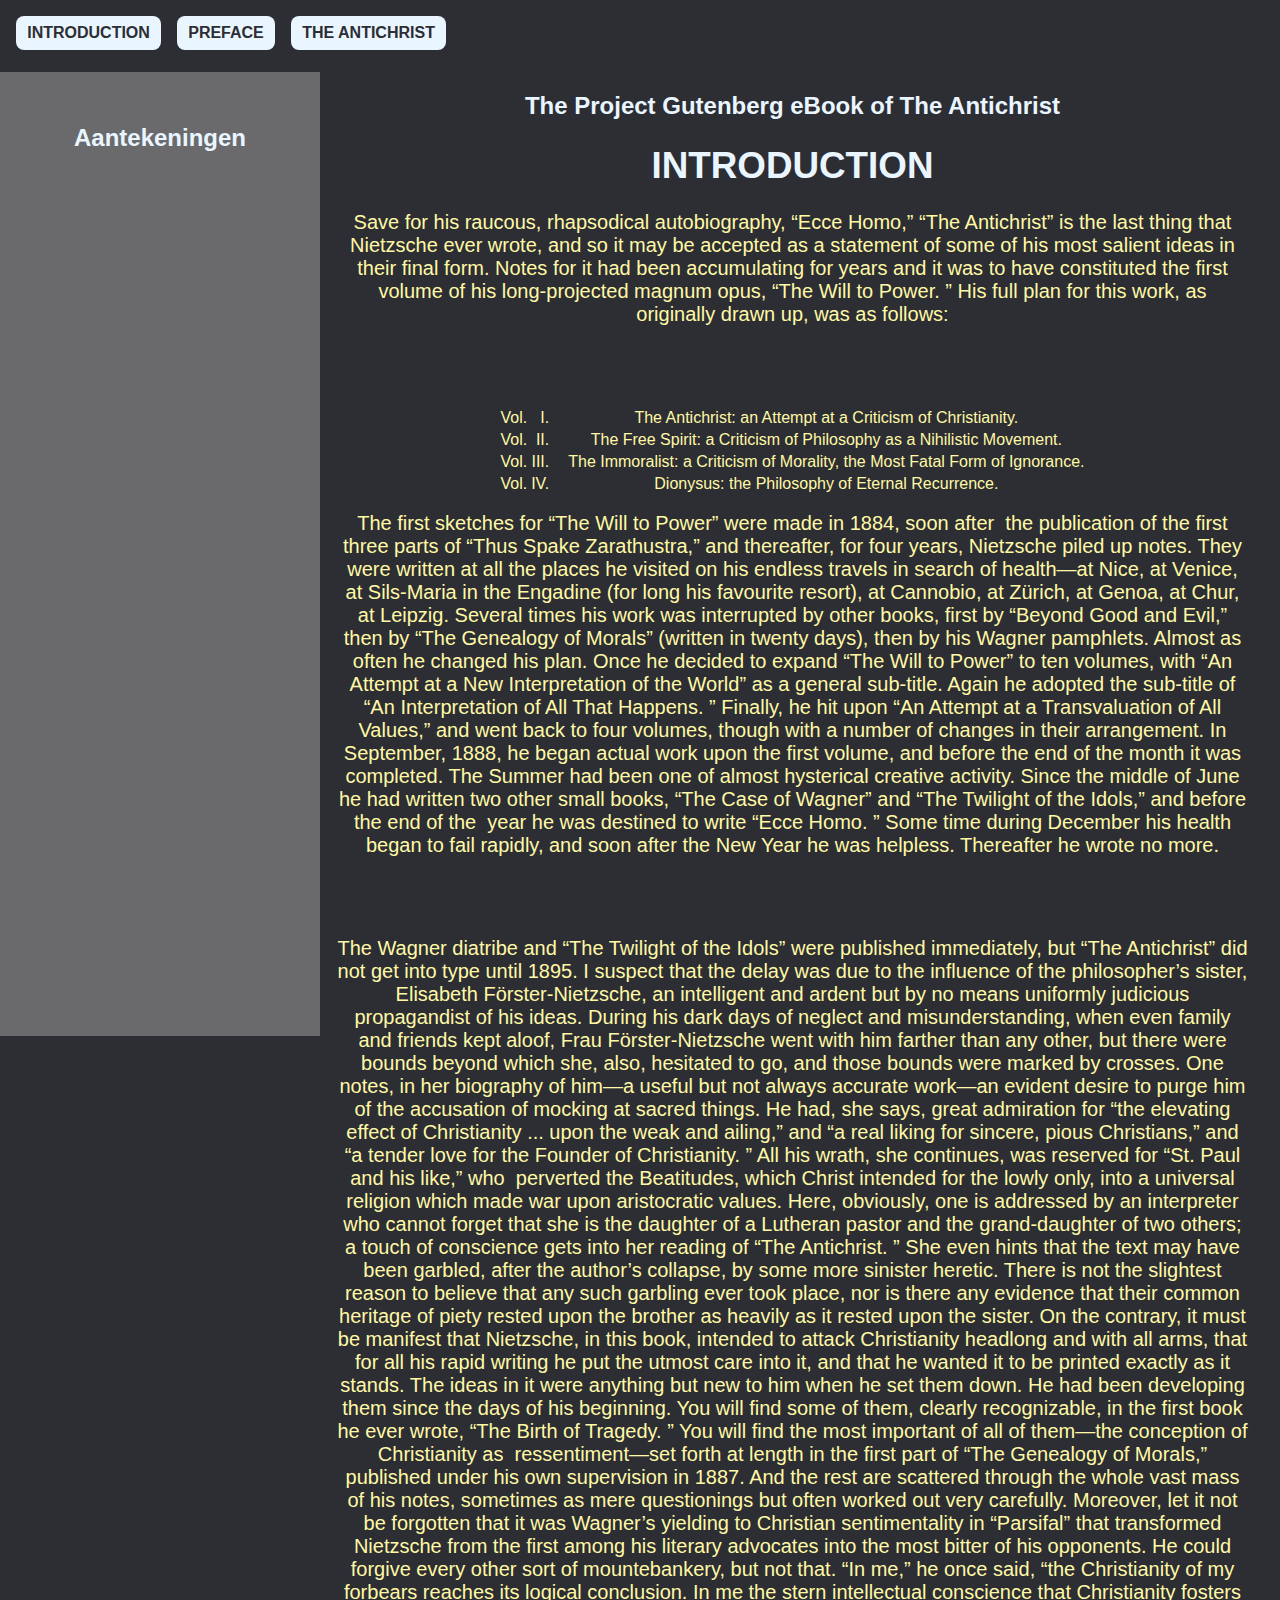
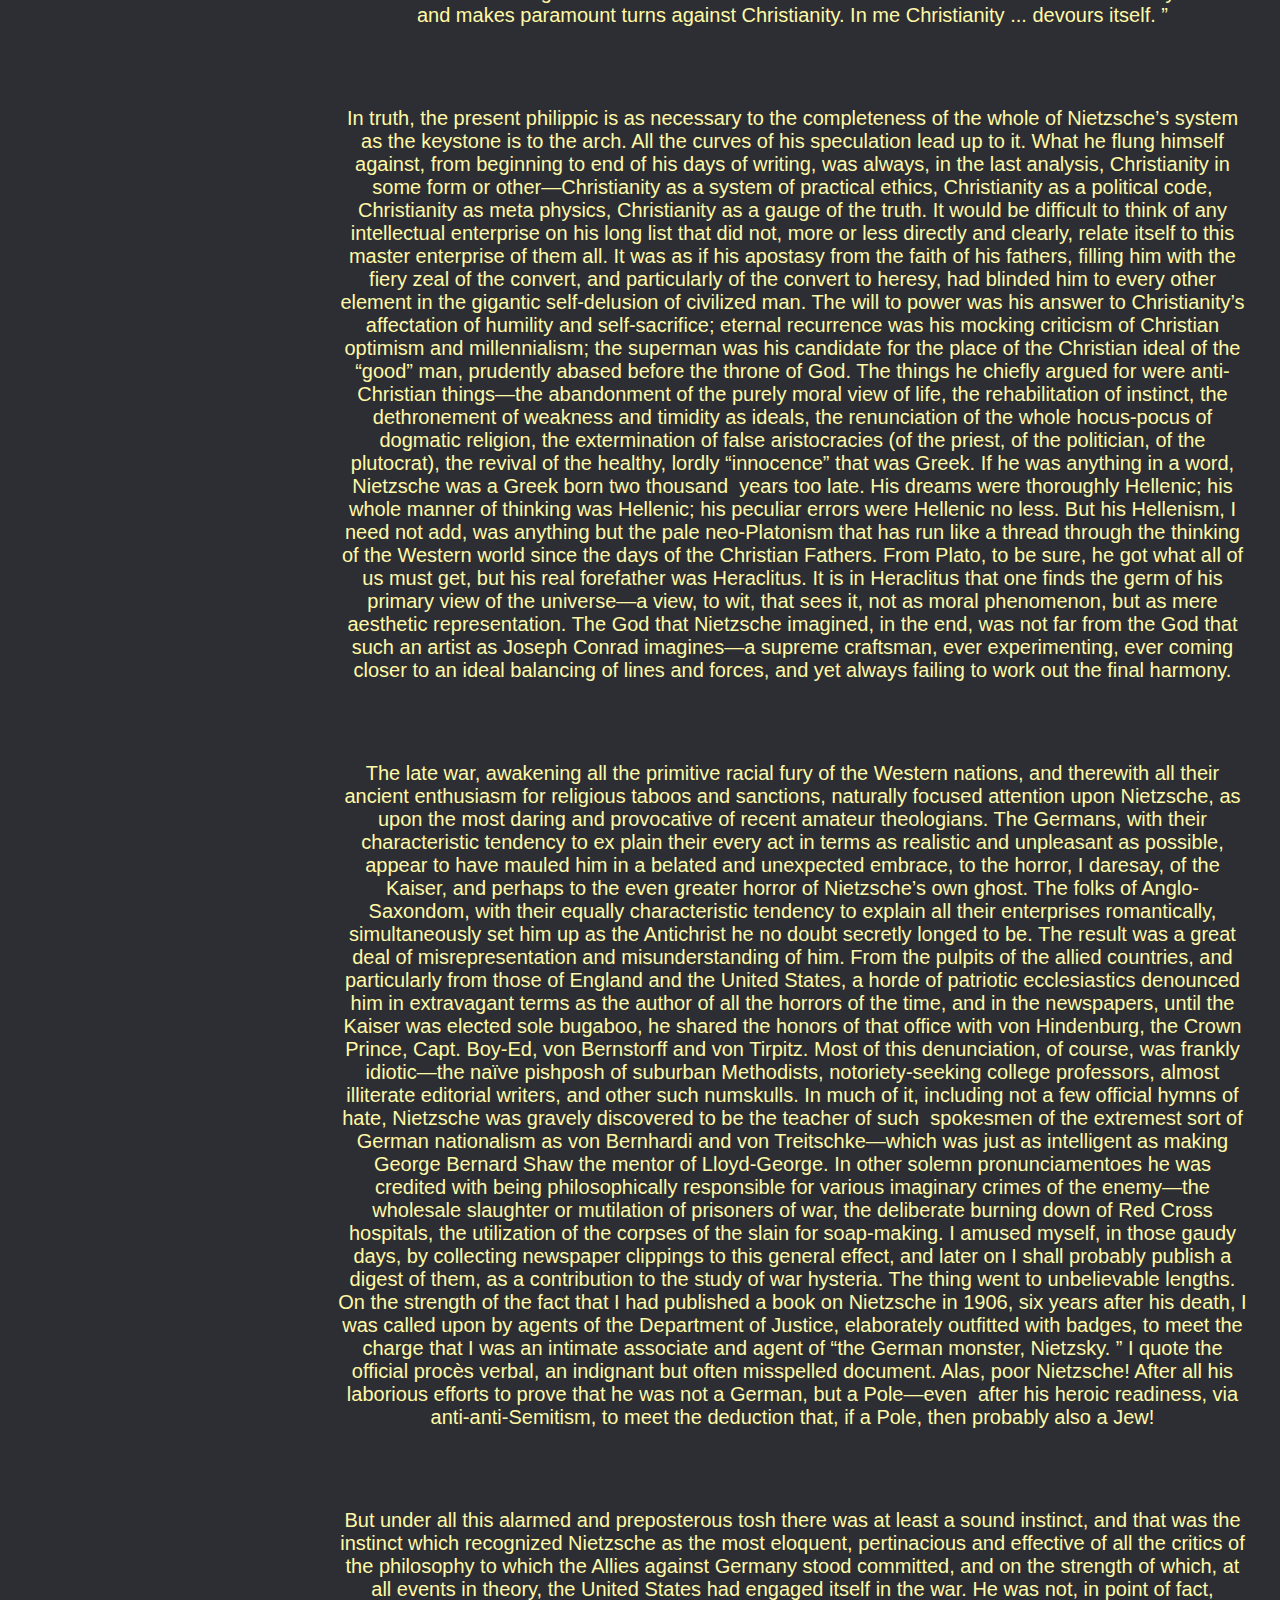
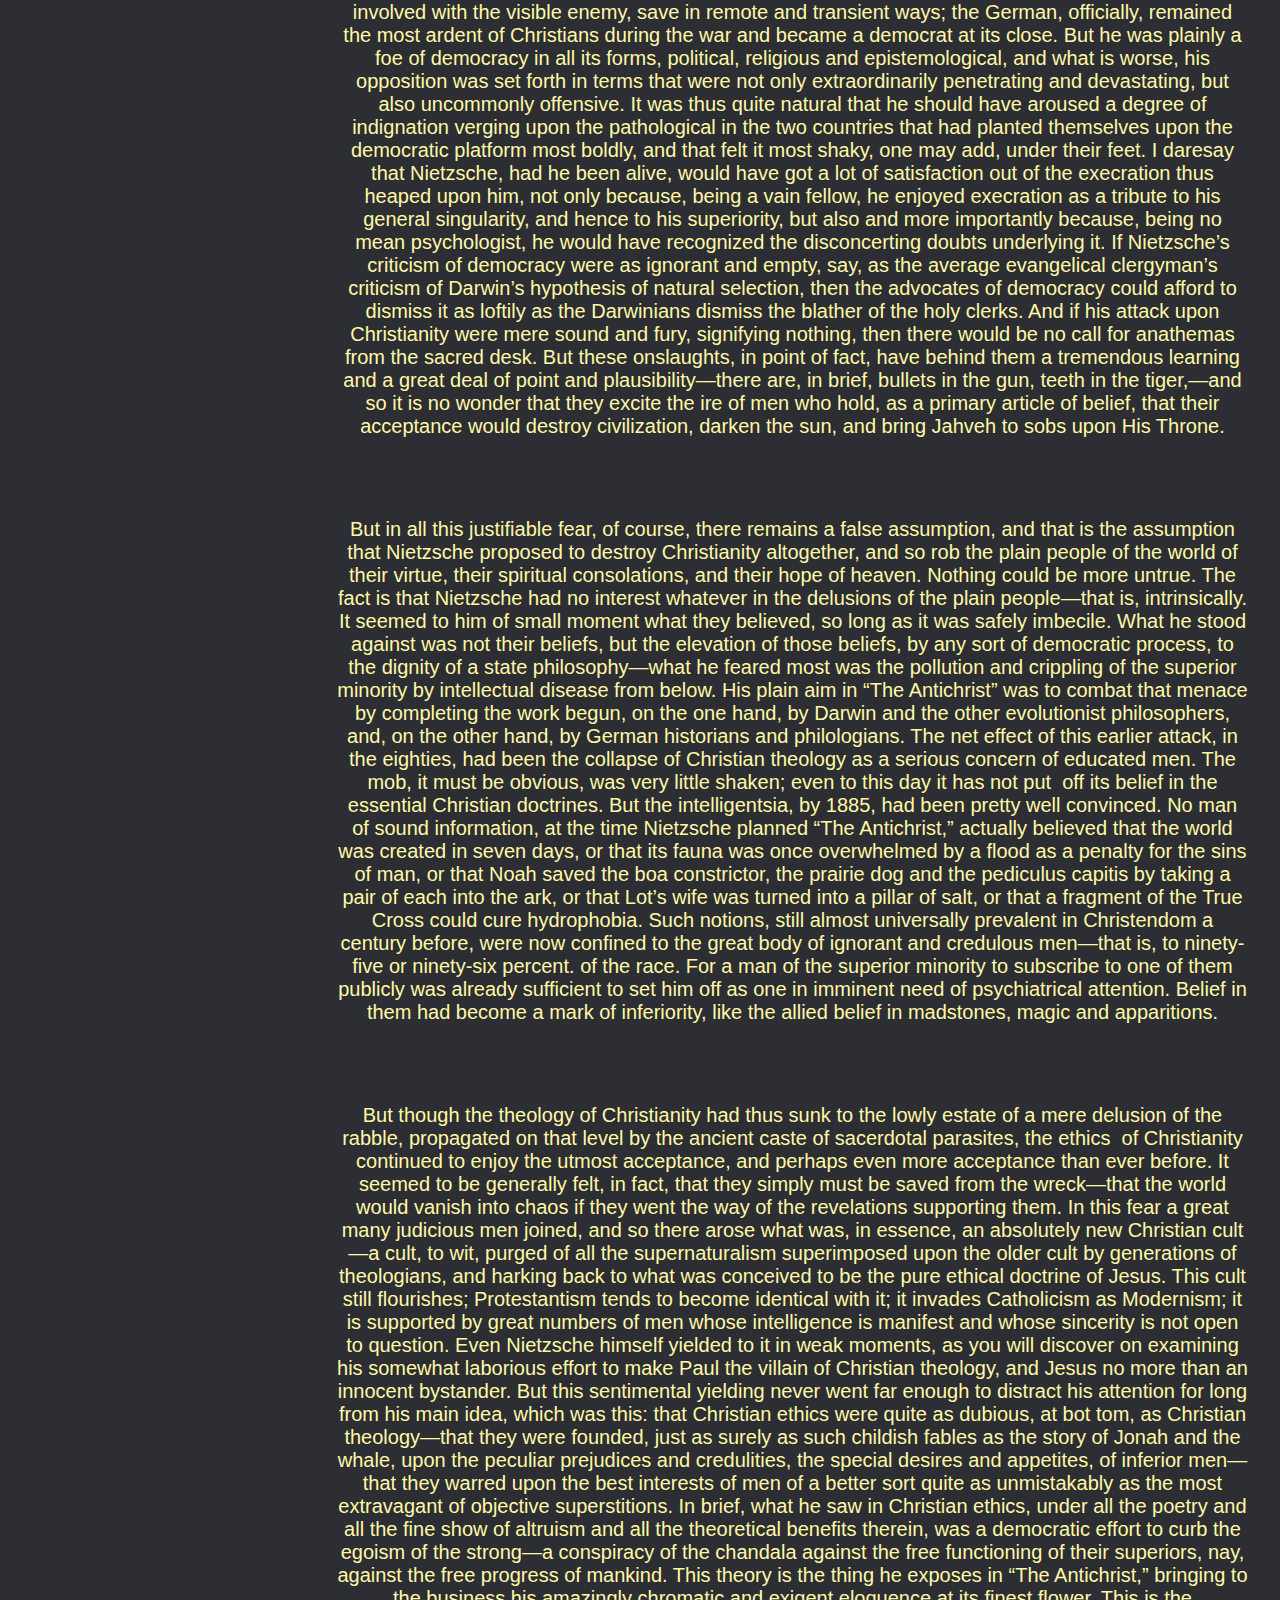
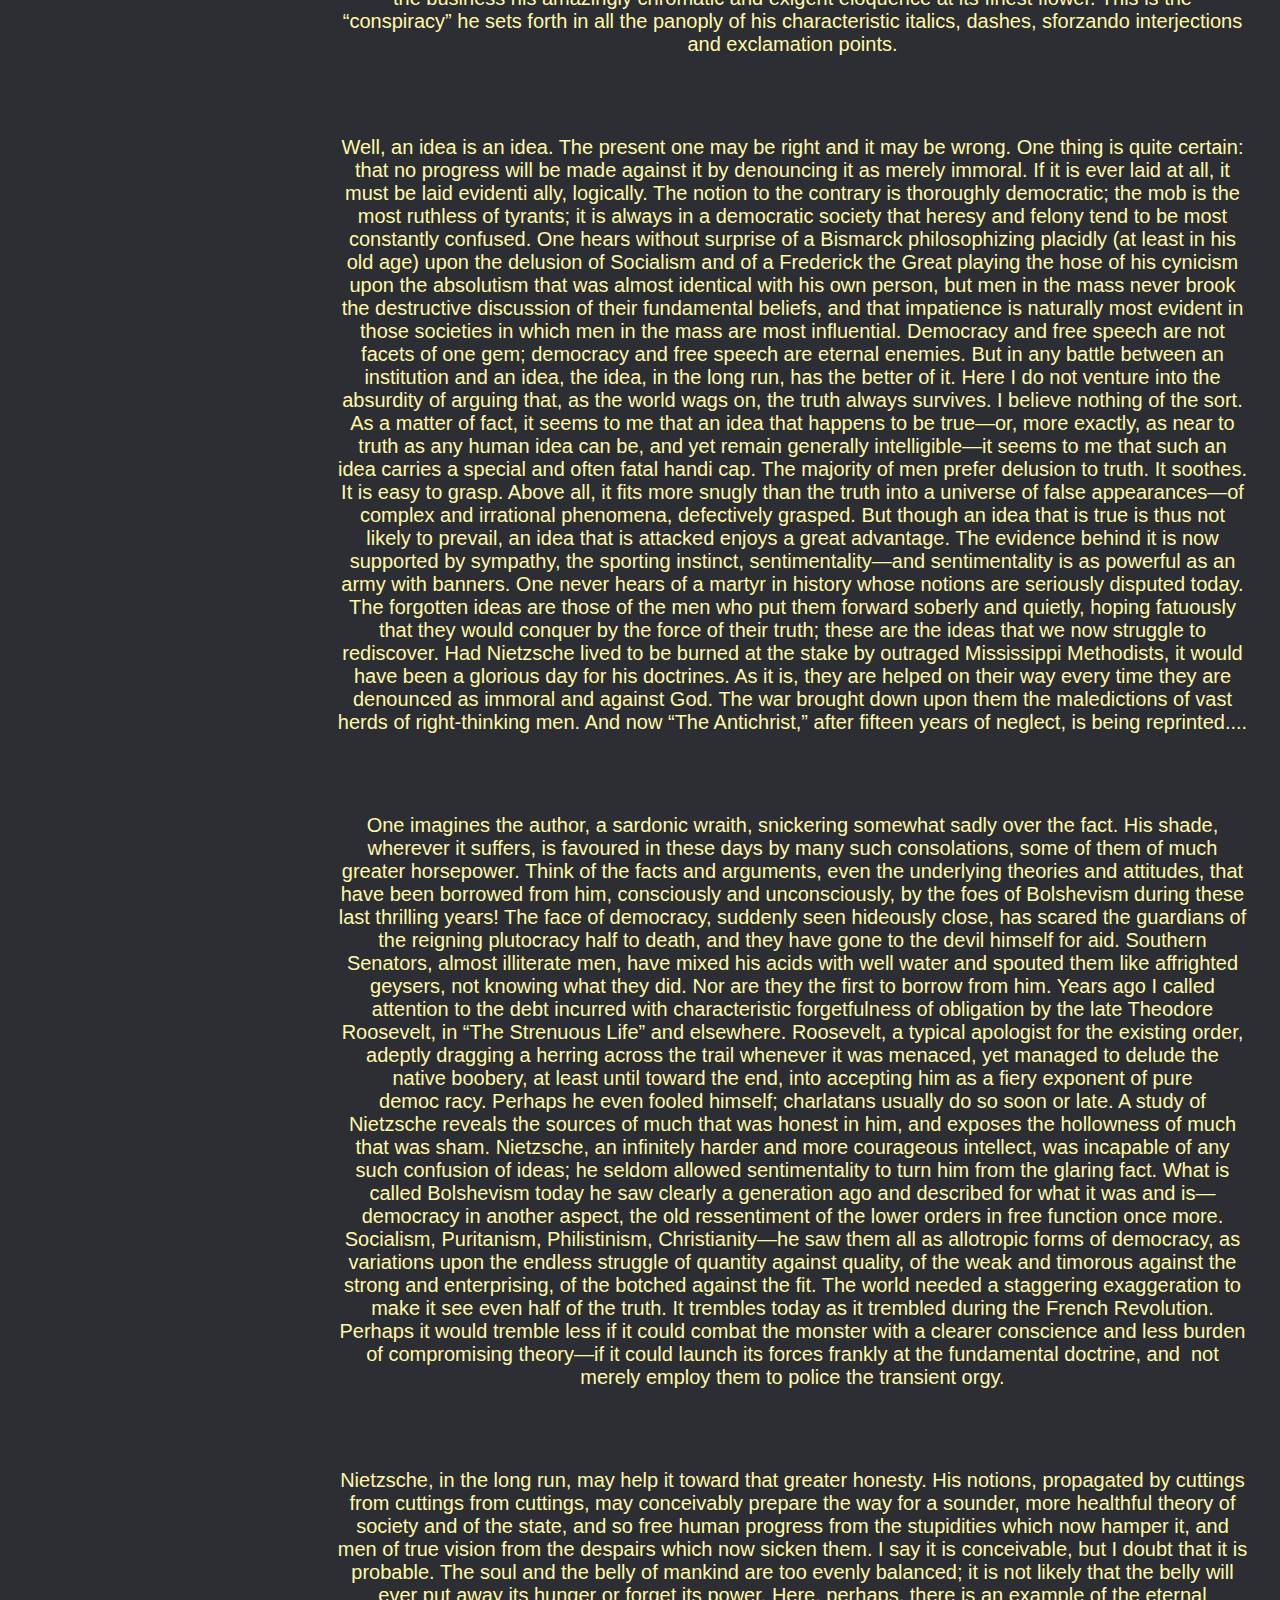
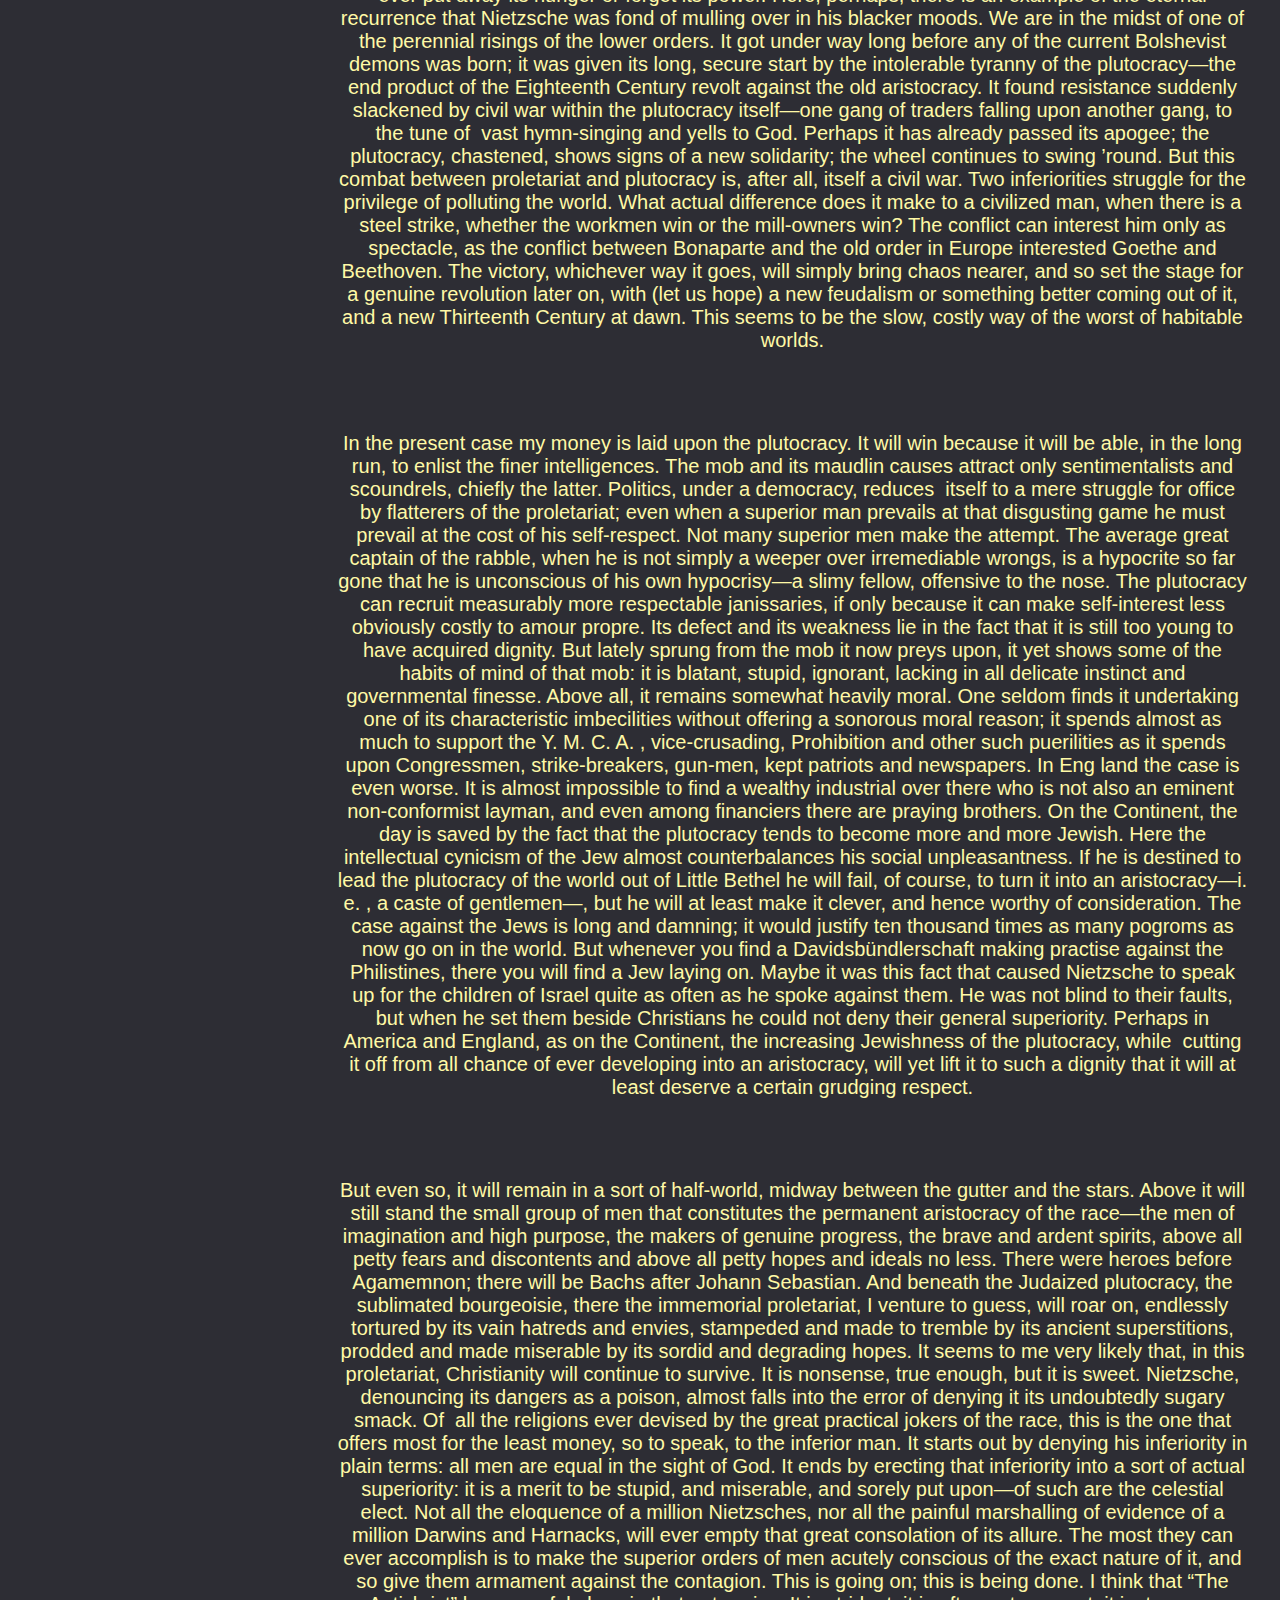
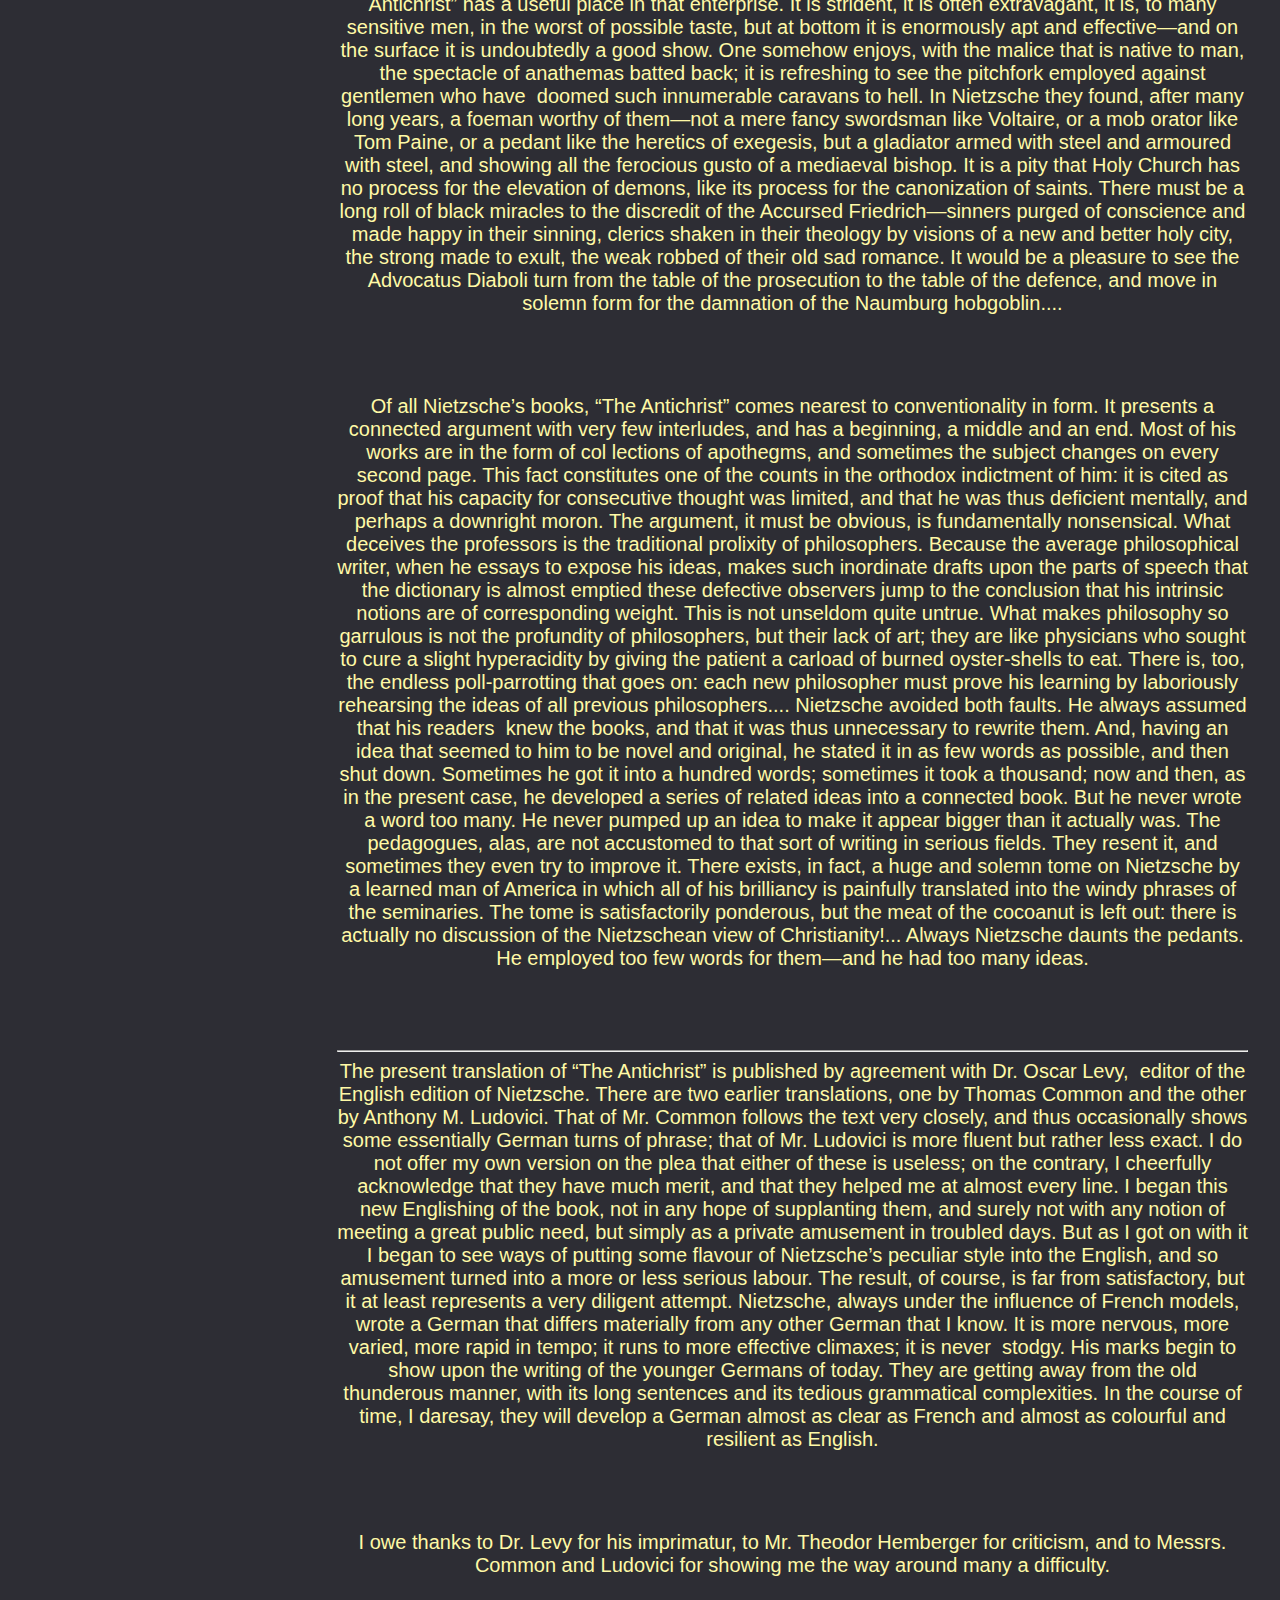
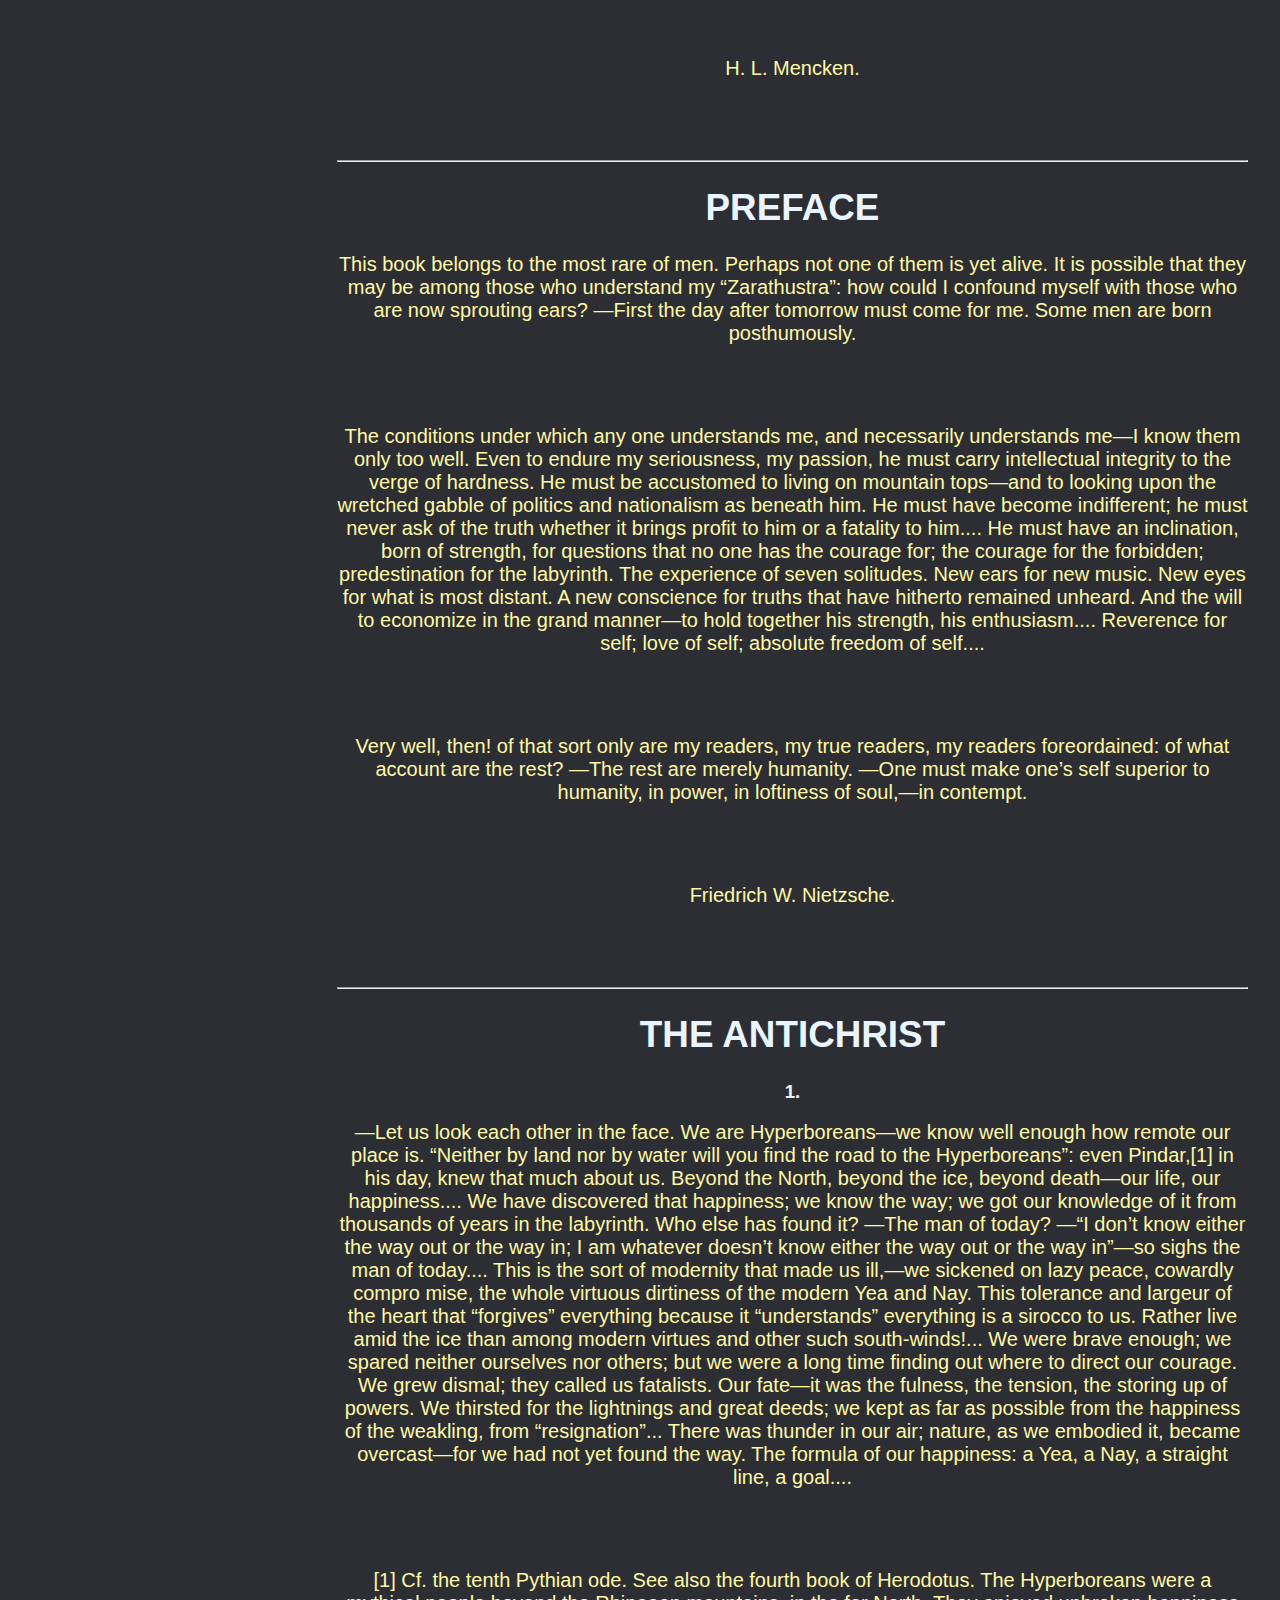
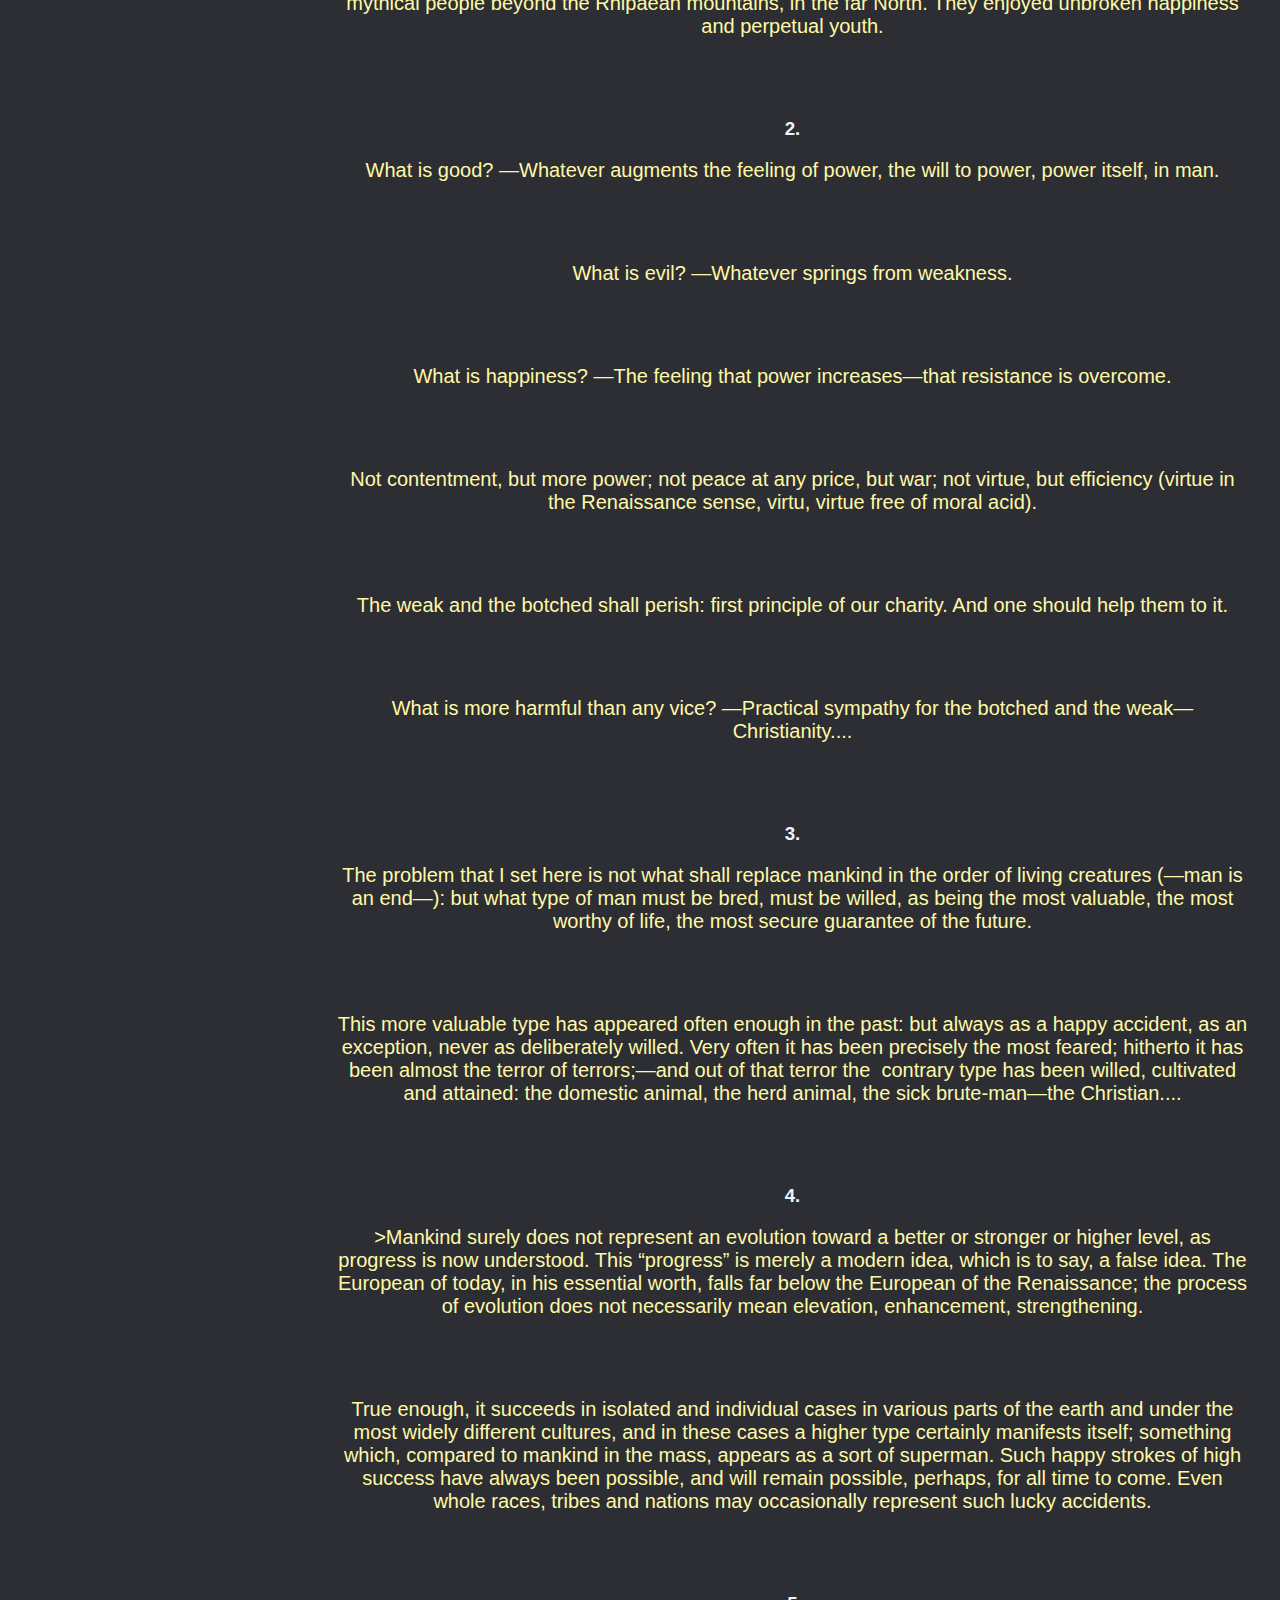
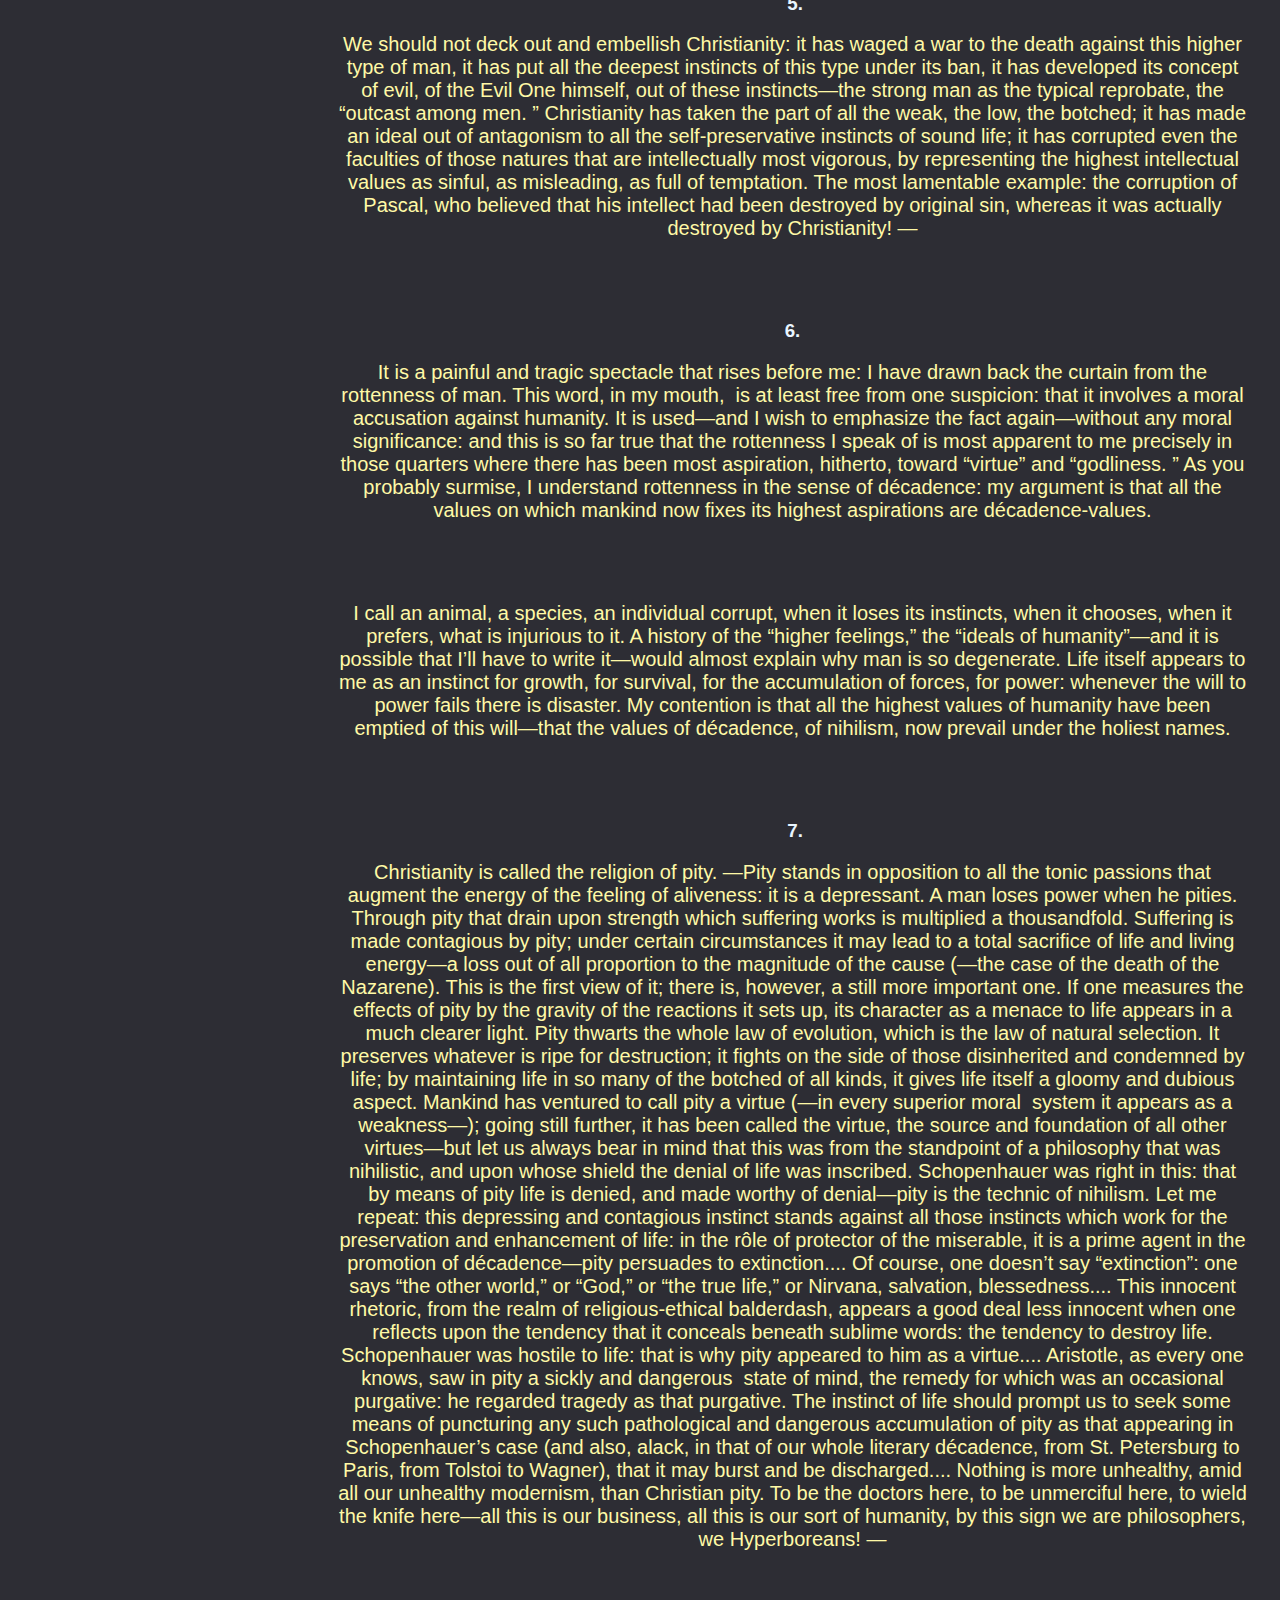
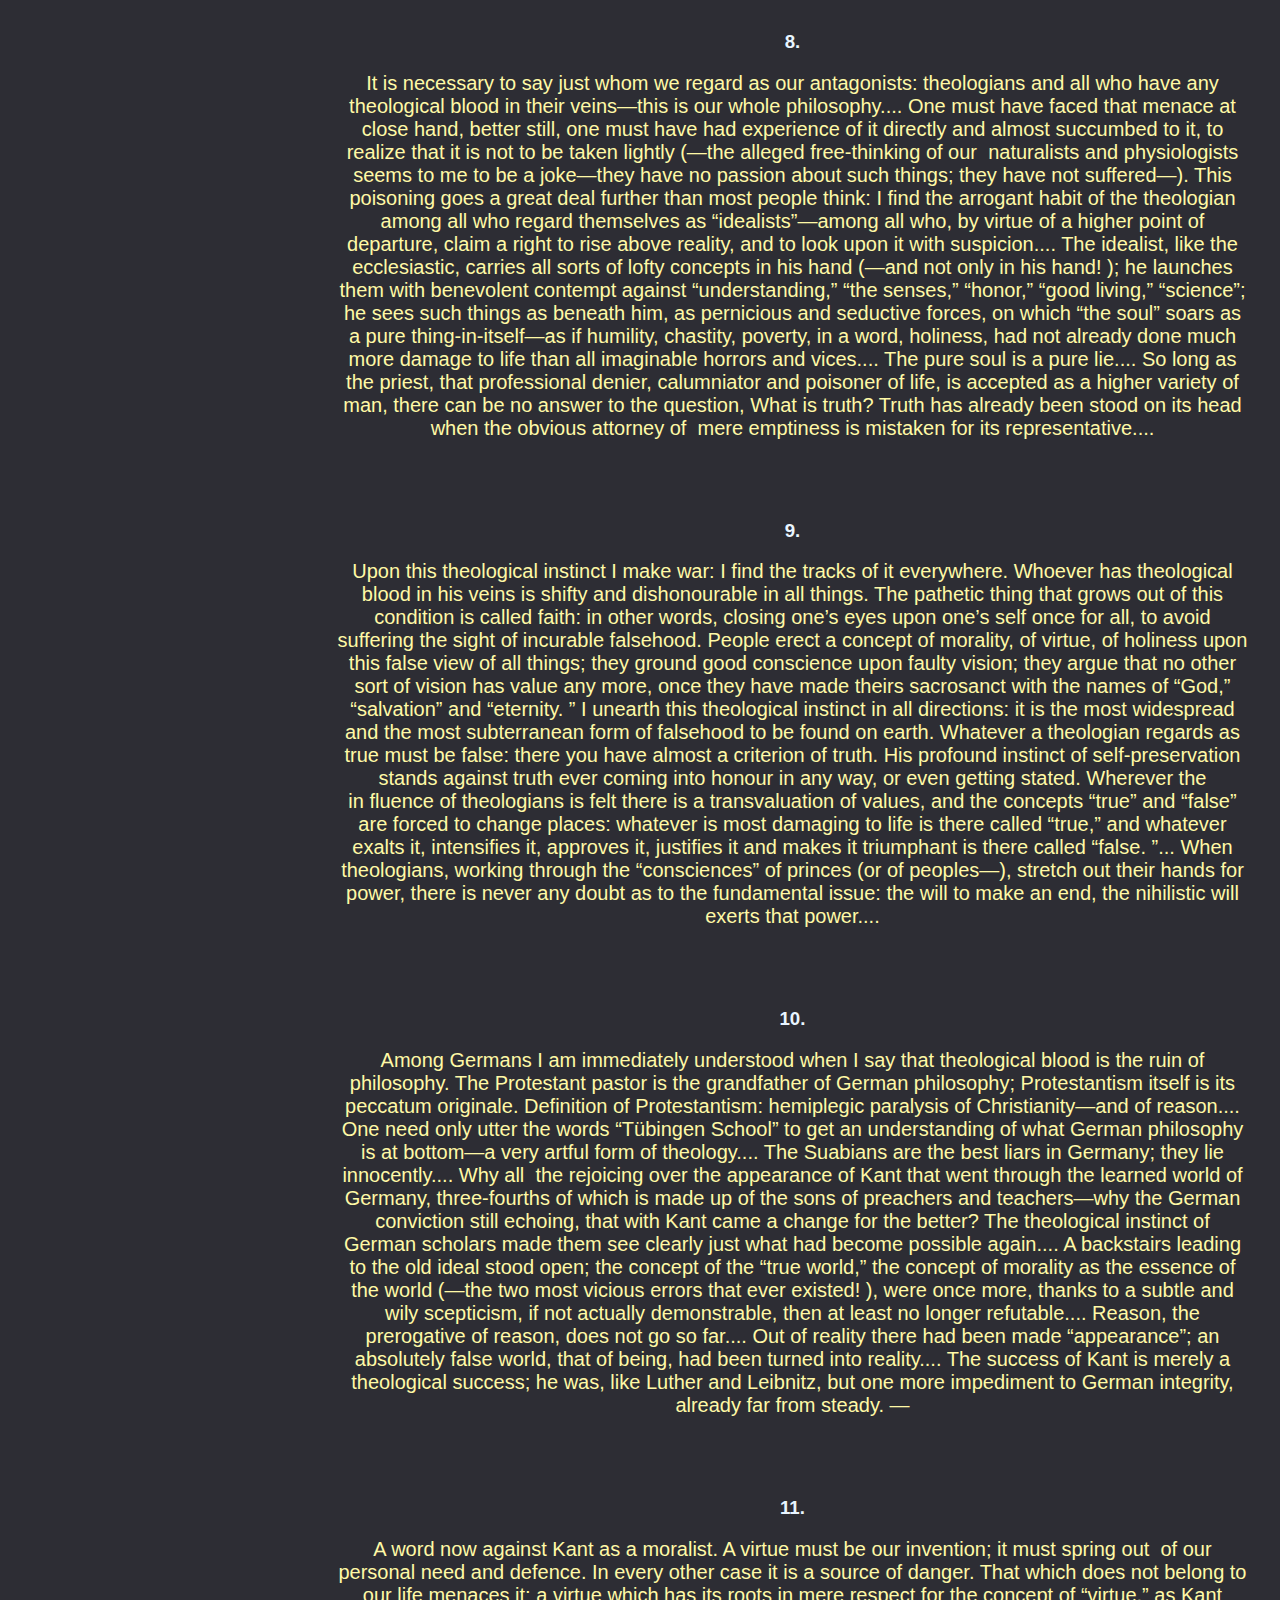
<file: index.html>
<!DOCTYPE html>
<html lang="en">

<head>
    <meta charset="utf-8">
    <link rel="schema.dc" href="http://purl.org/dc/elements/1.1/">
    <link rel="schema.dcterms" href="http://purl.org/dc/terms/">
    <meta name="dc.title" content="The Antichrist">
    <meta name="dc.language" content="en">
    <meta name="dcterms.source" content="https://www.gutenberg.org/files/19322/19322-h/19322-h.htm">
    <meta name="dcterms.modified" content="2025-03-08T14:13:47.391067+00:00">
    <meta name="dc.rights" content="Public domain in the USA.">
    <link rel="dcterms.isFormatOf" href="http://www.gutenberg.org/ebooks/19322">
    <meta name="dc.creator" content="Nietzsche, Friedrich Wilhelm, 1844-1900">
    <meta name="marcrel.trl" content="Mencken, H. L. (Henry Louis), 1880-1956">
    <meta name="dc.subject" content="Christianity -- Controversial literature">
    <meta name="dcterms.created" content="2006-09-18">
    <meta name="generator" content="Ebookmaker 0.13.6 by Project Gutenberg">
    <meta property="og:title" content="The Antichrist">
    <meta property="og:type" content="Text">
    <meta property="og:url" content="https://www.gutenberg.org/cache/epub/19322/pg19322-images.html">
    <meta property="og:image" content="https://www.gutenberg.org/cache/epub/19322/pg19322.cover.medium.jpg">
    <link rel="stylesheet" href="style.css">
</head>

<body>
    <header>
        <!-- <div class="slider-container">
            <label for="fontSizeSlider">Font size:</label>
            <input type="range" id="fontSizeSlider" min="20" max="50" value="20">
            <span id="fontSizeValue">20px</span>
        </div>
        <div class="slider-container">
            <label for="lineHeightSlider">Line height:</label>
            <input type="range" id="lineHeightSlider" min="1.3" max="3" step="0.1" value="1.5">
            <span id="lineHeightValue">1.5</span>
        </div>
        <div class="slider-container">
            <label for="fontWeightSlider">Font weight:</label>
            <input type="range" id="fontWeightSlider" min="100" max="900" step="100" value="400">
            <span id="fontWeightValue">400</span>
        </div> -->
        <div>
            <a href="#INTRODUCTION" aria-label="INTRODUCTION">INTRODUCTION</a>
            <a href="#PREFACE" aria-label="PREFACE"> PREFACE</a>
            <a href="#THE_ANTICHRIST" aria-label="the Antichrist"> THE ANTICHRIST</a>
        </div>
    </header>
    <main>
        <div>
            <section id="notes-summary" aria-label="Aantekeningen overzicht">
                <h2>Aantekeningen</h2>
                <div id="note-links"></div>
            </section>
        </div>
        <div>
            <!-- <div>
                <label for="speedControl">Snelheid: </label>
                <input type="range" id="speedControl" min="0.1" max="2" step="0.1" value="1">
                <span id="speedValue">1.0</span>
                <button onclick="speakText()">Lees tekst voor</button>
            </div> -->
            <section class="pg-boilerplate pgheader" id="pg-header" lang="en">
                <h2 id="pg-header-heading" title="">The Project Gutenberg eBook of The Antichrist</h2>

                <h1 id="INTRODUCTION" tabindex="0">INTRODUCTION</h1>
                <p tabindex="0">Save for his raucous, rhapsodical autobiography, “Ecce Homo,” “The
                    Antichrist” is the last thing that Nietzsche ever wrote, and so it may
                    be accepted as a statement of some of his most salient ideas in their
                    final form. Notes for it had been accumulating for years and it was to
                    have constituted the first volume of his long-projected <i>magnum opus</i>,
                    “The Will to Power.” His full plan for this work, as originally drawn
                    up, was as follows:</p>
                <table data-summary="Nietzsche’s plan for ‘The Will to Power’.">
                    <tbody>
                        <tr tabindex="0">
                            <td>Vol.</td>
                            <td style="text-align:right; padding-right:1em;">I. </td>
                            <td>The Antichrist: an Attempt at a Criticism of Christianity.</td>
                        </tr>
                        <tr tabindex="0">
                            <td>Vol.</td>
                            <td style="text-align:right; padding-right:1em;">II.</td>
                            <td>The Free Spirit: a Criticism of Philosophy as a Nihilistic
                                Movement.</td>
                        </tr>
                        <tr tabindex="0">
                            <td>Vol.</td>
                            <td style="text-align:right; padding-right:1em;">III.</td>
                            <td>The Immoralist: a Criticism of Morality, the Most Fatal Form of
                                Ignorance.</td>
                        </tr>
                        <tr tabindex="0">
                            <td>Vol.</td>
                            <td style="text-align:right; padding-right:1em;">IV.</td>
                            <td>Dionysus: the Philosophy of Eternal Recurrence.</td>
                        </tr>
                    </tbody>
                </table>
                <p tabindex="0">The first sketches for “The Will to Power” were made in 1884, soon after
                    <span class="pagenum" title="Page 8"> </span><a id="Page_8"></a>the publication of the first three
                    parts of “Thus Spake Zarathustra,”
                    and thereafter, for four years, Nietzsche piled up notes. They were
                    written at all the places he visited on his endless travels in search of
                    health—at Nice, at Venice, at Sils-Maria in the Engadine (for long his
                    favourite resort), at Cannobio, at Zürich, at Genoa, at Chur, at
                    Leipzig. Several times his work was interrupted by other books, first by
                    “Beyond Good and Evil,” then by “The Genealogy of Morals” (written in
                    twenty days), then by his Wagner pamphlets. Almost as often he changed
                    his plan. Once he decided to expand “The Will to Power” to ten volumes,
                    with “An Attempt at a New Interpretation of the World” as a general
                    sub-title. Again he adopted the sub-title of “An Interpretation of All
                    That Happens.” Finally, he hit upon “An Attempt at a Transvaluation of
                    All Values,” and went back to four volumes, though with a number of
                    changes in their arrangement. In September, 1888, he began actual work
                    upon the first volume, and before the end of the month it was completed.
                    The Summer had been one of almost hysterical creative activity. Since
                    the middle of June he had written two other small books, “The Case of
                    Wagner” and “The Twilight of the Idols,” and before the end of the<span class="pagenum"
                        title="Page 9"> </span><a id="Page_9"></a> year
                    he was destined to write “Ecce Homo.” Some time during December his
                    health began to fail rapidly, and soon after the New Year he was
                    helpless. Thereafter he wrote no more.
                </p>
                <p tabindex="0">The Wagner diatribe and “The Twilight of the Idols” were published
                    immediately, but “The Antichrist” did not get into type until 1895. I
                    suspect that the delay was due to the influence of the philosopher’s
                    sister, Elisabeth Förster-Nietzsche, an intelligent and ardent but by no
                    means uniformly judicious propagandist of his ideas. During his dark
                    days of neglect and misunderstanding, when even family and friends kept
                    aloof, Frau Förster-Nietzsche went with him farther than any other, but
                    there were bounds beyond which she, also, hesitated to go, and those
                    bounds were marked by crosses. One notes, in her biography of him—a
                    useful but not always accurate work—an evident desire to purge him of
                    the accusation of mocking at sacred things. He had, she says, great
                    admiration for “the elevating effect of Christianity ... upon the weak
                    and ailing,” and “a real liking for sincere, pious Christians,” and “a
                    tender love for the Founder of Christianity.” All his wrath, she
                    continues, was reserved for “St. Paul and his like,” who<span class="pagenum"
                        title="Page 10"> </span><a id="Page_10"></a> perverted the
                    Beatitudes, which Christ intended for the lowly only, into a universal
                    religion which made war upon aristocratic values. Here, obviously, one
                    is addressed by an interpreter who cannot forget that she is the
                    daughter of a Lutheran pastor and the grand-daughter of two others; a
                    touch of conscience gets into her reading of “The Antichrist.” She even
                    hints that the text may have been garbled, after the author’s collapse,
                    by some more sinister heretic. There is not the slightest reason to
                    believe that any such garbling ever took place, nor is there any
                    evidence that their common heritage of piety rested upon the brother as
                    heavily as it rested upon the sister. On the contrary, it must be
                    manifest that Nietzsche, in this book, intended to attack Christianity
                    headlong and with all arms, that for all his rapid writing he put the
                    utmost care into it, and that he wanted it to be printed exactly as it
                    stands. The ideas in it were anything but new to him when he set them
                    down. He had been developing them since the days of his beginning. You
                    will find some of them, clearly recognizable, in the first book he ever
                    wrote, “The Birth of Tragedy.” You will find the most important of all
                    of them—the conception of Christianity as<span class="pagenum" title="Page 11"> </span><a
                        id="Page_11"></a> <i>ressentiment</i>—set forth at
                    length in the first part of “The Genealogy of Morals,” published under
                    his own supervision in 1887. And the rest are scattered through the
                    whole vast mass of his notes, sometimes as mere questionings but often
                    worked out very carefully. Moreover, let it not be forgotten that it was
                    Wagner’s yielding to Christian sentimentality in “Parsifal” that
                    transformed Nietzsche from the first among his literary advocates into
                    the most bitter of his opponents. He could forgive every other sort of
                    mountebankery, but not that. “In me,” he once said, “the Christianity of
                    my forbears reaches its logical conclusion. In me the stern intellectual
                    conscience that Christianity fosters and makes paramount turns <i>against</i>
                    Christianity. In me Christianity ... devours itself.”</p>
                <p tabindex="0">In truth, the present philippic is as necessary to the completeness of
                    the whole of Nietzsche’s system as the keystone is to the arch. All the
                    curves of his speculation lead up to it. What he flung himself against,
                    from beginning to end of his days of writing, was always, in the last
                    analysis, Christianity in some form or other—Christianity as a system
                    of practical ethics, Christianity as a political code, Christianity as
                    meta<span class="pagenum" title="Page 12"> </span><a id="Page_12"></a>physics, Christianity as a
                    gauge of the truth. It would be
                    difficult to think of any intellectual enterprise on his long list that
                    did not, more or less directly and clearly, relate itself to this master
                    enterprise of them all. It was as if his <ins class="correction"
                        title="Transcriber’s note: Original read ‘apostacy.’">apostasy</ins> from the
                    faith of his fathers, filling him with the fiery zeal of the convert,
                    and particularly of the convert to heresy, had blinded him to every
                    other element in the gigantic self-delusion of civilized man. The will
                    to power was his answer to Christianity’s affectation of humility and
                    self-sacrifice; eternal recurrence was his mocking criticism of
                    Christian optimism and millennialism; the superman was his candidate for
                    the place of the Christian ideal of the “good” man, prudently abased
                    before the throne of God. The things he chiefly argued for were
                    anti-Christian things—the abandonment of the purely moral view of life,
                    the rehabilitation of instinct, the dethronement of weakness and
                    timidity as ideals, the renunciation of the whole hocus-pocus of
                    dogmatic religion, the extermination of false aristocracies (of the
                    priest, of the politician, of the plutocrat), the revival of the
                    healthy, lordly “innocence” that was Greek. If he was anything in a
                    word, Nietzsche was a Greek born two thousand<span class="pagenum" title="Page 13"> </span><a
                        id="Page_13"></a> years too late. His
                    dreams were thoroughly Hellenic; his whole manner of thinking was
                    Hellenic; his peculiar errors were Hellenic no less. But his Hellenism,
                    I need not add, was anything but the pale neo-Platonism that has run
                    like a thread through the thinking of the Western world since the days
                    of the Christian Fathers. From Plato, to be sure, he got what all of us
                    must get, but his real forefather was Heraclitus. It is in Heraclitus
                    that one finds the germ of his primary view of the universe—a view, to
                    wit, that sees it, not as moral phenomenon, but as mere aesthetic
                    representation. The God that Nietzsche imagined, in the end, was not far
                    from the God that such an artist as Joseph Conrad imagines—a supreme
                    craftsman, ever experimenting, ever coming closer to an ideal balancing
                    of lines and forces, and yet always failing to work out the final
                    harmony.</p>
                <p tabindex="0">The late war, awakening all the primitive racial fury of the Western
                    nations, and therewith all their ancient enthusiasm for religious taboos
                    and sanctions, naturally focused attention upon Nietzsche, as upon the
                    most daring and provocative of recent amateur theologians. The Germans,
                    with their characteristic tendency to ex<span class="pagenum" title="Page 14"> </span><a
                        id="Page_14"></a>plain their every act in terms
                    as realistic and unpleasant as possible, appear to have mauled him in a
                    belated and unexpected embrace, to the horror, I daresay, of the Kaiser,
                    and perhaps to the even greater horror of Nietzsche’s own ghost. The
                    folks of Anglo-Saxondom, with their equally characteristic tendency to
                    explain all their enterprises romantically, simultaneously set him up as
                    the Antichrist he no doubt secretly longed to be. The result was a great
                    deal of misrepresentation and misunderstanding of him. From the pulpits
                    of the allied countries, and particularly from those of England and the
                    United States, a horde of patriotic ecclesiastics denounced him in
                    extravagant terms as the author of all the horrors of the time, and in
                    the newspapers, until the Kaiser was elected sole bugaboo, he shared the
                    honors of that office with von Hindenburg, the Crown Prince, Capt.
                    Boy-Ed, von Bernstorff and von Tirpitz. Most of this denunciation, of
                    course, was frankly idiotic—the naïve pishposh of suburban Methodists,
                    notoriety-seeking college professors, almost illiterate editorial
                    writers, and other such numskulls. In much of it, including not a few
                    official hymns of hate, Nietzsche was gravely discovered to be the
                    teacher of such<span class="pagenum" title="Page 15"> </span><a id="Page_15"></a> spokesmen of the
                    extremest sort of German nationalism
                    as von Bernhardi and von Treitschke—which was just as intelligent as
                    making George Bernard Shaw the mentor of Lloyd-George. In other solemn
                    pronunciamentoes he was credited with being philosophically responsible
                    for various imaginary crimes of the enemy—the wholesale slaughter or
                    mutilation of prisoners of war, the deliberate burning down of Red Cross
                    hospitals, the utilization of the corpses of the slain for soap-making.
                    I amused myself, in those gaudy days, by collecting newspaper clippings
                    to this general effect, and later on I shall probably publish a digest
                    of them, as a contribution to the study of war hysteria. The thing went
                    to unbelievable lengths. On the strength of the fact that I had
                    published a book on Nietzsche in 1906, six years after his death, I was
                    called upon by agents of the Department of Justice, elaborately
                    outfitted with badges, to meet the charge that I was an intimate
                    associate and agent of “the German monster, Nietzsky.” I quote the
                    official <i>procès verbal</i>, an indignant but often misspelled document.
                    Alas, poor Nietzsche! After all his laborious efforts to prove that he
                    was not a German, but a Pole—even<span class="pagenum" title="Page 16"> </span><a id="Page_16"></a>
                    after his heroic readiness, via
                    anti-anti-Semitism, to meet the deduction that, if a Pole, then probably
                    also a Jew!</p>
                <p tabindex="0">But under all this alarmed and preposterous tosh there was at least a
                    sound instinct, and that was the instinct which recognized Nietzsche as
                    the most eloquent, pertinacious and effective of all the critics of the
                    philosophy to which the Allies against Germany stood committed, and on
                    the strength of which, at all events in theory, the United States had
                    engaged itself in the war. He was not, in point of fact, involved with
                    the visible enemy, save in remote and transient ways; the German,
                    officially, remained the most ardent of Christians during the war and
                    became a democrat at its close. But he was plainly a foe of democracy in
                    all its forms, political, religious and epistemological, and what is
                    worse, his opposition was set forth in terms that were not only
                    extraordinarily penetrating and devastating, but also uncommonly
                    offensive. It was thus quite natural that he should have aroused a
                    degree of indignation verging upon the pathological in the two countries
                    that had planted themselves upon the democratic platform most boldly,
                    and that felt it most shaky, one may add, under their feet.<span class="pagenum"
                        title="Page 17"> </span><a id="Page_17"></a> I daresay
                    that Nietzsche, had he been alive, would have got a lot of satisfaction
                    out of the execration thus heaped upon him, not only because, being a
                    vain fellow, he enjoyed execration as a tribute to his general
                    singularity, and hence to his superiority, but also and more importantly
                    because, being no mean psychologist, he would have recognized the
                    disconcerting doubts underlying it. If Nietzsche’s criticism of
                    democracy were as ignorant and empty, say, as the average evangelical
                    clergyman’s criticism of Darwin’s hypothesis of natural selection, then
                    the advocates of democracy could afford to dismiss it as loftily as the
                    Darwinians dismiss the blather of the holy clerks. And if his attack
                    upon Christianity were mere sound and fury, signifying nothing, then
                    there would be no call for anathemas from the sacred desk. But these
                    onslaughts, in point of fact, have behind them a tremendous learning and
                    a great deal of point and plausibility—there are, in brief, bullets in
                    the gun, teeth in the tiger,—and so it is no wonder that they excite
                    the ire of men who hold, as a primary article of belief, that their
                    acceptance would destroy civilization, darken the sun, and bring Jahveh
                    to sobs upon His Throne.</p>
                <p tabindex="0"><span class="pagenum" title="Page 18"> </span><a id="Page_18"></a>But in all this
                    justifiable fear, of course, there remains a false
                    assumption, and that is the assumption that Nietzsche proposed to
                    destroy Christianity altogether, and so rob the plain people of the
                    world of their virtue, their spiritual consolations, and their hope of
                    heaven. Nothing could be more untrue. The fact is that Nietzsche had no
                    interest whatever in the delusions of the plain people—that is,
                    intrinsically. It seemed to him of small moment <i>what</i> they believed, so
                    long as it was safely imbecile. What he stood against was not their
                    beliefs, but the elevation of those beliefs, by any sort of democratic
                    process, to the dignity of a state philosophy—what he feared most was
                    the pollution and crippling of the superior minority by intellectual
                    disease from below. His plain aim in “The Antichrist” was to combat that
                    menace by completing the work begun, on the one hand, by Darwin and the
                    other evolutionist philosophers, and, on the other hand, by German
                    historians and philologians. The net effect of this earlier attack, in
                    the eighties, had been the collapse of Christian theology as a serious
                    concern of educated men. The mob, it must be obvious, was very little
                    shaken; even to this day it has not put<span class="pagenum" title="Page 19"> </span><a
                        id="Page_19"></a> off its belief in the essential
                    Christian doctrines. But the <i>intelligentsia</i>, by 1885, had been pretty
                    well convinced. No man of sound information, at the time Nietzsche
                    planned “The Antichrist,” actually believed that the world was created
                    in seven days, or that its fauna was once overwhelmed by a flood as a
                    penalty for the sins of man, or that Noah saved the boa constrictor, the
                    prairie dog and the <i>pediculus capitis</i> by taking a pair of each into
                    the ark, or that Lot’s wife was turned into a pillar of salt, or that a
                    fragment of the True Cross could cure hydrophobia. Such notions, still
                    almost universally prevalent in Christendom a century before, were now
                    confined to the great body of ignorant and credulous men—that is, to
                    ninety-five or ninety-six percent. of the race. For a man of the
                    superior minority to subscribe to one of them publicly was already
                    sufficient to set him off as one in imminent need of psychiatrical
                    attention. Belief in them had become a mark of inferiority, like the
                    allied belief in madstones, magic and apparitions.</p>
                <p tabindex="0">But though the theology of Christianity had thus sunk to the lowly
                    estate of a mere delusion of the rabble, propagated on that level by the
                    ancient caste of sacerdotal parasites, the ethics<span class="pagenum" title="Page 20"> </span><a
                        id="Page_20"></a> of Christianity
                    continued to enjoy the utmost acceptance, and perhaps even more
                    acceptance than ever before. It seemed to be generally felt, in fact,
                    that they simply <i>must</i> be saved from the wreck—that the world would
                    vanish into chaos if they went the way of the revelations supporting
                    them. In this fear a great many judicious men joined, and so there arose
                    what was, in essence, an absolutely new Christian cult—a cult, to wit,
                    purged of all the supernaturalism superimposed upon the older cult by
                    generations of theologians, and harking back to what was conceived to be
                    the pure ethical doctrine of Jesus. This cult still flourishes;
                    Protestantism tends to become identical with it; it invades Catholicism
                    as Modernism; it is supported by great numbers of men whose intelligence
                    is manifest and whose sincerity is not open to question. Even Nietzsche
                    himself yielded to it in weak moments, as you will discover on examining
                    his somewhat laborious effort to make Paul the villain of Christian
                    theology, and Jesus no more than an innocent bystander. But this
                    sentimental yielding never went far enough to distract his attention for
                    long from his main idea, which was this: that Christian ethics were
                    quite as dubious, at bot<span class="pagenum" title="Page 21"> </span><a id="Page_21"></a>tom, as
                    Christian theology—that they were
                    founded, just as surely as such childish fables as the story of Jonah
                    and the whale, upon the peculiar prejudices and credulities, the special
                    desires and appetites, of inferior men—that they warred upon the best
                    interests of men of a better sort quite as unmistakably as the most
                    extravagant of objective superstitions. In brief, what he saw in
                    Christian ethics, under all the poetry and all the fine show of altruism
                    and all the theoretical benefits therein, was a democratic effort to
                    curb the egoism of the strong—a conspiracy of the <i>chandala</i> against
                    the free functioning of their superiors, nay, against the free progress
                    of mankind. This theory is the thing he exposes in “The Antichrist,”
                    bringing to the business his amazingly chromatic and exigent eloquence
                    at its finest flower. This is the “conspiracy” he sets forth in all the
                    panoply of his characteristic italics, dashes, <i>sforzando</i> interjections
                    and exclamation points.</p>
                <p tabindex="0">Well, an idea is an idea. The present one may be right and it may be
                    wrong. One thing is quite certain: that no progress will be made against
                    it by denouncing it as merely immoral. If it is ever laid at all, it
                    must be laid evidenti<span class="pagenum" title="Page 22"> </span><a id="Page_22"></a>ally,
                    logically. The notion to the contrary is
                    thoroughly democratic; the mob is the most ruthless of tyrants; it is
                    always in a democratic society that heresy and felony tend to be most
                    constantly confused. One hears without surprise of a Bismarck
                    philosophizing placidly (at least in his old age) upon the delusion of
                    Socialism and of a Frederick the Great playing the hose of his cynicism
                    upon the absolutism that was almost identical with his own person, but
                    men in the mass never brook the destructive discussion of their
                    fundamental beliefs, and that impatience is naturally most evident in
                    those societies in which men in the mass are most influential. Democracy
                    and free speech are not facets of one gem; democracy and free speech are
                    eternal enemies. But in any battle between an institution and an idea,
                    the idea, in the long run, has the better of it. Here I do not venture
                    into the absurdity of arguing that, as the world wags on, the truth
                    always survives. I believe nothing of the sort. As a matter of fact, it
                    seems to me that an idea that happens to be true—or, more exactly, as
                    near to truth as any human idea can be, and yet remain generally
                    intelligible—it seems to me that such an idea carries a special and
                    often fatal handi<span class="pagenum" title="Page 23"> </span><a id="Page_23"></a>cap. The majority
                    of men prefer delusion to truth. It
                    soothes. It is easy to grasp. Above all, it fits more snugly than the
                    truth into a universe of false appearances—of complex and irrational
                    phenomena, defectively grasped. But though an idea that is true is thus
                    not likely to prevail, an idea that is <i>attacked</i> enjoys a great
                    advantage. The evidence behind it is now supported by sympathy, the
                    sporting instinct, sentimentality—and sentimentality is as powerful as
                    an army with banners. One never hears of a martyr in history whose
                    notions are seriously disputed today. The forgotten ideas are those of
                    the men who put them forward soberly and quietly, hoping fatuously that
                    they would conquer by the force of their truth; these are the ideas that
                    we now struggle to rediscover. Had Nietzsche lived to be burned at the
                    stake by outraged Mississippi Methodists, it would have been a glorious
                    day for his doctrines. As it is, they are helped on their way every time
                    they are denounced as immoral and against God. The war brought down upon
                    them the maledictions of vast herds of right-thinking men. And now “The
                    Antichrist,” after fifteen years of neglect, is being reprinted....</p>
                <p tabindex="0"><span class="pagenum" title="Page 24"> </span><a id="Page_24"></a>One imagines the
                    author, a sardonic wraith, snickering somewhat sadly
                    over the fact. His shade, wherever it suffers, is favoured in these days
                    by many such consolations, some of them of much greater horsepower.
                    Think of the facts and arguments, even the underlying theories and
                    attitudes, that have been borrowed from him, consciously and
                    unconsciously, by the foes of Bolshevism during these last thrilling
                    years! The face of democracy, suddenly seen hideously close, has scared
                    the guardians of the reigning plutocracy half to death, and they have
                    gone to the devil himself for aid. Southern Senators, almost illiterate
                    men, have mixed his acids with well water and spouted them like
                    affrighted geysers, not knowing what they did. Nor are they the first to
                    borrow from him. Years ago I called attention to the debt incurred with
                    characteristic forgetfulness of obligation by the late Theodore
                    Roosevelt, in “The Strenuous Life” and elsewhere. Roosevelt, a typical
                    apologist for the existing order, adeptly dragging a herring across the
                    trail whenever it was menaced, yet managed to delude the native boobery,
                    at least until toward the end, into accepting him as a fiery exponent of
                    pure democ<span class="pagenum" title="Page 25"> </span><a id="Page_25"></a>racy. Perhaps he even
                    fooled himself; charlatans usually do
                    so soon or late. A study of Nietzsche reveals the sources of much that
                    was honest in him, and exposes the hollowness of much that was sham.
                    Nietzsche, an infinitely harder and more courageous intellect, was
                    incapable of any such confusion of ideas; he seldom allowed
                    sentimentality to turn him from the glaring fact. What is called
                    Bolshevism today he saw clearly a generation ago and described for what
                    it was and is—democracy in another aspect, the old
                    <i><ins class="correction"
                            title="Transcriber’s note: Original read ‘resssentiment.’">ressentiment</ins></i> of the
                    lower orders in free function
                    once more. Socialism, Puritanism, Philistinism, Christianity—he saw
                    them all as allotropic forms of democracy, as variations upon the
                    endless struggle of quantity against quality, of the weak and timorous
                    against the strong and enterprising, of the botched against the fit. The
                    world needed a staggering exaggeration to make it see even half of the
                    truth. It trembles today as it trembled during the French Revolution.
                    Perhaps it would tremble less if it could combat the monster with a
                    clearer conscience and less burden of compromising theory—if it could
                    launch its forces frankly at the fundamental doctrine, and<span class="pagenum"
                        title="Page 26"> </span><a id="Page_26"></a> not merely
                    employ them to police the transient orgy.
                </p>
                <p tabindex="0">Nietzsche, in the long run, may help it toward that greater honesty. His
                    notions, propagated by cuttings from cuttings from cuttings, may
                    conceivably prepare the way for a sounder, more healthful theory of
                    society and of the state, and so free human progress from the
                    stupidities which now hamper it, and men of true vision from the
                    despairs which now sicken them. I say it is conceivable, but I doubt
                    that it is probable. The soul and the belly of mankind are too evenly
                    balanced; it is not likely that the belly will ever put away its hunger
                    or forget its power. Here, perhaps, there is an example of the eternal
                    recurrence that Nietzsche was fond of mulling over in his blacker moods.
                    We are in the midst of one of the perennial risings of the lower orders.
                    It got under way long before any of the current Bolshevist demons was
                    born; it was given its long, secure start by the intolerable tyranny of
                    the plutocracy—the end product of the Eighteenth Century revolt against
                    the old aristocracy. It found resistance suddenly slackened by civil war
                    within the plutocracy itself—one gang of traders falling upon another
                    gang, to the tune of<span class="pagenum" title="Page 27"> </span><a id="Page_27"></a> vast
                    hymn-singing and yells to God. Perhaps it has
                    already passed its apogee; the plutocracy, chastened, shows signs of a
                    new solidarity; the wheel continues to swing ’round. But this combat
                    between proletariat and plutocracy is, after all, itself a civil war.
                    Two inferiorities struggle for the privilege of polluting the world.
                    What actual difference does it make to a civilized man, when there is a
                    steel strike, whether the workmen win or the mill-owners win? The
                    conflict can interest him only as spectacle, as the conflict between
                    Bonaparte and the old order in Europe interested Goethe and Beethoven.
                    The victory, whichever way it goes, will simply bring chaos nearer, and
                    so set the stage for a genuine revolution later on, with (let us hope) a
                    new feudalism or something better coming out of it, and a new Thirteenth
                    Century at dawn. This seems to be the slow, costly way of the worst of
                    habitable worlds.</p>
                <p tabindex="0">In the present case my money is laid upon the plutocracy. It will win
                    because it will be able, in the long run, to enlist the finer
                    intelligences. The mob and its maudlin causes attract only
                    sentimentalists and scoundrels, chiefly the latter. Politics, under a
                    democracy, reduces<span class="pagenum" title="Page 28"> </span><a id="Page_28"></a> itself to a
                    mere struggle for office by flatterers
                    of the proletariat; even when a superior man prevails at that disgusting
                    game he must prevail at the cost of his self-respect. Not many superior
                    men make the attempt. The average great captain of the rabble, when he
                    is not simply a weeper over irremediable wrongs, is a hypocrite so far
                    gone that he is unconscious of his own hypocrisy—a slimy fellow,
                    offensive to the nose. The plutocracy can recruit measurably more
                    respectable janissaries, if only because it can make self-interest less
                    obviously costly to <i>amour propre</i>. Its defect and its weakness lie in
                    the fact that it is still too young to have acquired dignity. But lately
                    sprung from the mob it now preys upon, it yet shows some of the habits
                    of mind of that mob: it is blatant, stupid, ignorant, lacking in all
                    delicate instinct and governmental finesse. Above all, it remains
                    somewhat heavily moral. One seldom finds it undertaking one of its
                    characteristic imbecilities without offering a sonorous moral reason; it
                    spends almost as much to support the Y. M. C. A., vice-crusading,
                    Prohibition and other such puerilities as it spends upon Congressmen,
                    strike-breakers, gun-men, kept patriots and newspapers. In Eng<span class="pagenum"
                        title="Page 29"> </span><a id="Page_29"></a>land the
                    case is even worse. It is almost impossible to find a wealthy industrial
                    over there who is not also an eminent non-conformist layman, and even
                    among financiers there are praying brothers. On the Continent, the day
                    is saved by the fact that the plutocracy tends to become more and more
                    Jewish. Here the intellectual cynicism of the Jew almost counterbalances
                    his social unpleasantness. If he is destined to lead the plutocracy of
                    the world out of Little Bethel he will fail, of course, to turn it into
                    an aristocracy—<i>i. e.</i>, a caste of gentlemen—, but he will at least
                    make it clever, and hence worthy of consideration. The case against the
                    Jews is long and damning; it would justify ten thousand times as many
                    pogroms as now go on in the world. But whenever you find a
                    Davidsbündlerschaft making practise against the Philistines, there you
                    will find a Jew laying on. Maybe it was this fact that caused Nietzsche
                    to speak up for the children of Israel quite as often as he spoke
                    against them. He was not blind to their faults, but when he set them
                    beside Christians he could not deny their general superiority. Perhaps
                    in America and England, as on the Continent, the increasing Jewishness
                    of the plutocracy, while<span class="pagenum" title="Page 30"> </span><a id="Page_30"></a> cutting
                    it off from all chance of ever
                    developing into an aristocracy, will yet lift it to such a dignity that
                    it will at least deserve a certain grudging respect.</p>
                <p tabindex="0">But even so, it will remain in a sort of half-world, midway between the
                    gutter and the stars. Above it will still stand the small group of men
                    that constitutes the permanent aristocracy of the race—the men of
                    imagination and high purpose, the makers of genuine progress, the brave
                    and ardent spirits, above all petty fears and discontents and above all
                    petty hopes and ideals no less. There were heroes before Agamemnon;
                    there will be Bachs after Johann Sebastian. And beneath the Judaized
                    plutocracy, the sublimated <i>bourgeoisie</i>, there the immemorial
                    proletariat, I venture to guess, will roar on, endlessly tortured by its
                    vain hatreds and envies, stampeded and made to tremble by its ancient
                    superstitions, prodded and made miserable by its sordid and degrading
                    hopes. It seems to me very likely that, in this proletariat,
                    Christianity will continue to survive. It is nonsense, true enough, but
                    it is sweet. Nietzsche, denouncing its dangers as a poison, almost falls
                    into the error of denying it its undoubtedly sugary smack. Of<span class="pagenum"
                        title="Page 31"> </span><a id="Page_31"></a> all the
                    religions ever devised by the great practical jokers of the race, this
                    is the one that offers most for the least money, so to speak, to the
                    inferior man. It starts out by denying his inferiority in plain terms:
                    <i>all</i> men are equal in the sight of God. It ends by erecting that
                    inferiority into a sort of actual superiority: it is a merit to be
                    stupid, and miserable, and sorely put upon—of such are the celestial
                    elect. Not all the eloquence of a million Nietzsches, nor all the
                    painful marshalling of evidence of a million Darwins and Harnacks, will
                    ever empty that great consolation of its allure. The most they can ever
                    accomplish is to make the superior orders of men acutely conscious of
                    the exact nature of it, and so give them armament against the contagion.
                    This is going on; this is being done. I think that “The Antichrist” has
                    a useful place in that enterprise. It is strident, it is often
                    extravagant, it is, to many sensitive men, in the worst of possible
                    taste, but at bottom it is enormously apt and effective—and on the
                    surface it is undoubtedly a good show. One somehow enjoys, with the
                    malice that is native to man, the spectacle of anathemas batted back; it
                    is refreshing to see the pitchfork employed against gentlemen who have<span class="pagenum"
                        title="Page 32"> </span><a id="Page_32"></a>
                    doomed such innumerable caravans to hell. In Nietzsche they found, after
                    many long years, a foeman worthy of them—not a mere fancy swordsman
                    like Voltaire, or a mob orator like Tom Paine, or a pedant like the
                    heretics of exegesis, but a gladiator armed with steel and armoured with
                    steel, and showing all the ferocious gusto of a mediaeval bishop. It is
                    a pity that Holy Church has no process for the elevation of demons, like
                    its process for the canonization of saints. There must be a long roll of
                    black miracles to the discredit of the Accursed Friedrich—sinners
                    purged of conscience and made happy in their sinning, clerics shaken in
                    their theology by visions of a new and better holy city, the strong made
                    to exult, the weak robbed of their old sad romance. It would be a
                    pleasure to see the <i>Advocatus Diaboli</i> turn from the table of the
                    prosecution to the table of the defence, and move in solemn form for the
                    damnation of the Naumburg hobgoblin....
                </p>
                <p tabindex="0">Of all Nietzsche’s books, “The Antichrist” comes nearest to
                    conventionality in form. It presents a connected argument with very few
                    interludes, and has a beginning, a middle and an end. Most of his works
                    are in the form of col<span class="pagenum" title="Page 33"> </span><a id="Page_33"></a>lections of
                    apothegms, and sometimes the subject
                    changes on every second page. This fact constitutes one of the counts in
                    the orthodox indictment of him: it is cited as proof that his capacity
                    for consecutive thought was limited, and that he was thus deficient
                    mentally, and perhaps a downright moron. The argument, it must be
                    obvious, is fundamentally nonsensical. What deceives the professors is
                    the traditional prolixity of philosophers. Because the average
                    philosophical writer, when he essays to expose his ideas, makes such
                    inordinate drafts upon the parts of speech that the dictionary is almost
                    emptied these defective observers jump to the conclusion that his
                    intrinsic notions are of corresponding weight. This is not unseldom
                    quite untrue. What makes philosophy so garrulous is not the profundity
                    of philosophers, but their lack of art; they are like physicians who
                    sought to cure a slight hyperacidity by giving the patient a carload of
                    burned oyster-shells to eat. There is, too, the endless poll-parrotting
                    that goes on: each new philosopher must prove his learning by
                    laboriously rehearsing the ideas of all previous philosophers....
                    Nietzsche avoided both faults. He always assumed that his readers<span class="pagenum"
                        title="Page 34"> </span><a id="Page_34"></a> knew
                    the books, and that it was thus unnecessary to rewrite them. And, having
                    an idea that seemed to him to be novel and original, he stated it in as
                    few words as possible, and then shut down. Sometimes he got it into a
                    hundred words; sometimes it took a thousand; now and then, as in the
                    present case, he developed a series of related ideas into a connected
                    book. But he never wrote a word too many. He never pumped up an idea to
                    make it appear bigger than it actually was. The pedagogues, alas, are
                    not accustomed to that sort of writing in serious fields. They resent
                    it, and sometimes they even try to improve it. There exists, in fact, a
                    huge and solemn tome on Nietzsche by a learned man of America in which
                    all of his brilliancy is painfully translated into the windy phrases of
                    the seminaries. The tome is satisfactorily ponderous, but the meat of
                    the cocoanut is left out: there is actually no discussion of the
                    Nietzschean view of Christianity!... Always Nietzsche daunts the
                    pedants. He employed too few words for them—and he had too many ideas.</p>
                <hr class="minor">
                <p tabindex="0">The present translation of “The Antichrist” is published by agreement
                    with Dr. Oscar Levy,<span class="pagenum" title="Page 35"> </span><a id="Page_35"></a> editor of the
                    English edition of Nietzsche. There
                    are two earlier translations, one by Thomas Common and the other by
                    Anthony M. Ludovici. That of Mr. Common follows the text very closely,
                    and thus occasionally shows some essentially German turns of phrase;
                    that of Mr. Ludovici is more fluent but rather less exact. I do not
                    offer my own version on the plea that either of these is useless; on the
                    contrary, I cheerfully acknowledge that they have much merit, and that
                    they helped me at almost every line. I began this new Englishing of the
                    book, not in any hope of supplanting them, and surely not with any
                    notion of meeting a great public need, but simply as a private amusement
                    in troubled days. But as I got on with it I began to see ways of putting
                    some flavour of Nietzsche’s peculiar style into the English, and so
                    amusement turned into a more or less serious labour. The result, of
                    course, is far from satisfactory, but it at least represents a very
                    diligent attempt. Nietzsche, always under the influence of French
                    models, wrote a German that differs materially from any other German
                    that I know. It is more nervous, more varied, more rapid in tempo; it
                    runs to more effective climaxes; it is never<span class="pagenum" title="Page 36"> </span><a
                        id="Page_36"></a> stodgy. His marks begin to
                    show upon the writing of the younger Germans of today. They are getting
                    away from the old thunderous manner, with its long sentences and its
                    tedious grammatical complexities. In the course of time, I daresay, they
                    will develop a German almost as clear as French and almost as colourful
                    and resilient as English.</p>
                <p tabindex="0">I owe thanks to Dr. Levy for his <i>imprimatur</i>, to Mr. Theodor Hemberger
                    for criticism, and to Messrs. Common and Ludovici for showing me the way
                    around many a difficulty.</p>
                <p class="quotsig">H. L. Mencken.</p>
                <hr class="major">
                <h1 id="PREFACE" tabindex="0">PREFACE</h1>
                <p tabindex="0">This book belongs to the most rare of men. Perhaps not one of them is
                    yet alive. It is possible that they may be among those who understand my
                    “Zarathustra”: how <i>could</i> I confound myself with those who are now
                    sprouting ears?—First the day after tomorrow must come for me. Some men
                    are born posthumously.</p>
                <p tabindex="0">The conditions under which any one understands me, and <i>necessarily</i>
                    understands me—I know them only too well. Even to endure my
                    seriousness, my passion, he must carry intellectual integrity to the
                    verge of hardness. He must be accustomed to living on mountain tops—and
                    to looking upon the wretched gabble of politics and nationalism as
                    <i>beneath</i> him. He must have become indifferent; he must never ask of the
                    truth whether it brings profit to him or a fatality to him.... He must
                    have an inclination, born of strength, for questions that no one has the
                    courage for; the courage for the <i>forbidden</i>; predestination for the
                    labyrinth.<span class="pagenum" title="Page 38"> </span><a id="Page_38"></a> The experience of seven
                    solitudes. New ears for new music.
                    New eyes for what is most distant. A new conscience for truths that have
                    hitherto remained unheard. <i>And</i> the will to economize in the grand
                    manner—to hold together his strength, his enthusiasm.... Reverence for
                    self; love of self; absolute freedom of self....
                </p>
                <p tabindex="0">Very well, then! of that sort only are my readers, my true readers, my
                    readers foreordained: of what account are the <i>rest</i>?—The rest are
                    merely humanity.—One must make one’s self superior to humanity, in
                    power, in <i>loftiness</i> of soul,—in contempt.</p>
                <p class="quotsig">Friedrich W. Nietzsche.
                    <span class="pagenum" title="Page 39"> </span><a id="Page_39"></a>
                </p>
                <hr class="major">
                <!--<span class="pagenum" title="Page&nbsp;40">&nbsp;</span><a name="Page_40" id="Page_40"></a>-->
                <h1 id="THE_ANTICHRIST" tabindex="0">THE ANTICHRIST</h1>
                <h3>1.</h3>
                <p tabindex="0">—Let us look each other in the face. We are Hyperboreans—we know well
                    enough how remote our place is. “Neither by land nor by water will you
                    find the road to the Hyperboreans”: even Pindar,<a id="FNanchor_1_1"></a><a
                        class="fnanchor pginternal" href="#Footnote_1_1">[1]</a> in his day, knew
                    <i>that</i> much about us. Beyond the North, beyond the ice, beyond
                    <i>death</i>—<i>our</i> life, <i>our</i> happiness.... We have discovered that
                    happiness; we know the way; we got our knowledge of it from thousands of
                    years in the labyrinth. Who <i>else</i> has found it?—The man of today?—“I
                    don’t know either the way out or the way in; I am whatever doesn’t know
                    either the way out or the way in”—so sighs the man of today.... <i>This</i>
                    is the sort of modernity that made us ill,—we sickened on lazy peace,
                    cowardly compro<span class="pagenum" title="Page 42"> </span><a id="Page_42"></a>mise, the whole
                    virtuous dirtiness of the modern Yea and
                    Nay. This tolerance and <i>largeur</i> of the heart that “forgives”
                    everything because it “understands” everything is a sirocco to us.
                    Rather live amid the ice than among modern virtues and other such
                    south-winds!... We were brave enough; we spared neither ourselves nor
                    others; but we were a long time finding out <i>where</i> to direct our
                    courage. We grew dismal; they called us fatalists. <i>Our</i> fate—it was
                    the fulness, the tension, the <i>storing up</i> of powers. We thirsted for
                    the lightnings and great deeds; we kept as far as possible from the
                    happiness of the weakling, from “resignation”... There was thunder in
                    our air; nature, as we embodied it, became overcast—<i>for we had not yet
                        found the way</i>. The formula of our happiness: a Yea, a Nay, a straight
                    line, a <i>goal</i>....
                </p>
                <div class="footnote">
                    <p><a id="Footnote_1_1"></a><span class="label"><a href="#FNanchor_1_1"
                                class="pginternal">[1]</a></span> <i>Cf.</i> the tenth Pythian ode. See also the fourth
                        book of
                        Herodotus. The Hyperboreans were a mythical people beyond the Rhipaean
                        mountains, in the far North. They enjoyed unbroken happiness and
                        perpetual youth.</p>
                </div>
                <h3>2.</h3>
                <p tabindex="0">What is good?—Whatever augments the feeling of power, the will to
                    power, power itself, in man.</p>
                <p tabindex="0">What is evil?—Whatever springs from weakness.</p>
                <p tabindex="0"><span class="pagenum" title="Page 43"> </span><a id="Page_43"></a>What is happiness?—The
                    feeling that power <i>increases</i>—that resistance
                    is overcome.</p>
                <p tabindex="0">Not contentment, but more power; <i>not</i> peace at any price, but war;
                    <i>not</i> virtue, but efficiency (virtue in the Renaissance sense, <i>virtu</i>,
                    virtue free of moral acid).
                </p>
                <p tabindex="0">The weak and the botched shall perish: first principle of <i>our</i> charity.
                    And one should help them to it.</p>
                <p tabindex="0">What is more harmful than any vice?—Practical sympathy for the botched
                    and the weak—Christianity....</p>
                <h3>3.</h3>
                <p tabindex="0">The problem that I set here is not what shall replace mankind in the
                    order of living creatures (—man is an end—): but what type of man must
                    be <i>bred</i>, must be <i>willed</i>, as being the most valuable, the most worthy
                    of life, the most secure guarantee of the future.</p>
                <p tabindex="0">This more valuable type has appeared often enough in the past: but
                    always as a happy accident, as an exception, never as deliberately
                    <i>willed</i>. Very often it has been precisely the most feared; hitherto it
                    has been almost <i>the</i> terror of terrors;—and out of that terror the<span class="pagenum"
                        title="Page 44"> </span><a id="Page_44"></a>
                    contrary type has been willed, cultivated and <i>attained</i>: the domestic
                    animal, the herd animal, the sick brute-man—the Christian....
                </p>
                <h3>4.</h3>
                <p tabindex="0">>Mankind surely does <i>not</i> represent an evolution toward a better or
                    stronger or higher level, as progress is now understood. This “progress”
                    is merely a modern idea, which is to say, a false idea. The European of
                    today, in his essential worth, falls far below the European of the
                    Renaissance; the process of evolution does <i>not</i> necessarily mean
                    elevation, enhancement, strengthening.</p>
                <p tabindex="0">True enough, it succeeds in isolated and individual cases in various
                    parts of the earth and under the most widely different cultures, and in
                    these cases a <i>higher</i> type certainly manifests itself; something which,
                    compared to mankind in the mass, appears as a sort of superman. Such
                    happy strokes of high success have always been possible, and will remain
                    possible, perhaps, for all time to come. Even whole races, tribes and
                    nations may occasionally represent such lucky accidents.</p>
                <h3><span class="pagenum" title="Page 45"> </span><a id="Page_45"></a>5.</h3>
                <p tabindex="0">We should not deck out and embellish Christianity: it has waged a war to
                    the death against this <i>higher</i> type of man, it has put all the deepest
                    instincts of this type under its ban, it has developed its concept of
                    evil, of the Evil One himself, out of these instincts—the strong man as
                    the typical reprobate, the “outcast among men.” Christianity has taken
                    the part of all the weak, the low, the botched; it has made an ideal out
                    of <i>antagonism</i> to all the self-preservative instincts of sound life; it
                    has corrupted even the faculties of those natures that are
                    intellectually most vigorous, by representing the highest intellectual
                    values as sinful, as misleading, as full of temptation. The most
                    lamentable example: the corruption of Pascal, who believed that his
                    intellect had been destroyed by original sin, whereas it was actually
                    destroyed by Christianity!—</p>
                <h3>6.</h3>
                <p tabindex="0">It is a painful and tragic spectacle that rises before me: I have drawn
                    back the curtain from the <i>rottenness</i> of man. This word, in my mouth,<span class="pagenum"
                        title="Page 46"> </span><a id="Page_46"></a>
                    is at least free from one suspicion: that it involves a moral accusation
                    against humanity. It is used—and I wish to emphasize the fact
                    again—without any moral significance: and this is so far true that the
                    rottenness I speak of is most apparent to me precisely in those quarters
                    where there has been most aspiration, hitherto, toward “virtue” and
                    “godliness.” As you probably surmise, I understand rottenness in the
                    sense of <i>décadence</i>: my argument is that all the values on which
                    mankind now fixes its highest aspirations are <i>décadence</i>-values.</p>
                <p tabindex="0">I call an animal, a species, an individual corrupt, when it loses its
                    instincts, when it chooses, when it <i>prefers</i>, what is injurious to it.
                    A history of the “higher feelings,” the “ideals of humanity”—and it is
                    possible that I’ll have to write it—would almost explain why man is so
                    degenerate. Life itself appears to me as an instinct for growth, for
                    survival, for the accumulation of forces, for <i>power</i>: whenever the will
                    to power fails there is disaster. My contention is that all the highest
                    values of humanity have been emptied of this will—that the values of
                    <i>décadence</i>, of <i>nihilism</i>, now prevail under the holiest names.
                </p>
                <h3><span class="pagenum" title="Page 47"> </span><a id="Page_47"></a>7.</h3>
                <p tabindex="0">Christianity is called the religion of <i>pity</i>.—Pity stands in
                    opposition to all the tonic passions that augment the energy of the
                    feeling of aliveness: it is a depressant. A man loses power when he
                    pities. Through pity that drain upon strength which suffering works is
                    multiplied a thousandfold. Suffering is made contagious by pity; under
                    certain circumstances it may lead to a total sacrifice of life and
                    living energy—a loss out of all proportion to the magnitude of the
                    cause (—the case of the death of the Nazarene). This is the first view
                    of it; there is, however, a still more important one. If one measures
                    the effects of pity by the gravity of the reactions it sets up, its
                    character as a menace to life appears in a much clearer light. Pity
                    thwarts the whole law of evolution, which is the law of natural
                    selection. It preserves whatever is ripe for destruction; it fights on
                    the side of those disinherited and condemned by life; by maintaining
                    life in so many of the botched of all kinds, it gives life itself a
                    gloomy and dubious aspect. Mankind has ventured to call pity a virtue
                    (—in every <i>superior</i> moral<span class="pagenum" title="Page 48"> </span><a id="Page_48"></a>
                    system it appears as a weakness—); going
                    still further, it has been called <i>the</i> virtue, the source and
                    foundation of all other virtues—but let us always bear in mind that
                    this was from the standpoint of a philosophy that was nihilistic, and
                    upon whose shield <i>the denial of life</i> was inscribed. Schopenhauer was
                    right in this: that by means of pity life is denied, and made <i>worthy of
                        denial</i>—pity is the technic of nihilism. Let me repeat: this depressing
                    and contagious instinct stands against all those instincts which work
                    for the preservation and enhancement of life: in the rôle of <i>protector</i>
                    of the miserable, it is a prime agent in the promotion of
                    <i>décadence</i>—pity persuades to extinction.... Of course, one doesn’t say
                    “extinction”: one says “the other world,” or “God,” or “the <i>true</i>
                    life,” or Nirvana, salvation, blessedness.... This innocent rhetoric,
                    from the realm of religious-ethical balderdash, appears <i>a good deal
                        less innocent</i> when one reflects upon the tendency that it conceals
                    beneath sublime words: the tendency to <i>destroy life</i>. Schopenhauer was
                    hostile to life: that is why pity appeared to him as a virtue....
                    Aristotle, as every one knows, saw in pity a sickly and dangerous<span class="pagenum"
                        title="Page 49"> </span><a id="Page_49"></a> state
                    of mind, the remedy for which was an occasional purgative: he regarded
                    tragedy as that purgative. The instinct of life should prompt us to seek
                    some means of puncturing any such pathological and dangerous
                    accumulation of pity as that appearing in Schopenhauer’s case (and also,
                    alack, in that of our whole literary <i>décadence</i>, from St. Petersburg to
                    Paris, from Tolstoi to Wagner), that it may burst and be discharged....
                    Nothing is more unhealthy, amid all our unhealthy modernism, than
                    Christian pity. To be the doctors <i>here</i>, to be unmerciful <i>here</i>, to
                    wield the knife <i>here</i>—all this is <i>our</i> business, all this is <i>our</i>
                    sort of humanity, by this sign we are philosophers, we Hyperboreans!—
                </p>
                <h3>8.</h3>
                <p tabindex="0">It is necessary to say just <i>whom</i> we regard as our antagonists:
                    theologians and all who have any theological blood in their veins—this
                    is our whole philosophy.... One must have faced that menace at close
                    hand, better still, one must have had experience of it directly and
                    almost succumbed to it, to realize that it is not to be taken lightly
                    (—the alleged free-thinking of our<span class="pagenum" title="Page 50"> </span><a id="Page_50"></a>
                    naturalists and physiologists seems
                    to me to be a joke—they have no passion about such things; they have
                    not suffered—). This poisoning goes a great deal further than most
                    people think: I find the arrogant habit of the theologian among all who
                    regard themselves as “idealists”—among all who, by virtue of a higher
                    point of departure, claim a right to rise above reality, and to look
                    upon it with suspicion.... The idealist, like the ecclesiastic, carries
                    all sorts of lofty concepts in his hand (—and not only in his hand!);
                    he launches them with benevolent contempt against “understanding,” “the
                    senses,” “honor,” “good living,” “science”; he sees such things as
                    <i>beneath</i> him, as pernicious and seductive forces, on which “the soul”
                    soars as a pure thing-in-itself—as if humility, chastity, poverty, in a
                    word, <i>holiness</i>, had not already done much more damage to life than all
                    imaginable horrors and vices.... The pure soul is a pure lie.... So long
                    as the priest, that <i>professional</i> denier, calumniator and poisoner of
                    life, is accepted as a <i>higher</i> variety of man, there can be no answer
                    to the question, What <i>is</i> truth? Truth has already been stood on its
                    head when the obvious attorney of<span class="pagenum" title="Page 51"> </span><a id="Page_51"></a>
                    mere emptiness is mistaken for its
                    representative....
                </p>
                <h3>9.</h3>
                <p tabindex="0">Upon this theological instinct I make war: I find the tracks of it
                    everywhere. Whoever has theological blood in his veins is shifty and
                    dishonourable in all things. The pathetic thing that grows out of this
                    condition is called <i>faith</i>: in other words, closing one’s eyes upon
                    one’s self once for all, to avoid suffering the sight of incurable
                    falsehood. People erect a concept of morality, of virtue, of holiness
                    upon this false view of all things; they ground good conscience upon
                    faulty vision; they argue that no <i>other</i> sort of vision has value any
                    more, once they have made theirs sacrosanct with the names of “God,”
                    “salvation” and “eternity.” I unearth this theological instinct in all
                    directions: it is the most widespread and the most <i>subterranean</i> form
                    of falsehood to be found on earth. Whatever a theologian regards as true
                    <i>must</i> be false: there you have almost a criterion of truth. His
                    profound instinct of self-preservation stands against truth ever coming
                    into honour in any way, or even getting stated. Wherever the in<span class="pagenum"
                        title="Page 52"> </span><a id="Page_52"></a>fluence
                    of theologians is felt there is a transvaluation of values, and the
                    concepts “true” and “false” are forced to change places: whatever is
                    most damaging to life is there called “true,” and whatever exalts it,
                    intensifies it, approves it, justifies it and makes it triumphant is
                    there called “false.”... When theologians, working through the
                    “consciences” of princes (or of peoples—), stretch out their hands for
                    <i>power</i>, there is never any doubt as to the fundamental issue: the will
                    to make an end, the <i>nihilistic</i> will exerts that power....
                </p>
                <h3>10.</h3>
                <p tabindex="0">Among Germans I am immediately understood when I say that theological
                    blood is the ruin of philosophy. The Protestant pastor is the
                    grandfather of German philosophy; Protestantism itself is its <i>peccatum
                        originale</i>. Definition of Protestantism: hemiplegic paralysis of
                    Christianity—<i>and</i> of reason.... One need only utter the words
                    “Tübingen School” to get an understanding of what German philosophy is
                    at bottom—a very artful form of theology.... The Suabians are the best
                    liars in Germany; they lie innocently.... Why all<span class="pagenum" title="Page 53"> </span><a
                        id="Page_53"></a> the rejoicing over
                    the appearance of Kant that went through the learned world of Germany,
                    three-fourths of which is made up of the sons of preachers and
                    teachers—why the German conviction still echoing, that with Kant came a
                    change for the <i>better</i>? The theological instinct of German scholars
                    made them see clearly just <i>what</i> had become possible again.... A
                    backstairs leading to the old ideal stood open; the concept of the “true
                    world,” the concept of morality as the <i>essence</i> of the world (—the two
                    most vicious errors that ever existed!), were once more, thanks to a
                    subtle and wily scepticism, if not actually demonstrable, then <i>at
                        least</i> no longer <i>refutable</i>.... <i>Reason</i>, the <i>prerogative</i> of reason,
                    does not go so far.... Out of reality there had been made “appearance”;
                    an absolutely false world, that of being, had been turned into
                    reality.... The success of Kant is merely a theological success; he was,
                    like Luther and Leibnitz, but one more impediment to German integrity,
                    already far from steady.—</p>
                <h3>11.</h3>
                <p tabindex="0">A word now against Kant as a moralist. A virtue must be <i>our</i> invention;
                    it must spring out<span class="pagenum" title="Page 54"> </span><a id="Page_54"></a> of <i>our</i>
                    personal need and defence. In every other
                    case it is a source of danger. That which does not belong to our life
                    <i>menaces</i> it; a virtue which has its roots in mere respect for the
                    concept of “virtue,” as Kant would have it, is pernicious. “Virtue,”
                    “duty,” “good for its own sake,” goodness grounded upon impersonality or
                    a notion of universal validity—these are all chimeras, and in them one
                    finds only an expression of the decay, the last collapse of life, the
                    Chinese spirit of Königsberg. Quite the contrary is demanded by the most
                    profound laws of self-preservation and of growth: to wit, that every man
                    find his <i>own</i> virtue, his <i>own</i> categorical imperative. A nation goes
                    to pieces when it confounds <i>its</i> duty with the general concept of duty.
                    Nothing works a more complete and penetrating disaster than every
                    “impersonal” duty, every sacrifice before the Moloch of abstraction.—To
                    think that no one has thought of Kant’s categorical imperative as
                    <i>dangerous to life</i>!... The theological instinct alone took it under
                    protection!—An action prompted by the life-instinct proves that it is a
                    <i>right</i> action by the amount of pleasure that goes with it: and yet that
                    Nihilist, with his bowels<span class="pagenum" title="Page 55"> </span><a id="Page_55"></a> of
                    Christian dogmatism, regarded pleasure as
                    an <i>objection</i>.... What destroys a man more quickly than to work, think
                    and feel without inner necessity, without any deep personal desire,
                    without pleasure—as a mere automaton of duty? That is the recipe for
                    <i>décadence</i>, and no less for idiocy.... Kant became an idiot.—And such
                    a man was the contemporary of Goethe! This calamitous spinner of cobwebs
                    passed for <i>the</i> German philosopher—still passes today!... I forbid
                    myself to say what I think of the Germans.... Didn’t Kant see in the
                    French Revolution the transformation of the state from the inorganic
                    form to the <i>organic</i>? Didn’t he ask himself if there was a single event
                    that could be explained save on the assumption of a moral faculty in
                    man, so that on the basis of it, “the tendency of mankind toward the
                    good” could be <i>explained</i>, once and for all time? Kant’s answer: “That
                    is revolution.” Instinct at fault in everything and anything, instinct
                    as a revolt against nature, German <i>décadence</i> as a philosophy—<i>that is
                        Kant</i>!<span class="pagenum" title="Page 56"> </span><a id="Page_56"></a>—
                </p>
                <h3>12.</h3>
                <p tabindex="0">I put aside a few sceptics, the types of decency in the history of
                    philosophy: the rest haven’t the slightest conception of intellectual
                    integrity. They behave like women, all these great enthusiasts and
                    prodigies—they regard “beautiful feelings” as arguments, the “heaving
                    breast” as the bellows of divine inspiration, conviction as the
                    <i>criterion</i> of truth. In the end, with “German” innocence, Kant tried to
                    give a scientific flavour to this form of corruption, this dearth of
                    intellectual conscience, by calling it “practical reason.” He
                    deliberately invented a variety of reasons for use on occasions when it
                    was desirable not to trouble with reason—that is, when morality, when
                    the sublime command “thou shalt,” was heard. When one recalls the fact
                    that, among all peoples, the philosopher is no more than a development
                    from the old type of priest, this inheritance from the priest, this
                    <i>fraud upon self</i>, ceases to be remarkable. When a man feels that he has
                    a divine mission, say to lift up, to save or to liberate mankind—when a
                    man feels the divine spark in his heart and believes that he is the
                    mouthpiece of super<span class="pagenum" title="Page 57"> </span><a id="Page_57"></a>natural
                    imperatives—when such a mission inflames
                    him, it is only natural that he should stand beyond all merely
                    reasonable standards of judgment. He feels that he is <i>himself</i>
                    sanctified by this mission, that he is himself a type of a higher
                    order!... What has a priest to do with philosophy! He stands far above
                    it!—And hitherto the priest has <i>ruled</i>!—He has determined the meaning
                    of “true” and “not true”!...
                </p>
                <h3>13.</h3>
                <p tabindex="0">Let us not <ins class="correction"
                        title="Transcriber’s note: Original read ‘under-estimate.’">underestimate</ins> this fact: that
                    <i>we
                        ourselves</i>, we free spirits, are already a “transvaluation of all
                    values,” a <i>visualized</i> declaration of war and victory against all the
                    old concepts of “true” and “not true.” The most valuable intuitions are
                    the last to be attained; the most valuable of all are those which
                    determine <i>methods</i>. All the methods, all the principles of the
                    scientific spirit of today, were the targets for thousands of years of
                    the most profound contempt; if a man inclined to them he was excluded
                    from the society of “decent” people—he passed as “an enemy of God,” as
                    a scoffer at the truth, as one “possessed.” As<span class="pagenum" title="Page 58"> </span><a
                        id="Page_58"></a> a man of science, he
                    belonged to the Chandala<a id="FNanchor_2_2"></a><a class="fnanchor pginternal"
                        href="#Footnote_2_2">[2]</a>.... We have had the whole pathetic stupidity
                    of mankind against us—their every notion of what the truth <i>ought</i> to
                    be, of what the service of the truth <i>ought</i> to be—their every “thou
                    shalt” was launched against us.... Our objectives, our methods, our
                    quiet, cautious, distrustful manner—all appeared to them as absolutely
                    discreditable and contemptible.—Looking back, one may almost ask one’s
                    self with reason if it was not actually an <i>aesthetic</i> sense that kept
                    men blind so long: what they demanded of the truth was picturesque
                    effectiveness, and of the learned a strong appeal to their senses. It
                    was our <i>modesty</i> that stood out longest against their taste.... How
                    well they guessed that, these turkey-cocks of God!</p>
                <div class="footnote">
                    <p><a id="Footnote_2_2"></a><span class="label"><a href="#FNanchor_2_2"
                                class="pginternal">[2]</a></span> The lowest of the Hindu castes.</p>
                </div>
                <h3>14.</h3>
                <p tabindex="0">We have unlearned something. We have become more modest in every way. We
                    no longer derive man from the “spirit,” from the “godhead”; we have
                    dropped him back among the beasts. We regard him as the strongest of the
                    beasts because he is the craftiest; one of the re<span class="pagenum" title="Page 59"> </span><a
                        id="Page_59"></a>sults thereof is his
                    intellectuality. On the other hand, we guard ourselves against a conceit
                    which would assert itself even here: that man is the great second
                    thought in the process of organic evolution. He is, in truth, anything
                    but the crown of creation: beside him stand many other animals, all at
                    similar stages of development.... And even when we say that we say a bit
                    too much, for man, relatively speaking, is the most botched of all the
                    animals and the sickliest, and he has wandered the most dangerously from
                    his instincts—though for all that, to be sure, he remains the most
                    <i>interesting</i>!—As regards the lower animals, it was Descartes who first
                    had the really admirable daring to describe them as <i>machina</i>; the whole
                    of our physiology is directed toward proving the truth of this doctrine.
                    Moreover, it is illogical to set man apart, as Descartes did: what we
                    know of man today is limited precisely by the extent to which we have
                    regarded him, too, as a machine. Formerly we accorded to man, as his
                    inheritance from some higher order of beings, what was called “free
                    will”; now we have taken even this will from him, for the term no longer
                    describes anything that we can understand. The old word<span class="pagenum"
                        title="Page 60"> </span><a id="Page_60"></a> “will” now
                    connotes only a sort of result, an individual reaction, that follows
                    inevitably upon a series of partly discordant and partly harmonious
                    stimuli—the will no longer “acts,” or “moves.”... Formerly it was
                    thought that man’s consciousness, his “spirit,” offered evidence of his
                    high origin, his divinity. That he might be <i>perfected</i>, he was advised,
                    tortoise-like, to draw his senses in, to have no traffic with earthly
                    things, to shuffle off his mortal coil—then only the important part of
                    him, the “pure spirit,” would remain. Here again we have thought out the
                    thing better: to us consciousness, or “the spirit,” appears as a symptom
                    of a relative imperfection of the organism, as an experiment, a groping,
                    a misunderstanding, as an affliction which uses up nervous force
                    unnecessarily—we deny that anything can be done perfectly so long as it
                    is done consciously. The “pure spirit” is a piece of pure stupidity:
                    take away the nervous system and the senses, the so-called “mortal
                    shell,” and <i>the rest is miscalculation</i>—that is all!...
                </p>
                <h3><span class="pagenum" title="Page 61"> </span><a id="Page_61"></a>15.</h3>
                <p tabindex="0">Under Christianity neither morality nor religion has any point of
                    contact with actuality. It offers purely imaginary <i>causes</i> (“God<ins class="correction"
                        title="Transcriber’s note: Original omitted this comma.">,</ins>”
                    “soul,” “ego,” “spirit,” “free will”—or even “unfree”), and purely
                    imaginary <i>effects</i> (“sin<ins class="correction"
                        title="Transcriber’s note: Original omitted this comma.">,</ins>” “salvation<ins
                        class="correction" title="Transcriber’s note: Original omitted this comma.">,</ins>” “grace,”
                    “punishment,”
                    “forgiveness of sins”). Intercourse between imaginary <i>beings</i> (“God,”
                    “spirits,” “souls”); an imaginary <i>natural history</i> (anthropocentric; a
                    total denial of the concept of natural causes); an imaginary
                    <i>psychology</i> (misunderstandings of self, misinterpretations of agreeable
                    or disagreeable general feelings—for example, of the states of the
                    <i>nervus sympathicus</i> with the help of the sign-language of
                    religio-ethical balderdash—, “repentance,” “pangs of conscience,”
                    “temptation by the devil,” “the presence of God”); an imaginary
                    <i>teleology</i> (the “kingdom of God,” “the last judgment,” “eternal
                    life”).—This purely <i>fictitious world</i>, greatly to its disadvantage, is
                    to be differentiated from the world of dreams; the latter at least
                    reflects reality, whereas the former falsifies it, cheapens it and
                    denies it. Once the concept of “nature” had<span class="pagenum" title="Page 62"> </span><a
                        id="Page_62"></a> been opposed to the concept
                    of “God,” the word “natural” necessarily took on the meaning of
                    “abominable”—the whole of that fictitious world has its sources in
                    hatred of the natural (—the real!—), and is no more than evidence of a
                    profound uneasiness in the presence of reality.... <i>This explains
                        everything.</i> Who alone has any reason for living his way out of reality?
                    The man who suffers under it. But to suffer from reality one must be a
                    <i>botched</i> reality.... The preponderance of pains over pleasures is the
                    cause of this fictitious morality and religion: but such a preponderance
                    also supplies the formula for <i>décadence</i>....
                </p>
                <h3>16.</h3>
                <p tabindex="0">A criticism of the <i>Christian concept of God</i> leads inevitably to the
                    same conclusion.—A nation that still believes in itself holds fast to
                    its own god. In him it does honour to the conditions which enable it to
                    survive, to its virtues—it projects its joy in itself, its feeling of
                    power, into a being to whom one may offer thanks. He who is rich will
                    give of his riches; a proud people need a god to whom they can make
                    <i>sacrifices</i>.... Religion, within these<span class="pagenum" title="Page 63"> </span><a
                        id="Page_63"></a> limits, is a form of gratitude.
                    A man is grateful for his own existence: to that end he needs a
                    god.—Such a god must be able to work both benefits and injuries; he
                    must be able to play either friend or foe—he is wondered at for the
                    good he does as well as for the evil he does. But the castration,
                    against all nature, of such a god, making him a god of goodness alone,
                    would be contrary to human inclination. Mankind has just as much need
                    for an evil god as for a good god; it doesn’t have to thank mere
                    tolerance and humanitarianism for its own existence.... What would be
                    the value of a god who knew nothing of anger, revenge, envy, scorn,
                    cunning, violence? who had perhaps never experienced the rapturous
                    <i>ardeurs</i> of victory and of destruction? No one would understand such a
                    god: why should any one want him?—True enough, when a nation is on the
                    downward path, when it feels its belief in its own future, its hope of
                    freedom slipping from it, when it begins to see submission as a first
                    necessity and the virtues of submission as measures of
                    self-preservation, then it <i>must</i> overhaul its god. He then becomes a
                    hypocrite, timorous and demure; he counsels “peace of<span class="pagenum"
                        title="Page 64"> </span><a id="Page_64"></a> soul,”
                    hate-no-more, leniency, “love” of friend and foe. He moralizes
                    endlessly; he creeps into every private virtue; he becomes the god of
                    every man; he becomes a private citizen, a cosmopolitan.... Formerly he
                    represented a people, the strength of a people, everything aggressive
                    and thirsty for power in the soul of a people; now he is simply <i>the
                        good god</i>.... The truth is that there is no other alternative for gods:
                    <i>either</i> they are the will to power—in which case they are national
                    gods—<i>or</i> incapacity for power—in which case they have to be good....
                </p>
                <h3>17.</h3>
                <p tabindex="0">Wherever the will to power begins to decline, in whatever form, there is
                    always an accompanying decline physiologically, a <i>décadence</i>. The
                    divinity of this <i>décadence</i>, shorn of its masculine virtues and
                    passions, is converted perforce into a god of the physiologically
                    degraded, of the weak. Of course, they do not <i>call</i> themselves the
                    weak; they call themselves “the good.”... No hint is needed to indicate
                    the moments in history at which the dualistic fiction of a good and an
                    evil god first became<span class="pagenum" title="Page 65"> </span><a id="Page_65"></a> possible.
                    The same instinct which prompts the
                    inferior to reduce their own god to “goodness-in-itself” also prompts
                    them to eliminate all good qualities from the god of their superiors;
                    they make revenge on their masters by making a <i>devil</i> of the latter’s
                    god.—The <i>good</i> god, and the devil like him—both are abortions of
                    <i>décadence</i>.—How can we be so tolerant of the naïveté of Christian
                    theologians as to join in their doctrine that the evolution of the
                    concept of god from “the god of Israel,” the god of a people, to the
                    Christian god, the essence of all goodness, is to be described as
                    <i>progress</i>?—But even Renan does this. As if Renan had a right to be
                    naïve! The contrary actually stares one in the face. When everything
                    necessary to <i>ascending</i> life; when all that is strong, courageous,
                    masterful and proud has been eliminated from the concept of a god; when
                    he has sunk step by step to the level of a staff for the weary, a
                    sheet-anchor for the drowning; when he becomes the poor man’s god, the
                    sinner’s god, the invalid’s god <i>par excellence</i>, and the attribute of
                    “saviour” or “redeemer” remains as the one essential attribute of
                    divinity—just <i>what</i> is the significance of such a metamorphosis?
                    what<span class="pagenum" title="Page 66"> </span><a id="Page_66"></a> does such a <i>reduction</i>
                    of the godhead imply?—To be
                    sure, the “kingdom of God” has thus grown larger. Formerly he had only
                    his own people, his “chosen” people. But since then he has gone
                    wandering, like his people themselves, into foreign parts; he has given
                    up settling down quietly anywhere; finally he has come to feel at home
                    everywhere, and is the great cosmopolitan—until now he has the “great
                    majority” on his side, and half the earth. But this god of the “great
                    majority,” this democrat among gods, has not become a proud heathen god:
                    on the contrary, he remains a Jew, he remains a god in a corner, a god
                    of all the dark nooks and crevices, of all the noisesome quarters of the
                    world!... His earthly kingdom, now as always, is a kingdom of the
                    underworld, a <i>souterrain</i> kingdom, a ghetto kingdom.... And he himself
                    is so pale, so weak, so <i>décadent</i>.... Even the palest of the pale are
                    able to master him—messieurs the metaphysicians, those albinos of the
                    intellect. They spun their webs around him for so long that finally he
                    was hypnotized, and began to spin himself, and became another
                    metaphysician. Thereafter he resumed once more his old busi<span class="pagenum"
                        title="Page 67"> </span><a id="Page_67"></a>ness of
                    spinning the world out of his inmost being <i>sub specie Spinozae</i>;
                    thereafter he became ever thinner and paler—became the “ideal,” became
                    “pure spirit,” became “the absolute,” became “the thing-in-itself.”...
                    <i>The collapse of a god</i>: he became a “thing-in-itself.”
                </p>
                <h3>18.</h3>
                <p tabindex="0">The Christian concept of a god—the god as the patron of the sick, the
                    god as a spinner of cobwebs, the god as a spirit—is one of the most
                    corrupt concepts that has ever been set up in the world: it probably
                    touches low-water mark in the ebbing evolution of the god-type. God
                    degenerated into the <i>contradiction of life</i>. Instead of being its
                    transfiguration and eternal Yea! In him war is declared on life, on
                    nature, on the will to live! God becomes the formula for every slander
                    upon the “here and now,” and for every lie about the “beyond”! In him
                    nothingness is deified, and the will to nothingness is made holy!...</p>
                <h3>19.</h3>
                <p tabindex="0">The fact that the strong races of northern Europe did not repudiate this
                    Christian god does<span class="pagenum" title="Page 68"> </span><a id="Page_68"></a> little credit
                    to their gift for religion—and not
                    much more to their taste. They ought to have been able to make an end of
                    such a moribund and worn-out product of the <i>décadence</i>. A curse lies
                    upon them because they were not equal to it; they made illness,
                    decrepitude and contradiction a part of their instincts—and since then
                    they have not managed to <i>create</i> any more gods. Two thousand years have
                    come and gone—and not a single new god! Instead, there still exists,
                    and as if by some intrinsic right,—as if he were the <i>ultimatum</i> and
                    <i>maximum</i> of the power to create gods, of the <i>creator spiritus</i> in
                    mankind—this pitiful god of Christian monotono-theism! This hybrid
                    image of decay, conjured up out of emptiness, contradiction and vain
                    imagining, in which all the instincts of <i>décadence</i>, all the cowardices
                    and wearinesses of the soul find their sanction!—
                </p>
                <h3>20.</h3>
                <p tabindex="0">In my condemnation of Christianity I surely hope I do no injustice to a
                    related religion with an even larger number of believers: I allude to
                    <i>Buddhism</i>. Both are to be reckoned among the nihilistic religions—they
                    are both <i>décadence</i><span class="pagenum" title="Page 69"> </span><a id="Page_69"></a>
                    religions—but they are separated from each other
                    in a very remarkable way. For the fact that he is able to <i>compare</i> them
                    at all the critic of Christianity is indebted to the scholars of
                    India.—Buddhism is a hundred times as realistic as Christianity—it is
                    part of its living heritage that it is able to face problems objectively
                    and coolly; it is the product of long centuries of <ins class="correction"
                        title="Transcriber’s note: Original read ‘philosohical.’">philosophical</ins> speculation. The
                    concept, “god,” was already disposed
                    of before it appeared. Buddhism is the only genuinely <i>positive</i>
                    religion to be encountered in history, and this applies even to its
                    epistemology (which is a strict phenomenalism). It does not speak of a
                    “struggle with sin,” but, yielding to reality, of the “struggle with
                    suffering.” Sharply differentiating itself from Christianity, it puts
                    the self-deception that lies in moral concepts behind it; it is, in my
                    phrase, <i>beyond</i> good and evil.—The two physiological facts upon which
                    it grounds itself and upon which it bestows its chief attention are:
                    first, an excessive sensitiveness to sensation, which manifests itself
                    as a refined susceptibility to pain, and <i>secondly</i>, an extraordinary
                    spirituality, a too protracted concern with concepts and logical
                    procedures, under<span class="pagenum" title="Page 70"> </span><a id="Page_70"></a> the influence of
                    which the instinct of personality
                    has yielded to a notion of the “impersonal.” (—Both of these states
                    will be familiar to a few of my readers, the objectivists, by
                    experience, as they are to me). These physiological states produced a
                    <i>depression</i>, and Buddha tried to combat it by hygienic measures.
                    Against it he prescribed a life in the open, a life of travel;
                    moderation in eating and a careful selection of foods; caution in the
                    use of intoxicants; the same caution in arousing any of the passions
                    that foster a bilious habit and heat the blood; finally, no <i>worry</i>,
                    either on one’s own account or on account of others. He encourages ideas
                    that make for either quiet contentment or good cheer—he finds means to
                    combat ideas of other sorts. He understands good, the state of goodness,
                    as something which promotes health. <i>Prayer</i> is not included, and
                    neither is <i>asceticism</i>. There is no categorical imperative nor any
                    disciplines, even within the walls of a monastery (—it is always
                    possible to leave—). These things would have been simply means of
                    increasing the excessive sensitiveness above mentioned. For the same
                    reason he does not advocate any conflict with unbelievers; his teaching<span class="pagenum"
                        title="Page 71"> </span><a id="Page_71"></a>
                    is antagonistic to nothing so much as to revenge, aversion,
                    <i>ressentiment</i> (—“enmity never brings an end to enmity”: the moving
                    refrain of all Buddhism....) And in all this he was right, for it is
                    precisely these passions which, in view of his main regiminal purpose,
                    are <i>unhealthful</i>. The mental fatigue that he observes, already plainly
                    displayed in too much “objectivity” (that is, in the individual’s loss
                    of interest in himself, in loss of balance and of “egoism”), he combats
                    by strong efforts to lead even the spiritual interests back to the
                    <i>ego</i>. In Buddha’s teaching egoism is a duty. The “one thing needful,”
                    the question “how can you be delivered from suffering,” regulates and
                    determines the whole spiritual diet. (—Perhaps one will here recall
                    that Athenian who also declared war upon pure “scientificality,” to wit,
                    Socrates, who also elevated egoism to the estate of a morality).
                </p>
                <h3>21.</h3>
                <p tabindex="0">The things necessary to Buddhism are a very mild climate, customs of
                    great gentleness and liberality, and <i>no</i> militarism; moreover, it must
                    get its start among the higher and better edu<span class="pagenum" title="Page 72"> </span><a
                        id="Page_72"></a>cated classes.
                    Cheerfulness, quiet and the absence of desire are the chief desiderata,
                    and they are <i>attained</i>. Buddhism is not a religion in which perfection
                    is merely an object of aspiration: perfection is actually normal.—</p>
                <p tabindex="0">Under Christianity the instincts of the subjugated and the oppressed
                    come to the fore: it is only those who are at the bottom who seek their
                    salvation in it. Here the prevailing pastime, the favourite remedy for
                    boredom is the discussion of sin, self-criticism, the inquisition of
                    conscience; here the emotion produced by <i>power</i> (called “God”) is
                    pumped up (by prayer); here the highest good is regarded as
                    unattainable, as a gift, as “grace.” Here, too, open dealing is lacking;
                    concealment and the darkened room are Christian. Here body is despised
                    and hygiene is denounced as sensual; the church even ranges itself
                    against cleanliness (—the first Christian order after the banishment of
                    the Moors closed the public baths, of which there were 270 in Cordova
                    alone). Christian, too, is a certain cruelty toward one’s self and
                    toward others; hatred of unbelievers; the will to persecute. Sombre and
                    disquieting ideas are in the foreground; the most esteemed states of<span class="pagenum"
                        title="Page 73"> </span><a id="Page_73"></a>
                    mind, bearing the most respectable names, are epileptoid; the diet is so
                    regulated as to engender morbid symptoms and over-stimulate the nerves.
                    Christian, again, is all deadly enmity to the rulers of the earth, to
                    the “aristocratic”—along with a sort of secret rivalry with them (—one
                    resigns one’s “body” to them; one wants <i>only</i> one’s “soul”...). And
                    Christian is all hatred of the intellect, of pride, of courage, of
                    freedom, of intellectual <i>libertinage</i>; Christian is all hatred of the
                    senses, of joy in the senses, of joy in general....</p>
                <h3>22.</h3>
                <p tabindex="0">When Christianity departed from its native soil, that of the lowest
                    orders, the <i>underworld</i> of the ancient world, and began seeking power
                    among barbarian peoples, it no longer had to deal with <i>exhausted</i> men,
                    but with men still inwardly savage and capable of self-torture—in
                    brief, strong men, but bungled men. Here, unlike in the case of the
                    Buddhists, the cause of discontent with self, suffering through self, is
                    <i>not</i> merely a general sensitiveness and susceptibility to pain, but, on
                    the contrary, an inordinate thirst for inflicting pain on others, a
                    tendency<span class="pagenum" title="Page 74"> </span><a id="Page_74"></a> to obtain subjective
                    satisfaction in hostile deeds and ideas.
                    Christianity had to embrace <i>barbaric</i> concepts and valuations in order
                    to obtain mastery over barbarians: of such sort, for example, are the
                    sacrifices of the first-born, the drinking of blood as a sacrament, the
                    disdain of the intellect and of culture; torture in all its forms,
                    whether bodily or not; the whole pomp of the cult. Buddhism is a
                    religion for peoples in a further state of development, for races that
                    have become kind, gentle and over-spiritualized (—Europe is not yet
                    ripe for it—): it is a summons that takes them back to peace and
                    cheerfulness, to a careful rationing of the spirit, to a certain
                    hardening of the body. Christianity aims at mastering <i>beasts of prey</i>;
                    its modus operandi is to make them <i>ill</i>—to make feeble is the
                    Christian recipe for taming, for “<i>civilizing</i>.” Buddhism is a religion
                    for the closing, over-wearied stages of civilization. Christianity
                    appears before civilization has so much as begun—under certain
                    circumstances it lays the very foundations thereof.
                </p>
                <h3><span class="pagenum" title="Page 75"> </span><a id="Page_75"></a>23.</h3>
                <p tabindex="0">Buddhism, I repeat, is a hundred times more austere, more honest, more
                    objective. It no longer has to <i>justify</i> its pains, its susceptibility
                    to suffering, by interpreting these things in terms of sin—it simply
                    says, as it simply thinks, “I suffer.” To the barbarian, however,
                    suffering in itself is scarcely understandable: what he needs, first of
                    all, is an explanation as to <i>why</i> he suffers. (His mere instinct
                    prompts him to deny his suffering altogether, or to endure it in
                    silence.) Here the word “devil” was a blessing: man had to have an
                    omnipotent and terrible enemy—there was no need to be ashamed of
                    suffering at the hands of such an enemy.—</p>
                <p tabindex="0">At the bottom of Christianity there are several subtleties that belong
                    to the Orient. In the first place, it knows that it is of very little
                    consequence whether a thing be true or not, so long as it is <i>believed</i>
                    to be true. Truth and <i>faith</i>: here we have two wholly distinct worlds
                    of ideas, almost two diametrically <i>opposite</i> worlds—the road to the
                    one and the road to the other lie miles apart. To understand that fact
                    thoroughly—this is almost enough, in the Orient, to <i>make</i> one<span class="pagenum"
                        title="Page 76"> </span><a id="Page_76"></a> a sage.
                    The Brahmins knew it, Plato knew it, every student of the esoteric knows
                    it. When, for example, a man gets any <i>pleasure</i> out of the notion that
                    he has been saved from sin, it is <i>not</i> necessary for him to be actually
                    sinful, but merely to <i>feel</i> sinful. But when <i>faith</i> is thus exalted
                    above everything else, it necessarily follows that reason, knowledge and
                    patient inquiry have to be discredited: the road to the truth becomes a
                    forbidden road.—Hope, in its stronger forms, is a great deal more
                    powerful <i>stimulans</i> to life than any sort of realized joy can ever be.
                    Man must be sustained in suffering by a hope so high that no conflict
                    with actuality can dash it—so high, indeed, that no fulfilment can
                    <i>satisfy</i> it: a hope reaching out beyond this world. (Precisely because
                    of this power that hope has of making the suffering hold out, the Greeks
                    regarded it as the evil of evils, as the most <i>malign</i> of evils; it
                    remained behind at the source of all evil.)<a id="FNanchor_3_3"></a><a class="fnanchor pginternal"
                        href="#Footnote_3_3">[3]</a>—In order that <i>love</i> may
                    be possible, God must become a person; in order that the lower instincts
                    may take a hand in the matter God must be young. To satisfy the ardor of
                    the woman a beautiful<span class="pagenum" title="Page 77"> </span><a id="Page_77"></a> saint must
                    appear on the scene, and to satisfy
                    that of the men there must be a virgin. These things are necessary if
                    Christianity is to assume lordship over a soil on which some
                    aphrodisiacal or Adonis cult has already established a notion as to what
                    a cult ought to be. To insist upon <i>chastity</i> greatly strengthens the
                    vehemence and subjectivity of the religious instinct—it makes the cult
                    warmer, more enthusiastic, more soulful.—Love is the state in which man
                    sees things most decidedly as they are <i>not</i>. The force of illusion
                    reaches its highest here, and so does the capacity for sweetening, for
                    <i>transfiguring</i>. When a man is in love he endures more than at any other
                    time; he submits to anything. The problem was to devise a religion which
                    would allow one to love: by this means the worst that life has to offer
                    is overcome—it is scarcely even noticed.—So much for the three
                    Christian virtues: faith, hope and charity: I call them the three
                    Christian <i>ingenuities</i>.—Buddhism is in too late a stage of
                    development, too full of positivism, to be shrewd in any such way.—
                </p>
                <div class="footnote">
                    <p><a id="Footnote_3_3"></a><span class="label"><a href="#FNanchor_3_3"
                                class="pginternal">[3]</a></span> That is, in Pandora’s box.</p>
                </div>
                <h3><span class="pagenum" title="Page 78"> </span><a id="Page_78"></a>24.</h3>
                <p tabindex="0">Here I barely touch upon the problem of the <i>origin</i> of Christianity.
                    The <i>first</i> thing necessary to its solution is this: that Christianity
                    is to be understood only by examining the soil from which it sprung—it
                    is <i>not</i> a reaction against Jewish instincts; it is their inevitable
                    product; it is simply one more step in the awe-inspiring logic of the
                    Jews. In the words of the Saviour, “salvation is of the Jews.”<a id="FNanchor_4_4"></a><a
                        class="fnanchor pginternal" href="#Footnote_4_4">[4]</a>—The
                    <i>second</i> thing to remember is this: that the psychological type of the
                    Galilean is still to be recognized, but it was only in its most
                    degenerate form (which is at once maimed and overladen with foreign
                    features) that it could serve in the manner in which it has been used:
                    as a type of the <i>Saviour</i> of mankind.—
                </p>
                <div class="footnote">
                    <p><a id="Footnote_4_4"></a><span class="label"><a href="#FNanchor_4_4"
                                class="pginternal">[4]</a></span> John iv, 22.</p>
                </div>
                <p tabindex="0">The Jews are the most remarkable people in the history of the world, for
                    when they were confronted with the question, to be or not to be, they
                    chose, with perfectly unearthly deliberation, to be <i>at any price</i>: this
                    price involved a radical <i>falsification</i> of all nature, of all
                    naturalness, of all reality, of the whole inner world,<span class="pagenum"
                        title="Page 79"> </span><a id="Page_79"></a> as well as of
                    the outer. They put themselves <i>against</i> all those conditions under
                    which, hitherto, a people had been able to live, or had even been
                    <i>permitted</i> to live; out of themselves they evolved an idea which stood
                    in direct opposition to <i>natural</i> conditions—one by one they distorted
                    religion, civilization, morality, history and psychology until each
                    became a <i>contradiction</i> of its <i>natural significance</i>. We meet with the
                    same phenomenon later on, in an incalculably exaggerated form, but only
                    as a copy: the Christian church, put beside the “people of God,” shows a
                    complete lack of any claim to originality. Precisely for this reason the
                    Jews are the most <i>fateful</i> people in the history of the world: their
                    influence has so falsified the reasoning of mankind in this matter that
                    today the Christian can cherish anti-Semitism without realizing that it
                    is no more than the <i>final consequence of Judaism</i>.
                </p>
                <p tabindex="0">In my “Genealogy of Morals” I give the first psychological explanation
                    of the concepts underlying those two antithetical things, a <i>noble</i>
                    morality and a <i>ressentiment</i> morality, the second of which is a mere
                    product of the denial of the former. The Judaeo-Christian moral<span class="pagenum"
                        title="Page 80"> </span><a id="Page_80"></a> system
                    belongs to the second division, and in every detail. In order to be able
                    to say Nay to everything representing an <i>ascending</i> evolution of
                    life—that is, to well-being, to power, to beauty, to self-approval—the
                    instincts of <i>ressentiment</i>, here become downright genius, had to invent
                    an <i>other</i> world in which the <i>acceptance of life</i> appeared as the most
                    evil and abominable thing imaginable. Psychologically, the Jews are a
                    people gifted with the very strongest vitality, so much so that when
                    they found themselves facing impossible conditions of life they chose
                    voluntarily, and with a profound talent for self-preservation, the side
                    of all those instincts which make for <i>décadence</i>—<i>not</i> as if mastered
                    by them, but as if detecting in them a power by which “the world” could
                    be <i>defied</i>. The Jews are the very opposite of <i>décadents</i>: they have
                    simply been forced into <i>appearing</i> in that guise, and with a degree of
                    skill approaching the <i>non plus ultra</i> of histrionic genius they have
                    managed to put themselves at the head of all <i>décadent</i> movements (—for
                    example, the Christianity of Paul—), and so make of them something
                    stronger than any party frankly saying <i>Yes</i> to<span class="pagenum" title="Page 81"> </span><a
                        id="Page_81"></a> life. To the sort of
                    men who reach out for power under Judaism and Christianity,—that is to
                    say, to the <i>priestly</i> class—<i>décadence</i> is no more than a means to an
                    end. Men of this sort have a vital interest in making mankind sick, and
                    in confusing the values of “good” and “bad,” “true” and “false” in a
                    manner that is not only dangerous to life, but also slanders it.</p>
                <h3>25.</h3>
                <p tabindex="0">The history of Israel is invaluable as a typical history of an attempt
                    to <i>denaturize</i> all natural values: I point to five facts which bear
                    this out. Originally, and above all in the time of the monarchy, Israel
                    maintained the <i>right</i> attitude of things, which is to say, the natural
                    attitude. Its Jahveh was an expression of its consciousness of power,
                    its joy in itself, its hopes for itself: to him the Jews looked for
                    victory and salvation and through him they expected nature to give them
                    whatever was necessary to their existence—above all, rain. Jahveh is
                    the god of Israel, and <i>consequently</i> the god of justice: this is the
                    logic of every race that has power in its hands and a good conscience in
                    the use of it. In the religious ceremonial of the<span class="pagenum" title="Page 82"> </span><a
                        id="Page_82"></a> Jews both aspects of
                    this self-approval stand revealed. The nation is grateful for the high
                    destiny that has enabled it to obtain dominion; it is grateful for the
                    benign procession of the seasons, and for the good fortune attending its
                    herds and its crops.—This view of things remained an ideal for a long
                    while, even after it had been robbed of validity by tragic blows:
                    anarchy within and the Assyrian without. But the people still retained,
                    as a projection of their highest yearnings, that vision of a king who
                    was at once a gallant warrior and an upright judge—a vision best
                    visualized in the typical prophet (<i>i. e.</i>, critic and satirist of the
                    moment), Isaiah.—But every hope remained unfulfilled. The old god no
                    longer <i>could</i> do what he used to do. He ought to have been abandoned.
                    But what actually happened? Simply this: the conception of him was
                    <i>changed</i>—the conception of him was <i>denaturized</i>; this was the price
                    that had to be paid for keeping him.—Jahveh, the god of “justice”—he
                    is in accord with Israel <i>no more</i>, he no longer vizualizes the national
                    egoism; he is now a god only conditionally.... The public notion of this
                    god now becomes merely a<span class="pagenum" title="Page 83"> </span><a id="Page_83"></a> weapon in
                    the hands of clerical agitators, who
                    interpret all happiness as a reward and all unhappiness as a punishment
                    for obedience or disobedience to him, for “sin”: that most fraudulent of
                    all imaginable interpretations, whereby a “moral order of the world” is
                    set up, and the fundamental concepts, “cause” and “effect,” are stood on
                    their heads. Once natural causation has been swept out of the world by
                    doctrines of reward and punishment some sort of <i>un</i>-natural causation
                    becomes necessary: and all other varieties of the denial of nature
                    follow it. A god who <i>demands</i>—in place of a god who helps, who gives
                    counsel, who is at bottom merely a name for every happy inspiration of
                    courage and self-reliance.... <i>Morality</i> is no longer a reflection of
                    the conditions which make for the sound life and development of the
                    people; it is no longer the primary life-instinct; instead it has become
                    abstract and in opposition to life—a fundamental perversion of the
                    fancy, an “evil eye” on all things. <i>What</i> is Jewish, <i>what</i> is
                    Christian morality? Chance robbed of its innocence; unhappiness polluted
                    with the idea of “sin”; well-being represented<span class="pagenum" title="Page 84"> </span><a
                        id="Page_84"></a> as a danger, as a
                    “temptation”; a physiological disorder produced by the canker worm of
                    conscience....
                </p>
                <h3>26.</h3>
                <p tabindex="0">The concept of god falsified; the concept of morality falsified;—but
                    even here Jewish priest-craft did not stop. The whole history of Israel
                    ceased to be of any value: out with it!—These priests accomplished that
                    miracle of falsification of which a great part of the Bible is the
                    documentary evidence; with a degree of contempt unparalleled, and in the
                    face of all tradition and all historical reality, they translated the
                    past of their people into <i>religious</i> terms, which is to say, they
                    converted it into an idiotic mechanism of salvation, whereby all
                    offences against Jahveh were punished and all devotion to him was
                    rewarded. We would regard this act of historical falsification as
                    something far more shameful if familiarity with the <i>ecclesiastical</i>
                    interpretation of history for thousands of years had not blunted our
                    inclinations for uprightness <i>in historicis</i>. And the philosophers
                    support the church: the <i>lie</i> about a “moral order of the world” runs
                    through the whole of philosophy,<span class="pagenum" title="Page 85"> </span><a id="Page_85"></a>
                    even the newest. What is the meaning
                    of a “moral order of the world”? That there is a thing called the will
                    of God which, once and for all time, determines what man ought to do and
                    what he ought not to do; that the worth of a people, or of an individual
                    thereof, is to be measured by the extent to which they or he obey this
                    will of God; that the destinies of a people or of an individual are
                    <i>controlled</i> by this will of God, which rewards or punishes according to
                    the degree of obedience manifested.—In place of all that pitiable lie
                    <i>reality</i> has this to say: the <i>priest</i>, a parasitical variety of man
                    who can exist only at the cost of every sound view of life, takes the
                    name of God in vain: he calls that state of human society in which he
                    himself determines the value of all things “the kingdom of God”; he
                    calls the means whereby that state of affairs is attained “the will of
                    God”; with cold-blooded cynicism he estimates all peoples, all ages and
                    all individuals by the extent of their subservience or opposition to the
                    power of the priestly order. One observes him at work: under the hand of
                    the Jewish priesthood the <i>great</i> age of Israel became an age of
                    decline; the Exile, with its long series of misfortunes, was<span class="pagenum"
                        title="Page 86"> </span><a id="Page_86"></a>
                    transformed into a <i>punishment</i> for that great age—during which priests
                    had not yet come into existence. Out of the powerful and <i>wholly free</i>
                    heroes of Israel’s history they fashioned, according to their changing
                    needs, either wretched bigots and hypocrites or men entirely “godless.”
                    They reduced every great event to the idiotic formula: “obedient <i>or</i>
                    disobedient to God.”—They went a step further: the “will of God” (in
                    other words some means necessary for preserving the power of the
                    priests) had to be <i>determined</i>—and to this end they had to have a
                    “revelation.” In plain English, a gigantic literary fraud had to be
                    perpetrated, and “holy scriptures” had to be concocted—and so, with the
                    utmost hierarchical pomp, and days of penance and much lamentation over
                    the long days of “sin” now ended, they were duly published. The “will of
                    God,” it appears, had long stood like a rock; the trouble was that
                    mankind had neglected the “holy scriptures”.... But the “will of God”
                    had already been revealed to Moses.... What happened? Simply this: the
                    priest had formulated, once and for all time and with the strictest
                    meticulousness, what tithes were to be paid to him, from the largest to
                    the<span class="pagenum" title="Page 87"> </span><a id="Page_87"></a> smallest (—not forgetting the
                    most appetizing cuts of meat, for
                    the priest is a great consumer of beefsteaks); in brief, he let it be
                    known just <i>what he wanted</i>, what “the will of God” was.... From this
                    time forward things were so arranged that the priest became
                    <i>indispensable everywhere</i>; at all the great natural events of life, at
                    birth, at marriage, in sickness, at death, not to say at the
                    “<i>sacrifice</i>” (that is, at meal-times), the holy parasite put in his
                    appearance, and proceeded to <i>denaturize</i> it—in his own phrase, to
                    “sanctify” it.... For this should be noted: that every natural habit,
                    every natural institution (the state, the administration of justice,
                    marriage, the care of the sick and of the poor), everything demanded by
                    the life-instinct, in short, everything that has any value <i>in itself</i>,
                    is reduced to absolute worthlessness and even made the <i>reverse</i> of
                    valuable by the parasitism of priests (or, if you chose, by the “moral
                    order of the world”). The fact requires a sanction—a power to <i>grant
                        values</i> becomes necessary, and the only way it can create such values is
                    by denying nature.... The priest depreciates and desecrates nature: it
                    is only at this price that he can exist at all.—Disobedience to God,
                    which<span class="pagenum" title="Page 88"> </span><a id="Page_88"></a> actually means to the
                    priest, to “the law,” now gets the name of
                    “sin”; the means prescribed for “reconciliation with God” are, of
                    course, precisely the means which bring one most effectively under the
                    thumb of the priest; he alone can “save”.... Psychologically considered,
                    “sins” are indispensable to every society organized on an ecclesiastical
                    basis; they are the only reliable weapons of power; the priest <i>lives</i>
                    upon sins; it is necessary to him that there be “sinning”.... Prime
                    axiom: “God forgiveth him that repenteth”—in plain English, <i>him that
                        submitteth to the priest</i>.
                </p>
                <h3>27.</h3>
                <p tabindex="0">Christianity sprang from a soil so corrupt that on it everything
                    natural, every natural value, every <i>reality</i> was opposed by the deepest
                    instincts of the ruling class—it grew up as a sort of war to the death
                    upon reality, and as such it has never been surpassed. The “holy
                    people,” who had adopted priestly values and priestly names for all
                    things, and who, with a terrible logical consistency, had rejected
                    everything of the earth as “unholy,” “worldly,” “sinful”—this people
                    put its instinct into a final for<span class="pagenum" title="Page 89"> </span><a
                        id="Page_89"></a>mula that was logical to the point of
                    self-annihilation: as <i>Christianity</i> it actually denied even the last
                    form of reality, the “holy people,” the “chosen people,” <i>Jewish</i>
                    reality itself. The phenomenon is of the first order of importance: the
                    small insurrectionary movement which took the name of Jesus of Nazareth
                    is simply the Jewish instinct <i>redivivus</i>—in other words, it is the
                    priestly instinct come to such a pass that it can no longer endure the
                    priest as a fact; it is the discovery of a state of existence even more
                    fantastic than any before it, of a vision of life even more <i>unreal</i>
                    than that necessary to an ecclesiastical organization. Christianity
                    actually <i>denies</i> the church....</p>
                <p tabindex="0">I am unable to determine what was the target of the insurrection said to
                    have been led (whether rightly or <i>wrongly</i>) by Jesus, if it was not the
                    Jewish church—“church” being here used in exactly the same sense that
                    the word has today. It was an insurrection against the “good and just,”
                    against the “prophets of Israel,” against the whole hierarchy of
                    society—<i>not</i> against corruption, but against caste, privilege, order,
                    formalism. It was <i>unbelief</i> in “superior men,” a Nay flung at
                    everything<span class="pagenum" title="Page 90"> </span><a id="Page_90"></a> that priests and
                    theologians stood for. But the hierarchy
                    that was called into question, if only for an instant, by this movement
                    was the structure of piles which, above everything, was necessary to the
                    safety of the Jewish people in the midst of the “waters”—it represented
                    their <i>last</i> possibility of survival; it was the final <i>residuum</i> of
                    their independent political existence; an attack upon it was an attack
                    upon the most profound national instinct, the most powerful national
                    will to live, that has ever appeared on earth. This saintly anarchist,
                    who aroused the people of the abyss, the outcasts and “sinners,” the
                    Chandala of Judaism, to rise in revolt against the established order of
                    things—and in language which, if the Gospels are to be credited, would
                    get him sent to Siberia today—this man was certainly a political
                    criminal, at least in so far as it was possible to be one in so
                    <i>absurdly unpolitical</i> a community. This is what brought him to the
                    cross: the proof thereof is to be found in the inscription that was put
                    upon the cross. He died for his <i>own</i> sins—there is not the slightest
                    ground for believing, no matter how often it is asserted, that he died
                    for the sins of others.<span class="pagenum" title="Page 91"> </span><a id="Page_91"></a>—
                </p>
                <h3>28.</h3>
                <p tabindex="0">As to whether he himself was conscious of this contradiction—whether,
                    in fact, this was the only contradiction he was cognizant of—that is
                    quite another question. Here, for the first time, I touch upon the
                    problem of the <i>psychology of the Saviour</i>.—I confess, to begin with,
                    that there are very few books which offer me harder reading than the
                    Gospels. My difficulties are quite different from those which enabled
                    the learned curiosity of the German mind to achieve one of its most
                    unforgettable triumphs. It is a long while since I, like all other young
                    scholars, enjoyed with all the sapient laboriousness of a fastidious
                    philologist the work of the incomparable Strauss.<a id="FNanchor_5_5"></a><a
                        class="fnanchor pginternal" href="#Footnote_5_5">[5]</a> At that time I was
                    twenty years old: now I am too serious for that sort of thing. What do I
                    care for the contradictions of “tradition”? How can any one call pious
                    legends “traditions”? The histories of saints present the most dubious
                    variety of literature in existence; to examine them by the scientific
                    method, <i>in the entire ab<span class="pagenum" title="Page 92"> </span><a id="Page_92"></a>sence
                        of corroborative documents</i>, seems to me
                    to condemn the whole inquiry from the start—it is simply learned
                    idling....</p>
                <div class="footnote">
                    <p><a id="Footnote_5_5"></a><span class="label"><a href="#FNanchor_5_5"
                                class="pginternal">[5]</a></span> David Friedrich Strauss (1808-74), author of “Das
                        Leben
                        Jesu” (1835-6), a very famous work in its day. Nietzsche here refers to
                        it.</p>
                </div>
                <h3>29.</h3>
                <p tabindex="0">What concerns <i>me</i> is the psychological type of the Saviour. This type
                    might be depicted in the Gospels, in however mutilated a form and
                    however much overladen with extraneous characters—that is, in <i>spite</i>
                    of the Gospels; just as the figure of Francis of Assisi shows itself in
                    his legends in spite of his legends. It is <i>not</i> a question of mere
                    truthful evidence as to what he did, what he said and how he actually
                    died; the question is, whether his type is still conceivable, whether it
                    has been handed down to us.—All the attempts that I know of to read the
                    <i>history</i> of a “soul” in the Gospels seem to me to reveal only a
                    lamentable psychological levity. M. Renan, that mountebank <i>in
                        psychologicus</i>, has contributed the two most <i>unseemly</i> notions to this
                    business of explaining the type of Jesus: the notion of the <i>genius</i> and
                    that of the <i>hero</i> (“<i>héros</i>”). But if there is anything essentially
                    unevangelical, it is surely the concept of the hero. What the Gospels
                    make instinctive<span class="pagenum" title="Page 93"> </span><a id="Page_93"></a> is precisely the
                    reverse of all heroic struggle, of
                    all taste for conflict: the very incapacity for resistance is here
                    converted into something moral: (“resist not evil!”—the most profound
                    sentence in the Gospels, perhaps the true key to them), to wit, the
                    blessedness of peace, of gentleness, the <i>inability</i> to be an enemy.
                    What is the meaning of “glad tidings”?—The true life, the life eternal
                    has been found—it is not merely promised, it is here, it is in <i>you</i>;
                    it is the life that lies in love free from all retreats and exclusions,
                    from all keeping of distances. Every one is the child of God—Jesus
                    claims nothing for himself alone—as the child of God each man is the
                    equal of every other man.... Imagine making Jesus a <i>hero</i>!—And what a
                    tremendous misunderstanding appears in the word “genius”! Our whole
                    conception of the “spiritual,” the whole conception of our civilization,
                    could have had no meaning in the world that Jesus lived in. In the
                    strict sense of the physiologist, a quite different word ought to be
                    used here.... We all know that there is a morbid sensibility of the
                    tactile nerves which causes those suffering from it to recoil from every
                    touch, and from every effort to grasp a<span class="pagenum" title="Page 94"> </span><a
                        id="Page_94"></a> solid object. Brought to its
                    logical conclusion, such a physiological <i>habitus</i> becomes an
                    instinctive hatred of all reality, a flight into the “intangible,” into
                    the “incomprehensible”; a distaste for all formulae, for all conceptions
                    of time and space, for everything established—customs, institutions,
                    the church—; a feeling of being at home in a world in which no sort of
                    reality survives, a merely “inner” world, a “true” world, an “eternal”
                    world.... “The Kingdom of God is within <i>you</i>”....
                </p>
                <h3>30.</h3>
                <p tabindex="0"><i>The instinctive hatred of reality</i>: the consequence of an extreme
                    susceptibility to pain and irritation—so great that merely to be
                    “touched” becomes unendurable, for every sensation is too profound.</p>
                <p tabindex="0"><i>The instinctive exclusion of all aversion, all hostility, all bounds
                        and distances in feeling</i>: the consequence of an extreme susceptibility
                    to pain and irritation—so great that it senses all resistance, all
                    compulsion to resistance, as unbearable <i>anguish</i> (—that is to say, as
                    <i>harmful</i>, as <i>prohibited</i> by the instinct of self-preservation), and
                    regards blessedness (joy) as possible<span class="pagenum" title="Page 95"> </span><a
                        id="Page_95"></a> only when it is no longer
                    necessary to offer resistance to anybody or anything, however evil or
                    dangerous—love, as the only, as the <i>ultimate</i> possibility of life....
                </p>
                <p tabindex="0">These are the two <i>physiological realities</i> upon and out of which the
                    doctrine of salvation has sprung. I call them a sublime
                    super-development of hedonism upon a thoroughly unsalubrious soil. What
                    stands most closely related to them, though with a large admixture of
                    Greek vitality and nerve-force, is epicureanism, the theory of salvation
                    of paganism. Epicurus was a <i>typical décadent</i>: I was the first to
                    recognize him.—The fear of pain, even of infinitely slight pain—the
                    end of this <i>can</i> be nothing save a <i>religion of love</i>....</p>
                <h3>31.</h3>
                <p tabindex="0">I have already given my answer to the problem. The prerequisite to it is
                    the assumption that the type of the Saviour has reached us only in a
                    greatly distorted form. This distortion is very probable: there are many
                    reasons why a type of that sort should not be handed down in a pure
                    form, complete and free of additions. The milieu in which this strange
                    figure moved<span class="pagenum" title="Page 96"> </span><a id="Page_96"></a> must have left marks
                    upon him, and more must have been
                    imprinted by the history, the <i>destiny</i>, of the early Christian
                    communities; the latter indeed, must have embellished the type
                    retrospectively with characters which can be understood only as serving
                    the purposes of war and of propaganda. That strange and sickly world
                    into which the Gospels lead us—a world apparently out of a Russian
                    novel, in which the scum of society, nervous maladies and “childish”
                    idiocy keep a tryst—must, in any case, have <i>coarsened</i> the type: the
                    first disciples, in particular, must have been forced to translate an
                    existence visible only in symbols and incomprehensibilities into their
                    own crudity, in order to understand it at all—in their sight the type
                    could take on reality only after it had been recast in a familiar
                    mould.... The prophet, the messiah, the future judge, the teacher of
                    morals, the worker of wonders, John the Baptist—all these merely
                    presented chances to misunderstand it.... Finally, let us not underrate
                    the <i>proprium</i> of all great, and especially all sectarian veneration: it
                    tends to erase from the venerated objects all its original traits and
                    idiosyncrasies, often so painfully strange—<i>it does not even see<span class="pagenum"
                            title="Page 97"> </span><a id="Page_97"></a>
                        them</i>. It is greatly to be regretted that no Dostoyevsky lived in the
                    neighbourhood of this most interesting <i>décadent</i>—I mean some one who
                    would have felt the poignant charm of such a compound of the sublime,
                    the morbid and the childish. In the last analysis, the type, as a type
                    of the <i>décadence</i>, may actually have been peculiarly complex and
                    contradictory: such a possibility is not to be lost sight of.
                    Nevertheless, the probabilities seem to be against it, for in that case
                    tradition would have been particularly accurate and objective, whereas
                    we have reasons for assuming the contrary. Meanwhile, there is a
                    contradiction between the peaceful preacher of the mount, the sea-shore
                    and the fields, who appears like a new Buddha on a soil very unlike
                    India’s, and the aggressive fanatic, the mortal enemy of theologians and
                    ecclesiastics, who stands glorified by Renan’s malice as “<i>le grand
                        maître en ironie</i>.” I myself haven’t any doubt that the greater part of
                    this venom (and no less of <i>esprit</i>) got itself into the concept of the
                    Master only as a result of the excited nature of Christian propaganda:
                    we all know the unscrupulousness of sectarians when they set out to turn
                    their leader into an <i>apologia</i><span class="pagenum" title="Page 98"> </span><a
                        id="Page_98"></a> for themselves. When the early
                    Christians had need of an adroit, contentious, pugnacious and
                    maliciously subtle theologian to tackle other theologians, they
                    <i>created</i> a “god” that met that need, just as they put into his mouth
                    without hesitation certain ideas that were necessary to them but that
                    were utterly at odds with the Gospels—“the second coming,” “the last
                    judgment,” all sorts of expectations and promises, current at the
                    time.—
                </p>
                <h3>32.</h3>
                <p tabindex="0">I can only repeat that I set myself against all efforts to intrude the
                    fanatic into the figure of the Saviour: the very word <i>impérieux</i>, used
                    by Renan, is alone enough to <i>annul</i> the type. What the “glad tidings”
                    tell us is simply that there are no more contradictions; the kingdom of
                    heaven belongs to <i>children</i>; the faith that is voiced here is no more
                    an embattled faith—it is at hand, it has been from the beginning, it is
                    a sort of recrudescent childishness of the spirit. The physiologists, at
                    all events, are familiar with such a delayed and incomplete puberty in
                    the living organism, the result of degeneration. A faith of this sort is
                    not furious, it does not de<span class="pagenum" title="Page 99"> </span><a id="Page_99"></a>nounce,
                    it does not defend itself: it does
                    not come with “the sword”—it does not realize how it will one day set
                    man against man. It does not manifest itself either by miracles, or by
                    rewards and promises, or by “scriptures”: it is itself, first and last,
                    its own miracle, its own reward, its own promise, its own “kingdom of
                    God.” This faith does not formulate itself—it simply <i>lives</i>, and so
                    guards itself against formulae. To be sure, the accident of environment,
                    of educational background gives prominence to concepts of a certain
                    sort: in primitive Christianity one finds <i>only</i> concepts of a
                    Judaeo-Semitic character (—that of eating and drinking at the last
                    supper belongs to this category—an idea which, like everything else
                    Jewish, has been badly mauled by the church). But let us be careful not
                    to see in all this anything more than symbolical language, semantics<a id="FNanchor_6_6"></a><a
                        class="fnanchor pginternal" href="#Footnote_6_6">[6]</a>
                    an opportunity to speak in parables. It is only on the theory that no
                    work is to be taken literally that this anti-realist is able to speak at
                    all. Set down among Hindus he would have made use of the concepts of
                    Sankhya,<a id="FNanchor_7_7"></a><a class="fnanchor pginternal" href="#Footnote_7_7">[7]</a> and
                    among Chinese<span class="pagenum" title="Page 100"> </span><a id="Page_100"></a> he would have
                    employed those of
                    Lao-tse<a id="FNanchor_8_8"></a><a class="fnanchor pginternal" href="#Footnote_8_8">[8]</a>—and in
                    neither case would it have made any difference to
                    him.—With a little freedom in the use of words, one might actually call
                    Jesus a “free spirit”<a id="FNanchor_9_9"></a><a class="fnanchor pginternal"
                        href="#Footnote_9_9">[9]</a>—he cares nothing for what is established: the
                    word <i>killeth</i>,<a id="FNanchor_10_10"></a><a class="fnanchor pginternal"
                        href="#Footnote_10_10">[10]</a> whatever is established <i>killeth</i>. The idea of
                    “life” as an <i>experience</i>, as he alone conceives it, stands opposed to
                    his mind to every sort of word, formula, law, belief and dogma. He
                    speaks only of inner things: “life” or “truth” or “light” is his word
                    for the innermost—in his sight everything else, the whole of reality,
                    all nature, even language, has significance only as sign, as
                    allegory.—Here it is of paramount importance to be led into no error by
                    the temptations lying in Christian, or rather <i>ecclesiastical</i>
                    prejudices: such a symbolism <i>par excellence</i> stands outside all
                    religion, all notions of worship, all history, all natural science, all
                    worldly experience, all knowledge, all politics, all psychology, all
                    books, all art—his “wisdom” is precisely a <i>pure<span class="pagenum" title="Page 101"> </span><a
                            id="Page_101"></a> ignorance</i><a id="FNanchor_11_11"></a><a class="fnanchor pginternal"
                        href="#Footnote_11_11">[11]</a> of all
                    such things. He has never heard of <i>culture</i>; he doesn’t have to make
                    war on it—he doesn’t even deny it.... The same thing may be said of the
                    <i>state</i>, of the whole bourgeoise social order, of labour, of war—he has
                    no ground for denying “the world,” for he knows nothing of the
                    ecclesiastical concept of “the world”.... <i>Denial</i> is precisely the
                    thing that is impossible to him.—In the same way he lacks argumentative
                    capacity, and has no belief that an article of faith, a “truth,” may be
                    established by proofs (—<i>his</i> proofs are inner “lights,” subjective
                    sensations of happiness and self-approval, simple “proofs of power”—).
                    Such a doctrine <i>cannot</i> contradict: it doesn’t know that other
                    doctrines exist, or <i>can</i> exist, and is wholly incapable of imagining
                    anything opposed to it.... If anything of the sort is ever encountered,
                    it laments the “blindness” with sincere sympathy—for it alone has
                    “light”—but it does not offer objections....
                </p>
                <div class="footnote">
                    <p><a id="Footnote_6_6"></a><span class="label"><a href="#FNanchor_6_6"
                                class="pginternal">[6]</a></span> The word <i>Semiotik</i> is in the text, but it is
                        probable that
                        <i>Semantik</i> is what Nietzsche had in mind.
                    </p>
                </div>
                <div class="footnote">
                    <p><a id="Footnote_7_7"></a><span class="label"><a href="#FNanchor_7_7"
                                class="pginternal">[7]</a></span> One of the six great systems of Hindu philosophy.</p>
                </div>
                <div class="footnote">
                    <p><a id="Footnote_8_8"></a><span class="label"><a href="#FNanchor_8_8"
                                class="pginternal">[8]</a></span> The reputed founder of Taoism.</p>
                </div>
                <div class="footnote">
                    <p><a id="Footnote_9_9"></a><span class="label"><a href="#FNanchor_9_9"
                                class="pginternal">[9]</a></span> Nietzsche’s name for one accepting his own philosophy.
                    </p>
                </div>
                <div class="footnote">
                    <p><a id="Footnote_10_10"></a><span class="label"><a href="#FNanchor_10_10"
                                class="pginternal">[10]</a></span> That is, the strict letter of the law—the chief
                        target of
                        Jesus’s early preaching.</p>
                </div>
                <div class="footnote">
                    <p><a id="Footnote_11_11"></a><span class="label"><a href="#FNanchor_11_11"
                                class="pginternal">[11]</a></span> A reference to the “pure ignorance” (<i>reine
                            Thorheit</i>) of
                        Parsifal.</p>
                </div>
                <h3>33.</h3>
                <p tabindex="0">In the whole psychology of the “Gospels” the concepts of guilt and
                    punishment are lacking,<span class="pagenum" title="Page 102"> </span><a id="Page_102"></a> and so
                    is that of reward. “Sin,” which means
                    anything that puts a distance between God and man, is abolished—<i>this
                        is precisely the “glad tidings.”</i> Eternal bliss is not merely promised,
                    nor is it bound up with conditions: it is conceived as the <i>only</i>
                    reality—what remains consists merely of signs useful in speaking of it.</p>
                <p tabindex="0">The <i>results</i> of such a point of view project themselves into a new <i>way
                        of life</i>, the special evangelical way of life. It is not a “belief” that
                    marks off the Christian; he is distinguished by a different mode of
                    action; he acts <i>differently</i>. He offers no resistance, either by word
                    or in his heart, to those who stand against him. He draws no distinction
                    between strangers and countrymen, Jews and Gentiles (“neighbour,” of
                    course, means fellow-believer, Jew). He is angry with no one, and he
                    despises no one. He neither appeals to the courts of justice nor heeds
                    their mandates (“Swear not at all”).<a id="FNanchor_12_12"></a><a class="fnanchor pginternal"
                        href="#Footnote_12_12">[12]</a> He never under any
                    circumstances divorces his wife, even when he has proofs of her
                    infidelity.—And under all of this is one principle; all of it arises
                    from one instinct.—</p>
                <div class="footnote">
                    <p><a id="Footnote_12_12"></a><span class="label"><a href="#FNanchor_12_12"
                                class="pginternal">[12]</a></span> Matthew v, 34.</p>
                </div>
                <p tabindex="0">The life of the Saviour was simply a carrying<span class="pagenum"
                        title="Page 103"> </span><a id="Page_103"></a> out of this way of
                    life—and so was his death.... He no longer needed any formula or ritual
                    in his relations with God—not even prayer. He had rejected the whole of
                    the Jewish doctrine of repentance and atonement; he <i>knew</i> that it was
                    only by a <i>way</i> of life that one could feel one’s self “divine,”
                    “blessed,” “evangelical,” a “child of God.” <i>Not</i> by “repentance,” <i>not</i>
                    by “prayer and forgiveness” is the way to God: <i>only the Gospel way</i>
                    leads to God—it is <i>itself</i> “God!”—What the Gospels <i>abolished</i> was
                    the Judaism in the concepts of “sin,” “forgiveness of sin,” “faith,”
                    “salvation through faith”—the whole <i>ecclesiastical</i> dogma of the Jews
                    was denied by the “glad tidings.”</p>
                <p tabindex="0">The deep instinct which prompts the Christian how to <i>live</i> so that he
                    will feel that he is “in heaven” and is “immortal,” despite many reasons
                    for feeling that he is <i>not</i> “in heaven”: this is the only psychological
                    reality in “salvation.”—A new way of life, <i>not</i> a new faith....</p>
                <h3>34.</h3>
                <p tabindex="0">If I understand anything at all about this great symbolist, it is this:
                    that he regarded only <i>subjective</i> realities as realities, as
                    “truths”<span class="pagenum" title="Page 104"> </span><a id="Page_104"></a>—that he saw everything
                    else, everything natural, temporal,
                    spatial and historical, merely as signs, as materials for parables. The
                    concept of “the Son of God” does not connote a concrete person in
                    history, an isolated and definite individual, but an “eternal” fact, a
                    psychological symbol set free from the concept of time. The same thing
                    is true, and in the highest sense, of the <i>God</i> of this typical
                    symbolist, of the “kingdom of God,” and of the “sonship of God.” Nothing
                    could be more un-Christian than the <i>crude ecclesiastical</i> notions of
                    God as a <i>person</i>, of a “kingdom of God” that is to come, of a “kingdom
                    of heaven” beyond, and of a “son of God” as the <i>second person</i> of the
                    Trinity. All this—if I may be forgiven the phrase—is like thrusting
                    one’s fist into the eye (and what an eye!) of the Gospels: a disrespect
                    for symbols amounting to <i>world-historical cynicism</i>.... But it is
                    nevertheless obvious enough what is meant by the symbols “Father” and
                    “Son”—not, of course, to every one—: the word “Son” expresses
                    <i>entrance</i> into the feeling that there is a general transformation of
                    all things (beatitude), and “Father” expresses <i>that feeling
                        itself</i>—the sensation of eternity and of perfection.—I am<span class="pagenum"
                        title="Page 105"> </span><a id="Page_105"></a> ashamed to
                    remind you of what the church has made of this symbolism: has it not set
                    an Amphitryon story<a id="FNanchor_13_13"></a><a class="fnanchor pginternal"
                        href="#Footnote_13_13">[13]</a> at the threshold of the Christian “faith”? And a
                    dogma of “immaculate conception” for good measure?... <i>And thereby it
                        has robbed conception of its immaculateness</i>—
                </p>
                <div class="footnote">
                    <p><a id="Footnote_13_13"></a><span class="label"><a href="#FNanchor_13_13"
                                class="pginternal">[13]</a></span> <ins class="correction"
                            title="Transcriber’s note: Original read ‘Amphytrion.’">Amphitryon</ins> was the son of
                        Alcaeus, King of
                        Tiryns. His wife was Alcmene. During his absence she was visited by
                        Zeus, and bore Heracles.</p>
                </div>
                <p tabindex="0">The “kingdom of heaven” is a state of the heart—not something to come
                    “beyond the world” or “after death.” The whole idea of natural death is
                    <i>absent</i> from the Gospels: death is not a bridge, not a passing; it is
                    absent because it belongs to a quite different, a merely apparent world,
                    useful only as a symbol. The “hour of death” is <i>not</i> a Christian
                    idea—“hours,” time, the physical life and its crises have no existence
                    for the bearer of “glad tidings.”... The “kingdom of God” is not
                    something that men wait for: it had no yesterday and no day after
                    tomorrow, it is not going to come at a “millennium”—it is an experience
                    of the heart, it is everywhere and it is nowhere....
                </p>
                <h3><span class="pagenum" title="Page 106"> </span><a id="Page_106"></a>35.</h3>
                <p tabindex="0">This “bearer of glad tidings” died as he lived and <i>taught</i>—<i>not</i> to
                    “save mankind,” but to show mankind how to live. It was a <i>way of life</i>
                    that he bequeathed to man: his demeanour before the judges, before the
                    officers, before his accusers—his demeanour on the <i>cross</i>. He does not
                    resist; he does not defend his rights; he makes no effort to ward off
                    the most extreme penalty—more, <i>he invites it</i>.... And he prays,
                    suffers and loves <i>with</i> those, <i>in</i> those, who do him evil.... <i>Not</i> to
                    defend one’s self, <i>not</i> to show anger, <i>not</i> to lay blames.... On the
                    contrary, to submit even to the Evil One—to <i>love</i> him....</p>
                <h3>36.</h3>
                <p tabindex="0">—We free spirits—we are the first to have the necessary prerequisite
                    to understanding what nineteen centuries have misunderstood—that
                    instinct and passion for integrity which makes war upon the “holy lie”
                    even more than upon all other lies.... Mankind was unspeakably far from
                    our benevolent and cautious neutrality, from that discipline of the
                    spirit which alone<span class="pagenum" title="Page 107"> </span><a id="Page_107"></a> makes
                    possible the solution of such strange and
                    subtle things: what men always sought, with shameless egoism, was their
                    <i>own</i> advantage therein; they created the <i>church</i> out of denial of the
                    Gospels....
                </p>
                <p tabindex="0">Whoever sought for signs of an ironical divinity’s hand in the great
                    drama of existence would find no small indication thereof in the
                    <i>stupendous question-mark</i> that is called Christianity. That mankind
                    should be on its knees before the very antithesis of what was the
                    origin, the meaning and the <i>law</i> of the Gospels—that in the concept of
                    the “church” the very things should be pronounced holy that the “bearer
                    of glad tidings” regards as <i>beneath</i> him and <i>behind</i> him—it would be
                    impossible to surpass this as a grand example of <i>world-historical
                        irony</i>—
                </p>
                <h3>37.</h3>
                <p tabindex="0">—Our age is proud of its historical sense: how, then, could it delude
                    itself into believing that the <i>crude fable of the wonder-worker and
                        Saviour</i> constituted the beginnings of Christianity—and that everything
                    spiritual and symbolical in it only came later? Quite to the contrary,
                    the whole history of Christianity—from the<span class="pagenum" title="Page 108"> </span><a
                        id="Page_108"></a> death on the cross
                    onward—is the history of a progressively clumsier misunderstanding of
                    an <i>original</i> symbolism. With every extension of Christianity among
                    larger and ruder masses, even less capable of grasping the principles
                    that gave birth to it, the need arose to make it more and more <i>vulgar</i>
                    and <i>barbarous</i>—it absorbed the teachings and rites of all the
                    <i>subterranean</i> cults of the <i>imperium Romanum</i>, and the absurdities
                    engendered by all sorts of sickly reasoning. It was the fate of
                    Christianity that its faith had to become as sickly, as low and as
                    vulgar as the needs were sickly, low and vulgar to which it had to
                    administer. A <i>sickly barbarism</i> finally lifts itself to power as the
                    church—the church, that incarnation of deadly hostility to all honesty,
                    to all loftiness of soul, to all discipline of the spirit, to all
                    spontaneous and kindly humanity.—<i>Christian</i> values—<i>noble</i> values: it
                    is only we, we <i>free</i> spirits, who have re-established this greatest of
                    all antitheses in values!...
                </p>
                <h3>38.</h3>
                <p tabindex="0">—I cannot, at this place, avoid a sigh. There are days when I am
                    visited by a feeling blacker than the blackest melancholy—<i>contempt of
                        man</i>.<span class="pagenum" title="Page 109"> </span><a id="Page_109"></a> Let me leave no
                    doubt as to <i>what</i> I despise, <i>whom</i> I despise:
                    it is the man of today, the man with whom I am unhappily
                    contemporaneous. The man of today—I am suffocated by his foul
                    breath!... Toward the past, like all who understand, I am full of
                    tolerance, which is to say, <i>generous</i> self-control: with gloomy caution
                    I pass through whole millenniums of this madhouse of a world, call it
                    “Christianity,” “Christian faith” or the “Christian church,” as you
                    will—I take care not to hold mankind responsible for its lunacies. But
                    my feeling changes and breaks out irresistibly the moment I enter modern
                    times, <i>our</i> times. Our age <i>knows better</i>.... What was formerly merely
                    sickly now becomes indecent—it is indecent to be a Christian today.
                    <i>And here my disgust begins.</i>—I look about me: not a word survives of
                    what was once called “truth”; we can no longer bear to hear a priest
                    pronounce the word. Even a man who makes the most modest pretensions to
                    integrity <i>must</i> know that a theologian, a priest, a pope of today not
                    only errs when he speaks, but actually <i>lies</i>—and that he no longer
                    escapes blame for his lie through “innocence” or “ignorance.” The priest
                    knows,<span class="pagenum" title="Page 110"> </span><a id="Page_110"></a> as every one knows, that
                    there is no longer any “God,” or any
                    “sinner,” or any “Saviour”—that “free will” and the “moral order of the
                    world” are lies—: serious reflection, the profound self-conquest of the
                    spirit, <i>allow</i> no man to pretend that he does <i>not</i> know it.... <i>All</i>
                    the ideas of the church are now recognized for what they are—as the
                    worst counterfeits in existence, invented to debase nature and all
                    natural values; the priest himself is seen as he actually is—as the
                    most dangerous form of parasite, as the venomous spider of creation....
                    We know, our <i>conscience</i> now knows—just <i>what</i> the real value of all
                    those sinister inventions of priest and church has been and <i>what ends
                        they have served</i>, with their debasement of humanity to a state of
                    self-pollution, the very sight of which excites loathing,—the concepts
                    “the other world,” “the last judgment,” “the immortality of the soul,”
                    the “soul” itself: they are all merely so many instruments of torture,
                    systems of cruelty, whereby the priest becomes master and remains
                    master.... Every one knows this, <i>but nevertheless things remain as
                        before</i>. What has become of the last trace of decent feeling, of
                    self-respect, when our statesmen, otherwise an unconventional<span class="pagenum"
                        title="Page 111"> </span><a id="Page_111"></a> class of
                    men and thoroughly anti-Christian in their acts, now call themselves
                    Christians and go to the communion-table?... A prince at the head of his
                    armies, magnificent as the expression of the egoism and arrogance of his
                    people—and yet acknowledging, <i>without</i> any shame, that he is a
                    Christian!... Whom, then, does Christianity deny? <i>what</i> does it call
                    “the world”? To be a <i>soldier</i>, to be a judge, to be a patriot; to
                    defend one’s self; to be careful of one’s honour; to desire one’s own
                    advantage; to be <i>proud</i> ... every act of everyday, every instinct,
                    every valuation that shows itself in a <i>deed</i>, is now anti-Christian:
                    what a <i>monster of falsehood</i> the modern man must be to call himself
                    nevertheless, and <i>without</i> shame, a Christian!—
                </p>
                <h3>39.</h3>
                <p tabindex="0">—I shall go back a bit, and tell you the <i>authentic</i> history of
                    Christianity.—The very word “Christianity” is a misunderstanding—at
                    bottom there was only one Christian, and he died on the cross. The
                    “Gospels” <i>died</i> on the cross. What, from that moment onward, was called
                    the “Gospels” was the very reverse of<span class="pagenum" title="Page 112"> </span><a
                        id="Page_112"></a> what <i>he</i> had lived: “bad
                    tidings,” a <i>Dysangelium</i>.<a id="FNanchor_14_14"></a><a class="fnanchor pginternal"
                        href="#Footnote_14_14">[14]</a> It is an error amounting to
                    nonsensicality to see in “faith,” and particularly in faith in salvation
                    through Christ, the distinguishing mark of the Christian: only the
                    Christian <i>way of life</i>, the life <i>lived</i> by him who died on the cross,
                    is Christian.... To this day <i>such</i> a life is still possible, and for
                    <i>certain</i> men even necessary: genuine, primitive Christianity will
                    remain possible in all ages.... <i>Not</i> faith, but acts; above all, an
                    <i>avoidance</i> of acts, a different <i>state of being</i>.... States of
                    consciousness, faith of a sort, the acceptance, for example, of anything
                    as true—as every psychologist knows, the value of these things is
                    perfectly indifferent and fifth-rate compared to that of the instincts:
                    strictly speaking, the whole concept of intellectual causality is false.
                    To reduce being a Christian, the state of Christianity, to an acceptance
                    of truth, to a mere phenomenon of consciousness, is to formulate the
                    negation of Christianity. <i>In fact, there are no Christians.</i> The
                    “Christian”—he who for two thousand years has passed as a Christian—is
                    simply a psycho<span class="pagenum" title="Page 113"> </span><a id="Page_113"></a>logical
                    self-delusion. Closely examined, it appears
                    that, <i>despite</i> all his “faith,” he has been ruled <i>only</i> by his
                    instincts—and <i>what instincts</i>!—In all ages—for example, in the case
                    of Luther—“faith” has been no more than a cloak, a pretense, a
                    <i>curtain</i> behind which the instincts have played their game—a shrewd
                    <i>blindness</i> to the domination of <i>certain</i> of the instincts.... I have
                    already called “faith” the specially Christian form of
                    <i>shrewdness</i>—people always <i>talk</i> of their “faith” and <i>act</i> according
                    to their instincts.... In the world of ideas of the Christian there is
                    nothing that so much as touches reality: on the contrary, one recognizes
                    an instinctive <i>hatred</i> of reality as the motive power, the only motive
                    power at the bottom of Christianity. What follows therefrom? That even
                    here, in <i>psychologicis</i>, there is a radical error, which is to say one
                    conditioning fundamentals, which is to say, one in <i>substance</i>. Take
                    away one idea and put a genuine reality in its place—and the whole of
                    Christianity crumbles to nothingness!—Viewed calmly, this strangest of
                    all phenomena, a religion not only depending on errors, but inventive
                    and ingenious <i>only</i> in devising injurious<span class="pagenum" title="Page 114"> </span><a
                        id="Page_114"></a> errors, poisonous to life
                    and to the heart—this remains a <i>spectacle for the gods</i>—for those
                    gods who are also philosophers, and whom I have encountered, for
                    example, in the celebrated dialogues at Naxos. At the moment when their
                    <i>disgust</i> leaves them (—and us!) they will be thankful for the
                    spectacle afforded by the Christians: perhaps because of <i>this</i> curious
                    exhibition alone the wretched little planet called the earth deserves a
                    glance from omnipotence, a show of divine interest.... Therefore, let us
                    not underestimate the Christians: the Christian, false <i>to the point of
                        innocence</i>, is far above the ape—in its application to the Christians a
                    well-known theory of descent becomes a mere piece of politeness....
                </p>
                <div class="footnote">
                    <p><a id="Footnote_14_14"></a><span class="label"><a href="#FNanchor_14_14"
                                class="pginternal">[14]</a></span> So in the text. One of Nietzsche’s numerous coinages,
                        obviously suggested by <i>Evangelium</i>, the German for <i>gospel</i>.</p>
                </div>
                <h3>40.</h3>
                <p tabindex="0">—The fate of the Gospels was decided by death—it hung on the “cross.”... It was only
                    death, that unexpected and shameful death; it was only
                    the cross, which was usually reserved for the canaille only—it was only
                    this appalling paradox which brought the disciples face to face with the
                    real riddle: “<i>Who was it? what was it</i>?”—The feeling of dis<span class="pagenum"
                        title="Page 115"> </span><a id="Page_115"></a>may, of
                    profound affront and injury; the suspicion that such a death might
                    involve a <i>refutation</i> of their cause; the terrible question, “Why just
                    in this way?”—this state of mind is only too easy to understand. Here
                    everything <i>must</i> be accounted for as necessary; everything must have a
                    meaning, a reason, the highest sort of reason; the love of a disciple
                    excludes all chance. Only then did the chasm of doubt yawn: “<i>Who</i> put
                    him to death? who was his natural enemy?”—this question flashed like a
                    lightning-stroke. Answer: dominant Judaism, its ruling class. From that
                    moment, one found one’s self in revolt <i>against</i> the established order,
                    and began to understand Jesus as <i>in revolt against the established
                        order</i>. Until then this militant, this nay-saying, nay-doing element in
                    his character had been lacking; what is more, he had appeared to present
                    its opposite. Obviously, the little community had <i>not</i> understood what
                    was precisely the most important thing of all: the example offered by
                    this way of dying, the freedom from and superiority to every feeling of
                    <i>ressentiment</i>—a plain indication of how little he was understood at
                    all! All that Jesus could hope to accomplish by his death, in itself,
                    was<span class="pagenum" title="Page 116"> </span><a id="Page_116"></a> to offer the strongest
                    possible proof, or <i>example</i>, of his
                    teachings in the most public manner.... But his disciples were very far
                    from <i>forgiving</i> his death—though to have done so would have accorded
                    with the Gospels in the highest degree; and neither were they prepared
                    to <i>offer</i> themselves, with gentle and serene calmness of heart, for a
                    similar death.... On the contrary, it was precisely the most
                    unevangelical of feelings, <i>revenge</i>, that now possessed them. It seemed
                    impossible that the cause should perish with his death: “recompense” and
                    “judgment” became necessary (—yet what could be less evangelical than
                    “recompense,” “punishment,” and “sitting in judgment”!). Once more the
                    popular belief in the coming of a messiah appeared in the foreground;
                    attention was rivetted upon an historical moment: the “kingdom of God”
                    is to come, with judgment upon his enemies.... But in all this there was
                    a wholesale misunderstanding: imagine the “kingdom of God” as a last
                    act, as a mere promise! The Gospels had been, in fact, the incarnation,
                    the fulfilment, the <i>realization</i> of this “kingdom of God.” It was only
                    now that all the familiar contempt for and bitterness against Pharisees
                    and theologians began to appear in<span class="pagenum" title="Page 117"> </span><a
                        id="Page_117"></a> the character of the Master—he was
                    thereby <i>turned</i> into a Pharisee and theologian himself! On the other
                    hand, the savage veneration of these completely unbalanced souls could
                    no longer endure the Gospel doctrine, taught by Jesus, of the equal
                    right of all men to be children of God: their revenge took the form of
                    <i>elevating</i> Jesus in an extravagant fashion, and thus separating him
                    from themselves: just as, in earlier times, the Jews, to revenge
                    themselves upon their enemies, separated themselves from their God, and
                    placed him on a great height. The One God and the Only Son of God: both
                    were products of <i>ressentiment</i>....
                </p>
                <h3>41.</h3>
                <p tabindex="0">—And from that time onward an absurd problem offered itself: “how
                    <i>could</i> God allow it!” To which the deranged reason of the little
                    community formulated an answer that was terrifying in its absurdity: God
                    gave his son as a <i>sacrifice</i> for the forgiveness of sins. At once there
                    was an end of the gospels! Sacrifice for sin, and in its most obnoxious
                    and barbarous form: sacrifice of the <i>innocent</i> for the sins of the
                    guilty! What appalling paganism!—Jesus him<span class="pagenum" title="Page 118"> </span><a
                        id="Page_118"></a>self had done away with the
                    very concept of “guilt,” he denied that there was any gulf fixed between
                    God and man; he <i>lived</i> this unity between God and man, and that was
                    precisely <i>his</i> “glad tidings”.... And <i>not</i> as a mere privilege!—From
                    this time forward the type of the Saviour was corrupted, bit by bit, by
                    the doctrine of judgment and of the second coming, the doctrine of death
                    as a sacrifice, the doctrine of the <i>resurrection</i>, by means of which
                    the entire concept of “blessedness,” the whole and only reality of the
                    gospels, is juggled away—in favour of a state of existence <i>after</i>
                    death!... St. Paul, with that rabbinical impudence which shows itself in
                    all his doings, gave a logical quality to that conception, that
                    <i>indecent</i> conception, in this way: “<i>If</i> Christ did not rise from the
                    dead, then all our faith is in vain!”—And at once there sprang from the
                    Gospels the most contemptible of all unfulfillable promises, the
                    <i>shameless</i> doctrine of personal immortality.... Paul even preached it
                    as a <i>reward</i>....
                </p>
                <h3>42.</h3>
                <p tabindex="0">One now begins to see just <i>what</i> it was that came to an end with the
                    death on the cross: a<span class="pagenum" title="Page 119"> </span><a id="Page_119"></a> new and
                    thoroughly original effort to found a
                    Buddhistic peace movement, and so establish <i>happiness on earth</i>—real,
                    <i>not</i> merely promised. For this remains—as I have already pointed
                    out—the essential difference between the two religions of <i>décadence</i>:
                    Buddhism promises nothing, but actually fulfils; Christianity promises
                    everything, but <i>fulfils nothing</i>.—Hard upon the heels of the “glad
                    tidings” came the worst imaginable: those of Paul. In Paul is incarnated
                    the very opposite of the “bearer of glad tidings”; he represents the
                    genius for hatred, the vision of hatred, the relentless logic of hatred.
                    <i>What</i>, indeed, has not this dysangelist sacrificed to hatred! Above
                    all, the Saviour: he nailed him to <i>his own</i> cross. The life, the
                    example, the teaching, the death of Christ, the meaning and the law of
                    the whole gospels—nothing was left of all this after that counterfeiter
                    in hatred had reduced it to his uses. Surely <i>not</i> reality; surely <i>not</i>
                    historical truth!... Once more the priestly instinct of the Jew
                    perpetrated the same old master crime against history—he simply struck
                    out the yesterday and the day before yesterday of Christianity, and
                    <i>invented his own history of Christian beginnings</i>. Going<span class="pagenum"
                        title="Page 120"> </span><a id="Page_120"></a> further, he
                    treated the history of Israel to another falsification, so that it
                    became a mere prologue to <i>his</i> achievement: all the prophets, it now
                    appeared, had referred to <i>his</i> “Saviour.”... Later on the church even
                    falsified the history of man in order to make it a prologue to
                    Christianity.... The figure of the Saviour, his teaching, his way of
                    life, his death, the meaning of his death, even the consequences of his
                    death—nothing remained untouched, nothing remained in even remote
                    contact with reality. Paul simply shifted the centre of gravity of that
                    whole life to a place <i>behind</i> this existence—in the <i>lie</i> of the
                    “risen” Jesus. At bottom, he had no use for the life of the
                    Saviour—what he needed was the death on the cross, <i>and</i> something
                    more. To see anything honest in such a man as Paul, whose home was at
                    the centre of the Stoical enlightenment, when he converts an
                    hallucination into a <i>proof</i> of the resurrection of the Saviour, or even
                    to believe his tale that he suffered from this hallucination
                    himself—this would be a genuine <i>niaiserie</i> in a psychologist. Paul
                    willed the end; <i>therefore</i> he also willed the means.... What he himself
                    didn’t believe was swallowed readily enough by the idiots among whom he<span class="pagenum"
                        title="Page 121"> </span><a id="Page_121"></a>
                    spread <i>his</i> teaching.—What <i>he</i> wanted was power; in Paul the priest
                    once more reached out for power—he had use only for such concepts,
                    teachings and symbols as served the purpose of tyrannizing over the
                    masses and organizing mobs. <i>What</i> was the only part of Christianity
                    that Mohammed borrowed later on? Paul’s invention, his device for
                    establishing priestly tyranny and organizing the mob: the belief in the
                    immortality of the soul—<i>that is to say, the doctrine of
                        “judgment”</i>....
                </p>
                <h3>43.</h3>
                <p tabindex="0">When the centre of gravity of life is placed, <i>not</i> in life itself, but
                    in “the beyond”—in <i>nothingness</i>—then one has taken away its centre of
                    gravity altogether. The vast lie of personal immortality destroys all
                    reason, all natural instinct—henceforth, everything in the instincts
                    that is beneficial, that fosters life and that safeguards the future is
                    a cause of suspicion. So to live that life no longer has any meaning:
                    <i>this</i> is now the “meaning” of life.... Why be public-spirited? Why take
                    any pride in descent and forefathers? Why labour together, trust one
                    another, or concern<span class="pagenum" title="Page 122"> </span><a id="Page_122"></a> one’s self
                    about the common welfare, and try to
                    serve it?... Merely so many “temptations,” so many strayings from the
                    “straight path.”—“<i>One</i> thing only is necessary”.... That every man,
                    because he has an “immortal soul,” is as good as every other man; that
                    in an infinite universe of things the “salvation” of <i>every</i> individual
                    may lay claim to eternal importance; that insignificant bigots and the
                    three-fourths insane may assume that the laws of nature are constantly
                    <i>suspended</i> in their behalf—it is impossible to lavish too much
                    contempt upon such a magnification of every sort of selfishness to
                    infinity, to <i>insolence</i>. And yet Christianity has to thank precisely
                    <i>this</i> miserable flattery of personal vanity for its <i>triumph</i>—it was
                    thus that it lured all the botched, the dissatisfied, the fallen upon
                    evil days, the whole refuse and off-scouring of humanity to its side.
                    The “salvation of the soul”—in plain English: “the world revolves
                    around <i>me</i>.”... The poisonous doctrine, “<i>equal</i> rights for all,” has
                    been propagated as a Christian principle: out of the secret nooks and
                    crannies of bad instinct Christianity has waged a deadly war upon all
                    feelings of reverence and distance between man and man,<span class="pagenum"
                        title="Page 123"> </span><a id="Page_123"></a> which is to
                    say, upon the first <i>prerequisite</i> to every step upward, to every
                    development of civilization—out of the <i>ressentiment</i> of the masses it
                    has forged its chief weapons against <i>us</i>, against everything noble,
                    joyous and high-spirited on earth, against our happiness on earth.... To
                    allow “immortality” to every Peter and Paul was the greatest, the most
                    vicious outrage upon <i>noble</i> humanity ever perpetrated.—<i>And</i> let us
                    not underestimate the fatal influence that Christianity has had, even
                    upon politics! Nowadays no one has courage any more for special rights,
                    for the right of dominion, for feelings of honourable pride in himself
                    and his equals—for the <i>pathos of distance</i>.... Our politics is sick
                    with this lack of courage!—The aristocratic attitude of mind has been
                    undermined by the lie of the equality of souls; and if belief in the
                    “privileges of the majority” makes and <i>will continue to make</i>
                    revolutions—it is Christianity, let us not doubt, and <i>Christian</i>
                    valuations, which convert every revolution into a carnival of blood and
                    crime! Christianity is a revolt of all creatures that creep on the
                    ground against everything that is <i>lofty</i>: the gospel of the “lowly”
                    <i>lowers</i>....
                </p>
                <h3><span class="pagenum" title="Page 124"> </span><a id="Page_124"></a>44.</h3>
                <p tabindex="0">—The gospels are invaluable as evidence of the corruption that was
                    already persistent <i>within</i> the primitive community. That which Paul,
                    with the cynical logic of a rabbi, later developed to a conclusion was
                    at bottom merely a process of decay that had begun with the death of the
                    Saviour.—These gospels cannot be read too carefully; difficulties lurk
                    behind every word. I confess—I hope it will not be held against
                    me—that it is precisely for this reason that they offer first-rate joy
                    to a psychologist—as the <i>opposite</i> of all merely naïve corruption, as
                    refinement <i>par excellence</i>, as an artistic triumph in psychological
                    corruption. The gospels, in fact, stand alone. The Bible as a whole is
                    not to be compared to them. Here we are among Jews: this is the <i>first</i>
                    thing to be borne in mind if we are not to lose the thread of the
                    matter. This positive genius for conjuring up a delusion of personal
                    “holiness” unmatched anywhere else, either in books or by men; this
                    elevation of fraud in word and attitude to the level of an <i>art</i>—all
                    this is not an accident due to the chance talents of an individual, or
                    to any violation of nature.<span class="pagenum" title="Page 125"> </span><a id="Page_125"></a> The
                    thing responsible is <i>race</i>. The whole
                    of Judaism appears in Christianity as the art of concocting holy lies,
                    and there, after many centuries of earnest Jewish training and hard
                    practice of Jewish technic, the business comes to the stage of mastery.
                    The Christian, that <i>ultima ratio</i> of lying, is the Jew all over
                    again—he is <i>threefold</i> the Jew.... The underlying will to make use
                    only of such concepts, symbols and attitudes as fit into priestly
                    practice, the instinctive repudiation of every <i>other</i> mode of thought,
                    and every other method of estimating values and utilities—this is not
                    only tradition, it is <i>inheritance</i>: only as an inheritance is it able
                    to operate with the force of nature. The whole of mankind, even the best
                    minds of the best ages (with one exception, perhaps hardly human—),
                    have permitted themselves to be deceived. The gospels have been read as
                    a <i>book of innocence</i> ... surely no small indication of the high skill
                    with which the trick has been done.—Of course, if we could actually
                    <i>see</i> these astounding bigots and bogus saints, even if only for an
                    instant, the farce would come to an end,—and it is precisely because
                    <i>I</i> cannot read a word of theirs without seeing their attitudinizing<span class="pagenum"
                        title="Page 126"> </span><a id="Page_126"></a>
                    that <i>I have made an end of them</i>.... I simply cannot endure the way
                    they have of rolling up their eyes.—For the majority, happily enough,
                    books are mere <i>literature</i>.—Let us not be led astray: they say “judge
                    not,” and yet they condemn to hell whoever stands in their way. In
                    letting God sit in judgment they judge themselves; in glorifying God
                    they glorify themselves; in <i>demanding</i> that every one show the virtues
                    which they themselves happen to be capable of—still more, which they
                    <i>must</i> have in order to remain on top—they assume the grand air of men
                    struggling for virtue, of men engaging in a war that virtue may prevail.
                    “We live, we die, we sacrifice ourselves <i>for the good</i>” (—“the truth,”
                    “the light,” “the kingdom of God”): in point of fact, they simply do
                    what they cannot help doing. Forced, like hypocrites, to be sneaky, to
                    hide in corners, to slink along in the shadows, they convert their
                    necessity into a <i>duty</i>: it is on grounds of duty that they account for
                    their lives of humility, and that humility becomes merely one more proof
                    of their piety.... Ah, that humble, chaste, charitable brand of fraud!
                    “Virtue itself shall bear witness for us.”... One may read the gospels<span class="pagenum"
                        title="Page 127"> </span><a id="Page_127"></a>
                    as books of <i>moral</i> seduction: these petty folks fasten themselves to
                    morality—they know the uses of morality! Morality is the best of all
                    devices for leading mankind <i>by the nose</i>!—The fact is that the
                    conscious conceit of the chosen here disguises itself as modesty: it is
                    in this way that <i>they</i>, the “community,” the “good and just,” range
                    themselves, once and for always, on one side, the side of “the
                    truth”—and the rest of mankind, “the world,” on the other.... In <i>that</i>
                    we observe the most fatal sort of megalomania that the earth has ever
                    seen: little abortions of bigots and liars began to claim exclusive
                    rights in the concepts of “God,” “the truth,” “the light,” “the spirit,”
                    “love,” “wisdom” and “life,” as if these things were synonyms of
                    themselves and thereby they sought to fence themselves off from the
                    “world”; little super-Jews, ripe for some sort of madhouse, turned
                    values upside down in order to meet <i>their</i> notions, just as if the
                    Christian were the meaning, the salt, the standard and even the <i>last
                        judgment</i> of all the rest.... The whole disaster was only made possible
                    by the fact that there already existed in the world a similar
                    megalomania, allied to this one in race, to wit, the <i>Jewish</i>: once a
                    chasm<span class="pagenum" title="Page 128"> </span><a id="Page_128"></a> began to yawn between Jews
                    and Judaeo-Christians, the latter had
                    no choice but to employ the self-preservative measures that the Jewish
                    instinct had devised, even <i>against</i> the Jews themselves, whereas the
                    Jews had employed them only against non-Jews. The Christian is simply a
                    Jew of the “reformed” confession.—
                </p>
                <h3>45.</h3>
                <p tabindex="0">—I offer a few examples of the sort of thing these petty people have
                    got into their heads—what they have <i>put into the mouth</i> of the Master:
                    the unalloyed creed of “beautiful souls.”—</p>
                <p tabindex="0">“And whosoever shall not receive you, nor hear you, when ye depart
                    thence, shake off the dust under your feet for a testimony against them.
                    Verily I say unto you, it shall be more tolerable for Sodom and Gomorrha
                    in the day of judgment, than for that city” (Mark vi, 11)—How
                    <i>evangelical</i>!...
                </p>
                <p tabindex="0">“And whosoever shall offend one of <i>these</i> little ones that believe in
                    me, it is better for him that a millstone were hanged about his neck,
                    and he were cast into the sea” (Mark ix, 42).—How <i>evangelical</i>!...</p>
                <p tabindex="0">“And if thine eye offend thee, pluck it out:<span class="pagenum"
                        title="Page 129"> </span><a id="Page_129"></a> <ins class="correction"
                        title="Transcriber’s note: Original read ‘is.’">it</ins> is better for
                    thee to enter into the kingdom of God with one eye, than having two eyes
                    to be cast into hell fire; Where the worm dieth not, and the fire is not
                    quenched.” (Mark ix, 47.<a id="FNanchor_15_15"></a><a class="fnanchor pginternal"
                        href="#Footnote_15_15">[15]</a>)—It is not exactly the eye that is
                    meant....</p>
                <div class="footnote">
                    <p><a id="Footnote_15_15"></a><span class="label"><a href="#FNanchor_15_15"
                                class="pginternal">[15]</a></span> To which, without mentioning it, Nietzsche adds verse
                        48.</p>
                </div>
                <p tabindex="0">“Verily I say unto you, That there be some of them that stand here,
                    which shall not taste of death, till they have seen the kingdom of God
                    come with power.” (Mark ix, 1.)—Well <i>lied</i>, lion!<a id="FNanchor_16_16"></a><a
                        class="fnanchor pginternal" href="#Footnote_16_16">[16]</a>....</p>
                <div class="footnote">
                    <p><a id="Footnote_16_16"></a><span class="label"><a href="#FNanchor_16_16"
                                class="pginternal">[16]</a></span> A paraphrase of Demetrius’ “Well roar’d, Lion!” in
                        act v,
                        scene 1 of “A Midsummer Night’s Dream.” The lion, of course, is the
                        familiar Christian symbol for Mark.</p>
                </div>
                <p tabindex="0">“Whosoever will come after me, let him deny himself, and take up his
                    cross, and follow me. <i>For</i>...” (<i>Note of a psychologist.</i> Christian
                    morality is refuted by its <i>fors</i>: its reasons are against it,—this
                    makes it Christian.) Mark viii, 34.—</p>
                <p>“Judge not, that ye be not judged. With what measure ye mete, it shall
                    be measured to you again.” (Matthew vii, 1.<a id="FNanchor_17_17"></a><a class="fnanchor pginternal"
                        href="#Footnote_17_17">[17]</a>)—What a notion of
                    justice, of a “just” judge!...</p>
                <div class="footnote">
                    <p><a id="Footnote_17_17"></a><span class="label"><a href="#FNanchor_17_17"
                                class="pginternal">[17]</a></span> Nietzsche also quotes part of verse 2.</p>
                </div>
                <p>“For if ye love them which love you, what reward have ye? do not even
                    the publicans the<span class="pagenum" title="Page 130"> </span><a id="Page_130"></a> same? And if
                    ye salute your brethren only, what do ye
                    more <i>than others</i>? do not even the publicans so?” (Matthew v,
                    46.<a id="FNanchor_18_18"></a><a class="fnanchor pginternal"
                        href="#Footnote_18_18">[18]</a>)—Principle of “Christian love”: it insists upon being well
                    <i>paid</i> in the end....
                </p>
                <div class="footnote">
                    <p><a id="Footnote_18_18"></a><span class="label"><a href="#FNanchor_18_18"
                                class="pginternal">[18]</a></span> The quotation also includes verse 47.</p>
                </div>
                <p>“But if ye forgive not men their trespasses, neither will your Father
                    forgive your trespasses.” (Matthew vi, 15.)—Very compromising for the
                    said “father.”...</p>
                <p>“But seek ye first the kingdom of God, and his righteousness; and all
                    these things shall be added unto you.” (Matthew vi, 33.)—All these
                    things: namely, food, clothing, all the necessities of life. An <i>error</i>,
                    to put it mildly.... A bit before this God appears as a tailor, at least
                    in certain cases....</p>
                <p>“Rejoice ye in that day, and leap for joy: for, behold, your reward <i>is</i>
                    great in heaven: for in the like manner did their fathers unto the
                    prophets.” (Luke vi, 23.)—<i>Impudent</i> rabble! It compares itself to the
                    prophets....</p>
                <p>“Know ye not that ye are the temple of God, and <i>that</i> the spirit of God
                    dwelleth in you? If any man defile the temple of God, <i>him shall God
                        destroy</i>; for the temple of God is holy, <i>which<span class="pagenum"
                            title="Page 131"> </span><a id="Page_131"></a> temple ye are</i>.” (Paul,
                    1 Corinthians iii, 16.<a id="FNanchor_19_19"></a><a class="fnanchor pginternal"
                        href="#Footnote_19_19">[19]</a>)—For that sort of thing one cannot have
                    enough contempt....</p>
                <div class="footnote">
                    <p><a id="Footnote_19_19"></a><span class="label"><a href="#FNanchor_19_19"
                                class="pginternal">[19]</a></span> And 17.</p>
                </div>
                <p>“Do ye not know that the saints shall judge the world? and if the world
                    shall be judged by you, are ye unworthy to judge the smallest matters?”
                    (Paul, 1 Corinthians vi, 2.)—Unfortunately, not merely the speech of a
                    lunatic.... This <i>frightful impostor</i> then proceeds: “Know ye not that
                    we shall judge angels? how much more things that pertain to this life?”...</p>
                <p>“Hath not God made foolish the wisdom of this world? For after that in
                    the wisdom of God the world by wisdom knew not God, it pleased God by
                    the foolishness of preaching to save them that believe.... Not many wise
                    men after the flesh, not men mighty, not many noble <i>are called</i>: But
                    God hath chosen the foolish things of the world to confound the wise;
                    and God hath chosen the weak things of the world to confound the things
                    which are mighty; And base things of the world, and things which are
                    despised, hath God chosen, <i>yea</i>, and things which are not, to bring to
                    nought things that are: That no flesh should glory in his presence.”
                    (Paul,<span class="pagenum" title="Page 132"> </span><a id="Page_132"></a> 1 Corinthians i, 20ff.<a
                        id="FNanchor_20_20"></a><a class="fnanchor pginternal" href="#Footnote_20_20">[20]</a>)—In order
                    to <i>understand</i> this
                    passage, a first-rate example of the psychology underlying every
                    Chandala-morality, one should read the first part of my “Genealogy of
                    Morals”: there, for the first time, the antagonism between a <i>noble</i>
                    morality and a morality born of <i>ressentiment</i> and impotent vengefulness
                    is exhibited. Paul was the greatest of all apostles of revenge....</p>
                <div class="footnote">
                    <p><a id="Footnote_20_20"></a><span class="label"><a href="#FNanchor_20_20"
                                class="pginternal">[20]</a></span> Verses 20, 21, 26, 27, 28, 29.</p>
                </div>
                <h3>46.</h3>
                <p>—<i>What follows, then?</i> That one had better put on gloves before reading
                    the New Testament. The presence of so much filth makes it very
                    advisable. One would as little choose “early Christians” for companions
                    as Polish Jews: not that one need seek out an objection to them....
                    Neither has a pleasant smell.—I have searched the New Testament in vain
                    for a single sympathetic touch; nothing is there that is free, kindly,
                    open-hearted or upright. In it humanity does not even make the first
                    step upward—the instinct for <i>cleanliness</i> is lacking.... Only <i>evil</i>
                    instincts are there, and there is not even the courage of these evil
                    instincts. It is all coward<span class="pagenum" title="Page 133"> </span><a id="Page_133"></a>ice;
                    it is all a shutting of the eyes, a
                    self-deception. Every other book becomes clean, once one has read the
                    New Testament: for example, immediately after reading Paul I took up
                    with delight that most charming and wanton of scoffers, Petronius, of
                    whom one may say what Domenico Boccaccio wrote of Cæsar Borgia to the
                    Duke of Parma: “<i>è tutto festo</i>”—immortally healthy, immortally
                    cheerful and sound.... These petty bigots make a capital miscalculation.
                    They attack, but everything they attack is thereby <i>distinguished</i>.
                    Whoever is attacked by an “early Christian” is surely <i>not</i> befouled....
                    On the contrary, it is an honour to have an “early Christian” as an
                    opponent. One cannot read the New Testament without acquired admiration
                    for whatever it abuses—not to speak of the “wisdom of this world,”
                    which an impudent wind-bag tries to dispose of “by the foolishness of
                    preaching.”... Even the scribes and pharisees are benefitted by such
                    opposition: they must certainly have been worth something to have been
                    hated in such an indecent manner. Hypocrisy—as if this were a charge
                    that the “early Christians” <i>dared</i> to make!—After all, they were the
                    <i>privileged</i>, and that was enough: the hatred<span class="pagenum" title="Page 134"> </span><a
                        id="Page_134"></a> of the Chandala needed no
                    other excuse. The “early Christian”—and also, I fear, the “last
                    Christian,” <i>whom I may perhaps live to see</i>—is a rebel against all
                    privilege by profound instinct—he lives and makes war for ever for
                    “equal rights.”... Strictly speaking, he has no alternative. When a man
                    proposes to represent, in his own person, the “chosen of God”—or to be
                    a “temple of God,” or a “judge of the angels”—then every <i>other</i>
                    criterion, whether based upon honesty, upon intellect, upon manliness
                    and pride, or upon beauty and freedom of the heart, becomes simply
                    “worldly”—<i>evil in itself</i>.... Moral: every word that comes from the
                    lips of an “early Christian” is a lie, and his every act is
                    instinctively dishonest—all his values, all his aims are noxious, but
                    <i>whoever</i> he hates, <i>whatever</i> he hates, has real <i>value</i>.... The
                    Christian, and particularly the Christian priest, is thus a <i>criterion
                        of values</i>.
                </p>
                <p>—Must I add that, in the whole New Testament, there appears but a
                    <i>solitary</i> figure worthy of honour? Pilate, the Roman viceroy. To regard
                    a Jewish imbroglio <i>seriously</i>—that was quite beyond him. One Jew more
                    or less—what did it matter?... The noble scorn of a<span class="pagenum" title="Page 135"> </span><a
                        id="Page_135"></a> Roman, before whom
                    the word “truth” was shamelessly mishandled, enriched the New Testament
                    with the only saying <i>that has any value</i>—and that is at once its
                    criticism and its <i>destruction</i>: “What is truth?...<ins class="correction"
                        title="Transcriber’s note: Original omitted the closing quotation mark.">”</ins>
                </p>
                <h3>47.</h3>
                <p>—The thing that sets us apart is not that we are unable to find God,
                    either in history, or in nature, or behind nature—but that we regard
                    what has been honoured as God, not as “divine,” but as pitiable, as
                    absurd, as injurious; not as a mere error, but as a <i>crime against
                        life</i>.... We deny that God is God.... If any one were to <i>show</i> us this
                    Christian God, we’d be still less inclined to believe in him.—In a
                    formula: <i>deus, qualem Paulus creavit, dei negatio</i>.—Such a religion as
                    Christianity, which does not touch reality at a single point and which
                    goes to pieces the moment reality asserts its rights at any point, must
                    be inevitably the deadly enemy of the “wisdom of this world,” which is
                    to say, of <i>science</i>—and it will give the name of good to whatever
                    means serve to poison, calumniate and <i>cry down</i> all intellectual
                    discipline, all lucidity and strictness in matters of intellectual
                    conscience, and<span class="pagenum" title="Page 136"> </span><a id="Page_136"></a> all noble
                    coolness and freedom of the mind. “Faith,” as
                    an imperative, vetoes science—<i>in praxi</i>, lying at any price.... Paul
                    <i>well knew</i> that lying—that “faith”—was necessary; later on the church
                    borrowed the fact from Paul.—The God that Paul invented for himself, a
                    God who “reduced to absurdity” “the wisdom of this world” (especially
                    the two great enemies of superstition, philology and medicine), is in
                    truth only an indication of Paul’s resolute <i>determination</i> to
                    accomplish that very thing himself: to give one’s own will the name of
                    God, <i>thora</i>—that is essentially Jewish. Paul <i>wants</i> to dispose of the
                    “wisdom of this world”: his enemies are the <i>good</i> philologians and
                    physicians of the Alexandrine school—on them he makes his war. As a
                    matter of fact no man can be a <i>philologian</i> or a physician without
                    being also <i>Antichrist</i>. That is to say, as a philologian a man sees
                    <i>behind</i> the “holy books,” and as a physician he sees <i>behind</i> the
                    physiological degeneration of the typical Christian. The physician says
                    “incurable”; the philologian says “fraud.”...
                </p>
                <h3><span class="pagenum" title="Page 137"> </span><a id="Page_137"></a>48.</h3>
                <p>—Has any one ever clearly understood the celebrated story at the
                    beginning of the Bible—of God’s mortal terror of <i>science</i>?... No one,
                    in fact, has understood it. This priest-book <i>par excellence</i> opens, as
                    is fitting, with the great inner difficulty of the priest: <i>he</i> faces
                    only one great danger; <i>ergo</i>, “God” faces only one great danger.—</p>
                <p>The old God, wholly “spirit,” wholly the high-priest, wholly perfect, is
                    promenading his garden: he is bored and trying to kill time. Against
                    boredom even gods struggle in vain.<a id="FNanchor_21_21"></a><a class="fnanchor pginternal"
                        href="#Footnote_21_21">[21]</a> What does he do? He creates
                    man—man is entertaining.... But then he notices that man is also bored.
                    God’s pity for the only form of distress that invades all paradises
                    knows no bounds: so he forthwith creates other animals. God’s first
                    mistake: to man these other animals were not entertaining—he sought
                    dominion over them; he did not want to be an “animal” himself.—So God
                    created woman. In the act he brought boredom to an end—and also many<span class="pagenum"
                        title="Page 138"> </span><a id="Page_138"></a>
                    other things! Woman was the <i>second</i> mistake of God.—“Woman, at bottom,
                    is a serpent, Heva”—every priest knows that; “from woman comes every
                    evil in the world”—every priest knows that, too. <i>Ergo</i>, she is also to
                    blame for <i>science</i>.... It was through woman that man learned to taste
                    of the tree of knowledge.—What happened? The old God was seized by
                    mortal terror. Man himself had been his <i>greatest</i> blunder; he had
                    created a rival to himself; science makes men <i>godlike</i>—it is all up
                    with priests and gods when man becomes scientific!—<i>Moral</i>: science is
                    the forbidden <i>per se</i>; it alone is forbidden. Science is the <i>first</i> of
                    sins, the germ of all sins, the <i>original</i> sin. <i>This is all there is of
                        morality.</i>—“Thou shall <i>not</i> know”:—the rest follows from that.—God’s
                    mortal terror, however, did not hinder him from being shrewd. How is one
                    to <i>protect</i> one’s self against science? For a long while this was the
                    capital problem. Answer: Out of paradise with man! Happiness, leisure,
                    foster thought—and all thoughts are bad thoughts!—Man <i>must</i> not
                    think.—And so the priest invents distress, death, the mortal dangers of
                    childbirth, all sorts of misery, old age, decrepitude, above all,
                    <i>sickness</i>—nothing<span class="pagenum" title="Page 139"> </span><a id="Page_139"></a> but
                    devices for making war on science! The troubles
                    of man don’t <i>allow</i> him to think.... Nevertheless—how terrible!—, the
                    edifice of knowledge begins to tower aloft, invading heaven, shadowing
                    the gods—what is to be done?—The old God invents <i>war</i>; he separates
                    the peoples; he makes men destroy one another (—the priests have always
                    had need of war....). War—among other things, a great disturber of
                    science!—Incredible! Knowledge, <i>deliverance from the priests</i>,
                    prospers in spite of war.—So the old God comes to his final resolution:
                    “Man has become scientific—<i>there is no help for it: he must be
                        drowned!</i>”...
                </p>
                <div class="footnote">
                    <p><a id="Footnote_21_21"></a><span class="label"><a href="#FNanchor_21_21"
                                class="pginternal">[21]</a></span> A paraphrase of Schiller’s “Against stupidity even
                        gods
                        struggle in vain.”</p>
                </div>
                <h3>49.</h3>
                <p>—I have been understood. At the opening of the Bible there is the
                    <i>whole</i> psychology of the priest.—The priest knows of only one great
                    danger: that is science—the sound comprehension of cause and effect.
                    But science flourishes, on the whole, only under favourable
                    conditions—a man must have time, he must have an <i>overflowing</i>
                    intellect, in order to “know.”... “<i>Therefore</i>, man must be made
                    unhappy,”—this has been, in all ages, the logic of the priest.—It is<span class="pagenum"
                        title="Page 140"> </span><a id="Page_140"></a>
                    easy to see just <i>what</i>, by this logic, was the first thing to come into
                    the world:—“<i>sin</i>.”... The concept of guilt and punishment, the whole
                    “moral order of the world,” was set up <i>against</i> science—<i>against</i> the
                    deliverance of man from priests.... Man must <i>not</i> look outward; he must
                    look inward. He must <i>not</i> look at things shrewdly and cautiously, to
                    learn about them; he must not look at all; he must <i>suffer</i>.... And he
                    must suffer so much that he is always in need of the priest.—Away with
                    physicians! <i>What is needed is a Saviour.</i>—The concept of guilt and
                    punishment, including the doctrines of “grace,” of “salvation,” of
                    “forgiveness”—<i>lies</i> through and through, and absolutely without
                    psychological reality—were devised to destroy man’s <i>sense of
                        causality</i>: they are an attack upon the concept of cause and
                    effect!—And <i>not</i> an attack with the fist, with the knife, with honesty
                    in hate and love! On the contrary, one inspired by the most cowardly,
                    the most crafty, the most ignoble of instincts! An attack of <i>priests</i>!
                    An attack of <i>parasites</i>! The vampirism of pale, subterranean
                    leeches!... When the natural consequences of an act are no longer
                    “natural,” but are regarded as produced by the ghostly<span class="pagenum"
                        title="Page 141"> </span><a id="Page_141"></a> creations of
                    superstition—by “God,” by “spirits,” by “souls”—and reckoned as merely
                    “moral” consequences, as rewards, as punishments, as hints, as lessons,
                    then the whole ground-work of knowledge is destroyed—<i>then the greatest
                        of crimes against humanity has been perpetrated</i>.—I repeat that sin,
                    man’s self-desecration <i>par excellence</i>, was invented in order to make
                    science, culture, and every elevation and ennobling of man impossible;
                    the priest <i>rules</i> through the invention of sin.—
                </p>
                <h3>50.</h3>
                <p>—In this place I can’t permit myself to omit a psychology of “belief,”
                    of the “believer,” for the special benefit of “believers.” If there
                    remain any today who do not yet know how <i>indecent</i> it is to be
                    “believing”—<i>or</i> how much a sign of <i>décadence</i>, of a broken will to
                    live—then they will know it well enough tomorrow. My voice reaches even
                    the deaf.—It appears, unless I have been incorrectly informed, that
                    there prevails among Christians a sort of criterion of truth that is
                    called “proof by power.” “Faith makes blessed: <i>therefore</i> it is
                    true.”—It might be objected right here that blessedness is not
                    dem<span class="pagenum" title="Page 142"> </span><a id="Page_142"></a>onstrated, it is merely
                    <i>promised</i>: it hangs upon “faith” as a
                    condition—one <i>shall</i> be blessed <i>because</i> one believes.... But what of
                    the thing that the priest promises to the believer, the wholly
                    transcendental “beyond”—how is <i>that</i> to be demonstrated?—The “proof
                    by power,” thus assumed, is actually no more at bottom than a belief
                    that the effects which faith promises will not fail to appear. In a
                    formula: “I believe that faith makes for blessedness—<i>therefore</i>, it is
                    true.”... But this is as far as we may go. This “therefore” would be
                    <i>absurdum</i> itself as a criterion of truth.—But let us admit, for the
                    sake of politeness, that blessedness by faith may be demonstrated
                    (—<i>not</i> merely hoped for, and <i>not</i> merely promised by the suspicious
                    lips of a priest): even so, <i>could</i> blessedness—in a technical term,
                    <i>pleasure</i>—ever be a proof of truth? So little is this true that it is
                    almost a proof against truth when sensations of pleasure influence the
                    answer to the question “What is true?” or, at all events, it is enough
                    to make that “truth” highly suspicious. The proof by “pleasure” is a
                    proof <i>of</i> “pleasure”—nothing more; why in the world should it be
                    assumed that <i>true</i> judgments give more pleasure than false ones, and<span class="pagenum"
                        title="Page 143"> </span><a id="Page_143"></a>
                    that, in conformity to some pre-established harmony, they necessarily
                    bring agreeable feelings in their train?—The experience of all
                    disciplined and profound minds teaches <i>the contrary</i>. Man has had to
                    fight for every atom of the truth, and has had to pay for it almost
                    everything that the heart, that human love, that human trust cling to.
                    Greatness of soul is needed for this business: the service of truth is
                    the hardest of all services.—What, then, is the meaning of <i>integrity</i>
                    in things intellectual? It means that a man must be severe with his own
                    heart, that he must scorn “beautiful feelings,” and that he makes every
                    Yea and Nay a matter of conscience!—Faith makes blessed: <i>therefore</i>,
                    it lies....
                </p>
                <h3>51.</h3>
                <p>The fact that faith, under certain circumstances, may work for
                    blessedness, but that this blessedness produced by an <i>idée fixe</i> by no
                    means makes the idea itself true, and the fact that faith actually moves
                    no mountains, but instead <i>raises them up</i> where there were none before:
                    all this is made sufficiently clear by a walk through a <i>lunatic
                        asylum</i>. <i>Not</i>, of course, to a priest: for his instincts prompt him to
                    the lie that sickness<span class="pagenum" title="Page 144"> </span><a id="Page_144"></a> is not
                    sickness and lunatic asylums not lunatic
                    asylums. Christianity finds sickness <i>necessary</i>, just as the Greek
                    spirit had need of a superabundance of health—the actual ulterior
                    purpose of the whole system of salvation of the church is to <i>make</i>
                    people ill. And the church itself—doesn’t it set up a Catholic lunatic
                    asylum as the ultimate ideal?—The whole earth as a madhouse?—The sort
                    of religious man that the church <i>wants</i> is a typical <i>décadent</i>; the
                    moment at which a religious crisis dominates a people is always marked
                    by epidemics of nervous disorder; the “inner world” of the religious man
                    is so much like the “inner world” of the overstrung and exhausted that
                    it is difficult to distinguish between them; the “highest” states of
                    mind, held up before mankind by Christianity as of supreme worth, are
                    actually epileptoid in form—the church has granted the name of holy
                    only to lunatics or to gigantic frauds <i>in majorem dei honorem</i>.... Once
                    I ventured to designate the whole Christian system of <i>training</i><a id="FNanchor_22_22"></a><a
                        class="fnanchor pginternal" href="#Footnote_22_22">[22]</a> in
                    penance and salvation (now best studied in England) as a method of
                    producing a <i>folie circulaire</i> upon a soil already prepared for it,
                    which is to say, a soil thoroughly unhealthy. Not every one may<span class="pagenum"
                        title="Page 145"> </span><a id="Page_145"></a> be a
                    Christian<ins class="correction"
                        title="Transcriber’s note: Original had a full-stop here rather than a colon.">:</ins> one is
                    not “converted” to Christianity—one must first
                    be sick enough for it.... We others, who have the <i>courage</i> for health
                    <i>and</i> likewise for contempt,—we may well despise a religion that
                    teaches misunderstanding of the body! that refuses to rid itself of the
                    superstition about the soul! that makes a “virtue” of insufficient
                    nourishment! that combats health as a sort of enemy, devil, temptation!
                    that persuades itself that it is possible to carry about a “perfect
                    soul” in a cadaver of a body, and that, to this end, had to devise for
                    itself a new concept of “perfection,” a pale, sickly, idiotically
                    ecstatic state of existence, so-called “holiness”—a holiness that is
                    itself merely a series of symptoms of an impoverished, enervated and
                    incurably disordered body!... The Christian movement, as a European
                    movement, was from the start no more than a general uprising of all
                    sorts of outcast and refuse elements (—who now, under cover of
                    Christianity, aspire to power). It does <i>not</i> represent the decay of a
                    race; it represents, on the contrary, a conglomeration of <i>décadence</i>
                    products from all directions, crowding together and seeking one another
                    out. It was <i>not</i>, as has been thought, the corruption of antiquity, of
                    <i>noble</i> antiquity, which made<span class="pagenum" title="Page 146"> </span><a
                        id="Page_146"></a> Christianity possible; one cannot too
                    sharply challenge the learned imbecility which today maintains that
                    theory. At the time when the sick and rotten Chandala classes in the
                    whole <i>imperium</i> were Christianized, the <i>contrary type</i>, the nobility,
                    reached its finest and ripest development. The majority became master;
                    democracy, with its Christian instincts, <i>triumphed</i>.... Christianity
                    was not “national,” it was not based on race—it appealed to all the
                    varieties of men disinherited by life, it had its allies everywhere.
                    Christianity has the rancour of the sick at its very core—the instinct
                    against the <i>healthy</i>, against <i>health</i>. Everything that is
                    well-constituted, proud, gallant and, above all, beautiful gives offence
                    to its ears and eyes. Again I remind you of Paul’s priceless saying:
                    “And God hath chosen the <i>weak</i> things of the world, the <i>foolish</i>
                    things of the world, the <i>base</i> things of the world, and things which
                    are <i>despised</i>”:<a id="FNanchor_23_23"></a><a class="fnanchor pginternal"
                        href="#Footnote_23_23">[23]</a> <i>this</i> was the formula; <i>in hoc signo</i> the
                    <i>décadence</i> triumphed.—<i>God on the cross</i>—is man always to miss the
                    frightful inner significance of this symbol?—Everything that suffers,
                    everything that hangs on the cross, is <i>divine</i>.... We all<span class="pagenum"
                        title="Page 147"> </span><a id="Page_147"></a> hang on the
                    cross, consequently <i>we</i> are divine.... We alone are divine....
                    Christianity was thus a victory: a nobler attitude of mind was destroyed
                    by it—Christianity remains to this day the greatest misfortune of
                    humanity.—
                </p>
                <div class="footnote">
                    <p><a id="Footnote_22_22"></a><span class="label"><a href="#FNanchor_22_22"
                                class="pginternal">[22]</a></span> The word <i>training</i> is in English in the text.
                    </p>
                </div>
                <div class="footnote">
                    <p><a id="Footnote_23_23"></a><span class="label"><a href="#FNanchor_23_23"
                                class="pginternal">[23]</a></span> <ins class="correction"
                            title="Transcriber’s note: Original read ‘I.’">1</ins> Corinthians i, 27, 28.</p>
                </div>
                <h3>52.</h3>
                <p>Christianity also stands in opposition to all <i>intellectual</i>
                    well-being,—sick reasoning is the only sort that it <i>can</i> use as
                    Christian reasoning; it takes the side of everything that is idiotic; it
                    pronounces a curse upon “intellect,” upon the <i>superbia</i> of the healthy
                    intellect. Since sickness is inherent in Christianity, it follows that
                    the typically Christian state of “faith” <i>must</i> be a form of sickness
                    too, and that all straight, straightforward and scientific paths to
                    knowledge <i>must</i> be banned by the church as <i>forbidden</i> ways. Doubt is
                    thus a sin from the start.... The complete lack of psychological
                    cleanliness in the priest—revealed by a glance at him—is a phenomenon
                    <i>resulting</i> from <i>décadence</i>,—one may observe in hysterical women and
                    in rachitic children how regularly the falsification of instincts,
                    delight in lying for the mere sake of lying, and incapacity for looking
                    straight and walking<span class="pagenum" title="Page 148"> </span><a id="Page_148"></a> straight
                    are symptoms of <i>décadence</i>. “Faith”
                    means the will to avoid knowing what is true. The pietist, the priest of
                    either sex, is a fraud <i>because</i> he is sick: his instinct <i>demands</i> that
                    the truth shall never be allowed its rights on any point. “Whatever
                    makes for illness is <i>good</i>; whatever issues from abundance, from
                    superabundance, from power, is <i>evil</i>”: so argues the believer. The
                    <i>impulse to lie</i>—it is by this that I recognize every foreordained
                    theologian.—Another characteristic of the theologian is his <i>unfitness
                        for philology</i>. What I here mean by philology is, in a general sense,
                    the art of reading with profit—the capacity for absorbing facts
                    <i>without</i> interpreting them falsely, and <i>without</i> losing caution,
                    patience and subtlety in the effort to understand them. Philology as
                    <i>ephexis</i><a id="FNanchor_24_24"></a><a class="fnanchor pginternal"
                        href="#Footnote_24_24">[24]</a> in interpretation: whether one be dealing with books, with
                    newspaper reports, with the most fateful events or with weather
                    statistics—not to mention the “salvation of the soul.”... The way in
                    which a theologian, whether in Berlin or in Rome, is ready to explain,
                    say, a “passage of Scripture,” or an experience, or a victory by<span class="pagenum"
                        title="Page 149"> </span><a id="Page_149"></a> the
                    national army, by turning upon it the high illumination of the Psalms of
                    David, is always so <i>daring</i> that it is enough to make a philologian run
                    up a wall. But what shall he do when pietists and other such cows from
                    Suabia<a id="FNanchor_25_25"></a><a class="fnanchor pginternal" href="#Footnote_25_25">[25]</a> use
                    the “finger of God” to convert their miserably
                    commonplace and huggermugger existence into a miracle of “grace,” a
                    “providence” and an “experience of salvation”? The most modest exercise
                    of the intellect, not to say of decency, should certainly be enough to
                    convince these interpreters of the perfect childishness and unworthiness
                    of such a misuse of the divine digital dexterity. However small our
                    piety, if we ever encountered a god who always cured us of a cold in the
                    head at just the right time, or got us into our carriage at the very
                    instant heavy rain began to fall, he would seem so absurd a god that
                    he’d have to be abolished even if he existed. God as a domestic servant,
                    as a letter carrier, as an almanac-man—at bottom, he is a mere name for
                    the stupidest sort of chance.... “Divine Prov<span class="pagenum" title="Page 150"> </span><a
                        id="Page_150"></a>idence,” which every third
                    man in “educated Germany” still believes in, is so strong an argument
                    against God that it would be impossible to think of a stronger. And in
                    any case it is an argument against Germans!...
                </p>
                <div class="footnote">
                    <p><a id="Footnote_24_24"></a><span class="label"><a href="#FNanchor_24_24"
                                class="pginternal">[24]</a></span> That is, to say, scepticism. Among the Greeks
                        scepticism
                        was also occasionally called ephecticism.</p>
                </div>
                <div class="footnote">
                    <p><a id="Footnote_25_25"></a><span class="label"><a href="#FNanchor_25_25"
                                class="pginternal">[25]</a></span> A reference to the University of Tübingen and its
                        famous
                        school of Biblical criticism. The leader of this school was F. C. Baur,
                        and one of the men greatly influenced by it was Nietzsche’s pet
                        abomination, David F. Strauss, himself a Suabian. <i>Vide</i> § 10 and § 28.</p>
                </div>
                <h3>53.</h3>
                <p>—It is so little true that <i>martyrs</i> offer any support to the truth of
                    a cause that I am inclined to deny that any martyr has ever had anything
                    to do with the truth at all. In the very tone in which a martyr flings
                    what he fancies to be true at the head of the world there appears so low
                    a grade of intellectual honesty and such <i>insensibility</i> to the problem
                    of “truth,” that it is never necessary to refute him. Truth is not
                    something that one man has and another man has not: at best, only
                    peasants, or peasant-apostles like Luther, can think of truth in any
                    such way. One may rest assured that the greater the degree of a man’s
                    intellectual conscience the greater will be his modesty, his
                    <i>discretion</i>, on this point. To <i>know</i> in five cases, and to refuse,
                    with delicacy, to know anything <i>further</i>.... “Truth,” as the word is
                    understood by every prophet, every sectarian, every free-thinker, every
                    Socialist and every churchman, is simply a complete proof<span class="pagenum"
                        title="Page 151"> </span><a id="Page_151"></a> that not even
                    a beginning has been made in the intellectual discipline and
                    self-control that are necessary to the unearthing of even the smallest
                    truth.—The deaths of the martyrs, it may be said in passing, have been
                    misfortunes of history: they have <i>misled</i>.... The conclusion that all
                    idiots, women and plebeians come to, that there must be something in a
                    cause for which any one goes to his death (or which, as under primitive
                    Christianity, sets off epidemics of death-seeking)—this conclusion has
                    been an unspeakable drag upon the testing of facts, upon the whole
                    spirit of inquiry and investigation. The martyrs have <i>damaged</i> the
                    truth.... Even to this day the crude fact of persecution is enough to
                    give an honourable name to the most empty sort of sectarianism.—But
                    why? Is the worth of a cause altered by the fact that some one had laid
                    down his life for it?—An error that becomes honourable is simply an
                    error that has acquired one seductive charm the more: do you suppose,
                    Messrs. Theologians, that we shall give you the chance to be martyred
                    for your lies?—One best disposes of a cause by respectfully putting it
                    on ice—that is also the best way to dispose of theologians.... This was
                    precisely the world-<span class="pagenum" title="Page 152"> </span><a id="Page_152"></a>historical
                    stupidity of all the persecutors: that
                    they gave the appearance of honour to the cause they opposed—that they
                    made it a present of the fascination of martyrdom.... Women are still on
                    their knees before an error because they have been told that some one
                    died on the cross for it. <i>Is the cross, then, an argument?</i>—But about
                    all these things there is one, and one only, who has said what has been
                    needed for thousands of years—<i>Zarathustra</i>.
                </p>
                <blockquote>
                    <div>
                        <p>They made signs in blood along the way that they went, and their folly
                            taught them that the truth is proved by blood.</p>
                        <p>But blood is the worst of all testimonies to the truth; blood poisoneth
                            even the purest teaching and turneth it into madness and hatred in the
                            heart.</p>
                        <p>And when one goeth through fire for his teaching—what doth that prove?
                            Verily, it is more when one’s teaching cometh out of one’s own
                            burning!<a id="FNanchor_26_26"></a><a class="fnanchor pginternal"
                                href="#Footnote_26_26">[26]</a> </p>
                    </div>
                </blockquote>
                <div class="footnote">
                    <p><a id="Footnote_26_26"></a><span class="label"><a href="#FNanchor_26_26"
                                class="pginternal">[26]</a></span> The quotations are from “Also sprach Zarathustra” ii,
                        24:
                        “Of Priests.”</p>
                </div>
                <h3>54.</h3>
                <p>Do not let yourself be deceived: great intellects are sceptical.
                    Zarathustra is a sceptic. The strength, the <i>freedom</i> which proceed from
                    intellectual power, from a superabundance of intellectual power,
                    <i>manifest</i> themselves as scep<span class="pagenum" title="Page 153"> </span><a
                        id="Page_153"></a>ticism. Men of fixed convictions do not
                    count when it comes to determining what is fundamental in values and
                    lack of values. Men of convictions are prisoners. They do not see far
                    enough, they do not see what is <i>below</i> them: whereas a man who would
                    talk to any purpose about value and non-value must be able to see five
                    hundred convictions <i>beneath</i> him—and <i>behind</i> him.... A mind that
                    aspires to great things, and that wills the means thereto, is
                    necessarily sceptical. Freedom from any sort of conviction <i>belongs</i> to
                    strength, and to an independent point of view.... That grand passion
                    which is at once the foundation and the power of a sceptic’s existence,
                    and is both more enlightened and more despotic than he is himself,
                    drafts the whole of his intellect into its service; it makes him
                    unscrupulous; it gives him courage to employ unholy means; under certain
                    circumstances it does not <i>begrudge</i> him even convictions. Conviction as
                    a means: one may achieve a good deal by means of a conviction. A grand
                    passion makes use of and uses up convictions; it does not yield to
                    them—it knows itself to be sovereign.—On the contrary, the need of
                    faith, of something unconditioned by yea or nay, of Carlylism,<span class="pagenum"
                        title="Page 154"> </span><a id="Page_154"></a> if I may
                    be allowed the word, is a need of <i>weakness</i>. The man of faith, the
                    “believer” of any sort, is necessarily a dependent man—such a man
                    cannot posit <i>himself</i> as a goal, nor can he find goals within himself.
                    The “believer” does not belong to himself; he can only be a means to an
                    end; he must be <i>used up</i>; he needs some one to use him up. His instinct
                    gives the highest honours to an ethic of self-effacement; he is prompted
                    to embrace it by everything: his prudence, his experience, his vanity.
                    Every sort of faith is in itself an evidence of self-effacement, of
                    self-estrangement.... When one reflects how necessary it is to the great
                    majority that there be regulations to restrain them from without and
                    hold them fast, and to what extent control, or, in a higher sense,
                    <i>slavery</i>, is the one and only condition which makes for the well-being
                    of the weak-willed man, and especially woman, then one at once
                    understands conviction and “faith.” To the man with convictions they are
                    his backbone. To <i>avoid</i> seeing many things, to be impartial about
                    nothing, to be a party man through and through, to estimate all values
                    strictly and infallibly—these are conditions necessary to the existence
                    of such a man.<span class="pagenum" title="Page 155"> </span><a id="Page_155"></a> But by the same
                    token they are <i>antagonists</i> of the
                    truthful man—of the truth.... The believer is not free to answer the
                    question, “true” or “not true,” according to the dictates of his own
                    conscience: integrity on <i>this</i> point would work his instant downfall.
                    The pathological limitations of his vision turn the man of convictions
                    into a fanatic—Savonarola, Luther, Rousseau, Robespierre,
                    Saint-Simon—these types stand in opposition to the strong,
                    <i>emancipated</i> spirit. But the grandiose attitudes of these <i>sick</i>
                    intellects, these intellectual epileptics, are of influence upon the
                    great masses—fanatics are picturesque, and mankind prefers observing
                    poses to listening to <i>reasons</i>....
                </p>
                <h3>55.</h3>
                <p>—One step further in the psychology of conviction, of “faith.” It is
                    now a good while since I first proposed for consideration the question
                    whether convictions are not even more dangerous enemies to truth than
                    lies. (“Human, All-Too-Human,” I, aphorism 483.)<a id="FNanchor_27_27"></a><a
                        class="fnanchor pginternal" href="#Footnote_27_27">[27]</a> This time I desire
                    to put the question definitely: is there<span class="pagenum" title="Page 156"> </span><a
                        id="Page_156"></a> any actual difference between
                    a lie and a conviction?—All the world believes that there is; but what
                    is not believed by all the world!—Every conviction has its history, its
                    primitive forms, its stage of tentativeness and error: it <i>becomes</i> a
                    conviction only after having been, for a long time, <i>not</i> one, and then,
                    for an even longer time, <i>hardly</i> one. What if falsehood be also one of
                    these embryonic forms of conviction?—Sometimes all that is needed is a
                    change in persons: what was a lie in the father becomes a conviction in
                    the son.—I call it lying to refuse to see what one sees, or to refuse
                    to see it <i>as</i> it is: whether the lie be uttered before witnesses or not
                    before witnesses is of no consequence. The most common sort of lie is
                    that by which a man deceives himself: the deception of others is a
                    relatively rare offence.—Now, this will <i>not</i> to see what one sees,
                    this will <i>not</i> to see it as it is, is almost the first requisite for
                    all who belong to a party of whatever sort: the party man becomes
                    inevitably a liar. For example, the German historians are convinced that
                    Rome was synonymous with despotism and that the Germanic peoples brought
                    the spirit of liberty into the world: what is the difference between
                    this conviction and a<span class="pagenum" title="Page 157"> </span><a id="Page_157"></a> lie? Is it
                    to be wondered at that all partisans,
                    including the German historians, instinctively roll the fine phrases of
                    morality upon their tongues—that morality almost owes its very
                    <i>survival</i> to the fact that the party man of every sort has need of it
                    every moment?—“This is <i>our</i> conviction: we publish it to the whole
                    world; we live and die for it—let us respect all who have
                    convictions!”—I have actually heard such sentiments from the mouths of
                    anti-Semites. On the contrary, gentlemen! An anti-Semite surely does not
                    become more respectable because he lies on principle.... The priests,
                    who have more finesse in such matters, and who well understand the
                    objection that lies against the notion of a conviction, which is to say,
                    of a falsehood that becomes a matter of principle <i>because</i> it serves a
                    purpose, have borrowed from the Jews the shrewd device of sneaking in
                    the concepts, “God,” “the will of God” and “the revelation of God” at
                    this place. Kant, too, with his categorical imperative, was on the same
                    road: this was his <i>practical</i> reason.<a id="FNanchor_28_28"></a><a class="fnanchor pginternal"
                        href="#Footnote_28_28">[28]</a> There are questions regarding
                    the truth or untruth of which it is <i>not</i><span class="pagenum" title="Page 158"> </span><a
                        id="Page_158"></a> for man to decide; all the
                    capital questions, all the capital problems of valuation, are beyond
                    human reason.... To know the limits of reason—<i>that</i> alone is genuine
                    philosophy.... Why did God make a revelation to man? Would God have done
                    anything superfluous? Man <i>could</i> not find out for himself what was good
                    and what was evil, so God taught him His will.... Moral: the priest does
                    <i>not</i> lie—the question, “true” or “untrue,” has nothing to do with such
                    things as the priest discusses; it is impossible to lie about these
                    things. In order to lie here it would be necessary to know <i>what</i> is
                    true. But this is more than man <i>can</i> know; therefore, the priest is
                    simply the <ins class="correction"
                        title="Transcriber’s note: Original read ‘mouth-piece.’">mouthpiece</ins> of God.—Such a
                    priestly syllogism
                    is by no means merely Jewish and Christian; the right to lie and the
                    <i>shrewd dodge</i> of “revelation” belong to the general priestly type—to
                    the priest of the <i>décadence</i> as well as to the priest of pagan times
                    (—Pagans are all those who say yes to life, and to whom “God” is a word
                    signifying acquiescence in all things).—The “law,” the “will of God,”
                    the “holy book,” and “inspiration”—all these things are merely words
                    for the conditions <i>under</i> which the priest comes to power and <i>with</i>
                    which he<span class="pagenum" title="Page 159"> </span><a id="Page_159"></a> maintains his
                    power,—these concepts are to be found at the
                    bottom of all priestly organizations, and of all priestly or
                    priestly-philosophical schemes of governments. The “holy lie”—common
                    alike to Confucius, to the Code of Manu, to Mohammed and to the
                    Christian church—is not even wanting in Plato. “Truth is here”: this
                    means, no matter where it is heard, <i>the priest lies</i>....
                </p>
                <div class="footnote">
                    <p><a id="Footnote_27_27"></a><span class="label"><a href="#FNanchor_27_27"
                                class="pginternal">[27]</a></span> The aphorism, which is headed “The Enemies of Truth,”
                        makes the direct statement: “Convictions are more dangerous enemies of
                        truth than lies.”</p>
                </div>
                <div class="footnote">
                    <p><a id="Footnote_28_28"></a><span class="label"><a href="#FNanchor_28_28"
                                class="pginternal">[28]</a></span> A reference, of course, to Kant’s “Kritik der
                        praktischen
                        Vernunft” (Critique of Practical Reason).</p>
                </div>
                <h3>56.</h3>
                <p>—In the last analysis it comes to this: what is the <i>end</i> of lying? The
                    fact that, in Christianity, “holy” ends are not visible is <i>my</i>
                    objection to the means it employs. Only <i>bad</i> ends appear: the
                    poisoning, the calumniation, the denial of life, the despising of the
                    body, the degradation and self-contamination of man by the concept of
                    sin—<i>therefore</i>, its means are also bad.—I have a contrary feeling
                    when I read the Code of Manu, an incomparably more intellectual and
                    superior work, which it would be a sin against the <i>intelligence</i> to so
                    much as <i>name</i> in the same breath with the Bible. It is easy to see why:
                    there is a genuine philosophy behind it, <i>in</i> it, not merely an
                    evil-smelling mess of Jewish rabbinism and<span class="pagenum" title="Page 160"> </span><a
                        id="Page_160"></a> superstition,—it gives even
                    the most fastidious psychologist something to sink his teeth into. And,
                    <i>not</i> to forget what is most important, it differs fundamentally from
                    every kind of Bible: by means of it the <i>nobles</i>, the philosophers and
                    the warriors keep the whip-hand over the majority; it is full of noble
                    valuations, it shows a feeling of perfection, an acceptance of life, and
                    triumphant feeling toward self and life—the <i>sun</i> shines upon the whole
                    book.—All the things on which Christianity vents its fathomless
                    vulgarity—for example, procreation, women and marriage—are here
                    handled earnestly, with reverence and with love and confidence. How can
                    any one really put into the hands of children and ladies a book which
                    contains such vile things as this: “to avoid fornication, let every man
                    have his own wife, and let every woman have her own husband; ... it is
                    better to marry than to burn”?<a id="FNanchor_29_29"></a><a class="fnanchor pginternal"
                        href="#Footnote_29_29">[29]</a> And is it <i>possible</i> to be a
                    Christian so long as the origin of man is Christianized, which is to
                    say, <i>befouled</i>, by the doctrine of the <i>immaculata conceptio</i>?... I
                    know of no book in which so many delicate and kindly things are said of
                    women as in the Code of Manu; these old<span class="pagenum" title="Page 161"> </span><a
                        id="Page_161"></a> grey-beards and saints have a
                    way of being gallant to women that it would be impossible, perhaps, to
                    surpass. “The mouth of a woman,” it says in one place, “the breasts of a
                    maiden, the prayer of a child and the smoke of sacrifice are always
                    pure.” In another place: “there is nothing purer than the light of the
                    sun, the shadow cast by a cow, air, water, fire and the breath of a
                    maiden.” Finally, in still another place—perhaps this is also a holy
                    lie—: “all the orifices of the body above the navel are pure, and all
                    below are impure. Only in the maiden is the whole body pure.”
                </p>
                <div class="footnote">
                    <p><a id="Footnote_29_29"></a><span class="label"><a href="#FNanchor_29_29"
                                class="pginternal">[29]</a></span> <ins class="correction"
                            title="Transcriber’s note: Original read ‘I.’">1</ins> Corinthians vii, 2, 9.</p>
                </div>
                <h3>57.</h3>
                <p>One catches the <i>unholiness</i> of Christian means <i>in flagranti</i> by the
                    simple process of putting the ends sought by Christianity beside the
                    ends sought by the Code of Manu—by putting these enormously
                    antithetical ends under a strong light. The critic of Christianity
                    cannot evade the necessity of making Christianity <i>contemptible</i>.—A
                    book of laws such as the Code of Manu has the same origin as every other
                    good law-book: it epitomizes the experience, the sagacity and the
                    ethical experimentation of long centuries; it brings<span class="pagenum"
                        title="Page 162"> </span><a id="Page_162"></a> things to a
                    conclusion; it no longer creates. The prerequisite to a codification of
                    this sort is recognition of the fact that the means which establish the
                    authority of a slowly and painfully attained <i>truth</i> are fundamentally
                    different from those which one would make use of to prove it. A law-book
                    never recites the utility, the grounds, the casuistical antecedents of a
                    law: for if it did so it would lose the imperative tone, the “thou
                    shall,” on which obedience is based. The problem lies exactly here.—At
                    a certain point in the evolution of a people, the class within it of the
                    greatest insight, which is to say, the greatest hindsight and foresight,
                    declares that the series of experiences determining how all shall
                    live—or <i>can</i> live—has come to an end. The object now is to reap as
                    rich and as complete a harvest as possible from the days of experiment
                    and <i>hard</i> experience. In consequence, the thing that is to be avoided
                    above everything is further experimentation—the continuation of the
                    state in which values are fluent, and are tested, chosen and criticized
                    <i>ad infinitum</i>. Against this a double wall is set up: on the one hand,
                    <i>revelation</i>, which is the assumption that the reasons lying behind the
                    laws are <i>not</i> of human origin, that they were <i>not</i> sought<span class="pagenum"
                        title="Page 163"> </span><a id="Page_163"></a> out and
                    found by a slow process and after many errors, but that they are of
                    divine ancestry, and came into being complete, perfect, without a
                    history, as a free gift, a miracle...; and on the other hand,
                    <i>tradition</i>, which is the assumption that the law has stood unchanged
                    from time immemorial, and that it is impious and a crime against one’s
                    forefathers to bring it into question. The authority of the law is thus
                    grounded on the thesis: God gave it, and the fathers <i>lived</i> it.—The
                    higher motive of such procedure lies in the design to distract
                    consciousness, step by step, from its concern with notions of right
                    living (that is to say, those that have been <i>proved</i> to be right by
                    wide and carefully considered experience), so that instinct attains to a
                    perfect automatism—a primary necessity to every sort of mastery, to
                    every sort of perfection in the art of life. To draw up such a law-book
                    as Manu’s means to lay before a people the possibility of future
                    mastery, of attainable perfection—it permits them to aspire to the
                    highest reaches of the art of life. <i>To that end the thing must be made
                        unconscious</i>: that is the aim of every holy lie.—The <i>order of castes</i>,
                    the highest, the dominating law, is merely the ratification of an <i>order
                        of nature</i>, of a natural<span class="pagenum" title="Page 164"> </span><a id="Page_164"></a>
                    law of the first rank, over which no arbitrary
                    fiat, no “modern idea,” can exert any influence. In every healthy
                    society there are three physiological types, gravitating toward
                    differentiation but mutually conditioning one another, and each of these
                    has its own hygiene, its own sphere of work, its own special mastery and
                    feeling of perfection. It is <i>not</i> Manu but nature that sets off in one
                    class those who are chiefly intellectual, in another those who are
                    marked by muscular strength and temperament, and in a third those who
                    are distinguished in neither one way or the other, but show only
                    mediocrity—the last-named represents the great majority, and the first
                    two the select. The superior caste—I call it the <i>fewest</i>—has, as the
                    most perfect, the privileges of the few: it stands for happiness, for
                    beauty, for everything good upon earth. Only the most intellectual of
                    men have any right to beauty, to the beautiful; only in them can
                    goodness escape being weakness. <i>Pulchrum est paucorum hominum</i>:<a id="FNanchor_30_30"></a><a
                        class="fnanchor pginternal" href="#Footnote_30_30">[30]</a>
                    goodness is a privilege. Nothing could be more unbecoming to them than
                    uncouth manners or a pessimistic look, or an eye that sees
                    <i>ugliness</i>—or indignation against the general aspect of things.
                    Indigna<span class="pagenum" title="Page 165"> </span><a id="Page_165"></a>tion is the privilege of
                    the Chandala; so is pessimism. “<i>The
                        world is perfect</i>”—so prompts the instinct of the intellectual, the
                    instinct of the man who says yes to life. “Imperfection, whatever is
                    <i>inferior</i> to us, distance, the pathos of distance, even the Chandala
                    themselves are parts of this perfection.” The most intelligent men, like
                    the <i>strongest</i>, find their happiness where others would find only
                    disaster: in the labyrinth, in being hard with themselves and with
                    others, in effort; their delight is in self-mastery; in them asceticism
                    becomes second nature, a necessity, an instinct. They regard a difficult
                    task as a privilege; it is to them a <i>recreation</i> to play with burdens
                    that would crush all others.... Knowledge—a form of asceticism.—They
                    are the most honourable kind of men: but that does not prevent them
                    being the most cheerful and most amiable. They rule, not because they
                    want to, but because they <i>are</i>; they are not at liberty to play
                    second.—The <i>second caste</i>: to this belong the guardians of the law,
                    the keepers of order and security, the more noble warriors, above all,
                    the king as the highest form of warrior, judge and preserver of the law.
                    The second in rank constitute the executive arm of the intellectuals,
                    the<span class="pagenum" title="Page 166"> </span><a id="Page_166"></a> next to them in rank, taking
                    from them all that is <i>rough</i> in the
                    business of ruling—their followers, their right hand, their most apt
                    disciples.—In all this, I repeat, there is nothing arbitrary, nothing
                    “made up”; whatever is to the <i>contrary</i> is made up—by it nature is
                    brought to shame.... The order of castes, the <i>order of rank</i>, simply
                    formulates the supreme law of life itself; the separation of the three
                    types is necessary to the maintenance of society, and to the evolution
                    of higher types, and the highest types—the <i>inequality</i> of rights is
                    essential to the existence of any rights at all.—A right is a
                    privilege. Every one enjoys the privileges that accord with his state of
                    existence. Let us not underestimate the privileges of the <i>mediocre</i>.
                    Life is always harder as one mounts the <i>heights</i>—the cold increases,
                    responsibility increases. A high civilization is a pyramid: it can stand
                    only on a broad base; its primary prerequisite is a strong and soundly
                    consolidated mediocrity. The handicrafts, commerce, agriculture,
                    <i>science</i>, the greater part of art, in brief, the whole range of
                    <i>occupational</i> activities, are compatible only with mediocre ability and
                    aspiration; such callings would be out of place for exceptional men; the
                    instincts<span class="pagenum" title="Page 167"> </span><a id="Page_167"></a> which belong to them
                    stand as much opposed to aristocracy as
                    to anarchism. The fact that a man is publicly useful, that he is a
                    wheel, a function, is evidence of a natural predisposition; it is not
                    <i>society</i>, but the only sort of happiness that the majority are capable
                    of, that makes them intelligent machines. To the mediocre mediocrity is
                    a form of happiness; they have a natural instinct for mastering one
                    thing, for specialization. It would be altogether unworthy of a profound
                    intellect to see anything objectionable in mediocrity in itself. It is,
                    in fact, the <i>first</i> prerequisite to the appearance of the exceptional:
                    it is a necessary condition to a high degree of civilization. When the
                    exceptional man handles the mediocre man with more delicate fingers than
                    he applies to himself or to his equals, this is not merely kindness of
                    heart—it is simply his <i>duty</i>.... Whom do I hate most heartily among
                    the rabbles of today? The rabble of Socialists, the apostles to the
                    Chandala, who undermine the workingman’s instincts, his pleasure, his
                    feeling of contentment with his petty existence—who make him envious
                    and teach him revenge.... Wrong never lies in unequal rights; it lies in
                    the assertion of “equal” rights.... What is <i>bad</i>? But I have<span class="pagenum"
                        title="Page 168"> </span><a id="Page_168"></a> already
                    answered: all that proceeds from weakness, from envy, from
                    <i>revenge</i>.—The anarchist and the Christian have the same ancestry....
                </p>
                <div class="footnote">
                    <p><a id="Footnote_30_30"></a><span class="label"><a href="#FNanchor_30_30"
                                class="pginternal">[30]</a></span> Few men are noble.</p>
                </div>
                <h3>58.</h3>
                <p>In point of fact, the end for which one lies makes a great difference:
                    whether one preserves thereby or destroys. There is a perfect likeness
                    between Christian and anarchist: their object, their instinct, points
                    only toward destruction. One need only turn to history for a proof of
                    this: there it appears with appalling distinctness. We have just studied
                    a code of religious legislation whose object it was to convert the
                    conditions which cause life to <i>flourish</i> into an “eternal” social
                    organization,—Christianity found its mission in putting an end to such
                    an organization, <i>because life flourished under it</i>. There the benefits
                    that reason had produced during long ages of experiment and insecurity
                    were applied to the most remote uses, and an effort was made to bring in
                    a harvest that should be as large, as rich and as complete as possible;
                    here, on the contrary, the harvest is <i>blighted</i> overnight.... That
                    which stood there <i>aere perennis</i>, the <i>imperium Romanum</i>, the most
                    magnificent form of<span class="pagenum" title="Page 169"> </span><a id="Page_169"></a> organization
                    under difficult conditions that has
                    ever been achieved, and compared to which everything before it and after
                    it appears as patchwork, bungling, <i>dilletantism</i>—those holy anarchists
                    made it a matter of “piety” to destroy “the world,” <i>which is to say</i>,
                    the <i>imperium Romanum</i>, so that in the end not a stone stood upon
                    another—and even Germans and other such louts were able to become its
                    masters.... The Christian and the anarchist: both are <i>décadents</i>; both
                    are incapable of any act that is not disintegrating, poisonous,
                    degenerating, <i>blood-sucking</i>; both have an instinct of <i>mortal hatred</i>
                    of everything that stands up, and is great, and has durability, and
                    promises life a future.... Christianity was the vampire of the <i>imperium
                        Romanum</i>,—overnight it destroyed the vast achievement of the Romans:
                    the conquest of the soil for a great culture <i>that could await its
                        time</i>. Can it be that this fact is not yet understood? The <i>imperium
                        Romanum</i> that we know, and that the history of the Roman provinces
                    teaches us to know better and better,—this most admirable of all works
                    of art in the grand manner was merely the beginning, and the structure
                    to follow was not to <i>prove</i> its worth for thousands of years. To this
                    day, noth<span class="pagenum" title="Page 170"> </span><a id="Page_170"></a>ing on a like scale
                    <i>sub specie aeterni</i> has been brought into
                    being, or even dreamed of!—This organization was strong enough to
                    withstand bad emperors: the accident of personality has nothing to do
                    with such things—the <i>first</i> principle of all genuinely great
                    architecture. But it was not strong enough to stand up against the
                    <i>corruptest</i> of all forms of corruption—against Christians.... These
                    stealthy worms, which under the cover of night, mist and duplicity,
                    crept upon every individual, sucking him dry of all earnest interest in
                    <i>real</i> things, of all instinct for <i>reality</i>—this cowardly, effeminate
                    and sugar-coated gang gradually alienated all “souls,” step by step,
                    from that colossal edifice, turning against it all the meritorious,
                    manly and noble natures that had found in the cause of Rome their own
                    cause, their own serious purpose, their own <i>pride</i>. The sneakishness of
                    hypocrisy, the secrecy of the conventicle, concepts as black as hell,
                    such as the sacrifice of the innocent, the <i>unio mystica</i> in the
                    drinking of blood, above all, the slowly rekindled fire of revenge, of
                    Chandala revenge—all <i>that</i> sort of thing became master of Rome: the
                    same kind of religion which, in a pre-existent form, Epicurus had
                    combatted. One has but to<span class="pagenum" title="Page 171"> </span><a id="Page_171"></a> read
                    Lucretius to know <i>what</i> Epicurus made
                    war upon—<i>not</i> paganism, but “Christianity,” which is to say, the
                    corruption of souls by means of the concepts of guilt, punishment and
                    immortality.—He combatted the <i>subterranean</i> cults, the whole of latent
                    Christianity—to deny immortality was already a form of genuine
                    <i>salvation</i>.—Epicurus had triumphed, and every respectable intellect in
                    Rome was Epicurean—<i>when Paul appeared</i> ... Paul, the Chandala hatred
                    of Rome, of “the world,” in the flesh and inspired by genius—the Jew,
                    the <i>eternal</i> Jew <i>par excellence</i>.... What he saw was how, with the aid
                    of the small sectarian Christian movement that stood apart from Judaism,
                    a “world conflagration” might be kindled; how, with the symbol of “God
                    on the cross,” all secret seditions, all the fruits of anarchistic
                    intrigues in the empire, might be amalgamated into one immense power.
                    “Salvation is of the Jews.”—Christianity is the formula for exceeding
                    <i>and</i> summing up the subterranean cults of all varieties, that of
                    Osiris, that of the Great Mother, that of Mithras, for instance: in his
                    discernment of this fact the genius of Paul showed itself. His instinct
                    was here so sure that, with reckless violence to the truth, he put<span class="pagenum"
                        title="Page 172"> </span><a id="Page_172"></a> the
                    ideas which lent fascination to every sort of Chandala religion into the
                    mouth of the “Saviour” as his own inventions, and not only into the
                    mouth—he <i>made</i> out of him something that even a priest of Mithras
                    could understand.... This was his revelation at Damascus: he grasped the
                    fact that he <i>needed</i> the belief in immortality in order to rob “the
                    world” of its value, that the concept of “hell” would master Rome—that
                    the notion of a “beyond” is the <i>death of life</i>.... Nihilist and
                    Christian: they rhyme in German, and they do more than rhyme....
                </p>
                <h3>59.</h3>
                <p>The whole labour of the ancient world gone for <i>naught</i>: I have no word
                    to describe the feelings that such an enormity arouses in me.—And,
                    considering the fact that its labour was merely preparatory, that with
                    adamantine self-consciousness it laid only the foundations for a work to
                    go on for thousands of years, the whole <i>meaning</i> of antiquity
                    disappears!... To what end the Greeks? to what end the Romans?—All the
                    prerequisites to a learned culture, all the <i>methods</i> of science, were
                    already there; man had already perfected the great and incomparable art
                    of read<span class="pagenum" title="Page 173"> </span><a id="Page_173"></a>ing profitably—that first
                    necessity to the tradition of
                    culture, the unity of the sciences; the natural sciences, in alliance
                    with mathematics and mechanics, were on the right road,—<i>the sense of
                        fact</i>, the last and more valuable of all the senses, had its schools,
                    and its traditions were already centuries old! Is all this properly
                    understood? Every <i>essential</i> to the beginning of the work was
                    ready:—and the <i>most</i> essential, it cannot be said too often, are
                    methods, and also the most difficult to develop, and the longest opposed
                    by habit and laziness. What we have today reconquered, with unspeakable
                    self-discipline, for ourselves—for certain bad instincts, certain
                    Christian instincts, still lurk in our bodies—that is to say, the keen
                    eye for reality, the cautious hand, patience and seriousness in the
                    smallest things, the whole <i>integrity</i> of knowledge—all these things
                    were already there, and had been there for two thousand years! <i>More</i>,
                    there was also a refined and excellent tact and taste! <i>Not</i> as mere
                    brain-drilling! <i>Not</i> as “German” culture, with its loutish manners! But
                    as body, as bearing, as instinct—in short, as reality.... <i>All gone for
                        naught!</i> Overnight it became merely a memory!—The Greeks! The Romans!<span class="pagenum"
                        title="Page 174"> </span><a id="Page_174"></a>
                    Instinctive nobility, taste, methodical inquiry, genius for organization
                    and administration, faith in and the <i>will</i> to secure the future of man,
                    a great yes to everything entering into the <i>imperium Romanum</i> and
                    palpable to all the senses, a grand style that was beyond mere art, but
                    had become reality, truth, <i>life</i>....—All overwhelmed in a night, but
                    not by a convulsion of nature! Not trampled to death by Teutons and
                    others of heavy hoof! But brought to shame by crafty, sneaking,
                    invisible, anæmic vampires! Not conquered,—only sucked dry!... Hidden
                    vengefulness, petty envy, became <i>master</i>! Everything wretched,
                    intrinsically ailing, and invaded by bad feelings, the whole
                    <i>ghetto-world</i> of the soul, was at once <i>on top</i>!—One needs but read
                    any of the Christian agitators, for example, St. Augustine, in order to
                    realize, in order to smell, what filthy fellows came to the top. It
                    would be an error, however, to assume that there was any lack of
                    understanding in the leaders of the Christian movement:—ah, but they
                    were clever, clever to the point of holiness, these fathers of the
                    church! What they lacked was something quite different. Nature
                    neglected—perhaps forgot—to give them even the most<span class="pagenum" title="Page 175"> </span><a
                        id="Page_175"></a> modest endowment
                    of respectable, of upright, of <i>cleanly</i> instincts.... Between
                    ourselves, they are not even men.... If Islam despises Christianity, it
                    has a thousandfold right to do so: Islam at least assumes that it is
                    dealing with <i>men</i>....
                </p>
                <h3>60.</h3>
                <p>Christianity destroyed for us the whole harvest of ancient civilization,
                    and later it also destroyed for us the whole harvest of <i>Mohammedan</i>
                    civilization. The wonderful culture of the Moors in Spain, which was
                    fundamentally nearer to <i>us</i> and appealed more to our senses and tastes
                    than that of Rome and Greece, was <i>trampled down</i> (—I do not say by
                    what sort of feet—) Why? Because it had to thank noble and manly
                    instincts for its origin—because it said yes to life, even to the rare
                    and refined luxuriousness of Moorish life!... The crusaders later made
                    war on something before which it would have been more fitting for them
                    to have grovelled in the dust—a civilization beside which even that of
                    our nineteenth century seems very poor and very “senile.”—What they
                    wanted, of course, was booty: the orient was rich.... Let us put<span class="pagenum"
                        title="Page 176"> </span><a id="Page_176"></a> aside
                    our prejudices! The crusades were a higher form of piracy, nothing more!
                    The German nobility, which is fundamentally a Viking nobility, was in
                    its element there: the church knew only too well how the German nobility
                    was to be <i>won</i>.... The German noble, always the “Swiss guard” of the
                    church, always in the service of every bad instinct of the church—<i>but
                        well paid</i>.... Consider the fact that it is precisely the aid of German
                    swords and German blood and valour that has enabled the church to carry
                    through its war to the death upon everything noble on earth! At this
                    point a host of painful questions suggest themselves. The German
                    nobility stands <i>outside</i> the history of the higher civilization: the
                    reason is obvious.... Christianity, alcohol—the two <i>great</i> means of
                    corruption.... Intrinsically there should be no more choice between
                    Islam and Christianity than there is between an Arab and a Jew. The
                    decision is already reached; nobody remains at liberty to choose here.
                    Either a man is a Chandala or he is not.... “War to the knife with Rome!
                    Peace and friendship with Islam!”: this was the feeling, this was the
                    <i>act</i>, of that great free spirit, that genius among German emperors,
                    Frederick<span class="pagenum" title="Page 177"> </span><a id="Page_177"></a> II. What! must a
                    German first be a genius, a free spirit,
                    before he can feel <i>decently</i>? I can’t make out how a German could ever
                    feel <i>Christian</i>....
                </p>
                <h3>61.</h3>
                <p>Here it becomes necessary to call up a memory that must be a hundred
                    times more painful to Germans. The Germans have destroyed for Europe the
                    last great harvest of civilization that Europe was ever to reap—the
                    <i>Renaissance</i>. Is it understood at last, <i>will</i> it ever be understood,
                    <i>what</i> the Renaissance was? <i>The transvaluation of Christian
                        values</i>,—an attempt with all available means, all instincts and all the
                    resources of genius to bring about a triumph of the <i>opposite</i> values,
                    the more <i>noble</i> values.... This has been the one great war of the past;
                    there has never been a more critical question than that of the
                    Renaissance—it is <i>my</i> question too—; there has never been a form of
                    <i>attack</i> more fundamental, more direct, or more violently delivered by a
                    whole front upon the center of the enemy! To attack at the critical
                    place, at the very seat of Christianity, and there enthrone the more
                    noble values—that is to say, to <i>insinuate</i> them into the<span class="pagenum"
                        title="Page 178"> </span><a id="Page_178"></a> instincts,
                    into the most fundamental needs and appetites of those sitting there....
                    I see before me the <i>possibility</i> of a perfectly heavenly enchantment
                    and spectacle:—it seems to me to scintillate with all the vibrations of
                    a fine and delicate beauty, and within it there is an art so divine, so
                    infernally divine, that one might search in vain for thousands of years
                    for another such possibility; I see a spectacle so rich in significance
                    and at the same time so wonderfully full of paradox that it should
                    arouse all the gods on Olympus to immortal laughter—<i>Cæsar Borgia as
                        pope!</i>... Am I understood?... Well then, <i>that</i> would have been the
                    sort of triumph that <i>I</i> alone am longing for today—: by it
                    <ins class="correction" title="Transcriber’s note: Original read ‘Chrstianity.’">Christianity</ins>
                    would have been <i>swept away</i>!—What
                    happened? A German monk, Luther, came to Rome. This monk, with all the
                    vengeful instincts of an unsuccessful priest in him, raised a rebellion
                    <i>against</i> the Renaissance in Rome.... Instead of grasping, with profound
                    thanksgiving, the miracle that had taken place: the conquest of
                    Christianity at its <i>capital</i>—instead of this, his hatred was
                    stimulated by the spectacle. A religious man thinks only of
                    himself.—Luther saw only the <i>depravity</i> of the papacy at the very
                    moment when the oppo<span class="pagenum" title="Page 179"> </span><a id="Page_179"></a>site was
                    becoming apparent: the old corruption, the
                    <i>peccatum originale</i>, Christianity itself, no longer occupied the papal
                    chair! Instead there was life! Instead there was the triumph of life!
                    Instead there was a great yea to all lofty, beautiful and daring
                    things!... And Luther <i>restored the church</i>: he attacked it.... The
                    Renaissance—an event without meaning, a great futility!—Ah, these
                    Germans, what they have not cost us! <i>Futility</i>—that has always been
                    the work of the Germans.—The Reformation; <ins class="correction"
                        title="Transcriber’s note: Original read ‘Liebnitz.’">Leibnitz</ins>; Kant
                    and so-called German philosophy; the war of “liberation”; the
                    empire—every time a futile substitute for something that once existed,
                    for something <i>irrecoverable</i>.... These Germans, I confess, are my
                    enemies: I despise all their uncleanliness in concept and valuation,
                    their cowardice before every honest yea and nay. For nearly a thousand
                    years they have tangled and confused everything their fingers have
                    touched; they have on their conscience all the half-way measures, all
                    the three-eighths-way measures, that Europe is sick of,—they also have
                    on their conscience the uncleanest variety of Christianity that exists,
                    and the most incurable and indestructible—Protestantism.... If man<span class="pagenum"
                        title="Page 180"> </span><a id="Page_180"></a>kind
                    never manages to get rid of Christianity the <i>Germans</i> will be to
                    blame....
                </p>
                <h3>62.</h3>
                <p>—With this I come to a conclusion and pronounce my judgment. I
                    <i>condemn</i> Christianity; I bring against the Christian church the most
                    terrible of all the accusations that an accuser has ever had in his
                    mouth. It is, to me, the greatest of all imaginable corruptions; it
                    seeks to work the ultimate corruption, the worst possible corruption.
                    The Christian church has left nothing untouched by its depravity; it has
                    turned every value into worthlessness, and every truth into a lie, and
                    every integrity into baseness of soul. Let any one dare to speak to me
                    of its “humanitarian” blessings! Its deepest necessities range it
                    against any effort to abolish distress; it lives by distress; it
                    <i>creates</i> distress to make <i>itself</i> immortal.... For example, the worm
                    of sin: it was the church that first enriched mankind with this
                    misery!—The “equality of souls before God”—this fraud, this <i>pretext</i>
                    for the <i>rancunes</i> of all the base-minded—this explosive concept,
                    ending in revolution, the modern idea, and the notion of overthrowing
                    the whole social order<span class="pagenum" title="Page 181"> </span><a id="Page_181"></a>—this is
                    <i>Christian</i> dynamite.... The
                    “humanitarian<ins class="correction"
                        title="Transcriber’s note: Original omitted the closing quotation mark.">”</ins> blessings of
                    Christianity forsooth! To breed out of
                    <i>humanitas</i> a self-contradiction, an art of self-pollution, a will to
                    lie at any price, an aversion and contempt for all good and honest
                    instincts! All this, to me, is the “humanitarianism” of
                    Christianity!—Parasitism as the <i>only</i> practice of the church; with its
                    anæmic and “holy” ideals, sucking all the blood, all the love, all the
                    hope out of life; the beyond as the will to deny all reality; the cross
                    as the distinguishing mark of the most subterranean conspiracy ever
                    heard of,—against health, beauty, well-being, intellect, <i>kindness</i> of
                    soul—<i>against life itself</i>....
                </p>
                <p>This eternal accusation against Christianity I shall write upon all
                    walls, wherever walls are to be found—I have letters that even the
                    blind will be able to see.... I call Christianity the one great curse,
                    the one great intrinsic depravity, the one great instinct of revenge,
                    for which no means are venomous enough, or secret, subterranean and
                    <i>small</i> enough,—I call it the one immortal blemish upon the human
                    race....
                </p>
                <p>And mankind reckons <i>time</i> from the <i>dies nefastus</i> when this fatality
                    befell—from the <i>first</i><span class="pagenum" title="Page 182"> </span><a id="Page_182"></a> day
                    of Christianity!—<i>Why not rather from its
                        last?</i>—<i>From today?</i>—The transvaluation of all values!...</p>
                <p class="center" style="margin:5em;">THE END</p>
                <pre></pre>
                <section class="pg-boilerplate pgheader" id="pg-footer" lang="en">
                    <div id="pg-end-separator">
                        <span>*** END OF THE PROJECT GUTENBERG EBOOK THE ANTICHRIST ***</span>
                    </div>


                    <div>
                        Updated editions will replace the previous one—the old editions will
                        be renamed.
                    </div>
                    <div>
                        Creating the works from print editions not protected by U.S. copyright
                        law means that no one owns a United States copyright in these works,
                        so the Foundation (and you!) can copy and distribute it in the United
                        States without permission and without paying copyright
                        royalties. Special rules, set forth in the General Terms of Use part
                        of this license, apply to copying and distributing Project
                        Gutenberg™ electronic works to protect the PROJECT GUTENBERG™
                        concept and trademark. Project Gutenberg is a registered trademark,
                        and may not be used if you charge for an eBook, except by following
                        the terms of the trademark license, including paying royalties for use
                        of the Project Gutenberg trademark. If you do not charge anything for
                        copies of this eBook, complying with the trademark license is very
                        easy. You may use this eBook for nearly any purpose such as creation
                        of derivative works, reports, performances and research. Project
                        Gutenberg eBooks may be modified and printed and given away—you may
                        do practically ANYTHING in the United States with eBooks not protected
                        by U.S. copyright law. Redistribution is subject to the trademark
                        license, especially commercial redistribution.
                    </div>

                    <div id="project-gutenberg-license">START: FULL LICENSE</div>

                    <h2 id="pg-footer-heading">THE FULL PROJECT GUTENBERG LICENSE</h2>

                    <div class="agate">PLEASE READ THIS BEFORE YOU DISTRIBUTE OR USE THIS WORK
                    </div>
                    <div>
                        To protect the Project Gutenberg™ mission of promoting the free
                        distribution of electronic works, by using or distributing this work
                        (or any other work associated in any way with the phrase “Project
                        Gutenberg”), you agree to comply with all the terms of the Full
                        Project Gutenberg™ License available with this file or online at
                        www.gutenberg.org/license.
                    </div>
                    <div class="secthead">
                        Section 1. General Terms of Use and Redistributing Project Gutenberg™
                        electronic works
                    </div>
                    <div>
                        1.A. By reading or using any part of this Project Gutenberg™
                        electronic work, you indicate that you have read, understand, agree to
                        and accept all the terms of this license and intellectual property
                        (trademark/copyright) agreement. If you do not agree to abide by all
                        the terms of this agreement, you must cease using and return or
                        destroy all copies of Project Gutenberg™ electronic works in your
                        possession. If you paid a fee for obtaining a copy of or access to a
                        Project Gutenberg™ electronic work and you do not agree to be bound
                        by the terms of this agreement, you may obtain a refund from the person
                        or entity to whom you paid the fee as set forth in paragraph 1.E.8.
                    </div>
                    <div>
                        1.B. “Project Gutenberg” is a registered trademark. It may only be
                        used on or associated in any way with an electronic work by people who
                        agree to be bound by the terms of this agreement. There are a few
                        things that you can do with most Project Gutenberg™ electronic works
                        even without complying with the full terms of this agreement. See
                        paragraph 1.C below. There are a lot of things you can do with Project
                        Gutenberg™ electronic works if you follow the terms of this
                        agreement and help preserve free future access to Project Gutenberg™
                        electronic works. See paragraph 1.E below.
                    </div>
                    <div>
                        1.C. The Project Gutenberg Literary Archive Foundation (“the
                        Foundation” or PGLAF), owns a compilation copyright in the collection
                        of Project Gutenberg™ electronic works. Nearly all the individual
                        works in the collection are in the public domain in the United
                        States. If an individual work is unprotected by copyright law in the
                        United States and you are located in the United States, we do not
                        claim a right to prevent you from copying, distributing, performing,
                        displaying or creating derivative works based on the work as long as
                        all references to Project Gutenberg are removed. Of course, we hope
                        that you will support the Project Gutenberg™ mission of promoting
                        free access to electronic works by freely sharing Project Gutenberg™
                        works in compliance with the terms of this agreement for keeping the
                        Project Gutenberg™ name associated with the work. You can easily
                        comply with the terms of this agreement by keeping this work in the
                        same format with its attached full Project Gutenberg™ License when
                        you share it without charge with others.
                    </div>
                    <div>
                        1.D. The copyright laws of the place where you are located also govern
                        what you can do with this work. Copyright laws in most countries are
                        in a constant state of change. If you are outside the United States,
                        check the laws of your country in addition to the terms of this
                        agreement before downloading, copying, displaying, performing,
                        distributing or creating derivative works based on this work or any
                        other Project Gutenberg™ work. The Foundation makes no
                        representations concerning the copyright status of any work in any
                        country other than the United States.
                    </div>
                    <div>
                        1.E. Unless you have removed all references to Project Gutenberg:
                    </div>
                    <div>
                        1.E.1. The following sentence, with active links to, or other
                        immediate access to, the full Project Gutenberg™ License must appear
                        prominently whenever any copy of a Project Gutenberg™ work (any work
                        on which the phrase “Project Gutenberg” appears, or with which the
                        phrase “Project Gutenberg” is associated) is accessed, displayed,
                        performed, viewed, copied or distributed:
                    </div>
                    <blockquote>
                        <div>
                            This eBook is for the use of anyone anywhere in the United States and most
                            other parts of the world at no cost and with almost no restrictions
                            whatsoever. You may copy it, give it away or re-use it under the terms
                            of the Project Gutenberg License included with this eBook or online
                            at <a href="https://www.gutenberg.org">www.gutenberg.org</a>. If you
                            are not located in the United States, you will have to check the laws
                            of the country where you are located before using this eBook.
                        </div>
                    </blockquote>
                    <div>
                        1.E.2. If an individual Project Gutenberg™ electronic work is
                        derived from texts not protected by U.S. copyright law (does not
                        contain a notice indicating that it is posted with permission of the
                        copyright holder), the work can be copied and distributed to anyone in
                        the United States without paying any fees or charges. If you are
                        redistributing or providing access to a work with the phrase “Project
                        Gutenberg” associated with or appearing on the work, you must comply
                        either with the requirements of paragraphs 1.E.1 through 1.E.7 or
                        obtain permission for the use of the work and the Project Gutenberg™
                        trademark as set forth in paragraphs 1.E.8 or 1.E.9.
                    </div>
                    <div>
                        1.E.3. If an individual Project Gutenberg™ electronic work is posted
                        with the permission of the copyright holder, your use and distribution
                        must comply with both paragraphs 1.E.1 through 1.E.7 and any
                        additional terms imposed by the copyright holder. Additional terms
                        will be linked to the Project Gutenberg™ License for all works
                        posted with the permission of the copyright holder found at the
                        beginning of this work.
                    </div>
                    <div>
                        1.E.4. Do not unlink or detach or remove the full Project Gutenberg™
                        License terms from this work, or any files containing a part of this
                        work or any other work associated with Project Gutenberg™.
                    </div>
                    <div>
                        1.E.5. Do not copy, display, perform, distribute or redistribute this
                        electronic work, or any part of this electronic work, without
                        prominently displaying the sentence set forth in paragraph 1.E.1 with
                        active links or immediate access to the full terms of the Project
                        Gutenberg™ License.
                    </div>
                    <div>
                        1.E.6. You may convert to and distribute this work in any binary,
                        compressed, marked up, nonproprietary or proprietary form, including
                        any word processing or hypertext form. However, if you provide access
                        to or distribute copies of a Project Gutenberg™ work in a format
                        other than “Plain Vanilla ASCII” or other format used in the official
                        version posted on the official Project Gutenberg™ website
                        (www.gutenberg.org), you must, at no additional cost, fee or expense
                        to the user, provide a copy, a means of exporting a copy, or a means
                        of obtaining a copy upon request, of the work in its original “Plain
                        Vanilla ASCII” or other form. Any alternate format must include the
                        full Project Gutenberg™ License as specified in paragraph 1.E.1.
                    </div>
                    <div>
                        1.E.7. Do not charge a fee for access to, viewing, displaying,
                        performing, copying or distributing any Project Gutenberg™ works
                        unless you comply with paragraph 1.E.8 or 1.E.9.
                    </div>
                    <div>
                        1.E.8. You may charge a reasonable fee for copies of or providing
                        access to or distributing Project Gutenberg™ electronic works
                        provided that:
                    </div>
                    <ul>
                        <li>
                            <p>• You pay a royalty fee of 20% of the gross profits you derive from
                                the use of Project Gutenberg™ works calculated using the method
                                you already use to calculate your applicable taxes. The fee is owed
                                to the owner of the Project Gutenberg™ trademark, but he has
                                agreed to donate royalties under this paragraph to the Project
                                Gutenberg Literary Archive Foundation. Royalty payments must be paid
                                within 60 days following each date on which you prepare (or are
                                legally required to prepare) your periodic tax returns. Royalty
                                payments should be clearly marked as such and sent to the Project
                                Gutenberg Literary Archive Foundation at the address specified in
                                Section 4, “Information about donations to the Project Gutenberg
                                Literary Archive Foundation.”</p>
                        </li>
                        <li>
                            <p></p>• You provide a full refund of any money paid by a user who notifies
                            you in writing (or by e-mail) within 30 days of receipt that s/he
                            does not agree to the terms of the full Project Gutenberg™
                            License. You must require such a user to return or destroy all
                            copies of the works possessed in a physical medium and discontinue
                            all use of and all access to other copies of Project Gutenberg™
                            works.
                            </p>
                        </li>
                        <li>
                            <p>• You provide, in accordance with paragraph 1.F.3, a full refund of
                                any money paid for a work or a replacement copy, if a defect in the
                                electronic work is discovered and reported to you within 90 days of
                                receipt of the work.
                            </p>
                        </li>
                        <li>
                            <p>• You comply with all other terms of this agreement for free
                                distribution of Project Gutenberg™ works.
                            </p>
                        </li>
                    </ul>
                    <div>
                        1.E.9. If you wish to charge a fee or distribute a Project
                        Gutenberg™ electronic work or group of works on different terms than
                        are set forth in this agreement, you must obtain permission in writing
                        from the Project Gutenberg Literary Archive Foundation, the manager of
                        the Project Gutenberg™ trademark. Contact the Foundation as set
                        forth in Section 3 below.
                    </div>
                    <div>
                        1.F.
                    </div>
                    <div>
                        1.F.1. Project Gutenberg volunteers and employees expend considerable
                        effort to identify, do copyright research on, transcribe and proofread
                        works not protected by U.S. copyright law in creating the Project
                        Gutenberg™ collection. Despite these efforts, Project Gutenberg™
                        electronic works, and the medium on which they may be stored, may
                        contain “Defects,” such as, but not limited to, incomplete, inaccurate
                        or corrupt data, transcription errors, a copyright or other
                        intellectual property infringement, a defective or damaged disk or
                        other medium, a computer virus, or computer codes that damage or
                        cannot be read by your equipment.
                    </div>
                    <div>
                        1.F.2. LIMITED WARRANTY, DISCLAIMER OF DAMAGES - Except for the “Right
                        of Replacement or Refund” described in paragraph 1.F.3, the Project
                        Gutenberg Literary Archive Foundation, the owner of the Project
                        Gutenberg™ trademark, and any other party distributing a Project
                        Gutenberg™ electronic work under this agreement, disclaim all
                        liability to you for damages, costs and expenses, including legal
                        fees. YOU AGREE THAT YOU HAVE NO REMEDIES FOR NEGLIGENCE, STRICT
                        LIABILITY, BREACH OF WARRANTY OR BREACH OF CONTRACT EXCEPT THOSE
                        PROVIDED IN PARAGRAPH 1.F.3. YOU AGREE THAT THE FOUNDATION, THE
                        TRADEMARK OWNER, AND ANY DISTRIBUTOR UNDER THIS AGREEMENT WILL NOT BE
                        LIABLE TO YOU FOR ACTUAL, DIRECT, INDIRECT, CONSEQUENTIAL, PUNITIVE OR
                        INCIDENTAL DAMAGES EVEN IF YOU GIVE NOTICE OF THE POSSIBILITY OF SUCH
                        DAMAGE.
                    </div>
                    <div>
                        1.F.3. LIMITED RIGHT OF REPLACEMENT OR REFUND - If you discover a
                        defect in this electronic work within 90 days of receiving it, you can
                        receive a refund of the money (if any) you paid for it by sending a
                        written explanation to the person you received the work from. If you
                        received the work on a physical medium, you must return the medium
                        with your written explanation. The person or entity that provided you
                        with the defective work may elect to provide a replacement copy in
                        lieu of a refund. If you received the work electronically, the person
                        or entity providing it to you may choose to give you a second
                        opportunity to receive the work electronically in lieu of a refund. If
                        the second copy is also defective, you may demand a refund in writing
                        without further opportunities to fix the problem.
                    </div>
                    <div>
                        1.F.4. Except for the limited right of replacement or refund set forth
                        in paragraph 1.F.3, this work is provided to you ‘AS-IS’, WITH NO
                        OTHER WARRANTIES OF ANY KIND, EXPRESS OR IMPLIED, INCLUDING BUT NOT
                        LIMITED TO WARRANTIES OF MERCHANTABILITY OR FITNESS FOR ANY PURPOSE.
                    </div>
                    <div>
                        1.F.5. Some states do not allow disclaimers of certain implied
                        warranties or the exclusion or limitation of certain types of
                        damages. If any disclaimer or limitation set forth in this agreement
                        violates the law of the state applicable to this agreement, the
                        agreement shall be interpreted to make the maximum disclaimer or
                        limitation permitted by the applicable state law. The invalidity or
                        unenforceability of any provision of this agreement shall not void the
                        remaining provisions.
                    </div>
                    <div>
                        1.F.6. INDEMNITY - You agree to indemnify and hold the Foundation, the
                        trademark owner, any agent or employee of the Foundation, anyone
                        providing copies of Project Gutenberg™ electronic works in
                        accordance with this agreement, and any volunteers associated with the
                        production, promotion and distribution of Project Gutenberg™
                        electronic works, harmless from all liability, costs and expenses,
                        including legal fees, that arise directly or indirectly from any of
                        the following which you do or cause to occur: (a) distribution of this
                        or any Project Gutenberg™ work, (b) alteration, modification, or
                        additions or deletions to any Project Gutenberg™ work, and (c) any
                        Defect you cause.
                    </div>
                    <div class="secthead">
                        Section 2. Information about the Mission of Project Gutenberg™
                    </div>
                    <div>
                        Project Gutenberg™ is synonymous with the free distribution of
                        electronic works in formats readable by the widest variety of
                        computers including obsolete, old, middle-aged and new computers. It
                        exists because of the efforts of hundreds of volunteers and donations
                        from people in all walks of life.
                    </div>
                    <div>
                        Volunteers and financial support to provide volunteers with the
                        assistance they need are critical to reaching Project Gutenberg™’s
                        goals and ensuring that the Project Gutenberg™ collection will
                        remain freely available for generations to come. In 2001, the Project
                        Gutenberg Literary Archive Foundation was created to provide a secure
                        and permanent future for Project Gutenberg™ and future
                        generations. To learn more about the Project Gutenberg Literary
                        Archive Foundation and how your efforts and donations can help, see
                        Sections 3 and 4 and the Foundation information page at www.gutenberg.org.
                    </div>
                    <div class="secthead">
                        Section 3. Information about the Project Gutenberg Literary Archive Foundation
                    </div>
                    <div>
                        The Project Gutenberg Literary Archive Foundation is a non-profit
                        501(c)(3) educational corporation organized under the laws of the
                        state of Mississippi and granted tax exempt status by the Internal
                        Revenue Service. The Foundation’s EIN or federal tax identification
                        number is 64-6221541. Contributions to the Project Gutenberg Literary
                        Archive Foundation are tax deductible to the full extent permitted by
                        U.S. federal laws and your state’s laws.
                    </div>
                    <div>
                        The Foundation’s business office is located at 809 North 1500 West,
                        Salt Lake City, UT 84116, (801) 596-1887. Email contact links and up
                        to date contact information can be found at the Foundation’s website
                        and official page at www.gutenberg.org/contact
                    </div>
                    <div class="secthead">
                        Section 4. Information about Donations to the Project Gutenberg
                        Literary Archive Foundation
                    </div>
                    <div>
                        Project Gutenberg™ depends upon and cannot survive without widespread
                        public support and donations to carry out its mission of
                        increasing the number of public domain and licensed works that can be
                        freely distributed in machine-readable form accessible by the widest
                        array of equipment including outdated equipment. Many small donations
                        ($1 to $5,000) are particularly important to maintaining tax exempt
                        status with the IRS.
                    </div>
                    <div>
                        The Foundation is committed to complying with the laws regulating
                        charities and charitable donations in all 50 states of the United
                        States. Compliance requirements are not uniform and it takes a
                        considerable effort, much paperwork and many fees to meet and keep up
                        with these requirements. We do not solicit donations in locations
                        where we have not received written confirmation of compliance. To SEND
                        DONATIONS or determine the status of compliance for any particular state
                        visit <a href="https://www.gutenberg.org/donate/">www.gutenberg.org/donate</a>.
                    </div>
                    <div>
                        While we cannot and do not solicit contributions from states where we
                        have not met the solicitation requirements, we know of no prohibition
                        against accepting unsolicited donations from donors in such states who
                        approach us with offers to donate.
                    </div>
                    <div>
                        International donations are gratefully accepted, but we cannot make
                        any statements concerning tax treatment of donations received from
                        outside the United States. U.S. laws alone swamp our small staff.
                    </div>
                    <div>
                        Please check the Project Gutenberg web pages for current donation
                        methods and addresses. Donations are accepted in a number of other
                        ways including checks, online payments and credit card donations. To
                        donate, please visit: www.gutenberg.org/donate.
                    </div>
                    <div class="secthead">
                        Section 5. General Information About Project Gutenberg™ electronic works
                    </div>
                    <div>
                        Professor Michael S. Hart was the originator of the Project
                        Gutenberg™ concept of a library of electronic works that could be
                        freely shared with anyone. For forty years, he produced and
                        distributed Project Gutenberg™ eBooks with only a loose network of
                        volunteer support.
                    </div>
                    <div>
                        Project Gutenberg™ eBooks are often created from several printed
                        editions, all of which are confirmed as not protected by copyright in
                        the U.S. unless a copyright notice is included. Thus, we do not
                        necessarily keep eBooks in compliance with any particular paper
                        edition.
                    </div>
                    <div>
                        Most people start at our website which has the main PG search
                        facility: <a href="https://www.gutenberg.org">www.gutenberg.org</a>.
                    </div>
                    <div>
                        This website includes information about Project Gutenberg™,
                        including how to make donations to the Project Gutenberg Literary
                        Archive Foundation, how to help produce our new eBooks, and how to
                        subscribe to our email newsletter to hear about new eBooks.
                    </div>

                </section>
        </div>
    </main>
    <script src="../script.js"></script>
</body>

</html>
</file>
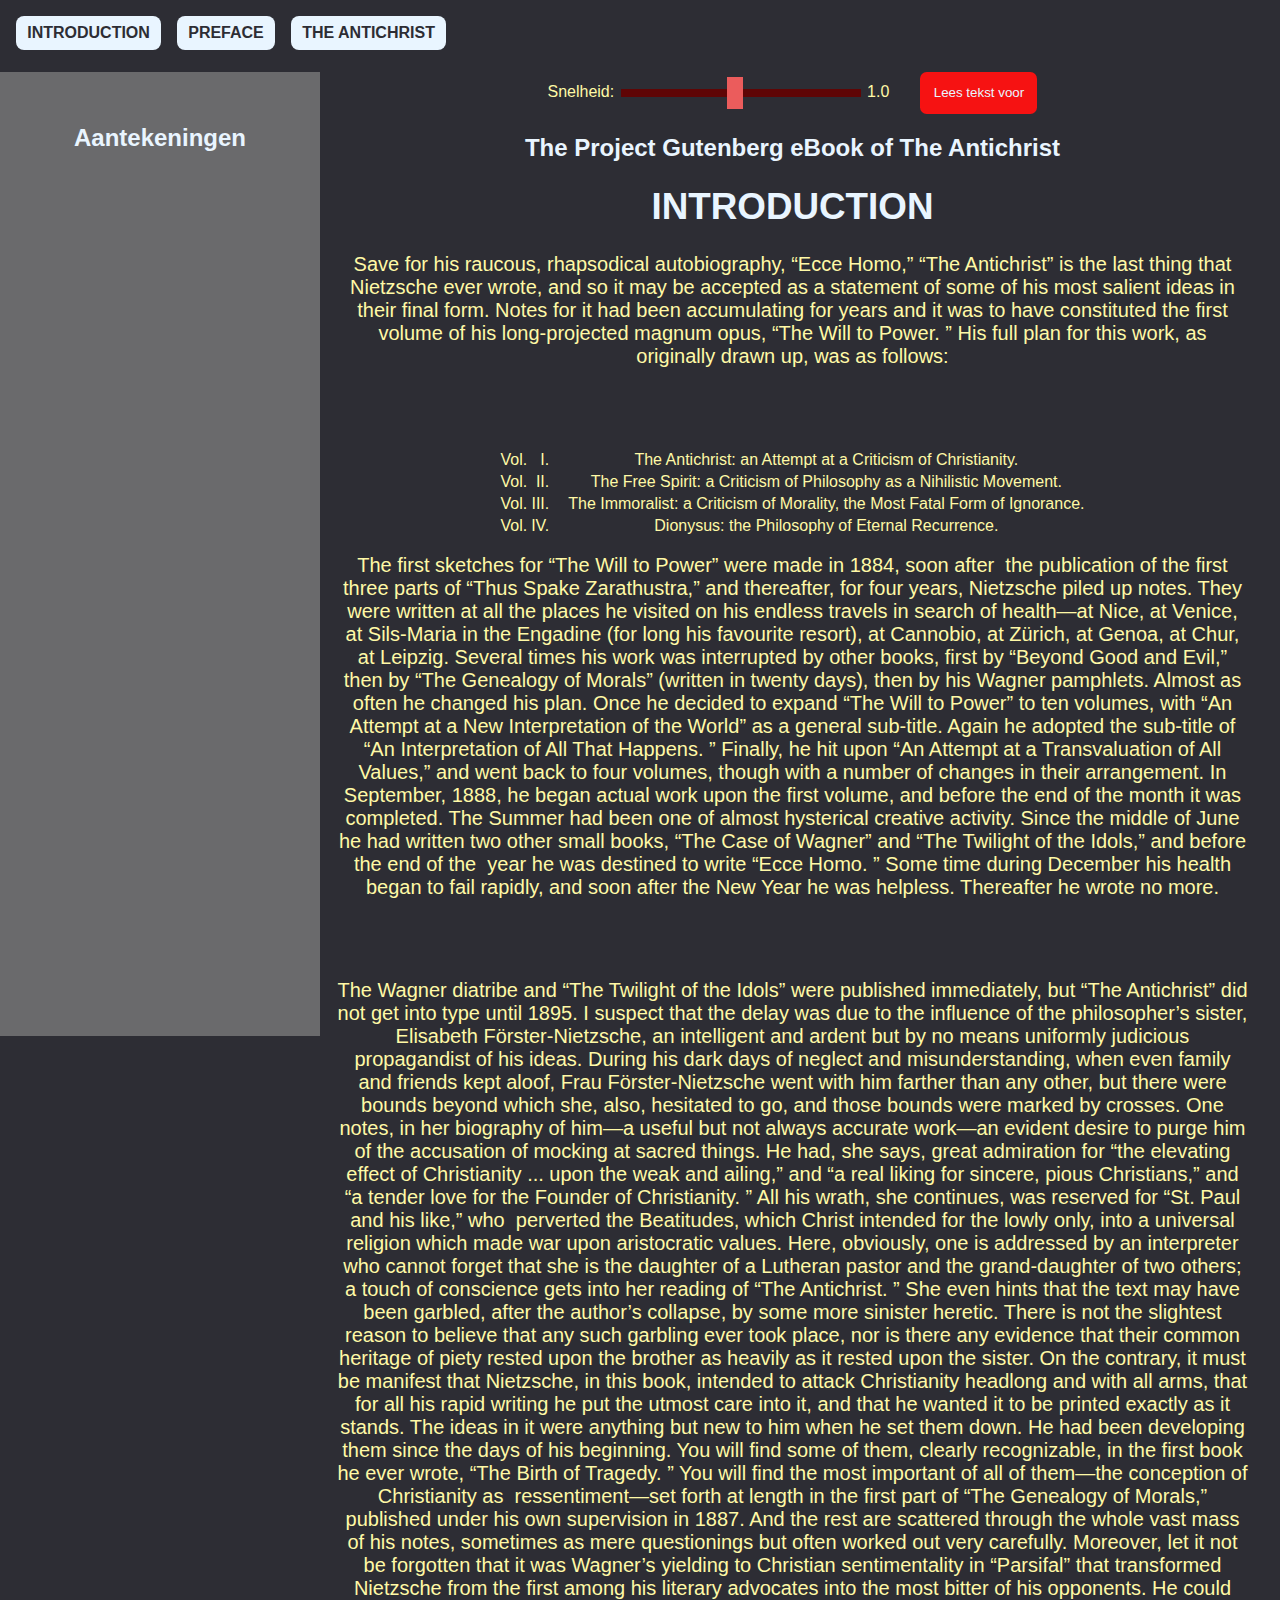
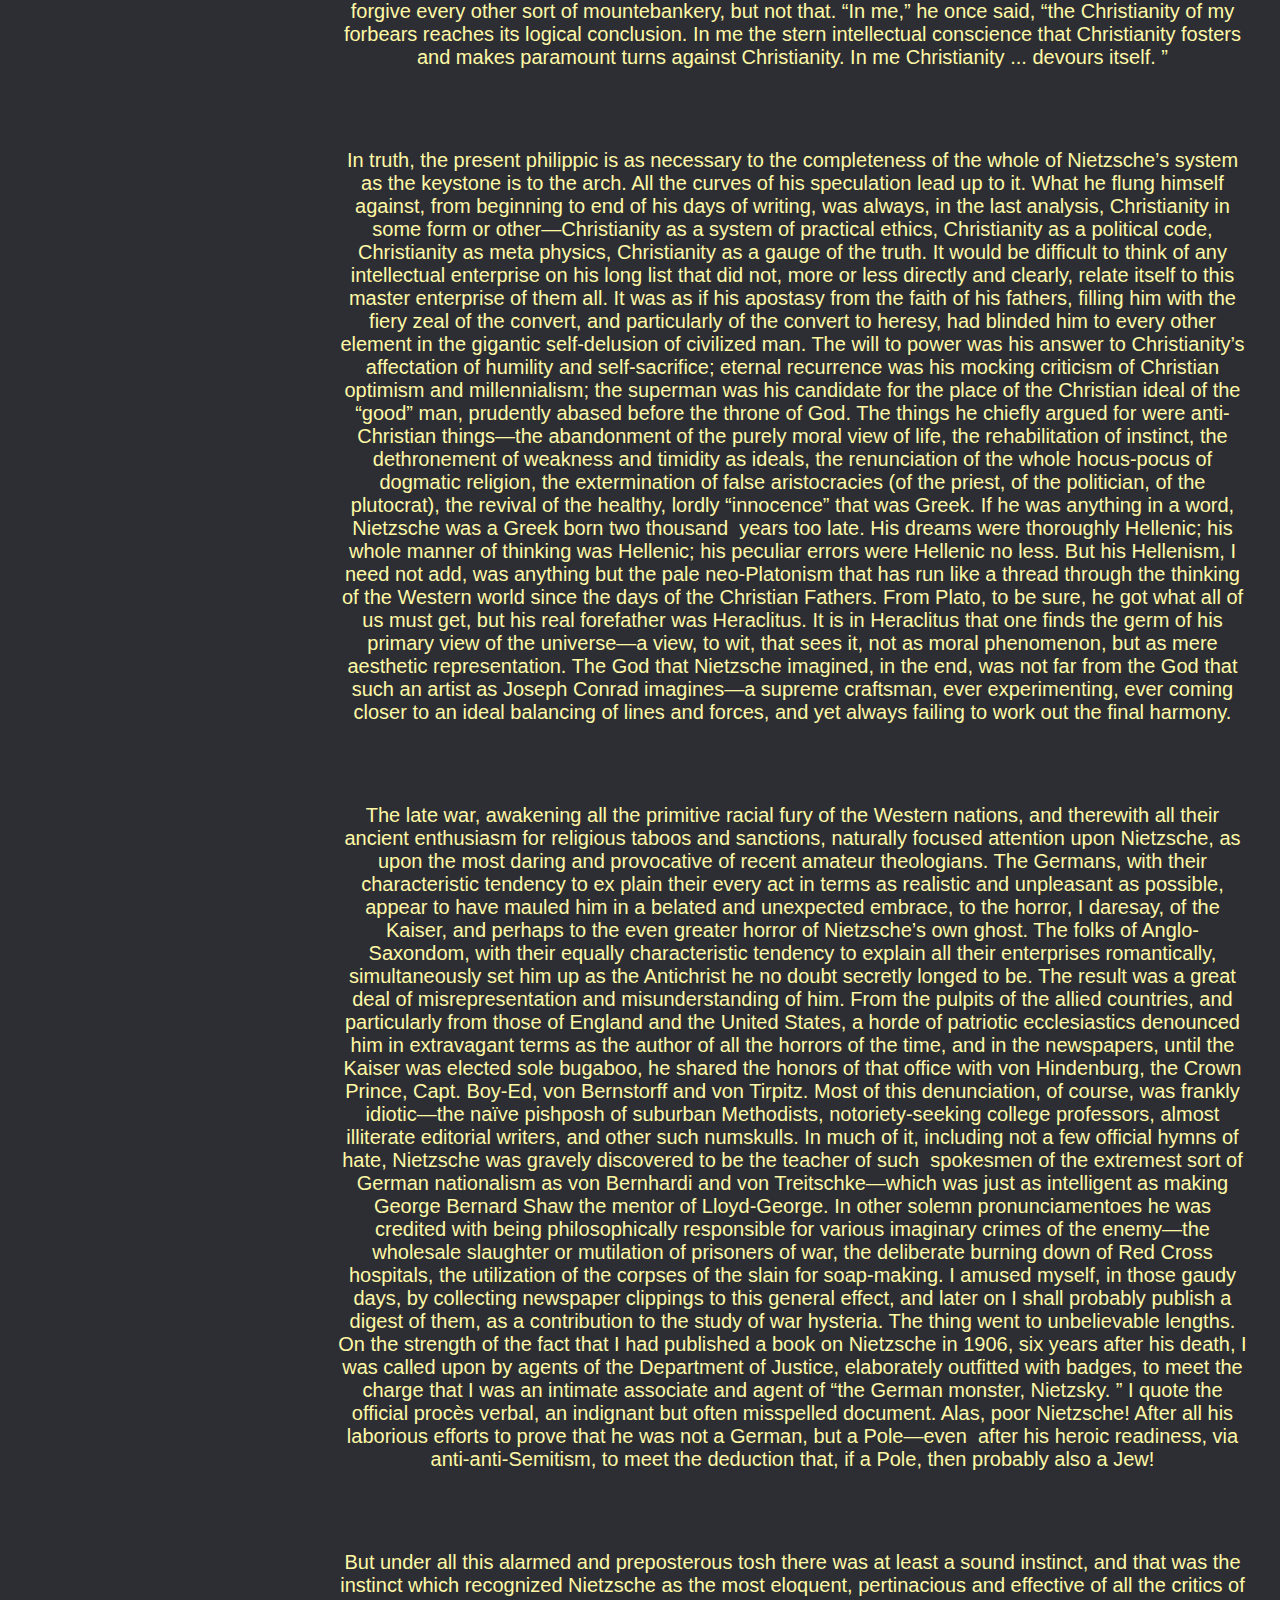
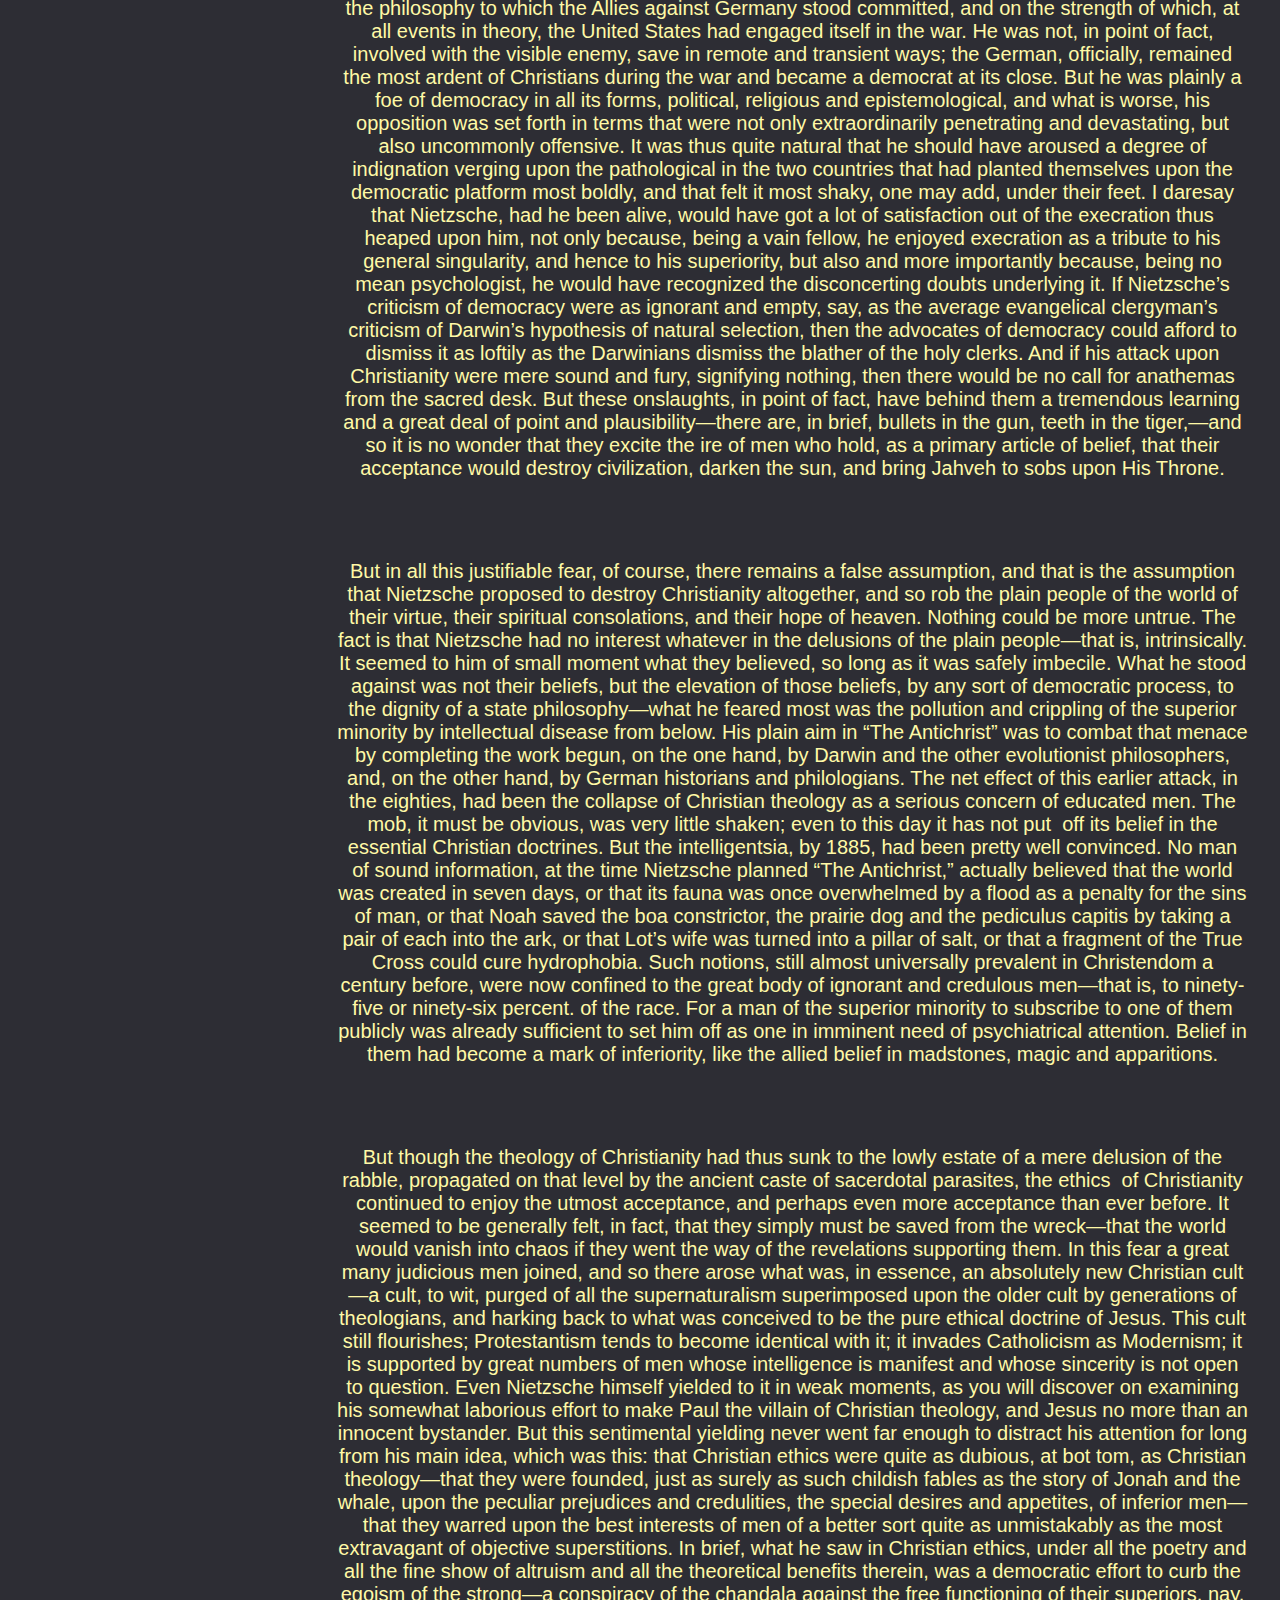
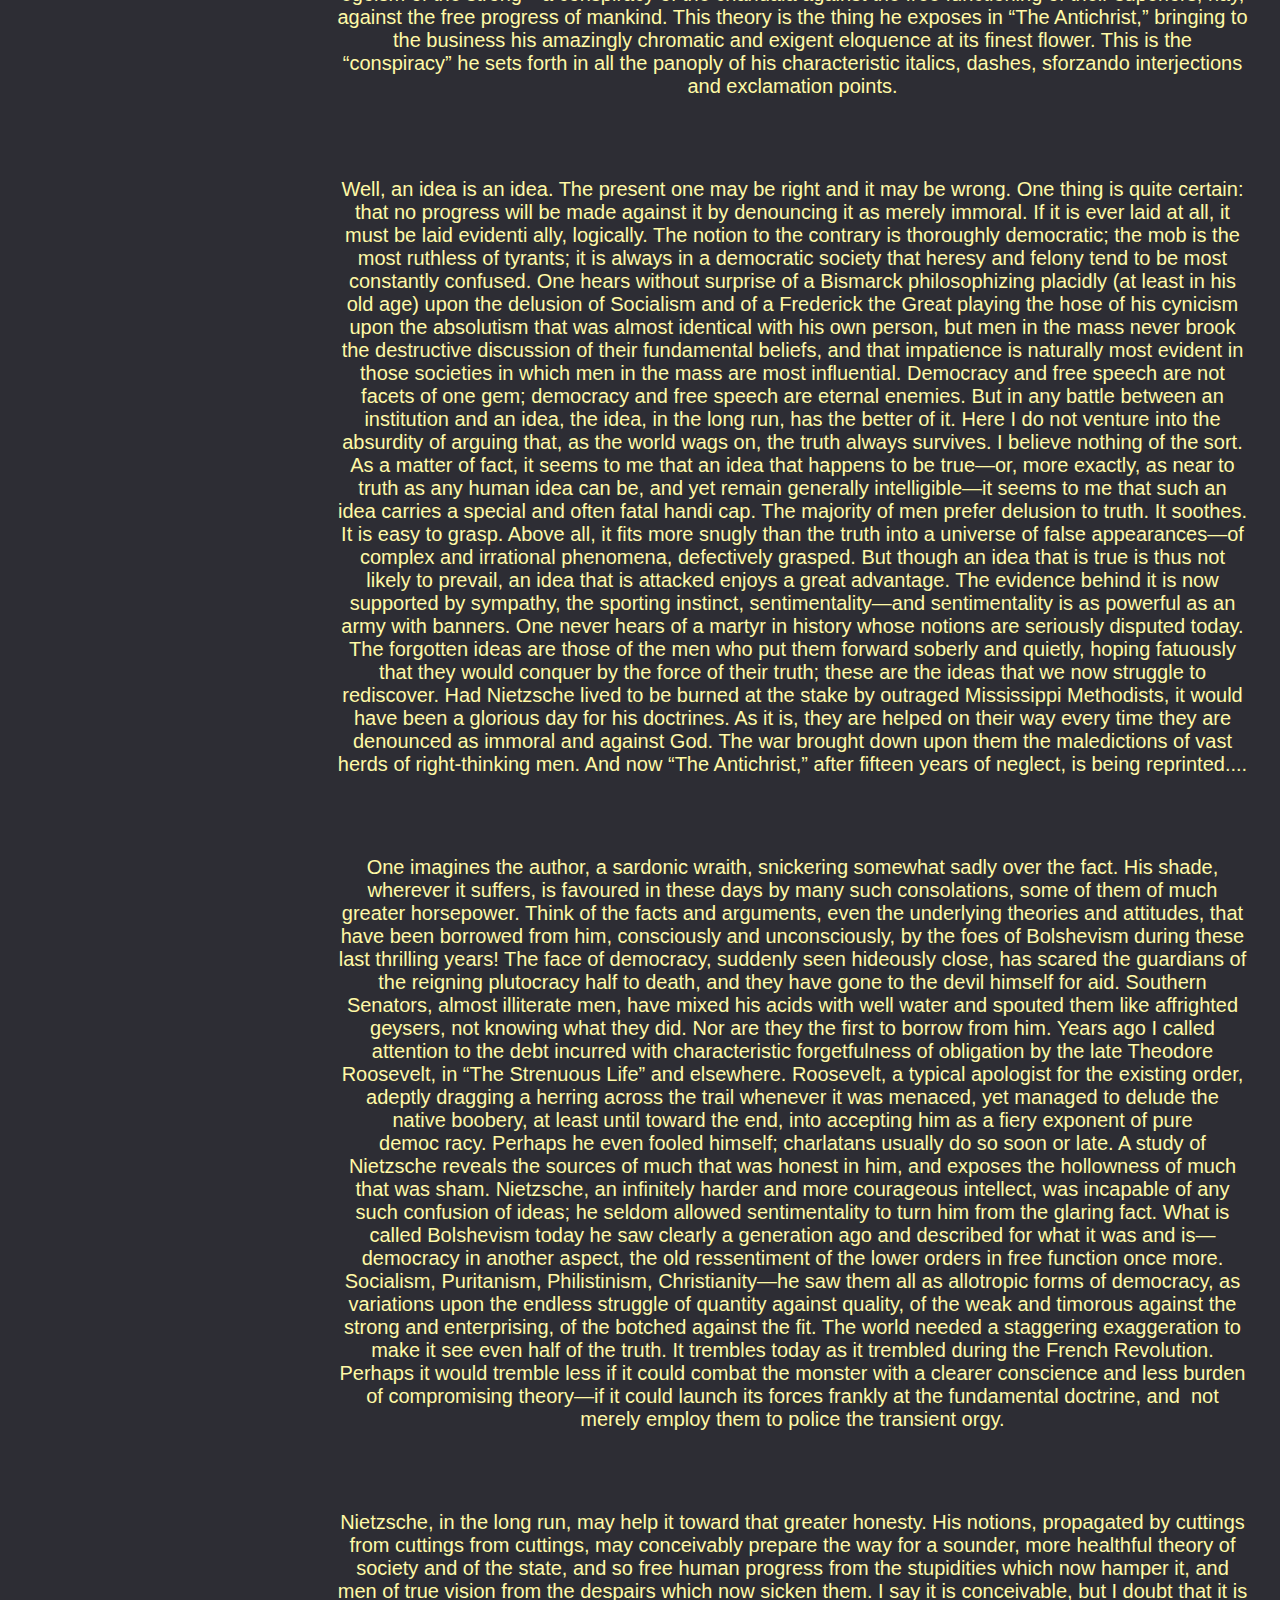
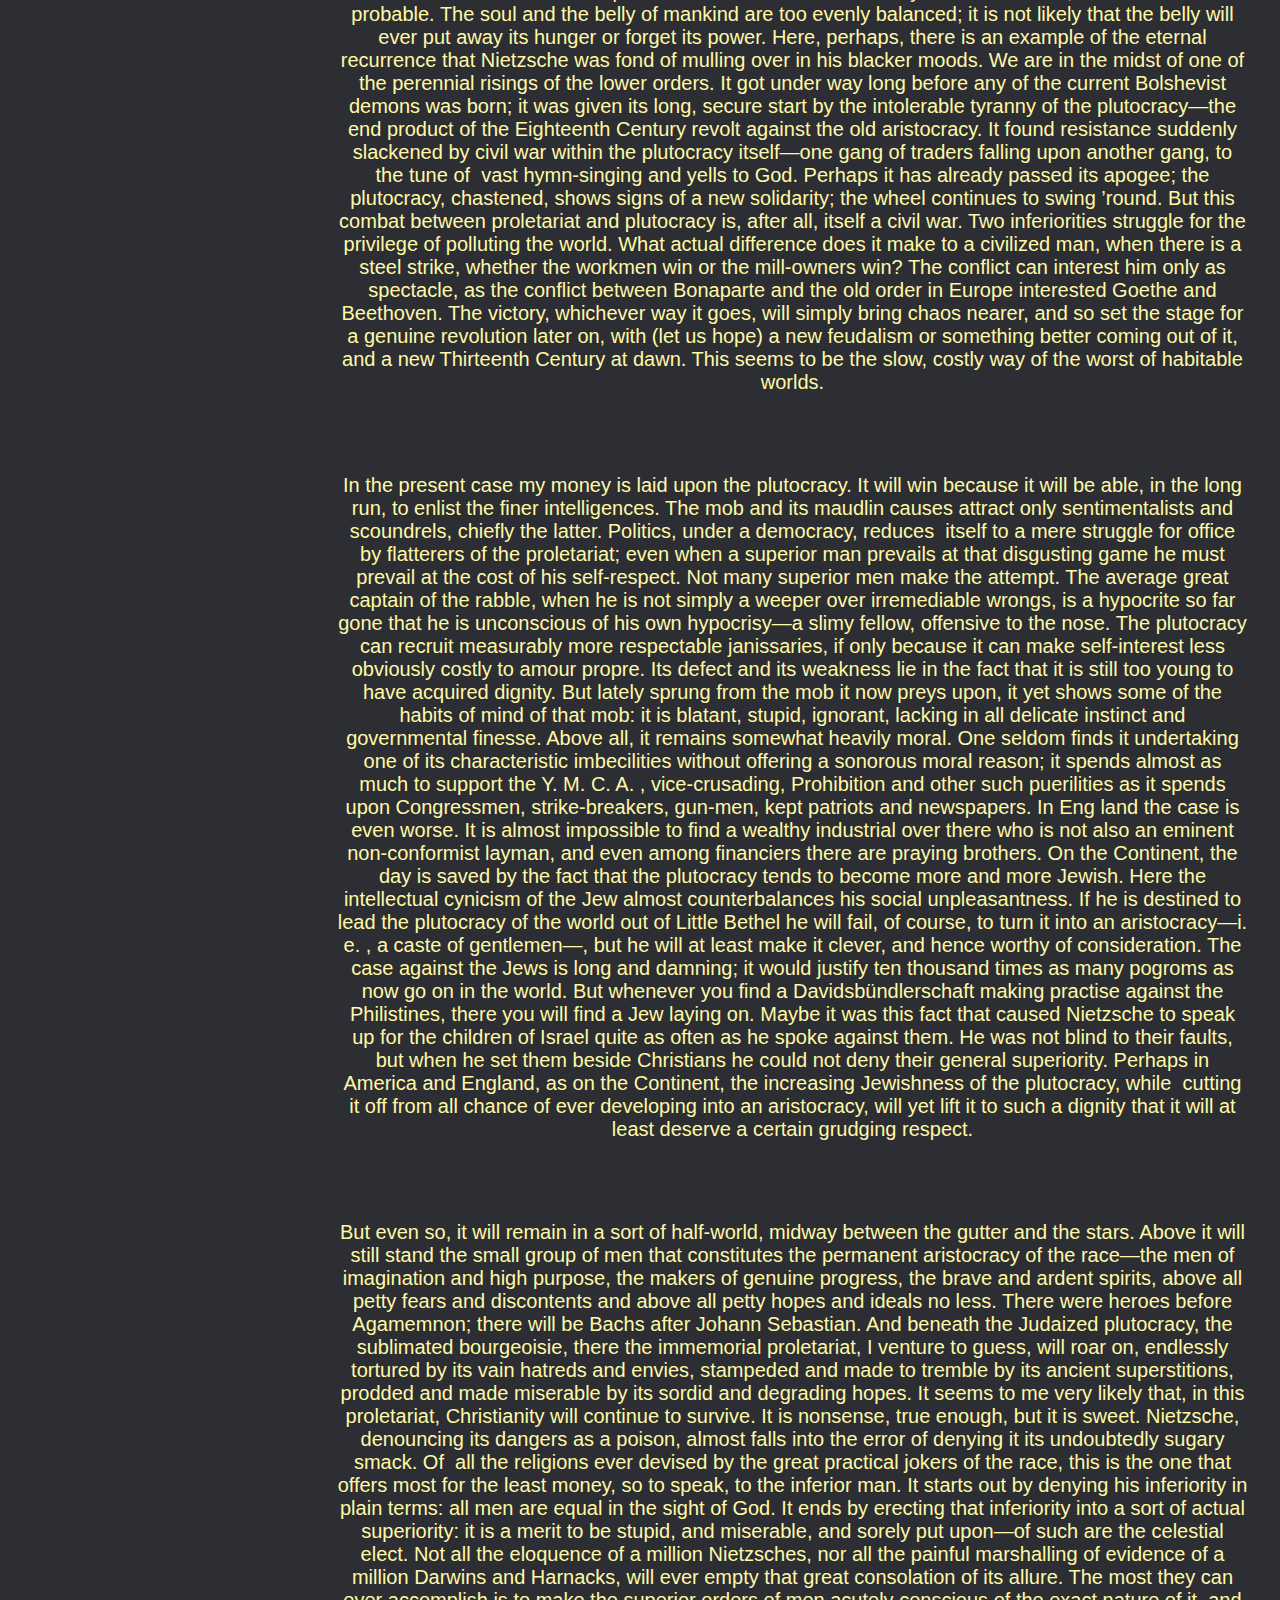
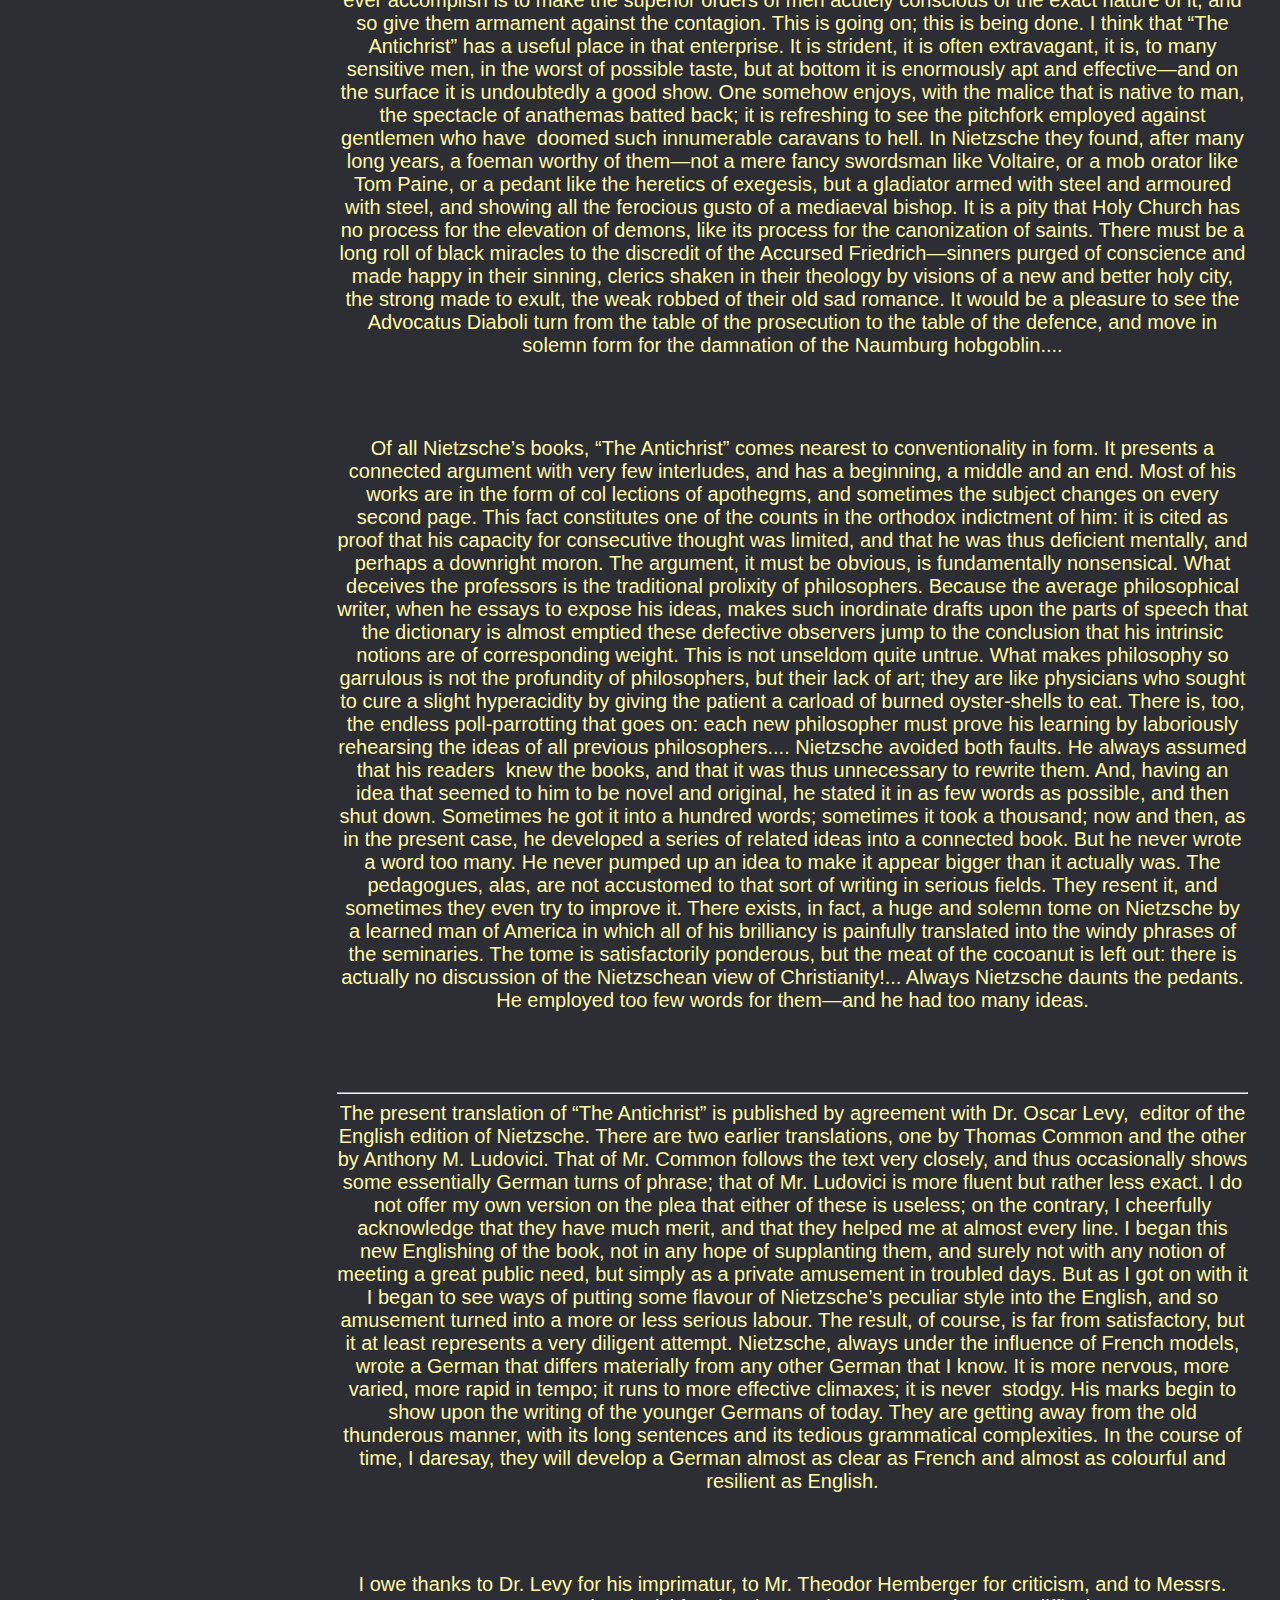
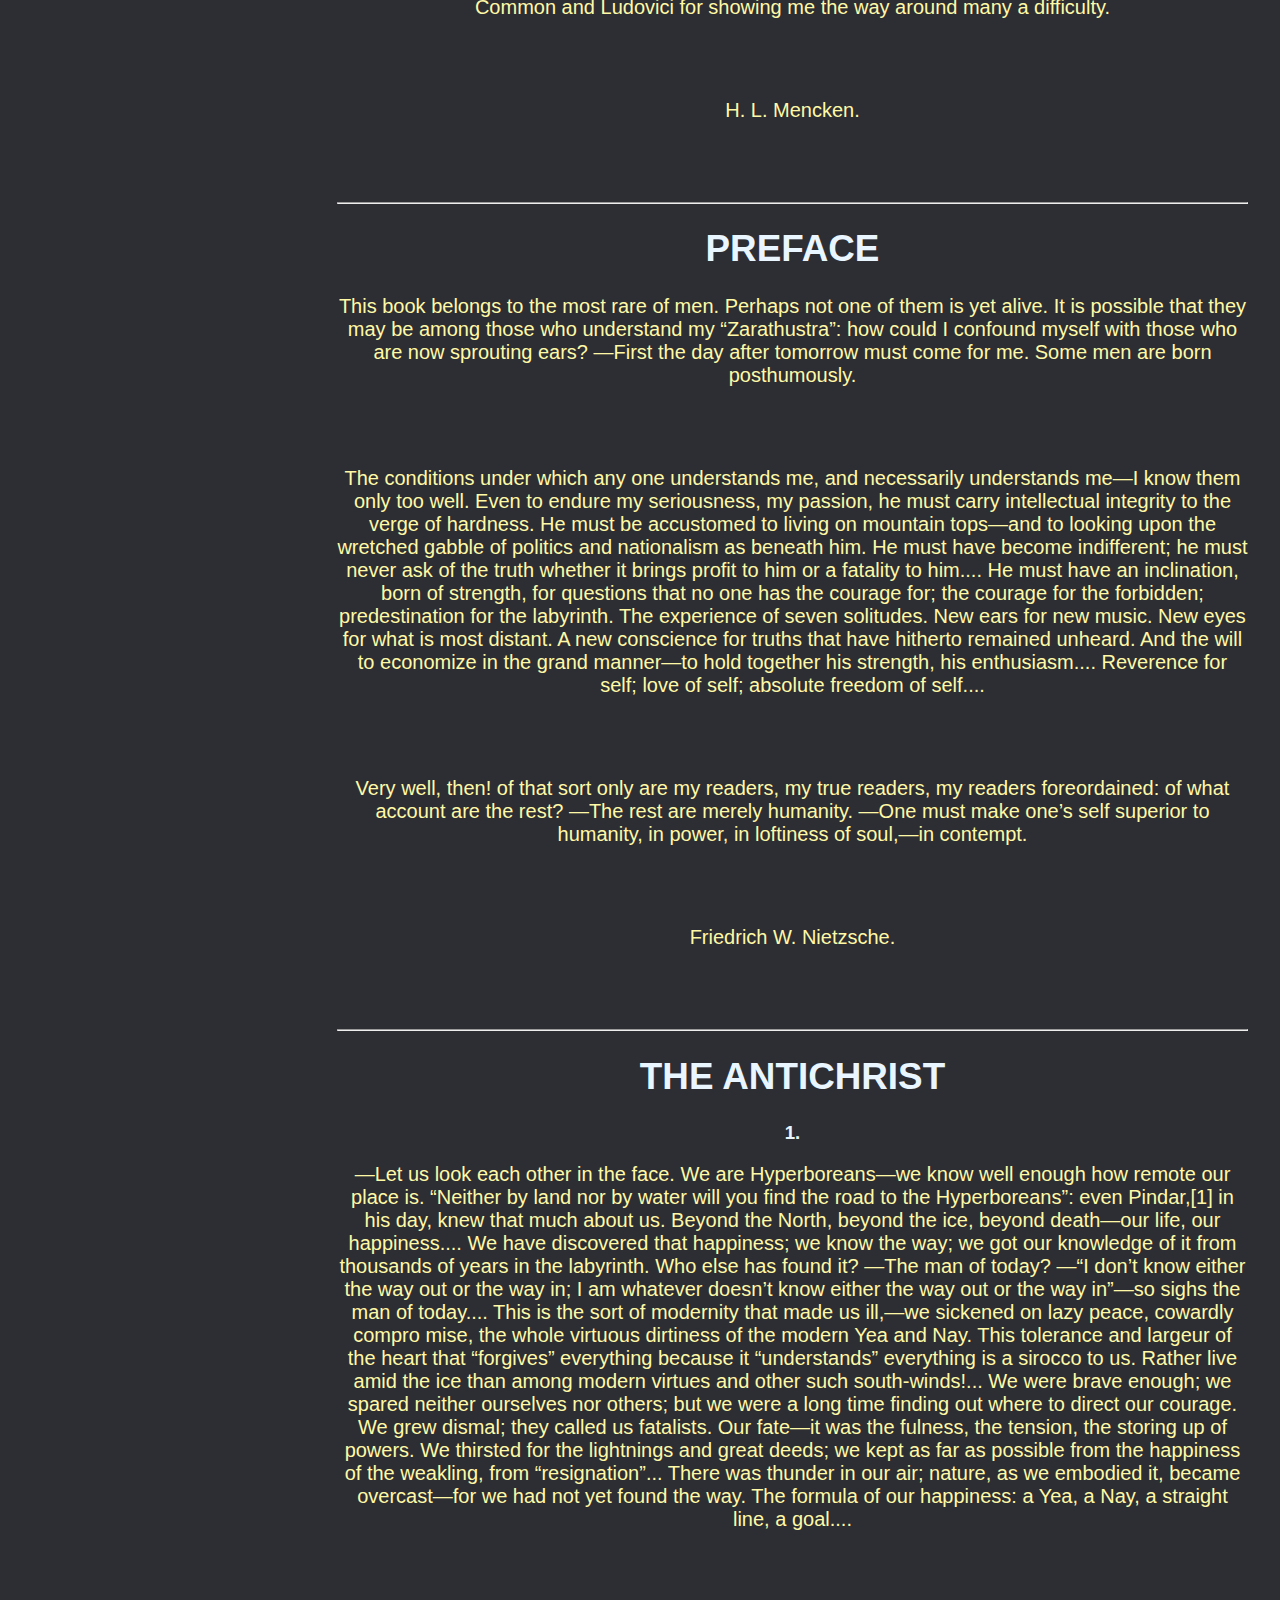
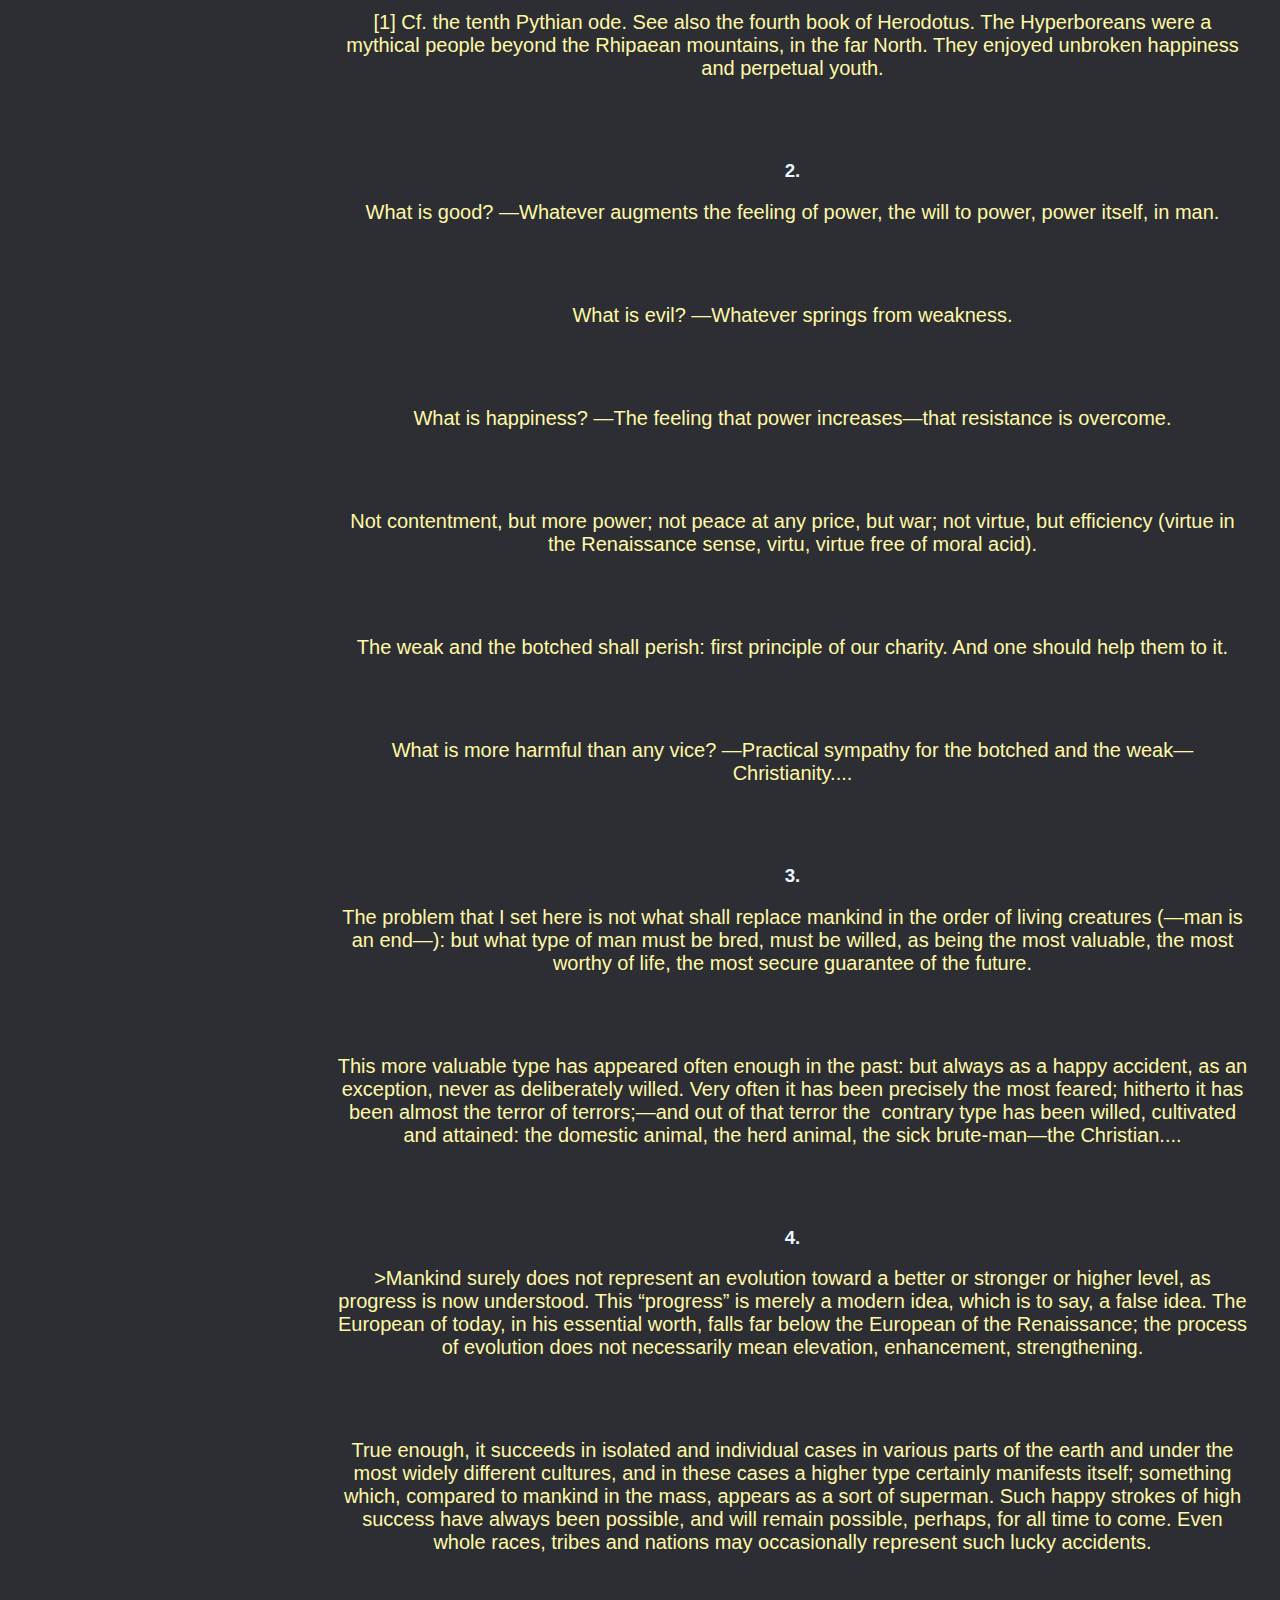
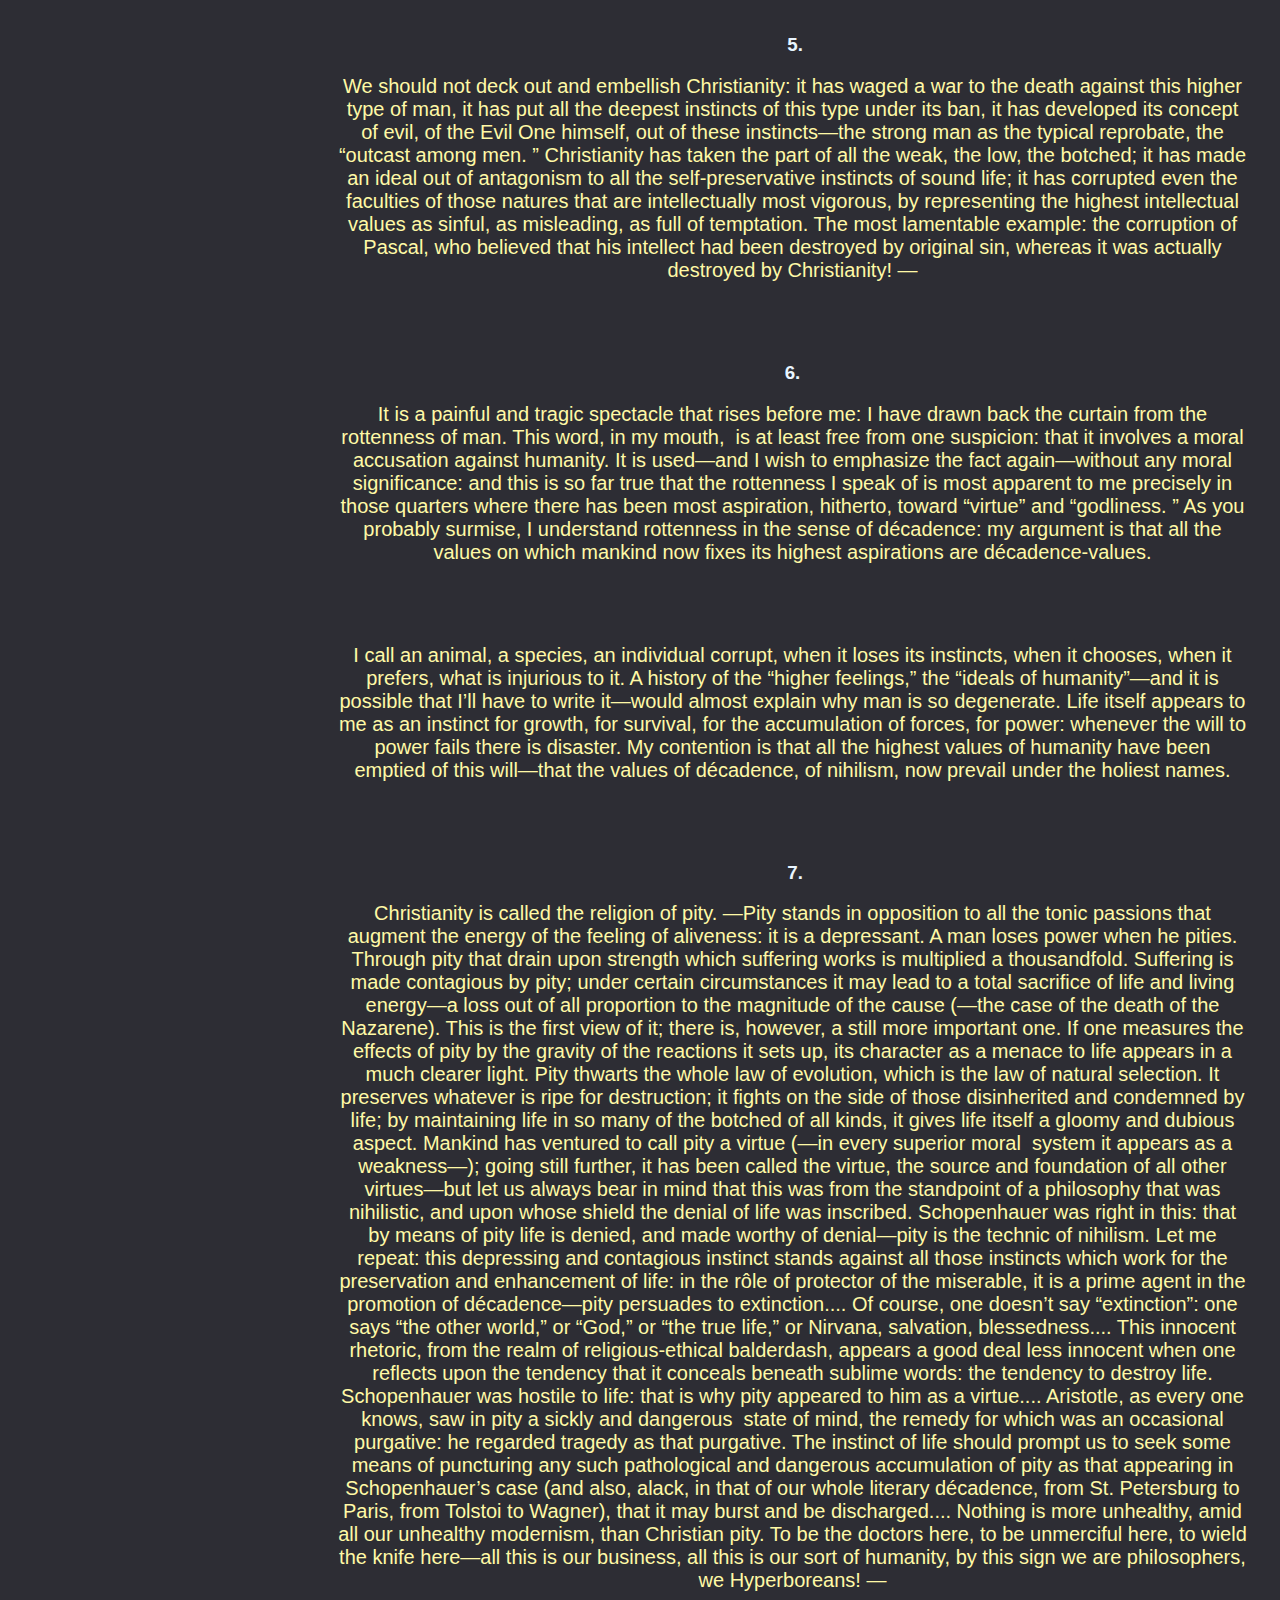
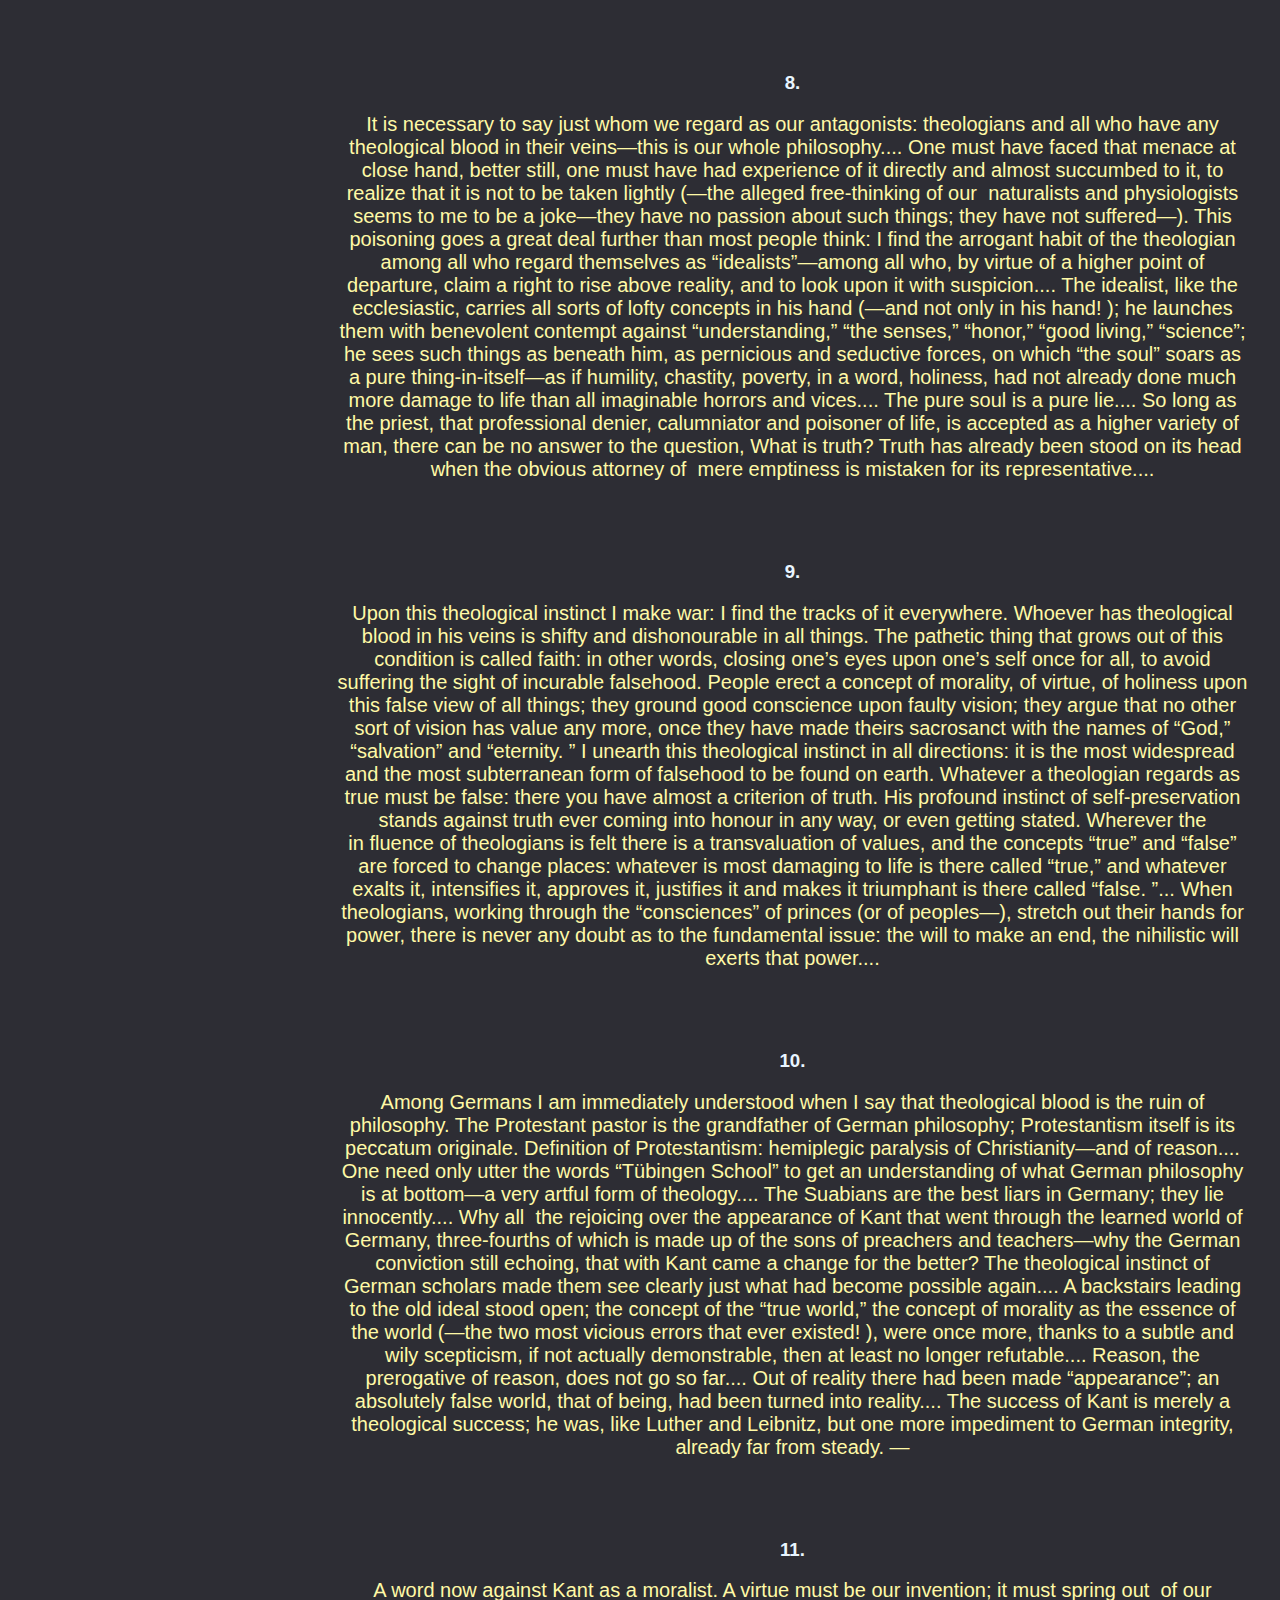
<file: pg19322-h/index.html>
<!DOCTYPE html>
<html lang="en">

<head>
    <meta charset="utf-8">
    <link rel="schema.dc" href="http://purl.org/dc/elements/1.1/">
    <link rel="schema.dcterms" href="http://purl.org/dc/terms/">
    <meta name="dc.title" content="The Antichrist">
    <meta name="dc.language" content="en">
    <meta name="dcterms.source" content="https://www.gutenberg.org/files/19322/19322-h/19322-h.htm">
    <meta name="dcterms.modified" content="2025-03-08T14:13:47.391067+00:00">
    <meta name="dc.rights" content="Public domain in the USA.">
    <link rel="dcterms.isFormatOf" href="http://www.gutenberg.org/ebooks/19322">
    <meta name="dc.creator" content="Nietzsche, Friedrich Wilhelm, 1844-1900">
    <meta name="marcrel.trl" content="Mencken, H. L. (Henry Louis), 1880-1956">
    <meta name="dc.subject" content="Christianity -- Controversial literature">
    <meta name="dcterms.created" content="2006-09-18">
    <meta name="generator" content="Ebookmaker 0.13.6 by Project Gutenberg">
    <meta property="og:title" content="The Antichrist">
    <meta property="og:type" content="Text">
    <meta property="og:url" content="https://www.gutenberg.org/cache/epub/19322/pg19322-images.html">
    <meta property="og:image" content="https://www.gutenberg.org/cache/epub/19322/pg19322.cover.medium.jpg">
    <link rel="stylesheet" href="../style.css">
</head>

<body>
    <header>
        <!-- <div class="slider-container">
            <label for="fontSizeSlider">Font size:</label>
            <input type="range" id="fontSizeSlider" min="20" max="50" value="20">
            <span id="fontSizeValue">20px</span>
        </div>
        <div class="slider-container">
            <label for="lineHeightSlider">Line height:</label>
            <input type="range" id="lineHeightSlider" min="1.3" max="3" step="0.1" value="1.5">
            <span id="lineHeightValue">1.5</span>
        </div>
        <div class="slider-container">
            <label for="fontWeightSlider">Font weight:</label>
            <input type="range" id="fontWeightSlider" min="100" max="900" step="100" value="400">
            <span id="fontWeightValue">400</span>
        </div> -->
        <div>
            <a href="#INTRODUCTION" aria-label="INTRODUCTION">INTRODUCTION</a>
            <a href="#PREFACE" aria-label="PREFACE"> PREFACE</a>
            <a href="#THE_ANTICHRIST" aria-label="the Antichrist"> THE ANTICHRIST</a>
        </div>
    </header>
    <main>
        <div>
            <section id="notes-summary" aria-label="Aantekeningen overzicht">
                <h2>Aantekeningen</h2>
                <div id="note-links"></div>
            </section>
        </div>
        <div>
            <div>
                <label for="speedControl">Snelheid: </label>
                <input type="range" id="speedControl" min="0.1" max="2" step="0.1" value="1">
                <span id="speedValue">1.0</span>
                <button onclick="speakText()">Lees tekst voor</button>
            </div>
            <section class="pg-boilerplate pgheader" id="pg-header" lang="en">
                <h2 id="pg-header-heading" title="">The Project Gutenberg eBook of The Antichrist</h2>

                <h1 id="INTRODUCTION" tabindex="0">INTRODUCTION</h1>
                <p tabindex="0">Save for his raucous, rhapsodical autobiography, “Ecce Homo,” “The
                    Antichrist” is the last thing that Nietzsche ever wrote, and so it may
                    be accepted as a statement of some of his most salient ideas in their
                    final form. Notes for it had been accumulating for years and it was to
                    have constituted the first volume of his long-projected <i>magnum opus</i>,
                    “The Will to Power.” His full plan for this work, as originally drawn
                    up, was as follows:</p>
                <table data-summary="Nietzsche’s plan for ‘The Will to Power’.">
                    <tbody>
                        <tr tabindex="0">
                            <td>Vol.</td>
                            <td style="text-align:right; padding-right:1em;">I. </td>
                            <td>The Antichrist: an Attempt at a Criticism of Christianity.</td>
                        </tr>
                        <tr tabindex="0">
                            <td>Vol.</td>
                            <td style="text-align:right; padding-right:1em;">II.</td>
                            <td>The Free Spirit: a Criticism of Philosophy as a Nihilistic
                                Movement.</td>
                        </tr>
                        <tr tabindex="0">
                            <td>Vol.</td>
                            <td style="text-align:right; padding-right:1em;">III.</td>
                            <td>The Immoralist: a Criticism of Morality, the Most Fatal Form of
                                Ignorance.</td>
                        </tr>
                        <tr tabindex="0">
                            <td>Vol.</td>
                            <td style="text-align:right; padding-right:1em;">IV.</td>
                            <td>Dionysus: the Philosophy of Eternal Recurrence.</td>
                        </tr>
                    </tbody>
                </table>
                <p tabindex="0">The first sketches for “The Will to Power” were made in 1884, soon after
                    <span class="pagenum" title="Page 8"> </span><a id="Page_8"></a>the publication of the first three
                    parts of “Thus Spake Zarathustra,”
                    and thereafter, for four years, Nietzsche piled up notes. They were
                    written at all the places he visited on his endless travels in search of
                    health—at Nice, at Venice, at Sils-Maria in the Engadine (for long his
                    favourite resort), at Cannobio, at Zürich, at Genoa, at Chur, at
                    Leipzig. Several times his work was interrupted by other books, first by
                    “Beyond Good and Evil,” then by “The Genealogy of Morals” (written in
                    twenty days), then by his Wagner pamphlets. Almost as often he changed
                    his plan. Once he decided to expand “The Will to Power” to ten volumes,
                    with “An Attempt at a New Interpretation of the World” as a general
                    sub-title. Again he adopted the sub-title of “An Interpretation of All
                    That Happens.” Finally, he hit upon “An Attempt at a Transvaluation of
                    All Values,” and went back to four volumes, though with a number of
                    changes in their arrangement. In September, 1888, he began actual work
                    upon the first volume, and before the end of the month it was completed.
                    The Summer had been one of almost hysterical creative activity. Since
                    the middle of June he had written two other small books, “The Case of
                    Wagner” and “The Twilight of the Idols,” and before the end of the<span class="pagenum"
                        title="Page 9"> </span><a id="Page_9"></a> year
                    he was destined to write “Ecce Homo.” Some time during December his
                    health began to fail rapidly, and soon after the New Year he was
                    helpless. Thereafter he wrote no more.
                </p>
                <p tabindex="0">The Wagner diatribe and “The Twilight of the Idols” were published
                    immediately, but “The Antichrist” did not get into type until 1895. I
                    suspect that the delay was due to the influence of the philosopher’s
                    sister, Elisabeth Förster-Nietzsche, an intelligent and ardent but by no
                    means uniformly judicious propagandist of his ideas. During his dark
                    days of neglect and misunderstanding, when even family and friends kept
                    aloof, Frau Förster-Nietzsche went with him farther than any other, but
                    there were bounds beyond which she, also, hesitated to go, and those
                    bounds were marked by crosses. One notes, in her biography of him—a
                    useful but not always accurate work—an evident desire to purge him of
                    the accusation of mocking at sacred things. He had, she says, great
                    admiration for “the elevating effect of Christianity ... upon the weak
                    and ailing,” and “a real liking for sincere, pious Christians,” and “a
                    tender love for the Founder of Christianity.” All his wrath, she
                    continues, was reserved for “St. Paul and his like,” who<span class="pagenum"
                        title="Page 10"> </span><a id="Page_10"></a> perverted the
                    Beatitudes, which Christ intended for the lowly only, into a universal
                    religion which made war upon aristocratic values. Here, obviously, one
                    is addressed by an interpreter who cannot forget that she is the
                    daughter of a Lutheran pastor and the grand-daughter of two others; a
                    touch of conscience gets into her reading of “The Antichrist.” She even
                    hints that the text may have been garbled, after the author’s collapse,
                    by some more sinister heretic. There is not the slightest reason to
                    believe that any such garbling ever took place, nor is there any
                    evidence that their common heritage of piety rested upon the brother as
                    heavily as it rested upon the sister. On the contrary, it must be
                    manifest that Nietzsche, in this book, intended to attack Christianity
                    headlong and with all arms, that for all his rapid writing he put the
                    utmost care into it, and that he wanted it to be printed exactly as it
                    stands. The ideas in it were anything but new to him when he set them
                    down. He had been developing them since the days of his beginning. You
                    will find some of them, clearly recognizable, in the first book he ever
                    wrote, “The Birth of Tragedy.” You will find the most important of all
                    of them—the conception of Christianity as<span class="pagenum" title="Page 11"> </span><a
                        id="Page_11"></a> <i>ressentiment</i>—set forth at
                    length in the first part of “The Genealogy of Morals,” published under
                    his own supervision in 1887. And the rest are scattered through the
                    whole vast mass of his notes, sometimes as mere questionings but often
                    worked out very carefully. Moreover, let it not be forgotten that it was
                    Wagner’s yielding to Christian sentimentality in “Parsifal” that
                    transformed Nietzsche from the first among his literary advocates into
                    the most bitter of his opponents. He could forgive every other sort of
                    mountebankery, but not that. “In me,” he once said, “the Christianity of
                    my forbears reaches its logical conclusion. In me the stern intellectual
                    conscience that Christianity fosters and makes paramount turns <i>against</i>
                    Christianity. In me Christianity ... devours itself.”</p>
                <p tabindex="0">In truth, the present philippic is as necessary to the completeness of
                    the whole of Nietzsche’s system as the keystone is to the arch. All the
                    curves of his speculation lead up to it. What he flung himself against,
                    from beginning to end of his days of writing, was always, in the last
                    analysis, Christianity in some form or other—Christianity as a system
                    of practical ethics, Christianity as a political code, Christianity as
                    meta<span class="pagenum" title="Page 12"> </span><a id="Page_12"></a>physics, Christianity as a
                    gauge of the truth. It would be
                    difficult to think of any intellectual enterprise on his long list that
                    did not, more or less directly and clearly, relate itself to this master
                    enterprise of them all. It was as if his <ins class="correction"
                        title="Transcriber’s note: Original read ‘apostacy.’">apostasy</ins> from the
                    faith of his fathers, filling him with the fiery zeal of the convert,
                    and particularly of the convert to heresy, had blinded him to every
                    other element in the gigantic self-delusion of civilized man. The will
                    to power was his answer to Christianity’s affectation of humility and
                    self-sacrifice; eternal recurrence was his mocking criticism of
                    Christian optimism and millennialism; the superman was his candidate for
                    the place of the Christian ideal of the “good” man, prudently abased
                    before the throne of God. The things he chiefly argued for were
                    anti-Christian things—the abandonment of the purely moral view of life,
                    the rehabilitation of instinct, the dethronement of weakness and
                    timidity as ideals, the renunciation of the whole hocus-pocus of
                    dogmatic religion, the extermination of false aristocracies (of the
                    priest, of the politician, of the plutocrat), the revival of the
                    healthy, lordly “innocence” that was Greek. If he was anything in a
                    word, Nietzsche was a Greek born two thousand<span class="pagenum" title="Page 13"> </span><a
                        id="Page_13"></a> years too late. His
                    dreams were thoroughly Hellenic; his whole manner of thinking was
                    Hellenic; his peculiar errors were Hellenic no less. But his Hellenism,
                    I need not add, was anything but the pale neo-Platonism that has run
                    like a thread through the thinking of the Western world since the days
                    of the Christian Fathers. From Plato, to be sure, he got what all of us
                    must get, but his real forefather was Heraclitus. It is in Heraclitus
                    that one finds the germ of his primary view of the universe—a view, to
                    wit, that sees it, not as moral phenomenon, but as mere aesthetic
                    representation. The God that Nietzsche imagined, in the end, was not far
                    from the God that such an artist as Joseph Conrad imagines—a supreme
                    craftsman, ever experimenting, ever coming closer to an ideal balancing
                    of lines and forces, and yet always failing to work out the final
                    harmony.</p>
                <p tabindex="0">The late war, awakening all the primitive racial fury of the Western
                    nations, and therewith all their ancient enthusiasm for religious taboos
                    and sanctions, naturally focused attention upon Nietzsche, as upon the
                    most daring and provocative of recent amateur theologians. The Germans,
                    with their characteristic tendency to ex<span class="pagenum" title="Page 14"> </span><a
                        id="Page_14"></a>plain their every act in terms
                    as realistic and unpleasant as possible, appear to have mauled him in a
                    belated and unexpected embrace, to the horror, I daresay, of the Kaiser,
                    and perhaps to the even greater horror of Nietzsche’s own ghost. The
                    folks of Anglo-Saxondom, with their equally characteristic tendency to
                    explain all their enterprises romantically, simultaneously set him up as
                    the Antichrist he no doubt secretly longed to be. The result was a great
                    deal of misrepresentation and misunderstanding of him. From the pulpits
                    of the allied countries, and particularly from those of England and the
                    United States, a horde of patriotic ecclesiastics denounced him in
                    extravagant terms as the author of all the horrors of the time, and in
                    the newspapers, until the Kaiser was elected sole bugaboo, he shared the
                    honors of that office with von Hindenburg, the Crown Prince, Capt.
                    Boy-Ed, von Bernstorff and von Tirpitz. Most of this denunciation, of
                    course, was frankly idiotic—the naïve pishposh of suburban Methodists,
                    notoriety-seeking college professors, almost illiterate editorial
                    writers, and other such numskulls. In much of it, including not a few
                    official hymns of hate, Nietzsche was gravely discovered to be the
                    teacher of such<span class="pagenum" title="Page 15"> </span><a id="Page_15"></a> spokesmen of the
                    extremest sort of German nationalism
                    as von Bernhardi and von Treitschke—which was just as intelligent as
                    making George Bernard Shaw the mentor of Lloyd-George. In other solemn
                    pronunciamentoes he was credited with being philosophically responsible
                    for various imaginary crimes of the enemy—the wholesale slaughter or
                    mutilation of prisoners of war, the deliberate burning down of Red Cross
                    hospitals, the utilization of the corpses of the slain for soap-making.
                    I amused myself, in those gaudy days, by collecting newspaper clippings
                    to this general effect, and later on I shall probably publish a digest
                    of them, as a contribution to the study of war hysteria. The thing went
                    to unbelievable lengths. On the strength of the fact that I had
                    published a book on Nietzsche in 1906, six years after his death, I was
                    called upon by agents of the Department of Justice, elaborately
                    outfitted with badges, to meet the charge that I was an intimate
                    associate and agent of “the German monster, Nietzsky.” I quote the
                    official <i>procès verbal</i>, an indignant but often misspelled document.
                    Alas, poor Nietzsche! After all his laborious efforts to prove that he
                    was not a German, but a Pole—even<span class="pagenum" title="Page 16"> </span><a id="Page_16"></a>
                    after his heroic readiness, via
                    anti-anti-Semitism, to meet the deduction that, if a Pole, then probably
                    also a Jew!</p>
                <p tabindex="0">But under all this alarmed and preposterous tosh there was at least a
                    sound instinct, and that was the instinct which recognized Nietzsche as
                    the most eloquent, pertinacious and effective of all the critics of the
                    philosophy to which the Allies against Germany stood committed, and on
                    the strength of which, at all events in theory, the United States had
                    engaged itself in the war. He was not, in point of fact, involved with
                    the visible enemy, save in remote and transient ways; the German,
                    officially, remained the most ardent of Christians during the war and
                    became a democrat at its close. But he was plainly a foe of democracy in
                    all its forms, political, religious and epistemological, and what is
                    worse, his opposition was set forth in terms that were not only
                    extraordinarily penetrating and devastating, but also uncommonly
                    offensive. It was thus quite natural that he should have aroused a
                    degree of indignation verging upon the pathological in the two countries
                    that had planted themselves upon the democratic platform most boldly,
                    and that felt it most shaky, one may add, under their feet.<span class="pagenum"
                        title="Page 17"> </span><a id="Page_17"></a> I daresay
                    that Nietzsche, had he been alive, would have got a lot of satisfaction
                    out of the execration thus heaped upon him, not only because, being a
                    vain fellow, he enjoyed execration as a tribute to his general
                    singularity, and hence to his superiority, but also and more importantly
                    because, being no mean psychologist, he would have recognized the
                    disconcerting doubts underlying it. If Nietzsche’s criticism of
                    democracy were as ignorant and empty, say, as the average evangelical
                    clergyman’s criticism of Darwin’s hypothesis of natural selection, then
                    the advocates of democracy could afford to dismiss it as loftily as the
                    Darwinians dismiss the blather of the holy clerks. And if his attack
                    upon Christianity were mere sound and fury, signifying nothing, then
                    there would be no call for anathemas from the sacred desk. But these
                    onslaughts, in point of fact, have behind them a tremendous learning and
                    a great deal of point and plausibility—there are, in brief, bullets in
                    the gun, teeth in the tiger,—and so it is no wonder that they excite
                    the ire of men who hold, as a primary article of belief, that their
                    acceptance would destroy civilization, darken the sun, and bring Jahveh
                    to sobs upon His Throne.</p>
                <p tabindex="0"><span class="pagenum" title="Page 18"> </span><a id="Page_18"></a>But in all this
                    justifiable fear, of course, there remains a false
                    assumption, and that is the assumption that Nietzsche proposed to
                    destroy Christianity altogether, and so rob the plain people of the
                    world of their virtue, their spiritual consolations, and their hope of
                    heaven. Nothing could be more untrue. The fact is that Nietzsche had no
                    interest whatever in the delusions of the plain people—that is,
                    intrinsically. It seemed to him of small moment <i>what</i> they believed, so
                    long as it was safely imbecile. What he stood against was not their
                    beliefs, but the elevation of those beliefs, by any sort of democratic
                    process, to the dignity of a state philosophy—what he feared most was
                    the pollution and crippling of the superior minority by intellectual
                    disease from below. His plain aim in “The Antichrist” was to combat that
                    menace by completing the work begun, on the one hand, by Darwin and the
                    other evolutionist philosophers, and, on the other hand, by German
                    historians and philologians. The net effect of this earlier attack, in
                    the eighties, had been the collapse of Christian theology as a serious
                    concern of educated men. The mob, it must be obvious, was very little
                    shaken; even to this day it has not put<span class="pagenum" title="Page 19"> </span><a
                        id="Page_19"></a> off its belief in the essential
                    Christian doctrines. But the <i>intelligentsia</i>, by 1885, had been pretty
                    well convinced. No man of sound information, at the time Nietzsche
                    planned “The Antichrist,” actually believed that the world was created
                    in seven days, or that its fauna was once overwhelmed by a flood as a
                    penalty for the sins of man, or that Noah saved the boa constrictor, the
                    prairie dog and the <i>pediculus capitis</i> by taking a pair of each into
                    the ark, or that Lot’s wife was turned into a pillar of salt, or that a
                    fragment of the True Cross could cure hydrophobia. Such notions, still
                    almost universally prevalent in Christendom a century before, were now
                    confined to the great body of ignorant and credulous men—that is, to
                    ninety-five or ninety-six percent. of the race. For a man of the
                    superior minority to subscribe to one of them publicly was already
                    sufficient to set him off as one in imminent need of psychiatrical
                    attention. Belief in them had become a mark of inferiority, like the
                    allied belief in madstones, magic and apparitions.</p>
                <p tabindex="0">But though the theology of Christianity had thus sunk to the lowly
                    estate of a mere delusion of the rabble, propagated on that level by the
                    ancient caste of sacerdotal parasites, the ethics<span class="pagenum" title="Page 20"> </span><a
                        id="Page_20"></a> of Christianity
                    continued to enjoy the utmost acceptance, and perhaps even more
                    acceptance than ever before. It seemed to be generally felt, in fact,
                    that they simply <i>must</i> be saved from the wreck—that the world would
                    vanish into chaos if they went the way of the revelations supporting
                    them. In this fear a great many judicious men joined, and so there arose
                    what was, in essence, an absolutely new Christian cult—a cult, to wit,
                    purged of all the supernaturalism superimposed upon the older cult by
                    generations of theologians, and harking back to what was conceived to be
                    the pure ethical doctrine of Jesus. This cult still flourishes;
                    Protestantism tends to become identical with it; it invades Catholicism
                    as Modernism; it is supported by great numbers of men whose intelligence
                    is manifest and whose sincerity is not open to question. Even Nietzsche
                    himself yielded to it in weak moments, as you will discover on examining
                    his somewhat laborious effort to make Paul the villain of Christian
                    theology, and Jesus no more than an innocent bystander. But this
                    sentimental yielding never went far enough to distract his attention for
                    long from his main idea, which was this: that Christian ethics were
                    quite as dubious, at bot<span class="pagenum" title="Page 21"> </span><a id="Page_21"></a>tom, as
                    Christian theology—that they were
                    founded, just as surely as such childish fables as the story of Jonah
                    and the whale, upon the peculiar prejudices and credulities, the special
                    desires and appetites, of inferior men—that they warred upon the best
                    interests of men of a better sort quite as unmistakably as the most
                    extravagant of objective superstitions. In brief, what he saw in
                    Christian ethics, under all the poetry and all the fine show of altruism
                    and all the theoretical benefits therein, was a democratic effort to
                    curb the egoism of the strong—a conspiracy of the <i>chandala</i> against
                    the free functioning of their superiors, nay, against the free progress
                    of mankind. This theory is the thing he exposes in “The Antichrist,”
                    bringing to the business his amazingly chromatic and exigent eloquence
                    at its finest flower. This is the “conspiracy” he sets forth in all the
                    panoply of his characteristic italics, dashes, <i>sforzando</i> interjections
                    and exclamation points.</p>
                <p tabindex="0">Well, an idea is an idea. The present one may be right and it may be
                    wrong. One thing is quite certain: that no progress will be made against
                    it by denouncing it as merely immoral. If it is ever laid at all, it
                    must be laid evidenti<span class="pagenum" title="Page 22"> </span><a id="Page_22"></a>ally,
                    logically. The notion to the contrary is
                    thoroughly democratic; the mob is the most ruthless of tyrants; it is
                    always in a democratic society that heresy and felony tend to be most
                    constantly confused. One hears without surprise of a Bismarck
                    philosophizing placidly (at least in his old age) upon the delusion of
                    Socialism and of a Frederick the Great playing the hose of his cynicism
                    upon the absolutism that was almost identical with his own person, but
                    men in the mass never brook the destructive discussion of their
                    fundamental beliefs, and that impatience is naturally most evident in
                    those societies in which men in the mass are most influential. Democracy
                    and free speech are not facets of one gem; democracy and free speech are
                    eternal enemies. But in any battle between an institution and an idea,
                    the idea, in the long run, has the better of it. Here I do not venture
                    into the absurdity of arguing that, as the world wags on, the truth
                    always survives. I believe nothing of the sort. As a matter of fact, it
                    seems to me that an idea that happens to be true—or, more exactly, as
                    near to truth as any human idea can be, and yet remain generally
                    intelligible—it seems to me that such an idea carries a special and
                    often fatal handi<span class="pagenum" title="Page 23"> </span><a id="Page_23"></a>cap. The majority
                    of men prefer delusion to truth. It
                    soothes. It is easy to grasp. Above all, it fits more snugly than the
                    truth into a universe of false appearances—of complex and irrational
                    phenomena, defectively grasped. But though an idea that is true is thus
                    not likely to prevail, an idea that is <i>attacked</i> enjoys a great
                    advantage. The evidence behind it is now supported by sympathy, the
                    sporting instinct, sentimentality—and sentimentality is as powerful as
                    an army with banners. One never hears of a martyr in history whose
                    notions are seriously disputed today. The forgotten ideas are those of
                    the men who put them forward soberly and quietly, hoping fatuously that
                    they would conquer by the force of their truth; these are the ideas that
                    we now struggle to rediscover. Had Nietzsche lived to be burned at the
                    stake by outraged Mississippi Methodists, it would have been a glorious
                    day for his doctrines. As it is, they are helped on their way every time
                    they are denounced as immoral and against God. The war brought down upon
                    them the maledictions of vast herds of right-thinking men. And now “The
                    Antichrist,” after fifteen years of neglect, is being reprinted....</p>
                <p tabindex="0"><span class="pagenum" title="Page 24"> </span><a id="Page_24"></a>One imagines the
                    author, a sardonic wraith, snickering somewhat sadly
                    over the fact. His shade, wherever it suffers, is favoured in these days
                    by many such consolations, some of them of much greater horsepower.
                    Think of the facts and arguments, even the underlying theories and
                    attitudes, that have been borrowed from him, consciously and
                    unconsciously, by the foes of Bolshevism during these last thrilling
                    years! The face of democracy, suddenly seen hideously close, has scared
                    the guardians of the reigning plutocracy half to death, and they have
                    gone to the devil himself for aid. Southern Senators, almost illiterate
                    men, have mixed his acids with well water and spouted them like
                    affrighted geysers, not knowing what they did. Nor are they the first to
                    borrow from him. Years ago I called attention to the debt incurred with
                    characteristic forgetfulness of obligation by the late Theodore
                    Roosevelt, in “The Strenuous Life” and elsewhere. Roosevelt, a typical
                    apologist for the existing order, adeptly dragging a herring across the
                    trail whenever it was menaced, yet managed to delude the native boobery,
                    at least until toward the end, into accepting him as a fiery exponent of
                    pure democ<span class="pagenum" title="Page 25"> </span><a id="Page_25"></a>racy. Perhaps he even
                    fooled himself; charlatans usually do
                    so soon or late. A study of Nietzsche reveals the sources of much that
                    was honest in him, and exposes the hollowness of much that was sham.
                    Nietzsche, an infinitely harder and more courageous intellect, was
                    incapable of any such confusion of ideas; he seldom allowed
                    sentimentality to turn him from the glaring fact. What is called
                    Bolshevism today he saw clearly a generation ago and described for what
                    it was and is—democracy in another aspect, the old
                    <i><ins class="correction"
                            title="Transcriber’s note: Original read ‘resssentiment.’">ressentiment</ins></i> of the
                    lower orders in free function
                    once more. Socialism, Puritanism, Philistinism, Christianity—he saw
                    them all as allotropic forms of democracy, as variations upon the
                    endless struggle of quantity against quality, of the weak and timorous
                    against the strong and enterprising, of the botched against the fit. The
                    world needed a staggering exaggeration to make it see even half of the
                    truth. It trembles today as it trembled during the French Revolution.
                    Perhaps it would tremble less if it could combat the monster with a
                    clearer conscience and less burden of compromising theory—if it could
                    launch its forces frankly at the fundamental doctrine, and<span class="pagenum"
                        title="Page 26"> </span><a id="Page_26"></a> not merely
                    employ them to police the transient orgy.
                </p>
                <p tabindex="0">Nietzsche, in the long run, may help it toward that greater honesty. His
                    notions, propagated by cuttings from cuttings from cuttings, may
                    conceivably prepare the way for a sounder, more healthful theory of
                    society and of the state, and so free human progress from the
                    stupidities which now hamper it, and men of true vision from the
                    despairs which now sicken them. I say it is conceivable, but I doubt
                    that it is probable. The soul and the belly of mankind are too evenly
                    balanced; it is not likely that the belly will ever put away its hunger
                    or forget its power. Here, perhaps, there is an example of the eternal
                    recurrence that Nietzsche was fond of mulling over in his blacker moods.
                    We are in the midst of one of the perennial risings of the lower orders.
                    It got under way long before any of the current Bolshevist demons was
                    born; it was given its long, secure start by the intolerable tyranny of
                    the plutocracy—the end product of the Eighteenth Century revolt against
                    the old aristocracy. It found resistance suddenly slackened by civil war
                    within the plutocracy itself—one gang of traders falling upon another
                    gang, to the tune of<span class="pagenum" title="Page 27"> </span><a id="Page_27"></a> vast
                    hymn-singing and yells to God. Perhaps it has
                    already passed its apogee; the plutocracy, chastened, shows signs of a
                    new solidarity; the wheel continues to swing ’round. But this combat
                    between proletariat and plutocracy is, after all, itself a civil war.
                    Two inferiorities struggle for the privilege of polluting the world.
                    What actual difference does it make to a civilized man, when there is a
                    steel strike, whether the workmen win or the mill-owners win? The
                    conflict can interest him only as spectacle, as the conflict between
                    Bonaparte and the old order in Europe interested Goethe and Beethoven.
                    The victory, whichever way it goes, will simply bring chaos nearer, and
                    so set the stage for a genuine revolution later on, with (let us hope) a
                    new feudalism or something better coming out of it, and a new Thirteenth
                    Century at dawn. This seems to be the slow, costly way of the worst of
                    habitable worlds.</p>
                <p tabindex="0">In the present case my money is laid upon the plutocracy. It will win
                    because it will be able, in the long run, to enlist the finer
                    intelligences. The mob and its maudlin causes attract only
                    sentimentalists and scoundrels, chiefly the latter. Politics, under a
                    democracy, reduces<span class="pagenum" title="Page 28"> </span><a id="Page_28"></a> itself to a
                    mere struggle for office by flatterers
                    of the proletariat; even when a superior man prevails at that disgusting
                    game he must prevail at the cost of his self-respect. Not many superior
                    men make the attempt. The average great captain of the rabble, when he
                    is not simply a weeper over irremediable wrongs, is a hypocrite so far
                    gone that he is unconscious of his own hypocrisy—a slimy fellow,
                    offensive to the nose. The plutocracy can recruit measurably more
                    respectable janissaries, if only because it can make self-interest less
                    obviously costly to <i>amour propre</i>. Its defect and its weakness lie in
                    the fact that it is still too young to have acquired dignity. But lately
                    sprung from the mob it now preys upon, it yet shows some of the habits
                    of mind of that mob: it is blatant, stupid, ignorant, lacking in all
                    delicate instinct and governmental finesse. Above all, it remains
                    somewhat heavily moral. One seldom finds it undertaking one of its
                    characteristic imbecilities without offering a sonorous moral reason; it
                    spends almost as much to support the Y. M. C. A., vice-crusading,
                    Prohibition and other such puerilities as it spends upon Congressmen,
                    strike-breakers, gun-men, kept patriots and newspapers. In Eng<span class="pagenum"
                        title="Page 29"> </span><a id="Page_29"></a>land the
                    case is even worse. It is almost impossible to find a wealthy industrial
                    over there who is not also an eminent non-conformist layman, and even
                    among financiers there are praying brothers. On the Continent, the day
                    is saved by the fact that the plutocracy tends to become more and more
                    Jewish. Here the intellectual cynicism of the Jew almost counterbalances
                    his social unpleasantness. If he is destined to lead the plutocracy of
                    the world out of Little Bethel he will fail, of course, to turn it into
                    an aristocracy—<i>i. e.</i>, a caste of gentlemen—, but he will at least
                    make it clever, and hence worthy of consideration. The case against the
                    Jews is long and damning; it would justify ten thousand times as many
                    pogroms as now go on in the world. But whenever you find a
                    Davidsbündlerschaft making practise against the Philistines, there you
                    will find a Jew laying on. Maybe it was this fact that caused Nietzsche
                    to speak up for the children of Israel quite as often as he spoke
                    against them. He was not blind to their faults, but when he set them
                    beside Christians he could not deny their general superiority. Perhaps
                    in America and England, as on the Continent, the increasing Jewishness
                    of the plutocracy, while<span class="pagenum" title="Page 30"> </span><a id="Page_30"></a> cutting
                    it off from all chance of ever
                    developing into an aristocracy, will yet lift it to such a dignity that
                    it will at least deserve a certain grudging respect.</p>
                <p tabindex="0">But even so, it will remain in a sort of half-world, midway between the
                    gutter and the stars. Above it will still stand the small group of men
                    that constitutes the permanent aristocracy of the race—the men of
                    imagination and high purpose, the makers of genuine progress, the brave
                    and ardent spirits, above all petty fears and discontents and above all
                    petty hopes and ideals no less. There were heroes before Agamemnon;
                    there will be Bachs after Johann Sebastian. And beneath the Judaized
                    plutocracy, the sublimated <i>bourgeoisie</i>, there the immemorial
                    proletariat, I venture to guess, will roar on, endlessly tortured by its
                    vain hatreds and envies, stampeded and made to tremble by its ancient
                    superstitions, prodded and made miserable by its sordid and degrading
                    hopes. It seems to me very likely that, in this proletariat,
                    Christianity will continue to survive. It is nonsense, true enough, but
                    it is sweet. Nietzsche, denouncing its dangers as a poison, almost falls
                    into the error of denying it its undoubtedly sugary smack. Of<span class="pagenum"
                        title="Page 31"> </span><a id="Page_31"></a> all the
                    religions ever devised by the great practical jokers of the race, this
                    is the one that offers most for the least money, so to speak, to the
                    inferior man. It starts out by denying his inferiority in plain terms:
                    <i>all</i> men are equal in the sight of God. It ends by erecting that
                    inferiority into a sort of actual superiority: it is a merit to be
                    stupid, and miserable, and sorely put upon—of such are the celestial
                    elect. Not all the eloquence of a million Nietzsches, nor all the
                    painful marshalling of evidence of a million Darwins and Harnacks, will
                    ever empty that great consolation of its allure. The most they can ever
                    accomplish is to make the superior orders of men acutely conscious of
                    the exact nature of it, and so give them armament against the contagion.
                    This is going on; this is being done. I think that “The Antichrist” has
                    a useful place in that enterprise. It is strident, it is often
                    extravagant, it is, to many sensitive men, in the worst of possible
                    taste, but at bottom it is enormously apt and effective—and on the
                    surface it is undoubtedly a good show. One somehow enjoys, with the
                    malice that is native to man, the spectacle of anathemas batted back; it
                    is refreshing to see the pitchfork employed against gentlemen who have<span class="pagenum"
                        title="Page 32"> </span><a id="Page_32"></a>
                    doomed such innumerable caravans to hell. In Nietzsche they found, after
                    many long years, a foeman worthy of them—not a mere fancy swordsman
                    like Voltaire, or a mob orator like Tom Paine, or a pedant like the
                    heretics of exegesis, but a gladiator armed with steel and armoured with
                    steel, and showing all the ferocious gusto of a mediaeval bishop. It is
                    a pity that Holy Church has no process for the elevation of demons, like
                    its process for the canonization of saints. There must be a long roll of
                    black miracles to the discredit of the Accursed Friedrich—sinners
                    purged of conscience and made happy in their sinning, clerics shaken in
                    their theology by visions of a new and better holy city, the strong made
                    to exult, the weak robbed of their old sad romance. It would be a
                    pleasure to see the <i>Advocatus Diaboli</i> turn from the table of the
                    prosecution to the table of the defence, and move in solemn form for the
                    damnation of the Naumburg hobgoblin....
                </p>
                <p tabindex="0">Of all Nietzsche’s books, “The Antichrist” comes nearest to
                    conventionality in form. It presents a connected argument with very few
                    interludes, and has a beginning, a middle and an end. Most of his works
                    are in the form of col<span class="pagenum" title="Page 33"> </span><a id="Page_33"></a>lections of
                    apothegms, and sometimes the subject
                    changes on every second page. This fact constitutes one of the counts in
                    the orthodox indictment of him: it is cited as proof that his capacity
                    for consecutive thought was limited, and that he was thus deficient
                    mentally, and perhaps a downright moron. The argument, it must be
                    obvious, is fundamentally nonsensical. What deceives the professors is
                    the traditional prolixity of philosophers. Because the average
                    philosophical writer, when he essays to expose his ideas, makes such
                    inordinate drafts upon the parts of speech that the dictionary is almost
                    emptied these defective observers jump to the conclusion that his
                    intrinsic notions are of corresponding weight. This is not unseldom
                    quite untrue. What makes philosophy so garrulous is not the profundity
                    of philosophers, but their lack of art; they are like physicians who
                    sought to cure a slight hyperacidity by giving the patient a carload of
                    burned oyster-shells to eat. There is, too, the endless poll-parrotting
                    that goes on: each new philosopher must prove his learning by
                    laboriously rehearsing the ideas of all previous philosophers....
                    Nietzsche avoided both faults. He always assumed that his readers<span class="pagenum"
                        title="Page 34"> </span><a id="Page_34"></a> knew
                    the books, and that it was thus unnecessary to rewrite them. And, having
                    an idea that seemed to him to be novel and original, he stated it in as
                    few words as possible, and then shut down. Sometimes he got it into a
                    hundred words; sometimes it took a thousand; now and then, as in the
                    present case, he developed a series of related ideas into a connected
                    book. But he never wrote a word too many. He never pumped up an idea to
                    make it appear bigger than it actually was. The pedagogues, alas, are
                    not accustomed to that sort of writing in serious fields. They resent
                    it, and sometimes they even try to improve it. There exists, in fact, a
                    huge and solemn tome on Nietzsche by a learned man of America in which
                    all of his brilliancy is painfully translated into the windy phrases of
                    the seminaries. The tome is satisfactorily ponderous, but the meat of
                    the cocoanut is left out: there is actually no discussion of the
                    Nietzschean view of Christianity!... Always Nietzsche daunts the
                    pedants. He employed too few words for them—and he had too many ideas.</p>
                <hr class="minor">
                <p tabindex="0">The present translation of “The Antichrist” is published by agreement
                    with Dr. Oscar Levy,<span class="pagenum" title="Page 35"> </span><a id="Page_35"></a> editor of the
                    English edition of Nietzsche. There
                    are two earlier translations, one by Thomas Common and the other by
                    Anthony M. Ludovici. That of Mr. Common follows the text very closely,
                    and thus occasionally shows some essentially German turns of phrase;
                    that of Mr. Ludovici is more fluent but rather less exact. I do not
                    offer my own version on the plea that either of these is useless; on the
                    contrary, I cheerfully acknowledge that they have much merit, and that
                    they helped me at almost every line. I began this new Englishing of the
                    book, not in any hope of supplanting them, and surely not with any
                    notion of meeting a great public need, but simply as a private amusement
                    in troubled days. But as I got on with it I began to see ways of putting
                    some flavour of Nietzsche’s peculiar style into the English, and so
                    amusement turned into a more or less serious labour. The result, of
                    course, is far from satisfactory, but it at least represents a very
                    diligent attempt. Nietzsche, always under the influence of French
                    models, wrote a German that differs materially from any other German
                    that I know. It is more nervous, more varied, more rapid in tempo; it
                    runs to more effective climaxes; it is never<span class="pagenum" title="Page 36"> </span><a
                        id="Page_36"></a> stodgy. His marks begin to
                    show upon the writing of the younger Germans of today. They are getting
                    away from the old thunderous manner, with its long sentences and its
                    tedious grammatical complexities. In the course of time, I daresay, they
                    will develop a German almost as clear as French and almost as colourful
                    and resilient as English.</p>
                <p tabindex="0">I owe thanks to Dr. Levy for his <i>imprimatur</i>, to Mr. Theodor Hemberger
                    for criticism, and to Messrs. Common and Ludovici for showing me the way
                    around many a difficulty.</p>
                <p class="quotsig">H. L. Mencken.</p>
                <hr class="major">
                <h1 id="PREFACE" tabindex="0">PREFACE</h1>
                <p tabindex="0">This book belongs to the most rare of men. Perhaps not one of them is
                    yet alive. It is possible that they may be among those who understand my
                    “Zarathustra”: how <i>could</i> I confound myself with those who are now
                    sprouting ears?—First the day after tomorrow must come for me. Some men
                    are born posthumously.</p>
                <p tabindex="0">The conditions under which any one understands me, and <i>necessarily</i>
                    understands me—I know them only too well. Even to endure my
                    seriousness, my passion, he must carry intellectual integrity to the
                    verge of hardness. He must be accustomed to living on mountain tops—and
                    to looking upon the wretched gabble of politics and nationalism as
                    <i>beneath</i> him. He must have become indifferent; he must never ask of the
                    truth whether it brings profit to him or a fatality to him.... He must
                    have an inclination, born of strength, for questions that no one has the
                    courage for; the courage for the <i>forbidden</i>; predestination for the
                    labyrinth.<span class="pagenum" title="Page 38"> </span><a id="Page_38"></a> The experience of seven
                    solitudes. New ears for new music.
                    New eyes for what is most distant. A new conscience for truths that have
                    hitherto remained unheard. <i>And</i> the will to economize in the grand
                    manner—to hold together his strength, his enthusiasm.... Reverence for
                    self; love of self; absolute freedom of self....
                </p>
                <p tabindex="0">Very well, then! of that sort only are my readers, my true readers, my
                    readers foreordained: of what account are the <i>rest</i>?—The rest are
                    merely humanity.—One must make one’s self superior to humanity, in
                    power, in <i>loftiness</i> of soul,—in contempt.</p>
                <p class="quotsig">Friedrich W. Nietzsche.
                    <span class="pagenum" title="Page 39"> </span><a id="Page_39"></a>
                </p>
                <hr class="major">
                <!--<span class="pagenum" title="Page&nbsp;40">&nbsp;</span><a name="Page_40" id="Page_40"></a>-->
                <h1 id="THE_ANTICHRIST" tabindex="0">THE ANTICHRIST</h1>
                <h3>1.</h3>
                <p tabindex="0">—Let us look each other in the face. We are Hyperboreans—we know well
                    enough how remote our place is. “Neither by land nor by water will you
                    find the road to the Hyperboreans”: even Pindar,<a id="FNanchor_1_1"></a><a
                        class="fnanchor pginternal" href="#Footnote_1_1">[1]</a> in his day, knew
                    <i>that</i> much about us. Beyond the North, beyond the ice, beyond
                    <i>death</i>—<i>our</i> life, <i>our</i> happiness.... We have discovered that
                    happiness; we know the way; we got our knowledge of it from thousands of
                    years in the labyrinth. Who <i>else</i> has found it?—The man of today?—“I
                    don’t know either the way out or the way in; I am whatever doesn’t know
                    either the way out or the way in”—so sighs the man of today.... <i>This</i>
                    is the sort of modernity that made us ill,—we sickened on lazy peace,
                    cowardly compro<span class="pagenum" title="Page 42"> </span><a id="Page_42"></a>mise, the whole
                    virtuous dirtiness of the modern Yea and
                    Nay. This tolerance and <i>largeur</i> of the heart that “forgives”
                    everything because it “understands” everything is a sirocco to us.
                    Rather live amid the ice than among modern virtues and other such
                    south-winds!... We were brave enough; we spared neither ourselves nor
                    others; but we were a long time finding out <i>where</i> to direct our
                    courage. We grew dismal; they called us fatalists. <i>Our</i> fate—it was
                    the fulness, the tension, the <i>storing up</i> of powers. We thirsted for
                    the lightnings and great deeds; we kept as far as possible from the
                    happiness of the weakling, from “resignation”... There was thunder in
                    our air; nature, as we embodied it, became overcast—<i>for we had not yet
                        found the way</i>. The formula of our happiness: a Yea, a Nay, a straight
                    line, a <i>goal</i>....
                </p>
                <div class="footnote">
                    <p><a id="Footnote_1_1"></a><span class="label"><a href="#FNanchor_1_1"
                                class="pginternal">[1]</a></span> <i>Cf.</i> the tenth Pythian ode. See also the fourth
                        book of
                        Herodotus. The Hyperboreans were a mythical people beyond the Rhipaean
                        mountains, in the far North. They enjoyed unbroken happiness and
                        perpetual youth.</p>
                </div>
                <h3>2.</h3>
                <p tabindex="0">What is good?—Whatever augments the feeling of power, the will to
                    power, power itself, in man.</p>
                <p tabindex="0">What is evil?—Whatever springs from weakness.</p>
                <p tabindex="0"><span class="pagenum" title="Page 43"> </span><a id="Page_43"></a>What is happiness?—The
                    feeling that power <i>increases</i>—that resistance
                    is overcome.</p>
                <p tabindex="0">Not contentment, but more power; <i>not</i> peace at any price, but war;
                    <i>not</i> virtue, but efficiency (virtue in the Renaissance sense, <i>virtu</i>,
                    virtue free of moral acid).
                </p>
                <p tabindex="0">The weak and the botched shall perish: first principle of <i>our</i> charity.
                    And one should help them to it.</p>
                <p tabindex="0">What is more harmful than any vice?—Practical sympathy for the botched
                    and the weak—Christianity....</p>
                <h3>3.</h3>
                <p tabindex="0">The problem that I set here is not what shall replace mankind in the
                    order of living creatures (—man is an end—): but what type of man must
                    be <i>bred</i>, must be <i>willed</i>, as being the most valuable, the most worthy
                    of life, the most secure guarantee of the future.</p>
                <p tabindex="0">This more valuable type has appeared often enough in the past: but
                    always as a happy accident, as an exception, never as deliberately
                    <i>willed</i>. Very often it has been precisely the most feared; hitherto it
                    has been almost <i>the</i> terror of terrors;—and out of that terror the<span class="pagenum"
                        title="Page 44"> </span><a id="Page_44"></a>
                    contrary type has been willed, cultivated and <i>attained</i>: the domestic
                    animal, the herd animal, the sick brute-man—the Christian....
                </p>
                <h3>4.</h3>
                <p tabindex="0">>Mankind surely does <i>not</i> represent an evolution toward a better or
                    stronger or higher level, as progress is now understood. This “progress”
                    is merely a modern idea, which is to say, a false idea. The European of
                    today, in his essential worth, falls far below the European of the
                    Renaissance; the process of evolution does <i>not</i> necessarily mean
                    elevation, enhancement, strengthening.</p>
                <p tabindex="0">True enough, it succeeds in isolated and individual cases in various
                    parts of the earth and under the most widely different cultures, and in
                    these cases a <i>higher</i> type certainly manifests itself; something which,
                    compared to mankind in the mass, appears as a sort of superman. Such
                    happy strokes of high success have always been possible, and will remain
                    possible, perhaps, for all time to come. Even whole races, tribes and
                    nations may occasionally represent such lucky accidents.</p>
                <h3><span class="pagenum" title="Page 45"> </span><a id="Page_45"></a>5.</h3>
                <p tabindex="0">We should not deck out and embellish Christianity: it has waged a war to
                    the death against this <i>higher</i> type of man, it has put all the deepest
                    instincts of this type under its ban, it has developed its concept of
                    evil, of the Evil One himself, out of these instincts—the strong man as
                    the typical reprobate, the “outcast among men.” Christianity has taken
                    the part of all the weak, the low, the botched; it has made an ideal out
                    of <i>antagonism</i> to all the self-preservative instincts of sound life; it
                    has corrupted even the faculties of those natures that are
                    intellectually most vigorous, by representing the highest intellectual
                    values as sinful, as misleading, as full of temptation. The most
                    lamentable example: the corruption of Pascal, who believed that his
                    intellect had been destroyed by original sin, whereas it was actually
                    destroyed by Christianity!—</p>
                <h3>6.</h3>
                <p tabindex="0">It is a painful and tragic spectacle that rises before me: I have drawn
                    back the curtain from the <i>rottenness</i> of man. This word, in my mouth,<span class="pagenum"
                        title="Page 46"> </span><a id="Page_46"></a>
                    is at least free from one suspicion: that it involves a moral accusation
                    against humanity. It is used—and I wish to emphasize the fact
                    again—without any moral significance: and this is so far true that the
                    rottenness I speak of is most apparent to me precisely in those quarters
                    where there has been most aspiration, hitherto, toward “virtue” and
                    “godliness.” As you probably surmise, I understand rottenness in the
                    sense of <i>décadence</i>: my argument is that all the values on which
                    mankind now fixes its highest aspirations are <i>décadence</i>-values.</p>
                <p tabindex="0">I call an animal, a species, an individual corrupt, when it loses its
                    instincts, when it chooses, when it <i>prefers</i>, what is injurious to it.
                    A history of the “higher feelings,” the “ideals of humanity”—and it is
                    possible that I’ll have to write it—would almost explain why man is so
                    degenerate. Life itself appears to me as an instinct for growth, for
                    survival, for the accumulation of forces, for <i>power</i>: whenever the will
                    to power fails there is disaster. My contention is that all the highest
                    values of humanity have been emptied of this will—that the values of
                    <i>décadence</i>, of <i>nihilism</i>, now prevail under the holiest names.
                </p>
                <h3><span class="pagenum" title="Page 47"> </span><a id="Page_47"></a>7.</h3>
                <p tabindex="0">Christianity is called the religion of <i>pity</i>.—Pity stands in
                    opposition to all the tonic passions that augment the energy of the
                    feeling of aliveness: it is a depressant. A man loses power when he
                    pities. Through pity that drain upon strength which suffering works is
                    multiplied a thousandfold. Suffering is made contagious by pity; under
                    certain circumstances it may lead to a total sacrifice of life and
                    living energy—a loss out of all proportion to the magnitude of the
                    cause (—the case of the death of the Nazarene). This is the first view
                    of it; there is, however, a still more important one. If one measures
                    the effects of pity by the gravity of the reactions it sets up, its
                    character as a menace to life appears in a much clearer light. Pity
                    thwarts the whole law of evolution, which is the law of natural
                    selection. It preserves whatever is ripe for destruction; it fights on
                    the side of those disinherited and condemned by life; by maintaining
                    life in so many of the botched of all kinds, it gives life itself a
                    gloomy and dubious aspect. Mankind has ventured to call pity a virtue
                    (—in every <i>superior</i> moral<span class="pagenum" title="Page 48"> </span><a id="Page_48"></a>
                    system it appears as a weakness—); going
                    still further, it has been called <i>the</i> virtue, the source and
                    foundation of all other virtues—but let us always bear in mind that
                    this was from the standpoint of a philosophy that was nihilistic, and
                    upon whose shield <i>the denial of life</i> was inscribed. Schopenhauer was
                    right in this: that by means of pity life is denied, and made <i>worthy of
                        denial</i>—pity is the technic of nihilism. Let me repeat: this depressing
                    and contagious instinct stands against all those instincts which work
                    for the preservation and enhancement of life: in the rôle of <i>protector</i>
                    of the miserable, it is a prime agent in the promotion of
                    <i>décadence</i>—pity persuades to extinction.... Of course, one doesn’t say
                    “extinction”: one says “the other world,” or “God,” or “the <i>true</i>
                    life,” or Nirvana, salvation, blessedness.... This innocent rhetoric,
                    from the realm of religious-ethical balderdash, appears <i>a good deal
                        less innocent</i> when one reflects upon the tendency that it conceals
                    beneath sublime words: the tendency to <i>destroy life</i>. Schopenhauer was
                    hostile to life: that is why pity appeared to him as a virtue....
                    Aristotle, as every one knows, saw in pity a sickly and dangerous<span class="pagenum"
                        title="Page 49"> </span><a id="Page_49"></a> state
                    of mind, the remedy for which was an occasional purgative: he regarded
                    tragedy as that purgative. The instinct of life should prompt us to seek
                    some means of puncturing any such pathological and dangerous
                    accumulation of pity as that appearing in Schopenhauer’s case (and also,
                    alack, in that of our whole literary <i>décadence</i>, from St. Petersburg to
                    Paris, from Tolstoi to Wagner), that it may burst and be discharged....
                    Nothing is more unhealthy, amid all our unhealthy modernism, than
                    Christian pity. To be the doctors <i>here</i>, to be unmerciful <i>here</i>, to
                    wield the knife <i>here</i>—all this is <i>our</i> business, all this is <i>our</i>
                    sort of humanity, by this sign we are philosophers, we Hyperboreans!—
                </p>
                <h3>8.</h3>
                <p tabindex="0">It is necessary to say just <i>whom</i> we regard as our antagonists:
                    theologians and all who have any theological blood in their veins—this
                    is our whole philosophy.... One must have faced that menace at close
                    hand, better still, one must have had experience of it directly and
                    almost succumbed to it, to realize that it is not to be taken lightly
                    (—the alleged free-thinking of our<span class="pagenum" title="Page 50"> </span><a id="Page_50"></a>
                    naturalists and physiologists seems
                    to me to be a joke—they have no passion about such things; they have
                    not suffered—). This poisoning goes a great deal further than most
                    people think: I find the arrogant habit of the theologian among all who
                    regard themselves as “idealists”—among all who, by virtue of a higher
                    point of departure, claim a right to rise above reality, and to look
                    upon it with suspicion.... The idealist, like the ecclesiastic, carries
                    all sorts of lofty concepts in his hand (—and not only in his hand!);
                    he launches them with benevolent contempt against “understanding,” “the
                    senses,” “honor,” “good living,” “science”; he sees such things as
                    <i>beneath</i> him, as pernicious and seductive forces, on which “the soul”
                    soars as a pure thing-in-itself—as if humility, chastity, poverty, in a
                    word, <i>holiness</i>, had not already done much more damage to life than all
                    imaginable horrors and vices.... The pure soul is a pure lie.... So long
                    as the priest, that <i>professional</i> denier, calumniator and poisoner of
                    life, is accepted as a <i>higher</i> variety of man, there can be no answer
                    to the question, What <i>is</i> truth? Truth has already been stood on its
                    head when the obvious attorney of<span class="pagenum" title="Page 51"> </span><a id="Page_51"></a>
                    mere emptiness is mistaken for its
                    representative....
                </p>
                <h3>9.</h3>
                <p tabindex="0">Upon this theological instinct I make war: I find the tracks of it
                    everywhere. Whoever has theological blood in his veins is shifty and
                    dishonourable in all things. The pathetic thing that grows out of this
                    condition is called <i>faith</i>: in other words, closing one’s eyes upon
                    one’s self once for all, to avoid suffering the sight of incurable
                    falsehood. People erect a concept of morality, of virtue, of holiness
                    upon this false view of all things; they ground good conscience upon
                    faulty vision; they argue that no <i>other</i> sort of vision has value any
                    more, once they have made theirs sacrosanct with the names of “God,”
                    “salvation” and “eternity.” I unearth this theological instinct in all
                    directions: it is the most widespread and the most <i>subterranean</i> form
                    of falsehood to be found on earth. Whatever a theologian regards as true
                    <i>must</i> be false: there you have almost a criterion of truth. His
                    profound instinct of self-preservation stands against truth ever coming
                    into honour in any way, or even getting stated. Wherever the in<span class="pagenum"
                        title="Page 52"> </span><a id="Page_52"></a>fluence
                    of theologians is felt there is a transvaluation of values, and the
                    concepts “true” and “false” are forced to change places: whatever is
                    most damaging to life is there called “true,” and whatever exalts it,
                    intensifies it, approves it, justifies it and makes it triumphant is
                    there called “false.”... When theologians, working through the
                    “consciences” of princes (or of peoples—), stretch out their hands for
                    <i>power</i>, there is never any doubt as to the fundamental issue: the will
                    to make an end, the <i>nihilistic</i> will exerts that power....
                </p>
                <h3>10.</h3>
                <p tabindex="0">Among Germans I am immediately understood when I say that theological
                    blood is the ruin of philosophy. The Protestant pastor is the
                    grandfather of German philosophy; Protestantism itself is its <i>peccatum
                        originale</i>. Definition of Protestantism: hemiplegic paralysis of
                    Christianity—<i>and</i> of reason.... One need only utter the words
                    “Tübingen School” to get an understanding of what German philosophy is
                    at bottom—a very artful form of theology.... The Suabians are the best
                    liars in Germany; they lie innocently.... Why all<span class="pagenum" title="Page 53"> </span><a
                        id="Page_53"></a> the rejoicing over
                    the appearance of Kant that went through the learned world of Germany,
                    three-fourths of which is made up of the sons of preachers and
                    teachers—why the German conviction still echoing, that with Kant came a
                    change for the <i>better</i>? The theological instinct of German scholars
                    made them see clearly just <i>what</i> had become possible again.... A
                    backstairs leading to the old ideal stood open; the concept of the “true
                    world,” the concept of morality as the <i>essence</i> of the world (—the two
                    most vicious errors that ever existed!), were once more, thanks to a
                    subtle and wily scepticism, if not actually demonstrable, then <i>at
                        least</i> no longer <i>refutable</i>.... <i>Reason</i>, the <i>prerogative</i> of reason,
                    does not go so far.... Out of reality there had been made “appearance”;
                    an absolutely false world, that of being, had been turned into
                    reality.... The success of Kant is merely a theological success; he was,
                    like Luther and Leibnitz, but one more impediment to German integrity,
                    already far from steady.—</p>
                <h3>11.</h3>
                <p tabindex="0">A word now against Kant as a moralist. A virtue must be <i>our</i> invention;
                    it must spring out<span class="pagenum" title="Page 54"> </span><a id="Page_54"></a> of <i>our</i>
                    personal need and defence. In every other
                    case it is a source of danger. That which does not belong to our life
                    <i>menaces</i> it; a virtue which has its roots in mere respect for the
                    concept of “virtue,” as Kant would have it, is pernicious. “Virtue,”
                    “duty,” “good for its own sake,” goodness grounded upon impersonality or
                    a notion of universal validity—these are all chimeras, and in them one
                    finds only an expression of the decay, the last collapse of life, the
                    Chinese spirit of Königsberg. Quite the contrary is demanded by the most
                    profound laws of self-preservation and of growth: to wit, that every man
                    find his <i>own</i> virtue, his <i>own</i> categorical imperative. A nation goes
                    to pieces when it confounds <i>its</i> duty with the general concept of duty.
                    Nothing works a more complete and penetrating disaster than every
                    “impersonal” duty, every sacrifice before the Moloch of abstraction.—To
                    think that no one has thought of Kant’s categorical imperative as
                    <i>dangerous to life</i>!... The theological instinct alone took it under
                    protection!—An action prompted by the life-instinct proves that it is a
                    <i>right</i> action by the amount of pleasure that goes with it: and yet that
                    Nihilist, with his bowels<span class="pagenum" title="Page 55"> </span><a id="Page_55"></a> of
                    Christian dogmatism, regarded pleasure as
                    an <i>objection</i>.... What destroys a man more quickly than to work, think
                    and feel without inner necessity, without any deep personal desire,
                    without pleasure—as a mere automaton of duty? That is the recipe for
                    <i>décadence</i>, and no less for idiocy.... Kant became an idiot.—And such
                    a man was the contemporary of Goethe! This calamitous spinner of cobwebs
                    passed for <i>the</i> German philosopher—still passes today!... I forbid
                    myself to say what I think of the Germans.... Didn’t Kant see in the
                    French Revolution the transformation of the state from the inorganic
                    form to the <i>organic</i>? Didn’t he ask himself if there was a single event
                    that could be explained save on the assumption of a moral faculty in
                    man, so that on the basis of it, “the tendency of mankind toward the
                    good” could be <i>explained</i>, once and for all time? Kant’s answer: “That
                    is revolution.” Instinct at fault in everything and anything, instinct
                    as a revolt against nature, German <i>décadence</i> as a philosophy—<i>that is
                        Kant</i>!<span class="pagenum" title="Page 56"> </span><a id="Page_56"></a>—
                </p>
                <h3>12.</h3>
                <p tabindex="0">I put aside a few sceptics, the types of decency in the history of
                    philosophy: the rest haven’t the slightest conception of intellectual
                    integrity. They behave like women, all these great enthusiasts and
                    prodigies—they regard “beautiful feelings” as arguments, the “heaving
                    breast” as the bellows of divine inspiration, conviction as the
                    <i>criterion</i> of truth. In the end, with “German” innocence, Kant tried to
                    give a scientific flavour to this form of corruption, this dearth of
                    intellectual conscience, by calling it “practical reason.” He
                    deliberately invented a variety of reasons for use on occasions when it
                    was desirable not to trouble with reason—that is, when morality, when
                    the sublime command “thou shalt,” was heard. When one recalls the fact
                    that, among all peoples, the philosopher is no more than a development
                    from the old type of priest, this inheritance from the priest, this
                    <i>fraud upon self</i>, ceases to be remarkable. When a man feels that he has
                    a divine mission, say to lift up, to save or to liberate mankind—when a
                    man feels the divine spark in his heart and believes that he is the
                    mouthpiece of super<span class="pagenum" title="Page 57"> </span><a id="Page_57"></a>natural
                    imperatives—when such a mission inflames
                    him, it is only natural that he should stand beyond all merely
                    reasonable standards of judgment. He feels that he is <i>himself</i>
                    sanctified by this mission, that he is himself a type of a higher
                    order!... What has a priest to do with philosophy! He stands far above
                    it!—And hitherto the priest has <i>ruled</i>!—He has determined the meaning
                    of “true” and “not true”!...
                </p>
                <h3>13.</h3>
                <p tabindex="0">Let us not <ins class="correction"
                        title="Transcriber’s note: Original read ‘under-estimate.’">underestimate</ins> this fact: that
                    <i>we
                        ourselves</i>, we free spirits, are already a “transvaluation of all
                    values,” a <i>visualized</i> declaration of war and victory against all the
                    old concepts of “true” and “not true.” The most valuable intuitions are
                    the last to be attained; the most valuable of all are those which
                    determine <i>methods</i>. All the methods, all the principles of the
                    scientific spirit of today, were the targets for thousands of years of
                    the most profound contempt; if a man inclined to them he was excluded
                    from the society of “decent” people—he passed as “an enemy of God,” as
                    a scoffer at the truth, as one “possessed.” As<span class="pagenum" title="Page 58"> </span><a
                        id="Page_58"></a> a man of science, he
                    belonged to the Chandala<a id="FNanchor_2_2"></a><a class="fnanchor pginternal"
                        href="#Footnote_2_2">[2]</a>.... We have had the whole pathetic stupidity
                    of mankind against us—their every notion of what the truth <i>ought</i> to
                    be, of what the service of the truth <i>ought</i> to be—their every “thou
                    shalt” was launched against us.... Our objectives, our methods, our
                    quiet, cautious, distrustful manner—all appeared to them as absolutely
                    discreditable and contemptible.—Looking back, one may almost ask one’s
                    self with reason if it was not actually an <i>aesthetic</i> sense that kept
                    men blind so long: what they demanded of the truth was picturesque
                    effectiveness, and of the learned a strong appeal to their senses. It
                    was our <i>modesty</i> that stood out longest against their taste.... How
                    well they guessed that, these turkey-cocks of God!</p>
                <div class="footnote">
                    <p><a id="Footnote_2_2"></a><span class="label"><a href="#FNanchor_2_2"
                                class="pginternal">[2]</a></span> The lowest of the Hindu castes.</p>
                </div>
                <h3>14.</h3>
                <p tabindex="0">We have unlearned something. We have become more modest in every way. We
                    no longer derive man from the “spirit,” from the “godhead”; we have
                    dropped him back among the beasts. We regard him as the strongest of the
                    beasts because he is the craftiest; one of the re<span class="pagenum" title="Page 59"> </span><a
                        id="Page_59"></a>sults thereof is his
                    intellectuality. On the other hand, we guard ourselves against a conceit
                    which would assert itself even here: that man is the great second
                    thought in the process of organic evolution. He is, in truth, anything
                    but the crown of creation: beside him stand many other animals, all at
                    similar stages of development.... And even when we say that we say a bit
                    too much, for man, relatively speaking, is the most botched of all the
                    animals and the sickliest, and he has wandered the most dangerously from
                    his instincts—though for all that, to be sure, he remains the most
                    <i>interesting</i>!—As regards the lower animals, it was Descartes who first
                    had the really admirable daring to describe them as <i>machina</i>; the whole
                    of our physiology is directed toward proving the truth of this doctrine.
                    Moreover, it is illogical to set man apart, as Descartes did: what we
                    know of man today is limited precisely by the extent to which we have
                    regarded him, too, as a machine. Formerly we accorded to man, as his
                    inheritance from some higher order of beings, what was called “free
                    will”; now we have taken even this will from him, for the term no longer
                    describes anything that we can understand. The old word<span class="pagenum"
                        title="Page 60"> </span><a id="Page_60"></a> “will” now
                    connotes only a sort of result, an individual reaction, that follows
                    inevitably upon a series of partly discordant and partly harmonious
                    stimuli—the will no longer “acts,” or “moves.”... Formerly it was
                    thought that man’s consciousness, his “spirit,” offered evidence of his
                    high origin, his divinity. That he might be <i>perfected</i>, he was advised,
                    tortoise-like, to draw his senses in, to have no traffic with earthly
                    things, to shuffle off his mortal coil—then only the important part of
                    him, the “pure spirit,” would remain. Here again we have thought out the
                    thing better: to us consciousness, or “the spirit,” appears as a symptom
                    of a relative imperfection of the organism, as an experiment, a groping,
                    a misunderstanding, as an affliction which uses up nervous force
                    unnecessarily—we deny that anything can be done perfectly so long as it
                    is done consciously. The “pure spirit” is a piece of pure stupidity:
                    take away the nervous system and the senses, the so-called “mortal
                    shell,” and <i>the rest is miscalculation</i>—that is all!...
                </p>
                <h3><span class="pagenum" title="Page 61"> </span><a id="Page_61"></a>15.</h3>
                <p tabindex="0">Under Christianity neither morality nor religion has any point of
                    contact with actuality. It offers purely imaginary <i>causes</i> (“God<ins class="correction"
                        title="Transcriber’s note: Original omitted this comma.">,</ins>”
                    “soul,” “ego,” “spirit,” “free will”—or even “unfree”), and purely
                    imaginary <i>effects</i> (“sin<ins class="correction"
                        title="Transcriber’s note: Original omitted this comma.">,</ins>” “salvation<ins
                        class="correction" title="Transcriber’s note: Original omitted this comma.">,</ins>” “grace,”
                    “punishment,”
                    “forgiveness of sins”). Intercourse between imaginary <i>beings</i> (“God,”
                    “spirits,” “souls”); an imaginary <i>natural history</i> (anthropocentric; a
                    total denial of the concept of natural causes); an imaginary
                    <i>psychology</i> (misunderstandings of self, misinterpretations of agreeable
                    or disagreeable general feelings—for example, of the states of the
                    <i>nervus sympathicus</i> with the help of the sign-language of
                    religio-ethical balderdash—, “repentance,” “pangs of conscience,”
                    “temptation by the devil,” “the presence of God”); an imaginary
                    <i>teleology</i> (the “kingdom of God,” “the last judgment,” “eternal
                    life”).—This purely <i>fictitious world</i>, greatly to its disadvantage, is
                    to be differentiated from the world of dreams; the latter at least
                    reflects reality, whereas the former falsifies it, cheapens it and
                    denies it. Once the concept of “nature” had<span class="pagenum" title="Page 62"> </span><a
                        id="Page_62"></a> been opposed to the concept
                    of “God,” the word “natural” necessarily took on the meaning of
                    “abominable”—the whole of that fictitious world has its sources in
                    hatred of the natural (—the real!—), and is no more than evidence of a
                    profound uneasiness in the presence of reality.... <i>This explains
                        everything.</i> Who alone has any reason for living his way out of reality?
                    The man who suffers under it. But to suffer from reality one must be a
                    <i>botched</i> reality.... The preponderance of pains over pleasures is the
                    cause of this fictitious morality and religion: but such a preponderance
                    also supplies the formula for <i>décadence</i>....
                </p>
                <h3>16.</h3>
                <p tabindex="0">A criticism of the <i>Christian concept of God</i> leads inevitably to the
                    same conclusion.—A nation that still believes in itself holds fast to
                    its own god. In him it does honour to the conditions which enable it to
                    survive, to its virtues—it projects its joy in itself, its feeling of
                    power, into a being to whom one may offer thanks. He who is rich will
                    give of his riches; a proud people need a god to whom they can make
                    <i>sacrifices</i>.... Religion, within these<span class="pagenum" title="Page 63"> </span><a
                        id="Page_63"></a> limits, is a form of gratitude.
                    A man is grateful for his own existence: to that end he needs a
                    god.—Such a god must be able to work both benefits and injuries; he
                    must be able to play either friend or foe—he is wondered at for the
                    good he does as well as for the evil he does. But the castration,
                    against all nature, of such a god, making him a god of goodness alone,
                    would be contrary to human inclination. Mankind has just as much need
                    for an evil god as for a good god; it doesn’t have to thank mere
                    tolerance and humanitarianism for its own existence.... What would be
                    the value of a god who knew nothing of anger, revenge, envy, scorn,
                    cunning, violence? who had perhaps never experienced the rapturous
                    <i>ardeurs</i> of victory and of destruction? No one would understand such a
                    god: why should any one want him?—True enough, when a nation is on the
                    downward path, when it feels its belief in its own future, its hope of
                    freedom slipping from it, when it begins to see submission as a first
                    necessity and the virtues of submission as measures of
                    self-preservation, then it <i>must</i> overhaul its god. He then becomes a
                    hypocrite, timorous and demure; he counsels “peace of<span class="pagenum"
                        title="Page 64"> </span><a id="Page_64"></a> soul,”
                    hate-no-more, leniency, “love” of friend and foe. He moralizes
                    endlessly; he creeps into every private virtue; he becomes the god of
                    every man; he becomes a private citizen, a cosmopolitan.... Formerly he
                    represented a people, the strength of a people, everything aggressive
                    and thirsty for power in the soul of a people; now he is simply <i>the
                        good god</i>.... The truth is that there is no other alternative for gods:
                    <i>either</i> they are the will to power—in which case they are national
                    gods—<i>or</i> incapacity for power—in which case they have to be good....
                </p>
                <h3>17.</h3>
                <p tabindex="0">Wherever the will to power begins to decline, in whatever form, there is
                    always an accompanying decline physiologically, a <i>décadence</i>. The
                    divinity of this <i>décadence</i>, shorn of its masculine virtues and
                    passions, is converted perforce into a god of the physiologically
                    degraded, of the weak. Of course, they do not <i>call</i> themselves the
                    weak; they call themselves “the good.”... No hint is needed to indicate
                    the moments in history at which the dualistic fiction of a good and an
                    evil god first became<span class="pagenum" title="Page 65"> </span><a id="Page_65"></a> possible.
                    The same instinct which prompts the
                    inferior to reduce their own god to “goodness-in-itself” also prompts
                    them to eliminate all good qualities from the god of their superiors;
                    they make revenge on their masters by making a <i>devil</i> of the latter’s
                    god.—The <i>good</i> god, and the devil like him—both are abortions of
                    <i>décadence</i>.—How can we be so tolerant of the naïveté of Christian
                    theologians as to join in their doctrine that the evolution of the
                    concept of god from “the god of Israel,” the god of a people, to the
                    Christian god, the essence of all goodness, is to be described as
                    <i>progress</i>?—But even Renan does this. As if Renan had a right to be
                    naïve! The contrary actually stares one in the face. When everything
                    necessary to <i>ascending</i> life; when all that is strong, courageous,
                    masterful and proud has been eliminated from the concept of a god; when
                    he has sunk step by step to the level of a staff for the weary, a
                    sheet-anchor for the drowning; when he becomes the poor man’s god, the
                    sinner’s god, the invalid’s god <i>par excellence</i>, and the attribute of
                    “saviour” or “redeemer” remains as the one essential attribute of
                    divinity—just <i>what</i> is the significance of such a metamorphosis?
                    what<span class="pagenum" title="Page 66"> </span><a id="Page_66"></a> does such a <i>reduction</i>
                    of the godhead imply?—To be
                    sure, the “kingdom of God” has thus grown larger. Formerly he had only
                    his own people, his “chosen” people. But since then he has gone
                    wandering, like his people themselves, into foreign parts; he has given
                    up settling down quietly anywhere; finally he has come to feel at home
                    everywhere, and is the great cosmopolitan—until now he has the “great
                    majority” on his side, and half the earth. But this god of the “great
                    majority,” this democrat among gods, has not become a proud heathen god:
                    on the contrary, he remains a Jew, he remains a god in a corner, a god
                    of all the dark nooks and crevices, of all the noisesome quarters of the
                    world!... His earthly kingdom, now as always, is a kingdom of the
                    underworld, a <i>souterrain</i> kingdom, a ghetto kingdom.... And he himself
                    is so pale, so weak, so <i>décadent</i>.... Even the palest of the pale are
                    able to master him—messieurs the metaphysicians, those albinos of the
                    intellect. They spun their webs around him for so long that finally he
                    was hypnotized, and began to spin himself, and became another
                    metaphysician. Thereafter he resumed once more his old busi<span class="pagenum"
                        title="Page 67"> </span><a id="Page_67"></a>ness of
                    spinning the world out of his inmost being <i>sub specie Spinozae</i>;
                    thereafter he became ever thinner and paler—became the “ideal,” became
                    “pure spirit,” became “the absolute,” became “the thing-in-itself.”...
                    <i>The collapse of a god</i>: he became a “thing-in-itself.”
                </p>
                <h3>18.</h3>
                <p tabindex="0">The Christian concept of a god—the god as the patron of the sick, the
                    god as a spinner of cobwebs, the god as a spirit—is one of the most
                    corrupt concepts that has ever been set up in the world: it probably
                    touches low-water mark in the ebbing evolution of the god-type. God
                    degenerated into the <i>contradiction of life</i>. Instead of being its
                    transfiguration and eternal Yea! In him war is declared on life, on
                    nature, on the will to live! God becomes the formula for every slander
                    upon the “here and now,” and for every lie about the “beyond”! In him
                    nothingness is deified, and the will to nothingness is made holy!...</p>
                <h3>19.</h3>
                <p tabindex="0">The fact that the strong races of northern Europe did not repudiate this
                    Christian god does<span class="pagenum" title="Page 68"> </span><a id="Page_68"></a> little credit
                    to their gift for religion—and not
                    much more to their taste. They ought to have been able to make an end of
                    such a moribund and worn-out product of the <i>décadence</i>. A curse lies
                    upon them because they were not equal to it; they made illness,
                    decrepitude and contradiction a part of their instincts—and since then
                    they have not managed to <i>create</i> any more gods. Two thousand years have
                    come and gone—and not a single new god! Instead, there still exists,
                    and as if by some intrinsic right,—as if he were the <i>ultimatum</i> and
                    <i>maximum</i> of the power to create gods, of the <i>creator spiritus</i> in
                    mankind—this pitiful god of Christian monotono-theism! This hybrid
                    image of decay, conjured up out of emptiness, contradiction and vain
                    imagining, in which all the instincts of <i>décadence</i>, all the cowardices
                    and wearinesses of the soul find their sanction!—
                </p>
                <h3>20.</h3>
                <p tabindex="0">In my condemnation of Christianity I surely hope I do no injustice to a
                    related religion with an even larger number of believers: I allude to
                    <i>Buddhism</i>. Both are to be reckoned among the nihilistic religions—they
                    are both <i>décadence</i><span class="pagenum" title="Page 69"> </span><a id="Page_69"></a>
                    religions—but they are separated from each other
                    in a very remarkable way. For the fact that he is able to <i>compare</i> them
                    at all the critic of Christianity is indebted to the scholars of
                    India.—Buddhism is a hundred times as realistic as Christianity—it is
                    part of its living heritage that it is able to face problems objectively
                    and coolly; it is the product of long centuries of <ins class="correction"
                        title="Transcriber’s note: Original read ‘philosohical.’">philosophical</ins> speculation. The
                    concept, “god,” was already disposed
                    of before it appeared. Buddhism is the only genuinely <i>positive</i>
                    religion to be encountered in history, and this applies even to its
                    epistemology (which is a strict phenomenalism). It does not speak of a
                    “struggle with sin,” but, yielding to reality, of the “struggle with
                    suffering.” Sharply differentiating itself from Christianity, it puts
                    the self-deception that lies in moral concepts behind it; it is, in my
                    phrase, <i>beyond</i> good and evil.—The two physiological facts upon which
                    it grounds itself and upon which it bestows its chief attention are:
                    first, an excessive sensitiveness to sensation, which manifests itself
                    as a refined susceptibility to pain, and <i>secondly</i>, an extraordinary
                    spirituality, a too protracted concern with concepts and logical
                    procedures, under<span class="pagenum" title="Page 70"> </span><a id="Page_70"></a> the influence of
                    which the instinct of personality
                    has yielded to a notion of the “impersonal.” (—Both of these states
                    will be familiar to a few of my readers, the objectivists, by
                    experience, as they are to me). These physiological states produced a
                    <i>depression</i>, and Buddha tried to combat it by hygienic measures.
                    Against it he prescribed a life in the open, a life of travel;
                    moderation in eating and a careful selection of foods; caution in the
                    use of intoxicants; the same caution in arousing any of the passions
                    that foster a bilious habit and heat the blood; finally, no <i>worry</i>,
                    either on one’s own account or on account of others. He encourages ideas
                    that make for either quiet contentment or good cheer—he finds means to
                    combat ideas of other sorts. He understands good, the state of goodness,
                    as something which promotes health. <i>Prayer</i> is not included, and
                    neither is <i>asceticism</i>. There is no categorical imperative nor any
                    disciplines, even within the walls of a monastery (—it is always
                    possible to leave—). These things would have been simply means of
                    increasing the excessive sensitiveness above mentioned. For the same
                    reason he does not advocate any conflict with unbelievers; his teaching<span class="pagenum"
                        title="Page 71"> </span><a id="Page_71"></a>
                    is antagonistic to nothing so much as to revenge, aversion,
                    <i>ressentiment</i> (—“enmity never brings an end to enmity”: the moving
                    refrain of all Buddhism....) And in all this he was right, for it is
                    precisely these passions which, in view of his main regiminal purpose,
                    are <i>unhealthful</i>. The mental fatigue that he observes, already plainly
                    displayed in too much “objectivity” (that is, in the individual’s loss
                    of interest in himself, in loss of balance and of “egoism”), he combats
                    by strong efforts to lead even the spiritual interests back to the
                    <i>ego</i>. In Buddha’s teaching egoism is a duty. The “one thing needful,”
                    the question “how can you be delivered from suffering,” regulates and
                    determines the whole spiritual diet. (—Perhaps one will here recall
                    that Athenian who also declared war upon pure “scientificality,” to wit,
                    Socrates, who also elevated egoism to the estate of a morality).
                </p>
                <h3>21.</h3>
                <p tabindex="0">The things necessary to Buddhism are a very mild climate, customs of
                    great gentleness and liberality, and <i>no</i> militarism; moreover, it must
                    get its start among the higher and better edu<span class="pagenum" title="Page 72"> </span><a
                        id="Page_72"></a>cated classes.
                    Cheerfulness, quiet and the absence of desire are the chief desiderata,
                    and they are <i>attained</i>. Buddhism is not a religion in which perfection
                    is merely an object of aspiration: perfection is actually normal.—</p>
                <p tabindex="0">Under Christianity the instincts of the subjugated and the oppressed
                    come to the fore: it is only those who are at the bottom who seek their
                    salvation in it. Here the prevailing pastime, the favourite remedy for
                    boredom is the discussion of sin, self-criticism, the inquisition of
                    conscience; here the emotion produced by <i>power</i> (called “God”) is
                    pumped up (by prayer); here the highest good is regarded as
                    unattainable, as a gift, as “grace.” Here, too, open dealing is lacking;
                    concealment and the darkened room are Christian. Here body is despised
                    and hygiene is denounced as sensual; the church even ranges itself
                    against cleanliness (—the first Christian order after the banishment of
                    the Moors closed the public baths, of which there were 270 in Cordova
                    alone). Christian, too, is a certain cruelty toward one’s self and
                    toward others; hatred of unbelievers; the will to persecute. Sombre and
                    disquieting ideas are in the foreground; the most esteemed states of<span class="pagenum"
                        title="Page 73"> </span><a id="Page_73"></a>
                    mind, bearing the most respectable names, are epileptoid; the diet is so
                    regulated as to engender morbid symptoms and over-stimulate the nerves.
                    Christian, again, is all deadly enmity to the rulers of the earth, to
                    the “aristocratic”—along with a sort of secret rivalry with them (—one
                    resigns one’s “body” to them; one wants <i>only</i> one’s “soul”...). And
                    Christian is all hatred of the intellect, of pride, of courage, of
                    freedom, of intellectual <i>libertinage</i>; Christian is all hatred of the
                    senses, of joy in the senses, of joy in general....</p>
                <h3>22.</h3>
                <p tabindex="0">When Christianity departed from its native soil, that of the lowest
                    orders, the <i>underworld</i> of the ancient world, and began seeking power
                    among barbarian peoples, it no longer had to deal with <i>exhausted</i> men,
                    but with men still inwardly savage and capable of self-torture—in
                    brief, strong men, but bungled men. Here, unlike in the case of the
                    Buddhists, the cause of discontent with self, suffering through self, is
                    <i>not</i> merely a general sensitiveness and susceptibility to pain, but, on
                    the contrary, an inordinate thirst for inflicting pain on others, a
                    tendency<span class="pagenum" title="Page 74"> </span><a id="Page_74"></a> to obtain subjective
                    satisfaction in hostile deeds and ideas.
                    Christianity had to embrace <i>barbaric</i> concepts and valuations in order
                    to obtain mastery over barbarians: of such sort, for example, are the
                    sacrifices of the first-born, the drinking of blood as a sacrament, the
                    disdain of the intellect and of culture; torture in all its forms,
                    whether bodily or not; the whole pomp of the cult. Buddhism is a
                    religion for peoples in a further state of development, for races that
                    have become kind, gentle and over-spiritualized (—Europe is not yet
                    ripe for it—): it is a summons that takes them back to peace and
                    cheerfulness, to a careful rationing of the spirit, to a certain
                    hardening of the body. Christianity aims at mastering <i>beasts of prey</i>;
                    its modus operandi is to make them <i>ill</i>—to make feeble is the
                    Christian recipe for taming, for “<i>civilizing</i>.” Buddhism is a religion
                    for the closing, over-wearied stages of civilization. Christianity
                    appears before civilization has so much as begun—under certain
                    circumstances it lays the very foundations thereof.
                </p>
                <h3><span class="pagenum" title="Page 75"> </span><a id="Page_75"></a>23.</h3>
                <p tabindex="0">Buddhism, I repeat, is a hundred times more austere, more honest, more
                    objective. It no longer has to <i>justify</i> its pains, its susceptibility
                    to suffering, by interpreting these things in terms of sin—it simply
                    says, as it simply thinks, “I suffer.” To the barbarian, however,
                    suffering in itself is scarcely understandable: what he needs, first of
                    all, is an explanation as to <i>why</i> he suffers. (His mere instinct
                    prompts him to deny his suffering altogether, or to endure it in
                    silence.) Here the word “devil” was a blessing: man had to have an
                    omnipotent and terrible enemy—there was no need to be ashamed of
                    suffering at the hands of such an enemy.—</p>
                <p tabindex="0">At the bottom of Christianity there are several subtleties that belong
                    to the Orient. In the first place, it knows that it is of very little
                    consequence whether a thing be true or not, so long as it is <i>believed</i>
                    to be true. Truth and <i>faith</i>: here we have two wholly distinct worlds
                    of ideas, almost two diametrically <i>opposite</i> worlds—the road to the
                    one and the road to the other lie miles apart. To understand that fact
                    thoroughly—this is almost enough, in the Orient, to <i>make</i> one<span class="pagenum"
                        title="Page 76"> </span><a id="Page_76"></a> a sage.
                    The Brahmins knew it, Plato knew it, every student of the esoteric knows
                    it. When, for example, a man gets any <i>pleasure</i> out of the notion that
                    he has been saved from sin, it is <i>not</i> necessary for him to be actually
                    sinful, but merely to <i>feel</i> sinful. But when <i>faith</i> is thus exalted
                    above everything else, it necessarily follows that reason, knowledge and
                    patient inquiry have to be discredited: the road to the truth becomes a
                    forbidden road.—Hope, in its stronger forms, is a great deal more
                    powerful <i>stimulans</i> to life than any sort of realized joy can ever be.
                    Man must be sustained in suffering by a hope so high that no conflict
                    with actuality can dash it—so high, indeed, that no fulfilment can
                    <i>satisfy</i> it: a hope reaching out beyond this world. (Precisely because
                    of this power that hope has of making the suffering hold out, the Greeks
                    regarded it as the evil of evils, as the most <i>malign</i> of evils; it
                    remained behind at the source of all evil.)<a id="FNanchor_3_3"></a><a class="fnanchor pginternal"
                        href="#Footnote_3_3">[3]</a>—In order that <i>love</i> may
                    be possible, God must become a person; in order that the lower instincts
                    may take a hand in the matter God must be young. To satisfy the ardor of
                    the woman a beautiful<span class="pagenum" title="Page 77"> </span><a id="Page_77"></a> saint must
                    appear on the scene, and to satisfy
                    that of the men there must be a virgin. These things are necessary if
                    Christianity is to assume lordship over a soil on which some
                    aphrodisiacal or Adonis cult has already established a notion as to what
                    a cult ought to be. To insist upon <i>chastity</i> greatly strengthens the
                    vehemence and subjectivity of the religious instinct—it makes the cult
                    warmer, more enthusiastic, more soulful.—Love is the state in which man
                    sees things most decidedly as they are <i>not</i>. The force of illusion
                    reaches its highest here, and so does the capacity for sweetening, for
                    <i>transfiguring</i>. When a man is in love he endures more than at any other
                    time; he submits to anything. The problem was to devise a religion which
                    would allow one to love: by this means the worst that life has to offer
                    is overcome—it is scarcely even noticed.—So much for the three
                    Christian virtues: faith, hope and charity: I call them the three
                    Christian <i>ingenuities</i>.—Buddhism is in too late a stage of
                    development, too full of positivism, to be shrewd in any such way.—
                </p>
                <div class="footnote">
                    <p><a id="Footnote_3_3"></a><span class="label"><a href="#FNanchor_3_3"
                                class="pginternal">[3]</a></span> That is, in Pandora’s box.</p>
                </div>
                <h3><span class="pagenum" title="Page 78"> </span><a id="Page_78"></a>24.</h3>
                <p tabindex="0">Here I barely touch upon the problem of the <i>origin</i> of Christianity.
                    The <i>first</i> thing necessary to its solution is this: that Christianity
                    is to be understood only by examining the soil from which it sprung—it
                    is <i>not</i> a reaction against Jewish instincts; it is their inevitable
                    product; it is simply one more step in the awe-inspiring logic of the
                    Jews. In the words of the Saviour, “salvation is of the Jews.”<a id="FNanchor_4_4"></a><a
                        class="fnanchor pginternal" href="#Footnote_4_4">[4]</a>—The
                    <i>second</i> thing to remember is this: that the psychological type of the
                    Galilean is still to be recognized, but it was only in its most
                    degenerate form (which is at once maimed and overladen with foreign
                    features) that it could serve in the manner in which it has been used:
                    as a type of the <i>Saviour</i> of mankind.—
                </p>
                <div class="footnote">
                    <p><a id="Footnote_4_4"></a><span class="label"><a href="#FNanchor_4_4"
                                class="pginternal">[4]</a></span> John iv, 22.</p>
                </div>
                <p tabindex="0">The Jews are the most remarkable people in the history of the world, for
                    when they were confronted with the question, to be or not to be, they
                    chose, with perfectly unearthly deliberation, to be <i>at any price</i>: this
                    price involved a radical <i>falsification</i> of all nature, of all
                    naturalness, of all reality, of the whole inner world,<span class="pagenum"
                        title="Page 79"> </span><a id="Page_79"></a> as well as of
                    the outer. They put themselves <i>against</i> all those conditions under
                    which, hitherto, a people had been able to live, or had even been
                    <i>permitted</i> to live; out of themselves they evolved an idea which stood
                    in direct opposition to <i>natural</i> conditions—one by one they distorted
                    religion, civilization, morality, history and psychology until each
                    became a <i>contradiction</i> of its <i>natural significance</i>. We meet with the
                    same phenomenon later on, in an incalculably exaggerated form, but only
                    as a copy: the Christian church, put beside the “people of God,” shows a
                    complete lack of any claim to originality. Precisely for this reason the
                    Jews are the most <i>fateful</i> people in the history of the world: their
                    influence has so falsified the reasoning of mankind in this matter that
                    today the Christian can cherish anti-Semitism without realizing that it
                    is no more than the <i>final consequence of Judaism</i>.
                </p>
                <p tabindex="0">In my “Genealogy of Morals” I give the first psychological explanation
                    of the concepts underlying those two antithetical things, a <i>noble</i>
                    morality and a <i>ressentiment</i> morality, the second of which is a mere
                    product of the denial of the former. The Judaeo-Christian moral<span class="pagenum"
                        title="Page 80"> </span><a id="Page_80"></a> system
                    belongs to the second division, and in every detail. In order to be able
                    to say Nay to everything representing an <i>ascending</i> evolution of
                    life—that is, to well-being, to power, to beauty, to self-approval—the
                    instincts of <i>ressentiment</i>, here become downright genius, had to invent
                    an <i>other</i> world in which the <i>acceptance of life</i> appeared as the most
                    evil and abominable thing imaginable. Psychologically, the Jews are a
                    people gifted with the very strongest vitality, so much so that when
                    they found themselves facing impossible conditions of life they chose
                    voluntarily, and with a profound talent for self-preservation, the side
                    of all those instincts which make for <i>décadence</i>—<i>not</i> as if mastered
                    by them, but as if detecting in them a power by which “the world” could
                    be <i>defied</i>. The Jews are the very opposite of <i>décadents</i>: they have
                    simply been forced into <i>appearing</i> in that guise, and with a degree of
                    skill approaching the <i>non plus ultra</i> of histrionic genius they have
                    managed to put themselves at the head of all <i>décadent</i> movements (—for
                    example, the Christianity of Paul—), and so make of them something
                    stronger than any party frankly saying <i>Yes</i> to<span class="pagenum" title="Page 81"> </span><a
                        id="Page_81"></a> life. To the sort of
                    men who reach out for power under Judaism and Christianity,—that is to
                    say, to the <i>priestly</i> class—<i>décadence</i> is no more than a means to an
                    end. Men of this sort have a vital interest in making mankind sick, and
                    in confusing the values of “good” and “bad,” “true” and “false” in a
                    manner that is not only dangerous to life, but also slanders it.</p>
                <h3>25.</h3>
                <p tabindex="0">The history of Israel is invaluable as a typical history of an attempt
                    to <i>denaturize</i> all natural values: I point to five facts which bear
                    this out. Originally, and above all in the time of the monarchy, Israel
                    maintained the <i>right</i> attitude of things, which is to say, the natural
                    attitude. Its Jahveh was an expression of its consciousness of power,
                    its joy in itself, its hopes for itself: to him the Jews looked for
                    victory and salvation and through him they expected nature to give them
                    whatever was necessary to their existence—above all, rain. Jahveh is
                    the god of Israel, and <i>consequently</i> the god of justice: this is the
                    logic of every race that has power in its hands and a good conscience in
                    the use of it. In the religious ceremonial of the<span class="pagenum" title="Page 82"> </span><a
                        id="Page_82"></a> Jews both aspects of
                    this self-approval stand revealed. The nation is grateful for the high
                    destiny that has enabled it to obtain dominion; it is grateful for the
                    benign procession of the seasons, and for the good fortune attending its
                    herds and its crops.—This view of things remained an ideal for a long
                    while, even after it had been robbed of validity by tragic blows:
                    anarchy within and the Assyrian without. But the people still retained,
                    as a projection of their highest yearnings, that vision of a king who
                    was at once a gallant warrior and an upright judge—a vision best
                    visualized in the typical prophet (<i>i. e.</i>, critic and satirist of the
                    moment), Isaiah.—But every hope remained unfulfilled. The old god no
                    longer <i>could</i> do what he used to do. He ought to have been abandoned.
                    But what actually happened? Simply this: the conception of him was
                    <i>changed</i>—the conception of him was <i>denaturized</i>; this was the price
                    that had to be paid for keeping him.—Jahveh, the god of “justice”—he
                    is in accord with Israel <i>no more</i>, he no longer vizualizes the national
                    egoism; he is now a god only conditionally.... The public notion of this
                    god now becomes merely a<span class="pagenum" title="Page 83"> </span><a id="Page_83"></a> weapon in
                    the hands of clerical agitators, who
                    interpret all happiness as a reward and all unhappiness as a punishment
                    for obedience or disobedience to him, for “sin”: that most fraudulent of
                    all imaginable interpretations, whereby a “moral order of the world” is
                    set up, and the fundamental concepts, “cause” and “effect,” are stood on
                    their heads. Once natural causation has been swept out of the world by
                    doctrines of reward and punishment some sort of <i>un</i>-natural causation
                    becomes necessary: and all other varieties of the denial of nature
                    follow it. A god who <i>demands</i>—in place of a god who helps, who gives
                    counsel, who is at bottom merely a name for every happy inspiration of
                    courage and self-reliance.... <i>Morality</i> is no longer a reflection of
                    the conditions which make for the sound life and development of the
                    people; it is no longer the primary life-instinct; instead it has become
                    abstract and in opposition to life—a fundamental perversion of the
                    fancy, an “evil eye” on all things. <i>What</i> is Jewish, <i>what</i> is
                    Christian morality? Chance robbed of its innocence; unhappiness polluted
                    with the idea of “sin”; well-being represented<span class="pagenum" title="Page 84"> </span><a
                        id="Page_84"></a> as a danger, as a
                    “temptation”; a physiological disorder produced by the canker worm of
                    conscience....
                </p>
                <h3>26.</h3>
                <p tabindex="0">The concept of god falsified; the concept of morality falsified;—but
                    even here Jewish priest-craft did not stop. The whole history of Israel
                    ceased to be of any value: out with it!—These priests accomplished that
                    miracle of falsification of which a great part of the Bible is the
                    documentary evidence; with a degree of contempt unparalleled, and in the
                    face of all tradition and all historical reality, they translated the
                    past of their people into <i>religious</i> terms, which is to say, they
                    converted it into an idiotic mechanism of salvation, whereby all
                    offences against Jahveh were punished and all devotion to him was
                    rewarded. We would regard this act of historical falsification as
                    something far more shameful if familiarity with the <i>ecclesiastical</i>
                    interpretation of history for thousands of years had not blunted our
                    inclinations for uprightness <i>in historicis</i>. And the philosophers
                    support the church: the <i>lie</i> about a “moral order of the world” runs
                    through the whole of philosophy,<span class="pagenum" title="Page 85"> </span><a id="Page_85"></a>
                    even the newest. What is the meaning
                    of a “moral order of the world”? That there is a thing called the will
                    of God which, once and for all time, determines what man ought to do and
                    what he ought not to do; that the worth of a people, or of an individual
                    thereof, is to be measured by the extent to which they or he obey this
                    will of God; that the destinies of a people or of an individual are
                    <i>controlled</i> by this will of God, which rewards or punishes according to
                    the degree of obedience manifested.—In place of all that pitiable lie
                    <i>reality</i> has this to say: the <i>priest</i>, a parasitical variety of man
                    who can exist only at the cost of every sound view of life, takes the
                    name of God in vain: he calls that state of human society in which he
                    himself determines the value of all things “the kingdom of God”; he
                    calls the means whereby that state of affairs is attained “the will of
                    God”; with cold-blooded cynicism he estimates all peoples, all ages and
                    all individuals by the extent of their subservience or opposition to the
                    power of the priestly order. One observes him at work: under the hand of
                    the Jewish priesthood the <i>great</i> age of Israel became an age of
                    decline; the Exile, with its long series of misfortunes, was<span class="pagenum"
                        title="Page 86"> </span><a id="Page_86"></a>
                    transformed into a <i>punishment</i> for that great age—during which priests
                    had not yet come into existence. Out of the powerful and <i>wholly free</i>
                    heroes of Israel’s history they fashioned, according to their changing
                    needs, either wretched bigots and hypocrites or men entirely “godless.”
                    They reduced every great event to the idiotic formula: “obedient <i>or</i>
                    disobedient to God.”—They went a step further: the “will of God” (in
                    other words some means necessary for preserving the power of the
                    priests) had to be <i>determined</i>—and to this end they had to have a
                    “revelation.” In plain English, a gigantic literary fraud had to be
                    perpetrated, and “holy scriptures” had to be concocted—and so, with the
                    utmost hierarchical pomp, and days of penance and much lamentation over
                    the long days of “sin” now ended, they were duly published. The “will of
                    God,” it appears, had long stood like a rock; the trouble was that
                    mankind had neglected the “holy scriptures”.... But the “will of God”
                    had already been revealed to Moses.... What happened? Simply this: the
                    priest had formulated, once and for all time and with the strictest
                    meticulousness, what tithes were to be paid to him, from the largest to
                    the<span class="pagenum" title="Page 87"> </span><a id="Page_87"></a> smallest (—not forgetting the
                    most appetizing cuts of meat, for
                    the priest is a great consumer of beefsteaks); in brief, he let it be
                    known just <i>what he wanted</i>, what “the will of God” was.... From this
                    time forward things were so arranged that the priest became
                    <i>indispensable everywhere</i>; at all the great natural events of life, at
                    birth, at marriage, in sickness, at death, not to say at the
                    “<i>sacrifice</i>” (that is, at meal-times), the holy parasite put in his
                    appearance, and proceeded to <i>denaturize</i> it—in his own phrase, to
                    “sanctify” it.... For this should be noted: that every natural habit,
                    every natural institution (the state, the administration of justice,
                    marriage, the care of the sick and of the poor), everything demanded by
                    the life-instinct, in short, everything that has any value <i>in itself</i>,
                    is reduced to absolute worthlessness and even made the <i>reverse</i> of
                    valuable by the parasitism of priests (or, if you chose, by the “moral
                    order of the world”). The fact requires a sanction—a power to <i>grant
                        values</i> becomes necessary, and the only way it can create such values is
                    by denying nature.... The priest depreciates and desecrates nature: it
                    is only at this price that he can exist at all.—Disobedience to God,
                    which<span class="pagenum" title="Page 88"> </span><a id="Page_88"></a> actually means to the
                    priest, to “the law,” now gets the name of
                    “sin”; the means prescribed for “reconciliation with God” are, of
                    course, precisely the means which bring one most effectively under the
                    thumb of the priest; he alone can “save”.... Psychologically considered,
                    “sins” are indispensable to every society organized on an ecclesiastical
                    basis; they are the only reliable weapons of power; the priest <i>lives</i>
                    upon sins; it is necessary to him that there be “sinning”.... Prime
                    axiom: “God forgiveth him that repenteth”—in plain English, <i>him that
                        submitteth to the priest</i>.
                </p>
                <h3>27.</h3>
                <p tabindex="0">Christianity sprang from a soil so corrupt that on it everything
                    natural, every natural value, every <i>reality</i> was opposed by the deepest
                    instincts of the ruling class—it grew up as a sort of war to the death
                    upon reality, and as such it has never been surpassed. The “holy
                    people,” who had adopted priestly values and priestly names for all
                    things, and who, with a terrible logical consistency, had rejected
                    everything of the earth as “unholy,” “worldly,” “sinful”—this people
                    put its instinct into a final for<span class="pagenum" title="Page 89"> </span><a
                        id="Page_89"></a>mula that was logical to the point of
                    self-annihilation: as <i>Christianity</i> it actually denied even the last
                    form of reality, the “holy people,” the “chosen people,” <i>Jewish</i>
                    reality itself. The phenomenon is of the first order of importance: the
                    small insurrectionary movement which took the name of Jesus of Nazareth
                    is simply the Jewish instinct <i>redivivus</i>—in other words, it is the
                    priestly instinct come to such a pass that it can no longer endure the
                    priest as a fact; it is the discovery of a state of existence even more
                    fantastic than any before it, of a vision of life even more <i>unreal</i>
                    than that necessary to an ecclesiastical organization. Christianity
                    actually <i>denies</i> the church....</p>
                <p tabindex="0">I am unable to determine what was the target of the insurrection said to
                    have been led (whether rightly or <i>wrongly</i>) by Jesus, if it was not the
                    Jewish church—“church” being here used in exactly the same sense that
                    the word has today. It was an insurrection against the “good and just,”
                    against the “prophets of Israel,” against the whole hierarchy of
                    society—<i>not</i> against corruption, but against caste, privilege, order,
                    formalism. It was <i>unbelief</i> in “superior men,” a Nay flung at
                    everything<span class="pagenum" title="Page 90"> </span><a id="Page_90"></a> that priests and
                    theologians stood for. But the hierarchy
                    that was called into question, if only for an instant, by this movement
                    was the structure of piles which, above everything, was necessary to the
                    safety of the Jewish people in the midst of the “waters”—it represented
                    their <i>last</i> possibility of survival; it was the final <i>residuum</i> of
                    their independent political existence; an attack upon it was an attack
                    upon the most profound national instinct, the most powerful national
                    will to live, that has ever appeared on earth. This saintly anarchist,
                    who aroused the people of the abyss, the outcasts and “sinners,” the
                    Chandala of Judaism, to rise in revolt against the established order of
                    things—and in language which, if the Gospels are to be credited, would
                    get him sent to Siberia today—this man was certainly a political
                    criminal, at least in so far as it was possible to be one in so
                    <i>absurdly unpolitical</i> a community. This is what brought him to the
                    cross: the proof thereof is to be found in the inscription that was put
                    upon the cross. He died for his <i>own</i> sins—there is not the slightest
                    ground for believing, no matter how often it is asserted, that he died
                    for the sins of others.<span class="pagenum" title="Page 91"> </span><a id="Page_91"></a>—
                </p>
                <h3>28.</h3>
                <p tabindex="0">As to whether he himself was conscious of this contradiction—whether,
                    in fact, this was the only contradiction he was cognizant of—that is
                    quite another question. Here, for the first time, I touch upon the
                    problem of the <i>psychology of the Saviour</i>.—I confess, to begin with,
                    that there are very few books which offer me harder reading than the
                    Gospels. My difficulties are quite different from those which enabled
                    the learned curiosity of the German mind to achieve one of its most
                    unforgettable triumphs. It is a long while since I, like all other young
                    scholars, enjoyed with all the sapient laboriousness of a fastidious
                    philologist the work of the incomparable Strauss.<a id="FNanchor_5_5"></a><a
                        class="fnanchor pginternal" href="#Footnote_5_5">[5]</a> At that time I was
                    twenty years old: now I am too serious for that sort of thing. What do I
                    care for the contradictions of “tradition”? How can any one call pious
                    legends “traditions”? The histories of saints present the most dubious
                    variety of literature in existence; to examine them by the scientific
                    method, <i>in the entire ab<span class="pagenum" title="Page 92"> </span><a id="Page_92"></a>sence
                        of corroborative documents</i>, seems to me
                    to condemn the whole inquiry from the start—it is simply learned
                    idling....</p>
                <div class="footnote">
                    <p><a id="Footnote_5_5"></a><span class="label"><a href="#FNanchor_5_5"
                                class="pginternal">[5]</a></span> David Friedrich Strauss (1808-74), author of “Das
                        Leben
                        Jesu” (1835-6), a very famous work in its day. Nietzsche here refers to
                        it.</p>
                </div>
                <h3>29.</h3>
                <p tabindex="0">What concerns <i>me</i> is the psychological type of the Saviour. This type
                    might be depicted in the Gospels, in however mutilated a form and
                    however much overladen with extraneous characters—that is, in <i>spite</i>
                    of the Gospels; just as the figure of Francis of Assisi shows itself in
                    his legends in spite of his legends. It is <i>not</i> a question of mere
                    truthful evidence as to what he did, what he said and how he actually
                    died; the question is, whether his type is still conceivable, whether it
                    has been handed down to us.—All the attempts that I know of to read the
                    <i>history</i> of a “soul” in the Gospels seem to me to reveal only a
                    lamentable psychological levity. M. Renan, that mountebank <i>in
                        psychologicus</i>, has contributed the two most <i>unseemly</i> notions to this
                    business of explaining the type of Jesus: the notion of the <i>genius</i> and
                    that of the <i>hero</i> (“<i>héros</i>”). But if there is anything essentially
                    unevangelical, it is surely the concept of the hero. What the Gospels
                    make instinctive<span class="pagenum" title="Page 93"> </span><a id="Page_93"></a> is precisely the
                    reverse of all heroic struggle, of
                    all taste for conflict: the very incapacity for resistance is here
                    converted into something moral: (“resist not evil!”—the most profound
                    sentence in the Gospels, perhaps the true key to them), to wit, the
                    blessedness of peace, of gentleness, the <i>inability</i> to be an enemy.
                    What is the meaning of “glad tidings”?—The true life, the life eternal
                    has been found—it is not merely promised, it is here, it is in <i>you</i>;
                    it is the life that lies in love free from all retreats and exclusions,
                    from all keeping of distances. Every one is the child of God—Jesus
                    claims nothing for himself alone—as the child of God each man is the
                    equal of every other man.... Imagine making Jesus a <i>hero</i>!—And what a
                    tremendous misunderstanding appears in the word “genius”! Our whole
                    conception of the “spiritual,” the whole conception of our civilization,
                    could have had no meaning in the world that Jesus lived in. In the
                    strict sense of the physiologist, a quite different word ought to be
                    used here.... We all know that there is a morbid sensibility of the
                    tactile nerves which causes those suffering from it to recoil from every
                    touch, and from every effort to grasp a<span class="pagenum" title="Page 94"> </span><a
                        id="Page_94"></a> solid object. Brought to its
                    logical conclusion, such a physiological <i>habitus</i> becomes an
                    instinctive hatred of all reality, a flight into the “intangible,” into
                    the “incomprehensible”; a distaste for all formulae, for all conceptions
                    of time and space, for everything established—customs, institutions,
                    the church—; a feeling of being at home in a world in which no sort of
                    reality survives, a merely “inner” world, a “true” world, an “eternal”
                    world.... “The Kingdom of God is within <i>you</i>”....
                </p>
                <h3>30.</h3>
                <p tabindex="0"><i>The instinctive hatred of reality</i>: the consequence of an extreme
                    susceptibility to pain and irritation—so great that merely to be
                    “touched” becomes unendurable, for every sensation is too profound.</p>
                <p tabindex="0"><i>The instinctive exclusion of all aversion, all hostility, all bounds
                        and distances in feeling</i>: the consequence of an extreme susceptibility
                    to pain and irritation—so great that it senses all resistance, all
                    compulsion to resistance, as unbearable <i>anguish</i> (—that is to say, as
                    <i>harmful</i>, as <i>prohibited</i> by the instinct of self-preservation), and
                    regards blessedness (joy) as possible<span class="pagenum" title="Page 95"> </span><a
                        id="Page_95"></a> only when it is no longer
                    necessary to offer resistance to anybody or anything, however evil or
                    dangerous—love, as the only, as the <i>ultimate</i> possibility of life....
                </p>
                <p tabindex="0">These are the two <i>physiological realities</i> upon and out of which the
                    doctrine of salvation has sprung. I call them a sublime
                    super-development of hedonism upon a thoroughly unsalubrious soil. What
                    stands most closely related to them, though with a large admixture of
                    Greek vitality and nerve-force, is epicureanism, the theory of salvation
                    of paganism. Epicurus was a <i>typical décadent</i>: I was the first to
                    recognize him.—The fear of pain, even of infinitely slight pain—the
                    end of this <i>can</i> be nothing save a <i>religion of love</i>....</p>
                <h3>31.</h3>
                <p tabindex="0">I have already given my answer to the problem. The prerequisite to it is
                    the assumption that the type of the Saviour has reached us only in a
                    greatly distorted form. This distortion is very probable: there are many
                    reasons why a type of that sort should not be handed down in a pure
                    form, complete and free of additions. The milieu in which this strange
                    figure moved<span class="pagenum" title="Page 96"> </span><a id="Page_96"></a> must have left marks
                    upon him, and more must have been
                    imprinted by the history, the <i>destiny</i>, of the early Christian
                    communities; the latter indeed, must have embellished the type
                    retrospectively with characters which can be understood only as serving
                    the purposes of war and of propaganda. That strange and sickly world
                    into which the Gospels lead us—a world apparently out of a Russian
                    novel, in which the scum of society, nervous maladies and “childish”
                    idiocy keep a tryst—must, in any case, have <i>coarsened</i> the type: the
                    first disciples, in particular, must have been forced to translate an
                    existence visible only in symbols and incomprehensibilities into their
                    own crudity, in order to understand it at all—in their sight the type
                    could take on reality only after it had been recast in a familiar
                    mould.... The prophet, the messiah, the future judge, the teacher of
                    morals, the worker of wonders, John the Baptist—all these merely
                    presented chances to misunderstand it.... Finally, let us not underrate
                    the <i>proprium</i> of all great, and especially all sectarian veneration: it
                    tends to erase from the venerated objects all its original traits and
                    idiosyncrasies, often so painfully strange—<i>it does not even see<span class="pagenum"
                            title="Page 97"> </span><a id="Page_97"></a>
                        them</i>. It is greatly to be regretted that no Dostoyevsky lived in the
                    neighbourhood of this most interesting <i>décadent</i>—I mean some one who
                    would have felt the poignant charm of such a compound of the sublime,
                    the morbid and the childish. In the last analysis, the type, as a type
                    of the <i>décadence</i>, may actually have been peculiarly complex and
                    contradictory: such a possibility is not to be lost sight of.
                    Nevertheless, the probabilities seem to be against it, for in that case
                    tradition would have been particularly accurate and objective, whereas
                    we have reasons for assuming the contrary. Meanwhile, there is a
                    contradiction between the peaceful preacher of the mount, the sea-shore
                    and the fields, who appears like a new Buddha on a soil very unlike
                    India’s, and the aggressive fanatic, the mortal enemy of theologians and
                    ecclesiastics, who stands glorified by Renan’s malice as “<i>le grand
                        maître en ironie</i>.” I myself haven’t any doubt that the greater part of
                    this venom (and no less of <i>esprit</i>) got itself into the concept of the
                    Master only as a result of the excited nature of Christian propaganda:
                    we all know the unscrupulousness of sectarians when they set out to turn
                    their leader into an <i>apologia</i><span class="pagenum" title="Page 98"> </span><a
                        id="Page_98"></a> for themselves. When the early
                    Christians had need of an adroit, contentious, pugnacious and
                    maliciously subtle theologian to tackle other theologians, they
                    <i>created</i> a “god” that met that need, just as they put into his mouth
                    without hesitation certain ideas that were necessary to them but that
                    were utterly at odds with the Gospels—“the second coming,” “the last
                    judgment,” all sorts of expectations and promises, current at the
                    time.—
                </p>
                <h3>32.</h3>
                <p tabindex="0">I can only repeat that I set myself against all efforts to intrude the
                    fanatic into the figure of the Saviour: the very word <i>impérieux</i>, used
                    by Renan, is alone enough to <i>annul</i> the type. What the “glad tidings”
                    tell us is simply that there are no more contradictions; the kingdom of
                    heaven belongs to <i>children</i>; the faith that is voiced here is no more
                    an embattled faith—it is at hand, it has been from the beginning, it is
                    a sort of recrudescent childishness of the spirit. The physiologists, at
                    all events, are familiar with such a delayed and incomplete puberty in
                    the living organism, the result of degeneration. A faith of this sort is
                    not furious, it does not de<span class="pagenum" title="Page 99"> </span><a id="Page_99"></a>nounce,
                    it does not defend itself: it does
                    not come with “the sword”—it does not realize how it will one day set
                    man against man. It does not manifest itself either by miracles, or by
                    rewards and promises, or by “scriptures”: it is itself, first and last,
                    its own miracle, its own reward, its own promise, its own “kingdom of
                    God.” This faith does not formulate itself—it simply <i>lives</i>, and so
                    guards itself against formulae. To be sure, the accident of environment,
                    of educational background gives prominence to concepts of a certain
                    sort: in primitive Christianity one finds <i>only</i> concepts of a
                    Judaeo-Semitic character (—that of eating and drinking at the last
                    supper belongs to this category—an idea which, like everything else
                    Jewish, has been badly mauled by the church). But let us be careful not
                    to see in all this anything more than symbolical language, semantics<a id="FNanchor_6_6"></a><a
                        class="fnanchor pginternal" href="#Footnote_6_6">[6]</a>
                    an opportunity to speak in parables. It is only on the theory that no
                    work is to be taken literally that this anti-realist is able to speak at
                    all. Set down among Hindus he would have made use of the concepts of
                    Sankhya,<a id="FNanchor_7_7"></a><a class="fnanchor pginternal" href="#Footnote_7_7">[7]</a> and
                    among Chinese<span class="pagenum" title="Page 100"> </span><a id="Page_100"></a> he would have
                    employed those of
                    Lao-tse<a id="FNanchor_8_8"></a><a class="fnanchor pginternal" href="#Footnote_8_8">[8]</a>—and in
                    neither case would it have made any difference to
                    him.—With a little freedom in the use of words, one might actually call
                    Jesus a “free spirit”<a id="FNanchor_9_9"></a><a class="fnanchor pginternal"
                        href="#Footnote_9_9">[9]</a>—he cares nothing for what is established: the
                    word <i>killeth</i>,<a id="FNanchor_10_10"></a><a class="fnanchor pginternal"
                        href="#Footnote_10_10">[10]</a> whatever is established <i>killeth</i>. The idea of
                    “life” as an <i>experience</i>, as he alone conceives it, stands opposed to
                    his mind to every sort of word, formula, law, belief and dogma. He
                    speaks only of inner things: “life” or “truth” or “light” is his word
                    for the innermost—in his sight everything else, the whole of reality,
                    all nature, even language, has significance only as sign, as
                    allegory.—Here it is of paramount importance to be led into no error by
                    the temptations lying in Christian, or rather <i>ecclesiastical</i>
                    prejudices: such a symbolism <i>par excellence</i> stands outside all
                    religion, all notions of worship, all history, all natural science, all
                    worldly experience, all knowledge, all politics, all psychology, all
                    books, all art—his “wisdom” is precisely a <i>pure<span class="pagenum" title="Page 101"> </span><a
                            id="Page_101"></a> ignorance</i><a id="FNanchor_11_11"></a><a class="fnanchor pginternal"
                        href="#Footnote_11_11">[11]</a> of all
                    such things. He has never heard of <i>culture</i>; he doesn’t have to make
                    war on it—he doesn’t even deny it.... The same thing may be said of the
                    <i>state</i>, of the whole bourgeoise social order, of labour, of war—he has
                    no ground for denying “the world,” for he knows nothing of the
                    ecclesiastical concept of “the world”.... <i>Denial</i> is precisely the
                    thing that is impossible to him.—In the same way he lacks argumentative
                    capacity, and has no belief that an article of faith, a “truth,” may be
                    established by proofs (—<i>his</i> proofs are inner “lights,” subjective
                    sensations of happiness and self-approval, simple “proofs of power”—).
                    Such a doctrine <i>cannot</i> contradict: it doesn’t know that other
                    doctrines exist, or <i>can</i> exist, and is wholly incapable of imagining
                    anything opposed to it.... If anything of the sort is ever encountered,
                    it laments the “blindness” with sincere sympathy—for it alone has
                    “light”—but it does not offer objections....
                </p>
                <div class="footnote">
                    <p><a id="Footnote_6_6"></a><span class="label"><a href="#FNanchor_6_6"
                                class="pginternal">[6]</a></span> The word <i>Semiotik</i> is in the text, but it is
                        probable that
                        <i>Semantik</i> is what Nietzsche had in mind.
                    </p>
                </div>
                <div class="footnote">
                    <p><a id="Footnote_7_7"></a><span class="label"><a href="#FNanchor_7_7"
                                class="pginternal">[7]</a></span> One of the six great systems of Hindu philosophy.</p>
                </div>
                <div class="footnote">
                    <p><a id="Footnote_8_8"></a><span class="label"><a href="#FNanchor_8_8"
                                class="pginternal">[8]</a></span> The reputed founder of Taoism.</p>
                </div>
                <div class="footnote">
                    <p><a id="Footnote_9_9"></a><span class="label"><a href="#FNanchor_9_9"
                                class="pginternal">[9]</a></span> Nietzsche’s name for one accepting his own philosophy.
                    </p>
                </div>
                <div class="footnote">
                    <p><a id="Footnote_10_10"></a><span class="label"><a href="#FNanchor_10_10"
                                class="pginternal">[10]</a></span> That is, the strict letter of the law—the chief
                        target of
                        Jesus’s early preaching.</p>
                </div>
                <div class="footnote">
                    <p><a id="Footnote_11_11"></a><span class="label"><a href="#FNanchor_11_11"
                                class="pginternal">[11]</a></span> A reference to the “pure ignorance” (<i>reine
                            Thorheit</i>) of
                        Parsifal.</p>
                </div>
                <h3>33.</h3>
                <p tabindex="0">In the whole psychology of the “Gospels” the concepts of guilt and
                    punishment are lacking,<span class="pagenum" title="Page 102"> </span><a id="Page_102"></a> and so
                    is that of reward. “Sin,” which means
                    anything that puts a distance between God and man, is abolished—<i>this
                        is precisely the “glad tidings.”</i> Eternal bliss is not merely promised,
                    nor is it bound up with conditions: it is conceived as the <i>only</i>
                    reality—what remains consists merely of signs useful in speaking of it.</p>
                <p tabindex="0">The <i>results</i> of such a point of view project themselves into a new <i>way
                        of life</i>, the special evangelical way of life. It is not a “belief” that
                    marks off the Christian; he is distinguished by a different mode of
                    action; he acts <i>differently</i>. He offers no resistance, either by word
                    or in his heart, to those who stand against him. He draws no distinction
                    between strangers and countrymen, Jews and Gentiles (“neighbour,” of
                    course, means fellow-believer, Jew). He is angry with no one, and he
                    despises no one. He neither appeals to the courts of justice nor heeds
                    their mandates (“Swear not at all”).<a id="FNanchor_12_12"></a><a class="fnanchor pginternal"
                        href="#Footnote_12_12">[12]</a> He never under any
                    circumstances divorces his wife, even when he has proofs of her
                    infidelity.—And under all of this is one principle; all of it arises
                    from one instinct.—</p>
                <div class="footnote">
                    <p><a id="Footnote_12_12"></a><span class="label"><a href="#FNanchor_12_12"
                                class="pginternal">[12]</a></span> Matthew v, 34.</p>
                </div>
                <p tabindex="0">The life of the Saviour was simply a carrying<span class="pagenum"
                        title="Page 103"> </span><a id="Page_103"></a> out of this way of
                    life—and so was his death.... He no longer needed any formula or ritual
                    in his relations with God—not even prayer. He had rejected the whole of
                    the Jewish doctrine of repentance and atonement; he <i>knew</i> that it was
                    only by a <i>way</i> of life that one could feel one’s self “divine,”
                    “blessed,” “evangelical,” a “child of God.” <i>Not</i> by “repentance,” <i>not</i>
                    by “prayer and forgiveness” is the way to God: <i>only the Gospel way</i>
                    leads to God—it is <i>itself</i> “God!”—What the Gospels <i>abolished</i> was
                    the Judaism in the concepts of “sin,” “forgiveness of sin,” “faith,”
                    “salvation through faith”—the whole <i>ecclesiastical</i> dogma of the Jews
                    was denied by the “glad tidings.”</p>
                <p tabindex="0">The deep instinct which prompts the Christian how to <i>live</i> so that he
                    will feel that he is “in heaven” and is “immortal,” despite many reasons
                    for feeling that he is <i>not</i> “in heaven”: this is the only psychological
                    reality in “salvation.”—A new way of life, <i>not</i> a new faith....</p>
                <h3>34.</h3>
                <p tabindex="0">If I understand anything at all about this great symbolist, it is this:
                    that he regarded only <i>subjective</i> realities as realities, as
                    “truths”<span class="pagenum" title="Page 104"> </span><a id="Page_104"></a>—that he saw everything
                    else, everything natural, temporal,
                    spatial and historical, merely as signs, as materials for parables. The
                    concept of “the Son of God” does not connote a concrete person in
                    history, an isolated and definite individual, but an “eternal” fact, a
                    psychological symbol set free from the concept of time. The same thing
                    is true, and in the highest sense, of the <i>God</i> of this typical
                    symbolist, of the “kingdom of God,” and of the “sonship of God.” Nothing
                    could be more un-Christian than the <i>crude ecclesiastical</i> notions of
                    God as a <i>person</i>, of a “kingdom of God” that is to come, of a “kingdom
                    of heaven” beyond, and of a “son of God” as the <i>second person</i> of the
                    Trinity. All this—if I may be forgiven the phrase—is like thrusting
                    one’s fist into the eye (and what an eye!) of the Gospels: a disrespect
                    for symbols amounting to <i>world-historical cynicism</i>.... But it is
                    nevertheless obvious enough what is meant by the symbols “Father” and
                    “Son”—not, of course, to every one—: the word “Son” expresses
                    <i>entrance</i> into the feeling that there is a general transformation of
                    all things (beatitude), and “Father” expresses <i>that feeling
                        itself</i>—the sensation of eternity and of perfection.—I am<span class="pagenum"
                        title="Page 105"> </span><a id="Page_105"></a> ashamed to
                    remind you of what the church has made of this symbolism: has it not set
                    an Amphitryon story<a id="FNanchor_13_13"></a><a class="fnanchor pginternal"
                        href="#Footnote_13_13">[13]</a> at the threshold of the Christian “faith”? And a
                    dogma of “immaculate conception” for good measure?... <i>And thereby it
                        has robbed conception of its immaculateness</i>—
                </p>
                <div class="footnote">
                    <p><a id="Footnote_13_13"></a><span class="label"><a href="#FNanchor_13_13"
                                class="pginternal">[13]</a></span> <ins class="correction"
                            title="Transcriber’s note: Original read ‘Amphytrion.’">Amphitryon</ins> was the son of
                        Alcaeus, King of
                        Tiryns. His wife was Alcmene. During his absence she was visited by
                        Zeus, and bore Heracles.</p>
                </div>
                <p tabindex="0">The “kingdom of heaven” is a state of the heart—not something to come
                    “beyond the world” or “after death.” The whole idea of natural death is
                    <i>absent</i> from the Gospels: death is not a bridge, not a passing; it is
                    absent because it belongs to a quite different, a merely apparent world,
                    useful only as a symbol. The “hour of death” is <i>not</i> a Christian
                    idea—“hours,” time, the physical life and its crises have no existence
                    for the bearer of “glad tidings.”... The “kingdom of God” is not
                    something that men wait for: it had no yesterday and no day after
                    tomorrow, it is not going to come at a “millennium”—it is an experience
                    of the heart, it is everywhere and it is nowhere....
                </p>
                <h3><span class="pagenum" title="Page 106"> </span><a id="Page_106"></a>35.</h3>
                <p tabindex="0">This “bearer of glad tidings” died as he lived and <i>taught</i>—<i>not</i> to
                    “save mankind,” but to show mankind how to live. It was a <i>way of life</i>
                    that he bequeathed to man: his demeanour before the judges, before the
                    officers, before his accusers—his demeanour on the <i>cross</i>. He does not
                    resist; he does not defend his rights; he makes no effort to ward off
                    the most extreme penalty—more, <i>he invites it</i>.... And he prays,
                    suffers and loves <i>with</i> those, <i>in</i> those, who do him evil.... <i>Not</i> to
                    defend one’s self, <i>not</i> to show anger, <i>not</i> to lay blames.... On the
                    contrary, to submit even to the Evil One—to <i>love</i> him....</p>
                <h3>36.</h3>
                <p tabindex="0">—We free spirits—we are the first to have the necessary prerequisite
                    to understanding what nineteen centuries have misunderstood—that
                    instinct and passion for integrity which makes war upon the “holy lie”
                    even more than upon all other lies.... Mankind was unspeakably far from
                    our benevolent and cautious neutrality, from that discipline of the
                    spirit which alone<span class="pagenum" title="Page 107"> </span><a id="Page_107"></a> makes
                    possible the solution of such strange and
                    subtle things: what men always sought, with shameless egoism, was their
                    <i>own</i> advantage therein; they created the <i>church</i> out of denial of the
                    Gospels....
                </p>
                <p tabindex="0">Whoever sought for signs of an ironical divinity’s hand in the great
                    drama of existence would find no small indication thereof in the
                    <i>stupendous question-mark</i> that is called Christianity. That mankind
                    should be on its knees before the very antithesis of what was the
                    origin, the meaning and the <i>law</i> of the Gospels—that in the concept of
                    the “church” the very things should be pronounced holy that the “bearer
                    of glad tidings” regards as <i>beneath</i> him and <i>behind</i> him—it would be
                    impossible to surpass this as a grand example of <i>world-historical
                        irony</i>—
                </p>
                <h3>37.</h3>
                <p tabindex="0">—Our age is proud of its historical sense: how, then, could it delude
                    itself into believing that the <i>crude fable of the wonder-worker and
                        Saviour</i> constituted the beginnings of Christianity—and that everything
                    spiritual and symbolical in it only came later? Quite to the contrary,
                    the whole history of Christianity—from the<span class="pagenum" title="Page 108"> </span><a
                        id="Page_108"></a> death on the cross
                    onward—is the history of a progressively clumsier misunderstanding of
                    an <i>original</i> symbolism. With every extension of Christianity among
                    larger and ruder masses, even less capable of grasping the principles
                    that gave birth to it, the need arose to make it more and more <i>vulgar</i>
                    and <i>barbarous</i>—it absorbed the teachings and rites of all the
                    <i>subterranean</i> cults of the <i>imperium Romanum</i>, and the absurdities
                    engendered by all sorts of sickly reasoning. It was the fate of
                    Christianity that its faith had to become as sickly, as low and as
                    vulgar as the needs were sickly, low and vulgar to which it had to
                    administer. A <i>sickly barbarism</i> finally lifts itself to power as the
                    church—the church, that incarnation of deadly hostility to all honesty,
                    to all loftiness of soul, to all discipline of the spirit, to all
                    spontaneous and kindly humanity.—<i>Christian</i> values—<i>noble</i> values: it
                    is only we, we <i>free</i> spirits, who have re-established this greatest of
                    all antitheses in values!...
                </p>
                <h3>38.</h3>
                <p tabindex="0">—I cannot, at this place, avoid a sigh. There are days when I am
                    visited by a feeling blacker than the blackest melancholy—<i>contempt of
                        man</i>.<span class="pagenum" title="Page 109"> </span><a id="Page_109"></a> Let me leave no
                    doubt as to <i>what</i> I despise, <i>whom</i> I despise:
                    it is the man of today, the man with whom I am unhappily
                    contemporaneous. The man of today—I am suffocated by his foul
                    breath!... Toward the past, like all who understand, I am full of
                    tolerance, which is to say, <i>generous</i> self-control: with gloomy caution
                    I pass through whole millenniums of this madhouse of a world, call it
                    “Christianity,” “Christian faith” or the “Christian church,” as you
                    will—I take care not to hold mankind responsible for its lunacies. But
                    my feeling changes and breaks out irresistibly the moment I enter modern
                    times, <i>our</i> times. Our age <i>knows better</i>.... What was formerly merely
                    sickly now becomes indecent—it is indecent to be a Christian today.
                    <i>And here my disgust begins.</i>—I look about me: not a word survives of
                    what was once called “truth”; we can no longer bear to hear a priest
                    pronounce the word. Even a man who makes the most modest pretensions to
                    integrity <i>must</i> know that a theologian, a priest, a pope of today not
                    only errs when he speaks, but actually <i>lies</i>—and that he no longer
                    escapes blame for his lie through “innocence” or “ignorance.” The priest
                    knows,<span class="pagenum" title="Page 110"> </span><a id="Page_110"></a> as every one knows, that
                    there is no longer any “God,” or any
                    “sinner,” or any “Saviour”—that “free will” and the “moral order of the
                    world” are lies—: serious reflection, the profound self-conquest of the
                    spirit, <i>allow</i> no man to pretend that he does <i>not</i> know it.... <i>All</i>
                    the ideas of the church are now recognized for what they are—as the
                    worst counterfeits in existence, invented to debase nature and all
                    natural values; the priest himself is seen as he actually is—as the
                    most dangerous form of parasite, as the venomous spider of creation....
                    We know, our <i>conscience</i> now knows—just <i>what</i> the real value of all
                    those sinister inventions of priest and church has been and <i>what ends
                        they have served</i>, with their debasement of humanity to a state of
                    self-pollution, the very sight of which excites loathing,—the concepts
                    “the other world,” “the last judgment,” “the immortality of the soul,”
                    the “soul” itself: they are all merely so many instruments of torture,
                    systems of cruelty, whereby the priest becomes master and remains
                    master.... Every one knows this, <i>but nevertheless things remain as
                        before</i>. What has become of the last trace of decent feeling, of
                    self-respect, when our statesmen, otherwise an unconventional<span class="pagenum"
                        title="Page 111"> </span><a id="Page_111"></a> class of
                    men and thoroughly anti-Christian in their acts, now call themselves
                    Christians and go to the communion-table?... A prince at the head of his
                    armies, magnificent as the expression of the egoism and arrogance of his
                    people—and yet acknowledging, <i>without</i> any shame, that he is a
                    Christian!... Whom, then, does Christianity deny? <i>what</i> does it call
                    “the world”? To be a <i>soldier</i>, to be a judge, to be a patriot; to
                    defend one’s self; to be careful of one’s honour; to desire one’s own
                    advantage; to be <i>proud</i> ... every act of everyday, every instinct,
                    every valuation that shows itself in a <i>deed</i>, is now anti-Christian:
                    what a <i>monster of falsehood</i> the modern man must be to call himself
                    nevertheless, and <i>without</i> shame, a Christian!—
                </p>
                <h3>39.</h3>
                <p tabindex="0">—I shall go back a bit, and tell you the <i>authentic</i> history of
                    Christianity.—The very word “Christianity” is a misunderstanding—at
                    bottom there was only one Christian, and he died on the cross. The
                    “Gospels” <i>died</i> on the cross. What, from that moment onward, was called
                    the “Gospels” was the very reverse of<span class="pagenum" title="Page 112"> </span><a
                        id="Page_112"></a> what <i>he</i> had lived: “bad
                    tidings,” a <i>Dysangelium</i>.<a id="FNanchor_14_14"></a><a class="fnanchor pginternal"
                        href="#Footnote_14_14">[14]</a> It is an error amounting to
                    nonsensicality to see in “faith,” and particularly in faith in salvation
                    through Christ, the distinguishing mark of the Christian: only the
                    Christian <i>way of life</i>, the life <i>lived</i> by him who died on the cross,
                    is Christian.... To this day <i>such</i> a life is still possible, and for
                    <i>certain</i> men even necessary: genuine, primitive Christianity will
                    remain possible in all ages.... <i>Not</i> faith, but acts; above all, an
                    <i>avoidance</i> of acts, a different <i>state of being</i>.... States of
                    consciousness, faith of a sort, the acceptance, for example, of anything
                    as true—as every psychologist knows, the value of these things is
                    perfectly indifferent and fifth-rate compared to that of the instincts:
                    strictly speaking, the whole concept of intellectual causality is false.
                    To reduce being a Christian, the state of Christianity, to an acceptance
                    of truth, to a mere phenomenon of consciousness, is to formulate the
                    negation of Christianity. <i>In fact, there are no Christians.</i> The
                    “Christian”—he who for two thousand years has passed as a Christian—is
                    simply a psycho<span class="pagenum" title="Page 113"> </span><a id="Page_113"></a>logical
                    self-delusion. Closely examined, it appears
                    that, <i>despite</i> all his “faith,” he has been ruled <i>only</i> by his
                    instincts—and <i>what instincts</i>!—In all ages—for example, in the case
                    of Luther—“faith” has been no more than a cloak, a pretense, a
                    <i>curtain</i> behind which the instincts have played their game—a shrewd
                    <i>blindness</i> to the domination of <i>certain</i> of the instincts.... I have
                    already called “faith” the specially Christian form of
                    <i>shrewdness</i>—people always <i>talk</i> of their “faith” and <i>act</i> according
                    to their instincts.... In the world of ideas of the Christian there is
                    nothing that so much as touches reality: on the contrary, one recognizes
                    an instinctive <i>hatred</i> of reality as the motive power, the only motive
                    power at the bottom of Christianity. What follows therefrom? That even
                    here, in <i>psychologicis</i>, there is a radical error, which is to say one
                    conditioning fundamentals, which is to say, one in <i>substance</i>. Take
                    away one idea and put a genuine reality in its place—and the whole of
                    Christianity crumbles to nothingness!—Viewed calmly, this strangest of
                    all phenomena, a religion not only depending on errors, but inventive
                    and ingenious <i>only</i> in devising injurious<span class="pagenum" title="Page 114"> </span><a
                        id="Page_114"></a> errors, poisonous to life
                    and to the heart—this remains a <i>spectacle for the gods</i>—for those
                    gods who are also philosophers, and whom I have encountered, for
                    example, in the celebrated dialogues at Naxos. At the moment when their
                    <i>disgust</i> leaves them (—and us!) they will be thankful for the
                    spectacle afforded by the Christians: perhaps because of <i>this</i> curious
                    exhibition alone the wretched little planet called the earth deserves a
                    glance from omnipotence, a show of divine interest.... Therefore, let us
                    not underestimate the Christians: the Christian, false <i>to the point of
                        innocence</i>, is far above the ape—in its application to the Christians a
                    well-known theory of descent becomes a mere piece of politeness....
                </p>
                <div class="footnote">
                    <p><a id="Footnote_14_14"></a><span class="label"><a href="#FNanchor_14_14"
                                class="pginternal">[14]</a></span> So in the text. One of Nietzsche’s numerous coinages,
                        obviously suggested by <i>Evangelium</i>, the German for <i>gospel</i>.</p>
                </div>
                <h3>40.</h3>
                <p tabindex="0">—The fate of the Gospels was decided by death—it hung on the “cross.”... It was only
                    death, that unexpected and shameful death; it was only
                    the cross, which was usually reserved for the canaille only—it was only
                    this appalling paradox which brought the disciples face to face with the
                    real riddle: “<i>Who was it? what was it</i>?”—The feeling of dis<span class="pagenum"
                        title="Page 115"> </span><a id="Page_115"></a>may, of
                    profound affront and injury; the suspicion that such a death might
                    involve a <i>refutation</i> of their cause; the terrible question, “Why just
                    in this way?”—this state of mind is only too easy to understand. Here
                    everything <i>must</i> be accounted for as necessary; everything must have a
                    meaning, a reason, the highest sort of reason; the love of a disciple
                    excludes all chance. Only then did the chasm of doubt yawn: “<i>Who</i> put
                    him to death? who was his natural enemy?”—this question flashed like a
                    lightning-stroke. Answer: dominant Judaism, its ruling class. From that
                    moment, one found one’s self in revolt <i>against</i> the established order,
                    and began to understand Jesus as <i>in revolt against the established
                        order</i>. Until then this militant, this nay-saying, nay-doing element in
                    his character had been lacking; what is more, he had appeared to present
                    its opposite. Obviously, the little community had <i>not</i> understood what
                    was precisely the most important thing of all: the example offered by
                    this way of dying, the freedom from and superiority to every feeling of
                    <i>ressentiment</i>—a plain indication of how little he was understood at
                    all! All that Jesus could hope to accomplish by his death, in itself,
                    was<span class="pagenum" title="Page 116"> </span><a id="Page_116"></a> to offer the strongest
                    possible proof, or <i>example</i>, of his
                    teachings in the most public manner.... But his disciples were very far
                    from <i>forgiving</i> his death—though to have done so would have accorded
                    with the Gospels in the highest degree; and neither were they prepared
                    to <i>offer</i> themselves, with gentle and serene calmness of heart, for a
                    similar death.... On the contrary, it was precisely the most
                    unevangelical of feelings, <i>revenge</i>, that now possessed them. It seemed
                    impossible that the cause should perish with his death: “recompense” and
                    “judgment” became necessary (—yet what could be less evangelical than
                    “recompense,” “punishment,” and “sitting in judgment”!). Once more the
                    popular belief in the coming of a messiah appeared in the foreground;
                    attention was rivetted upon an historical moment: the “kingdom of God”
                    is to come, with judgment upon his enemies.... But in all this there was
                    a wholesale misunderstanding: imagine the “kingdom of God” as a last
                    act, as a mere promise! The Gospels had been, in fact, the incarnation,
                    the fulfilment, the <i>realization</i> of this “kingdom of God.” It was only
                    now that all the familiar contempt for and bitterness against Pharisees
                    and theologians began to appear in<span class="pagenum" title="Page 117"> </span><a
                        id="Page_117"></a> the character of the Master—he was
                    thereby <i>turned</i> into a Pharisee and theologian himself! On the other
                    hand, the savage veneration of these completely unbalanced souls could
                    no longer endure the Gospel doctrine, taught by Jesus, of the equal
                    right of all men to be children of God: their revenge took the form of
                    <i>elevating</i> Jesus in an extravagant fashion, and thus separating him
                    from themselves: just as, in earlier times, the Jews, to revenge
                    themselves upon their enemies, separated themselves from their God, and
                    placed him on a great height. The One God and the Only Son of God: both
                    were products of <i>ressentiment</i>....
                </p>
                <h3>41.</h3>
                <p tabindex="0">—And from that time onward an absurd problem offered itself: “how
                    <i>could</i> God allow it!” To which the deranged reason of the little
                    community formulated an answer that was terrifying in its absurdity: God
                    gave his son as a <i>sacrifice</i> for the forgiveness of sins. At once there
                    was an end of the gospels! Sacrifice for sin, and in its most obnoxious
                    and barbarous form: sacrifice of the <i>innocent</i> for the sins of the
                    guilty! What appalling paganism!—Jesus him<span class="pagenum" title="Page 118"> </span><a
                        id="Page_118"></a>self had done away with the
                    very concept of “guilt,” he denied that there was any gulf fixed between
                    God and man; he <i>lived</i> this unity between God and man, and that was
                    precisely <i>his</i> “glad tidings”.... And <i>not</i> as a mere privilege!—From
                    this time forward the type of the Saviour was corrupted, bit by bit, by
                    the doctrine of judgment and of the second coming, the doctrine of death
                    as a sacrifice, the doctrine of the <i>resurrection</i>, by means of which
                    the entire concept of “blessedness,” the whole and only reality of the
                    gospels, is juggled away—in favour of a state of existence <i>after</i>
                    death!... St. Paul, with that rabbinical impudence which shows itself in
                    all his doings, gave a logical quality to that conception, that
                    <i>indecent</i> conception, in this way: “<i>If</i> Christ did not rise from the
                    dead, then all our faith is in vain!”—And at once there sprang from the
                    Gospels the most contemptible of all unfulfillable promises, the
                    <i>shameless</i> doctrine of personal immortality.... Paul even preached it
                    as a <i>reward</i>....
                </p>
                <h3>42.</h3>
                <p tabindex="0">One now begins to see just <i>what</i> it was that came to an end with the
                    death on the cross: a<span class="pagenum" title="Page 119"> </span><a id="Page_119"></a> new and
                    thoroughly original effort to found a
                    Buddhistic peace movement, and so establish <i>happiness on earth</i>—real,
                    <i>not</i> merely promised. For this remains—as I have already pointed
                    out—the essential difference between the two religions of <i>décadence</i>:
                    Buddhism promises nothing, but actually fulfils; Christianity promises
                    everything, but <i>fulfils nothing</i>.—Hard upon the heels of the “glad
                    tidings” came the worst imaginable: those of Paul. In Paul is incarnated
                    the very opposite of the “bearer of glad tidings”; he represents the
                    genius for hatred, the vision of hatred, the relentless logic of hatred.
                    <i>What</i>, indeed, has not this dysangelist sacrificed to hatred! Above
                    all, the Saviour: he nailed him to <i>his own</i> cross. The life, the
                    example, the teaching, the death of Christ, the meaning and the law of
                    the whole gospels—nothing was left of all this after that counterfeiter
                    in hatred had reduced it to his uses. Surely <i>not</i> reality; surely <i>not</i>
                    historical truth!... Once more the priestly instinct of the Jew
                    perpetrated the same old master crime against history—he simply struck
                    out the yesterday and the day before yesterday of Christianity, and
                    <i>invented his own history of Christian beginnings</i>. Going<span class="pagenum"
                        title="Page 120"> </span><a id="Page_120"></a> further, he
                    treated the history of Israel to another falsification, so that it
                    became a mere prologue to <i>his</i> achievement: all the prophets, it now
                    appeared, had referred to <i>his</i> “Saviour.”... Later on the church even
                    falsified the history of man in order to make it a prologue to
                    Christianity.... The figure of the Saviour, his teaching, his way of
                    life, his death, the meaning of his death, even the consequences of his
                    death—nothing remained untouched, nothing remained in even remote
                    contact with reality. Paul simply shifted the centre of gravity of that
                    whole life to a place <i>behind</i> this existence—in the <i>lie</i> of the
                    “risen” Jesus. At bottom, he had no use for the life of the
                    Saviour—what he needed was the death on the cross, <i>and</i> something
                    more. To see anything honest in such a man as Paul, whose home was at
                    the centre of the Stoical enlightenment, when he converts an
                    hallucination into a <i>proof</i> of the resurrection of the Saviour, or even
                    to believe his tale that he suffered from this hallucination
                    himself—this would be a genuine <i>niaiserie</i> in a psychologist. Paul
                    willed the end; <i>therefore</i> he also willed the means.... What he himself
                    didn’t believe was swallowed readily enough by the idiots among whom he<span class="pagenum"
                        title="Page 121"> </span><a id="Page_121"></a>
                    spread <i>his</i> teaching.—What <i>he</i> wanted was power; in Paul the priest
                    once more reached out for power—he had use only for such concepts,
                    teachings and symbols as served the purpose of tyrannizing over the
                    masses and organizing mobs. <i>What</i> was the only part of Christianity
                    that Mohammed borrowed later on? Paul’s invention, his device for
                    establishing priestly tyranny and organizing the mob: the belief in the
                    immortality of the soul—<i>that is to say, the doctrine of
                        “judgment”</i>....
                </p>
                <h3>43.</h3>
                <p tabindex="0">When the centre of gravity of life is placed, <i>not</i> in life itself, but
                    in “the beyond”—in <i>nothingness</i>—then one has taken away its centre of
                    gravity altogether. The vast lie of personal immortality destroys all
                    reason, all natural instinct—henceforth, everything in the instincts
                    that is beneficial, that fosters life and that safeguards the future is
                    a cause of suspicion. So to live that life no longer has any meaning:
                    <i>this</i> is now the “meaning” of life.... Why be public-spirited? Why take
                    any pride in descent and forefathers? Why labour together, trust one
                    another, or concern<span class="pagenum" title="Page 122"> </span><a id="Page_122"></a> one’s self
                    about the common welfare, and try to
                    serve it?... Merely so many “temptations,” so many strayings from the
                    “straight path.”—“<i>One</i> thing only is necessary”.... That every man,
                    because he has an “immortal soul,” is as good as every other man; that
                    in an infinite universe of things the “salvation” of <i>every</i> individual
                    may lay claim to eternal importance; that insignificant bigots and the
                    three-fourths insane may assume that the laws of nature are constantly
                    <i>suspended</i> in their behalf—it is impossible to lavish too much
                    contempt upon such a magnification of every sort of selfishness to
                    infinity, to <i>insolence</i>. And yet Christianity has to thank precisely
                    <i>this</i> miserable flattery of personal vanity for its <i>triumph</i>—it was
                    thus that it lured all the botched, the dissatisfied, the fallen upon
                    evil days, the whole refuse and off-scouring of humanity to its side.
                    The “salvation of the soul”—in plain English: “the world revolves
                    around <i>me</i>.”... The poisonous doctrine, “<i>equal</i> rights for all,” has
                    been propagated as a Christian principle: out of the secret nooks and
                    crannies of bad instinct Christianity has waged a deadly war upon all
                    feelings of reverence and distance between man and man,<span class="pagenum"
                        title="Page 123"> </span><a id="Page_123"></a> which is to
                    say, upon the first <i>prerequisite</i> to every step upward, to every
                    development of civilization—out of the <i>ressentiment</i> of the masses it
                    has forged its chief weapons against <i>us</i>, against everything noble,
                    joyous and high-spirited on earth, against our happiness on earth.... To
                    allow “immortality” to every Peter and Paul was the greatest, the most
                    vicious outrage upon <i>noble</i> humanity ever perpetrated.—<i>And</i> let us
                    not underestimate the fatal influence that Christianity has had, even
                    upon politics! Nowadays no one has courage any more for special rights,
                    for the right of dominion, for feelings of honourable pride in himself
                    and his equals—for the <i>pathos of distance</i>.... Our politics is sick
                    with this lack of courage!—The aristocratic attitude of mind has been
                    undermined by the lie of the equality of souls; and if belief in the
                    “privileges of the majority” makes and <i>will continue to make</i>
                    revolutions—it is Christianity, let us not doubt, and <i>Christian</i>
                    valuations, which convert every revolution into a carnival of blood and
                    crime! Christianity is a revolt of all creatures that creep on the
                    ground against everything that is <i>lofty</i>: the gospel of the “lowly”
                    <i>lowers</i>....
                </p>
                <h3><span class="pagenum" title="Page 124"> </span><a id="Page_124"></a>44.</h3>
                <p tabindex="0">—The gospels are invaluable as evidence of the corruption that was
                    already persistent <i>within</i> the primitive community. That which Paul,
                    with the cynical logic of a rabbi, later developed to a conclusion was
                    at bottom merely a process of decay that had begun with the death of the
                    Saviour.—These gospels cannot be read too carefully; difficulties lurk
                    behind every word. I confess—I hope it will not be held against
                    me—that it is precisely for this reason that they offer first-rate joy
                    to a psychologist—as the <i>opposite</i> of all merely naïve corruption, as
                    refinement <i>par excellence</i>, as an artistic triumph in psychological
                    corruption. The gospels, in fact, stand alone. The Bible as a whole is
                    not to be compared to them. Here we are among Jews: this is the <i>first</i>
                    thing to be borne in mind if we are not to lose the thread of the
                    matter. This positive genius for conjuring up a delusion of personal
                    “holiness” unmatched anywhere else, either in books or by men; this
                    elevation of fraud in word and attitude to the level of an <i>art</i>—all
                    this is not an accident due to the chance talents of an individual, or
                    to any violation of nature.<span class="pagenum" title="Page 125"> </span><a id="Page_125"></a> The
                    thing responsible is <i>race</i>. The whole
                    of Judaism appears in Christianity as the art of concocting holy lies,
                    and there, after many centuries of earnest Jewish training and hard
                    practice of Jewish technic, the business comes to the stage of mastery.
                    The Christian, that <i>ultima ratio</i> of lying, is the Jew all over
                    again—he is <i>threefold</i> the Jew.... The underlying will to make use
                    only of such concepts, symbols and attitudes as fit into priestly
                    practice, the instinctive repudiation of every <i>other</i> mode of thought,
                    and every other method of estimating values and utilities—this is not
                    only tradition, it is <i>inheritance</i>: only as an inheritance is it able
                    to operate with the force of nature. The whole of mankind, even the best
                    minds of the best ages (with one exception, perhaps hardly human—),
                    have permitted themselves to be deceived. The gospels have been read as
                    a <i>book of innocence</i> ... surely no small indication of the high skill
                    with which the trick has been done.—Of course, if we could actually
                    <i>see</i> these astounding bigots and bogus saints, even if only for an
                    instant, the farce would come to an end,—and it is precisely because
                    <i>I</i> cannot read a word of theirs without seeing their attitudinizing<span class="pagenum"
                        title="Page 126"> </span><a id="Page_126"></a>
                    that <i>I have made an end of them</i>.... I simply cannot endure the way
                    they have of rolling up their eyes.—For the majority, happily enough,
                    books are mere <i>literature</i>.—Let us not be led astray: they say “judge
                    not,” and yet they condemn to hell whoever stands in their way. In
                    letting God sit in judgment they judge themselves; in glorifying God
                    they glorify themselves; in <i>demanding</i> that every one show the virtues
                    which they themselves happen to be capable of—still more, which they
                    <i>must</i> have in order to remain on top—they assume the grand air of men
                    struggling for virtue, of men engaging in a war that virtue may prevail.
                    “We live, we die, we sacrifice ourselves <i>for the good</i>” (—“the truth,”
                    “the light,” “the kingdom of God”): in point of fact, they simply do
                    what they cannot help doing. Forced, like hypocrites, to be sneaky, to
                    hide in corners, to slink along in the shadows, they convert their
                    necessity into a <i>duty</i>: it is on grounds of duty that they account for
                    their lives of humility, and that humility becomes merely one more proof
                    of their piety.... Ah, that humble, chaste, charitable brand of fraud!
                    “Virtue itself shall bear witness for us.”... One may read the gospels<span class="pagenum"
                        title="Page 127"> </span><a id="Page_127"></a>
                    as books of <i>moral</i> seduction: these petty folks fasten themselves to
                    morality—they know the uses of morality! Morality is the best of all
                    devices for leading mankind <i>by the nose</i>!—The fact is that the
                    conscious conceit of the chosen here disguises itself as modesty: it is
                    in this way that <i>they</i>, the “community,” the “good and just,” range
                    themselves, once and for always, on one side, the side of “the
                    truth”—and the rest of mankind, “the world,” on the other.... In <i>that</i>
                    we observe the most fatal sort of megalomania that the earth has ever
                    seen: little abortions of bigots and liars began to claim exclusive
                    rights in the concepts of “God,” “the truth,” “the light,” “the spirit,”
                    “love,” “wisdom” and “life,” as if these things were synonyms of
                    themselves and thereby they sought to fence themselves off from the
                    “world”; little super-Jews, ripe for some sort of madhouse, turned
                    values upside down in order to meet <i>their</i> notions, just as if the
                    Christian were the meaning, the salt, the standard and even the <i>last
                        judgment</i> of all the rest.... The whole disaster was only made possible
                    by the fact that there already existed in the world a similar
                    megalomania, allied to this one in race, to wit, the <i>Jewish</i>: once a
                    chasm<span class="pagenum" title="Page 128"> </span><a id="Page_128"></a> began to yawn between Jews
                    and Judaeo-Christians, the latter had
                    no choice but to employ the self-preservative measures that the Jewish
                    instinct had devised, even <i>against</i> the Jews themselves, whereas the
                    Jews had employed them only against non-Jews. The Christian is simply a
                    Jew of the “reformed” confession.—
                </p>
                <h3>45.</h3>
                <p tabindex="0">—I offer a few examples of the sort of thing these petty people have
                    got into their heads—what they have <i>put into the mouth</i> of the Master:
                    the unalloyed creed of “beautiful souls.”—</p>
                <p tabindex="0">“And whosoever shall not receive you, nor hear you, when ye depart
                    thence, shake off the dust under your feet for a testimony against them.
                    Verily I say unto you, it shall be more tolerable for Sodom and Gomorrha
                    in the day of judgment, than for that city” (Mark vi, 11)—How
                    <i>evangelical</i>!...
                </p>
                <p tabindex="0">“And whosoever shall offend one of <i>these</i> little ones that believe in
                    me, it is better for him that a millstone were hanged about his neck,
                    and he were cast into the sea” (Mark ix, 42).—How <i>evangelical</i>!...</p>
                <p tabindex="0">“And if thine eye offend thee, pluck it out:<span class="pagenum"
                        title="Page 129"> </span><a id="Page_129"></a> <ins class="correction"
                        title="Transcriber’s note: Original read ‘is.’">it</ins> is better for
                    thee to enter into the kingdom of God with one eye, than having two eyes
                    to be cast into hell fire; Where the worm dieth not, and the fire is not
                    quenched.” (Mark ix, 47.<a id="FNanchor_15_15"></a><a class="fnanchor pginternal"
                        href="#Footnote_15_15">[15]</a>)—It is not exactly the eye that is
                    meant....</p>
                <div class="footnote">
                    <p><a id="Footnote_15_15"></a><span class="label"><a href="#FNanchor_15_15"
                                class="pginternal">[15]</a></span> To which, without mentioning it, Nietzsche adds verse
                        48.</p>
                </div>
                <p tabindex="0">“Verily I say unto you, That there be some of them that stand here,
                    which shall not taste of death, till they have seen the kingdom of God
                    come with power.” (Mark ix, 1.)—Well <i>lied</i>, lion!<a id="FNanchor_16_16"></a><a
                        class="fnanchor pginternal" href="#Footnote_16_16">[16]</a>....</p>
                <div class="footnote">
                    <p><a id="Footnote_16_16"></a><span class="label"><a href="#FNanchor_16_16"
                                class="pginternal">[16]</a></span> A paraphrase of Demetrius’ “Well roar’d, Lion!” in
                        act v,
                        scene 1 of “A Midsummer Night’s Dream.” The lion, of course, is the
                        familiar Christian symbol for Mark.</p>
                </div>
                <p tabindex="0">“Whosoever will come after me, let him deny himself, and take up his
                    cross, and follow me. <i>For</i>...” (<i>Note of a psychologist.</i> Christian
                    morality is refuted by its <i>fors</i>: its reasons are against it,—this
                    makes it Christian.) Mark viii, 34.—</p>
                <p>“Judge not, that ye be not judged. With what measure ye mete, it shall
                    be measured to you again.” (Matthew vii, 1.<a id="FNanchor_17_17"></a><a class="fnanchor pginternal"
                        href="#Footnote_17_17">[17]</a>)—What a notion of
                    justice, of a “just” judge!...</p>
                <div class="footnote">
                    <p><a id="Footnote_17_17"></a><span class="label"><a href="#FNanchor_17_17"
                                class="pginternal">[17]</a></span> Nietzsche also quotes part of verse 2.</p>
                </div>
                <p>“For if ye love them which love you, what reward have ye? do not even
                    the publicans the<span class="pagenum" title="Page 130"> </span><a id="Page_130"></a> same? And if
                    ye salute your brethren only, what do ye
                    more <i>than others</i>? do not even the publicans so?” (Matthew v,
                    46.<a id="FNanchor_18_18"></a><a class="fnanchor pginternal"
                        href="#Footnote_18_18">[18]</a>)—Principle of “Christian love”: it insists upon being well
                    <i>paid</i> in the end....
                </p>
                <div class="footnote">
                    <p><a id="Footnote_18_18"></a><span class="label"><a href="#FNanchor_18_18"
                                class="pginternal">[18]</a></span> The quotation also includes verse 47.</p>
                </div>
                <p>“But if ye forgive not men their trespasses, neither will your Father
                    forgive your trespasses.” (Matthew vi, 15.)—Very compromising for the
                    said “father.”...</p>
                <p>“But seek ye first the kingdom of God, and his righteousness; and all
                    these things shall be added unto you.” (Matthew vi, 33.)—All these
                    things: namely, food, clothing, all the necessities of life. An <i>error</i>,
                    to put it mildly.... A bit before this God appears as a tailor, at least
                    in certain cases....</p>
                <p>“Rejoice ye in that day, and leap for joy: for, behold, your reward <i>is</i>
                    great in heaven: for in the like manner did their fathers unto the
                    prophets.” (Luke vi, 23.)—<i>Impudent</i> rabble! It compares itself to the
                    prophets....</p>
                <p>“Know ye not that ye are the temple of God, and <i>that</i> the spirit of God
                    dwelleth in you? If any man defile the temple of God, <i>him shall God
                        destroy</i>; for the temple of God is holy, <i>which<span class="pagenum"
                            title="Page 131"> </span><a id="Page_131"></a> temple ye are</i>.” (Paul,
                    1 Corinthians iii, 16.<a id="FNanchor_19_19"></a><a class="fnanchor pginternal"
                        href="#Footnote_19_19">[19]</a>)—For that sort of thing one cannot have
                    enough contempt....</p>
                <div class="footnote">
                    <p><a id="Footnote_19_19"></a><span class="label"><a href="#FNanchor_19_19"
                                class="pginternal">[19]</a></span> And 17.</p>
                </div>
                <p>“Do ye not know that the saints shall judge the world? and if the world
                    shall be judged by you, are ye unworthy to judge the smallest matters?”
                    (Paul, 1 Corinthians vi, 2.)—Unfortunately, not merely the speech of a
                    lunatic.... This <i>frightful impostor</i> then proceeds: “Know ye not that
                    we shall judge angels? how much more things that pertain to this life?”...</p>
                <p>“Hath not God made foolish the wisdom of this world? For after that in
                    the wisdom of God the world by wisdom knew not God, it pleased God by
                    the foolishness of preaching to save them that believe.... Not many wise
                    men after the flesh, not men mighty, not many noble <i>are called</i>: But
                    God hath chosen the foolish things of the world to confound the wise;
                    and God hath chosen the weak things of the world to confound the things
                    which are mighty; And base things of the world, and things which are
                    despised, hath God chosen, <i>yea</i>, and things which are not, to bring to
                    nought things that are: That no flesh should glory in his presence.”
                    (Paul,<span class="pagenum" title="Page 132"> </span><a id="Page_132"></a> 1 Corinthians i, 20ff.<a
                        id="FNanchor_20_20"></a><a class="fnanchor pginternal" href="#Footnote_20_20">[20]</a>)—In order
                    to <i>understand</i> this
                    passage, a first-rate example of the psychology underlying every
                    Chandala-morality, one should read the first part of my “Genealogy of
                    Morals”: there, for the first time, the antagonism between a <i>noble</i>
                    morality and a morality born of <i>ressentiment</i> and impotent vengefulness
                    is exhibited. Paul was the greatest of all apostles of revenge....</p>
                <div class="footnote">
                    <p><a id="Footnote_20_20"></a><span class="label"><a href="#FNanchor_20_20"
                                class="pginternal">[20]</a></span> Verses 20, 21, 26, 27, 28, 29.</p>
                </div>
                <h3>46.</h3>
                <p>—<i>What follows, then?</i> That one had better put on gloves before reading
                    the New Testament. The presence of so much filth makes it very
                    advisable. One would as little choose “early Christians” for companions
                    as Polish Jews: not that one need seek out an objection to them....
                    Neither has a pleasant smell.—I have searched the New Testament in vain
                    for a single sympathetic touch; nothing is there that is free, kindly,
                    open-hearted or upright. In it humanity does not even make the first
                    step upward—the instinct for <i>cleanliness</i> is lacking.... Only <i>evil</i>
                    instincts are there, and there is not even the courage of these evil
                    instincts. It is all coward<span class="pagenum" title="Page 133"> </span><a id="Page_133"></a>ice;
                    it is all a shutting of the eyes, a
                    self-deception. Every other book becomes clean, once one has read the
                    New Testament: for example, immediately after reading Paul I took up
                    with delight that most charming and wanton of scoffers, Petronius, of
                    whom one may say what Domenico Boccaccio wrote of Cæsar Borgia to the
                    Duke of Parma: “<i>è tutto festo</i>”—immortally healthy, immortally
                    cheerful and sound.... These petty bigots make a capital miscalculation.
                    They attack, but everything they attack is thereby <i>distinguished</i>.
                    Whoever is attacked by an “early Christian” is surely <i>not</i> befouled....
                    On the contrary, it is an honour to have an “early Christian” as an
                    opponent. One cannot read the New Testament without acquired admiration
                    for whatever it abuses—not to speak of the “wisdom of this world,”
                    which an impudent wind-bag tries to dispose of “by the foolishness of
                    preaching.”... Even the scribes and pharisees are benefitted by such
                    opposition: they must certainly have been worth something to have been
                    hated in such an indecent manner. Hypocrisy—as if this were a charge
                    that the “early Christians” <i>dared</i> to make!—After all, they were the
                    <i>privileged</i>, and that was enough: the hatred<span class="pagenum" title="Page 134"> </span><a
                        id="Page_134"></a> of the Chandala needed no
                    other excuse. The “early Christian”—and also, I fear, the “last
                    Christian,” <i>whom I may perhaps live to see</i>—is a rebel against all
                    privilege by profound instinct—he lives and makes war for ever for
                    “equal rights.”... Strictly speaking, he has no alternative. When a man
                    proposes to represent, in his own person, the “chosen of God”—or to be
                    a “temple of God,” or a “judge of the angels”—then every <i>other</i>
                    criterion, whether based upon honesty, upon intellect, upon manliness
                    and pride, or upon beauty and freedom of the heart, becomes simply
                    “worldly”—<i>evil in itself</i>.... Moral: every word that comes from the
                    lips of an “early Christian” is a lie, and his every act is
                    instinctively dishonest—all his values, all his aims are noxious, but
                    <i>whoever</i> he hates, <i>whatever</i> he hates, has real <i>value</i>.... The
                    Christian, and particularly the Christian priest, is thus a <i>criterion
                        of values</i>.
                </p>
                <p>—Must I add that, in the whole New Testament, there appears but a
                    <i>solitary</i> figure worthy of honour? Pilate, the Roman viceroy. To regard
                    a Jewish imbroglio <i>seriously</i>—that was quite beyond him. One Jew more
                    or less—what did it matter?... The noble scorn of a<span class="pagenum" title="Page 135"> </span><a
                        id="Page_135"></a> Roman, before whom
                    the word “truth” was shamelessly mishandled, enriched the New Testament
                    with the only saying <i>that has any value</i>—and that is at once its
                    criticism and its <i>destruction</i>: “What is truth?...<ins class="correction"
                        title="Transcriber’s note: Original omitted the closing quotation mark.">”</ins>
                </p>
                <h3>47.</h3>
                <p>—The thing that sets us apart is not that we are unable to find God,
                    either in history, or in nature, or behind nature—but that we regard
                    what has been honoured as God, not as “divine,” but as pitiable, as
                    absurd, as injurious; not as a mere error, but as a <i>crime against
                        life</i>.... We deny that God is God.... If any one were to <i>show</i> us this
                    Christian God, we’d be still less inclined to believe in him.—In a
                    formula: <i>deus, qualem Paulus creavit, dei negatio</i>.—Such a religion as
                    Christianity, which does not touch reality at a single point and which
                    goes to pieces the moment reality asserts its rights at any point, must
                    be inevitably the deadly enemy of the “wisdom of this world,” which is
                    to say, of <i>science</i>—and it will give the name of good to whatever
                    means serve to poison, calumniate and <i>cry down</i> all intellectual
                    discipline, all lucidity and strictness in matters of intellectual
                    conscience, and<span class="pagenum" title="Page 136"> </span><a id="Page_136"></a> all noble
                    coolness and freedom of the mind. “Faith,” as
                    an imperative, vetoes science—<i>in praxi</i>, lying at any price.... Paul
                    <i>well knew</i> that lying—that “faith”—was necessary; later on the church
                    borrowed the fact from Paul.—The God that Paul invented for himself, a
                    God who “reduced to absurdity” “the wisdom of this world” (especially
                    the two great enemies of superstition, philology and medicine), is in
                    truth only an indication of Paul’s resolute <i>determination</i> to
                    accomplish that very thing himself: to give one’s own will the name of
                    God, <i>thora</i>—that is essentially Jewish. Paul <i>wants</i> to dispose of the
                    “wisdom of this world”: his enemies are the <i>good</i> philologians and
                    physicians of the Alexandrine school—on them he makes his war. As a
                    matter of fact no man can be a <i>philologian</i> or a physician without
                    being also <i>Antichrist</i>. That is to say, as a philologian a man sees
                    <i>behind</i> the “holy books,” and as a physician he sees <i>behind</i> the
                    physiological degeneration of the typical Christian. The physician says
                    “incurable”; the philologian says “fraud.”...
                </p>
                <h3><span class="pagenum" title="Page 137"> </span><a id="Page_137"></a>48.</h3>
                <p>—Has any one ever clearly understood the celebrated story at the
                    beginning of the Bible—of God’s mortal terror of <i>science</i>?... No one,
                    in fact, has understood it. This priest-book <i>par excellence</i> opens, as
                    is fitting, with the great inner difficulty of the priest: <i>he</i> faces
                    only one great danger; <i>ergo</i>, “God” faces only one great danger.—</p>
                <p>The old God, wholly “spirit,” wholly the high-priest, wholly perfect, is
                    promenading his garden: he is bored and trying to kill time. Against
                    boredom even gods struggle in vain.<a id="FNanchor_21_21"></a><a class="fnanchor pginternal"
                        href="#Footnote_21_21">[21]</a> What does he do? He creates
                    man—man is entertaining.... But then he notices that man is also bored.
                    God’s pity for the only form of distress that invades all paradises
                    knows no bounds: so he forthwith creates other animals. God’s first
                    mistake: to man these other animals were not entertaining—he sought
                    dominion over them; he did not want to be an “animal” himself.—So God
                    created woman. In the act he brought boredom to an end—and also many<span class="pagenum"
                        title="Page 138"> </span><a id="Page_138"></a>
                    other things! Woman was the <i>second</i> mistake of God.—“Woman, at bottom,
                    is a serpent, Heva”—every priest knows that; “from woman comes every
                    evil in the world”—every priest knows that, too. <i>Ergo</i>, she is also to
                    blame for <i>science</i>.... It was through woman that man learned to taste
                    of the tree of knowledge.—What happened? The old God was seized by
                    mortal terror. Man himself had been his <i>greatest</i> blunder; he had
                    created a rival to himself; science makes men <i>godlike</i>—it is all up
                    with priests and gods when man becomes scientific!—<i>Moral</i>: science is
                    the forbidden <i>per se</i>; it alone is forbidden. Science is the <i>first</i> of
                    sins, the germ of all sins, the <i>original</i> sin. <i>This is all there is of
                        morality.</i>—“Thou shall <i>not</i> know”:—the rest follows from that.—God’s
                    mortal terror, however, did not hinder him from being shrewd. How is one
                    to <i>protect</i> one’s self against science? For a long while this was the
                    capital problem. Answer: Out of paradise with man! Happiness, leisure,
                    foster thought—and all thoughts are bad thoughts!—Man <i>must</i> not
                    think.—And so the priest invents distress, death, the mortal dangers of
                    childbirth, all sorts of misery, old age, decrepitude, above all,
                    <i>sickness</i>—nothing<span class="pagenum" title="Page 139"> </span><a id="Page_139"></a> but
                    devices for making war on science! The troubles
                    of man don’t <i>allow</i> him to think.... Nevertheless—how terrible!—, the
                    edifice of knowledge begins to tower aloft, invading heaven, shadowing
                    the gods—what is to be done?—The old God invents <i>war</i>; he separates
                    the peoples; he makes men destroy one another (—the priests have always
                    had need of war....). War—among other things, a great disturber of
                    science!—Incredible! Knowledge, <i>deliverance from the priests</i>,
                    prospers in spite of war.—So the old God comes to his final resolution:
                    “Man has become scientific—<i>there is no help for it: he must be
                        drowned!</i>”...
                </p>
                <div class="footnote">
                    <p><a id="Footnote_21_21"></a><span class="label"><a href="#FNanchor_21_21"
                                class="pginternal">[21]</a></span> A paraphrase of Schiller’s “Against stupidity even
                        gods
                        struggle in vain.”</p>
                </div>
                <h3>49.</h3>
                <p>—I have been understood. At the opening of the Bible there is the
                    <i>whole</i> psychology of the priest.—The priest knows of only one great
                    danger: that is science—the sound comprehension of cause and effect.
                    But science flourishes, on the whole, only under favourable
                    conditions—a man must have time, he must have an <i>overflowing</i>
                    intellect, in order to “know.”... “<i>Therefore</i>, man must be made
                    unhappy,”—this has been, in all ages, the logic of the priest.—It is<span class="pagenum"
                        title="Page 140"> </span><a id="Page_140"></a>
                    easy to see just <i>what</i>, by this logic, was the first thing to come into
                    the world:—“<i>sin</i>.”... The concept of guilt and punishment, the whole
                    “moral order of the world,” was set up <i>against</i> science—<i>against</i> the
                    deliverance of man from priests.... Man must <i>not</i> look outward; he must
                    look inward. He must <i>not</i> look at things shrewdly and cautiously, to
                    learn about them; he must not look at all; he must <i>suffer</i>.... And he
                    must suffer so much that he is always in need of the priest.—Away with
                    physicians! <i>What is needed is a Saviour.</i>—The concept of guilt and
                    punishment, including the doctrines of “grace,” of “salvation,” of
                    “forgiveness”—<i>lies</i> through and through, and absolutely without
                    psychological reality—were devised to destroy man’s <i>sense of
                        causality</i>: they are an attack upon the concept of cause and
                    effect!—And <i>not</i> an attack with the fist, with the knife, with honesty
                    in hate and love! On the contrary, one inspired by the most cowardly,
                    the most crafty, the most ignoble of instincts! An attack of <i>priests</i>!
                    An attack of <i>parasites</i>! The vampirism of pale, subterranean
                    leeches!... When the natural consequences of an act are no longer
                    “natural,” but are regarded as produced by the ghostly<span class="pagenum"
                        title="Page 141"> </span><a id="Page_141"></a> creations of
                    superstition—by “God,” by “spirits,” by “souls”—and reckoned as merely
                    “moral” consequences, as rewards, as punishments, as hints, as lessons,
                    then the whole ground-work of knowledge is destroyed—<i>then the greatest
                        of crimes against humanity has been perpetrated</i>.—I repeat that sin,
                    man’s self-desecration <i>par excellence</i>, was invented in order to make
                    science, culture, and every elevation and ennobling of man impossible;
                    the priest <i>rules</i> through the invention of sin.—
                </p>
                <h3>50.</h3>
                <p>—In this place I can’t permit myself to omit a psychology of “belief,”
                    of the “believer,” for the special benefit of “believers.” If there
                    remain any today who do not yet know how <i>indecent</i> it is to be
                    “believing”—<i>or</i> how much a sign of <i>décadence</i>, of a broken will to
                    live—then they will know it well enough tomorrow. My voice reaches even
                    the deaf.—It appears, unless I have been incorrectly informed, that
                    there prevails among Christians a sort of criterion of truth that is
                    called “proof by power.” “Faith makes blessed: <i>therefore</i> it is
                    true.”—It might be objected right here that blessedness is not
                    dem<span class="pagenum" title="Page 142"> </span><a id="Page_142"></a>onstrated, it is merely
                    <i>promised</i>: it hangs upon “faith” as a
                    condition—one <i>shall</i> be blessed <i>because</i> one believes.... But what of
                    the thing that the priest promises to the believer, the wholly
                    transcendental “beyond”—how is <i>that</i> to be demonstrated?—The “proof
                    by power,” thus assumed, is actually no more at bottom than a belief
                    that the effects which faith promises will not fail to appear. In a
                    formula: “I believe that faith makes for blessedness—<i>therefore</i>, it is
                    true.”... But this is as far as we may go. This “therefore” would be
                    <i>absurdum</i> itself as a criterion of truth.—But let us admit, for the
                    sake of politeness, that blessedness by faith may be demonstrated
                    (—<i>not</i> merely hoped for, and <i>not</i> merely promised by the suspicious
                    lips of a priest): even so, <i>could</i> blessedness—in a technical term,
                    <i>pleasure</i>—ever be a proof of truth? So little is this true that it is
                    almost a proof against truth when sensations of pleasure influence the
                    answer to the question “What is true?” or, at all events, it is enough
                    to make that “truth” highly suspicious. The proof by “pleasure” is a
                    proof <i>of</i> “pleasure”—nothing more; why in the world should it be
                    assumed that <i>true</i> judgments give more pleasure than false ones, and<span class="pagenum"
                        title="Page 143"> </span><a id="Page_143"></a>
                    that, in conformity to some pre-established harmony, they necessarily
                    bring agreeable feelings in their train?—The experience of all
                    disciplined and profound minds teaches <i>the contrary</i>. Man has had to
                    fight for every atom of the truth, and has had to pay for it almost
                    everything that the heart, that human love, that human trust cling to.
                    Greatness of soul is needed for this business: the service of truth is
                    the hardest of all services.—What, then, is the meaning of <i>integrity</i>
                    in things intellectual? It means that a man must be severe with his own
                    heart, that he must scorn “beautiful feelings,” and that he makes every
                    Yea and Nay a matter of conscience!—Faith makes blessed: <i>therefore</i>,
                    it lies....
                </p>
                <h3>51.</h3>
                <p>The fact that faith, under certain circumstances, may work for
                    blessedness, but that this blessedness produced by an <i>idée fixe</i> by no
                    means makes the idea itself true, and the fact that faith actually moves
                    no mountains, but instead <i>raises them up</i> where there were none before:
                    all this is made sufficiently clear by a walk through a <i>lunatic
                        asylum</i>. <i>Not</i>, of course, to a priest: for his instincts prompt him to
                    the lie that sickness<span class="pagenum" title="Page 144"> </span><a id="Page_144"></a> is not
                    sickness and lunatic asylums not lunatic
                    asylums. Christianity finds sickness <i>necessary</i>, just as the Greek
                    spirit had need of a superabundance of health—the actual ulterior
                    purpose of the whole system of salvation of the church is to <i>make</i>
                    people ill. And the church itself—doesn’t it set up a Catholic lunatic
                    asylum as the ultimate ideal?—The whole earth as a madhouse?—The sort
                    of religious man that the church <i>wants</i> is a typical <i>décadent</i>; the
                    moment at which a religious crisis dominates a people is always marked
                    by epidemics of nervous disorder; the “inner world” of the religious man
                    is so much like the “inner world” of the overstrung and exhausted that
                    it is difficult to distinguish between them; the “highest” states of
                    mind, held up before mankind by Christianity as of supreme worth, are
                    actually epileptoid in form—the church has granted the name of holy
                    only to lunatics or to gigantic frauds <i>in majorem dei honorem</i>.... Once
                    I ventured to designate the whole Christian system of <i>training</i><a id="FNanchor_22_22"></a><a
                        class="fnanchor pginternal" href="#Footnote_22_22">[22]</a> in
                    penance and salvation (now best studied in England) as a method of
                    producing a <i>folie circulaire</i> upon a soil already prepared for it,
                    which is to say, a soil thoroughly unhealthy. Not every one may<span class="pagenum"
                        title="Page 145"> </span><a id="Page_145"></a> be a
                    Christian<ins class="correction"
                        title="Transcriber’s note: Original had a full-stop here rather than a colon.">:</ins> one is
                    not “converted” to Christianity—one must first
                    be sick enough for it.... We others, who have the <i>courage</i> for health
                    <i>and</i> likewise for contempt,—we may well despise a religion that
                    teaches misunderstanding of the body! that refuses to rid itself of the
                    superstition about the soul! that makes a “virtue” of insufficient
                    nourishment! that combats health as a sort of enemy, devil, temptation!
                    that persuades itself that it is possible to carry about a “perfect
                    soul” in a cadaver of a body, and that, to this end, had to devise for
                    itself a new concept of “perfection,” a pale, sickly, idiotically
                    ecstatic state of existence, so-called “holiness”—a holiness that is
                    itself merely a series of symptoms of an impoverished, enervated and
                    incurably disordered body!... The Christian movement, as a European
                    movement, was from the start no more than a general uprising of all
                    sorts of outcast and refuse elements (—who now, under cover of
                    Christianity, aspire to power). It does <i>not</i> represent the decay of a
                    race; it represents, on the contrary, a conglomeration of <i>décadence</i>
                    products from all directions, crowding together and seeking one another
                    out. It was <i>not</i>, as has been thought, the corruption of antiquity, of
                    <i>noble</i> antiquity, which made<span class="pagenum" title="Page 146"> </span><a
                        id="Page_146"></a> Christianity possible; one cannot too
                    sharply challenge the learned imbecility which today maintains that
                    theory. At the time when the sick and rotten Chandala classes in the
                    whole <i>imperium</i> were Christianized, the <i>contrary type</i>, the nobility,
                    reached its finest and ripest development. The majority became master;
                    democracy, with its Christian instincts, <i>triumphed</i>.... Christianity
                    was not “national,” it was not based on race—it appealed to all the
                    varieties of men disinherited by life, it had its allies everywhere.
                    Christianity has the rancour of the sick at its very core—the instinct
                    against the <i>healthy</i>, against <i>health</i>. Everything that is
                    well-constituted, proud, gallant and, above all, beautiful gives offence
                    to its ears and eyes. Again I remind you of Paul’s priceless saying:
                    “And God hath chosen the <i>weak</i> things of the world, the <i>foolish</i>
                    things of the world, the <i>base</i> things of the world, and things which
                    are <i>despised</i>”:<a id="FNanchor_23_23"></a><a class="fnanchor pginternal"
                        href="#Footnote_23_23">[23]</a> <i>this</i> was the formula; <i>in hoc signo</i> the
                    <i>décadence</i> triumphed.—<i>God on the cross</i>—is man always to miss the
                    frightful inner significance of this symbol?—Everything that suffers,
                    everything that hangs on the cross, is <i>divine</i>.... We all<span class="pagenum"
                        title="Page 147"> </span><a id="Page_147"></a> hang on the
                    cross, consequently <i>we</i> are divine.... We alone are divine....
                    Christianity was thus a victory: a nobler attitude of mind was destroyed
                    by it—Christianity remains to this day the greatest misfortune of
                    humanity.—
                </p>
                <div class="footnote">
                    <p><a id="Footnote_22_22"></a><span class="label"><a href="#FNanchor_22_22"
                                class="pginternal">[22]</a></span> The word <i>training</i> is in English in the text.
                    </p>
                </div>
                <div class="footnote">
                    <p><a id="Footnote_23_23"></a><span class="label"><a href="#FNanchor_23_23"
                                class="pginternal">[23]</a></span> <ins class="correction"
                            title="Transcriber’s note: Original read ‘I.’">1</ins> Corinthians i, 27, 28.</p>
                </div>
                <h3>52.</h3>
                <p>Christianity also stands in opposition to all <i>intellectual</i>
                    well-being,—sick reasoning is the only sort that it <i>can</i> use as
                    Christian reasoning; it takes the side of everything that is idiotic; it
                    pronounces a curse upon “intellect,” upon the <i>superbia</i> of the healthy
                    intellect. Since sickness is inherent in Christianity, it follows that
                    the typically Christian state of “faith” <i>must</i> be a form of sickness
                    too, and that all straight, straightforward and scientific paths to
                    knowledge <i>must</i> be banned by the church as <i>forbidden</i> ways. Doubt is
                    thus a sin from the start.... The complete lack of psychological
                    cleanliness in the priest—revealed by a glance at him—is a phenomenon
                    <i>resulting</i> from <i>décadence</i>,—one may observe in hysterical women and
                    in rachitic children how regularly the falsification of instincts,
                    delight in lying for the mere sake of lying, and incapacity for looking
                    straight and walking<span class="pagenum" title="Page 148"> </span><a id="Page_148"></a> straight
                    are symptoms of <i>décadence</i>. “Faith”
                    means the will to avoid knowing what is true. The pietist, the priest of
                    either sex, is a fraud <i>because</i> he is sick: his instinct <i>demands</i> that
                    the truth shall never be allowed its rights on any point. “Whatever
                    makes for illness is <i>good</i>; whatever issues from abundance, from
                    superabundance, from power, is <i>evil</i>”: so argues the believer. The
                    <i>impulse to lie</i>—it is by this that I recognize every foreordained
                    theologian.—Another characteristic of the theologian is his <i>unfitness
                        for philology</i>. What I here mean by philology is, in a general sense,
                    the art of reading with profit—the capacity for absorbing facts
                    <i>without</i> interpreting them falsely, and <i>without</i> losing caution,
                    patience and subtlety in the effort to understand them. Philology as
                    <i>ephexis</i><a id="FNanchor_24_24"></a><a class="fnanchor pginternal"
                        href="#Footnote_24_24">[24]</a> in interpretation: whether one be dealing with books, with
                    newspaper reports, with the most fateful events or with weather
                    statistics—not to mention the “salvation of the soul.”... The way in
                    which a theologian, whether in Berlin or in Rome, is ready to explain,
                    say, a “passage of Scripture,” or an experience, or a victory by<span class="pagenum"
                        title="Page 149"> </span><a id="Page_149"></a> the
                    national army, by turning upon it the high illumination of the Psalms of
                    David, is always so <i>daring</i> that it is enough to make a philologian run
                    up a wall. But what shall he do when pietists and other such cows from
                    Suabia<a id="FNanchor_25_25"></a><a class="fnanchor pginternal" href="#Footnote_25_25">[25]</a> use
                    the “finger of God” to convert their miserably
                    commonplace and huggermugger existence into a miracle of “grace,” a
                    “providence” and an “experience of salvation”? The most modest exercise
                    of the intellect, not to say of decency, should certainly be enough to
                    convince these interpreters of the perfect childishness and unworthiness
                    of such a misuse of the divine digital dexterity. However small our
                    piety, if we ever encountered a god who always cured us of a cold in the
                    head at just the right time, or got us into our carriage at the very
                    instant heavy rain began to fall, he would seem so absurd a god that
                    he’d have to be abolished even if he existed. God as a domestic servant,
                    as a letter carrier, as an almanac-man—at bottom, he is a mere name for
                    the stupidest sort of chance.... “Divine Prov<span class="pagenum" title="Page 150"> </span><a
                        id="Page_150"></a>idence,” which every third
                    man in “educated Germany” still believes in, is so strong an argument
                    against God that it would be impossible to think of a stronger. And in
                    any case it is an argument against Germans!...
                </p>
                <div class="footnote">
                    <p><a id="Footnote_24_24"></a><span class="label"><a href="#FNanchor_24_24"
                                class="pginternal">[24]</a></span> That is, to say, scepticism. Among the Greeks
                        scepticism
                        was also occasionally called ephecticism.</p>
                </div>
                <div class="footnote">
                    <p><a id="Footnote_25_25"></a><span class="label"><a href="#FNanchor_25_25"
                                class="pginternal">[25]</a></span> A reference to the University of Tübingen and its
                        famous
                        school of Biblical criticism. The leader of this school was F. C. Baur,
                        and one of the men greatly influenced by it was Nietzsche’s pet
                        abomination, David F. Strauss, himself a Suabian. <i>Vide</i> § 10 and § 28.</p>
                </div>
                <h3>53.</h3>
                <p>—It is so little true that <i>martyrs</i> offer any support to the truth of
                    a cause that I am inclined to deny that any martyr has ever had anything
                    to do with the truth at all. In the very tone in which a martyr flings
                    what he fancies to be true at the head of the world there appears so low
                    a grade of intellectual honesty and such <i>insensibility</i> to the problem
                    of “truth,” that it is never necessary to refute him. Truth is not
                    something that one man has and another man has not: at best, only
                    peasants, or peasant-apostles like Luther, can think of truth in any
                    such way. One may rest assured that the greater the degree of a man’s
                    intellectual conscience the greater will be his modesty, his
                    <i>discretion</i>, on this point. To <i>know</i> in five cases, and to refuse,
                    with delicacy, to know anything <i>further</i>.... “Truth,” as the word is
                    understood by every prophet, every sectarian, every free-thinker, every
                    Socialist and every churchman, is simply a complete proof<span class="pagenum"
                        title="Page 151"> </span><a id="Page_151"></a> that not even
                    a beginning has been made in the intellectual discipline and
                    self-control that are necessary to the unearthing of even the smallest
                    truth.—The deaths of the martyrs, it may be said in passing, have been
                    misfortunes of history: they have <i>misled</i>.... The conclusion that all
                    idiots, women and plebeians come to, that there must be something in a
                    cause for which any one goes to his death (or which, as under primitive
                    Christianity, sets off epidemics of death-seeking)—this conclusion has
                    been an unspeakable drag upon the testing of facts, upon the whole
                    spirit of inquiry and investigation. The martyrs have <i>damaged</i> the
                    truth.... Even to this day the crude fact of persecution is enough to
                    give an honourable name to the most empty sort of sectarianism.—But
                    why? Is the worth of a cause altered by the fact that some one had laid
                    down his life for it?—An error that becomes honourable is simply an
                    error that has acquired one seductive charm the more: do you suppose,
                    Messrs. Theologians, that we shall give you the chance to be martyred
                    for your lies?—One best disposes of a cause by respectfully putting it
                    on ice—that is also the best way to dispose of theologians.... This was
                    precisely the world-<span class="pagenum" title="Page 152"> </span><a id="Page_152"></a>historical
                    stupidity of all the persecutors: that
                    they gave the appearance of honour to the cause they opposed—that they
                    made it a present of the fascination of martyrdom.... Women are still on
                    their knees before an error because they have been told that some one
                    died on the cross for it. <i>Is the cross, then, an argument?</i>—But about
                    all these things there is one, and one only, who has said what has been
                    needed for thousands of years—<i>Zarathustra</i>.
                </p>
                <blockquote>
                    <div>
                        <p>They made signs in blood along the way that they went, and their folly
                            taught them that the truth is proved by blood.</p>
                        <p>But blood is the worst of all testimonies to the truth; blood poisoneth
                            even the purest teaching and turneth it into madness and hatred in the
                            heart.</p>
                        <p>And when one goeth through fire for his teaching—what doth that prove?
                            Verily, it is more when one’s teaching cometh out of one’s own
                            burning!<a id="FNanchor_26_26"></a><a class="fnanchor pginternal"
                                href="#Footnote_26_26">[26]</a> </p>
                    </div>
                </blockquote>
                <div class="footnote">
                    <p><a id="Footnote_26_26"></a><span class="label"><a href="#FNanchor_26_26"
                                class="pginternal">[26]</a></span> The quotations are from “Also sprach Zarathustra” ii,
                        24:
                        “Of Priests.”</p>
                </div>
                <h3>54.</h3>
                <p>Do not let yourself be deceived: great intellects are sceptical.
                    Zarathustra is a sceptic. The strength, the <i>freedom</i> which proceed from
                    intellectual power, from a superabundance of intellectual power,
                    <i>manifest</i> themselves as scep<span class="pagenum" title="Page 153"> </span><a
                        id="Page_153"></a>ticism. Men of fixed convictions do not
                    count when it comes to determining what is fundamental in values and
                    lack of values. Men of convictions are prisoners. They do not see far
                    enough, they do not see what is <i>below</i> them: whereas a man who would
                    talk to any purpose about value and non-value must be able to see five
                    hundred convictions <i>beneath</i> him—and <i>behind</i> him.... A mind that
                    aspires to great things, and that wills the means thereto, is
                    necessarily sceptical. Freedom from any sort of conviction <i>belongs</i> to
                    strength, and to an independent point of view.... That grand passion
                    which is at once the foundation and the power of a sceptic’s existence,
                    and is both more enlightened and more despotic than he is himself,
                    drafts the whole of his intellect into its service; it makes him
                    unscrupulous; it gives him courage to employ unholy means; under certain
                    circumstances it does not <i>begrudge</i> him even convictions. Conviction as
                    a means: one may achieve a good deal by means of a conviction. A grand
                    passion makes use of and uses up convictions; it does not yield to
                    them—it knows itself to be sovereign.—On the contrary, the need of
                    faith, of something unconditioned by yea or nay, of Carlylism,<span class="pagenum"
                        title="Page 154"> </span><a id="Page_154"></a> if I may
                    be allowed the word, is a need of <i>weakness</i>. The man of faith, the
                    “believer” of any sort, is necessarily a dependent man—such a man
                    cannot posit <i>himself</i> as a goal, nor can he find goals within himself.
                    The “believer” does not belong to himself; he can only be a means to an
                    end; he must be <i>used up</i>; he needs some one to use him up. His instinct
                    gives the highest honours to an ethic of self-effacement; he is prompted
                    to embrace it by everything: his prudence, his experience, his vanity.
                    Every sort of faith is in itself an evidence of self-effacement, of
                    self-estrangement.... When one reflects how necessary it is to the great
                    majority that there be regulations to restrain them from without and
                    hold them fast, and to what extent control, or, in a higher sense,
                    <i>slavery</i>, is the one and only condition which makes for the well-being
                    of the weak-willed man, and especially woman, then one at once
                    understands conviction and “faith.” To the man with convictions they are
                    his backbone. To <i>avoid</i> seeing many things, to be impartial about
                    nothing, to be a party man through and through, to estimate all values
                    strictly and infallibly—these are conditions necessary to the existence
                    of such a man.<span class="pagenum" title="Page 155"> </span><a id="Page_155"></a> But by the same
                    token they are <i>antagonists</i> of the
                    truthful man—of the truth.... The believer is not free to answer the
                    question, “true” or “not true,” according to the dictates of his own
                    conscience: integrity on <i>this</i> point would work his instant downfall.
                    The pathological limitations of his vision turn the man of convictions
                    into a fanatic—Savonarola, Luther, Rousseau, Robespierre,
                    Saint-Simon—these types stand in opposition to the strong,
                    <i>emancipated</i> spirit. But the grandiose attitudes of these <i>sick</i>
                    intellects, these intellectual epileptics, are of influence upon the
                    great masses—fanatics are picturesque, and mankind prefers observing
                    poses to listening to <i>reasons</i>....
                </p>
                <h3>55.</h3>
                <p>—One step further in the psychology of conviction, of “faith.” It is
                    now a good while since I first proposed for consideration the question
                    whether convictions are not even more dangerous enemies to truth than
                    lies. (“Human, All-Too-Human,” I, aphorism 483.)<a id="FNanchor_27_27"></a><a
                        class="fnanchor pginternal" href="#Footnote_27_27">[27]</a> This time I desire
                    to put the question definitely: is there<span class="pagenum" title="Page 156"> </span><a
                        id="Page_156"></a> any actual difference between
                    a lie and a conviction?—All the world believes that there is; but what
                    is not believed by all the world!—Every conviction has its history, its
                    primitive forms, its stage of tentativeness and error: it <i>becomes</i> a
                    conviction only after having been, for a long time, <i>not</i> one, and then,
                    for an even longer time, <i>hardly</i> one. What if falsehood be also one of
                    these embryonic forms of conviction?—Sometimes all that is needed is a
                    change in persons: what was a lie in the father becomes a conviction in
                    the son.—I call it lying to refuse to see what one sees, or to refuse
                    to see it <i>as</i> it is: whether the lie be uttered before witnesses or not
                    before witnesses is of no consequence. The most common sort of lie is
                    that by which a man deceives himself: the deception of others is a
                    relatively rare offence.—Now, this will <i>not</i> to see what one sees,
                    this will <i>not</i> to see it as it is, is almost the first requisite for
                    all who belong to a party of whatever sort: the party man becomes
                    inevitably a liar. For example, the German historians are convinced that
                    Rome was synonymous with despotism and that the Germanic peoples brought
                    the spirit of liberty into the world: what is the difference between
                    this conviction and a<span class="pagenum" title="Page 157"> </span><a id="Page_157"></a> lie? Is it
                    to be wondered at that all partisans,
                    including the German historians, instinctively roll the fine phrases of
                    morality upon their tongues—that morality almost owes its very
                    <i>survival</i> to the fact that the party man of every sort has need of it
                    every moment?—“This is <i>our</i> conviction: we publish it to the whole
                    world; we live and die for it—let us respect all who have
                    convictions!”—I have actually heard such sentiments from the mouths of
                    anti-Semites. On the contrary, gentlemen! An anti-Semite surely does not
                    become more respectable because he lies on principle.... The priests,
                    who have more finesse in such matters, and who well understand the
                    objection that lies against the notion of a conviction, which is to say,
                    of a falsehood that becomes a matter of principle <i>because</i> it serves a
                    purpose, have borrowed from the Jews the shrewd device of sneaking in
                    the concepts, “God,” “the will of God” and “the revelation of God” at
                    this place. Kant, too, with his categorical imperative, was on the same
                    road: this was his <i>practical</i> reason.<a id="FNanchor_28_28"></a><a class="fnanchor pginternal"
                        href="#Footnote_28_28">[28]</a> There are questions regarding
                    the truth or untruth of which it is <i>not</i><span class="pagenum" title="Page 158"> </span><a
                        id="Page_158"></a> for man to decide; all the
                    capital questions, all the capital problems of valuation, are beyond
                    human reason.... To know the limits of reason—<i>that</i> alone is genuine
                    philosophy.... Why did God make a revelation to man? Would God have done
                    anything superfluous? Man <i>could</i> not find out for himself what was good
                    and what was evil, so God taught him His will.... Moral: the priest does
                    <i>not</i> lie—the question, “true” or “untrue,” has nothing to do with such
                    things as the priest discusses; it is impossible to lie about these
                    things. In order to lie here it would be necessary to know <i>what</i> is
                    true. But this is more than man <i>can</i> know; therefore, the priest is
                    simply the <ins class="correction"
                        title="Transcriber’s note: Original read ‘mouth-piece.’">mouthpiece</ins> of God.—Such a
                    priestly syllogism
                    is by no means merely Jewish and Christian; the right to lie and the
                    <i>shrewd dodge</i> of “revelation” belong to the general priestly type—to
                    the priest of the <i>décadence</i> as well as to the priest of pagan times
                    (—Pagans are all those who say yes to life, and to whom “God” is a word
                    signifying acquiescence in all things).—The “law,” the “will of God,”
                    the “holy book,” and “inspiration”—all these things are merely words
                    for the conditions <i>under</i> which the priest comes to power and <i>with</i>
                    which he<span class="pagenum" title="Page 159"> </span><a id="Page_159"></a> maintains his
                    power,—these concepts are to be found at the
                    bottom of all priestly organizations, and of all priestly or
                    priestly-philosophical schemes of governments. The “holy lie”—common
                    alike to Confucius, to the Code of Manu, to Mohammed and to the
                    Christian church—is not even wanting in Plato. “Truth is here”: this
                    means, no matter where it is heard, <i>the priest lies</i>....
                </p>
                <div class="footnote">
                    <p><a id="Footnote_27_27"></a><span class="label"><a href="#FNanchor_27_27"
                                class="pginternal">[27]</a></span> The aphorism, which is headed “The Enemies of Truth,”
                        makes the direct statement: “Convictions are more dangerous enemies of
                        truth than lies.”</p>
                </div>
                <div class="footnote">
                    <p><a id="Footnote_28_28"></a><span class="label"><a href="#FNanchor_28_28"
                                class="pginternal">[28]</a></span> A reference, of course, to Kant’s “Kritik der
                        praktischen
                        Vernunft” (Critique of Practical Reason).</p>
                </div>
                <h3>56.</h3>
                <p>—In the last analysis it comes to this: what is the <i>end</i> of lying? The
                    fact that, in Christianity, “holy” ends are not visible is <i>my</i>
                    objection to the means it employs. Only <i>bad</i> ends appear: the
                    poisoning, the calumniation, the denial of life, the despising of the
                    body, the degradation and self-contamination of man by the concept of
                    sin—<i>therefore</i>, its means are also bad.—I have a contrary feeling
                    when I read the Code of Manu, an incomparably more intellectual and
                    superior work, which it would be a sin against the <i>intelligence</i> to so
                    much as <i>name</i> in the same breath with the Bible. It is easy to see why:
                    there is a genuine philosophy behind it, <i>in</i> it, not merely an
                    evil-smelling mess of Jewish rabbinism and<span class="pagenum" title="Page 160"> </span><a
                        id="Page_160"></a> superstition,—it gives even
                    the most fastidious psychologist something to sink his teeth into. And,
                    <i>not</i> to forget what is most important, it differs fundamentally from
                    every kind of Bible: by means of it the <i>nobles</i>, the philosophers and
                    the warriors keep the whip-hand over the majority; it is full of noble
                    valuations, it shows a feeling of perfection, an acceptance of life, and
                    triumphant feeling toward self and life—the <i>sun</i> shines upon the whole
                    book.—All the things on which Christianity vents its fathomless
                    vulgarity—for example, procreation, women and marriage—are here
                    handled earnestly, with reverence and with love and confidence. How can
                    any one really put into the hands of children and ladies a book which
                    contains such vile things as this: “to avoid fornication, let every man
                    have his own wife, and let every woman have her own husband; ... it is
                    better to marry than to burn”?<a id="FNanchor_29_29"></a><a class="fnanchor pginternal"
                        href="#Footnote_29_29">[29]</a> And is it <i>possible</i> to be a
                    Christian so long as the origin of man is Christianized, which is to
                    say, <i>befouled</i>, by the doctrine of the <i>immaculata conceptio</i>?... I
                    know of no book in which so many delicate and kindly things are said of
                    women as in the Code of Manu; these old<span class="pagenum" title="Page 161"> </span><a
                        id="Page_161"></a> grey-beards and saints have a
                    way of being gallant to women that it would be impossible, perhaps, to
                    surpass. “The mouth of a woman,” it says in one place, “the breasts of a
                    maiden, the prayer of a child and the smoke of sacrifice are always
                    pure.” In another place: “there is nothing purer than the light of the
                    sun, the shadow cast by a cow, air, water, fire and the breath of a
                    maiden.” Finally, in still another place—perhaps this is also a holy
                    lie—: “all the orifices of the body above the navel are pure, and all
                    below are impure. Only in the maiden is the whole body pure.”
                </p>
                <div class="footnote">
                    <p><a id="Footnote_29_29"></a><span class="label"><a href="#FNanchor_29_29"
                                class="pginternal">[29]</a></span> <ins class="correction"
                            title="Transcriber’s note: Original read ‘I.’">1</ins> Corinthians vii, 2, 9.</p>
                </div>
                <h3>57.</h3>
                <p>One catches the <i>unholiness</i> of Christian means <i>in flagranti</i> by the
                    simple process of putting the ends sought by Christianity beside the
                    ends sought by the Code of Manu—by putting these enormously
                    antithetical ends under a strong light. The critic of Christianity
                    cannot evade the necessity of making Christianity <i>contemptible</i>.—A
                    book of laws such as the Code of Manu has the same origin as every other
                    good law-book: it epitomizes the experience, the sagacity and the
                    ethical experimentation of long centuries; it brings<span class="pagenum"
                        title="Page 162"> </span><a id="Page_162"></a> things to a
                    conclusion; it no longer creates. The prerequisite to a codification of
                    this sort is recognition of the fact that the means which establish the
                    authority of a slowly and painfully attained <i>truth</i> are fundamentally
                    different from those which one would make use of to prove it. A law-book
                    never recites the utility, the grounds, the casuistical antecedents of a
                    law: for if it did so it would lose the imperative tone, the “thou
                    shall,” on which obedience is based. The problem lies exactly here.—At
                    a certain point in the evolution of a people, the class within it of the
                    greatest insight, which is to say, the greatest hindsight and foresight,
                    declares that the series of experiences determining how all shall
                    live—or <i>can</i> live—has come to an end. The object now is to reap as
                    rich and as complete a harvest as possible from the days of experiment
                    and <i>hard</i> experience. In consequence, the thing that is to be avoided
                    above everything is further experimentation—the continuation of the
                    state in which values are fluent, and are tested, chosen and criticized
                    <i>ad infinitum</i>. Against this a double wall is set up: on the one hand,
                    <i>revelation</i>, which is the assumption that the reasons lying behind the
                    laws are <i>not</i> of human origin, that they were <i>not</i> sought<span class="pagenum"
                        title="Page 163"> </span><a id="Page_163"></a> out and
                    found by a slow process and after many errors, but that they are of
                    divine ancestry, and came into being complete, perfect, without a
                    history, as a free gift, a miracle...; and on the other hand,
                    <i>tradition</i>, which is the assumption that the law has stood unchanged
                    from time immemorial, and that it is impious and a crime against one’s
                    forefathers to bring it into question. The authority of the law is thus
                    grounded on the thesis: God gave it, and the fathers <i>lived</i> it.—The
                    higher motive of such procedure lies in the design to distract
                    consciousness, step by step, from its concern with notions of right
                    living (that is to say, those that have been <i>proved</i> to be right by
                    wide and carefully considered experience), so that instinct attains to a
                    perfect automatism—a primary necessity to every sort of mastery, to
                    every sort of perfection in the art of life. To draw up such a law-book
                    as Manu’s means to lay before a people the possibility of future
                    mastery, of attainable perfection—it permits them to aspire to the
                    highest reaches of the art of life. <i>To that end the thing must be made
                        unconscious</i>: that is the aim of every holy lie.—The <i>order of castes</i>,
                    the highest, the dominating law, is merely the ratification of an <i>order
                        of nature</i>, of a natural<span class="pagenum" title="Page 164"> </span><a id="Page_164"></a>
                    law of the first rank, over which no arbitrary
                    fiat, no “modern idea,” can exert any influence. In every healthy
                    society there are three physiological types, gravitating toward
                    differentiation but mutually conditioning one another, and each of these
                    has its own hygiene, its own sphere of work, its own special mastery and
                    feeling of perfection. It is <i>not</i> Manu but nature that sets off in one
                    class those who are chiefly intellectual, in another those who are
                    marked by muscular strength and temperament, and in a third those who
                    are distinguished in neither one way or the other, but show only
                    mediocrity—the last-named represents the great majority, and the first
                    two the select. The superior caste—I call it the <i>fewest</i>—has, as the
                    most perfect, the privileges of the few: it stands for happiness, for
                    beauty, for everything good upon earth. Only the most intellectual of
                    men have any right to beauty, to the beautiful; only in them can
                    goodness escape being weakness. <i>Pulchrum est paucorum hominum</i>:<a id="FNanchor_30_30"></a><a
                        class="fnanchor pginternal" href="#Footnote_30_30">[30]</a>
                    goodness is a privilege. Nothing could be more unbecoming to them than
                    uncouth manners or a pessimistic look, or an eye that sees
                    <i>ugliness</i>—or indignation against the general aspect of things.
                    Indigna<span class="pagenum" title="Page 165"> </span><a id="Page_165"></a>tion is the privilege of
                    the Chandala; so is pessimism. “<i>The
                        world is perfect</i>”—so prompts the instinct of the intellectual, the
                    instinct of the man who says yes to life. “Imperfection, whatever is
                    <i>inferior</i> to us, distance, the pathos of distance, even the Chandala
                    themselves are parts of this perfection.” The most intelligent men, like
                    the <i>strongest</i>, find their happiness where others would find only
                    disaster: in the labyrinth, in being hard with themselves and with
                    others, in effort; their delight is in self-mastery; in them asceticism
                    becomes second nature, a necessity, an instinct. They regard a difficult
                    task as a privilege; it is to them a <i>recreation</i> to play with burdens
                    that would crush all others.... Knowledge—a form of asceticism.—They
                    are the most honourable kind of men: but that does not prevent them
                    being the most cheerful and most amiable. They rule, not because they
                    want to, but because they <i>are</i>; they are not at liberty to play
                    second.—The <i>second caste</i>: to this belong the guardians of the law,
                    the keepers of order and security, the more noble warriors, above all,
                    the king as the highest form of warrior, judge and preserver of the law.
                    The second in rank constitute the executive arm of the intellectuals,
                    the<span class="pagenum" title="Page 166"> </span><a id="Page_166"></a> next to them in rank, taking
                    from them all that is <i>rough</i> in the
                    business of ruling—their followers, their right hand, their most apt
                    disciples.—In all this, I repeat, there is nothing arbitrary, nothing
                    “made up”; whatever is to the <i>contrary</i> is made up—by it nature is
                    brought to shame.... The order of castes, the <i>order of rank</i>, simply
                    formulates the supreme law of life itself; the separation of the three
                    types is necessary to the maintenance of society, and to the evolution
                    of higher types, and the highest types—the <i>inequality</i> of rights is
                    essential to the existence of any rights at all.—A right is a
                    privilege. Every one enjoys the privileges that accord with his state of
                    existence. Let us not underestimate the privileges of the <i>mediocre</i>.
                    Life is always harder as one mounts the <i>heights</i>—the cold increases,
                    responsibility increases. A high civilization is a pyramid: it can stand
                    only on a broad base; its primary prerequisite is a strong and soundly
                    consolidated mediocrity. The handicrafts, commerce, agriculture,
                    <i>science</i>, the greater part of art, in brief, the whole range of
                    <i>occupational</i> activities, are compatible only with mediocre ability and
                    aspiration; such callings would be out of place for exceptional men; the
                    instincts<span class="pagenum" title="Page 167"> </span><a id="Page_167"></a> which belong to them
                    stand as much opposed to aristocracy as
                    to anarchism. The fact that a man is publicly useful, that he is a
                    wheel, a function, is evidence of a natural predisposition; it is not
                    <i>society</i>, but the only sort of happiness that the majority are capable
                    of, that makes them intelligent machines. To the mediocre mediocrity is
                    a form of happiness; they have a natural instinct for mastering one
                    thing, for specialization. It would be altogether unworthy of a profound
                    intellect to see anything objectionable in mediocrity in itself. It is,
                    in fact, the <i>first</i> prerequisite to the appearance of the exceptional:
                    it is a necessary condition to a high degree of civilization. When the
                    exceptional man handles the mediocre man with more delicate fingers than
                    he applies to himself or to his equals, this is not merely kindness of
                    heart—it is simply his <i>duty</i>.... Whom do I hate most heartily among
                    the rabbles of today? The rabble of Socialists, the apostles to the
                    Chandala, who undermine the workingman’s instincts, his pleasure, his
                    feeling of contentment with his petty existence—who make him envious
                    and teach him revenge.... Wrong never lies in unequal rights; it lies in
                    the assertion of “equal” rights.... What is <i>bad</i>? But I have<span class="pagenum"
                        title="Page 168"> </span><a id="Page_168"></a> already
                    answered: all that proceeds from weakness, from envy, from
                    <i>revenge</i>.—The anarchist and the Christian have the same ancestry....
                </p>
                <div class="footnote">
                    <p><a id="Footnote_30_30"></a><span class="label"><a href="#FNanchor_30_30"
                                class="pginternal">[30]</a></span> Few men are noble.</p>
                </div>
                <h3>58.</h3>
                <p>In point of fact, the end for which one lies makes a great difference:
                    whether one preserves thereby or destroys. There is a perfect likeness
                    between Christian and anarchist: their object, their instinct, points
                    only toward destruction. One need only turn to history for a proof of
                    this: there it appears with appalling distinctness. We have just studied
                    a code of religious legislation whose object it was to convert the
                    conditions which cause life to <i>flourish</i> into an “eternal” social
                    organization,—Christianity found its mission in putting an end to such
                    an organization, <i>because life flourished under it</i>. There the benefits
                    that reason had produced during long ages of experiment and insecurity
                    were applied to the most remote uses, and an effort was made to bring in
                    a harvest that should be as large, as rich and as complete as possible;
                    here, on the contrary, the harvest is <i>blighted</i> overnight.... That
                    which stood there <i>aere perennis</i>, the <i>imperium Romanum</i>, the most
                    magnificent form of<span class="pagenum" title="Page 169"> </span><a id="Page_169"></a> organization
                    under difficult conditions that has
                    ever been achieved, and compared to which everything before it and after
                    it appears as patchwork, bungling, <i>dilletantism</i>—those holy anarchists
                    made it a matter of “piety” to destroy “the world,” <i>which is to say</i>,
                    the <i>imperium Romanum</i>, so that in the end not a stone stood upon
                    another—and even Germans and other such louts were able to become its
                    masters.... The Christian and the anarchist: both are <i>décadents</i>; both
                    are incapable of any act that is not disintegrating, poisonous,
                    degenerating, <i>blood-sucking</i>; both have an instinct of <i>mortal hatred</i>
                    of everything that stands up, and is great, and has durability, and
                    promises life a future.... Christianity was the vampire of the <i>imperium
                        Romanum</i>,—overnight it destroyed the vast achievement of the Romans:
                    the conquest of the soil for a great culture <i>that could await its
                        time</i>. Can it be that this fact is not yet understood? The <i>imperium
                        Romanum</i> that we know, and that the history of the Roman provinces
                    teaches us to know better and better,—this most admirable of all works
                    of art in the grand manner was merely the beginning, and the structure
                    to follow was not to <i>prove</i> its worth for thousands of years. To this
                    day, noth<span class="pagenum" title="Page 170"> </span><a id="Page_170"></a>ing on a like scale
                    <i>sub specie aeterni</i> has been brought into
                    being, or even dreamed of!—This organization was strong enough to
                    withstand bad emperors: the accident of personality has nothing to do
                    with such things—the <i>first</i> principle of all genuinely great
                    architecture. But it was not strong enough to stand up against the
                    <i>corruptest</i> of all forms of corruption—against Christians.... These
                    stealthy worms, which under the cover of night, mist and duplicity,
                    crept upon every individual, sucking him dry of all earnest interest in
                    <i>real</i> things, of all instinct for <i>reality</i>—this cowardly, effeminate
                    and sugar-coated gang gradually alienated all “souls,” step by step,
                    from that colossal edifice, turning against it all the meritorious,
                    manly and noble natures that had found in the cause of Rome their own
                    cause, their own serious purpose, their own <i>pride</i>. The sneakishness of
                    hypocrisy, the secrecy of the conventicle, concepts as black as hell,
                    such as the sacrifice of the innocent, the <i>unio mystica</i> in the
                    drinking of blood, above all, the slowly rekindled fire of revenge, of
                    Chandala revenge—all <i>that</i> sort of thing became master of Rome: the
                    same kind of religion which, in a pre-existent form, Epicurus had
                    combatted. One has but to<span class="pagenum" title="Page 171"> </span><a id="Page_171"></a> read
                    Lucretius to know <i>what</i> Epicurus made
                    war upon—<i>not</i> paganism, but “Christianity,” which is to say, the
                    corruption of souls by means of the concepts of guilt, punishment and
                    immortality.—He combatted the <i>subterranean</i> cults, the whole of latent
                    Christianity—to deny immortality was already a form of genuine
                    <i>salvation</i>.—Epicurus had triumphed, and every respectable intellect in
                    Rome was Epicurean—<i>when Paul appeared</i> ... Paul, the Chandala hatred
                    of Rome, of “the world,” in the flesh and inspired by genius—the Jew,
                    the <i>eternal</i> Jew <i>par excellence</i>.... What he saw was how, with the aid
                    of the small sectarian Christian movement that stood apart from Judaism,
                    a “world conflagration” might be kindled; how, with the symbol of “God
                    on the cross,” all secret seditions, all the fruits of anarchistic
                    intrigues in the empire, might be amalgamated into one immense power.
                    “Salvation is of the Jews.”—Christianity is the formula for exceeding
                    <i>and</i> summing up the subterranean cults of all varieties, that of
                    Osiris, that of the Great Mother, that of Mithras, for instance: in his
                    discernment of this fact the genius of Paul showed itself. His instinct
                    was here so sure that, with reckless violence to the truth, he put<span class="pagenum"
                        title="Page 172"> </span><a id="Page_172"></a> the
                    ideas which lent fascination to every sort of Chandala religion into the
                    mouth of the “Saviour” as his own inventions, and not only into the
                    mouth—he <i>made</i> out of him something that even a priest of Mithras
                    could understand.... This was his revelation at Damascus: he grasped the
                    fact that he <i>needed</i> the belief in immortality in order to rob “the
                    world” of its value, that the concept of “hell” would master Rome—that
                    the notion of a “beyond” is the <i>death of life</i>.... Nihilist and
                    Christian: they rhyme in German, and they do more than rhyme....
                </p>
                <h3>59.</h3>
                <p>The whole labour of the ancient world gone for <i>naught</i>: I have no word
                    to describe the feelings that such an enormity arouses in me.—And,
                    considering the fact that its labour was merely preparatory, that with
                    adamantine self-consciousness it laid only the foundations for a work to
                    go on for thousands of years, the whole <i>meaning</i> of antiquity
                    disappears!... To what end the Greeks? to what end the Romans?—All the
                    prerequisites to a learned culture, all the <i>methods</i> of science, were
                    already there; man had already perfected the great and incomparable art
                    of read<span class="pagenum" title="Page 173"> </span><a id="Page_173"></a>ing profitably—that first
                    necessity to the tradition of
                    culture, the unity of the sciences; the natural sciences, in alliance
                    with mathematics and mechanics, were on the right road,—<i>the sense of
                        fact</i>, the last and more valuable of all the senses, had its schools,
                    and its traditions were already centuries old! Is all this properly
                    understood? Every <i>essential</i> to the beginning of the work was
                    ready:—and the <i>most</i> essential, it cannot be said too often, are
                    methods, and also the most difficult to develop, and the longest opposed
                    by habit and laziness. What we have today reconquered, with unspeakable
                    self-discipline, for ourselves—for certain bad instincts, certain
                    Christian instincts, still lurk in our bodies—that is to say, the keen
                    eye for reality, the cautious hand, patience and seriousness in the
                    smallest things, the whole <i>integrity</i> of knowledge—all these things
                    were already there, and had been there for two thousand years! <i>More</i>,
                    there was also a refined and excellent tact and taste! <i>Not</i> as mere
                    brain-drilling! <i>Not</i> as “German” culture, with its loutish manners! But
                    as body, as bearing, as instinct—in short, as reality.... <i>All gone for
                        naught!</i> Overnight it became merely a memory!—The Greeks! The Romans!<span class="pagenum"
                        title="Page 174"> </span><a id="Page_174"></a>
                    Instinctive nobility, taste, methodical inquiry, genius for organization
                    and administration, faith in and the <i>will</i> to secure the future of man,
                    a great yes to everything entering into the <i>imperium Romanum</i> and
                    palpable to all the senses, a grand style that was beyond mere art, but
                    had become reality, truth, <i>life</i>....—All overwhelmed in a night, but
                    not by a convulsion of nature! Not trampled to death by Teutons and
                    others of heavy hoof! But brought to shame by crafty, sneaking,
                    invisible, anæmic vampires! Not conquered,—only sucked dry!... Hidden
                    vengefulness, petty envy, became <i>master</i>! Everything wretched,
                    intrinsically ailing, and invaded by bad feelings, the whole
                    <i>ghetto-world</i> of the soul, was at once <i>on top</i>!—One needs but read
                    any of the Christian agitators, for example, St. Augustine, in order to
                    realize, in order to smell, what filthy fellows came to the top. It
                    would be an error, however, to assume that there was any lack of
                    understanding in the leaders of the Christian movement:—ah, but they
                    were clever, clever to the point of holiness, these fathers of the
                    church! What they lacked was something quite different. Nature
                    neglected—perhaps forgot—to give them even the most<span class="pagenum" title="Page 175"> </span><a
                        id="Page_175"></a> modest endowment
                    of respectable, of upright, of <i>cleanly</i> instincts.... Between
                    ourselves, they are not even men.... If Islam despises Christianity, it
                    has a thousandfold right to do so: Islam at least assumes that it is
                    dealing with <i>men</i>....
                </p>
                <h3>60.</h3>
                <p>Christianity destroyed for us the whole harvest of ancient civilization,
                    and later it also destroyed for us the whole harvest of <i>Mohammedan</i>
                    civilization. The wonderful culture of the Moors in Spain, which was
                    fundamentally nearer to <i>us</i> and appealed more to our senses and tastes
                    than that of Rome and Greece, was <i>trampled down</i> (—I do not say by
                    what sort of feet—) Why? Because it had to thank noble and manly
                    instincts for its origin—because it said yes to life, even to the rare
                    and refined luxuriousness of Moorish life!... The crusaders later made
                    war on something before which it would have been more fitting for them
                    to have grovelled in the dust—a civilization beside which even that of
                    our nineteenth century seems very poor and very “senile.”—What they
                    wanted, of course, was booty: the orient was rich.... Let us put<span class="pagenum"
                        title="Page 176"> </span><a id="Page_176"></a> aside
                    our prejudices! The crusades were a higher form of piracy, nothing more!
                    The German nobility, which is fundamentally a Viking nobility, was in
                    its element there: the church knew only too well how the German nobility
                    was to be <i>won</i>.... The German noble, always the “Swiss guard” of the
                    church, always in the service of every bad instinct of the church—<i>but
                        well paid</i>.... Consider the fact that it is precisely the aid of German
                    swords and German blood and valour that has enabled the church to carry
                    through its war to the death upon everything noble on earth! At this
                    point a host of painful questions suggest themselves. The German
                    nobility stands <i>outside</i> the history of the higher civilization: the
                    reason is obvious.... Christianity, alcohol—the two <i>great</i> means of
                    corruption.... Intrinsically there should be no more choice between
                    Islam and Christianity than there is between an Arab and a Jew. The
                    decision is already reached; nobody remains at liberty to choose here.
                    Either a man is a Chandala or he is not.... “War to the knife with Rome!
                    Peace and friendship with Islam!”: this was the feeling, this was the
                    <i>act</i>, of that great free spirit, that genius among German emperors,
                    Frederick<span class="pagenum" title="Page 177"> </span><a id="Page_177"></a> II. What! must a
                    German first be a genius, a free spirit,
                    before he can feel <i>decently</i>? I can’t make out how a German could ever
                    feel <i>Christian</i>....
                </p>
                <h3>61.</h3>
                <p>Here it becomes necessary to call up a memory that must be a hundred
                    times more painful to Germans. The Germans have destroyed for Europe the
                    last great harvest of civilization that Europe was ever to reap—the
                    <i>Renaissance</i>. Is it understood at last, <i>will</i> it ever be understood,
                    <i>what</i> the Renaissance was? <i>The transvaluation of Christian
                        values</i>,—an attempt with all available means, all instincts and all the
                    resources of genius to bring about a triumph of the <i>opposite</i> values,
                    the more <i>noble</i> values.... This has been the one great war of the past;
                    there has never been a more critical question than that of the
                    Renaissance—it is <i>my</i> question too—; there has never been a form of
                    <i>attack</i> more fundamental, more direct, or more violently delivered by a
                    whole front upon the center of the enemy! To attack at the critical
                    place, at the very seat of Christianity, and there enthrone the more
                    noble values—that is to say, to <i>insinuate</i> them into the<span class="pagenum"
                        title="Page 178"> </span><a id="Page_178"></a> instincts,
                    into the most fundamental needs and appetites of those sitting there....
                    I see before me the <i>possibility</i> of a perfectly heavenly enchantment
                    and spectacle:—it seems to me to scintillate with all the vibrations of
                    a fine and delicate beauty, and within it there is an art so divine, so
                    infernally divine, that one might search in vain for thousands of years
                    for another such possibility; I see a spectacle so rich in significance
                    and at the same time so wonderfully full of paradox that it should
                    arouse all the gods on Olympus to immortal laughter—<i>Cæsar Borgia as
                        pope!</i>... Am I understood?... Well then, <i>that</i> would have been the
                    sort of triumph that <i>I</i> alone am longing for today—: by it
                    <ins class="correction" title="Transcriber’s note: Original read ‘Chrstianity.’">Christianity</ins>
                    would have been <i>swept away</i>!—What
                    happened? A German monk, Luther, came to Rome. This monk, with all the
                    vengeful instincts of an unsuccessful priest in him, raised a rebellion
                    <i>against</i> the Renaissance in Rome.... Instead of grasping, with profound
                    thanksgiving, the miracle that had taken place: the conquest of
                    Christianity at its <i>capital</i>—instead of this, his hatred was
                    stimulated by the spectacle. A religious man thinks only of
                    himself.—Luther saw only the <i>depravity</i> of the papacy at the very
                    moment when the oppo<span class="pagenum" title="Page 179"> </span><a id="Page_179"></a>site was
                    becoming apparent: the old corruption, the
                    <i>peccatum originale</i>, Christianity itself, no longer occupied the papal
                    chair! Instead there was life! Instead there was the triumph of life!
                    Instead there was a great yea to all lofty, beautiful and daring
                    things!... And Luther <i>restored the church</i>: he attacked it.... The
                    Renaissance—an event without meaning, a great futility!—Ah, these
                    Germans, what they have not cost us! <i>Futility</i>—that has always been
                    the work of the Germans.—The Reformation; <ins class="correction"
                        title="Transcriber’s note: Original read ‘Liebnitz.’">Leibnitz</ins>; Kant
                    and so-called German philosophy; the war of “liberation”; the
                    empire—every time a futile substitute for something that once existed,
                    for something <i>irrecoverable</i>.... These Germans, I confess, are my
                    enemies: I despise all their uncleanliness in concept and valuation,
                    their cowardice before every honest yea and nay. For nearly a thousand
                    years they have tangled and confused everything their fingers have
                    touched; they have on their conscience all the half-way measures, all
                    the three-eighths-way measures, that Europe is sick of,—they also have
                    on their conscience the uncleanest variety of Christianity that exists,
                    and the most incurable and indestructible—Protestantism.... If man<span class="pagenum"
                        title="Page 180"> </span><a id="Page_180"></a>kind
                    never manages to get rid of Christianity the <i>Germans</i> will be to
                    blame....
                </p>
                <h3>62.</h3>
                <p>—With this I come to a conclusion and pronounce my judgment. I
                    <i>condemn</i> Christianity; I bring against the Christian church the most
                    terrible of all the accusations that an accuser has ever had in his
                    mouth. It is, to me, the greatest of all imaginable corruptions; it
                    seeks to work the ultimate corruption, the worst possible corruption.
                    The Christian church has left nothing untouched by its depravity; it has
                    turned every value into worthlessness, and every truth into a lie, and
                    every integrity into baseness of soul. Let any one dare to speak to me
                    of its “humanitarian” blessings! Its deepest necessities range it
                    against any effort to abolish distress; it lives by distress; it
                    <i>creates</i> distress to make <i>itself</i> immortal.... For example, the worm
                    of sin: it was the church that first enriched mankind with this
                    misery!—The “equality of souls before God”—this fraud, this <i>pretext</i>
                    for the <i>rancunes</i> of all the base-minded—this explosive concept,
                    ending in revolution, the modern idea, and the notion of overthrowing
                    the whole social order<span class="pagenum" title="Page 181"> </span><a id="Page_181"></a>—this is
                    <i>Christian</i> dynamite.... The
                    “humanitarian<ins class="correction"
                        title="Transcriber’s note: Original omitted the closing quotation mark.">”</ins> blessings of
                    Christianity forsooth! To breed out of
                    <i>humanitas</i> a self-contradiction, an art of self-pollution, a will to
                    lie at any price, an aversion and contempt for all good and honest
                    instincts! All this, to me, is the “humanitarianism” of
                    Christianity!—Parasitism as the <i>only</i> practice of the church; with its
                    anæmic and “holy” ideals, sucking all the blood, all the love, all the
                    hope out of life; the beyond as the will to deny all reality; the cross
                    as the distinguishing mark of the most subterranean conspiracy ever
                    heard of,—against health, beauty, well-being, intellect, <i>kindness</i> of
                    soul—<i>against life itself</i>....
                </p>
                <p>This eternal accusation against Christianity I shall write upon all
                    walls, wherever walls are to be found—I have letters that even the
                    blind will be able to see.... I call Christianity the one great curse,
                    the one great intrinsic depravity, the one great instinct of revenge,
                    for which no means are venomous enough, or secret, subterranean and
                    <i>small</i> enough,—I call it the one immortal blemish upon the human
                    race....
                </p>
                <p>And mankind reckons <i>time</i> from the <i>dies nefastus</i> when this fatality
                    befell—from the <i>first</i><span class="pagenum" title="Page 182"> </span><a id="Page_182"></a> day
                    of Christianity!—<i>Why not rather from its
                        last?</i>—<i>From today?</i>—The transvaluation of all values!...</p>
                <p class="center" style="margin:5em;">THE END</p>
                <pre></pre>
                <section class="pg-boilerplate pgheader" id="pg-footer" lang="en">
                    <div id="pg-end-separator">
                        <span>*** END OF THE PROJECT GUTENBERG EBOOK THE ANTICHRIST ***</span>
                    </div>


                    <div>
                        Updated editions will replace the previous one—the old editions will
                        be renamed.
                    </div>
                    <div>
                        Creating the works from print editions not protected by U.S. copyright
                        law means that no one owns a United States copyright in these works,
                        so the Foundation (and you!) can copy and distribute it in the United
                        States without permission and without paying copyright
                        royalties. Special rules, set forth in the General Terms of Use part
                        of this license, apply to copying and distributing Project
                        Gutenberg™ electronic works to protect the PROJECT GUTENBERG™
                        concept and trademark. Project Gutenberg is a registered trademark,
                        and may not be used if you charge for an eBook, except by following
                        the terms of the trademark license, including paying royalties for use
                        of the Project Gutenberg trademark. If you do not charge anything for
                        copies of this eBook, complying with the trademark license is very
                        easy. You may use this eBook for nearly any purpose such as creation
                        of derivative works, reports, performances and research. Project
                        Gutenberg eBooks may be modified and printed and given away—you may
                        do practically ANYTHING in the United States with eBooks not protected
                        by U.S. copyright law. Redistribution is subject to the trademark
                        license, especially commercial redistribution.
                    </div>

                    <div id="project-gutenberg-license">START: FULL LICENSE</div>

                    <h2 id="pg-footer-heading">THE FULL PROJECT GUTENBERG LICENSE</h2>

                    <div class="agate">PLEASE READ THIS BEFORE YOU DISTRIBUTE OR USE THIS WORK
                    </div>
                    <div>
                        To protect the Project Gutenberg™ mission of promoting the free
                        distribution of electronic works, by using or distributing this work
                        (or any other work associated in any way with the phrase “Project
                        Gutenberg”), you agree to comply with all the terms of the Full
                        Project Gutenberg™ License available with this file or online at
                        www.gutenberg.org/license.
                    </div>
                    <div class="secthead">
                        Section 1. General Terms of Use and Redistributing Project Gutenberg™
                        electronic works
                    </div>
                    <div>
                        1.A. By reading or using any part of this Project Gutenberg™
                        electronic work, you indicate that you have read, understand, agree to
                        and accept all the terms of this license and intellectual property
                        (trademark/copyright) agreement. If you do not agree to abide by all
                        the terms of this agreement, you must cease using and return or
                        destroy all copies of Project Gutenberg™ electronic works in your
                        possession. If you paid a fee for obtaining a copy of or access to a
                        Project Gutenberg™ electronic work and you do not agree to be bound
                        by the terms of this agreement, you may obtain a refund from the person
                        or entity to whom you paid the fee as set forth in paragraph 1.E.8.
                    </div>
                    <div>
                        1.B. “Project Gutenberg” is a registered trademark. It may only be
                        used on or associated in any way with an electronic work by people who
                        agree to be bound by the terms of this agreement. There are a few
                        things that you can do with most Project Gutenberg™ electronic works
                        even without complying with the full terms of this agreement. See
                        paragraph 1.C below. There are a lot of things you can do with Project
                        Gutenberg™ electronic works if you follow the terms of this
                        agreement and help preserve free future access to Project Gutenberg™
                        electronic works. See paragraph 1.E below.
                    </div>
                    <div>
                        1.C. The Project Gutenberg Literary Archive Foundation (“the
                        Foundation” or PGLAF), owns a compilation copyright in the collection
                        of Project Gutenberg™ electronic works. Nearly all the individual
                        works in the collection are in the public domain in the United
                        States. If an individual work is unprotected by copyright law in the
                        United States and you are located in the United States, we do not
                        claim a right to prevent you from copying, distributing, performing,
                        displaying or creating derivative works based on the work as long as
                        all references to Project Gutenberg are removed. Of course, we hope
                        that you will support the Project Gutenberg™ mission of promoting
                        free access to electronic works by freely sharing Project Gutenberg™
                        works in compliance with the terms of this agreement for keeping the
                        Project Gutenberg™ name associated with the work. You can easily
                        comply with the terms of this agreement by keeping this work in the
                        same format with its attached full Project Gutenberg™ License when
                        you share it without charge with others.
                    </div>
                    <div>
                        1.D. The copyright laws of the place where you are located also govern
                        what you can do with this work. Copyright laws in most countries are
                        in a constant state of change. If you are outside the United States,
                        check the laws of your country in addition to the terms of this
                        agreement before downloading, copying, displaying, performing,
                        distributing or creating derivative works based on this work or any
                        other Project Gutenberg™ work. The Foundation makes no
                        representations concerning the copyright status of any work in any
                        country other than the United States.
                    </div>
                    <div>
                        1.E. Unless you have removed all references to Project Gutenberg:
                    </div>
                    <div>
                        1.E.1. The following sentence, with active links to, or other
                        immediate access to, the full Project Gutenberg™ License must appear
                        prominently whenever any copy of a Project Gutenberg™ work (any work
                        on which the phrase “Project Gutenberg” appears, or with which the
                        phrase “Project Gutenberg” is associated) is accessed, displayed,
                        performed, viewed, copied or distributed:
                    </div>
                    <blockquote>
                        <div>
                            This eBook is for the use of anyone anywhere in the United States and most
                            other parts of the world at no cost and with almost no restrictions
                            whatsoever. You may copy it, give it away or re-use it under the terms
                            of the Project Gutenberg License included with this eBook or online
                            at <a href="https://www.gutenberg.org">www.gutenberg.org</a>. If you
                            are not located in the United States, you will have to check the laws
                            of the country where you are located before using this eBook.
                        </div>
                    </blockquote>
                    <div>
                        1.E.2. If an individual Project Gutenberg™ electronic work is
                        derived from texts not protected by U.S. copyright law (does not
                        contain a notice indicating that it is posted with permission of the
                        copyright holder), the work can be copied and distributed to anyone in
                        the United States without paying any fees or charges. If you are
                        redistributing or providing access to a work with the phrase “Project
                        Gutenberg” associated with or appearing on the work, you must comply
                        either with the requirements of paragraphs 1.E.1 through 1.E.7 or
                        obtain permission for the use of the work and the Project Gutenberg™
                        trademark as set forth in paragraphs 1.E.8 or 1.E.9.
                    </div>
                    <div>
                        1.E.3. If an individual Project Gutenberg™ electronic work is posted
                        with the permission of the copyright holder, your use and distribution
                        must comply with both paragraphs 1.E.1 through 1.E.7 and any
                        additional terms imposed by the copyright holder. Additional terms
                        will be linked to the Project Gutenberg™ License for all works
                        posted with the permission of the copyright holder found at the
                        beginning of this work.
                    </div>
                    <div>
                        1.E.4. Do not unlink or detach or remove the full Project Gutenberg™
                        License terms from this work, or any files containing a part of this
                        work or any other work associated with Project Gutenberg™.
                    </div>
                    <div>
                        1.E.5. Do not copy, display, perform, distribute or redistribute this
                        electronic work, or any part of this electronic work, without
                        prominently displaying the sentence set forth in paragraph 1.E.1 with
                        active links or immediate access to the full terms of the Project
                        Gutenberg™ License.
                    </div>
                    <div>
                        1.E.6. You may convert to and distribute this work in any binary,
                        compressed, marked up, nonproprietary or proprietary form, including
                        any word processing or hypertext form. However, if you provide access
                        to or distribute copies of a Project Gutenberg™ work in a format
                        other than “Plain Vanilla ASCII” or other format used in the official
                        version posted on the official Project Gutenberg™ website
                        (www.gutenberg.org), you must, at no additional cost, fee or expense
                        to the user, provide a copy, a means of exporting a copy, or a means
                        of obtaining a copy upon request, of the work in its original “Plain
                        Vanilla ASCII” or other form. Any alternate format must include the
                        full Project Gutenberg™ License as specified in paragraph 1.E.1.
                    </div>
                    <div>
                        1.E.7. Do not charge a fee for access to, viewing, displaying,
                        performing, copying or distributing any Project Gutenberg™ works
                        unless you comply with paragraph 1.E.8 or 1.E.9.
                    </div>
                    <div>
                        1.E.8. You may charge a reasonable fee for copies of or providing
                        access to or distributing Project Gutenberg™ electronic works
                        provided that:
                    </div>
                    <ul>
                        <li>
                            <p>• You pay a royalty fee of 20% of the gross profits you derive from
                                the use of Project Gutenberg™ works calculated using the method
                                you already use to calculate your applicable taxes. The fee is owed
                                to the owner of the Project Gutenberg™ trademark, but he has
                                agreed to donate royalties under this paragraph to the Project
                                Gutenberg Literary Archive Foundation. Royalty payments must be paid
                                within 60 days following each date on which you prepare (or are
                                legally required to prepare) your periodic tax returns. Royalty
                                payments should be clearly marked as such and sent to the Project
                                Gutenberg Literary Archive Foundation at the address specified in
                                Section 4, “Information about donations to the Project Gutenberg
                                Literary Archive Foundation.”</p>
                        </li>
                        <li>
                            <p></p>• You provide a full refund of any money paid by a user who notifies
                            you in writing (or by e-mail) within 30 days of receipt that s/he
                            does not agree to the terms of the full Project Gutenberg™
                            License. You must require such a user to return or destroy all
                            copies of the works possessed in a physical medium and discontinue
                            all use of and all access to other copies of Project Gutenberg™
                            works.
                            </p>
                        </li>
                        <li>
                            <p>• You provide, in accordance with paragraph 1.F.3, a full refund of
                                any money paid for a work or a replacement copy, if a defect in the
                                electronic work is discovered and reported to you within 90 days of
                                receipt of the work.
                            </p>
                        </li>
                        <li>
                            <p>• You comply with all other terms of this agreement for free
                                distribution of Project Gutenberg™ works.
                            </p>
                        </li>
                    </ul>
                    <div>
                        1.E.9. If you wish to charge a fee or distribute a Project
                        Gutenberg™ electronic work or group of works on different terms than
                        are set forth in this agreement, you must obtain permission in writing
                        from the Project Gutenberg Literary Archive Foundation, the manager of
                        the Project Gutenberg™ trademark. Contact the Foundation as set
                        forth in Section 3 below.
                    </div>
                    <div>
                        1.F.
                    </div>
                    <div>
                        1.F.1. Project Gutenberg volunteers and employees expend considerable
                        effort to identify, do copyright research on, transcribe and proofread
                        works not protected by U.S. copyright law in creating the Project
                        Gutenberg™ collection. Despite these efforts, Project Gutenberg™
                        electronic works, and the medium on which they may be stored, may
                        contain “Defects,” such as, but not limited to, incomplete, inaccurate
                        or corrupt data, transcription errors, a copyright or other
                        intellectual property infringement, a defective or damaged disk or
                        other medium, a computer virus, or computer codes that damage or
                        cannot be read by your equipment.
                    </div>
                    <div>
                        1.F.2. LIMITED WARRANTY, DISCLAIMER OF DAMAGES - Except for the “Right
                        of Replacement or Refund” described in paragraph 1.F.3, the Project
                        Gutenberg Literary Archive Foundation, the owner of the Project
                        Gutenberg™ trademark, and any other party distributing a Project
                        Gutenberg™ electronic work under this agreement, disclaim all
                        liability to you for damages, costs and expenses, including legal
                        fees. YOU AGREE THAT YOU HAVE NO REMEDIES FOR NEGLIGENCE, STRICT
                        LIABILITY, BREACH OF WARRANTY OR BREACH OF CONTRACT EXCEPT THOSE
                        PROVIDED IN PARAGRAPH 1.F.3. YOU AGREE THAT THE FOUNDATION, THE
                        TRADEMARK OWNER, AND ANY DISTRIBUTOR UNDER THIS AGREEMENT WILL NOT BE
                        LIABLE TO YOU FOR ACTUAL, DIRECT, INDIRECT, CONSEQUENTIAL, PUNITIVE OR
                        INCIDENTAL DAMAGES EVEN IF YOU GIVE NOTICE OF THE POSSIBILITY OF SUCH
                        DAMAGE.
                    </div>
                    <div>
                        1.F.3. LIMITED RIGHT OF REPLACEMENT OR REFUND - If you discover a
                        defect in this electronic work within 90 days of receiving it, you can
                        receive a refund of the money (if any) you paid for it by sending a
                        written explanation to the person you received the work from. If you
                        received the work on a physical medium, you must return the medium
                        with your written explanation. The person or entity that provided you
                        with the defective work may elect to provide a replacement copy in
                        lieu of a refund. If you received the work electronically, the person
                        or entity providing it to you may choose to give you a second
                        opportunity to receive the work electronically in lieu of a refund. If
                        the second copy is also defective, you may demand a refund in writing
                        without further opportunities to fix the problem.
                    </div>
                    <div>
                        1.F.4. Except for the limited right of replacement or refund set forth
                        in paragraph 1.F.3, this work is provided to you ‘AS-IS’, WITH NO
                        OTHER WARRANTIES OF ANY KIND, EXPRESS OR IMPLIED, INCLUDING BUT NOT
                        LIMITED TO WARRANTIES OF MERCHANTABILITY OR FITNESS FOR ANY PURPOSE.
                    </div>
                    <div>
                        1.F.5. Some states do not allow disclaimers of certain implied
                        warranties or the exclusion or limitation of certain types of
                        damages. If any disclaimer or limitation set forth in this agreement
                        violates the law of the state applicable to this agreement, the
                        agreement shall be interpreted to make the maximum disclaimer or
                        limitation permitted by the applicable state law. The invalidity or
                        unenforceability of any provision of this agreement shall not void the
                        remaining provisions.
                    </div>
                    <div>
                        1.F.6. INDEMNITY - You agree to indemnify and hold the Foundation, the
                        trademark owner, any agent or employee of the Foundation, anyone
                        providing copies of Project Gutenberg™ electronic works in
                        accordance with this agreement, and any volunteers associated with the
                        production, promotion and distribution of Project Gutenberg™
                        electronic works, harmless from all liability, costs and expenses,
                        including legal fees, that arise directly or indirectly from any of
                        the following which you do or cause to occur: (a) distribution of this
                        or any Project Gutenberg™ work, (b) alteration, modification, or
                        additions or deletions to any Project Gutenberg™ work, and (c) any
                        Defect you cause.
                    </div>
                    <div class="secthead">
                        Section 2. Information about the Mission of Project Gutenberg™
                    </div>
                    <div>
                        Project Gutenberg™ is synonymous with the free distribution of
                        electronic works in formats readable by the widest variety of
                        computers including obsolete, old, middle-aged and new computers. It
                        exists because of the efforts of hundreds of volunteers and donations
                        from people in all walks of life.
                    </div>
                    <div>
                        Volunteers and financial support to provide volunteers with the
                        assistance they need are critical to reaching Project Gutenberg™’s
                        goals and ensuring that the Project Gutenberg™ collection will
                        remain freely available for generations to come. In 2001, the Project
                        Gutenberg Literary Archive Foundation was created to provide a secure
                        and permanent future for Project Gutenberg™ and future
                        generations. To learn more about the Project Gutenberg Literary
                        Archive Foundation and how your efforts and donations can help, see
                        Sections 3 and 4 and the Foundation information page at www.gutenberg.org.
                    </div>
                    <div class="secthead">
                        Section 3. Information about the Project Gutenberg Literary Archive Foundation
                    </div>
                    <div>
                        The Project Gutenberg Literary Archive Foundation is a non-profit
                        501(c)(3) educational corporation organized under the laws of the
                        state of Mississippi and granted tax exempt status by the Internal
                        Revenue Service. The Foundation’s EIN or federal tax identification
                        number is 64-6221541. Contributions to the Project Gutenberg Literary
                        Archive Foundation are tax deductible to the full extent permitted by
                        U.S. federal laws and your state’s laws.
                    </div>
                    <div>
                        The Foundation’s business office is located at 809 North 1500 West,
                        Salt Lake City, UT 84116, (801) 596-1887. Email contact links and up
                        to date contact information can be found at the Foundation’s website
                        and official page at www.gutenberg.org/contact
                    </div>
                    <div class="secthead">
                        Section 4. Information about Donations to the Project Gutenberg
                        Literary Archive Foundation
                    </div>
                    <div>
                        Project Gutenberg™ depends upon and cannot survive without widespread
                        public support and donations to carry out its mission of
                        increasing the number of public domain and licensed works that can be
                        freely distributed in machine-readable form accessible by the widest
                        array of equipment including outdated equipment. Many small donations
                        ($1 to $5,000) are particularly important to maintaining tax exempt
                        status with the IRS.
                    </div>
                    <div>
                        The Foundation is committed to complying with the laws regulating
                        charities and charitable donations in all 50 states of the United
                        States. Compliance requirements are not uniform and it takes a
                        considerable effort, much paperwork and many fees to meet and keep up
                        with these requirements. We do not solicit donations in locations
                        where we have not received written confirmation of compliance. To SEND
                        DONATIONS or determine the status of compliance for any particular state
                        visit <a href="https://www.gutenberg.org/donate/">www.gutenberg.org/donate</a>.
                    </div>
                    <div>
                        While we cannot and do not solicit contributions from states where we
                        have not met the solicitation requirements, we know of no prohibition
                        against accepting unsolicited donations from donors in such states who
                        approach us with offers to donate.
                    </div>
                    <div>
                        International donations are gratefully accepted, but we cannot make
                        any statements concerning tax treatment of donations received from
                        outside the United States. U.S. laws alone swamp our small staff.
                    </div>
                    <div>
                        Please check the Project Gutenberg web pages for current donation
                        methods and addresses. Donations are accepted in a number of other
                        ways including checks, online payments and credit card donations. To
                        donate, please visit: www.gutenberg.org/donate.
                    </div>
                    <div class="secthead">
                        Section 5. General Information About Project Gutenberg™ electronic works
                    </div>
                    <div>
                        Professor Michael S. Hart was the originator of the Project
                        Gutenberg™ concept of a library of electronic works that could be
                        freely shared with anyone. For forty years, he produced and
                        distributed Project Gutenberg™ eBooks with only a loose network of
                        volunteer support.
                    </div>
                    <div>
                        Project Gutenberg™ eBooks are often created from several printed
                        editions, all of which are confirmed as not protected by copyright in
                        the U.S. unless a copyright notice is included. Thus, we do not
                        necessarily keep eBooks in compliance with any particular paper
                        edition.
                    </div>
                    <div>
                        Most people start at our website which has the main PG search
                        facility: <a href="https://www.gutenberg.org">www.gutenberg.org</a>.
                    </div>
                    <div>
                        This website includes information about Project Gutenberg™,
                        including how to make donations to the Project Gutenberg Literary
                        Archive Foundation, how to help produce our new eBooks, and how to
                        subscribe to our email newsletter to hear about new eBooks.
                    </div>

                </section>
        </div>
    </main>
    <script src="../script.js"></script>
</body>

</html>
</file>
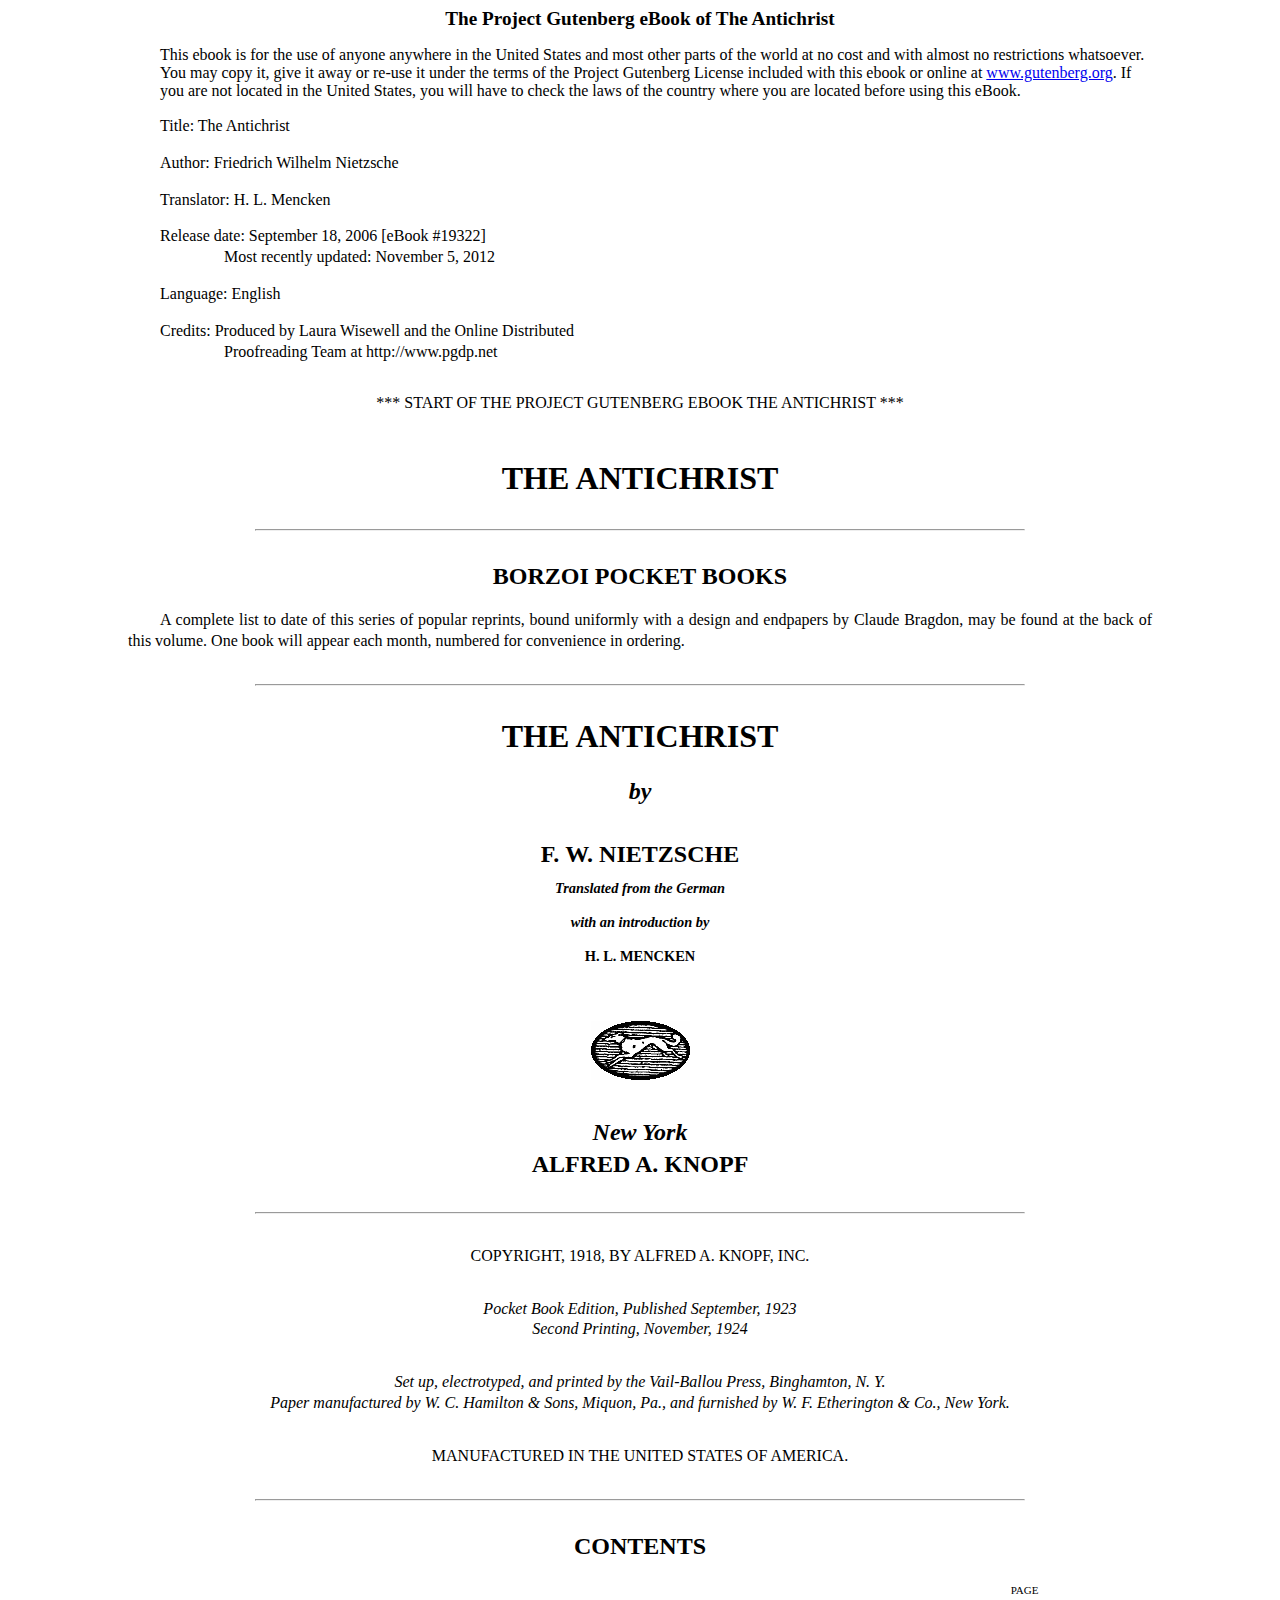
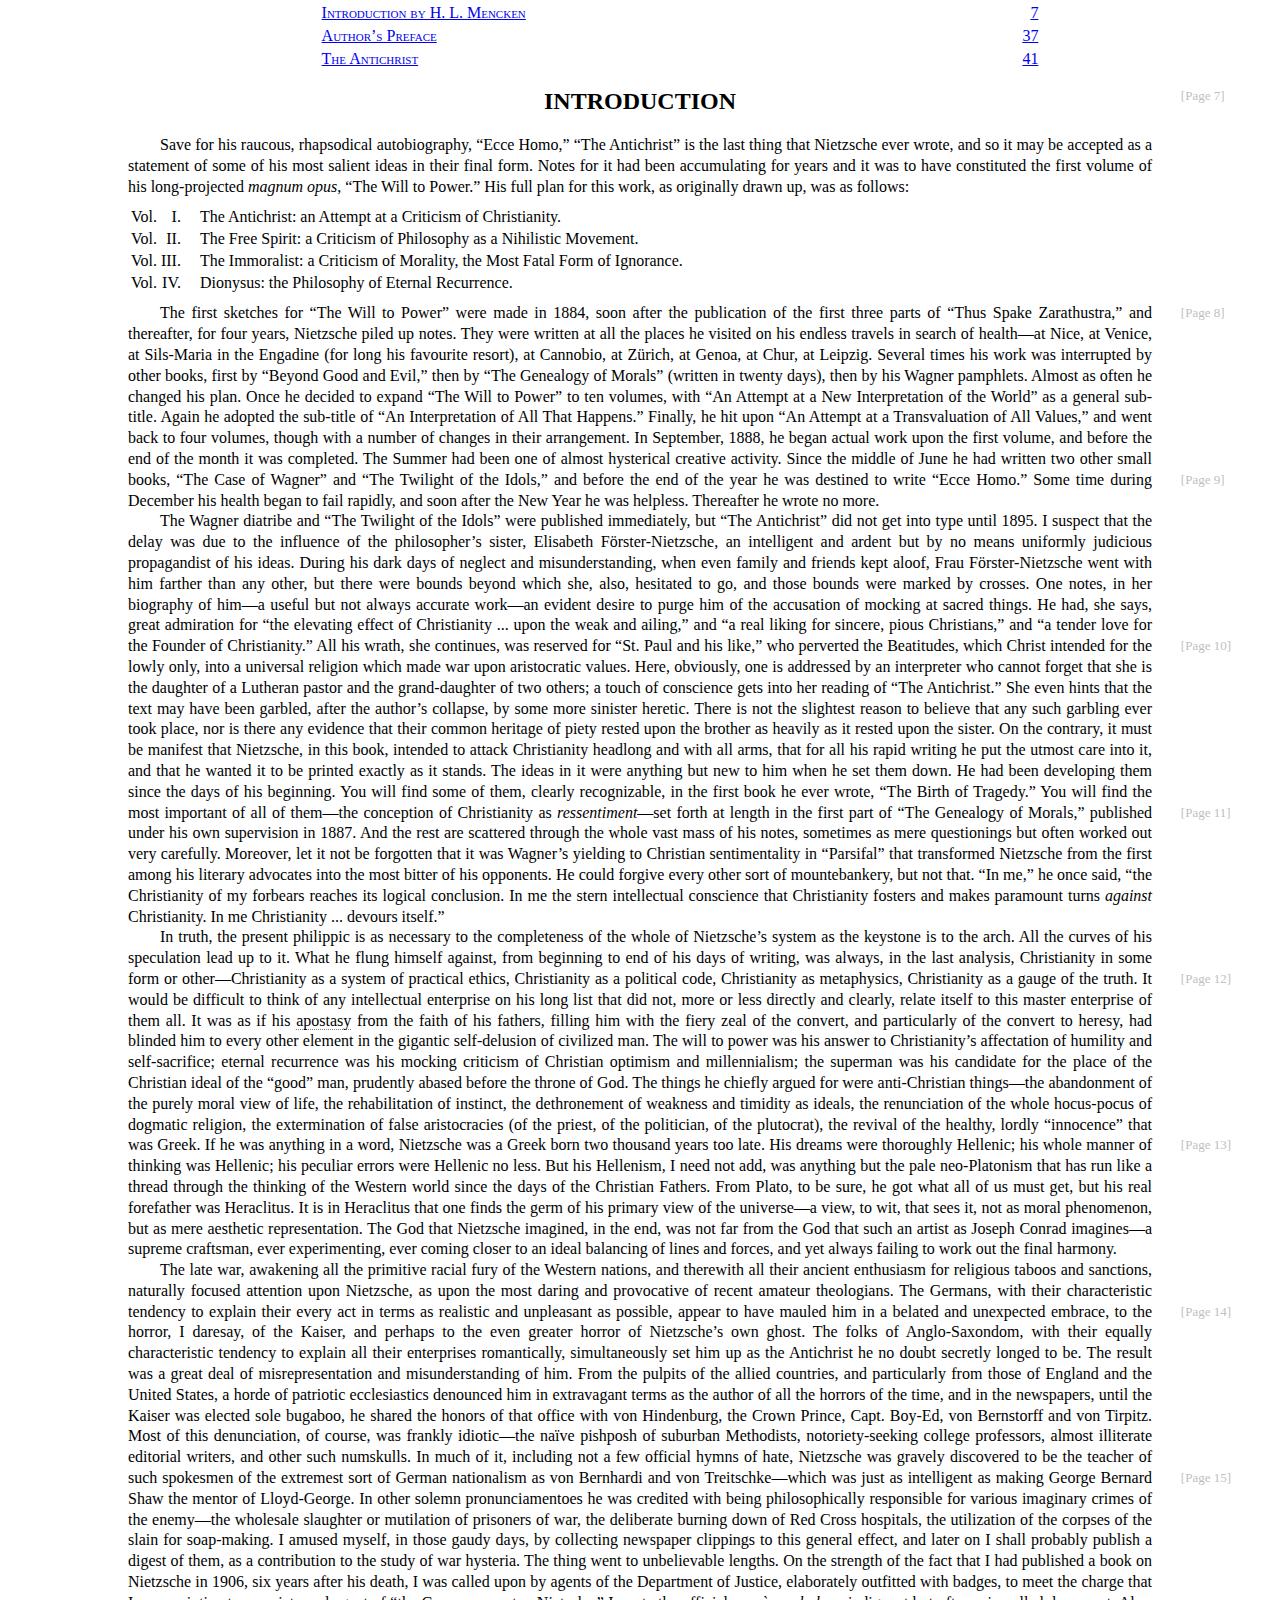
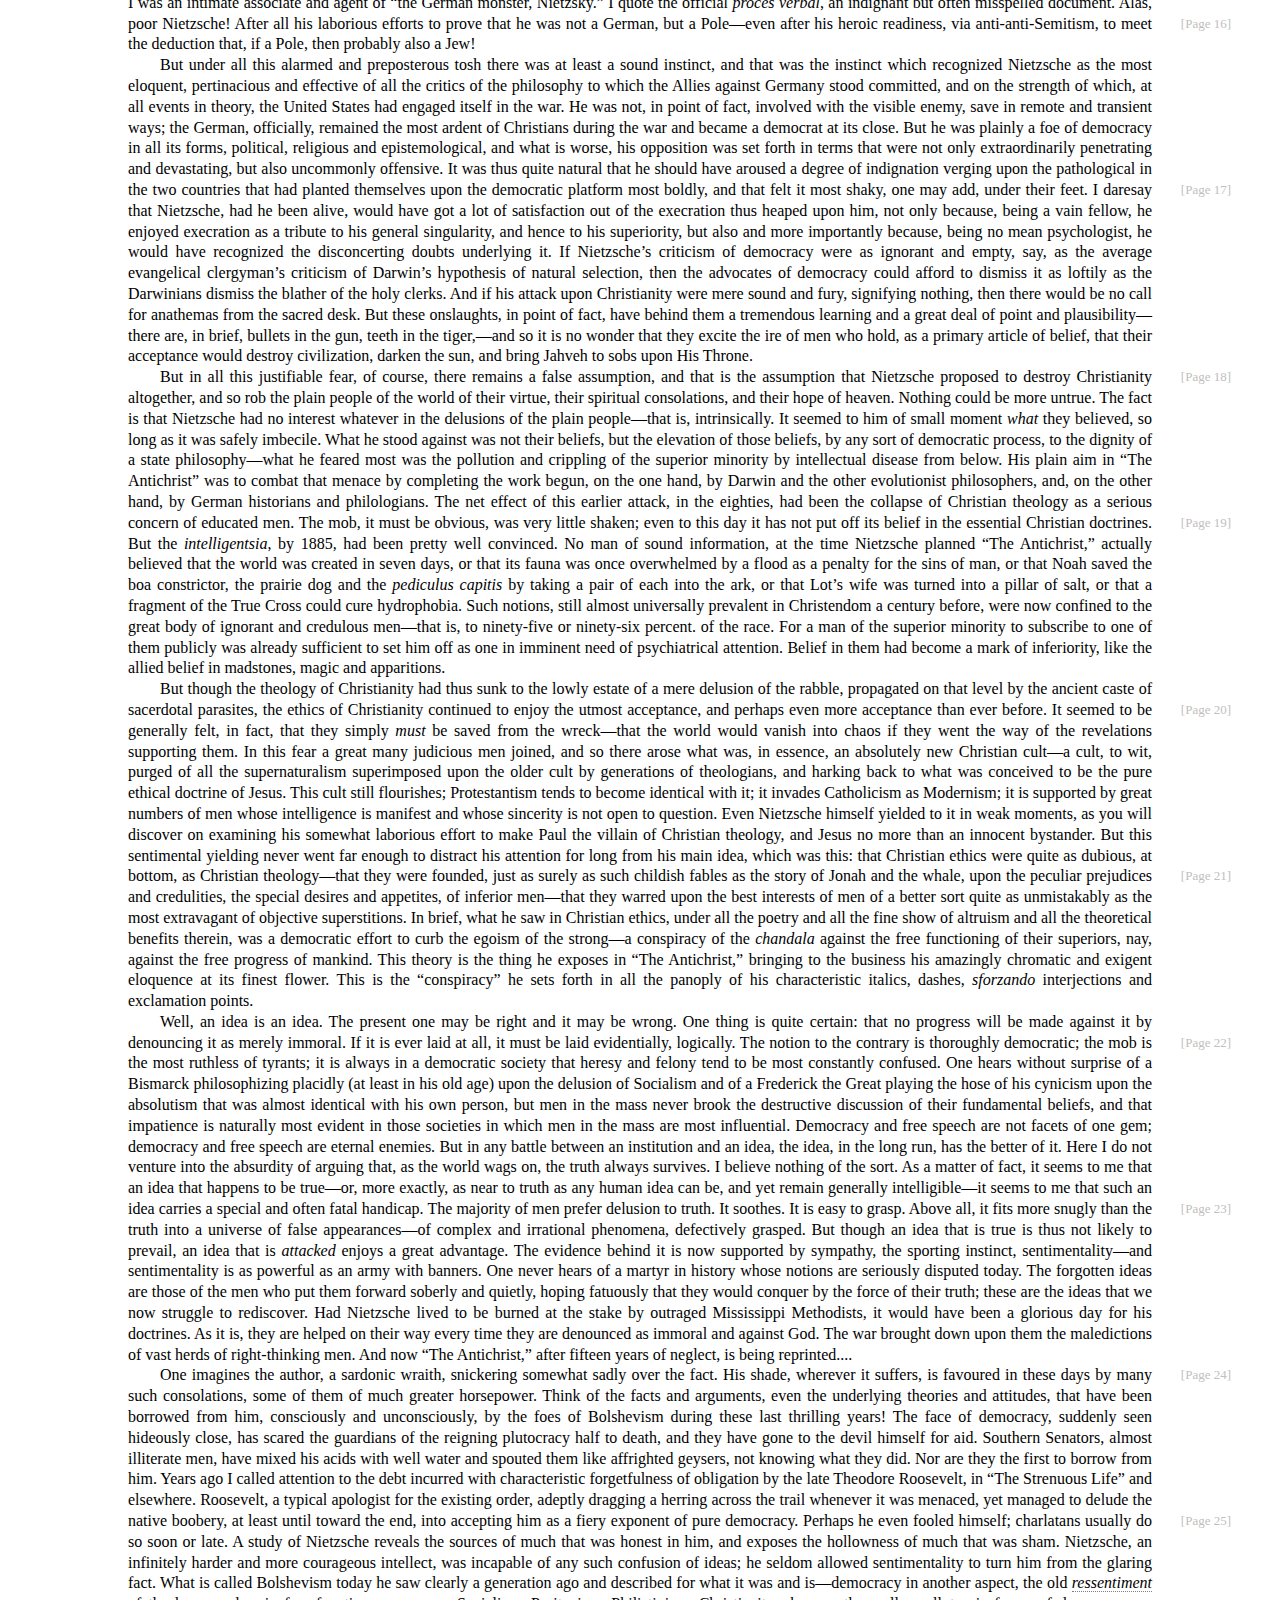
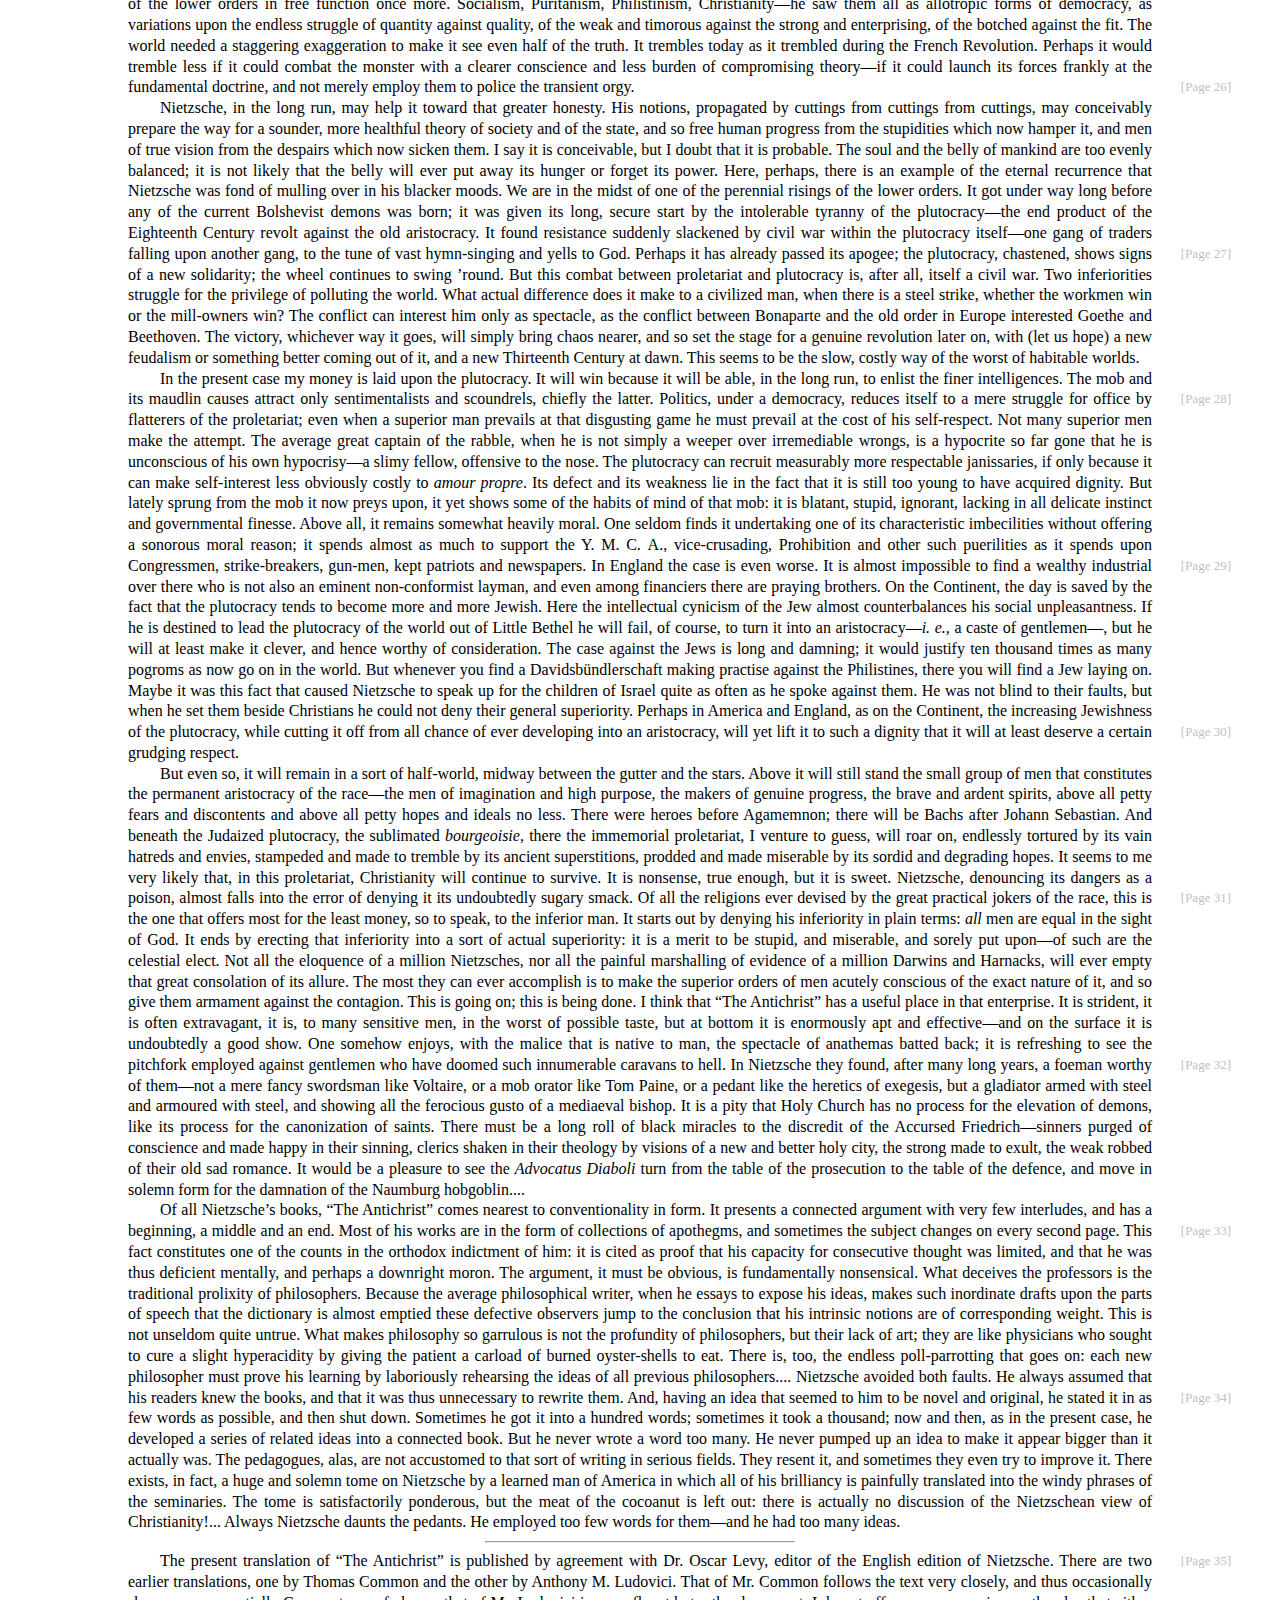
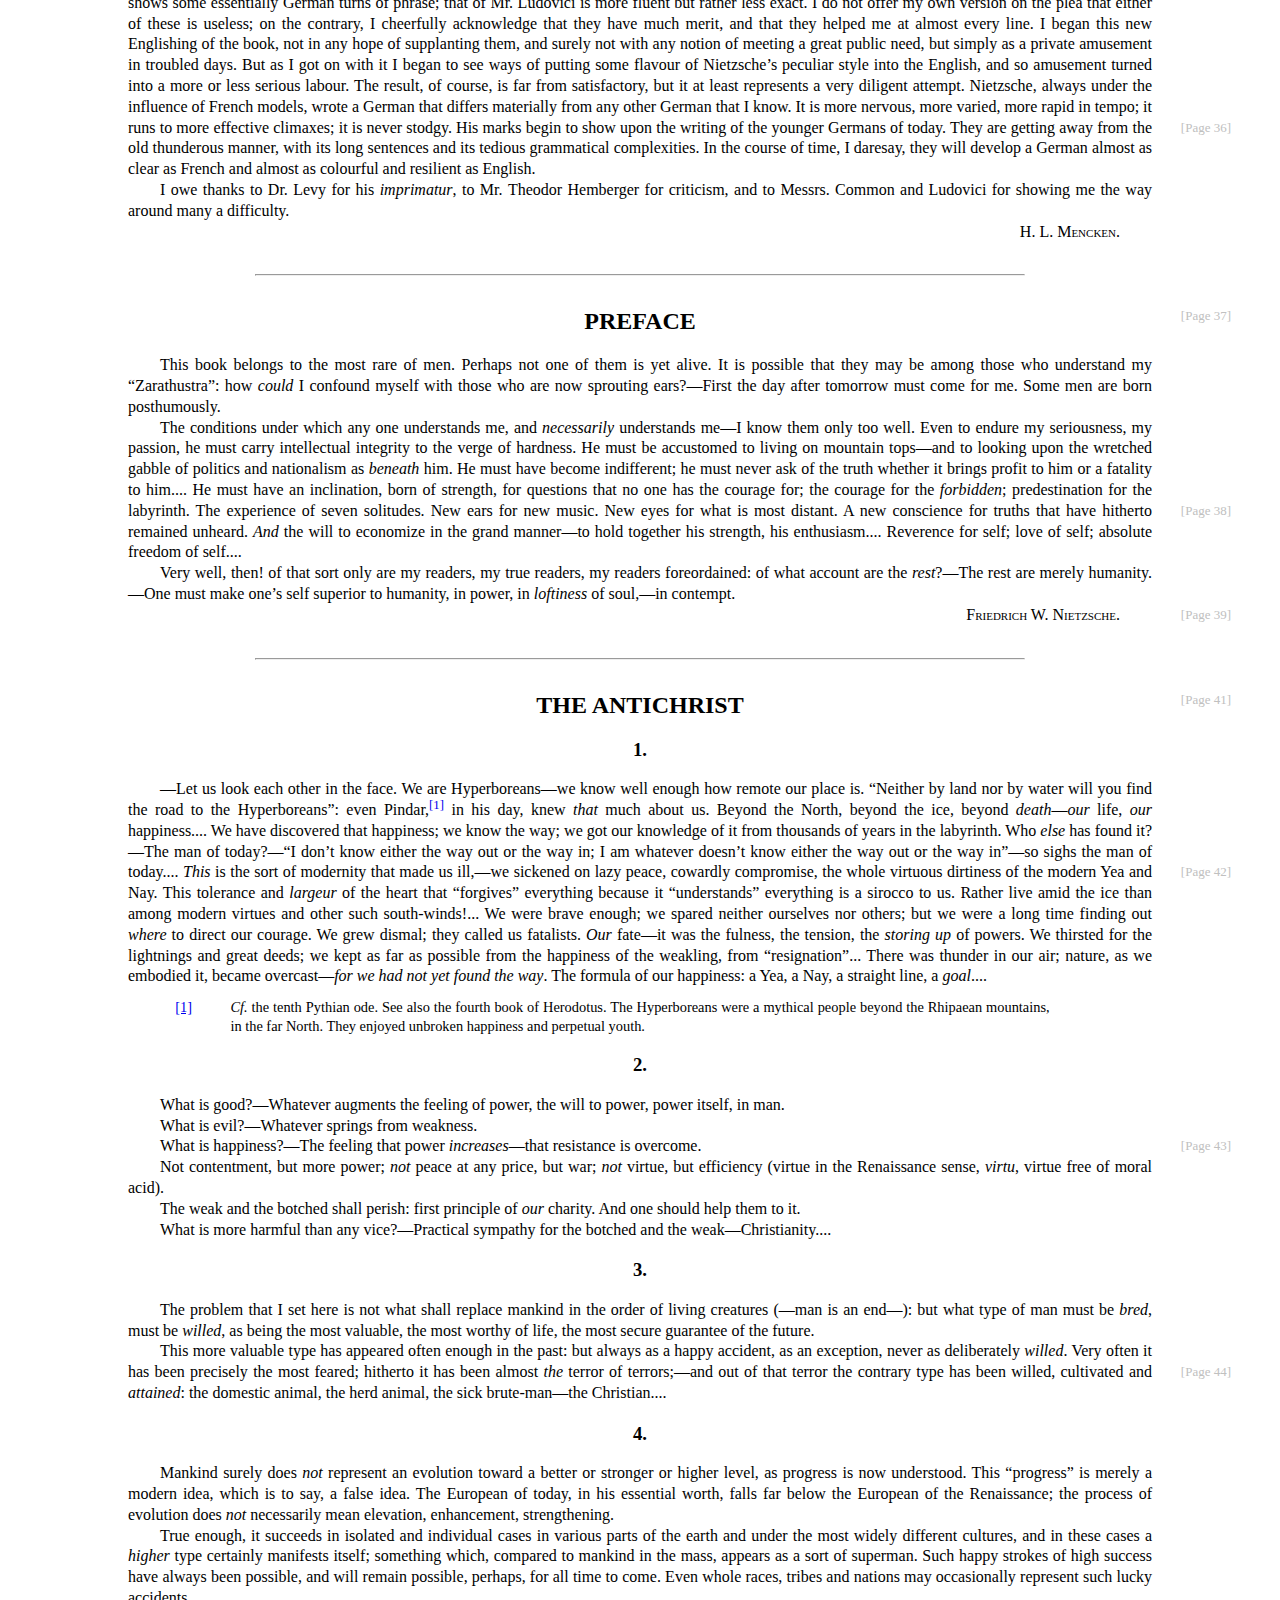
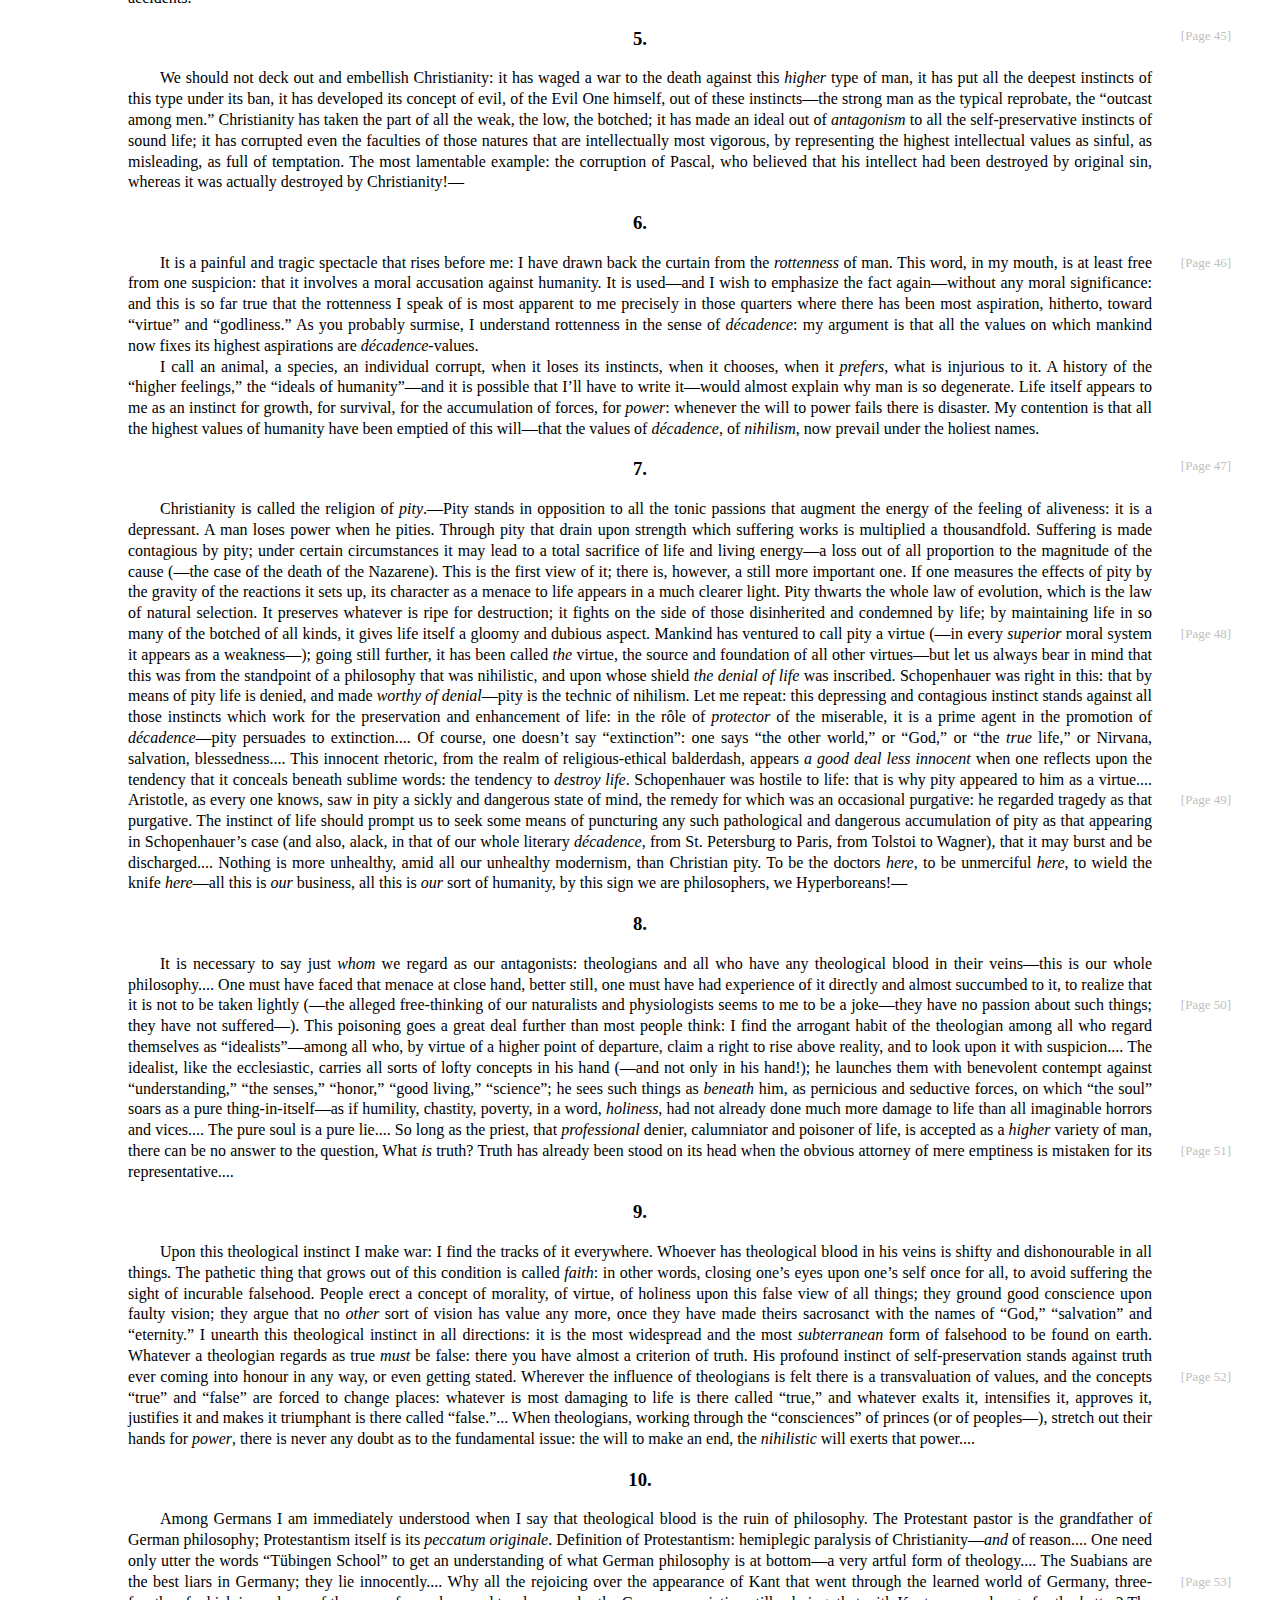
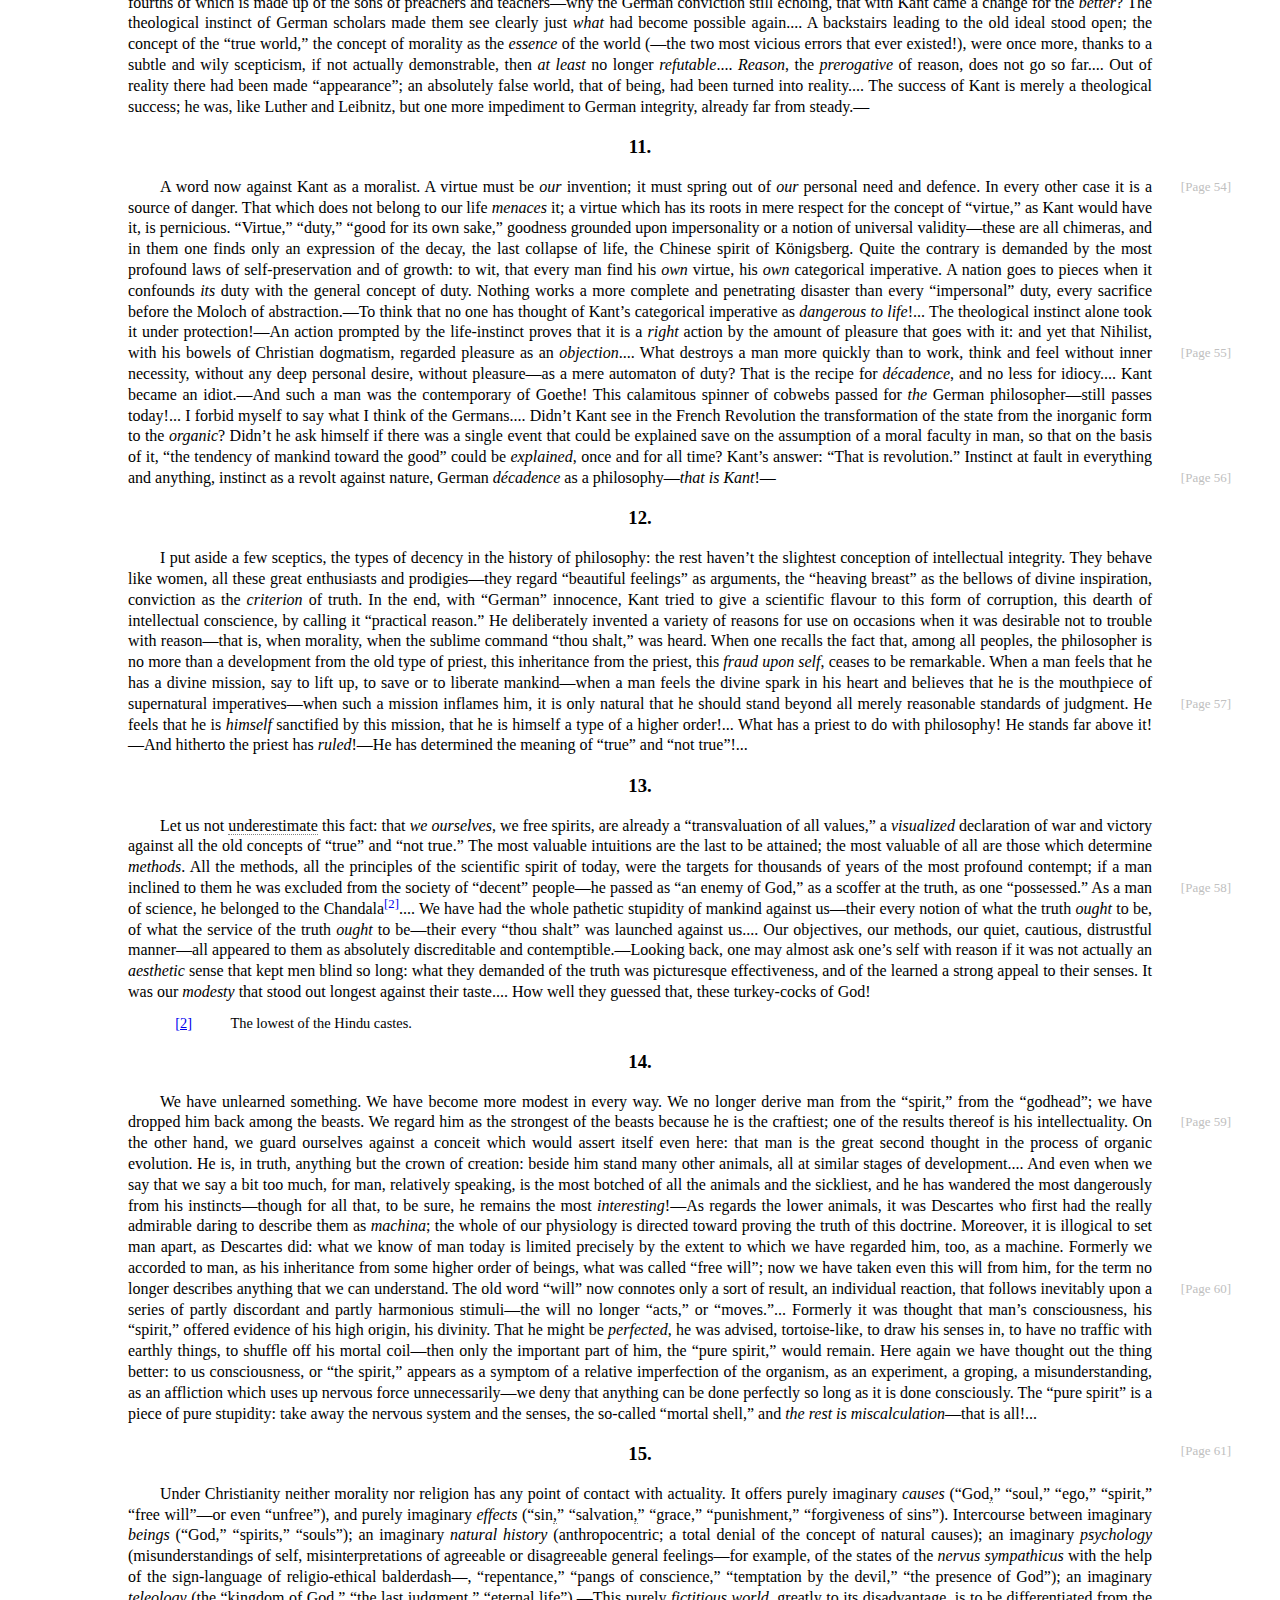
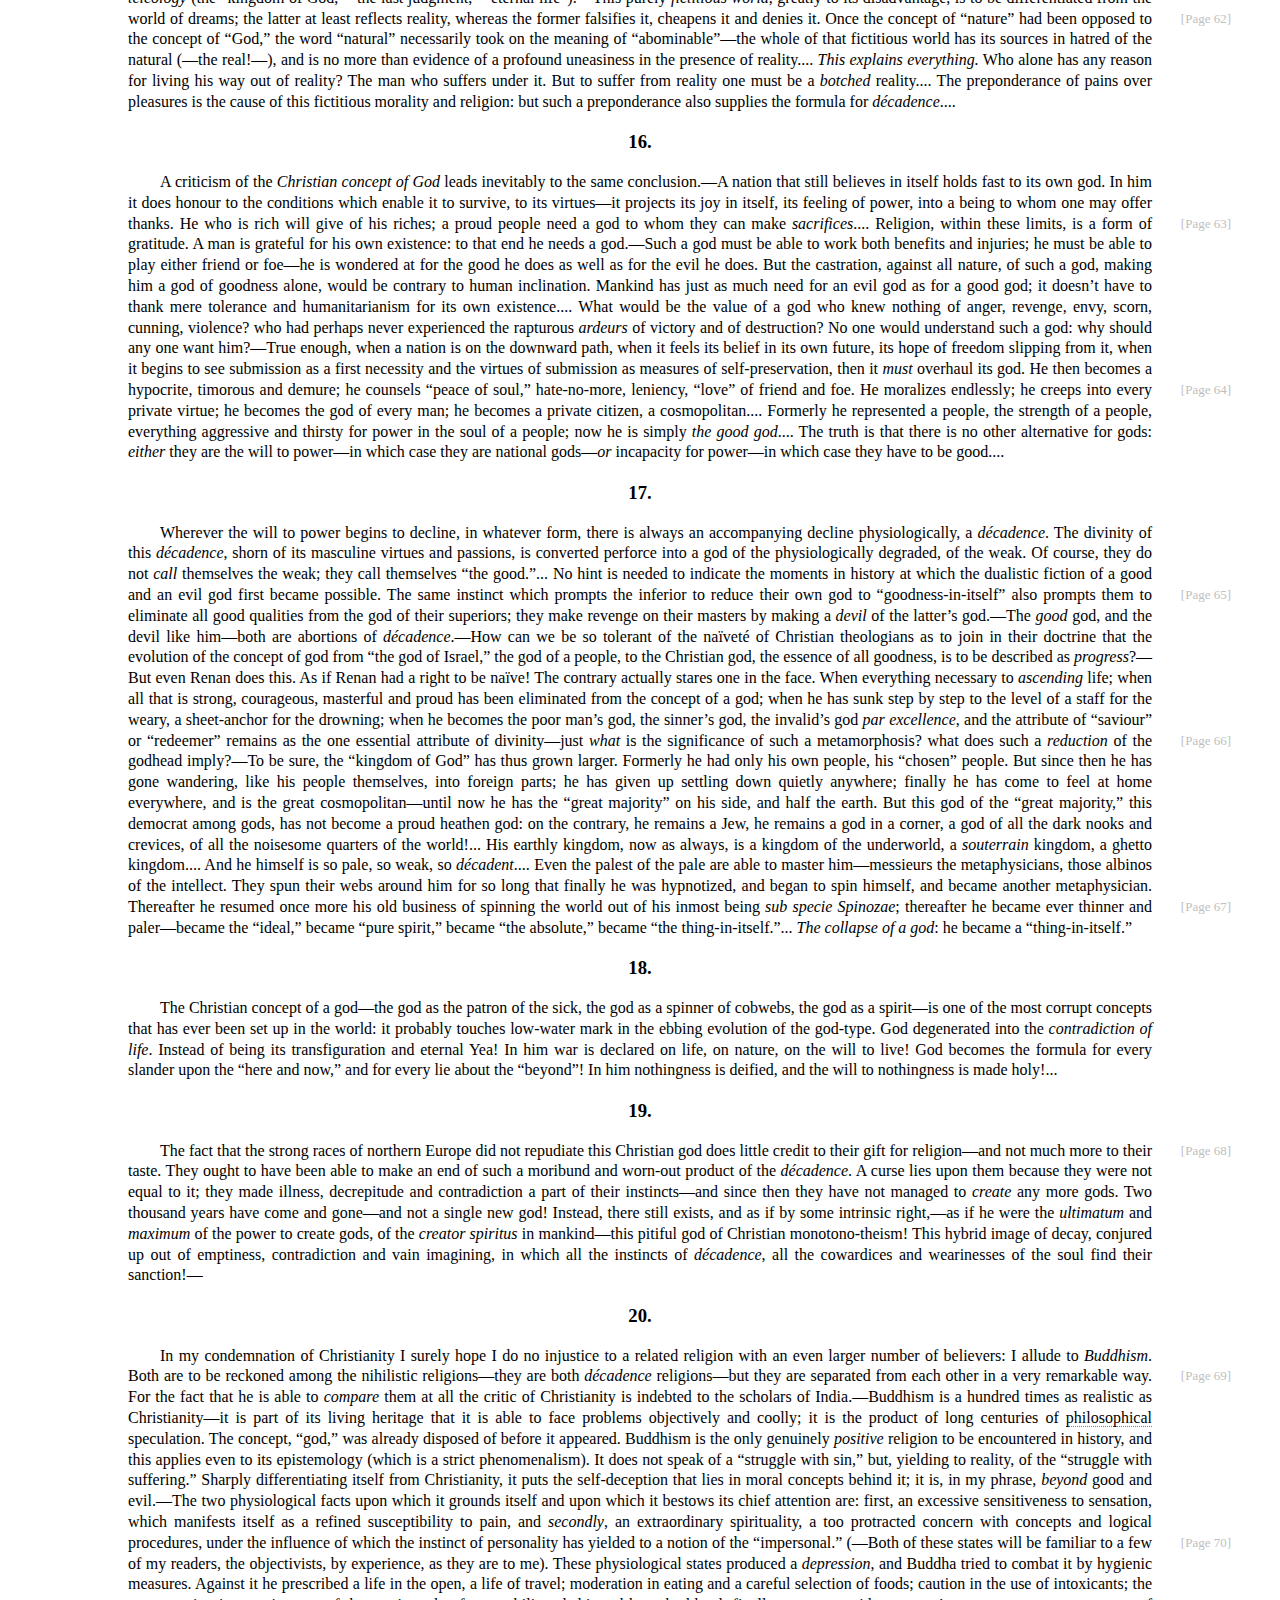
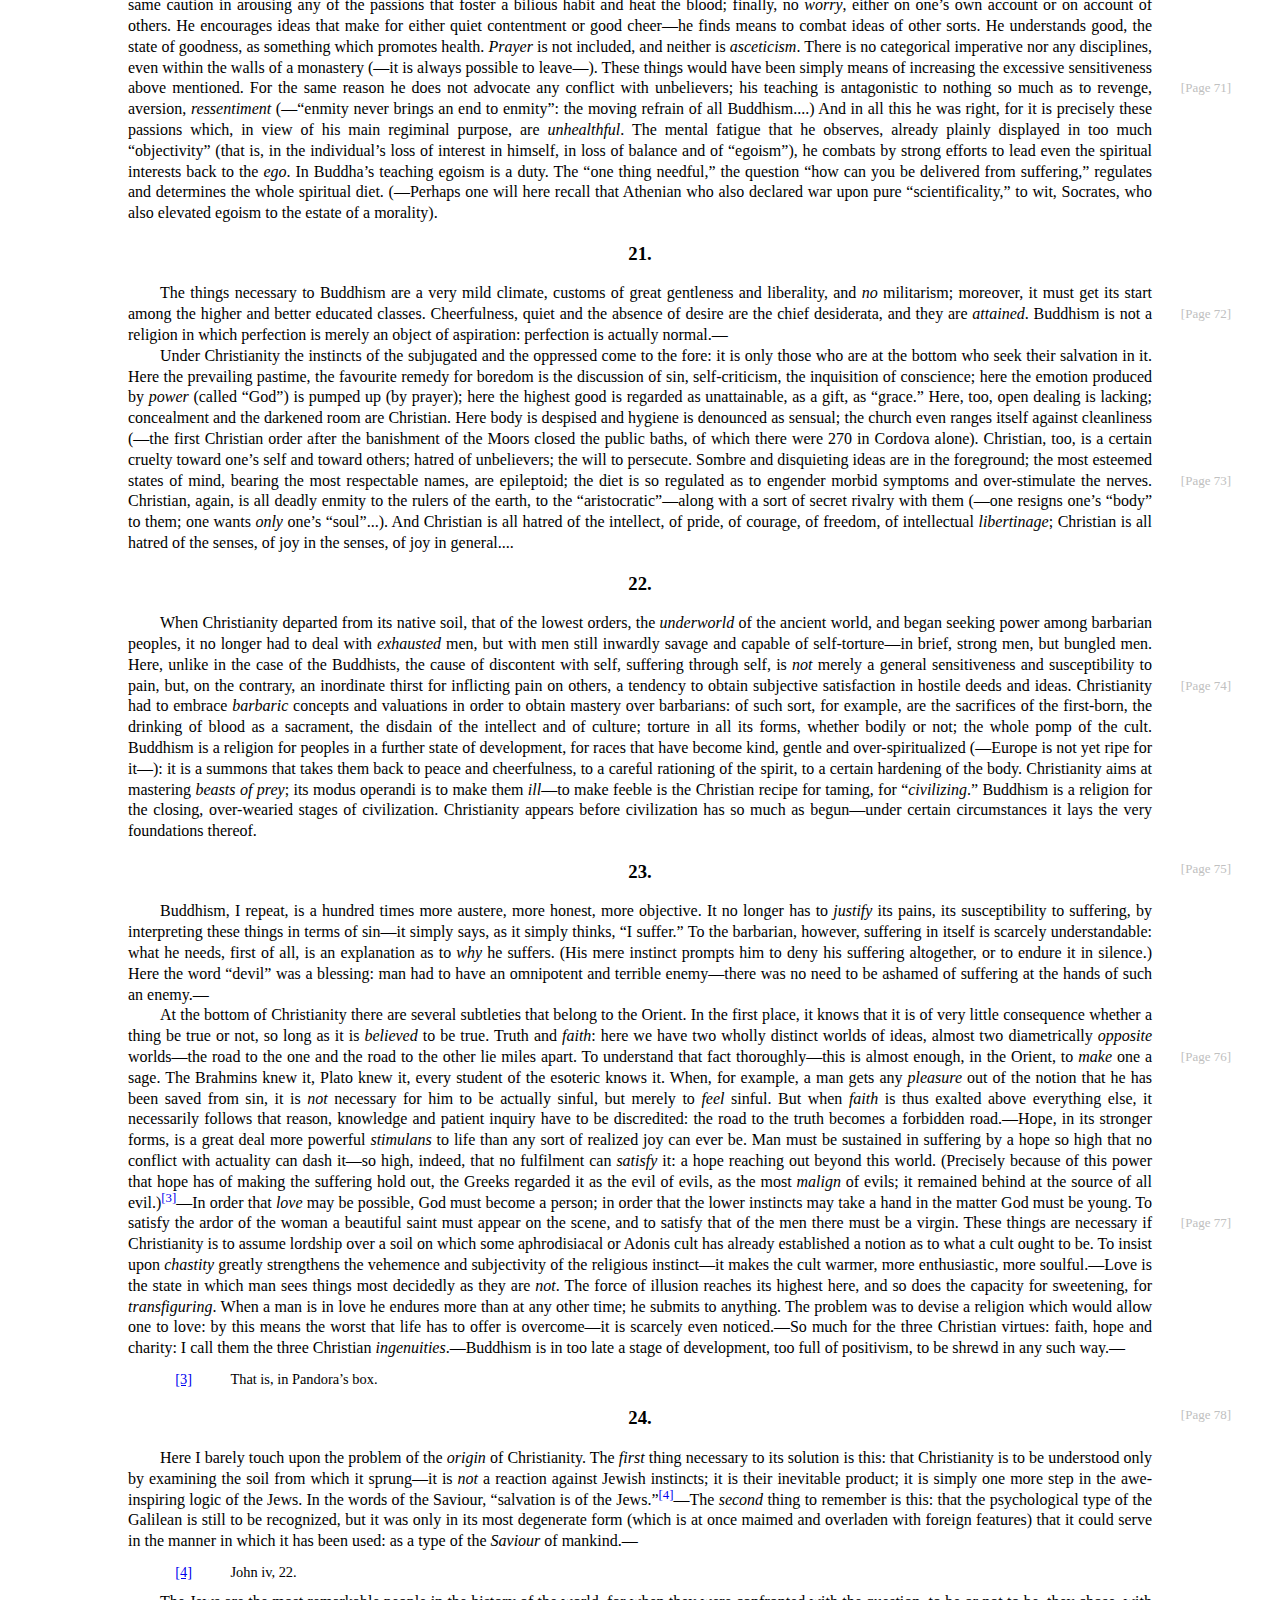
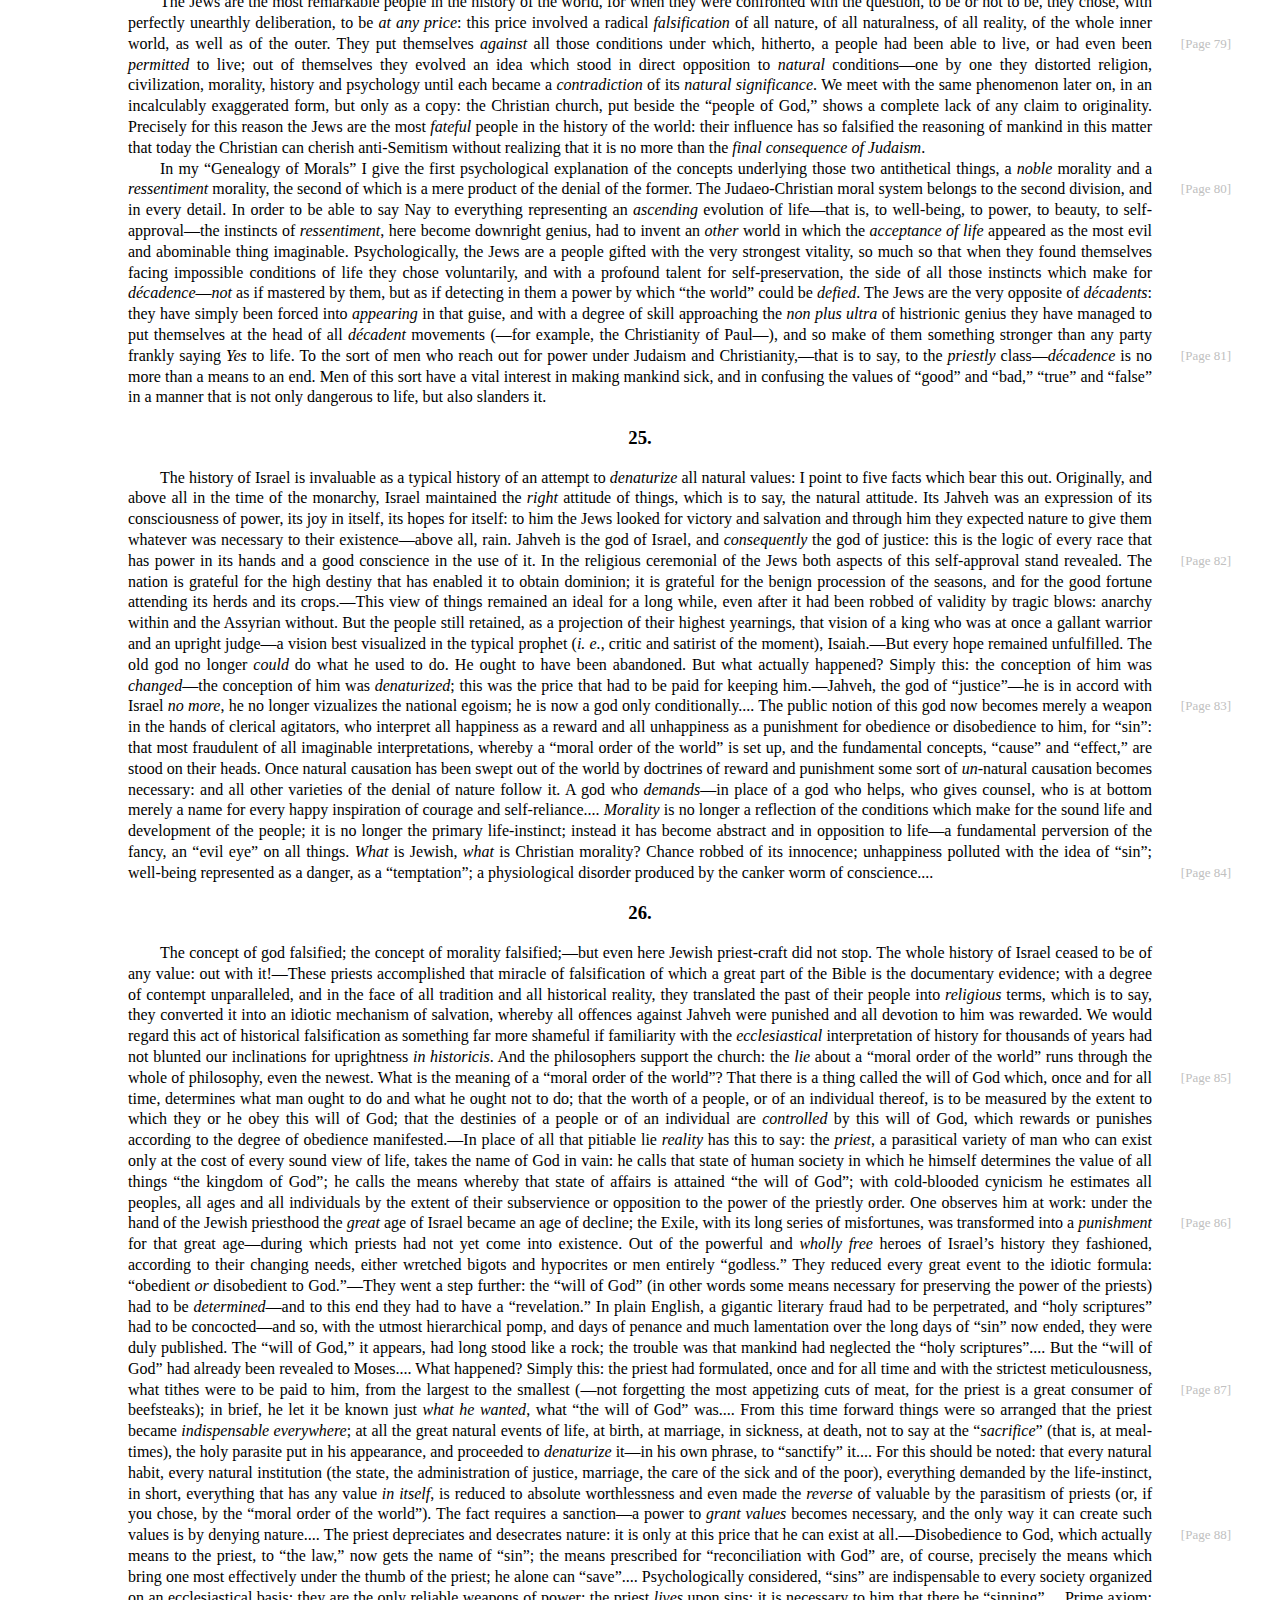
<file: pg19322-h 2/pg19322-images.html>
<!DOCTYPE html>
<html lang="en">
<head>
<meta charset="utf-8"><style>
#pg-header div, #pg-footer div {
    all: initial;
    display: block;
    margin-top: 1em;
    margin-bottom: 1em;
    margin-left: 2em;
}
#pg-footer div.agate {
    font-size: 90%;
    margin-top: 0;
    margin-bottom: 0;
    text-align: center;
}
#pg-footer li {
    all: initial;
    display: block;
    margin-top: 1em;
    margin-bottom: 1em;
    text-indent: -0.6em;
}
#pg-footer div.secthead {
    font-size: 110%;
    font-weight: bold;
}
#pg-footer #project-gutenberg-license {
    font-size: 110%;
    margin-top: 0;
    margin-bottom: 0;
    text-align: center;
}
#pg-header-heading {
    all: inherit;
    text-align: center;
    font-size: 120%;
    font-weight:bold;
}
#pg-footer-heading {
    all: inherit;
    text-align: center;
    font-size: 120%;
    font-weight: normal;
    margin-top: 0;
    margin-bottom: 0;
}
#pg-header #pg-machine-header p {
    text-indent: -4em;
    margin-left: 4em;
    margin-top: 1em;
    margin-bottom: 0;
    font-size: medium
}
#pg-header #pg-header-authlist {
    all: initial;
    margin-top: 0;
    margin-bottom: 0;
}
#pg-header #pg-machine-header strong {
    font-weight: normal;
}
#pg-header #pg-start-separator, #pg-footer #pg-end-separator {
    margin-bottom: 3em;
    margin-left: 0;
    margin-right: auto;
    margin-top: 2em;
    text-align: center
}

    .xhtml_center {text-align: center; display: block;}
    .xhtml_center table {
        display: table;
        text-align: left;
        margin-left: auto;
        margin-right: auto;
        }</style><title>
      The Project Gutenberg eBook of The Antichrist, by F. W. Nietzsche
    </title>
<style>@media screen {
    body {
        margin-left: 10%;
        margin-right: 10%
        }
    }
.pagedjs_page_content > div {
    margin-left: 10%;
    margin-right: 10%
    }
p {
    margin-top: 0.75em;
    margin-bottom: 0.75em;
    text-align: justify;
    line-height: 1.3em
    }
p {
    text-indent: 2em;
    margin-top: 0;
    margin-bottom: 0
    }
.pagenum {
    position: absolute;
    left: 92%;
    font-size: 13px;
    font-weight: normal;
    font-variant: normal;
    font-style: normal;
    text-indent: 0;
    text-align: right;
    color: silver;
    background-color: #FFF
    }
span[title].pagenum:after {
    content: "[" attr(title) "] "
    }
a[name] {
    position: absolute
    }
p.title {
    font-size: 150%;
    text-align: center;
    font-weight: bold;
    text-indent: 0
    }
small {
    font-size: 60%
    }
h1, h2, h3 {
    text-align: center;
    clear: both
    }
hr {
    width: 45%;
    margin-top: 1em;
    margin-left: auto;
    margin-right: auto;
    clear: both
    }
hr.major {
    width: 75%;
    margin-top: 2em;
    margin-bottom: 2em
    }
hr.minor {
    width: 30%;
    margin-top: 0.5em;
    margin-bottom: 0.5em
    }
.center {
    text-align: center;
    text-indent: 0;
    margin-right: auto;
    margin-left: auto;
    margin-top: 2em;
    margin-bottom: 2em
    }
.allsc {
    text-transform: lowercase;
    font-variant: small-caps
    }
.quotsig {
    text-align: right;
    margin-right: 2em;
    font-variant: small-caps
    }
blockquote {
    margin-left: 0;
    margin-right: 0;
    margin-top: 0.5em;
    width: 100%;
    font-size: 0.9em
    }
.footnote {
    margin-left: 10%;
    margin-right: 10%;
    font-size: 0.9em
    }
.footnote .label {
    position: absolute;
    right: 85%;
    text-align: right
    }
.fnanchor {
    vertical-align: super;
    font-size: 0.8em;
    text-decoration: none
    }
p .fnanchor {
    line-height: 0.1
    }
div p {
    text-indent: 0;
    margin-top: 0.75em;
    margin-bottom: 0.75em
    }
ins.correction {
    text-decoration: none;
    border-bottom: thin dotted gray
    }
ul.toc {
    position: relative;
    width: 70%;
    margin-left: 15%;
    list-style-type: none;
    font-variant: small-caps
    }
li {
    margin-top: 0.25em;
    line-height: 1.2em
    }
span.ralign {
    position: absolute;
    right: 0;
    top: auto
    }
span.ralign a {
    font-variant: normal
    }
td {
    text-align: left;
    vertical-align: top
    }
table {
    margin-top: 0.5em;
    margin-bottom: 0.5em
    }</style>
<link rel="schema.dc" href="http://purl.org/dc/elements/1.1/">
<link rel="schema.dcterms" href="http://purl.org/dc/terms/">
<meta name="dc.title" content="The Antichrist">
<meta name="dc.language" content="en">
<meta name="dcterms.source" content="https://www.gutenberg.org/files/19322/19322-h/19322-h.htm">
<meta name="dcterms.modified" content="2025-03-08T14:13:47.391067+00:00">
<meta name="dc.rights" content="Public domain in the USA.">
<link rel="dcterms.isFormatOf" href="http://www.gutenberg.org/ebooks/19322">
<meta name="dc.creator" content="Nietzsche, Friedrich Wilhelm, 1844-1900">
<meta name="marcrel.trl" content="Mencken, H. L. (Henry Louis), 1880-1956">
<meta name="dc.subject" content="Christianity -- Controversial literature">
<meta name="dcterms.created" content="2006-09-18">
<meta name="generator" content="Ebookmaker 0.13.6 by Project Gutenberg">
<meta property="og:title" content="The Antichrist">
<meta property="og:type" content="Text">
<meta property="og:url" content="https://www.gutenberg.org/cache/epub/19322/pg19322-images.html">
<meta property="og:image" content="https://www.gutenberg.org/cache/epub/19322/pg19322.cover.medium.jpg">
</head>
<body><section class="pg-boilerplate pgheader" id="pg-header" lang="en"><h2 id="pg-header-heading" title="">The Project Gutenberg eBook of <span lang="en" id="pg-title-no-subtitle">The Antichrist</span></h2>
    
<div>This ebook is for the use of anyone anywhere in the United States and
most other parts of the world at no cost and with almost no restrictions
whatsoever. You may copy it, give it away or re-use it under the terms
of the Project Gutenberg License included with this ebook or online
at <a class="reference external" href="https://www.gutenberg.org">www.gutenberg.org</a>. If you are not located in the United States,
you will have to check the laws of the country where you are located
before using this eBook.</div>

<div class="container" id="pg-machine-header"><p><strong>Title</strong>: The Antichrist</p>
<div id="pg-header-authlist">
<p><strong>Author</strong>: Friedrich Wilhelm Nietzsche</p>

<p><strong>Translator</strong>: H. L. Mencken</p>
</div>
<p><strong>Release date</strong>: September 18, 2006 [eBook #19322]<br>
                Most recently updated: November 5, 2012</p>

<p><strong>Language</strong>: English</p>

<p><strong>Credits</strong>: Produced by Laura Wisewell and the Online Distributed<br>
        Proofreading Team at http://www.pgdp.net</p>

</div><div id="pg-start-separator">
<span>*** START OF THE PROJECT GUTENBERG EBOOK THE ANTICHRIST ***</span>
</div></section><pre></pre>
<h1>THE ANTICHRIST</h1>
<hr class="major">
<h2><a id="BORZOI_POCKET_BOOKS"></a>BORZOI POCKET BOOKS</h2>
<p>A complete list to date of this series of popular reprints, bound
uniformly with a design and endpapers by Claude Bragdon, may be found at
the back of this volume. One book will appear each month, numbered for
convenience in ordering.</p>
<hr class="major">
<h1>THE ANTICHRIST</h1>
<p class="title"><i>by</i><br>
<br>
F. W. NIETZSCHE</p>
<p class="title"><small><i>Translated from the German<br>
with an introduction by</i><br>
H. L. MENCKEN</small></p>
<p class="center" style="margin-top:3em;">
<img alt="Publisher logo." src="images/graphic.png" id="img_images_graphic.png">
</p>
<p class="title">
<i>New York</i><br>
ALFRED A. KNOPF</p>
<hr class="major">
<p class="center">COPYRIGHT, 1918, BY ALFRED A. KNOPF, INC.</p>
<p class="center"><i>Pocket Book Edition, Published September, 1923<br>
Second Printing, November, 1924</i></p>
<p class="center"><i>Set up, electrotyped, and printed by the Vail-Ballou Press, Binghamton, N. Y.</i><br>
<i>Paper manufactured by W. C. Hamilton &amp; Sons, Miquon, Pa., and furnished by W. F.
Etherington &amp; Co., New York.</i></p>
<p class="center">MANUFACTURED IN THE UNITED STATES OF AMERICA.</p>
<hr class="major">
<h2><a id="CONTENTS"></a>CONTENTS</h2>
<ul class="toc">
<li> <span class="ralign allsc">PAGE</span></li>
<li><a href="#INTRODUCTION" class="pginternal">Introduction by H. L. Mencken</a>
<span class="ralign"><a href="#Page_7" class="pginternal">7</a></span></li>
<li><a href="#PREFACE" class="pginternal">Author’s Preface</a>
<span class="ralign"><a href="#Page_37" class="pginternal">37</a></span></li>
<li><a href="#THE_ANTICHRIST" class="pginternal">The Antichrist</a>
<span class="ralign"><a href="#Page_41" class="pginternal">41</a></span></li>
</ul>
<h2><span class="pagenum" title="Page 7"> </span><a id="Page_7"></a><a id="INTRODUCTION"></a>INTRODUCTION</h2>
<p>Save for his raucous, rhapsodical autobiography, “Ecce Homo,” “The
Antichrist” is the last thing that Nietzsche ever wrote, and so it may
be accepted as a statement of some of his most salient ideas in their
final form. Notes for it had been accumulating for years and it was to
have constituted the first volume of his long-projected <i>magnum opus</i>,
“The Will to Power.” His full plan for this work, as originally drawn
up, was as follows:</p>
<table data-summary="Nietzsche’s plan for ‘The Will to Power’.">
<tbody><tr>
<td>Vol.</td>
<td style="text-align:right; padding-right:1em;">I.</td>
<td>The Antichrist: an Attempt at a Criticism of Christianity.</td>
</tr>
<tr>
<td>Vol.</td>
<td style="text-align:right; padding-right:1em;">II.</td>
<td>The Free Spirit: a Criticism of Philosophy as a Nihilistic
  Movement.</td>
</tr>
<tr>
<td>Vol.</td>
<td style="text-align:right; padding-right:1em;">III.</td>
<td>The Immoralist: a Criticism of Morality, the Most Fatal Form of
  Ignorance.</td>
</tr>
<tr>
<td>Vol.</td>
<td style="text-align:right; padding-right:1em;">IV.</td>
<td>Dionysus: the Philosophy of Eternal Recurrence.</td>
</tr>
</tbody></table>
<p>The first sketches for “The Will to Power” were made in 1884, soon after
<span class="pagenum" title="Page 8"> </span><a id="Page_8"></a>the publication of the first three parts of “Thus Spake Zarathustra,”
and thereafter, for four years, Nietzsche piled up notes. They were
written at all the places he visited on his endless travels in search of
health—at Nice, at Venice, at Sils-Maria in the Engadine (for long his
favourite resort), at Cannobio, at Zürich, at Genoa, at Chur, at
Leipzig. Several times his work was interrupted by other books, first by
“Beyond Good and Evil,” then by “The Genealogy of Morals” (written in
twenty days), then by his Wagner pamphlets. Almost as often he changed
his plan. Once he decided to expand “The Will to Power” to ten volumes,
with “An Attempt at a New Interpretation of the World” as a general
sub-title. Again he adopted the sub-title of “An Interpretation of All
That Happens.” Finally, he hit upon “An Attempt at a Transvaluation of
All Values,” and went back to four volumes, though with a number of
changes in their arrangement. In September, 1888, he began actual work
upon the first volume, and before the end of the month it was completed.
The Summer had been one of almost hysterical creative activity. Since
the middle of June he had written two other small books, “The Case of
Wagner” and “The Twilight of the Idols,” and before the end of the<span class="pagenum" title="Page 9"> </span><a id="Page_9"></a> year
he was destined to write “Ecce Homo.” Some time during December his
health began to fail rapidly, and soon after the New Year he was
helpless. Thereafter he wrote no more.</p>
<p>The Wagner diatribe and “The Twilight of the Idols” were published
immediately, but “The Antichrist” did not get into type until 1895. I
suspect that the delay was due to the influence of the philosopher’s
sister, Elisabeth Förster-Nietzsche, an intelligent and ardent but by no
means uniformly judicious propagandist of his ideas. During his dark
days of neglect and misunderstanding, when even family and friends kept
aloof, Frau Förster-Nietzsche went with him farther than any other, but
there were bounds beyond which she, also, hesitated to go, and those
bounds were marked by crosses. One notes, in her biography of him—a
useful but not always accurate work—an evident desire to purge him of
the accusation of mocking at sacred things. He had, she says, great
admiration for “the elevating effect of Christianity ... upon the weak
and ailing,” and “a real liking for sincere, pious Christians,” and “a
tender love for the Founder of Christianity.” All his wrath, she
continues, was reserved for “St. Paul and his like,” who<span class="pagenum" title="Page 10"> </span><a id="Page_10"></a> perverted the
Beatitudes, which Christ intended for the lowly only, into a universal
religion which made war upon aristocratic values. Here, obviously, one
is addressed by an interpreter who cannot forget that she is the
daughter of a Lutheran pastor and the grand-daughter of two others; a
touch of conscience gets into her reading of “The Antichrist.” She even
hints that the text may have been garbled, after the author’s collapse,
by some more sinister heretic. There is not the slightest reason to
believe that any such garbling ever took place, nor is there any
evidence that their common heritage of piety rested upon the brother as
heavily as it rested upon the sister. On the contrary, it must be
manifest that Nietzsche, in this book, intended to attack Christianity
headlong and with all arms, that for all his rapid writing he put the
utmost care into it, and that he wanted it to be printed exactly as it
stands. The ideas in it were anything but new to him when he set them
down. He had been developing them since the days of his beginning. You
will find some of them, clearly recognizable, in the first book he ever
wrote, “The Birth of Tragedy.” You will find the most important of all
of them—the conception of Christianity as<span class="pagenum" title="Page 11"> </span><a id="Page_11"></a> <i>ressentiment</i>—set forth at
length in the first part of “The Genealogy of Morals,” published under
his own supervision in 1887. And the rest are scattered through the
whole vast mass of his notes, sometimes as mere questionings but often
worked out very carefully. Moreover, let it not be forgotten that it was
Wagner’s yielding to Christian sentimentality in “Parsifal” that
transformed Nietzsche from the first among his literary advocates into
the most bitter of his opponents. He could forgive every other sort of
mountebankery, but not that. “In me,” he once said, “the Christianity of
my forbears reaches its logical conclusion. In me the stern intellectual
conscience that Christianity fosters and makes paramount turns <i>against</i>
Christianity. In me Christianity ... devours itself.”</p>
<p>In truth, the present philippic is as necessary to the completeness of
the whole of Nietzsche’s system as the keystone is to the arch. All the
curves of his speculation lead up to it. What he flung himself against,
from beginning to end of his days of writing, was always, in the last
analysis, Christianity in some form or other—Christianity as a system
of practical ethics, Christianity as a political code, Christianity as
meta<span class="pagenum" title="Page 12"> </span><a id="Page_12"></a>physics, Christianity as a gauge of the truth. It would be
difficult to think of any intellectual enterprise on his long list that
did not, more or less directly and clearly, relate itself to this master
enterprise of them all. It was as if his <ins class="correction" title="Transcriber’s note: Original read ‘apostacy.’">apostasy</ins> from the
faith of his fathers, filling him with the fiery zeal of the convert,
and particularly of the convert to heresy, had blinded him to every
other element in the gigantic self-delusion of civilized man. The will
to power was his answer to Christianity’s affectation of humility and
self-sacrifice; eternal recurrence was his mocking criticism of
Christian optimism and millennialism; the superman was his candidate for
the place of the Christian ideal of the “good” man, prudently abased
before the throne of God. The things he chiefly argued for were
anti-Christian things—the abandonment of the purely moral view of life,
the rehabilitation of instinct, the dethronement of weakness and
timidity as ideals, the renunciation of the whole hocus-pocus of
dogmatic religion, the extermination of false aristocracies (of the
priest, of the politician, of the plutocrat), the revival of the
healthy, lordly “innocence” that was Greek. If he was anything in a
word, Nietzsche was a Greek born two thousand<span class="pagenum" title="Page 13"> </span><a id="Page_13"></a> years too late. His
dreams were thoroughly Hellenic; his whole manner of thinking was
Hellenic; his peculiar errors were Hellenic no less. But his Hellenism,
I need not add, was anything but the pale neo-Platonism that has run
like a thread through the thinking of the Western world since the days
of the Christian Fathers. From Plato, to be sure, he got what all of us
must get, but his real forefather was Heraclitus. It is in Heraclitus
that one finds the germ of his primary view of the universe—a view, to
wit, that sees it, not as moral phenomenon, but as mere aesthetic
representation. The God that Nietzsche imagined, in the end, was not far
from the God that such an artist as Joseph Conrad imagines—a supreme
craftsman, ever experimenting, ever coming closer to an ideal balancing
of lines and forces, and yet always failing to work out the final
harmony.</p>
<p>The late war, awakening all the primitive racial fury of the Western
nations, and therewith all their ancient enthusiasm for religious taboos
and sanctions, naturally focused attention upon Nietzsche, as upon the
most daring and provocative of recent amateur theologians. The Germans,
with their characteristic tendency to ex<span class="pagenum" title="Page 14"> </span><a id="Page_14"></a>plain their every act in terms
as realistic and unpleasant as possible, appear to have mauled him in a
belated and unexpected embrace, to the horror, I daresay, of the Kaiser,
and perhaps to the even greater horror of Nietzsche’s own ghost. The
folks of Anglo-Saxondom, with their equally characteristic tendency to
explain all their enterprises romantically, simultaneously set him up as
the Antichrist he no doubt secretly longed to be. The result was a great
deal of misrepresentation and misunderstanding of him. From the pulpits
of the allied countries, and particularly from those of England and the
United States, a horde of patriotic ecclesiastics denounced him in
extravagant terms as the author of all the horrors of the time, and in
the newspapers, until the Kaiser was elected sole bugaboo, he shared the
honors of that office with von Hindenburg, the Crown Prince, Capt.
Boy-Ed, von Bernstorff and von Tirpitz. Most of this denunciation, of
course, was frankly idiotic—the naïve pishposh of suburban Methodists,
notoriety-seeking college professors, almost illiterate editorial
writers, and other such numskulls. In much of it, including not a few
official hymns of hate, Nietzsche was gravely discovered to be the
teacher of such<span class="pagenum" title="Page 15"> </span><a id="Page_15"></a> spokesmen of the extremest sort of German nationalism
as von Bernhardi and von Treitschke—which was just as intelligent as
making George Bernard Shaw the mentor of Lloyd-George. In other solemn
pronunciamentoes he was credited with being philosophically responsible
for various imaginary crimes of the enemy—the wholesale slaughter or
mutilation of prisoners of war, the deliberate burning down of Red Cross
hospitals, the utilization of the corpses of the slain for soap-making.
I amused myself, in those gaudy days, by collecting newspaper clippings
to this general effect, and later on I shall probably publish a digest
of them, as a contribution to the study of war hysteria. The thing went
to unbelievable lengths. On the strength of the fact that I had
published a book on Nietzsche in 1906, six years after his death, I was
called upon by agents of the Department of Justice, elaborately
outfitted with badges, to meet the charge that I was an intimate
associate and agent of “the German monster, Nietzsky.” I quote the
official <i>procès verbal</i>, an indignant but often misspelled document.
Alas, poor Nietzsche! After all his laborious efforts to prove that he
was not a German, but a Pole—even<span class="pagenum" title="Page 16"> </span><a id="Page_16"></a> after his heroic readiness, via
anti-anti-Semitism, to meet the deduction that, if a Pole, then probably
also a Jew!</p>
<p>But under all this alarmed and preposterous tosh there was at least a
sound instinct, and that was the instinct which recognized Nietzsche as
the most eloquent, pertinacious and effective of all the critics of the
philosophy to which the Allies against Germany stood committed, and on
the strength of which, at all events in theory, the United States had
engaged itself in the war. He was not, in point of fact, involved with
the visible enemy, save in remote and transient ways; the German,
officially, remained the most ardent of Christians during the war and
became a democrat at its close. But he was plainly a foe of democracy in
all its forms, political, religious and epistemological, and what is
worse, his opposition was set forth in terms that were not only
extraordinarily penetrating and devastating, but also uncommonly
offensive. It was thus quite natural that he should have aroused a
degree of indignation verging upon the pathological in the two countries
that had planted themselves upon the democratic platform most boldly,
and that felt it most shaky, one may add, under their feet.<span class="pagenum" title="Page 17"> </span><a id="Page_17"></a> I daresay
that Nietzsche, had he been alive, would have got a lot of satisfaction
out of the execration thus heaped upon him, not only because, being a
vain fellow, he enjoyed execration as a tribute to his general
singularity, and hence to his superiority, but also and more importantly
because, being no mean psychologist, he would have recognized the
disconcerting doubts underlying it. If Nietzsche’s criticism of
democracy were as ignorant and empty, say, as the average evangelical
clergyman’s criticism of Darwin’s hypothesis of natural selection, then
the advocates of democracy could afford to dismiss it as loftily as the
Darwinians dismiss the blather of the holy clerks. And if his attack
upon Christianity were mere sound and fury, signifying nothing, then
there would be no call for anathemas from the sacred desk. But these
onslaughts, in point of fact, have behind them a tremendous learning and
a great deal of point and plausibility—there are, in brief, bullets in
the gun, teeth in the tiger,—and so it is no wonder that they excite
the ire of men who hold, as a primary article of belief, that their
acceptance would destroy civilization, darken the sun, and bring Jahveh
to sobs upon His Throne.</p>
<p><span class="pagenum" title="Page 18"> </span><a id="Page_18"></a>But in all this justifiable fear, of course, there remains a false
assumption, and that is the assumption that Nietzsche proposed to
destroy Christianity altogether, and so rob the plain people of the
world of their virtue, their spiritual consolations, and their hope of
heaven. Nothing could be more untrue. The fact is that Nietzsche had no
interest whatever in the delusions of the plain people—that is,
intrinsically. It seemed to him of small moment <i>what</i> they believed, so
long as it was safely imbecile. What he stood against was not their
beliefs, but the elevation of those beliefs, by any sort of democratic
process, to the dignity of a state philosophy—what he feared most was
the pollution and crippling of the superior minority by intellectual
disease from below. His plain aim in “The Antichrist” was to combat that
menace by completing the work begun, on the one hand, by Darwin and the
other evolutionist philosophers, and, on the other hand, by German
historians and philologians. The net effect of this earlier attack, in
the eighties, had been the collapse of Christian theology as a serious
concern of educated men. The mob, it must be obvious, was very little
shaken; even to this day it has not put<span class="pagenum" title="Page 19"> </span><a id="Page_19"></a> off its belief in the essential
Christian doctrines. But the <i>intelligentsia</i>, by 1885, had been pretty
well convinced. No man of sound information, at the time Nietzsche
planned “The Antichrist,” actually believed that the world was created
in seven days, or that its fauna was once overwhelmed by a flood as a
penalty for the sins of man, or that Noah saved the boa constrictor, the
prairie dog and the <i>pediculus capitis</i> by taking a pair of each into
the ark, or that Lot’s wife was turned into a pillar of salt, or that a
fragment of the True Cross could cure hydrophobia. Such notions, still
almost universally prevalent in Christendom a century before, were now
confined to the great body of ignorant and credulous men—that is, to
ninety-five or ninety-six percent. of the race. For a man of the
superior minority to subscribe to one of them publicly was already
sufficient to set him off as one in imminent need of psychiatrical
attention. Belief in them had become a mark of inferiority, like the
allied belief in madstones, magic and apparitions.</p>
<p>But though the theology of Christianity had thus sunk to the lowly
estate of a mere delusion of the rabble, propagated on that level by the
ancient caste of sacerdotal parasites, the ethics<span class="pagenum" title="Page 20"> </span><a id="Page_20"></a> of Christianity
continued to enjoy the utmost acceptance, and perhaps even more
acceptance than ever before. It seemed to be generally felt, in fact,
that they simply <i>must</i> be saved from the wreck—that the world would
vanish into chaos if they went the way of the revelations supporting
them. In this fear a great many judicious men joined, and so there arose
what was, in essence, an absolutely new Christian cult—a cult, to wit,
purged of all the supernaturalism superimposed upon the older cult by
generations of theologians, and harking back to what was conceived to be
the pure ethical doctrine of Jesus. This cult still flourishes;
Protestantism tends to become identical with it; it invades Catholicism
as Modernism; it is supported by great numbers of men whose intelligence
is manifest and whose sincerity is not open to question. Even Nietzsche
himself yielded to it in weak moments, as you will discover on examining
his somewhat laborious effort to make Paul the villain of Christian
theology, and Jesus no more than an innocent bystander. But this
sentimental yielding never went far enough to distract his attention for
long from his main idea, which was this: that Christian ethics were
quite as dubious, at bot<span class="pagenum" title="Page 21"> </span><a id="Page_21"></a>tom, as Christian theology—that they were
founded, just as surely as such childish fables as the story of Jonah
and the whale, upon the peculiar prejudices and credulities, the special
desires and appetites, of inferior men—that they warred upon the best
interests of men of a better sort quite as unmistakably as the most
extravagant of objective superstitions. In brief, what he saw in
Christian ethics, under all the poetry and all the fine show of altruism
and all the theoretical benefits therein, was a democratic effort to
curb the egoism of the strong—a conspiracy of the <i>chandala</i> against
the free functioning of their superiors, nay, against the free progress
of mankind. This theory is the thing he exposes in “The Antichrist,”
bringing to the business his amazingly chromatic and exigent eloquence
at its finest flower. This is the “conspiracy” he sets forth in all the
panoply of his characteristic italics, dashes, <i>sforzando</i> interjections
and exclamation points.</p>
<p>Well, an idea is an idea. The present one may be right and it may be
wrong. One thing is quite certain: that no progress will be made against
it by denouncing it as merely immoral. If it is ever laid at all, it
must be laid evidenti<span class="pagenum" title="Page 22"> </span><a id="Page_22"></a>ally, logically. The notion to the contrary is
thoroughly democratic; the mob is the most ruthless of tyrants; it is
always in a democratic society that heresy and felony tend to be most
constantly confused. One hears without surprise of a Bismarck
philosophizing placidly (at least in his old age) upon the delusion of
Socialism and of a Frederick the Great playing the hose of his cynicism
upon the absolutism that was almost identical with his own person, but
men in the mass never brook the destructive discussion of their
fundamental beliefs, and that impatience is naturally most evident in
those societies in which men in the mass are most influential. Democracy
and free speech are not facets of one gem; democracy and free speech are
eternal enemies. But in any battle between an institution and an idea,
the idea, in the long run, has the better of it. Here I do not venture
into the absurdity of arguing that, as the world wags on, the truth
always survives. I believe nothing of the sort. As a matter of fact, it
seems to me that an idea that happens to be true—or, more exactly, as
near to truth as any human idea can be, and yet remain generally
intelligible—it seems to me that such an idea carries a special and
often fatal handi<span class="pagenum" title="Page 23"> </span><a id="Page_23"></a>cap. The majority of men prefer delusion to truth. It
soothes. It is easy to grasp. Above all, it fits more snugly than the
truth into a universe of false appearances—of complex and irrational
phenomena, defectively grasped. But though an idea that is true is thus
not likely to prevail, an idea that is <i>attacked</i> enjoys a great
advantage. The evidence behind it is now supported by sympathy, the
sporting instinct, sentimentality—and sentimentality is as powerful as
an army with banners. One never hears of a martyr in history whose
notions are seriously disputed today. The forgotten ideas are those of
the men who put them forward soberly and quietly, hoping fatuously that
they would conquer by the force of their truth; these are the ideas that
we now struggle to rediscover. Had Nietzsche lived to be burned at the
stake by outraged Mississippi Methodists, it would have been a glorious
day for his doctrines. As it is, they are helped on their way every time
they are denounced as immoral and against God. The war brought down upon
them the maledictions of vast herds of right-thinking men. And now “The
Antichrist,” after fifteen years of neglect, is being reprinted....</p>
<p><span class="pagenum" title="Page 24"> </span><a id="Page_24"></a>One imagines the author, a sardonic wraith, snickering somewhat sadly
over the fact. His shade, wherever it suffers, is favoured in these days
by many such consolations, some of them of much greater horsepower.
Think of the facts and arguments, even the underlying theories and
attitudes, that have been borrowed from him, consciously and
unconsciously, by the foes of Bolshevism during these last thrilling
years! The face of democracy, suddenly seen hideously close, has scared
the guardians of the reigning plutocracy half to death, and they have
gone to the devil himself for aid. Southern Senators, almost illiterate
men, have mixed his acids with well water and spouted them like
affrighted geysers, not knowing what they did. Nor are they the first to
borrow from him. Years ago I called attention to the debt incurred with
characteristic forgetfulness of obligation by the late Theodore
Roosevelt, in “The Strenuous Life” and elsewhere. Roosevelt, a typical
apologist for the existing order, adeptly dragging a herring across the
trail whenever it was menaced, yet managed to delude the native boobery,
at least until toward the end, into accepting him as a fiery exponent of
pure democ<span class="pagenum" title="Page 25"> </span><a id="Page_25"></a>racy. Perhaps he even fooled himself; charlatans usually do
so soon or late. A study of Nietzsche reveals the sources of much that
was honest in him, and exposes the hollowness of much that was sham.
Nietzsche, an infinitely harder and more courageous intellect, was
incapable of any such confusion of ideas; he seldom allowed
sentimentality to turn him from the glaring fact. What is called
Bolshevism today he saw clearly a generation ago and described for what
it was and is—democracy in another aspect, the old
<i><ins class="correction" title="Transcriber’s note: Original read ‘resssentiment.’">ressentiment</ins></i> of the lower orders in free function
once more. Socialism, Puritanism, Philistinism, Christianity—he saw
them all as allotropic forms of democracy, as variations upon the
endless struggle of quantity against quality, of the weak and timorous
against the strong and enterprising, of the botched against the fit. The
world needed a staggering exaggeration to make it see even half of the
truth. It trembles today as it trembled during the French Revolution.
Perhaps it would tremble less if it could combat the monster with a
clearer conscience and less burden of compromising theory—if it could
launch its forces frankly at the fundamental doctrine, and<span class="pagenum" title="Page 26"> </span><a id="Page_26"></a> not merely
employ them to police the transient orgy.</p>
<p>Nietzsche, in the long run, may help it toward that greater honesty. His
notions, propagated by cuttings from cuttings from cuttings, may
conceivably prepare the way for a sounder, more healthful theory of
society and of the state, and so free human progress from the
stupidities which now hamper it, and men of true vision from the
despairs which now sicken them. I say it is conceivable, but I doubt
that it is probable. The soul and the belly of mankind are too evenly
balanced; it is not likely that the belly will ever put away its hunger
or forget its power. Here, perhaps, there is an example of the eternal
recurrence that Nietzsche was fond of mulling over in his blacker moods.
We are in the midst of one of the perennial risings of the lower orders.
It got under way long before any of the current Bolshevist demons was
born; it was given its long, secure start by the intolerable tyranny of
the plutocracy—the end product of the Eighteenth Century revolt against
the old aristocracy. It found resistance suddenly slackened by civil war
within the plutocracy itself—one gang of traders falling upon another
gang, to the tune of<span class="pagenum" title="Page 27"> </span><a id="Page_27"></a> vast hymn-singing and yells to God. Perhaps it has
already passed its apogee; the plutocracy, chastened, shows signs of a
new solidarity; the wheel continues to swing ’round. But this combat
between proletariat and plutocracy is, after all, itself a civil war.
Two inferiorities struggle for the privilege of polluting the world.
What actual difference does it make to a civilized man, when there is a
steel strike, whether the workmen win or the mill-owners win? The
conflict can interest him only as spectacle, as the conflict between
Bonaparte and the old order in Europe interested Goethe and Beethoven.
The victory, whichever way it goes, will simply bring chaos nearer, and
so set the stage for a genuine revolution later on, with (let us hope) a
new feudalism or something better coming out of it, and a new Thirteenth
Century at dawn. This seems to be the slow, costly way of the worst of
habitable worlds.</p>
<p>In the present case my money is laid upon the plutocracy. It will win
because it will be able, in the long run, to enlist the finer
intelligences. The mob and its maudlin causes attract only
sentimentalists and scoundrels, chiefly the latter. Politics, under a
democracy, reduces<span class="pagenum" title="Page 28"> </span><a id="Page_28"></a> itself to a mere struggle for office by flatterers
of the proletariat; even when a superior man prevails at that disgusting
game he must prevail at the cost of his self-respect. Not many superior
men make the attempt. The average great captain of the rabble, when he
is not simply a weeper over irremediable wrongs, is a hypocrite so far
gone that he is unconscious of his own hypocrisy—a slimy fellow,
offensive to the nose. The plutocracy can recruit measurably more
respectable janissaries, if only because it can make self-interest less
obviously costly to <i>amour propre</i>. Its defect and its weakness lie in
the fact that it is still too young to have acquired dignity. But lately
sprung from the mob it now preys upon, it yet shows some of the habits
of mind of that mob: it is blatant, stupid, ignorant, lacking in all
delicate instinct and governmental finesse. Above all, it remains
somewhat heavily moral. One seldom finds it undertaking one of its
characteristic imbecilities without offering a sonorous moral reason; it
spends almost as much to support the Y. M. C. A., vice-crusading,
Prohibition and other such puerilities as it spends upon Congressmen,
strike-breakers, gun-men, kept patriots and newspapers. In Eng<span class="pagenum" title="Page 29"> </span><a id="Page_29"></a>land the
case is even worse. It is almost impossible to find a wealthy industrial
over there who is not also an eminent non-conformist layman, and even
among financiers there are praying brothers. On the Continent, the day
is saved by the fact that the plutocracy tends to become more and more
Jewish. Here the intellectual cynicism of the Jew almost counterbalances
his social unpleasantness. If he is destined to lead the plutocracy of
the world out of Little Bethel he will fail, of course, to turn it into
an aristocracy—<i>i. e.</i>, a caste of gentlemen—, but he will at least
make it clever, and hence worthy of consideration. The case against the
Jews is long and damning; it would justify ten thousand times as many
pogroms as now go on in the world. But whenever you find a
Davidsbündlerschaft making practise against the Philistines, there you
will find a Jew laying on. Maybe it was this fact that caused Nietzsche
to speak up for the children of Israel quite as often as he spoke
against them. He was not blind to their faults, but when he set them
beside Christians he could not deny their general superiority. Perhaps
in America and England, as on the Continent, the increasing Jewishness
of the plutocracy, while<span class="pagenum" title="Page 30"> </span><a id="Page_30"></a> cutting it off from all chance of ever
developing into an aristocracy, will yet lift it to such a dignity that
it will at least deserve a certain grudging respect.</p>
<p>But even so, it will remain in a sort of half-world, midway between the
gutter and the stars. Above it will still stand the small group of men
that constitutes the permanent aristocracy of the race—the men of
imagination and high purpose, the makers of genuine progress, the brave
and ardent spirits, above all petty fears and discontents and above all
petty hopes and ideals no less. There were heroes before Agamemnon;
there will be Bachs after Johann Sebastian. And beneath the Judaized
plutocracy, the sublimated <i>bourgeoisie</i>, there the immemorial
proletariat, I venture to guess, will roar on, endlessly tortured by its
vain hatreds and envies, stampeded and made to tremble by its ancient
superstitions, prodded and made miserable by its sordid and degrading
hopes. It seems to me very likely that, in this proletariat,
Christianity will continue to survive. It is nonsense, true enough, but
it is sweet. Nietzsche, denouncing its dangers as a poison, almost falls
into the error of denying it its undoubtedly sugary smack. Of<span class="pagenum" title="Page 31"> </span><a id="Page_31"></a> all the
religions ever devised by the great practical jokers of the race, this
is the one that offers most for the least money, so to speak, to the
inferior man. It starts out by denying his inferiority in plain terms:
<i>all</i> men are equal in the sight of God. It ends by erecting that
inferiority into a sort of actual superiority: it is a merit to be
stupid, and miserable, and sorely put upon—of such are the celestial
elect. Not all the eloquence of a million Nietzsches, nor all the
painful marshalling of evidence of a million Darwins and Harnacks, will
ever empty that great consolation of its allure. The most they can ever
accomplish is to make the superior orders of men acutely conscious of
the exact nature of it, and so give them armament against the contagion.
This is going on; this is being done. I think that “The Antichrist” has
a useful place in that enterprise. It is strident, it is often
extravagant, it is, to many sensitive men, in the worst of possible
taste, but at bottom it is enormously apt and effective—and on the
surface it is undoubtedly a good show. One somehow enjoys, with the
malice that is native to man, the spectacle of anathemas batted back; it
is refreshing to see the pitchfork employed against gentlemen who have<span class="pagenum" title="Page 32"> </span><a id="Page_32"></a>
doomed such innumerable caravans to hell. In Nietzsche they found, after
many long years, a foeman worthy of them—not a mere fancy swordsman
like Voltaire, or a mob orator like Tom Paine, or a pedant like the
heretics of exegesis, but a gladiator armed with steel and armoured with
steel, and showing all the ferocious gusto of a mediaeval bishop. It is
a pity that Holy Church has no process for the elevation of demons, like
its process for the canonization of saints. There must be a long roll of
black miracles to the discredit of the Accursed Friedrich—sinners
purged of conscience and made happy in their sinning, clerics shaken in
their theology by visions of a new and better holy city, the strong made
to exult, the weak robbed of their old sad romance. It would be a
pleasure to see the <i>Advocatus Diaboli</i> turn from the table of the
prosecution to the table of the defence, and move in solemn form for the
damnation of the Naumburg hobgoblin....</p>
<p>Of all Nietzsche’s books, “The Antichrist” comes nearest to
conventionality in form. It presents a connected argument with very few
interludes, and has a beginning, a middle and an end. Most of his works
are in the form of col<span class="pagenum" title="Page 33"> </span><a id="Page_33"></a>lections of apothegms, and sometimes the subject
changes on every second page. This fact constitutes one of the counts in
the orthodox indictment of him: it is cited as proof that his capacity
for consecutive thought was limited, and that he was thus deficient
mentally, and perhaps a downright moron. The argument, it must be
obvious, is fundamentally nonsensical. What deceives the professors is
the traditional prolixity of philosophers. Because the average
philosophical writer, when he essays to expose his ideas, makes such
inordinate drafts upon the parts of speech that the dictionary is almost
emptied these defective observers jump to the conclusion that his
intrinsic notions are of corresponding weight. This is not unseldom
quite untrue. What makes philosophy so garrulous is not the profundity
of philosophers, but their lack of art; they are like physicians who
sought to cure a slight hyperacidity by giving the patient a carload of
burned oyster-shells to eat. There is, too, the endless poll-parrotting
that goes on: each new philosopher must prove his learning by
laboriously rehearsing the ideas of all previous philosophers....
Nietzsche avoided both faults. He always assumed that his readers<span class="pagenum" title="Page 34"> </span><a id="Page_34"></a> knew
the books, and that it was thus unnecessary to rewrite them. And, having
an idea that seemed to him to be novel and original, he stated it in as
few words as possible, and then shut down. Sometimes he got it into a
hundred words; sometimes it took a thousand; now and then, as in the
present case, he developed a series of related ideas into a connected
book. But he never wrote a word too many. He never pumped up an idea to
make it appear bigger than it actually was. The pedagogues, alas, are
not accustomed to that sort of writing in serious fields. They resent
it, and sometimes they even try to improve it. There exists, in fact, a
huge and solemn tome on Nietzsche by a learned man of America in which
all of his brilliancy is painfully translated into the windy phrases of
the seminaries. The tome is satisfactorily ponderous, but the meat of
the cocoanut is left out: there is actually no discussion of the
Nietzschean view of Christianity!... Always Nietzsche daunts the
pedants. He employed too few words for them—and he had too many ideas.</p>
<hr class="minor">
<p>The present translation of “The Antichrist” is published by agreement
with Dr. Oscar Levy,<span class="pagenum" title="Page 35"> </span><a id="Page_35"></a> editor of the English edition of Nietzsche. There
are two earlier translations, one by Thomas Common and the other by
Anthony M. Ludovici. That of Mr. Common follows the text very closely,
and thus occasionally shows some essentially German turns of phrase;
that of Mr. Ludovici is more fluent but rather less exact. I do not
offer my own version on the plea that either of these is useless; on the
contrary, I cheerfully acknowledge that they have much merit, and that
they helped me at almost every line. I began this new Englishing of the
book, not in any hope of supplanting them, and surely not with any
notion of meeting a great public need, but simply as a private amusement
in troubled days. But as I got on with it I began to see ways of putting
some flavour of Nietzsche’s peculiar style into the English, and so
amusement turned into a more or less serious labour. The result, of
course, is far from satisfactory, but it at least represents a very
diligent attempt. Nietzsche, always under the influence of French
models, wrote a German that differs materially from any other German
that I know. It is more nervous, more varied, more rapid in tempo; it
runs to more effective climaxes; it is never<span class="pagenum" title="Page 36"> </span><a id="Page_36"></a> stodgy. His marks begin to
show upon the writing of the younger Germans of today. They are getting
away from the old thunderous manner, with its long sentences and its
tedious grammatical complexities. In the course of time, I daresay, they
will develop a German almost as clear as French and almost as colourful
and resilient as English.</p>
<p>I owe thanks to Dr. Levy for his <i>imprimatur</i>, to Mr. Theodor Hemberger
for criticism, and to Messrs. Common and Ludovici for showing me the way
around many a difficulty.</p>
<p class="quotsig">H. L. Mencken.</p>
<hr class="major">
<h2><span class="pagenum" title="Page 37"> </span><a id="Page_37"></a><a id="PREFACE"></a>PREFACE</h2>
<p>This book belongs to the most rare of men. Perhaps not one of them is
yet alive. It is possible that they may be among those who understand my
“Zarathustra”: how <i>could</i> I confound myself with those who are now
sprouting ears?—First the day after tomorrow must come for me. Some men
are born posthumously.</p>
<p>The conditions under which any one understands me, and <i>necessarily</i>
understands me—I know them only too well. Even to endure my
seriousness, my passion, he must carry intellectual integrity to the
verge of hardness. He must be accustomed to living on mountain tops—and
to looking upon the wretched gabble of politics and nationalism as
<i>beneath</i> him. He must have become indifferent; he must never ask of the
truth whether it brings profit to him or a fatality to him.... He must
have an inclination, born of strength, for questions that no one has the
courage for; the courage for the <i>forbidden</i>; predestination for the
labyrinth.<span class="pagenum" title="Page 38"> </span><a id="Page_38"></a> The experience of seven solitudes. New ears for new music.
New eyes for what is most distant. A new conscience for truths that have
hitherto remained unheard. <i>And</i> the will to economize in the grand
manner—to hold together his strength, his enthusiasm.... Reverence for
self; love of self; absolute freedom of self....</p>
<p>Very well, then! of that sort only are my readers, my true readers, my
readers foreordained: of what account are the <i>rest</i>?—The rest are
merely humanity.—One must make one’s self superior to humanity, in
power, in <i>loftiness</i> of soul,—in contempt.</p>
<p class="quotsig">Friedrich W. Nietzsche.
<span class="pagenum" title="Page 39"> </span><a id="Page_39"></a></p>
<hr class="major">
<!--<span class="pagenum" title="Page&nbsp;40">&nbsp;</span><a name="Page_40" id="Page_40"></a>-->
<h2><span class="pagenum" title="Page 41"> </span><a id="Page_41"></a><a id="THE_ANTICHRIST"></a>THE ANTICHRIST</h2>
<h3>1.</h3>
<p>—Let us look each other in the face. We are Hyperboreans—we know well
enough how remote our place is. “Neither by land nor by water will you
find the road to the Hyperboreans”: even Pindar,<a id="FNanchor_1_1"></a><a class="fnanchor pginternal" href="#Footnote_1_1">[1]</a> in his day, knew
<i>that</i> much about us. Beyond the North, beyond the ice, beyond
<i>death</i>—<i>our</i> life, <i>our</i> happiness.... We have discovered that
happiness; we know the way; we got our knowledge of it from thousands of
years in the labyrinth. Who <i>else</i> has found it?—The man of today?—“I
don’t know either the way out or the way in; I am whatever doesn’t know
either the way out or the way in”—so sighs the man of today.... <i>This</i>
is the sort of modernity that made us ill,—we sickened on lazy peace,
cowardly compro<span class="pagenum" title="Page 42"> </span><a id="Page_42"></a>mise, the whole virtuous dirtiness of the modern Yea and
Nay. This tolerance and <i>largeur</i> of the heart that “forgives”
everything because it “understands” everything is a sirocco to us.
Rather live amid the ice than among modern virtues and other such
south-winds!... We were brave enough; we spared neither ourselves nor
others; but we were a long time finding out <i>where</i> to direct our
courage. We grew dismal; they called us fatalists. <i>Our</i> fate—it was
the fulness, the tension, the <i>storing up</i> of powers. We thirsted for
the lightnings and great deeds; we kept as far as possible from the
happiness of the weakling, from “resignation”... There was thunder in
our air; nature, as we embodied it, became overcast—<i>for we had not yet
found the way</i>. The formula of our happiness: a Yea, a Nay, a straight
line, a <i>goal</i>....</p>
<div class="footnote"><p><a id="Footnote_1_1"></a><span class="label"><a href="#FNanchor_1_1" class="pginternal">[1]</a></span> <i>Cf.</i> the tenth Pythian ode. See also the fourth book of
Herodotus. The Hyperboreans were a mythical people beyond the Rhipaean
mountains, in the far North. They enjoyed unbroken happiness and
perpetual youth.</p></div>
<h3>2.</h3>
<p>What is good?—Whatever augments the feeling of power, the will to
power, power itself, in man.</p>
<p>What is evil?—Whatever springs from weakness.</p>
<p><span class="pagenum" title="Page 43"> </span><a id="Page_43"></a>What is happiness?—The feeling that power <i>increases</i>—that resistance
is overcome.</p>
<p>Not contentment, but more power; <i>not</i> peace at any price, but war;
<i>not</i> virtue, but efficiency (virtue in the Renaissance sense, <i>virtu</i>,
virtue free of moral acid).</p>
<p>The weak and the botched shall perish: first principle of <i>our</i> charity.
And one should help them to it.</p>
<p>What is more harmful than any vice?—Practical sympathy for the botched
and the weak—Christianity....</p>
<h3>3.</h3>
<p>The problem that I set here is not what shall replace mankind in the
order of living creatures (—man is an end—): but what type of man must
be <i>bred</i>, must be <i>willed</i>, as being the most valuable, the most worthy
of life, the most secure guarantee of the future.</p>
<p>This more valuable type has appeared often enough in the past: but
always as a happy accident, as an exception, never as deliberately
<i>willed</i>. Very often it has been precisely the most feared; hitherto it
has been almost <i>the</i> terror of terrors;—and out of that terror the<span class="pagenum" title="Page 44"> </span><a id="Page_44"></a>
contrary type has been willed, cultivated and <i>attained</i>: the domestic
animal, the herd animal, the sick brute-man—the Christian....</p>
<h3>4.</h3>
<p>Mankind surely does <i>not</i> represent an evolution toward a better or
stronger or higher level, as progress is now understood. This “progress”
is merely a modern idea, which is to say, a false idea. The European of
today, in his essential worth, falls far below the European of the
Renaissance; the process of evolution does <i>not</i> necessarily mean
elevation, enhancement, strengthening.</p>
<p>True enough, it succeeds in isolated and individual cases in various
parts of the earth and under the most widely different cultures, and in
these cases a <i>higher</i> type certainly manifests itself; something which,
compared to mankind in the mass, appears as a sort of superman. Such
happy strokes of high success have always been possible, and will remain
possible, perhaps, for all time to come. Even whole races, tribes and
nations may occasionally represent such lucky accidents.</p>
<h3><span class="pagenum" title="Page 45"> </span><a id="Page_45"></a>5.</h3>
<p>We should not deck out and embellish Christianity: it has waged a war to
the death against this <i>higher</i> type of man, it has put all the deepest
instincts of this type under its ban, it has developed its concept of
evil, of the Evil One himself, out of these instincts—the strong man as
the typical reprobate, the “outcast among men.” Christianity has taken
the part of all the weak, the low, the botched; it has made an ideal out
of <i>antagonism</i> to all the self-preservative instincts of sound life; it
has corrupted even the faculties of those natures that are
intellectually most vigorous, by representing the highest intellectual
values as sinful, as misleading, as full of temptation. The most
lamentable example: the corruption of Pascal, who believed that his
intellect had been destroyed by original sin, whereas it was actually
destroyed by Christianity!—</p>
<h3>6.</h3>
<p>It is a painful and tragic spectacle that rises before me: I have drawn
back the curtain from the <i>rottenness</i> of man. This word, in my mouth,<span class="pagenum" title="Page 46"> </span><a id="Page_46"></a>
is at least free from one suspicion: that it involves a moral accusation
against humanity. It is used—and I wish to emphasize the fact
again—without any moral significance: and this is so far true that the
rottenness I speak of is most apparent to me precisely in those quarters
where there has been most aspiration, hitherto, toward “virtue” and
“godliness.” As you probably surmise, I understand rottenness in the
sense of <i>décadence</i>: my argument is that all the values on which
mankind now fixes its highest aspirations are <i>décadence</i>-values.</p>
<p>I call an animal, a species, an individual corrupt, when it loses its
instincts, when it chooses, when it <i>prefers</i>, what is injurious to it.
A history of the “higher feelings,” the “ideals of humanity”—and it is
possible that I’ll have to write it—would almost explain why man is so
degenerate. Life itself appears to me as an instinct for growth, for
survival, for the accumulation of forces, for <i>power</i>: whenever the will
to power fails there is disaster. My contention is that all the highest
values of humanity have been emptied of this will—that the values of
<i>décadence</i>, of <i>nihilism</i>, now prevail under the holiest names.</p>
<h3><span class="pagenum" title="Page 47"> </span><a id="Page_47"></a>7.</h3>
<p>Christianity is called the religion of <i>pity</i>.—Pity stands in
opposition to all the tonic passions that augment the energy of the
feeling of aliveness: it is a depressant. A man loses power when he
pities. Through pity that drain upon strength which suffering works is
multiplied a thousandfold. Suffering is made contagious by pity; under
certain circumstances it may lead to a total sacrifice of life and
living energy—a loss out of all proportion to the magnitude of the
cause (—the case of the death of the Nazarene). This is the first view
of it; there is, however, a still more important one. If one measures
the effects of pity by the gravity of the reactions it sets up, its
character as a menace to life appears in a much clearer light. Pity
thwarts the whole law of evolution, which is the law of natural
selection. It preserves whatever is ripe for destruction; it fights on
the side of those disinherited and condemned by life; by maintaining
life in so many of the botched of all kinds, it gives life itself a
gloomy and dubious aspect. Mankind has ventured to call pity a virtue
(—in every <i>superior</i> moral<span class="pagenum" title="Page 48"> </span><a id="Page_48"></a> system it appears as a weakness—); going
still further, it has been called <i>the</i> virtue, the source and
foundation of all other virtues—but let us always bear in mind that
this was from the standpoint of a philosophy that was nihilistic, and
upon whose shield <i>the denial of life</i> was inscribed. Schopenhauer was
right in this: that by means of pity life is denied, and made <i>worthy of
denial</i>—pity is the technic of nihilism. Let me repeat: this depressing
and contagious instinct stands against all those instincts which work
for the preservation and enhancement of life: in the rôle of <i>protector</i>
of the miserable, it is a prime agent in the promotion of
<i>décadence</i>—pity persuades to extinction.... Of course, one doesn’t say
“extinction”: one says “the other world,” or “God,” or “the <i>true</i>
life,” or Nirvana, salvation, blessedness.... This innocent rhetoric,
from the realm of religious-ethical balderdash, appears <i>a good deal
less innocent</i> when one reflects upon the tendency that it conceals
beneath sublime words: the tendency to <i>destroy life</i>. Schopenhauer was
hostile to life: that is why pity appeared to him as a virtue....
Aristotle, as every one knows, saw in pity a sickly and dangerous<span class="pagenum" title="Page 49"> </span><a id="Page_49"></a> state
of mind, the remedy for which was an occasional purgative: he regarded
tragedy as that purgative. The instinct of life should prompt us to seek
some means of puncturing any such pathological and dangerous
accumulation of pity as that appearing in Schopenhauer’s case (and also,
alack, in that of our whole literary <i>décadence</i>, from St. Petersburg to
Paris, from Tolstoi to Wagner), that it may burst and be discharged....
Nothing is more unhealthy, amid all our unhealthy modernism, than
Christian pity. To be the doctors <i>here</i>, to be unmerciful <i>here</i>, to
wield the knife <i>here</i>—all this is <i>our</i> business, all this is <i>our</i>
sort of humanity, by this sign we are philosophers, we Hyperboreans!—</p>
<h3>8.</h3>
<p>It is necessary to say just <i>whom</i> we regard as our antagonists:
theologians and all who have any theological blood in their veins—this
is our whole philosophy.... One must have faced that menace at close
hand, better still, one must have had experience of it directly and
almost succumbed to it, to realize that it is not to be taken lightly
(—the alleged free-thinking of our<span class="pagenum" title="Page 50"> </span><a id="Page_50"></a> naturalists and physiologists seems
to me to be a joke—they have no passion about such things; they have
not suffered—). This poisoning goes a great deal further than most
people think: I find the arrogant habit of the theologian among all who
regard themselves as “idealists”—among all who, by virtue of a higher
point of departure, claim a right to rise above reality, and to look
upon it with suspicion.... The idealist, like the ecclesiastic, carries
all sorts of lofty concepts in his hand (—and not only in his hand!);
he launches them with benevolent contempt against “understanding,” “the
senses,” “honor,” “good living,” “science”; he sees such things as
<i>beneath</i> him, as pernicious and seductive forces, on which “the soul”
soars as a pure thing-in-itself—as if humility, chastity, poverty, in a
word, <i>holiness</i>, had not already done much more damage to life than all
imaginable horrors and vices.... The pure soul is a pure lie.... So long
as the priest, that <i>professional</i> denier, calumniator and poisoner of
life, is accepted as a <i>higher</i> variety of man, there can be no answer
to the question, What <i>is</i> truth? Truth has already been stood on its
head when the obvious attorney of<span class="pagenum" title="Page 51"> </span><a id="Page_51"></a> mere emptiness is mistaken for its
representative....</p>
<h3>9.</h3>
<p>Upon this theological instinct I make war: I find the tracks of it
everywhere. Whoever has theological blood in his veins is shifty and
dishonourable in all things. The pathetic thing that grows out of this
condition is called <i>faith</i>: in other words, closing one’s eyes upon
one’s self once for all, to avoid suffering the sight of incurable
falsehood. People erect a concept of morality, of virtue, of holiness
upon this false view of all things; they ground good conscience upon
faulty vision; they argue that no <i>other</i> sort of vision has value any
more, once they have made theirs sacrosanct with the names of “God,”
“salvation” and “eternity.” I unearth this theological instinct in all
directions: it is the most widespread and the most <i>subterranean</i> form
of falsehood to be found on earth. Whatever a theologian regards as true
<i>must</i> be false: there you have almost a criterion of truth. His
profound instinct of self-preservation stands against truth ever coming
into honour in any way, or even getting stated. Wherever the in<span class="pagenum" title="Page 52"> </span><a id="Page_52"></a>fluence
of theologians is felt there is a transvaluation of values, and the
concepts “true” and “false” are forced to change places: whatever is
most damaging to life is there called “true,” and whatever exalts it,
intensifies it, approves it, justifies it and makes it triumphant is
there called “false.”... When theologians, working through the
“consciences” of princes (or of peoples—), stretch out their hands for
<i>power</i>, there is never any doubt as to the fundamental issue: the will
to make an end, the <i>nihilistic</i> will exerts that power....</p>
<h3>10.</h3>
<p>Among Germans I am immediately understood when I say that theological
blood is the ruin of philosophy. The Protestant pastor is the
grandfather of German philosophy; Protestantism itself is its <i>peccatum
originale</i>. Definition of Protestantism: hemiplegic paralysis of
Christianity—<i>and</i> of reason.... One need only utter the words
“Tübingen School” to get an understanding of what German philosophy is
at bottom—a very artful form of theology.... The Suabians are the best
liars in Germany; they lie innocently.... Why all<span class="pagenum" title="Page 53"> </span><a id="Page_53"></a> the rejoicing over
the appearance of Kant that went through the learned world of Germany,
three-fourths of which is made up of the sons of preachers and
teachers—why the German conviction still echoing, that with Kant came a
change for the <i>better</i>? The theological instinct of German scholars
made them see clearly just <i>what</i> had become possible again.... A
backstairs leading to the old ideal stood open; the concept of the “true
world,” the concept of morality as the <i>essence</i> of the world (—the two
most vicious errors that ever existed!), were once more, thanks to a
subtle and wily scepticism, if not actually demonstrable, then <i>at
least</i> no longer <i>refutable</i>.... <i>Reason</i>, the <i>prerogative</i> of reason,
does not go so far.... Out of reality there had been made “appearance”;
an absolutely false world, that of being, had been turned into
reality.... The success of Kant is merely a theological success; he was,
like Luther and Leibnitz, but one more impediment to German integrity,
already far from steady.—</p>
<h3>11.</h3>
<p>A word now against Kant as a moralist. A virtue must be <i>our</i> invention;
it must spring out<span class="pagenum" title="Page 54"> </span><a id="Page_54"></a> of <i>our</i> personal need and defence. In every other
case it is a source of danger. That which does not belong to our life
<i>menaces</i> it; a virtue which has its roots in mere respect for the
concept of “virtue,” as Kant would have it, is pernicious. “Virtue,”
“duty,” “good for its own sake,” goodness grounded upon impersonality or
a notion of universal validity—these are all chimeras, and in them one
finds only an expression of the decay, the last collapse of life, the
Chinese spirit of Königsberg. Quite the contrary is demanded by the most
profound laws of self-preservation and of growth: to wit, that every man
find his <i>own</i> virtue, his <i>own</i> categorical imperative. A nation goes
to pieces when it confounds <i>its</i> duty with the general concept of duty.
Nothing works a more complete and penetrating disaster than every
“impersonal” duty, every sacrifice before the Moloch of abstraction.—To
think that no one has thought of Kant’s categorical imperative as
<i>dangerous to life</i>!... The theological instinct alone took it under
protection!—An action prompted by the life-instinct proves that it is a
<i>right</i> action by the amount of pleasure that goes with it: and yet that
Nihilist, with his bowels<span class="pagenum" title="Page 55"> </span><a id="Page_55"></a> of Christian dogmatism, regarded pleasure as
an <i>objection</i>.... What destroys a man more quickly than to work, think
and feel without inner necessity, without any deep personal desire,
without pleasure—as a mere automaton of duty? That is the recipe for
<i>décadence</i>, and no less for idiocy.... Kant became an idiot.—And such
a man was the contemporary of Goethe! This calamitous spinner of cobwebs
passed for <i>the</i> German philosopher—still passes today!... I forbid
myself to say what I think of the Germans.... Didn’t Kant see in the
French Revolution the transformation of the state from the inorganic
form to the <i>organic</i>? Didn’t he ask himself if there was a single event
that could be explained save on the assumption of a moral faculty in
man, so that on the basis of it, “the tendency of mankind toward the
good” could be <i>explained</i>, once and for all time? Kant’s answer: “That
is revolution.” Instinct at fault in everything and anything, instinct
as a revolt against nature, German <i>décadence</i> as a philosophy—<i>that is
Kant</i>!<span class="pagenum" title="Page 56"> </span><a id="Page_56"></a>—</p>
<h3>12.</h3>
<p>I put aside a few sceptics, the types of decency in the history of
philosophy: the rest haven’t the slightest conception of intellectual
integrity. They behave like women, all these great enthusiasts and
prodigies—they regard “beautiful feelings” as arguments, the “heaving
breast” as the bellows of divine inspiration, conviction as the
<i>criterion</i> of truth. In the end, with “German” innocence, Kant tried to
give a scientific flavour to this form of corruption, this dearth of
intellectual conscience, by calling it “practical reason.” He
deliberately invented a variety of reasons for use on occasions when it
was desirable not to trouble with reason—that is, when morality, when
the sublime command “thou shalt,” was heard. When one recalls the fact
that, among all peoples, the philosopher is no more than a development
from the old type of priest, this inheritance from the priest, this
<i>fraud upon self</i>, ceases to be remarkable. When a man feels that he has
a divine mission, say to lift up, to save or to liberate mankind—when a
man feels the divine spark in his heart and believes that he is the
mouthpiece of super<span class="pagenum" title="Page 57"> </span><a id="Page_57"></a>natural imperatives—when such a mission inflames
him, it is only natural that he should stand beyond all merely
reasonable standards of judgment. He feels that he is <i>himself</i>
sanctified by this mission, that he is himself a type of a higher
order!... What has a priest to do with philosophy! He stands far above
it!—And hitherto the priest has <i>ruled</i>!—He has determined the meaning
of “true” and “not true”!...</p>
<h3>13.</h3>
<p>Let us not <ins class="correction" title="Transcriber’s note: Original read ‘under-estimate.’">underestimate</ins> this fact: that <i>we
ourselves</i>, we free spirits, are already a “transvaluation of all
values,” a <i>visualized</i> declaration of war and victory against all the
old concepts of “true” and “not true.” The most valuable intuitions are
the last to be attained; the most valuable of all are those which
determine <i>methods</i>. All the methods, all the principles of the
scientific spirit of today, were the targets for thousands of years of
the most profound contempt; if a man inclined to them he was excluded
from the society of “decent” people—he passed as “an enemy of God,” as
a scoffer at the truth, as one “possessed.” As<span class="pagenum" title="Page 58"> </span><a id="Page_58"></a> a man of science, he
belonged to the Chandala<a id="FNanchor_2_2"></a><a class="fnanchor pginternal" href="#Footnote_2_2">[2]</a>.... We have had the whole pathetic stupidity
of mankind against us—their every notion of what the truth <i>ought</i> to
be, of what the service of the truth <i>ought</i> to be—their every “thou
shalt” was launched against us.... Our objectives, our methods, our
quiet, cautious, distrustful manner—all appeared to them as absolutely
discreditable and contemptible.—Looking back, one may almost ask one’s
self with reason if it was not actually an <i>aesthetic</i> sense that kept
men blind so long: what they demanded of the truth was picturesque
effectiveness, and of the learned a strong appeal to their senses. It
was our <i>modesty</i> that stood out longest against their taste.... How
well they guessed that, these turkey-cocks of God!</p>
<div class="footnote"><p><a id="Footnote_2_2"></a><span class="label"><a href="#FNanchor_2_2" class="pginternal">[2]</a></span> The lowest of the Hindu castes.</p></div>
<h3>14.</h3>
<p>We have unlearned something. We have become more modest in every way. We
no longer derive man from the “spirit,” from the “godhead”; we have
dropped him back among the beasts. We regard him as the strongest of the
beasts because he is the craftiest; one of the re<span class="pagenum" title="Page 59"> </span><a id="Page_59"></a>sults thereof is his
intellectuality. On the other hand, we guard ourselves against a conceit
which would assert itself even here: that man is the great second
thought in the process of organic evolution. He is, in truth, anything
but the crown of creation: beside him stand many other animals, all at
similar stages of development.... And even when we say that we say a bit
too much, for man, relatively speaking, is the most botched of all the
animals and the sickliest, and he has wandered the most dangerously from
his instincts—though for all that, to be sure, he remains the most
<i>interesting</i>!—As regards the lower animals, it was Descartes who first
had the really admirable daring to describe them as <i>machina</i>; the whole
of our physiology is directed toward proving the truth of this doctrine.
Moreover, it is illogical to set man apart, as Descartes did: what we
know of man today is limited precisely by the extent to which we have
regarded him, too, as a machine. Formerly we accorded to man, as his
inheritance from some higher order of beings, what was called “free
will”; now we have taken even this will from him, for the term no longer
describes anything that we can understand. The old word<span class="pagenum" title="Page 60"> </span><a id="Page_60"></a> “will” now
connotes only a sort of result, an individual reaction, that follows
inevitably upon a series of partly discordant and partly harmonious
stimuli—the will no longer “acts,” or “moves.”... Formerly it was
thought that man’s consciousness, his “spirit,” offered evidence of his
high origin, his divinity. That he might be <i>perfected</i>, he was advised,
tortoise-like, to draw his senses in, to have no traffic with earthly
things, to shuffle off his mortal coil—then only the important part of
him, the “pure spirit,” would remain. Here again we have thought out the
thing better: to us consciousness, or “the spirit,” appears as a symptom
of a relative imperfection of the organism, as an experiment, a groping,
a misunderstanding, as an affliction which uses up nervous force
unnecessarily—we deny that anything can be done perfectly so long as it
is done consciously. The “pure spirit” is a piece of pure stupidity:
take away the nervous system and the senses, the so-called “mortal
shell,” and <i>the rest is miscalculation</i>—that is all!...</p>
<h3><span class="pagenum" title="Page 61"> </span><a id="Page_61"></a>15.</h3>
<p>Under Christianity neither morality nor religion has any point of
contact with actuality. It offers purely imaginary <i>causes</i> (“God<ins class="correction" title="Transcriber’s note: Original omitted this comma.">,</ins>”
“soul,” “ego,” “spirit,” “free will”—or even “unfree”), and purely
imaginary <i>effects</i> (“sin<ins class="correction" title="Transcriber’s note: Original omitted this comma.">,</ins>” “salvation<ins class="correction" title="Transcriber’s note: Original omitted this comma.">,</ins>” “grace,” “punishment,”
“forgiveness of sins”). Intercourse between imaginary <i>beings</i> (“God,”
“spirits,” “souls”); an imaginary <i>natural history</i> (anthropocentric; a
total denial of the concept of natural causes); an imaginary
<i>psychology</i> (misunderstandings of self, misinterpretations of agreeable
or disagreeable general feelings—for example, of the states of the
<i>nervus sympathicus</i> with the help of the sign-language of
religio-ethical balderdash—, “repentance,” “pangs of conscience,”
“temptation by the devil,” “the presence of God”); an imaginary
<i>teleology</i> (the “kingdom of God,” “the last judgment,” “eternal
life”).—This purely <i>fictitious world</i>, greatly to its disadvantage, is
to be differentiated from the world of dreams; the latter at least
reflects reality, whereas the former falsifies it, cheapens it and
denies it. Once the concept of “nature” had<span class="pagenum" title="Page 62"> </span><a id="Page_62"></a> been opposed to the concept
of “God,” the word “natural” necessarily took on the meaning of
“abominable”—the whole of that fictitious world has its sources in
hatred of the natural (—the real!—), and is no more than evidence of a
profound uneasiness in the presence of reality.... <i>This explains
everything.</i> Who alone has any reason for living his way out of reality?
The man who suffers under it. But to suffer from reality one must be a
<i>botched</i> reality.... The preponderance of pains over pleasures is the
cause of this fictitious morality and religion: but such a preponderance
also supplies the formula for <i>décadence</i>....</p>
<h3>16.</h3>
<p>A criticism of the <i>Christian concept of God</i> leads inevitably to the
same conclusion.—A nation that still believes in itself holds fast to
its own god. In him it does honour to the conditions which enable it to
survive, to its virtues—it projects its joy in itself, its feeling of
power, into a being to whom one may offer thanks. He who is rich will
give of his riches; a proud people need a god to whom they can make
<i>sacrifices</i>.... Religion, within these<span class="pagenum" title="Page 63"> </span><a id="Page_63"></a> limits, is a form of gratitude.
A man is grateful for his own existence: to that end he needs a
god.—Such a god must be able to work both benefits and injuries; he
must be able to play either friend or foe—he is wondered at for the
good he does as well as for the evil he does. But the castration,
against all nature, of such a god, making him a god of goodness alone,
would be contrary to human inclination. Mankind has just as much need
for an evil god as for a good god; it doesn’t have to thank mere
tolerance and humanitarianism for its own existence.... What would be
the value of a god who knew nothing of anger, revenge, envy, scorn,
cunning, violence? who had perhaps never experienced the rapturous
<i>ardeurs</i> of victory and of destruction? No one would understand such a
god: why should any one want him?—True enough, when a nation is on the
downward path, when it feels its belief in its own future, its hope of
freedom slipping from it, when it begins to see submission as a first
necessity and the virtues of submission as measures of
self-preservation, then it <i>must</i> overhaul its god. He then becomes a
hypocrite, timorous and demure; he counsels “peace of<span class="pagenum" title="Page 64"> </span><a id="Page_64"></a> soul,”
hate-no-more, leniency, “love” of friend and foe. He moralizes
endlessly; he creeps into every private virtue; he becomes the god of
every man; he becomes a private citizen, a cosmopolitan.... Formerly he
represented a people, the strength of a people, everything aggressive
and thirsty for power in the soul of a people; now he is simply <i>the
good god</i>.... The truth is that there is no other alternative for gods:
<i>either</i> they are the will to power—in which case they are national
gods—<i>or</i> incapacity for power—in which case they have to be good....</p>
<h3>17.</h3>
<p>Wherever the will to power begins to decline, in whatever form, there is
always an accompanying decline physiologically, a <i>décadence</i>. The
divinity of this <i>décadence</i>, shorn of its masculine virtues and
passions, is converted perforce into a god of the physiologically
degraded, of the weak. Of course, they do not <i>call</i> themselves the
weak; they call themselves “the good.”... No hint is needed to indicate
the moments in history at which the dualistic fiction of a good and an
evil god first became<span class="pagenum" title="Page 65"> </span><a id="Page_65"></a> possible. The same instinct which prompts the
inferior to reduce their own god to “goodness-in-itself” also prompts
them to eliminate all good qualities from the god of their superiors;
they make revenge on their masters by making a <i>devil</i> of the latter’s
god.—The <i>good</i> god, and the devil like him—both are abortions of
<i>décadence</i>.—How can we be so tolerant of the naïveté of Christian
theologians as to join in their doctrine that the evolution of the
concept of god from “the god of Israel,” the god of a people, to the
Christian god, the essence of all goodness, is to be described as
<i>progress</i>?—But even Renan does this. As if Renan had a right to be
naïve! The contrary actually stares one in the face. When everything
necessary to <i>ascending</i> life; when all that is strong, courageous,
masterful and proud has been eliminated from the concept of a god; when
he has sunk step by step to the level of a staff for the weary, a
sheet-anchor for the drowning; when he becomes the poor man’s god, the
sinner’s god, the invalid’s god <i>par excellence</i>, and the attribute of
“saviour” or “redeemer” remains as the one essential attribute of
divinity—just <i>what</i> is the significance of such a metamorphosis?
what<span class="pagenum" title="Page 66"> </span><a id="Page_66"></a> does such a <i>reduction</i> of the godhead imply?—To be
sure, the “kingdom of God” has thus grown larger. Formerly he had only
his own people, his “chosen” people. But since then he has gone
wandering, like his people themselves, into foreign parts; he has given
up settling down quietly anywhere; finally he has come to feel at home
everywhere, and is the great cosmopolitan—until now he has the “great
majority” on his side, and half the earth. But this god of the “great
majority,” this democrat among gods, has not become a proud heathen god:
on the contrary, he remains a Jew, he remains a god in a corner, a god
of all the dark nooks and crevices, of all the noisesome quarters of the
world!... His earthly kingdom, now as always, is a kingdom of the
underworld, a <i>souterrain</i> kingdom, a ghetto kingdom.... And he himself
is so pale, so weak, so <i>décadent</i>.... Even the palest of the pale are
able to master him—messieurs the metaphysicians, those albinos of the
intellect. They spun their webs around him for so long that finally he
was hypnotized, and began to spin himself, and became another
metaphysician. Thereafter he resumed once more his old busi<span class="pagenum" title="Page 67"> </span><a id="Page_67"></a>ness of
spinning the world out of his inmost being <i>sub specie Spinozae</i>;
thereafter he became ever thinner and paler—became the “ideal,” became
“pure spirit,” became “the absolute,” became “the thing-in-itself.”...
<i>The collapse of a god</i>: he became a “thing-in-itself.”</p>
<h3>18.</h3>
<p>The Christian concept of a god—the god as the patron of the sick, the
god as a spinner of cobwebs, the god as a spirit—is one of the most
corrupt concepts that has ever been set up in the world: it probably
touches low-water mark in the ebbing evolution of the god-type. God
degenerated into the <i>contradiction of life</i>. Instead of being its
transfiguration and eternal Yea! In him war is declared on life, on
nature, on the will to live! God becomes the formula for every slander
upon the “here and now,” and for every lie about the “beyond”! In him
nothingness is deified, and the will to nothingness is made holy!...</p>
<h3>19.</h3>
<p>The fact that the strong races of northern Europe did not repudiate this
Christian god does<span class="pagenum" title="Page 68"> </span><a id="Page_68"></a> little credit to their gift for religion—and not
much more to their taste. They ought to have been able to make an end of
such a moribund and worn-out product of the <i>décadence</i>. A curse lies
upon them because they were not equal to it; they made illness,
decrepitude and contradiction a part of their instincts—and since then
they have not managed to <i>create</i> any more gods. Two thousand years have
come and gone—and not a single new god! Instead, there still exists,
and as if by some intrinsic right,—as if he were the <i>ultimatum</i> and
<i>maximum</i> of the power to create gods, of the <i>creator spiritus</i> in
mankind—this pitiful god of Christian monotono-theism! This hybrid
image of decay, conjured up out of emptiness, contradiction and vain
imagining, in which all the instincts of <i>décadence</i>, all the cowardices
and wearinesses of the soul find their sanction!—</p>
<h3>20.</h3>
<p>In my condemnation of Christianity I surely hope I do no injustice to a
related religion with an even larger number of believers: I allude to
<i>Buddhism</i>. Both are to be reckoned among the nihilistic religions—they
are both <i>décadence</i><span class="pagenum" title="Page 69"> </span><a id="Page_69"></a> religions—but they are separated from each other
in a very remarkable way. For the fact that he is able to <i>compare</i> them
at all the critic of Christianity is indebted to the scholars of
India.—Buddhism is a hundred times as realistic as Christianity—it is
part of its living heritage that it is able to face problems objectively
and coolly; it is the product of long centuries of <ins class="correction" title="Transcriber’s note: Original read ‘philosohical.’">philosophical</ins> speculation. The concept, “god,” was already disposed
of before it appeared. Buddhism is the only genuinely <i>positive</i>
religion to be encountered in history, and this applies even to its
epistemology (which is a strict phenomenalism). It does not speak of a
“struggle with sin,” but, yielding to reality, of the “struggle with
suffering.” Sharply differentiating itself from Christianity, it puts
the self-deception that lies in moral concepts behind it; it is, in my
phrase, <i>beyond</i> good and evil.—The two physiological facts upon which
it grounds itself and upon which it bestows its chief attention are:
first, an excessive sensitiveness to sensation, which manifests itself
as a refined susceptibility to pain, and <i>secondly</i>, an extraordinary
spirituality, a too protracted concern with concepts and logical
procedures, under<span class="pagenum" title="Page 70"> </span><a id="Page_70"></a> the influence of which the instinct of personality
has yielded to a notion of the “impersonal.” (—Both of these states
will be familiar to a few of my readers, the objectivists, by
experience, as they are to me). These physiological states produced a
<i>depression</i>, and Buddha tried to combat it by hygienic measures.
Against it he prescribed a life in the open, a life of travel;
moderation in eating and a careful selection of foods; caution in the
use of intoxicants; the same caution in arousing any of the passions
that foster a bilious habit and heat the blood; finally, no <i>worry</i>,
either on one’s own account or on account of others. He encourages ideas
that make for either quiet contentment or good cheer—he finds means to
combat ideas of other sorts. He understands good, the state of goodness,
as something which promotes health. <i>Prayer</i> is not included, and
neither is <i>asceticism</i>. There is no categorical imperative nor any
disciplines, even within the walls of a monastery (—it is always
possible to leave—). These things would have been simply means of
increasing the excessive sensitiveness above mentioned. For the same
reason he does not advocate any conflict with unbelievers; his teaching<span class="pagenum" title="Page 71"> </span><a id="Page_71"></a>
is antagonistic to nothing so much as to revenge, aversion,
<i>ressentiment</i> (—“enmity never brings an end to enmity”: the moving
refrain of all Buddhism....) And in all this he was right, for it is
precisely these passions which, in view of his main regiminal purpose,
are <i>unhealthful</i>. The mental fatigue that he observes, already plainly
displayed in too much “objectivity” (that is, in the individual’s loss
of interest in himself, in loss of balance and of “egoism”), he combats
by strong efforts to lead even the spiritual interests back to the
<i>ego</i>. In Buddha’s teaching egoism is a duty. The “one thing needful,”
the question “how can you be delivered from suffering,” regulates and
determines the whole spiritual diet. (—Perhaps one will here recall
that Athenian who also declared war upon pure “scientificality,” to wit,
Socrates, who also elevated egoism to the estate of a morality).</p>
<h3>21.</h3>
<p>The things necessary to Buddhism are a very mild climate, customs of
great gentleness and liberality, and <i>no</i> militarism; moreover, it must
get its start among the higher and better edu<span class="pagenum" title="Page 72"> </span><a id="Page_72"></a>cated classes.
Cheerfulness, quiet and the absence of desire are the chief desiderata,
and they are <i>attained</i>. Buddhism is not a religion in which perfection
is merely an object of aspiration: perfection is actually normal.—</p>
<p>Under Christianity the instincts of the subjugated and the oppressed
come to the fore: it is only those who are at the bottom who seek their
salvation in it. Here the prevailing pastime, the favourite remedy for
boredom is the discussion of sin, self-criticism, the inquisition of
conscience; here the emotion produced by <i>power</i> (called “God”) is
pumped up (by prayer); here the highest good is regarded as
unattainable, as a gift, as “grace.” Here, too, open dealing is lacking;
concealment and the darkened room are Christian. Here body is despised
and hygiene is denounced as sensual; the church even ranges itself
against cleanliness (—the first Christian order after the banishment of
the Moors closed the public baths, of which there were 270 in Cordova
alone). Christian, too, is a certain cruelty toward one’s self and
toward others; hatred of unbelievers; the will to persecute. Sombre and
disquieting ideas are in the foreground; the most esteemed states of<span class="pagenum" title="Page 73"> </span><a id="Page_73"></a>
mind, bearing the most respectable names, are epileptoid; the diet is so
regulated as to engender morbid symptoms and over-stimulate the nerves.
Christian, again, is all deadly enmity to the rulers of the earth, to
the “aristocratic”—along with a sort of secret rivalry with them (—one
resigns one’s “body” to them; one wants <i>only</i> one’s “soul”...). And
Christian is all hatred of the intellect, of pride, of courage, of
freedom, of intellectual <i>libertinage</i>; Christian is all hatred of the
senses, of joy in the senses, of joy in general....</p>
<h3>22.</h3>
<p>When Christianity departed from its native soil, that of the lowest
orders, the <i>underworld</i> of the ancient world, and began seeking power
among barbarian peoples, it no longer had to deal with <i>exhausted</i> men,
but with men still inwardly savage and capable of self-torture—in
brief, strong men, but bungled men. Here, unlike in the case of the
Buddhists, the cause of discontent with self, suffering through self, is
<i>not</i> merely a general sensitiveness and susceptibility to pain, but, on
the contrary, an inordinate thirst for inflicting pain on others, a
tendency<span class="pagenum" title="Page 74"> </span><a id="Page_74"></a> to obtain subjective satisfaction in hostile deeds and ideas.
Christianity had to embrace <i>barbaric</i> concepts and valuations in order
to obtain mastery over barbarians: of such sort, for example, are the
sacrifices of the first-born, the drinking of blood as a sacrament, the
disdain of the intellect and of culture; torture in all its forms,
whether bodily or not; the whole pomp of the cult. Buddhism is a
religion for peoples in a further state of development, for races that
have become kind, gentle and over-spiritualized (—Europe is not yet
ripe for it—): it is a summons that takes them back to peace and
cheerfulness, to a careful rationing of the spirit, to a certain
hardening of the body. Christianity aims at mastering <i>beasts of prey</i>;
its modus operandi is to make them <i>ill</i>—to make feeble is the
Christian recipe for taming, for “<i>civilizing</i>.” Buddhism is a religion
for the closing, over-wearied stages of civilization. Christianity
appears before civilization has so much as begun—under certain
circumstances it lays the very foundations thereof.</p>
<h3><span class="pagenum" title="Page 75"> </span><a id="Page_75"></a>23.</h3>
<p>Buddhism, I repeat, is a hundred times more austere, more honest, more
objective. It no longer has to <i>justify</i> its pains, its susceptibility
to suffering, by interpreting these things in terms of sin—it simply
says, as it simply thinks, “I suffer.” To the barbarian, however,
suffering in itself is scarcely understandable: what he needs, first of
all, is an explanation as to <i>why</i> he suffers. (His mere instinct
prompts him to deny his suffering altogether, or to endure it in
silence.) Here the word “devil” was a blessing: man had to have an
omnipotent and terrible enemy—there was no need to be ashamed of
suffering at the hands of such an enemy.—</p>
<p>At the bottom of Christianity there are several subtleties that belong
to the Orient. In the first place, it knows that it is of very little
consequence whether a thing be true or not, so long as it is <i>believed</i>
to be true. Truth and <i>faith</i>: here we have two wholly distinct worlds
of ideas, almost two diametrically <i>opposite</i> worlds—the road to the
one and the road to the other lie miles apart. To understand that fact
thoroughly—this is almost enough, in the Orient, to <i>make</i> one<span class="pagenum" title="Page 76"> </span><a id="Page_76"></a> a sage.
The Brahmins knew it, Plato knew it, every student of the esoteric knows
it. When, for example, a man gets any <i>pleasure</i> out of the notion that
he has been saved from sin, it is <i>not</i> necessary for him to be actually
sinful, but merely to <i>feel</i> sinful. But when <i>faith</i> is thus exalted
above everything else, it necessarily follows that reason, knowledge and
patient inquiry have to be discredited: the road to the truth becomes a
forbidden road.—Hope, in its stronger forms, is a great deal more
powerful <i>stimulans</i> to life than any sort of realized joy can ever be.
Man must be sustained in suffering by a hope so high that no conflict
with actuality can dash it—so high, indeed, that no fulfilment can
<i>satisfy</i> it: a hope reaching out beyond this world. (Precisely because
of this power that hope has of making the suffering hold out, the Greeks
regarded it as the evil of evils, as the most <i>malign</i> of evils; it
remained behind at the source of all evil.)<a id="FNanchor_3_3"></a><a class="fnanchor pginternal" href="#Footnote_3_3">[3]</a>—In order that <i>love</i> may
be possible, God must become a person; in order that the lower instincts
may take a hand in the matter God must be young. To satisfy the ardor of
the woman a beautiful<span class="pagenum" title="Page 77"> </span><a id="Page_77"></a> saint must appear on the scene, and to satisfy
that of the men there must be a virgin. These things are necessary if
Christianity is to assume lordship over a soil on which some
aphrodisiacal or Adonis cult has already established a notion as to what
a cult ought to be. To insist upon <i>chastity</i> greatly strengthens the
vehemence and subjectivity of the religious instinct—it makes the cult
warmer, more enthusiastic, more soulful.—Love is the state in which man
sees things most decidedly as they are <i>not</i>. The force of illusion
reaches its highest here, and so does the capacity for sweetening, for
<i>transfiguring</i>. When a man is in love he endures more than at any other
time; he submits to anything. The problem was to devise a religion which
would allow one to love: by this means the worst that life has to offer
is overcome—it is scarcely even noticed.—So much for the three
Christian virtues: faith, hope and charity: I call them the three
Christian <i>ingenuities</i>.—Buddhism is in too late a stage of
development, too full of positivism, to be shrewd in any such way.—</p>
<div class="footnote"><p><a id="Footnote_3_3"></a><span class="label"><a href="#FNanchor_3_3" class="pginternal">[3]</a></span> That is, in Pandora’s box.</p></div>
<h3><span class="pagenum" title="Page 78"> </span><a id="Page_78"></a>24.</h3>
<p>Here I barely touch upon the problem of the <i>origin</i> of Christianity.
The <i>first</i> thing necessary to its solution is this: that Christianity
is to be understood only by examining the soil from which it sprung—it
is <i>not</i> a reaction against Jewish instincts; it is their inevitable
product; it is simply one more step in the awe-inspiring logic of the
Jews. In the words of the Saviour, “salvation is of the Jews.”<a id="FNanchor_4_4"></a><a class="fnanchor pginternal" href="#Footnote_4_4">[4]</a>—The
<i>second</i> thing to remember is this: that the psychological type of the
Galilean is still to be recognized, but it was only in its most
degenerate form (which is at once maimed and overladen with foreign
features) that it could serve in the manner in which it has been used:
as a type of the <i>Saviour</i> of mankind.—</p>
<div class="footnote"><p><a id="Footnote_4_4"></a><span class="label"><a href="#FNanchor_4_4" class="pginternal">[4]</a></span> John iv, 22.</p></div>
<p>The Jews are the most remarkable people in the history of the world, for
when they were confronted with the question, to be or not to be, they
chose, with perfectly unearthly deliberation, to be <i>at any price</i>: this
price involved a radical <i>falsification</i> of all nature, of all
naturalness, of all reality, of the whole inner world,<span class="pagenum" title="Page 79"> </span><a id="Page_79"></a> as well as of
the outer. They put themselves <i>against</i> all those conditions under
which, hitherto, a people had been able to live, or had even been
<i>permitted</i> to live; out of themselves they evolved an idea which stood
in direct opposition to <i>natural</i> conditions—one by one they distorted
religion, civilization, morality, history and psychology until each
became a <i>contradiction</i> of its <i>natural significance</i>. We meet with the
same phenomenon later on, in an incalculably exaggerated form, but only
as a copy: the Christian church, put beside the “people of God,” shows a
complete lack of any claim to originality. Precisely for this reason the
Jews are the most <i>fateful</i> people in the history of the world: their
influence has so falsified the reasoning of mankind in this matter that
today the Christian can cherish anti-Semitism without realizing that it
is no more than the <i>final consequence of Judaism</i>.</p>
<p>In my “Genealogy of Morals” I give the first psychological explanation
of the concepts underlying those two antithetical things, a <i>noble</i>
morality and a <i>ressentiment</i> morality, the second of which is a mere
product of the denial of the former. The Judaeo-Christian moral<span class="pagenum" title="Page 80"> </span><a id="Page_80"></a> system
belongs to the second division, and in every detail. In order to be able
to say Nay to everything representing an <i>ascending</i> evolution of
life—that is, to well-being, to power, to beauty, to self-approval—the
instincts of <i>ressentiment</i>, here become downright genius, had to invent
an <i>other</i> world in which the <i>acceptance of life</i> appeared as the most
evil and abominable thing imaginable. Psychologically, the Jews are a
people gifted with the very strongest vitality, so much so that when
they found themselves facing impossible conditions of life they chose
voluntarily, and with a profound talent for self-preservation, the side
of all those instincts which make for <i>décadence</i>—<i>not</i> as if mastered
by them, but as if detecting in them a power by which “the world” could
be <i>defied</i>. The Jews are the very opposite of <i>décadents</i>: they have
simply been forced into <i>appearing</i> in that guise, and with a degree of
skill approaching the <i>non plus ultra</i> of histrionic genius they have
managed to put themselves at the head of all <i>décadent</i> movements (—for
example, the Christianity of Paul—), and so make of them something
stronger than any party frankly saying <i>Yes</i> to<span class="pagenum" title="Page 81"> </span><a id="Page_81"></a> life. To the sort of
men who reach out for power under Judaism and Christianity,—that is to
say, to the <i>priestly</i> class—<i>décadence</i> is no more than a means to an
end. Men of this sort have a vital interest in making mankind sick, and
in confusing the values of “good” and “bad,” “true” and “false” in a
manner that is not only dangerous to life, but also slanders it.</p>
<h3>25.</h3>
<p>The history of Israel is invaluable as a typical history of an attempt
to <i>denaturize</i> all natural values: I point to five facts which bear
this out. Originally, and above all in the time of the monarchy, Israel
maintained the <i>right</i> attitude of things, which is to say, the natural
attitude. Its Jahveh was an expression of its consciousness of power,
its joy in itself, its hopes for itself: to him the Jews looked for
victory and salvation and through him they expected nature to give them
whatever was necessary to their existence—above all, rain. Jahveh is
the god of Israel, and <i>consequently</i> the god of justice: this is the
logic of every race that has power in its hands and a good conscience in
the use of it. In the religious ceremonial of the<span class="pagenum" title="Page 82"> </span><a id="Page_82"></a> Jews both aspects of
this self-approval stand revealed. The nation is grateful for the high
destiny that has enabled it to obtain dominion; it is grateful for the
benign procession of the seasons, and for the good fortune attending its
herds and its crops.—This view of things remained an ideal for a long
while, even after it had been robbed of validity by tragic blows:
anarchy within and the Assyrian without. But the people still retained,
as a projection of their highest yearnings, that vision of a king who
was at once a gallant warrior and an upright judge—a vision best
visualized in the typical prophet (<i>i. e.</i>, critic and satirist of the
moment), Isaiah.—But every hope remained unfulfilled. The old god no
longer <i>could</i> do what he used to do. He ought to have been abandoned.
But what actually happened? Simply this: the conception of him was
<i>changed</i>—the conception of him was <i>denaturized</i>; this was the price
that had to be paid for keeping him.—Jahveh, the god of “justice”—he
is in accord with Israel <i>no more</i>, he no longer vizualizes the national
egoism; he is now a god only conditionally.... The public notion of this
god now becomes merely a<span class="pagenum" title="Page 83"> </span><a id="Page_83"></a> weapon in the hands of clerical agitators, who
interpret all happiness as a reward and all unhappiness as a punishment
for obedience or disobedience to him, for “sin”: that most fraudulent of
all imaginable interpretations, whereby a “moral order of the world” is
set up, and the fundamental concepts, “cause” and “effect,” are stood on
their heads. Once natural causation has been swept out of the world by
doctrines of reward and punishment some sort of <i>un</i>-natural causation
becomes necessary: and all other varieties of the denial of nature
follow it. A god who <i>demands</i>—in place of a god who helps, who gives
counsel, who is at bottom merely a name for every happy inspiration of
courage and self-reliance.... <i>Morality</i> is no longer a reflection of
the conditions which make for the sound life and development of the
people; it is no longer the primary life-instinct; instead it has become
abstract and in opposition to life—a fundamental perversion of the
fancy, an “evil eye” on all things. <i>What</i> is Jewish, <i>what</i> is
Christian morality? Chance robbed of its innocence; unhappiness polluted
with the idea of “sin”; well-being represented<span class="pagenum" title="Page 84"> </span><a id="Page_84"></a> as a danger, as a
“temptation”; a physiological disorder produced by the canker worm of
conscience....</p>
<h3>26.</h3>
<p>The concept of god falsified; the concept of morality falsified;—but
even here Jewish priest-craft did not stop. The whole history of Israel
ceased to be of any value: out with it!—These priests accomplished that
miracle of falsification of which a great part of the Bible is the
documentary evidence; with a degree of contempt unparalleled, and in the
face of all tradition and all historical reality, they translated the
past of their people into <i>religious</i> terms, which is to say, they
converted it into an idiotic mechanism of salvation, whereby all
offences against Jahveh were punished and all devotion to him was
rewarded. We would regard this act of historical falsification as
something far more shameful if familiarity with the <i>ecclesiastical</i>
interpretation of history for thousands of years had not blunted our
inclinations for uprightness <i>in historicis</i>. And the philosophers
support the church: the <i>lie</i> about a “moral order of the world” runs
through the whole of philosophy,<span class="pagenum" title="Page 85"> </span><a id="Page_85"></a> even the newest. What is the meaning
of a “moral order of the world”? That there is a thing called the will
of God which, once and for all time, determines what man ought to do and
what he ought not to do; that the worth of a people, or of an individual
thereof, is to be measured by the extent to which they or he obey this
will of God; that the destinies of a people or of an individual are
<i>controlled</i> by this will of God, which rewards or punishes according to
the degree of obedience manifested.—In place of all that pitiable lie
<i>reality</i> has this to say: the <i>priest</i>, a parasitical variety of man
who can exist only at the cost of every sound view of life, takes the
name of God in vain: he calls that state of human society in which he
himself determines the value of all things “the kingdom of God”; he
calls the means whereby that state of affairs is attained “the will of
God”; with cold-blooded cynicism he estimates all peoples, all ages and
all individuals by the extent of their subservience or opposition to the
power of the priestly order. One observes him at work: under the hand of
the Jewish priesthood the <i>great</i> age of Israel became an age of
decline; the Exile, with its long series of misfortunes, was<span class="pagenum" title="Page 86"> </span><a id="Page_86"></a>
transformed into a <i>punishment</i> for that great age—during which priests
had not yet come into existence. Out of the powerful and <i>wholly free</i>
heroes of Israel’s history they fashioned, according to their changing
needs, either wretched bigots and hypocrites or men entirely “godless.”
They reduced every great event to the idiotic formula: “obedient <i>or</i>
disobedient to God.”—They went a step further: the “will of God” (in
other words some means necessary for preserving the power of the
priests) had to be <i>determined</i>—and to this end they had to have a
“revelation.” In plain English, a gigantic literary fraud had to be
perpetrated, and “holy scriptures” had to be concocted—and so, with the
utmost hierarchical pomp, and days of penance and much lamentation over
the long days of “sin” now ended, they were duly published. The “will of
God,” it appears, had long stood like a rock; the trouble was that
mankind had neglected the “holy scriptures”.... But the “will of God”
had already been revealed to Moses.... What happened? Simply this: the
priest had formulated, once and for all time and with the strictest
meticulousness, what tithes were to be paid to him, from the largest to
the<span class="pagenum" title="Page 87"> </span><a id="Page_87"></a> smallest (—not forgetting the most appetizing cuts of meat, for
the priest is a great consumer of beefsteaks); in brief, he let it be
known just <i>what he wanted</i>, what “the will of God” was.... From this
time forward things were so arranged that the priest became
<i>indispensable everywhere</i>; at all the great natural events of life, at
birth, at marriage, in sickness, at death, not to say at the
“<i>sacrifice</i>” (that is, at meal-times), the holy parasite put in his
appearance, and proceeded to <i>denaturize</i> it—in his own phrase, to
“sanctify” it.... For this should be noted: that every natural habit,
every natural institution (the state, the administration of justice,
marriage, the care of the sick and of the poor), everything demanded by
the life-instinct, in short, everything that has any value <i>in itself</i>,
is reduced to absolute worthlessness and even made the <i>reverse</i> of
valuable by the parasitism of priests (or, if you chose, by the “moral
order of the world”). The fact requires a sanction—a power to <i>grant
values</i> becomes necessary, and the only way it can create such values is
by denying nature.... The priest depreciates and desecrates nature: it
is only at this price that he can exist at all.—Disobedience to God,
which<span class="pagenum" title="Page 88"> </span><a id="Page_88"></a> actually means to the priest, to “the law,” now gets the name of
“sin”; the means prescribed for “reconciliation with God” are, of
course, precisely the means which bring one most effectively under the
thumb of the priest; he alone can “save”.... Psychologically considered,
“sins” are indispensable to every society organized on an ecclesiastical
basis; they are the only reliable weapons of power; the priest <i>lives</i>
upon sins; it is necessary to him that there be “sinning”.... Prime
axiom: “God forgiveth him that repenteth”—in plain English, <i>him that
submitteth to the priest</i>.</p>
<h3>27.</h3>
<p>Christianity sprang from a soil so corrupt that on it everything
natural, every natural value, every <i>reality</i> was opposed by the deepest
instincts of the ruling class—it grew up as a sort of war to the death
upon reality, and as such it has never been surpassed. The “holy
people,” who had adopted priestly values and priestly names for all
things, and who, with a terrible logical consistency, had rejected
everything of the earth as “unholy,” “worldly,” “sinful”—this people
put its instinct into a final for<span class="pagenum" title="Page 89"> </span><a id="Page_89"></a>mula that was logical to the point of
self-annihilation: as <i>Christianity</i> it actually denied even the last
form of reality, the “holy people,” the “chosen people,” <i>Jewish</i>
reality itself. The phenomenon is of the first order of importance: the
small insurrectionary movement which took the name of Jesus of Nazareth
is simply the Jewish instinct <i>redivivus</i>—in other words, it is the
priestly instinct come to such a pass that it can no longer endure the
priest as a fact; it is the discovery of a state of existence even more
fantastic than any before it, of a vision of life even more <i>unreal</i>
than that necessary to an ecclesiastical organization. Christianity
actually <i>denies</i> the church....</p>
<p>I am unable to determine what was the target of the insurrection said to
have been led (whether rightly or <i>wrongly</i>) by Jesus, if it was not the
Jewish church—“church” being here used in exactly the same sense that
the word has today. It was an insurrection against the “good and just,”
against the “prophets of Israel,” against the whole hierarchy of
society—<i>not</i> against corruption, but against caste, privilege, order,
formalism. It was <i>unbelief</i> in “superior men,” a Nay flung at
everything<span class="pagenum" title="Page 90"> </span><a id="Page_90"></a> that priests and theologians stood for. But the hierarchy
that was called into question, if only for an instant, by this movement
was the structure of piles which, above everything, was necessary to the
safety of the Jewish people in the midst of the “waters”—it represented
their <i>last</i> possibility of survival; it was the final <i>residuum</i> of
their independent political existence; an attack upon it was an attack
upon the most profound national instinct, the most powerful national
will to live, that has ever appeared on earth. This saintly anarchist,
who aroused the people of the abyss, the outcasts and “sinners,” the
Chandala of Judaism, to rise in revolt against the established order of
things—and in language which, if the Gospels are to be credited, would
get him sent to Siberia today—this man was certainly a political
criminal, at least in so far as it was possible to be one in so
<i>absurdly unpolitical</i> a community. This is what brought him to the
cross: the proof thereof is to be found in the inscription that was put
upon the cross. He died for his <i>own</i> sins—there is not the slightest
ground for believing, no matter how often it is asserted, that he died
for the sins of others.<span class="pagenum" title="Page 91"> </span><a id="Page_91"></a>—</p>
<h3>28.</h3>
<p>As to whether he himself was conscious of this contradiction—whether,
in fact, this was the only contradiction he was cognizant of—that is
quite another question. Here, for the first time, I touch upon the
problem of the <i>psychology of the Saviour</i>.—I confess, to begin with,
that there are very few books which offer me harder reading than the
Gospels. My difficulties are quite different from those which enabled
the learned curiosity of the German mind to achieve one of its most
unforgettable triumphs. It is a long while since I, like all other young
scholars, enjoyed with all the sapient laboriousness of a fastidious
philologist the work of the incomparable Strauss.<a id="FNanchor_5_5"></a><a class="fnanchor pginternal" href="#Footnote_5_5">[5]</a> At that time I was
twenty years old: now I am too serious for that sort of thing. What do I
care for the contradictions of “tradition”? How can any one call pious
legends “traditions”? The histories of saints present the most dubious
variety of literature in existence; to examine them by the scientific
method, <i>in the entire ab<span class="pagenum" title="Page 92"> </span><a id="Page_92"></a>sence of corroborative documents</i>, seems to me
to condemn the whole inquiry from the start—it is simply learned
idling....</p>
<div class="footnote"><p><a id="Footnote_5_5"></a><span class="label"><a href="#FNanchor_5_5" class="pginternal">[5]</a></span> David Friedrich Strauss (1808-74), author of “Das Leben
Jesu” (1835-6), a very famous work in its day. Nietzsche here refers to
it.</p></div>
<h3>29.</h3>
<p>What concerns <i>me</i> is the psychological type of the Saviour. This type
might be depicted in the Gospels, in however mutilated a form and
however much overladen with extraneous characters—that is, in <i>spite</i>
of the Gospels; just as the figure of Francis of Assisi shows itself in
his legends in spite of his legends. It is <i>not</i> a question of mere
truthful evidence as to what he did, what he said and how he actually
died; the question is, whether his type is still conceivable, whether it
has been handed down to us.—All the attempts that I know of to read the
<i>history</i> of a “soul” in the Gospels seem to me to reveal only a
lamentable psychological levity. M. Renan, that mountebank <i>in
psychologicus</i>, has contributed the two most <i>unseemly</i> notions to this
business of explaining the type of Jesus: the notion of the <i>genius</i> and
that of the <i>hero</i> (“<i>héros</i>”). But if there is anything essentially
unevangelical, it is surely the concept of the hero. What the Gospels
make instinctive<span class="pagenum" title="Page 93"> </span><a id="Page_93"></a> is precisely the reverse of all heroic struggle, of
all taste for conflict: the very incapacity for resistance is here
converted into something moral: (“resist not evil!”—the most profound
sentence in the Gospels, perhaps the true key to them), to wit, the
blessedness of peace, of gentleness, the <i>inability</i> to be an enemy.
What is the meaning of “glad tidings”?—The true life, the life eternal
has been found—it is not merely promised, it is here, it is in <i>you</i>;
it is the life that lies in love free from all retreats and exclusions,
from all keeping of distances. Every one is the child of God—Jesus
claims nothing for himself alone—as the child of God each man is the
equal of every other man.... Imagine making Jesus a <i>hero</i>!—And what a
tremendous misunderstanding appears in the word “genius”! Our whole
conception of the “spiritual,” the whole conception of our civilization,
could have had no meaning in the world that Jesus lived in. In the
strict sense of the physiologist, a quite different word ought to be
used here.... We all know that there is a morbid sensibility of the
tactile nerves which causes those suffering from it to recoil from every
touch, and from every effort to grasp a<span class="pagenum" title="Page 94"> </span><a id="Page_94"></a> solid object. Brought to its
logical conclusion, such a physiological <i>habitus</i> becomes an
instinctive hatred of all reality, a flight into the “intangible,” into
the “incomprehensible”; a distaste for all formulae, for all conceptions
of time and space, for everything established—customs, institutions,
the church—; a feeling of being at home in a world in which no sort of
reality survives, a merely “inner” world, a “true” world, an “eternal”
world.... “The Kingdom of God is within <i>you</i>”....</p>
<h3>30.</h3>
<p><i>The instinctive hatred of reality</i>: the consequence of an extreme
susceptibility to pain and irritation—so great that merely to be
“touched” becomes unendurable, for every sensation is too profound.</p>
<p><i>The instinctive exclusion of all aversion, all hostility, all bounds
and distances in feeling</i>: the consequence of an extreme susceptibility
to pain and irritation—so great that it senses all resistance, all
compulsion to resistance, as unbearable <i>anguish</i> (—that is to say, as
<i>harmful</i>, as <i>prohibited</i> by the instinct of self-preservation), and
regards blessedness (joy) as possible<span class="pagenum" title="Page 95"> </span><a id="Page_95"></a> only when it is no longer
necessary to offer resistance to anybody or anything, however evil or
dangerous—love, as the only, as the <i>ultimate</i> possibility of life....</p>
<p>These are the two <i>physiological realities</i> upon and out of which the
doctrine of salvation has sprung. I call them a sublime
super-development of hedonism upon a thoroughly unsalubrious soil. What
stands most closely related to them, though with a large admixture of
Greek vitality and nerve-force, is epicureanism, the theory of salvation
of paganism. Epicurus was a <i>typical décadent</i>: I was the first to
recognize him.—The fear of pain, even of infinitely slight pain—the
end of this <i>can</i> be nothing save a <i>religion of love</i>....</p>
<h3>31.</h3>
<p>I have already given my answer to the problem. The prerequisite to it is
the assumption that the type of the Saviour has reached us only in a
greatly distorted form. This distortion is very probable: there are many
reasons why a type of that sort should not be handed down in a pure
form, complete and free of additions. The milieu in which this strange
figure moved<span class="pagenum" title="Page 96"> </span><a id="Page_96"></a> must have left marks upon him, and more must have been
imprinted by the history, the <i>destiny</i>, of the early Christian
communities; the latter indeed, must have embellished the type
retrospectively with characters which can be understood only as serving
the purposes of war and of propaganda. That strange and sickly world
into which the Gospels lead us—a world apparently out of a Russian
novel, in which the scum of society, nervous maladies and “childish”
idiocy keep a tryst—must, in any case, have <i>coarsened</i> the type: the
first disciples, in particular, must have been forced to translate an
existence visible only in symbols and incomprehensibilities into their
own crudity, in order to understand it at all—in their sight the type
could take on reality only after it had been recast in a familiar
mould.... The prophet, the messiah, the future judge, the teacher of
morals, the worker of wonders, John the Baptist—all these merely
presented chances to misunderstand it.... Finally, let us not underrate
the <i>proprium</i> of all great, and especially all sectarian veneration: it
tends to erase from the venerated objects all its original traits and
idiosyncrasies, often so painfully strange—<i>it does not even see<span class="pagenum" title="Page 97"> </span><a id="Page_97"></a>
them</i>. It is greatly to be regretted that no Dostoyevsky lived in the
neighbourhood of this most interesting <i>décadent</i>—I mean some one who
would have felt the poignant charm of such a compound of the sublime,
the morbid and the childish. In the last analysis, the type, as a type
of the <i>décadence</i>, may actually have been peculiarly complex and
contradictory: such a possibility is not to be lost sight of.
Nevertheless, the probabilities seem to be against it, for in that case
tradition would have been particularly accurate and objective, whereas
we have reasons for assuming the contrary. Meanwhile, there is a
contradiction between the peaceful preacher of the mount, the sea-shore
and the fields, who appears like a new Buddha on a soil very unlike
India’s, and the aggressive fanatic, the mortal enemy of theologians and
ecclesiastics, who stands glorified by Renan’s malice as “<i>le grand
maître en ironie</i>.” I myself haven’t any doubt that the greater part of
this venom (and no less of <i>esprit</i>) got itself into the concept of the
Master only as a result of the excited nature of Christian propaganda:
we all know the unscrupulousness of sectarians when they set out to turn
their leader into an <i>apologia</i><span class="pagenum" title="Page 98"> </span><a id="Page_98"></a> for themselves. When the early
Christians had need of an adroit, contentious, pugnacious and
maliciously subtle theologian to tackle other theologians, they
<i>created</i> a “god” that met that need, just as they put into his mouth
without hesitation certain ideas that were necessary to them but that
were utterly at odds with the Gospels—“the second coming,” “the last
judgment,” all sorts of expectations and promises, current at the
time.—</p>
<h3>32.</h3>
<p>I can only repeat that I set myself against all efforts to intrude the
fanatic into the figure of the Saviour: the very word <i>impérieux</i>, used
by Renan, is alone enough to <i>annul</i> the type. What the “glad tidings”
tell us is simply that there are no more contradictions; the kingdom of
heaven belongs to <i>children</i>; the faith that is voiced here is no more
an embattled faith—it is at hand, it has been from the beginning, it is
a sort of recrudescent childishness of the spirit. The physiologists, at
all events, are familiar with such a delayed and incomplete puberty in
the living organism, the result of degeneration. A faith of this sort is
not furious, it does not de<span class="pagenum" title="Page 99"> </span><a id="Page_99"></a>nounce, it does not defend itself: it does
not come with “the sword”—it does not realize how it will one day set
man against man. It does not manifest itself either by miracles, or by
rewards and promises, or by “scriptures”: it is itself, first and last,
its own miracle, its own reward, its own promise, its own “kingdom of
God.” This faith does not formulate itself—it simply <i>lives</i>, and so
guards itself against formulae. To be sure, the accident of environment,
of educational background gives prominence to concepts of a certain
sort: in primitive Christianity one finds <i>only</i> concepts of a
Judaeo-Semitic character (—that of eating and drinking at the last
supper belongs to this category—an idea which, like everything else
Jewish, has been badly mauled by the church). But let us be careful not
to see in all this anything more than symbolical language, semantics<a id="FNanchor_6_6"></a><a class="fnanchor pginternal" href="#Footnote_6_6">[6]</a>
an opportunity to speak in parables. It is only on the theory that no
work is to be taken literally that this anti-realist is able to speak at
all. Set down among Hindus he would have made use of the concepts of
Sankhya,<a id="FNanchor_7_7"></a><a class="fnanchor pginternal" href="#Footnote_7_7">[7]</a> and among Chinese<span class="pagenum" title="Page 100"> </span><a id="Page_100"></a> he would have employed those of
Lao-tse<a id="FNanchor_8_8"></a><a class="fnanchor pginternal" href="#Footnote_8_8">[8]</a>—and in neither case would it have made any difference to
him.—With a little freedom in the use of words, one might actually call
Jesus a “free spirit”<a id="FNanchor_9_9"></a><a class="fnanchor pginternal" href="#Footnote_9_9">[9]</a>—he cares nothing for what is established: the
word <i>killeth</i>,<a id="FNanchor_10_10"></a><a class="fnanchor pginternal" href="#Footnote_10_10">[10]</a> whatever is established <i>killeth</i>. The idea of
“life” as an <i>experience</i>, as he alone conceives it, stands opposed to
his mind to every sort of word, formula, law, belief and dogma. He
speaks only of inner things: “life” or “truth” or “light” is his word
for the innermost—in his sight everything else, the whole of reality,
all nature, even language, has significance only as sign, as
allegory.—Here it is of paramount importance to be led into no error by
the temptations lying in Christian, or rather <i>ecclesiastical</i>
prejudices: such a symbolism <i>par excellence</i> stands outside all
religion, all notions of worship, all history, all natural science, all
worldly experience, all knowledge, all politics, all psychology, all
books, all art—his “wisdom” is precisely a <i>pure<span class="pagenum" title="Page 101"> </span><a id="Page_101"></a> ignorance</i><a id="FNanchor_11_11"></a><a class="fnanchor pginternal" href="#Footnote_11_11">[11]</a> of all
such things. He has never heard of <i>culture</i>; he doesn’t have to make
war on it—he doesn’t even deny it.... The same thing may be said of the
<i>state</i>, of the whole bourgeoise social order, of labour, of war—he has
no ground for denying “the world,” for he knows nothing of the
ecclesiastical concept of “the world”.... <i>Denial</i> is precisely the
thing that is impossible to him.—In the same way he lacks argumentative
capacity, and has no belief that an article of faith, a “truth,” may be
established by proofs (—<i>his</i> proofs are inner “lights,” subjective
sensations of happiness and self-approval, simple “proofs of power”—).
Such a doctrine <i>cannot</i> contradict: it doesn’t know that other
doctrines exist, or <i>can</i> exist, and is wholly incapable of imagining
anything opposed to it.... If anything of the sort is ever encountered,
it laments the “blindness” with sincere sympathy—for it alone has
“light”—but it does not offer objections....</p>
<div class="footnote"><p><a id="Footnote_6_6"></a><span class="label"><a href="#FNanchor_6_6" class="pginternal">[6]</a></span> The word <i>Semiotik</i> is in the text, but it is probable that
<i>Semantik</i> is what Nietzsche had in mind.</p></div>
<div class="footnote"><p><a id="Footnote_7_7"></a><span class="label"><a href="#FNanchor_7_7" class="pginternal">[7]</a></span> One of the six great systems of Hindu philosophy.</p></div>
<div class="footnote"><p><a id="Footnote_8_8"></a><span class="label"><a href="#FNanchor_8_8" class="pginternal">[8]</a></span> The reputed founder of Taoism.</p></div>
<div class="footnote"><p><a id="Footnote_9_9"></a><span class="label"><a href="#FNanchor_9_9" class="pginternal">[9]</a></span> Nietzsche’s name for one accepting his own philosophy.</p></div>
<div class="footnote"><p><a id="Footnote_10_10"></a><span class="label"><a href="#FNanchor_10_10" class="pginternal">[10]</a></span> That is, the strict letter of the law—the chief target of
Jesus’s early preaching.</p></div>
<div class="footnote"><p><a id="Footnote_11_11"></a><span class="label"><a href="#FNanchor_11_11" class="pginternal">[11]</a></span> A reference to the “pure ignorance” (<i>reine Thorheit</i>) of
Parsifal.</p></div>
<h3>33.</h3>
<p>In the whole psychology of the “Gospels” the concepts of guilt and
punishment are lacking,<span class="pagenum" title="Page 102"> </span><a id="Page_102"></a> and so is that of reward. “Sin,” which means
anything that puts a distance between God and man, is abolished—<i>this
is precisely the “glad tidings.”</i> Eternal bliss is not merely promised,
nor is it bound up with conditions: it is conceived as the <i>only</i>
reality—what remains consists merely of signs useful in speaking of it.</p>
<p>The <i>results</i> of such a point of view project themselves into a new <i>way
of life</i>, the special evangelical way of life. It is not a “belief” that
marks off the Christian; he is distinguished by a different mode of
action; he acts <i>differently</i>. He offers no resistance, either by word
or in his heart, to those who stand against him. He draws no distinction
between strangers and countrymen, Jews and Gentiles (“neighbour,” of
course, means fellow-believer, Jew). He is angry with no one, and he
despises no one. He neither appeals to the courts of justice nor heeds
their mandates (“Swear not at all”).<a id="FNanchor_12_12"></a><a class="fnanchor pginternal" href="#Footnote_12_12">[12]</a> He never under any
circumstances divorces his wife, even when he has proofs of her
infidelity.—And under all of this is one principle; all of it arises
from one instinct.—</p>
<div class="footnote"><p><a id="Footnote_12_12"></a><span class="label"><a href="#FNanchor_12_12" class="pginternal">[12]</a></span> Matthew v, 34.</p></div>
<p>The life of the Saviour was simply a carrying<span class="pagenum" title="Page 103"> </span><a id="Page_103"></a> out of this way of
life—and so was his death.... He no longer needed any formula or ritual
in his relations with God—not even prayer. He had rejected the whole of
the Jewish doctrine of repentance and atonement; he <i>knew</i> that it was
only by a <i>way</i> of life that one could feel one’s self “divine,”
“blessed,” “evangelical,” a “child of God.” <i>Not</i> by “repentance,” <i>not</i>
by “prayer and forgiveness” is the way to God: <i>only the Gospel way</i>
leads to God—it is <i>itself</i> “God!”—What the Gospels <i>abolished</i> was
the Judaism in the concepts of “sin,” “forgiveness of sin,” “faith,”
“salvation through faith”—the whole <i>ecclesiastical</i> dogma of the Jews
was denied by the “glad tidings.”</p>
<p>The deep instinct which prompts the Christian how to <i>live</i> so that he
will feel that he is “in heaven” and is “immortal,” despite many reasons
for feeling that he is <i>not</i> “in heaven”: this is the only psychological
reality in “salvation.”—A new way of life, <i>not</i> a new faith....</p>
<h3>34.</h3>
<p>If I understand anything at all about this great symbolist, it is this:
that he regarded only <i>subjective</i> realities as realities, as
“truths”<span class="pagenum" title="Page 104"> </span><a id="Page_104"></a>—that he saw everything else, everything natural, temporal,
spatial and historical, merely as signs, as materials for parables. The
concept of “the Son of God” does not connote a concrete person in
history, an isolated and definite individual, but an “eternal” fact, a
psychological symbol set free from the concept of time. The same thing
is true, and in the highest sense, of the <i>God</i> of this typical
symbolist, of the “kingdom of God,” and of the “sonship of God.” Nothing
could be more un-Christian than the <i>crude ecclesiastical</i> notions of
God as a <i>person</i>, of a “kingdom of God” that is to come, of a “kingdom
of heaven” beyond, and of a “son of God” as the <i>second person</i> of the
Trinity. All this—if I may be forgiven the phrase—is like thrusting
one’s fist into the eye (and what an eye!) of the Gospels: a disrespect
for symbols amounting to <i>world-historical cynicism</i>.... But it is
nevertheless obvious enough what is meant by the symbols “Father” and
“Son”—not, of course, to every one—: the word “Son” expresses
<i>entrance</i> into the feeling that there is a general transformation of
all things (beatitude), and “Father” expresses <i>that feeling
itself</i>—the sensation of eternity and of perfection.—I am<span class="pagenum" title="Page 105"> </span><a id="Page_105"></a> ashamed to
remind you of what the church has made of this symbolism: has it not set
an Amphitryon story<a id="FNanchor_13_13"></a><a class="fnanchor pginternal" href="#Footnote_13_13">[13]</a> at the threshold of the Christian “faith”? And a
dogma of “immaculate conception” for good measure?... <i>And thereby it
has robbed conception of its immaculateness</i>—</p>
<div class="footnote"><p><a id="Footnote_13_13"></a><span class="label"><a href="#FNanchor_13_13" class="pginternal">[13]</a></span> <ins class="correction" title="Transcriber’s note: Original read ‘Amphytrion.’">Amphitryon</ins> was the son of Alcaeus, King of
Tiryns. His wife was Alcmene. During his absence she was visited by
Zeus, and bore Heracles.</p></div>
<p>The “kingdom of heaven” is a state of the heart—not something to come
“beyond the world” or “after death.” The whole idea of natural death is
<i>absent</i> from the Gospels: death is not a bridge, not a passing; it is
absent because it belongs to a quite different, a merely apparent world,
useful only as a symbol. The “hour of death” is <i>not</i> a Christian
idea—“hours,” time, the physical life and its crises have no existence
for the bearer of “glad tidings.”... The “kingdom of God” is not
something that men wait for: it had no yesterday and no day after
tomorrow, it is not going to come at a “millennium”—it is an experience
of the heart, it is everywhere and it is nowhere....</p>
<h3><span class="pagenum" title="Page 106"> </span><a id="Page_106"></a>35.</h3>
<p>This “bearer of glad tidings” died as he lived and <i>taught</i>—<i>not</i> to
“save mankind,” but to show mankind how to live. It was a <i>way of life</i>
that he bequeathed to man: his demeanour before the judges, before the
officers, before his accusers—his demeanour on the <i>cross</i>. He does not
resist; he does not defend his rights; he makes no effort to ward off
the most extreme penalty—more, <i>he invites it</i>.... And he prays,
suffers and loves <i>with</i> those, <i>in</i> those, who do him evil.... <i>Not</i> to
defend one’s self, <i>not</i> to show anger, <i>not</i> to lay blames.... On the
contrary, to submit even to the Evil One—to <i>love</i> him....</p>
<h3>36.</h3>
<p>—We free spirits—we are the first to have the necessary prerequisite
to understanding what nineteen centuries have misunderstood—that
instinct and passion for integrity which makes war upon the “holy lie”
even more than upon all other lies.... Mankind was unspeakably far from
our benevolent and cautious neutrality, from that discipline of the
spirit which alone<span class="pagenum" title="Page 107"> </span><a id="Page_107"></a> makes possible the solution of such strange and
subtle things: what men always sought, with shameless egoism, was their
<i>own</i> advantage therein; they created the <i>church</i> out of denial of the
Gospels....</p>
<p>Whoever sought for signs of an ironical divinity’s hand in the great
drama of existence would find no small indication thereof in the
<i>stupendous question-mark</i> that is called Christianity. That mankind
should be on its knees before the very antithesis of what was the
origin, the meaning and the <i>law</i> of the Gospels—that in the concept of
the “church” the very things should be pronounced holy that the “bearer
of glad tidings” regards as <i>beneath</i> him and <i>behind</i> him—it would be
impossible to surpass this as a grand example of <i>world-historical
irony</i>—</p>
<h3>37.</h3>
<p>—Our age is proud of its historical sense: how, then, could it delude
itself into believing that the <i>crude fable of the wonder-worker and
Saviour</i> constituted the beginnings of Christianity—and that everything
spiritual and symbolical in it only came later? Quite to the contrary,
the whole history of Christianity—from the<span class="pagenum" title="Page 108"> </span><a id="Page_108"></a> death on the cross
onward—is the history of a progressively clumsier misunderstanding of
an <i>original</i> symbolism. With every extension of Christianity among
larger and ruder masses, even less capable of grasping the principles
that gave birth to it, the need arose to make it more and more <i>vulgar</i>
and <i>barbarous</i>—it absorbed the teachings and rites of all the
<i>subterranean</i> cults of the <i>imperium Romanum</i>, and the absurdities
engendered by all sorts of sickly reasoning. It was the fate of
Christianity that its faith had to become as sickly, as low and as
vulgar as the needs were sickly, low and vulgar to which it had to
administer. A <i>sickly barbarism</i> finally lifts itself to power as the
church—the church, that incarnation of deadly hostility to all honesty,
to all loftiness of soul, to all discipline of the spirit, to all
spontaneous and kindly humanity.—<i>Christian</i> values—<i>noble</i> values: it
is only we, we <i>free</i> spirits, who have re-established this greatest of
all antitheses in values!...</p>
<h3>38.</h3>
<p>—I cannot, at this place, avoid a sigh. There are days when I am
visited by a feeling blacker than the blackest melancholy—<i>contempt of
man</i>.<span class="pagenum" title="Page 109"> </span><a id="Page_109"></a> Let me leave no doubt as to <i>what</i> I despise, <i>whom</i> I despise:
it is the man of today, the man with whom I am unhappily
contemporaneous. The man of today—I am suffocated by his foul
breath!... Toward the past, like all who understand, I am full of
tolerance, which is to say, <i>generous</i> self-control: with gloomy caution
I pass through whole millenniums of this madhouse of a world, call it
“Christianity,” “Christian faith” or the “Christian church,” as you
will—I take care not to hold mankind responsible for its lunacies. But
my feeling changes and breaks out irresistibly the moment I enter modern
times, <i>our</i> times. Our age <i>knows better</i>.... What was formerly merely
sickly now becomes indecent—it is indecent to be a Christian today.
<i>And here my disgust begins.</i>—I look about me: not a word survives of
what was once called “truth”; we can no longer bear to hear a priest
pronounce the word. Even a man who makes the most modest pretensions to
integrity <i>must</i> know that a theologian, a priest, a pope of today not
only errs when he speaks, but actually <i>lies</i>—and that he no longer
escapes blame for his lie through “innocence” or “ignorance.” The priest
knows,<span class="pagenum" title="Page 110"> </span><a id="Page_110"></a> as every one knows, that there is no longer any “God,” or any
“sinner,” or any “Saviour”—that “free will” and the “moral order of the
world” are lies—: serious reflection, the profound self-conquest of the
spirit, <i>allow</i> no man to pretend that he does <i>not</i> know it.... <i>All</i>
the ideas of the church are now recognized for what they are—as the
worst counterfeits in existence, invented to debase nature and all
natural values; the priest himself is seen as he actually is—as the
most dangerous form of parasite, as the venomous spider of creation....
We know, our <i>conscience</i> now knows—just <i>what</i> the real value of all
those sinister inventions of priest and church has been and <i>what ends
they have served</i>, with their debasement of humanity to a state of
self-pollution, the very sight of which excites loathing,—the concepts
“the other world,” “the last judgment,” “the immortality of the soul,”
the “soul” itself: they are all merely so many instruments of torture,
systems of cruelty, whereby the priest becomes master and remains
master.... Every one knows this, <i>but nevertheless things remain as
before</i>. What has become of the last trace of decent feeling, of
self-respect, when our statesmen, otherwise an unconventional<span class="pagenum" title="Page 111"> </span><a id="Page_111"></a> class of
men and thoroughly anti-Christian in their acts, now call themselves
Christians and go to the communion-table?... A prince at the head of his
armies, magnificent as the expression of the egoism and arrogance of his
people—and yet acknowledging, <i>without</i> any shame, that he is a
Christian!... Whom, then, does Christianity deny? <i>what</i> does it call
“the world”? To be a <i>soldier</i>, to be a judge, to be a patriot; to
defend one’s self; to be careful of one’s honour; to desire one’s own
advantage; to be <i>proud</i> ... every act of everyday, every instinct,
every valuation that shows itself in a <i>deed</i>, is now anti-Christian:
what a <i>monster of falsehood</i> the modern man must be to call himself
nevertheless, and <i>without</i> shame, a Christian!—</p>
<h3>39.</h3>
<p>—I shall go back a bit, and tell you the <i>authentic</i> history of
Christianity.—The very word “Christianity” is a misunderstanding—at
bottom there was only one Christian, and he died on the cross. The
“Gospels” <i>died</i> on the cross. What, from that moment onward, was called
the “Gospels” was the very reverse of<span class="pagenum" title="Page 112"> </span><a id="Page_112"></a> what <i>he</i> had lived: “bad
tidings,” a <i>Dysangelium</i>.<a id="FNanchor_14_14"></a><a class="fnanchor pginternal" href="#Footnote_14_14">[14]</a> It is an error amounting to
nonsensicality to see in “faith,” and particularly in faith in salvation
through Christ, the distinguishing mark of the Christian: only the
Christian <i>way of life</i>, the life <i>lived</i> by him who died on the cross,
is Christian.... To this day <i>such</i> a life is still possible, and for
<i>certain</i> men even necessary: genuine, primitive Christianity will
remain possible in all ages.... <i>Not</i> faith, but acts; above all, an
<i>avoidance</i> of acts, a different <i>state of being</i>.... States of
consciousness, faith of a sort, the acceptance, for example, of anything
as true—as every psychologist knows, the value of these things is
perfectly indifferent and fifth-rate compared to that of the instincts:
strictly speaking, the whole concept of intellectual causality is false.
To reduce being a Christian, the state of Christianity, to an acceptance
of truth, to a mere phenomenon of consciousness, is to formulate the
negation of Christianity. <i>In fact, there are no Christians.</i> The
“Christian”—he who for two thousand years has passed as a Christian—is
simply a psycho<span class="pagenum" title="Page 113"> </span><a id="Page_113"></a>logical self-delusion. Closely examined, it appears
that, <i>despite</i> all his “faith,” he has been ruled <i>only</i> by his
instincts—and <i>what instincts</i>!—In all ages—for example, in the case
of Luther—“faith” has been no more than a cloak, a pretense, a
<i>curtain</i> behind which the instincts have played their game—a shrewd
<i>blindness</i> to the domination of <i>certain</i> of the instincts.... I have
already called “faith” the specially Christian form of
<i>shrewdness</i>—people always <i>talk</i> of their “faith” and <i>act</i> according
to their instincts.... In the world of ideas of the Christian there is
nothing that so much as touches reality: on the contrary, one recognizes
an instinctive <i>hatred</i> of reality as the motive power, the only motive
power at the bottom of Christianity. What follows therefrom? That even
here, in <i>psychologicis</i>, there is a radical error, which is to say one
conditioning fundamentals, which is to say, one in <i>substance</i>. Take
away one idea and put a genuine reality in its place—and the whole of
Christianity crumbles to nothingness!—Viewed calmly, this strangest of
all phenomena, a religion not only depending on errors, but inventive
and ingenious <i>only</i> in devising injurious<span class="pagenum" title="Page 114"> </span><a id="Page_114"></a> errors, poisonous to life
and to the heart—this remains a <i>spectacle for the gods</i>—for those
gods who are also philosophers, and whom I have encountered, for
example, in the celebrated dialogues at Naxos. At the moment when their
<i>disgust</i> leaves them (—and us!) they will be thankful for the
spectacle afforded by the Christians: perhaps because of <i>this</i> curious
exhibition alone the wretched little planet called the earth deserves a
glance from omnipotence, a show of divine interest.... Therefore, let us
not underestimate the Christians: the Christian, false <i>to the point of
innocence</i>, is far above the ape—in its application to the Christians a
well-known theory of descent becomes a mere piece of politeness....</p>
<div class="footnote"><p><a id="Footnote_14_14"></a><span class="label"><a href="#FNanchor_14_14" class="pginternal">[14]</a></span> So in the text. One of Nietzsche’s numerous coinages,
obviously suggested by <i>Evangelium</i>, the German for <i>gospel</i>.</p></div>
<h3>40.</h3>
<p>—The fate of the Gospels was decided by death—it hung on the “cross.”... It was only death, that unexpected and shameful death; it was only
the cross, which was usually reserved for the canaille only—it was only
this appalling paradox which brought the disciples face to face with the
real riddle: “<i>Who was it? what was it</i>?”—The feeling of dis<span class="pagenum" title="Page 115"> </span><a id="Page_115"></a>may, of
profound affront and injury; the suspicion that such a death might
involve a <i>refutation</i> of their cause; the terrible question, “Why just
in this way?”—this state of mind is only too easy to understand. Here
everything <i>must</i> be accounted for as necessary; everything must have a
meaning, a reason, the highest sort of reason; the love of a disciple
excludes all chance. Only then did the chasm of doubt yawn: “<i>Who</i> put
him to death? who was his natural enemy?”—this question flashed like a
lightning-stroke. Answer: dominant Judaism, its ruling class. From that
moment, one found one’s self in revolt <i>against</i> the established order,
and began to understand Jesus as <i>in revolt against the established
order</i>. Until then this militant, this nay-saying, nay-doing element in
his character had been lacking; what is more, he had appeared to present
its opposite. Obviously, the little community had <i>not</i> understood what
was precisely the most important thing of all: the example offered by
this way of dying, the freedom from and superiority to every feeling of
<i>ressentiment</i>—a plain indication of how little he was understood at
all! All that Jesus could hope to accomplish by his death, in itself,
was<span class="pagenum" title="Page 116"> </span><a id="Page_116"></a> to offer the strongest possible proof, or <i>example</i>, of his
teachings in the most public manner.... But his disciples were very far
from <i>forgiving</i> his death—though to have done so would have accorded
with the Gospels in the highest degree; and neither were they prepared
to <i>offer</i> themselves, with gentle and serene calmness of heart, for a
similar death.... On the contrary, it was precisely the most
unevangelical of feelings, <i>revenge</i>, that now possessed them. It seemed
impossible that the cause should perish with his death: “recompense” and
“judgment” became necessary (—yet what could be less evangelical than
“recompense,” “punishment,” and “sitting in judgment”!). Once more the
popular belief in the coming of a messiah appeared in the foreground;
attention was rivetted upon an historical moment: the “kingdom of God”
is to come, with judgment upon his enemies.... But in all this there was
a wholesale misunderstanding: imagine the “kingdom of God” as a last
act, as a mere promise! The Gospels had been, in fact, the incarnation,
the fulfilment, the <i>realization</i> of this “kingdom of God.” It was only
now that all the familiar contempt for and bitterness against Pharisees
and theologians began to appear in<span class="pagenum" title="Page 117"> </span><a id="Page_117"></a> the character of the Master—he was
thereby <i>turned</i> into a Pharisee and theologian himself! On the other
hand, the savage veneration of these completely unbalanced souls could
no longer endure the Gospel doctrine, taught by Jesus, of the equal
right of all men to be children of God: their revenge took the form of
<i>elevating</i> Jesus in an extravagant fashion, and thus separating him
from themselves: just as, in earlier times, the Jews, to revenge
themselves upon their enemies, separated themselves from their God, and
placed him on a great height. The One God and the Only Son of God: both
were products of <i>ressentiment</i>....</p>
<h3>41.</h3>
<p>—And from that time onward an absurd problem offered itself: “how
<i>could</i> God allow it!” To which the deranged reason of the little
community formulated an answer that was terrifying in its absurdity: God
gave his son as a <i>sacrifice</i> for the forgiveness of sins. At once there
was an end of the gospels! Sacrifice for sin, and in its most obnoxious
and barbarous form: sacrifice of the <i>innocent</i> for the sins of the
guilty! What appalling paganism!—Jesus him<span class="pagenum" title="Page 118"> </span><a id="Page_118"></a>self had done away with the
very concept of “guilt,” he denied that there was any gulf fixed between
God and man; he <i>lived</i> this unity between God and man, and that was
precisely <i>his</i> “glad tidings”.... And <i>not</i> as a mere privilege!—From
this time forward the type of the Saviour was corrupted, bit by bit, by
the doctrine of judgment and of the second coming, the doctrine of death
as a sacrifice, the doctrine of the <i>resurrection</i>, by means of which
the entire concept of “blessedness,” the whole and only reality of the
gospels, is juggled away—in favour of a state of existence <i>after</i>
death!... St. Paul, with that rabbinical impudence which shows itself in
all his doings, gave a logical quality to that conception, that
<i>indecent</i> conception, in this way: “<i>If</i> Christ did not rise from the
dead, then all our faith is in vain!”—And at once there sprang from the
Gospels the most contemptible of all unfulfillable promises, the
<i>shameless</i> doctrine of personal immortality.... Paul even preached it
as a <i>reward</i>....</p>
<h3>42.</h3>
<p>One now begins to see just <i>what</i> it was that came to an end with the
death on the cross: a<span class="pagenum" title="Page 119"> </span><a id="Page_119"></a> new and thoroughly original effort to found a
Buddhistic peace movement, and so establish <i>happiness on earth</i>—real,
<i>not</i> merely promised. For this remains—as I have already pointed
out—the essential difference between the two religions of <i>décadence</i>:
Buddhism promises nothing, but actually fulfils; Christianity promises
everything, but <i>fulfils nothing</i>.—Hard upon the heels of the “glad
tidings” came the worst imaginable: those of Paul. In Paul is incarnated
the very opposite of the “bearer of glad tidings”; he represents the
genius for hatred, the vision of hatred, the relentless logic of hatred.
<i>What</i>, indeed, has not this dysangelist sacrificed to hatred! Above
all, the Saviour: he nailed him to <i>his own</i> cross. The life, the
example, the teaching, the death of Christ, the meaning and the law of
the whole gospels—nothing was left of all this after that counterfeiter
in hatred had reduced it to his uses. Surely <i>not</i> reality; surely <i>not</i>
historical truth!... Once more the priestly instinct of the Jew
perpetrated the same old master crime against history—he simply struck
out the yesterday and the day before yesterday of Christianity, and
<i>invented his own history of Christian beginnings</i>. Going<span class="pagenum" title="Page 120"> </span><a id="Page_120"></a> further, he
treated the history of Israel to another falsification, so that it
became a mere prologue to <i>his</i> achievement: all the prophets, it now
appeared, had referred to <i>his</i> “Saviour.”... Later on the church even
falsified the history of man in order to make it a prologue to
Christianity.... The figure of the Saviour, his teaching, his way of
life, his death, the meaning of his death, even the consequences of his
death—nothing remained untouched, nothing remained in even remote
contact with reality. Paul simply shifted the centre of gravity of that
whole life to a place <i>behind</i> this existence—in the <i>lie</i> of the
“risen” Jesus. At bottom, he had no use for the life of the
Saviour—what he needed was the death on the cross, <i>and</i> something
more. To see anything honest in such a man as Paul, whose home was at
the centre of the Stoical enlightenment, when he converts an
hallucination into a <i>proof</i> of the resurrection of the Saviour, or even
to believe his tale that he suffered from this hallucination
himself—this would be a genuine <i>niaiserie</i> in a psychologist. Paul
willed the end; <i>therefore</i> he also willed the means.... What he himself
didn’t believe was swallowed readily enough by the idiots among whom he<span class="pagenum" title="Page 121"> </span><a id="Page_121"></a>
spread <i>his</i> teaching.—What <i>he</i> wanted was power; in Paul the priest
once more reached out for power—he had use only for such concepts,
teachings and symbols as served the purpose of tyrannizing over the
masses and organizing mobs. <i>What</i> was the only part of Christianity
that Mohammed borrowed later on? Paul’s invention, his device for
establishing priestly tyranny and organizing the mob: the belief in the
immortality of the soul—<i>that is to say, the doctrine of
“judgment”</i>....</p>
<h3>43.</h3>
<p>When the centre of gravity of life is placed, <i>not</i> in life itself, but
in “the beyond”—in <i>nothingness</i>—then one has taken away its centre of
gravity altogether. The vast lie of personal immortality destroys all
reason, all natural instinct—henceforth, everything in the instincts
that is beneficial, that fosters life and that safeguards the future is
a cause of suspicion. So to live that life no longer has any meaning:
<i>this</i> is now the “meaning” of life.... Why be public-spirited? Why take
any pride in descent and forefathers? Why labour together, trust one
another, or concern<span class="pagenum" title="Page 122"> </span><a id="Page_122"></a> one’s self about the common welfare, and try to
serve it?... Merely so many “temptations,” so many strayings from the
“straight path.”—“<i>One</i> thing only is necessary”.... That every man,
because he has an “immortal soul,” is as good as every other man; that
in an infinite universe of things the “salvation” of <i>every</i> individual
may lay claim to eternal importance; that insignificant bigots and the
three-fourths insane may assume that the laws of nature are constantly
<i>suspended</i> in their behalf—it is impossible to lavish too much
contempt upon such a magnification of every sort of selfishness to
infinity, to <i>insolence</i>. And yet Christianity has to thank precisely
<i>this</i> miserable flattery of personal vanity for its <i>triumph</i>—it was
thus that it lured all the botched, the dissatisfied, the fallen upon
evil days, the whole refuse and off-scouring of humanity to its side.
The “salvation of the soul”—in plain English: “the world revolves
around <i>me</i>.”... The poisonous doctrine, “<i>equal</i> rights for all,” has
been propagated as a Christian principle: out of the secret nooks and
crannies of bad instinct Christianity has waged a deadly war upon all
feelings of reverence and distance between man and man,<span class="pagenum" title="Page 123"> </span><a id="Page_123"></a> which is to
say, upon the first <i>prerequisite</i> to every step upward, to every
development of civilization—out of the <i>ressentiment</i> of the masses it
has forged its chief weapons against <i>us</i>, against everything noble,
joyous and high-spirited on earth, against our happiness on earth.... To
allow “immortality” to every Peter and Paul was the greatest, the most
vicious outrage upon <i>noble</i> humanity ever perpetrated.—<i>And</i> let us
not underestimate the fatal influence that Christianity has had, even
upon politics! Nowadays no one has courage any more for special rights,
for the right of dominion, for feelings of honourable pride in himself
and his equals—for the <i>pathos of distance</i>.... Our politics is sick
with this lack of courage!—The aristocratic attitude of mind has been
undermined by the lie of the equality of souls; and if belief in the
“privileges of the majority” makes and <i>will continue to make</i>
revolutions—it is Christianity, let us not doubt, and <i>Christian</i>
valuations, which convert every revolution into a carnival of blood and
crime! Christianity is a revolt of all creatures that creep on the
ground against everything that is <i>lofty</i>: the gospel of the “lowly”
<i>lowers</i>....</p>
<h3><span class="pagenum" title="Page 124"> </span><a id="Page_124"></a>44.</h3>
<p>—The gospels are invaluable as evidence of the corruption that was
already persistent <i>within</i> the primitive community. That which Paul,
with the cynical logic of a rabbi, later developed to a conclusion was
at bottom merely a process of decay that had begun with the death of the
Saviour.—These gospels cannot be read too carefully; difficulties lurk
behind every word. I confess—I hope it will not be held against
me—that it is precisely for this reason that they offer first-rate joy
to a psychologist—as the <i>opposite</i> of all merely naïve corruption, as
refinement <i>par excellence</i>, as an artistic triumph in psychological
corruption. The gospels, in fact, stand alone. The Bible as a whole is
not to be compared to them. Here we are among Jews: this is the <i>first</i>
thing to be borne in mind if we are not to lose the thread of the
matter. This positive genius for conjuring up a delusion of personal
“holiness” unmatched anywhere else, either in books or by men; this
elevation of fraud in word and attitude to the level of an <i>art</i>—all
this is not an accident due to the chance talents of an individual, or
to any violation of nature.<span class="pagenum" title="Page 125"> </span><a id="Page_125"></a> The thing responsible is <i>race</i>. The whole
of Judaism appears in Christianity as the art of concocting holy lies,
and there, after many centuries of earnest Jewish training and hard
practice of Jewish technic, the business comes to the stage of mastery.
The Christian, that <i>ultima ratio</i> of lying, is the Jew all over
again—he is <i>threefold</i> the Jew.... The underlying will to make use
only of such concepts, symbols and attitudes as fit into priestly
practice, the instinctive repudiation of every <i>other</i> mode of thought,
and every other method of estimating values and utilities—this is not
only tradition, it is <i>inheritance</i>: only as an inheritance is it able
to operate with the force of nature. The whole of mankind, even the best
minds of the best ages (with one exception, perhaps hardly human—),
have permitted themselves to be deceived. The gospels have been read as
a <i>book of innocence</i> ... surely no small indication of the high skill
with which the trick has been done.—Of course, if we could actually
<i>see</i> these astounding bigots and bogus saints, even if only for an
instant, the farce would come to an end,—and it is precisely because
<i>I</i> cannot read a word of theirs without seeing their attitudinizing<span class="pagenum" title="Page 126"> </span><a id="Page_126"></a>
that <i>I have made an end of them</i>.... I simply cannot endure the way
they have of rolling up their eyes.—For the majority, happily enough,
books are mere <i>literature</i>.—Let us not be led astray: they say “judge
not,” and yet they condemn to hell whoever stands in their way. In
letting God sit in judgment they judge themselves; in glorifying God
they glorify themselves; in <i>demanding</i> that every one show the virtues
which they themselves happen to be capable of—still more, which they
<i>must</i> have in order to remain on top—they assume the grand air of men
struggling for virtue, of men engaging in a war that virtue may prevail.
“We live, we die, we sacrifice ourselves <i>for the good</i>” (—“the truth,”
“the light,” “the kingdom of God”): in point of fact, they simply do
what they cannot help doing. Forced, like hypocrites, to be sneaky, to
hide in corners, to slink along in the shadows, they convert their
necessity into a <i>duty</i>: it is on grounds of duty that they account for
their lives of humility, and that humility becomes merely one more proof
of their piety.... Ah, that humble, chaste, charitable brand of fraud!
“Virtue itself shall bear witness for us.”... One may read the gospels<span class="pagenum" title="Page 127"> </span><a id="Page_127"></a>
as books of <i>moral</i> seduction: these petty folks fasten themselves to
morality—they know the uses of morality! Morality is the best of all
devices for leading mankind <i>by the nose</i>!—The fact is that the
conscious conceit of the chosen here disguises itself as modesty: it is
in this way that <i>they</i>, the “community,” the “good and just,” range
themselves, once and for always, on one side, the side of “the
truth”—and the rest of mankind, “the world,” on the other.... In <i>that</i>
we observe the most fatal sort of megalomania that the earth has ever
seen: little abortions of bigots and liars began to claim exclusive
rights in the concepts of “God,” “the truth,” “the light,” “the spirit,”
“love,” “wisdom” and “life,” as if these things were synonyms of
themselves and thereby they sought to fence themselves off from the
“world”; little super-Jews, ripe for some sort of madhouse, turned
values upside down in order to meet <i>their</i> notions, just as if the
Christian were the meaning, the salt, the standard and even the <i>last
judgment</i> of all the rest.... The whole disaster was only made possible
by the fact that there already existed in the world a similar
megalomania, allied to this one in race, to wit, the <i>Jewish</i>: once a
chasm<span class="pagenum" title="Page 128"> </span><a id="Page_128"></a> began to yawn between Jews and Judaeo-Christians, the latter had
no choice but to employ the self-preservative measures that the Jewish
instinct had devised, even <i>against</i> the Jews themselves, whereas the
Jews had employed them only against non-Jews. The Christian is simply a
Jew of the “reformed” confession.—</p>
<h3>45.</h3>
<p>—I offer a few examples of the sort of thing these petty people have
got into their heads—what they have <i>put into the mouth</i> of the Master:
the unalloyed creed of “beautiful souls.”—</p>
<p>“And whosoever shall not receive you, nor hear you, when ye depart
thence, shake off the dust under your feet for a testimony against them.
Verily I say unto you, it shall be more tolerable for Sodom and Gomorrha
in the day of judgment, than for that city” (Mark vi, 11)—How
<i>evangelical</i>!...</p>
<p>“And whosoever shall offend one of <i>these</i> little ones that believe in
me, it is better for him that a millstone were hanged about his neck,
and he were cast into the sea” (Mark ix, 42).—How <i>evangelical</i>!...</p>
<p>“And if thine eye offend thee, pluck it out:<span class="pagenum" title="Page 129"> </span><a id="Page_129"></a> <ins class="correction" title="Transcriber’s note: Original read ‘is.’">it</ins> is better for
thee to enter into the kingdom of God with one eye, than having two eyes
to be cast into hell fire; Where the worm dieth not, and the fire is not
quenched.” (Mark ix, 47.<a id="FNanchor_15_15"></a><a class="fnanchor pginternal" href="#Footnote_15_15">[15]</a>)—It is not exactly the eye that is
meant....</p>
<div class="footnote"><p><a id="Footnote_15_15"></a><span class="label"><a href="#FNanchor_15_15" class="pginternal">[15]</a></span> To which, without mentioning it, Nietzsche adds verse 48.</p></div>
<p>“Verily I say unto you, That there be some of them that stand here,
which shall not taste of death, till they have seen the kingdom of God
come with power.” (Mark ix, 1.)—Well <i>lied</i>, lion!<a id="FNanchor_16_16"></a><a class="fnanchor pginternal" href="#Footnote_16_16">[16]</a>....</p>
<div class="footnote"><p><a id="Footnote_16_16"></a><span class="label"><a href="#FNanchor_16_16" class="pginternal">[16]</a></span> A paraphrase of Demetrius’ “Well roar’d, Lion!” in act v,
scene 1 of “A Midsummer Night’s Dream.” The lion, of course, is the
familiar Christian symbol for Mark.</p></div>
<p>“Whosoever will come after me, let him deny himself, and take up his
cross, and follow me. <i>For</i>...” (<i>Note of a psychologist.</i> Christian
morality is refuted by its <i>fors</i>: its reasons are against it,—this
makes it Christian.) Mark viii, 34.—</p>
<p>“Judge not, that ye be not judged. With what measure ye mete, it shall
be measured to you again.” (Matthew vii, 1.<a id="FNanchor_17_17"></a><a class="fnanchor pginternal" href="#Footnote_17_17">[17]</a>)—What a notion of
justice, of a “just” judge!...</p>
<div class="footnote"><p><a id="Footnote_17_17"></a><span class="label"><a href="#FNanchor_17_17" class="pginternal">[17]</a></span> Nietzsche also quotes part of verse 2.</p></div>
<p>“For if ye love them which love you, what reward have ye? do not even
the publicans the<span class="pagenum" title="Page 130"> </span><a id="Page_130"></a> same? And if ye salute your brethren only, what do ye
more <i>than others</i>? do not even the publicans so?” (Matthew v,
46.<a id="FNanchor_18_18"></a><a class="fnanchor pginternal" href="#Footnote_18_18">[18]</a>)—Principle of “Christian love”: it insists upon being well
<i>paid</i> in the end....</p>
<div class="footnote"><p><a id="Footnote_18_18"></a><span class="label"><a href="#FNanchor_18_18" class="pginternal">[18]</a></span> The quotation also includes verse 47.</p></div>
<p>“But if ye forgive not men their trespasses, neither will your Father
forgive your trespasses.” (Matthew vi, 15.)—Very compromising for the
said “father.”...</p>
<p>“But seek ye first the kingdom of God, and his righteousness; and all
these things shall be added unto you.” (Matthew vi, 33.)—All these
things: namely, food, clothing, all the necessities of life. An <i>error</i>,
to put it mildly.... A bit before this God appears as a tailor, at least
in certain cases....</p>
<p>“Rejoice ye in that day, and leap for joy: for, behold, your reward <i>is</i>
great in heaven: for in the like manner did their fathers unto the
prophets.” (Luke vi, 23.)—<i>Impudent</i> rabble! It compares itself to the
prophets....</p>
<p>“Know ye not that ye are the temple of God, and <i>that</i> the spirit of God
dwelleth in you? If any man defile the temple of God, <i>him shall God
destroy</i>; for the temple of God is holy, <i>which<span class="pagenum" title="Page 131"> </span><a id="Page_131"></a> temple ye are</i>.” (Paul,
1 Corinthians iii, 16.<a id="FNanchor_19_19"></a><a class="fnanchor pginternal" href="#Footnote_19_19">[19]</a>)—For that sort of thing one cannot have
enough contempt....</p>
<div class="footnote"><p><a id="Footnote_19_19"></a><span class="label"><a href="#FNanchor_19_19" class="pginternal">[19]</a></span> And 17.</p></div>
<p>“Do ye not know that the saints shall judge the world? and if the world
shall be judged by you, are ye unworthy to judge the smallest matters?”
(Paul, 1 Corinthians vi, 2.)—Unfortunately, not merely the speech of a
lunatic.... This <i>frightful impostor</i> then proceeds: “Know ye not that
we shall judge angels? how much more things that pertain to this life?”...</p>
<p>“Hath not God made foolish the wisdom of this world? For after that in
the wisdom of God the world by wisdom knew not God, it pleased God by
the foolishness of preaching to save them that believe.... Not many wise
men after the flesh, not men mighty, not many noble <i>are called</i>: But
God hath chosen the foolish things of the world to confound the wise;
and God hath chosen the weak things of the world to confound the things
which are mighty; And base things of the world, and things which are
despised, hath God chosen, <i>yea</i>, and things which are not, to bring to
nought things that are: That no flesh should glory in his presence.”
(Paul,<span class="pagenum" title="Page 132"> </span><a id="Page_132"></a> 1 Corinthians i, 20ff.<a id="FNanchor_20_20"></a><a class="fnanchor pginternal" href="#Footnote_20_20">[20]</a>)—In order to <i>understand</i> this
passage, a first-rate example of the psychology underlying every
Chandala-morality, one should read the first part of my “Genealogy of
Morals”: there, for the first time, the antagonism between a <i>noble</i>
morality and a morality born of <i>ressentiment</i> and impotent vengefulness
is exhibited. Paul was the greatest of all apostles of revenge....</p>
<div class="footnote"><p><a id="Footnote_20_20"></a><span class="label"><a href="#FNanchor_20_20" class="pginternal">[20]</a></span> Verses 20, 21, 26, 27, 28, 29.</p></div>
<h3>46.</h3>
<p>—<i>What follows, then?</i> That one had better put on gloves before reading
the New Testament. The presence of so much filth makes it very
advisable. One would as little choose “early Christians” for companions
as Polish Jews: not that one need seek out an objection to them....
Neither has a pleasant smell.—I have searched the New Testament in vain
for a single sympathetic touch; nothing is there that is free, kindly,
open-hearted or upright. In it humanity does not even make the first
step upward—the instinct for <i>cleanliness</i> is lacking.... Only <i>evil</i>
instincts are there, and there is not even the courage of these evil
instincts. It is all coward<span class="pagenum" title="Page 133"> </span><a id="Page_133"></a>ice; it is all a shutting of the eyes, a
self-deception. Every other book becomes clean, once one has read the
New Testament: for example, immediately after reading Paul I took up
with delight that most charming and wanton of scoffers, Petronius, of
whom one may say what Domenico Boccaccio wrote of Cæsar Borgia to the
Duke of Parma: “<i>è tutto festo</i>”—immortally healthy, immortally
cheerful and sound.... These petty bigots make a capital miscalculation.
They attack, but everything they attack is thereby <i>distinguished</i>.
Whoever is attacked by an “early Christian” is surely <i>not</i> befouled....
On the contrary, it is an honour to have an “early Christian” as an
opponent. One cannot read the New Testament without acquired admiration
for whatever it abuses—not to speak of the “wisdom of this world,”
which an impudent wind-bag tries to dispose of “by the foolishness of
preaching.”... Even the scribes and pharisees are benefitted by such
opposition: they must certainly have been worth something to have been
hated in such an indecent manner. Hypocrisy—as if this were a charge
that the “early Christians” <i>dared</i> to make!—After all, they were the
<i>privileged</i>, and that was enough: the hatred<span class="pagenum" title="Page 134"> </span><a id="Page_134"></a> of the Chandala needed no
other excuse. The “early Christian”—and also, I fear, the “last
Christian,” <i>whom I may perhaps live to see</i>—is a rebel against all
privilege by profound instinct—he lives and makes war for ever for
“equal rights.”... Strictly speaking, he has no alternative. When a man
proposes to represent, in his own person, the “chosen of God”—or to be
a “temple of God,” or a “judge of the angels”—then every <i>other</i>
criterion, whether based upon honesty, upon intellect, upon manliness
and pride, or upon beauty and freedom of the heart, becomes simply
“worldly”—<i>evil in itself</i>.... Moral: every word that comes from the
lips of an “early Christian” is a lie, and his every act is
instinctively dishonest—all his values, all his aims are noxious, but
<i>whoever</i> he hates, <i>whatever</i> he hates, has real <i>value</i>.... The
Christian, and particularly the Christian priest, is thus a <i>criterion
of values</i>.</p>
<p>—Must I add that, in the whole New Testament, there appears but a
<i>solitary</i> figure worthy of honour? Pilate, the Roman viceroy. To regard
a Jewish imbroglio <i>seriously</i>—that was quite beyond him. One Jew more
or less—what did it matter?... The noble scorn of a<span class="pagenum" title="Page 135"> </span><a id="Page_135"></a> Roman, before whom
the word “truth” was shamelessly mishandled, enriched the New Testament
with the only saying <i>that has any value</i>—and that is at once its
criticism and its <i>destruction</i>: “What is truth?...<ins class="correction" title="Transcriber’s note: Original omitted the closing quotation mark.">”</ins></p>
<h3>47.</h3>
<p>—The thing that sets us apart is not that we are unable to find God,
either in history, or in nature, or behind nature—but that we regard
what has been honoured as God, not as “divine,” but as pitiable, as
absurd, as injurious; not as a mere error, but as a <i>crime against
life</i>.... We deny that God is God.... If any one were to <i>show</i> us this
Christian God, we’d be still less inclined to believe in him.—In a
formula: <i>deus, qualem Paulus creavit, dei negatio</i>.—Such a religion as
Christianity, which does not touch reality at a single point and which
goes to pieces the moment reality asserts its rights at any point, must
be inevitably the deadly enemy of the “wisdom of this world,” which is
to say, of <i>science</i>—and it will give the name of good to whatever
means serve to poison, calumniate and <i>cry down</i> all intellectual
discipline, all lucidity and strictness in matters of intellectual
conscience, and<span class="pagenum" title="Page 136"> </span><a id="Page_136"></a> all noble coolness and freedom of the mind. “Faith,” as
an imperative, vetoes science—<i>in praxi</i>, lying at any price.... Paul
<i>well knew</i> that lying—that “faith”—was necessary; later on the church
borrowed the fact from Paul.—The God that Paul invented for himself, a
God who “reduced to absurdity” “the wisdom of this world” (especially
the two great enemies of superstition, philology and medicine), is in
truth only an indication of Paul’s resolute <i>determination</i> to
accomplish that very thing himself: to give one’s own will the name of
God, <i>thora</i>—that is essentially Jewish. Paul <i>wants</i> to dispose of the
“wisdom of this world”: his enemies are the <i>good</i> philologians and
physicians of the Alexandrine school—on them he makes his war. As a
matter of fact no man can be a <i>philologian</i> or a physician without
being also <i>Antichrist</i>. That is to say, as a philologian a man sees
<i>behind</i> the “holy books,” and as a physician he sees <i>behind</i> the
physiological degeneration of the typical Christian. The physician says
“incurable”; the philologian says “fraud.”...</p>
<h3><span class="pagenum" title="Page 137"> </span><a id="Page_137"></a>48.</h3>
<p>—Has any one ever clearly understood the celebrated story at the
beginning of the Bible—of God’s mortal terror of <i>science</i>?... No one,
in fact, has understood it. This priest-book <i>par excellence</i> opens, as
is fitting, with the great inner difficulty of the priest: <i>he</i> faces
only one great danger; <i>ergo</i>, “God” faces only one great danger.—</p>
<p>The old God, wholly “spirit,” wholly the high-priest, wholly perfect, is
promenading his garden: he is bored and trying to kill time. Against
boredom even gods struggle in vain.<a id="FNanchor_21_21"></a><a class="fnanchor pginternal" href="#Footnote_21_21">[21]</a> What does he do? He creates
man—man is entertaining.... But then he notices that man is also bored.
God’s pity for the only form of distress that invades all paradises
knows no bounds: so he forthwith creates other animals. God’s first
mistake: to man these other animals were not entertaining—he sought
dominion over them; he did not want to be an “animal” himself.—So God
created woman. In the act he brought boredom to an end—and also many<span class="pagenum" title="Page 138"> </span><a id="Page_138"></a>
other things! Woman was the <i>second</i> mistake of God.—“Woman, at bottom,
is a serpent, Heva”—every priest knows that; “from woman comes every
evil in the world”—every priest knows that, too. <i>Ergo</i>, she is also to
blame for <i>science</i>.... It was through woman that man learned to taste
of the tree of knowledge.—What happened? The old God was seized by
mortal terror. Man himself had been his <i>greatest</i> blunder; he had
created a rival to himself; science makes men <i>godlike</i>—it is all up
with priests and gods when man becomes scientific!—<i>Moral</i>: science is
the forbidden <i>per se</i>; it alone is forbidden. Science is the <i>first</i> of
sins, the germ of all sins, the <i>original</i> sin. <i>This is all there is of
morality.</i>—“Thou shall <i>not</i> know”:—the rest follows from that.—God’s
mortal terror, however, did not hinder him from being shrewd. How is one
to <i>protect</i> one’s self against science? For a long while this was the
capital problem. Answer: Out of paradise with man! Happiness, leisure,
foster thought—and all thoughts are bad thoughts!—Man <i>must</i> not
think.—And so the priest invents distress, death, the mortal dangers of
childbirth, all sorts of misery, old age, decrepitude, above all,
<i>sickness</i>—nothing<span class="pagenum" title="Page 139"> </span><a id="Page_139"></a> but devices for making war on science! The troubles
of man don’t <i>allow</i> him to think.... Nevertheless—how terrible!—, the
edifice of knowledge begins to tower aloft, invading heaven, shadowing
the gods—what is to be done?—The old God invents <i>war</i>; he separates
the peoples; he makes men destroy one another (—the priests have always
had need of war....). War—among other things, a great disturber of
science!—Incredible! Knowledge, <i>deliverance from the priests</i>,
prospers in spite of war.—So the old God comes to his final resolution:
“Man has become scientific—<i>there is no help for it: he must be
drowned!</i>”...</p>
<div class="footnote"><p><a id="Footnote_21_21"></a><span class="label"><a href="#FNanchor_21_21" class="pginternal">[21]</a></span> A paraphrase of Schiller’s “Against stupidity even gods
struggle in vain.”</p></div>
<h3>49.</h3>
<p>—I have been understood. At the opening of the Bible there is the
<i>whole</i> psychology of the priest.—The priest knows of only one great
danger: that is science—the sound comprehension of cause and effect.
But science flourishes, on the whole, only under favourable
conditions—a man must have time, he must have an <i>overflowing</i>
intellect, in order to “know.”... “<i>Therefore</i>, man must be made
unhappy,”—this has been, in all ages, the logic of the priest.—It is<span class="pagenum" title="Page 140"> </span><a id="Page_140"></a>
easy to see just <i>what</i>, by this logic, was the first thing to come into
the world:—“<i>sin</i>.”... The concept of guilt and punishment, the whole
“moral order of the world,” was set up <i>against</i> science—<i>against</i> the
deliverance of man from priests.... Man must <i>not</i> look outward; he must
look inward. He must <i>not</i> look at things shrewdly and cautiously, to
learn about them; he must not look at all; he must <i>suffer</i>.... And he
must suffer so much that he is always in need of the priest.—Away with
physicians! <i>What is needed is a Saviour.</i>—The concept of guilt and
punishment, including the doctrines of “grace,” of “salvation,” of
“forgiveness”—<i>lies</i> through and through, and absolutely without
psychological reality—were devised to destroy man’s <i>sense of
causality</i>: they are an attack upon the concept of cause and
effect!—And <i>not</i> an attack with the fist, with the knife, with honesty
in hate and love! On the contrary, one inspired by the most cowardly,
the most crafty, the most ignoble of instincts! An attack of <i>priests</i>!
An attack of <i>parasites</i>! The vampirism of pale, subterranean
leeches!... When the natural consequences of an act are no longer
“natural,” but are regarded as produced by the ghostly<span class="pagenum" title="Page 141"> </span><a id="Page_141"></a> creations of
superstition—by “God,” by “spirits,” by “souls”—and reckoned as merely
“moral” consequences, as rewards, as punishments, as hints, as lessons,
then the whole ground-work of knowledge is destroyed—<i>then the greatest
of crimes against humanity has been perpetrated</i>.—I repeat that sin,
man’s self-desecration <i>par excellence</i>, was invented in order to make
science, culture, and every elevation and ennobling of man impossible;
the priest <i>rules</i> through the invention of sin.—</p>
<h3>50.</h3>
<p>—In this place I can’t permit myself to omit a psychology of “belief,”
of the “believer,” for the special benefit of “believers.” If there
remain any today who do not yet know how <i>indecent</i> it is to be
“believing”—<i>or</i> how much a sign of <i>décadence</i>, of a broken will to
live—then they will know it well enough tomorrow. My voice reaches even
the deaf.—It appears, unless I have been incorrectly informed, that
there prevails among Christians a sort of criterion of truth that is
called “proof by power.” “Faith makes blessed: <i>therefore</i> it is
true.”—It might be objected right here that blessedness is not
dem<span class="pagenum" title="Page 142"> </span><a id="Page_142"></a>onstrated, it is merely <i>promised</i>: it hangs upon “faith” as a
condition—one <i>shall</i> be blessed <i>because</i> one believes.... But what of
the thing that the priest promises to the believer, the wholly
transcendental “beyond”—how is <i>that</i> to be demonstrated?—The “proof
by power,” thus assumed, is actually no more at bottom than a belief
that the effects which faith promises will not fail to appear. In a
formula: “I believe that faith makes for blessedness—<i>therefore</i>, it is
true.”... But this is as far as we may go. This “therefore” would be
<i>absurdum</i> itself as a criterion of truth.—But let us admit, for the
sake of politeness, that blessedness by faith may be demonstrated
(—<i>not</i> merely hoped for, and <i>not</i> merely promised by the suspicious
lips of a priest): even so, <i>could</i> blessedness—in a technical term,
<i>pleasure</i>—ever be a proof of truth? So little is this true that it is
almost a proof against truth when sensations of pleasure influence the
answer to the question “What is true?” or, at all events, it is enough
to make that “truth” highly suspicious. The proof by “pleasure” is a
proof <i>of</i> “pleasure”—nothing more; why in the world should it be
assumed that <i>true</i> judgments give more pleasure than false ones, and<span class="pagenum" title="Page 143"> </span><a id="Page_143"></a>
that, in conformity to some pre-established harmony, they necessarily
bring agreeable feelings in their train?—The experience of all
disciplined and profound minds teaches <i>the contrary</i>. Man has had to
fight for every atom of the truth, and has had to pay for it almost
everything that the heart, that human love, that human trust cling to.
Greatness of soul is needed for this business: the service of truth is
the hardest of all services.—What, then, is the meaning of <i>integrity</i>
in things intellectual? It means that a man must be severe with his own
heart, that he must scorn “beautiful feelings,” and that he makes every
Yea and Nay a matter of conscience!—Faith makes blessed: <i>therefore</i>,
it lies....</p>
<h3>51.</h3>
<p>The fact that faith, under certain circumstances, may work for
blessedness, but that this blessedness produced by an <i>idée fixe</i> by no
means makes the idea itself true, and the fact that faith actually moves
no mountains, but instead <i>raises them up</i> where there were none before:
all this is made sufficiently clear by a walk through a <i>lunatic
asylum</i>. <i>Not</i>, of course, to a priest: for his instincts prompt him to
the lie that sickness<span class="pagenum" title="Page 144"> </span><a id="Page_144"></a> is not sickness and lunatic asylums not lunatic
asylums. Christianity finds sickness <i>necessary</i>, just as the Greek
spirit had need of a superabundance of health—the actual ulterior
purpose of the whole system of salvation of the church is to <i>make</i>
people ill. And the church itself—doesn’t it set up a Catholic lunatic
asylum as the ultimate ideal?—The whole earth as a madhouse?—The sort
of religious man that the church <i>wants</i> is a typical <i>décadent</i>; the
moment at which a religious crisis dominates a people is always marked
by epidemics of nervous disorder; the “inner world” of the religious man
is so much like the “inner world” of the overstrung and exhausted that
it is difficult to distinguish between them; the “highest” states of
mind, held up before mankind by Christianity as of supreme worth, are
actually epileptoid in form—the church has granted the name of holy
only to lunatics or to gigantic frauds <i>in majorem dei honorem</i>.... Once
I ventured to designate the whole Christian system of <i>training</i><a id="FNanchor_22_22"></a><a class="fnanchor pginternal" href="#Footnote_22_22">[22]</a> in
penance and salvation (now best studied in England) as a method of
producing a <i>folie circulaire</i> upon a soil already prepared for it,
which is to say, a soil thoroughly unhealthy. Not every one may<span class="pagenum" title="Page 145"> </span><a id="Page_145"></a> be a
Christian<ins class="correction" title="Transcriber’s note: Original had a full-stop here rather than a colon.">:</ins> one is not “converted” to Christianity—one must first
be sick enough for it.... We others, who have the <i>courage</i> for health
<i>and</i> likewise for contempt,—we may well despise a religion that
teaches misunderstanding of the body! that refuses to rid itself of the
superstition about the soul! that makes a “virtue” of insufficient
nourishment! that combats health as a sort of enemy, devil, temptation!
that persuades itself that it is possible to carry about a “perfect
soul” in a cadaver of a body, and that, to this end, had to devise for
itself a new concept of “perfection,” a pale, sickly, idiotically
ecstatic state of existence, so-called “holiness”—a holiness that is
itself merely a series of symptoms of an impoverished, enervated and
incurably disordered body!... The Christian movement, as a European
movement, was from the start no more than a general uprising of all
sorts of outcast and refuse elements (—who now, under cover of
Christianity, aspire to power). It does <i>not</i> represent the decay of a
race; it represents, on the contrary, a conglomeration of <i>décadence</i>
products from all directions, crowding together and seeking one another
out. It was <i>not</i>, as has been thought, the corruption of antiquity, of
<i>noble</i> antiquity, which made<span class="pagenum" title="Page 146"> </span><a id="Page_146"></a> Christianity possible; one cannot too
sharply challenge the learned imbecility which today maintains that
theory. At the time when the sick and rotten Chandala classes in the
whole <i>imperium</i> were Christianized, the <i>contrary type</i>, the nobility,
reached its finest and ripest development. The majority became master;
democracy, with its Christian instincts, <i>triumphed</i>.... Christianity
was not “national,” it was not based on race—it appealed to all the
varieties of men disinherited by life, it had its allies everywhere.
Christianity has the rancour of the sick at its very core—the instinct
against the <i>healthy</i>, against <i>health</i>. Everything that is
well-constituted, proud, gallant and, above all, beautiful gives offence
to its ears and eyes. Again I remind you of Paul’s priceless saying:
“And God hath chosen the <i>weak</i> things of the world, the <i>foolish</i>
things of the world, the <i>base</i> things of the world, and things which
are <i>despised</i>”:<a id="FNanchor_23_23"></a><a class="fnanchor pginternal" href="#Footnote_23_23">[23]</a> <i>this</i> was the formula; <i>in hoc signo</i> the
<i>décadence</i> triumphed.—<i>God on the cross</i>—is man always to miss the
frightful inner significance of this symbol?—Everything that suffers,
everything that hangs on the cross, is <i>divine</i>.... We all<span class="pagenum" title="Page 147"> </span><a id="Page_147"></a> hang on the
cross, consequently <i>we</i> are divine.... We alone are divine....
Christianity was thus a victory: a nobler attitude of mind was destroyed
by it—Christianity remains to this day the greatest misfortune of
humanity.—</p>
<div class="footnote"><p><a id="Footnote_22_22"></a><span class="label"><a href="#FNanchor_22_22" class="pginternal">[22]</a></span> The word <i>training</i> is in English in the text.</p></div>
<div class="footnote"><p><a id="Footnote_23_23"></a><span class="label"><a href="#FNanchor_23_23" class="pginternal">[23]</a></span> <ins class="correction" title="Transcriber’s note: Original read ‘I.’">1</ins> Corinthians i, 27, 28.</p></div>
<h3>52.</h3>
<p>Christianity also stands in opposition to all <i>intellectual</i>
well-being,—sick reasoning is the only sort that it <i>can</i> use as
Christian reasoning; it takes the side of everything that is idiotic; it
pronounces a curse upon “intellect,” upon the <i>superbia</i> of the healthy
intellect. Since sickness is inherent in Christianity, it follows that
the typically Christian state of “faith” <i>must</i> be a form of sickness
too, and that all straight, straightforward and scientific paths to
knowledge <i>must</i> be banned by the church as <i>forbidden</i> ways. Doubt is
thus a sin from the start.... The complete lack of psychological
cleanliness in the priest—revealed by a glance at him—is a phenomenon
<i>resulting</i> from <i>décadence</i>,—one may observe in hysterical women and
in rachitic children how regularly the falsification of instincts,
delight in lying for the mere sake of lying, and incapacity for looking
straight and walking<span class="pagenum" title="Page 148"> </span><a id="Page_148"></a> straight are symptoms of <i>décadence</i>. “Faith”
means the will to avoid knowing what is true. The pietist, the priest of
either sex, is a fraud <i>because</i> he is sick: his instinct <i>demands</i> that
the truth shall never be allowed its rights on any point. “Whatever
makes for illness is <i>good</i>; whatever issues from abundance, from
superabundance, from power, is <i>evil</i>”: so argues the believer. The
<i>impulse to lie</i>—it is by this that I recognize every foreordained
theologian.—Another characteristic of the theologian is his <i>unfitness
for philology</i>. What I here mean by philology is, in a general sense,
the art of reading with profit—the capacity for absorbing facts
<i>without</i> interpreting them falsely, and <i>without</i> losing caution,
patience and subtlety in the effort to understand them. Philology as
<i>ephexis</i><a id="FNanchor_24_24"></a><a class="fnanchor pginternal" href="#Footnote_24_24">[24]</a> in interpretation: whether one be dealing with books, with
newspaper reports, with the most fateful events or with weather
statistics—not to mention the “salvation of the soul.”... The way in
which a theologian, whether in Berlin or in Rome, is ready to explain,
say, a “passage of Scripture,” or an experience, or a victory by<span class="pagenum" title="Page 149"> </span><a id="Page_149"></a> the
national army, by turning upon it the high illumination of the Psalms of
David, is always so <i>daring</i> that it is enough to make a philologian run
up a wall. But what shall he do when pietists and other such cows from
Suabia<a id="FNanchor_25_25"></a><a class="fnanchor pginternal" href="#Footnote_25_25">[25]</a> use the “finger of God” to convert their miserably
commonplace and huggermugger existence into a miracle of “grace,” a
“providence” and an “experience of salvation”? The most modest exercise
of the intellect, not to say of decency, should certainly be enough to
convince these interpreters of the perfect childishness and unworthiness
of such a misuse of the divine digital dexterity. However small our
piety, if we ever encountered a god who always cured us of a cold in the
head at just the right time, or got us into our carriage at the very
instant heavy rain began to fall, he would seem so absurd a god that
he’d have to be abolished even if he existed. God as a domestic servant,
as a letter carrier, as an almanac-man—at bottom, he is a mere name for
the stupidest sort of chance.... “Divine Prov<span class="pagenum" title="Page 150"> </span><a id="Page_150"></a>idence,” which every third
man in “educated Germany” still believes in, is so strong an argument
against God that it would be impossible to think of a stronger. And in
any case it is an argument against Germans!...</p>
<div class="footnote"><p><a id="Footnote_24_24"></a><span class="label"><a href="#FNanchor_24_24" class="pginternal">[24]</a></span> That is, to say, scepticism. Among the Greeks scepticism
was also occasionally called ephecticism.</p></div>
<div class="footnote"><p><a id="Footnote_25_25"></a><span class="label"><a href="#FNanchor_25_25" class="pginternal">[25]</a></span> A reference to the University of Tübingen and its famous
school of Biblical criticism. The leader of this school was F. C. Baur,
and one of the men greatly influenced by it was Nietzsche’s pet
abomination, David F. Strauss, himself a Suabian. <i>Vide</i> § 10 and § 28.</p></div>
<h3>53.</h3>
<p>—It is so little true that <i>martyrs</i> offer any support to the truth of
a cause that I am inclined to deny that any martyr has ever had anything
to do with the truth at all. In the very tone in which a martyr flings
what he fancies to be true at the head of the world there appears so low
a grade of intellectual honesty and such <i>insensibility</i> to the problem
of “truth,” that it is never necessary to refute him. Truth is not
something that one man has and another man has not: at best, only
peasants, or peasant-apostles like Luther, can think of truth in any
such way. One may rest assured that the greater the degree of a man’s
intellectual conscience the greater will be his modesty, his
<i>discretion</i>, on this point. To <i>know</i> in five cases, and to refuse,
with delicacy, to know anything <i>further</i>.... “Truth,” as the word is
understood by every prophet, every sectarian, every free-thinker, every
Socialist and every churchman, is simply a complete proof<span class="pagenum" title="Page 151"> </span><a id="Page_151"></a> that not even
a beginning has been made in the intellectual discipline and
self-control that are necessary to the unearthing of even the smallest
truth.—The deaths of the martyrs, it may be said in passing, have been
misfortunes of history: they have <i>misled</i>.... The conclusion that all
idiots, women and plebeians come to, that there must be something in a
cause for which any one goes to his death (or which, as under primitive
Christianity, sets off epidemics of death-seeking)—this conclusion has
been an unspeakable drag upon the testing of facts, upon the whole
spirit of inquiry and investigation. The martyrs have <i>damaged</i> the
truth.... Even to this day the crude fact of persecution is enough to
give an honourable name to the most empty sort of sectarianism.—But
why? Is the worth of a cause altered by the fact that some one had laid
down his life for it?—An error that becomes honourable is simply an
error that has acquired one seductive charm the more: do you suppose,
Messrs. Theologians, that we shall give you the chance to be martyred
for your lies?—One best disposes of a cause by respectfully putting it
on ice—that is also the best way to dispose of theologians.... This was
precisely the world-<span class="pagenum" title="Page 152"> </span><a id="Page_152"></a>historical stupidity of all the persecutors: that
they gave the appearance of honour to the cause they opposed—that they
made it a present of the fascination of martyrdom.... Women are still on
their knees before an error because they have been told that some one
died on the cross for it. <i>Is the cross, then, an argument?</i>—But about
all these things there is one, and one only, who has said what has been
needed for thousands of years—<i>Zarathustra</i>.</p>
<blockquote><div><p>They made signs in blood along the way that they went, and their folly
taught them that the truth is proved by blood.</p>
<p>But blood is the worst of all testimonies to the truth; blood poisoneth
even the purest teaching and turneth it into madness and hatred in the
heart.</p>
<p>And when one goeth through fire for his teaching—what doth that prove?
Verily, it is more when one’s teaching cometh out of one’s own
burning!<a id="FNanchor_26_26"></a><a class="fnanchor pginternal" href="#Footnote_26_26">[26]</a> </p></div></blockquote>
<div class="footnote"><p><a id="Footnote_26_26"></a><span class="label"><a href="#FNanchor_26_26" class="pginternal">[26]</a></span> The quotations are from “Also sprach Zarathustra” ii, 24:
“Of Priests.”</p></div>
<h3>54.</h3>
<p>Do not let yourself be deceived: great intellects are sceptical.
Zarathustra is a sceptic. The strength, the <i>freedom</i> which proceed from
intellectual power, from a superabundance of intellectual power,
<i>manifest</i> themselves as scep<span class="pagenum" title="Page 153"> </span><a id="Page_153"></a>ticism. Men of fixed convictions do not
count when it comes to determining what is fundamental in values and
lack of values. Men of convictions are prisoners. They do not see far
enough, they do not see what is <i>below</i> them: whereas a man who would
talk to any purpose about value and non-value must be able to see five
hundred convictions <i>beneath</i> him—and <i>behind</i> him.... A mind that
aspires to great things, and that wills the means thereto, is
necessarily sceptical. Freedom from any sort of conviction <i>belongs</i> to
strength, and to an independent point of view.... That grand passion
which is at once the foundation and the power of a sceptic’s existence,
and is both more enlightened and more despotic than he is himself,
drafts the whole of his intellect into its service; it makes him
unscrupulous; it gives him courage to employ unholy means; under certain
circumstances it does not <i>begrudge</i> him even convictions. Conviction as
a means: one may achieve a good deal by means of a conviction. A grand
passion makes use of and uses up convictions; it does not yield to
them—it knows itself to be sovereign.—On the contrary, the need of
faith, of something unconditioned by yea or nay, of Carlylism,<span class="pagenum" title="Page 154"> </span><a id="Page_154"></a> if I may
be allowed the word, is a need of <i>weakness</i>. The man of faith, the
“believer” of any sort, is necessarily a dependent man—such a man
cannot posit <i>himself</i> as a goal, nor can he find goals within himself.
The “believer” does not belong to himself; he can only be a means to an
end; he must be <i>used up</i>; he needs some one to use him up. His instinct
gives the highest honours to an ethic of self-effacement; he is prompted
to embrace it by everything: his prudence, his experience, his vanity.
Every sort of faith is in itself an evidence of self-effacement, of
self-estrangement.... When one reflects how necessary it is to the great
majority that there be regulations to restrain them from without and
hold them fast, and to what extent control, or, in a higher sense,
<i>slavery</i>, is the one and only condition which makes for the well-being
of the weak-willed man, and especially woman, then one at once
understands conviction and “faith.” To the man with convictions they are
his backbone. To <i>avoid</i> seeing many things, to be impartial about
nothing, to be a party man through and through, to estimate all values
strictly and infallibly—these are conditions necessary to the existence
of such a man.<span class="pagenum" title="Page 155"> </span><a id="Page_155"></a> But by the same token they are <i>antagonists</i> of the
truthful man—of the truth.... The believer is not free to answer the
question, “true” or “not true,” according to the dictates of his own
conscience: integrity on <i>this</i> point would work his instant downfall.
The pathological limitations of his vision turn the man of convictions
into a fanatic—Savonarola, Luther, Rousseau, Robespierre,
Saint-Simon—these types stand in opposition to the strong,
<i>emancipated</i> spirit. But the grandiose attitudes of these <i>sick</i>
intellects, these intellectual epileptics, are of influence upon the
great masses—fanatics are picturesque, and mankind prefers observing
poses to listening to <i>reasons</i>....</p>
<h3>55.</h3>
<p>—One step further in the psychology of conviction, of “faith.” It is
now a good while since I first proposed for consideration the question
whether convictions are not even more dangerous enemies to truth than
lies. (“Human, All-Too-Human,” I, aphorism 483.)<a id="FNanchor_27_27"></a><a class="fnanchor pginternal" href="#Footnote_27_27">[27]</a> This time I desire
to put the question definitely: is there<span class="pagenum" title="Page 156"> </span><a id="Page_156"></a> any actual difference between
a lie and a conviction?—All the world believes that there is; but what
is not believed by all the world!—Every conviction has its history, its
primitive forms, its stage of tentativeness and error: it <i>becomes</i> a
conviction only after having been, for a long time, <i>not</i> one, and then,
for an even longer time, <i>hardly</i> one. What if falsehood be also one of
these embryonic forms of conviction?—Sometimes all that is needed is a
change in persons: what was a lie in the father becomes a conviction in
the son.—I call it lying to refuse to see what one sees, or to refuse
to see it <i>as</i> it is: whether the lie be uttered before witnesses or not
before witnesses is of no consequence. The most common sort of lie is
that by which a man deceives himself: the deception of others is a
relatively rare offence.—Now, this will <i>not</i> to see what one sees,
this will <i>not</i> to see it as it is, is almost the first requisite for
all who belong to a party of whatever sort: the party man becomes
inevitably a liar. For example, the German historians are convinced that
Rome was synonymous with despotism and that the Germanic peoples brought
the spirit of liberty into the world: what is the difference between
this conviction and a<span class="pagenum" title="Page 157"> </span><a id="Page_157"></a> lie? Is it to be wondered at that all partisans,
including the German historians, instinctively roll the fine phrases of
morality upon their tongues—that morality almost owes its very
<i>survival</i> to the fact that the party man of every sort has need of it
every moment?—“This is <i>our</i> conviction: we publish it to the whole
world; we live and die for it—let us respect all who have
convictions!”—I have actually heard such sentiments from the mouths of
anti-Semites. On the contrary, gentlemen! An anti-Semite surely does not
become more respectable because he lies on principle.... The priests,
who have more finesse in such matters, and who well understand the
objection that lies against the notion of a conviction, which is to say,
of a falsehood that becomes a matter of principle <i>because</i> it serves a
purpose, have borrowed from the Jews the shrewd device of sneaking in
the concepts, “God,” “the will of God” and “the revelation of God” at
this place. Kant, too, with his categorical imperative, was on the same
road: this was his <i>practical</i> reason.<a id="FNanchor_28_28"></a><a class="fnanchor pginternal" href="#Footnote_28_28">[28]</a> There are questions regarding
the truth or untruth of which it is <i>not</i><span class="pagenum" title="Page 158"> </span><a id="Page_158"></a> for man to decide; all the
capital questions, all the capital problems of valuation, are beyond
human reason.... To know the limits of reason—<i>that</i> alone is genuine
philosophy.... Why did God make a revelation to man? Would God have done
anything superfluous? Man <i>could</i> not find out for himself what was good
and what was evil, so God taught him His will.... Moral: the priest does
<i>not</i> lie—the question, “true” or “untrue,” has nothing to do with such
things as the priest discusses; it is impossible to lie about these
things. In order to lie here it would be necessary to know <i>what</i> is
true. But this is more than man <i>can</i> know; therefore, the priest is
simply the <ins class="correction" title="Transcriber’s note: Original read ‘mouth-piece.’">mouthpiece</ins> of God.—Such a priestly syllogism
is by no means merely Jewish and Christian; the right to lie and the
<i>shrewd dodge</i> of “revelation” belong to the general priestly type—to
the priest of the <i>décadence</i> as well as to the priest of pagan times
(—Pagans are all those who say yes to life, and to whom “God” is a word
signifying acquiescence in all things).—The “law,” the “will of God,”
the “holy book,” and “inspiration”—all these things are merely words
for the conditions <i>under</i> which the priest comes to power and <i>with</i>
which he<span class="pagenum" title="Page 159"> </span><a id="Page_159"></a> maintains his power,—these concepts are to be found at the
bottom of all priestly organizations, and of all priestly or
priestly-philosophical schemes of governments. The “holy lie”—common
alike to Confucius, to the Code of Manu, to Mohammed and to the
Christian church—is not even wanting in Plato. “Truth is here”: this
means, no matter where it is heard, <i>the priest lies</i>....</p>
<div class="footnote"><p><a id="Footnote_27_27"></a><span class="label"><a href="#FNanchor_27_27" class="pginternal">[27]</a></span> The aphorism, which is headed “The Enemies of Truth,”
makes the direct statement: “Convictions are more dangerous enemies of
truth than lies.”</p></div>
<div class="footnote"><p><a id="Footnote_28_28"></a><span class="label"><a href="#FNanchor_28_28" class="pginternal">[28]</a></span> A reference, of course, to Kant’s “Kritik der praktischen
Vernunft” (Critique of Practical Reason).</p></div>
<h3>56.</h3>
<p>—In the last analysis it comes to this: what is the <i>end</i> of lying? The
fact that, in Christianity, “holy” ends are not visible is <i>my</i>
objection to the means it employs. Only <i>bad</i> ends appear: the
poisoning, the calumniation, the denial of life, the despising of the
body, the degradation and self-contamination of man by the concept of
sin—<i>therefore</i>, its means are also bad.—I have a contrary feeling
when I read the Code of Manu, an incomparably more intellectual and
superior work, which it would be a sin against the <i>intelligence</i> to so
much as <i>name</i> in the same breath with the Bible. It is easy to see why:
there is a genuine philosophy behind it, <i>in</i> it, not merely an
evil-smelling mess of Jewish rabbinism and<span class="pagenum" title="Page 160"> </span><a id="Page_160"></a> superstition,—it gives even
the most fastidious psychologist something to sink his teeth into. And,
<i>not</i> to forget what is most important, it differs fundamentally from
every kind of Bible: by means of it the <i>nobles</i>, the philosophers and
the warriors keep the whip-hand over the majority; it is full of noble
valuations, it shows a feeling of perfection, an acceptance of life, and
triumphant feeling toward self and life—the <i>sun</i> shines upon the whole
book.—All the things on which Christianity vents its fathomless
vulgarity—for example, procreation, women and marriage—are here
handled earnestly, with reverence and with love and confidence. How can
any one really put into the hands of children and ladies a book which
contains such vile things as this: “to avoid fornication, let every man
have his own wife, and let every woman have her own husband; ... it is
better to marry than to burn”?<a id="FNanchor_29_29"></a><a class="fnanchor pginternal" href="#Footnote_29_29">[29]</a> And is it <i>possible</i> to be a
Christian so long as the origin of man is Christianized, which is to
say, <i>befouled</i>, by the doctrine of the <i>immaculata conceptio</i>?... I
know of no book in which so many delicate and kindly things are said of
women as in the Code of Manu; these old<span class="pagenum" title="Page 161"> </span><a id="Page_161"></a> grey-beards and saints have a
way of being gallant to women that it would be impossible, perhaps, to
surpass. “The mouth of a woman,” it says in one place, “the breasts of a
maiden, the prayer of a child and the smoke of sacrifice are always
pure.” In another place: “there is nothing purer than the light of the
sun, the shadow cast by a cow, air, water, fire and the breath of a
maiden.” Finally, in still another place—perhaps this is also a holy
lie—: “all the orifices of the body above the navel are pure, and all
below are impure. Only in the maiden is the whole body pure.”</p>
<div class="footnote"><p><a id="Footnote_29_29"></a><span class="label"><a href="#FNanchor_29_29" class="pginternal">[29]</a></span> <ins class="correction" title="Transcriber’s note: Original read ‘I.’">1</ins> Corinthians vii, 2, 9.</p></div>
<h3>57.</h3>
<p>One catches the <i>unholiness</i> of Christian means <i>in flagranti</i> by the
simple process of putting the ends sought by Christianity beside the
ends sought by the Code of Manu—by putting these enormously
antithetical ends under a strong light. The critic of Christianity
cannot evade the necessity of making Christianity <i>contemptible</i>.—A
book of laws such as the Code of Manu has the same origin as every other
good law-book: it epitomizes the experience, the sagacity and the
ethical experimentation of long centuries; it brings<span class="pagenum" title="Page 162"> </span><a id="Page_162"></a> things to a
conclusion; it no longer creates. The prerequisite to a codification of
this sort is recognition of the fact that the means which establish the
authority of a slowly and painfully attained <i>truth</i> are fundamentally
different from those which one would make use of to prove it. A law-book
never recites the utility, the grounds, the casuistical antecedents of a
law: for if it did so it would lose the imperative tone, the “thou
shall,” on which obedience is based. The problem lies exactly here.—At
a certain point in the evolution of a people, the class within it of the
greatest insight, which is to say, the greatest hindsight and foresight,
declares that the series of experiences determining how all shall
live—or <i>can</i> live—has come to an end. The object now is to reap as
rich and as complete a harvest as possible from the days of experiment
and <i>hard</i> experience. In consequence, the thing that is to be avoided
above everything is further experimentation—the continuation of the
state in which values are fluent, and are tested, chosen and criticized
<i>ad infinitum</i>. Against this a double wall is set up: on the one hand,
<i>revelation</i>, which is the assumption that the reasons lying behind the
laws are <i>not</i> of human origin, that they were <i>not</i> sought<span class="pagenum" title="Page 163"> </span><a id="Page_163"></a> out and
found by a slow process and after many errors, but that they are of
divine ancestry, and came into being complete, perfect, without a
history, as a free gift, a miracle...; and on the other hand,
<i>tradition</i>, which is the assumption that the law has stood unchanged
from time immemorial, and that it is impious and a crime against one’s
forefathers to bring it into question. The authority of the law is thus
grounded on the thesis: God gave it, and the fathers <i>lived</i> it.—The
higher motive of such procedure lies in the design to distract
consciousness, step by step, from its concern with notions of right
living (that is to say, those that have been <i>proved</i> to be right by
wide and carefully considered experience), so that instinct attains to a
perfect automatism—a primary necessity to every sort of mastery, to
every sort of perfection in the art of life. To draw up such a law-book
as Manu’s means to lay before a people the possibility of future
mastery, of attainable perfection—it permits them to aspire to the
highest reaches of the art of life. <i>To that end the thing must be made
unconscious</i>: that is the aim of every holy lie.—The <i>order of castes</i>,
the highest, the dominating law, is merely the ratification of an <i>order
of nature</i>, of a natural<span class="pagenum" title="Page 164"> </span><a id="Page_164"></a> law of the first rank, over which no arbitrary
fiat, no “modern idea,” can exert any influence. In every healthy
society there are three physiological types, gravitating toward
differentiation but mutually conditioning one another, and each of these
has its own hygiene, its own sphere of work, its own special mastery and
feeling of perfection. It is <i>not</i> Manu but nature that sets off in one
class those who are chiefly intellectual, in another those who are
marked by muscular strength and temperament, and in a third those who
are distinguished in neither one way or the other, but show only
mediocrity—the last-named represents the great majority, and the first
two the select. The superior caste—I call it the <i>fewest</i>—has, as the
most perfect, the privileges of the few: it stands for happiness, for
beauty, for everything good upon earth. Only the most intellectual of
men have any right to beauty, to the beautiful; only in them can
goodness escape being weakness. <i>Pulchrum est paucorum hominum</i>:<a id="FNanchor_30_30"></a><a class="fnanchor pginternal" href="#Footnote_30_30">[30]</a>
goodness is a privilege. Nothing could be more unbecoming to them than
uncouth manners or a pessimistic look, or an eye that sees
<i>ugliness</i>—or indignation against the general aspect of things.
Indigna<span class="pagenum" title="Page 165"> </span><a id="Page_165"></a>tion is the privilege of the Chandala; so is pessimism. “<i>The
world is perfect</i>”—so prompts the instinct of the intellectual, the
instinct of the man who says yes to life. “Imperfection, whatever is
<i>inferior</i> to us, distance, the pathos of distance, even the Chandala
themselves are parts of this perfection.” The most intelligent men, like
the <i>strongest</i>, find their happiness where others would find only
disaster: in the labyrinth, in being hard with themselves and with
others, in effort; their delight is in self-mastery; in them asceticism
becomes second nature, a necessity, an instinct. They regard a difficult
task as a privilege; it is to them a <i>recreation</i> to play with burdens
that would crush all others.... Knowledge—a form of asceticism.—They
are the most honourable kind of men: but that does not prevent them
being the most cheerful and most amiable. They rule, not because they
want to, but because they <i>are</i>; they are not at liberty to play
second.—The <i>second caste</i>: to this belong the guardians of the law,
the keepers of order and security, the more noble warriors, above all,
the king as the highest form of warrior, judge and preserver of the law.
The second in rank constitute the executive arm of the intellectuals,
the<span class="pagenum" title="Page 166"> </span><a id="Page_166"></a> next to them in rank, taking from them all that is <i>rough</i> in the
business of ruling—their followers, their right hand, their most apt
disciples.—In all this, I repeat, there is nothing arbitrary, nothing
“made up”; whatever is to the <i>contrary</i> is made up—by it nature is
brought to shame.... The order of castes, the <i>order of rank</i>, simply
formulates the supreme law of life itself; the separation of the three
types is necessary to the maintenance of society, and to the evolution
of higher types, and the highest types—the <i>inequality</i> of rights is
essential to the existence of any rights at all.—A right is a
privilege. Every one enjoys the privileges that accord with his state of
existence. Let us not underestimate the privileges of the <i>mediocre</i>.
Life is always harder as one mounts the <i>heights</i>—the cold increases,
responsibility increases. A high civilization is a pyramid: it can stand
only on a broad base; its primary prerequisite is a strong and soundly
consolidated mediocrity. The handicrafts, commerce, agriculture,
<i>science</i>, the greater part of art, in brief, the whole range of
<i>occupational</i> activities, are compatible only with mediocre ability and
aspiration; such callings would be out of place for exceptional men; the
instincts<span class="pagenum" title="Page 167"> </span><a id="Page_167"></a> which belong to them stand as much opposed to aristocracy as
to anarchism. The fact that a man is publicly useful, that he is a
wheel, a function, is evidence of a natural predisposition; it is not
<i>society</i>, but the only sort of happiness that the majority are capable
of, that makes them intelligent machines. To the mediocre mediocrity is
a form of happiness; they have a natural instinct for mastering one
thing, for specialization. It would be altogether unworthy of a profound
intellect to see anything objectionable in mediocrity in itself. It is,
in fact, the <i>first</i> prerequisite to the appearance of the exceptional:
it is a necessary condition to a high degree of civilization. When the
exceptional man handles the mediocre man with more delicate fingers than
he applies to himself or to his equals, this is not merely kindness of
heart—it is simply his <i>duty</i>.... Whom do I hate most heartily among
the rabbles of today? The rabble of Socialists, the apostles to the
Chandala, who undermine the workingman’s instincts, his pleasure, his
feeling of contentment with his petty existence—who make him envious
and teach him revenge.... Wrong never lies in unequal rights; it lies in
the assertion of “equal” rights.... What is <i>bad</i>? But I have<span class="pagenum" title="Page 168"> </span><a id="Page_168"></a> already
answered: all that proceeds from weakness, from envy, from
<i>revenge</i>.—The anarchist and the Christian have the same ancestry....</p>
<div class="footnote"><p><a id="Footnote_30_30"></a><span class="label"><a href="#FNanchor_30_30" class="pginternal">[30]</a></span> Few men are noble.</p></div>
<h3>58.</h3>
<p>In point of fact, the end for which one lies makes a great difference:
whether one preserves thereby or destroys. There is a perfect likeness
between Christian and anarchist: their object, their instinct, points
only toward destruction. One need only turn to history for a proof of
this: there it appears with appalling distinctness. We have just studied
a code of religious legislation whose object it was to convert the
conditions which cause life to <i>flourish</i> into an “eternal” social
organization,—Christianity found its mission in putting an end to such
an organization, <i>because life flourished under it</i>. There the benefits
that reason had produced during long ages of experiment and insecurity
were applied to the most remote uses, and an effort was made to bring in
a harvest that should be as large, as rich and as complete as possible;
here, on the contrary, the harvest is <i>blighted</i> overnight.... That
which stood there <i>aere perennis</i>, the <i>imperium Romanum</i>, the most
magnificent form of<span class="pagenum" title="Page 169"> </span><a id="Page_169"></a> organization under difficult conditions that has
ever been achieved, and compared to which everything before it and after
it appears as patchwork, bungling, <i>dilletantism</i>—those holy anarchists
made it a matter of “piety” to destroy “the world,” <i>which is to say</i>,
the <i>imperium Romanum</i>, so that in the end not a stone stood upon
another—and even Germans and other such louts were able to become its
masters.... The Christian and the anarchist: both are <i>décadents</i>; both
are incapable of any act that is not disintegrating, poisonous,
degenerating, <i>blood-sucking</i>; both have an instinct of <i>mortal hatred</i>
of everything that stands up, and is great, and has durability, and
promises life a future.... Christianity was the vampire of the <i>imperium
Romanum</i>,—overnight it destroyed the vast achievement of the Romans:
the conquest of the soil for a great culture <i>that could await its
time</i>. Can it be that this fact is not yet understood? The <i>imperium
Romanum</i> that we know, and that the history of the Roman provinces
teaches us to know better and better,—this most admirable of all works
of art in the grand manner was merely the beginning, and the structure
to follow was not to <i>prove</i> its worth for thousands of years. To this
day, noth<span class="pagenum" title="Page 170"> </span><a id="Page_170"></a>ing on a like scale <i>sub specie aeterni</i> has been brought into
being, or even dreamed of!—This organization was strong enough to
withstand bad emperors: the accident of personality has nothing to do
with such things—the <i>first</i> principle of all genuinely great
architecture. But it was not strong enough to stand up against the
<i>corruptest</i> of all forms of corruption—against Christians.... These
stealthy worms, which under the cover of night, mist and duplicity,
crept upon every individual, sucking him dry of all earnest interest in
<i>real</i> things, of all instinct for <i>reality</i>—this cowardly, effeminate
and sugar-coated gang gradually alienated all “souls,” step by step,
from that colossal edifice, turning against it all the meritorious,
manly and noble natures that had found in the cause of Rome their own
cause, their own serious purpose, their own <i>pride</i>. The sneakishness of
hypocrisy, the secrecy of the conventicle, concepts as black as hell,
such as the sacrifice of the innocent, the <i>unio mystica</i> in the
drinking of blood, above all, the slowly rekindled fire of revenge, of
Chandala revenge—all <i>that</i> sort of thing became master of Rome: the
same kind of religion which, in a pre-existent form, Epicurus had
combatted. One has but to<span class="pagenum" title="Page 171"> </span><a id="Page_171"></a> read Lucretius to know <i>what</i> Epicurus made
war upon—<i>not</i> paganism, but “Christianity,” which is to say, the
corruption of souls by means of the concepts of guilt, punishment and
immortality.—He combatted the <i>subterranean</i> cults, the whole of latent
Christianity—to deny immortality was already a form of genuine
<i>salvation</i>.—Epicurus had triumphed, and every respectable intellect in
Rome was Epicurean—<i>when Paul appeared</i> ... Paul, the Chandala hatred
of Rome, of “the world,” in the flesh and inspired by genius—the Jew,
the <i>eternal</i> Jew <i>par excellence</i>.... What he saw was how, with the aid
of the small sectarian Christian movement that stood apart from Judaism,
a “world conflagration” might be kindled; how, with the symbol of “God
on the cross,” all secret seditions, all the fruits of anarchistic
intrigues in the empire, might be amalgamated into one immense power.
“Salvation is of the Jews.”—Christianity is the formula for exceeding
<i>and</i> summing up the subterranean cults of all varieties, that of
Osiris, that of the Great Mother, that of Mithras, for instance: in his
discernment of this fact the genius of Paul showed itself. His instinct
was here so sure that, with reckless violence to the truth, he put<span class="pagenum" title="Page 172"> </span><a id="Page_172"></a> the
ideas which lent fascination to every sort of Chandala religion into the
mouth of the “Saviour” as his own inventions, and not only into the
mouth—he <i>made</i> out of him something that even a priest of Mithras
could understand.... This was his revelation at Damascus: he grasped the
fact that he <i>needed</i> the belief in immortality in order to rob “the
world” of its value, that the concept of “hell” would master Rome—that
the notion of a “beyond” is the <i>death of life</i>.... Nihilist and
Christian: they rhyme in German, and they do more than rhyme....</p>
<h3>59.</h3>
<p>The whole labour of the ancient world gone for <i>naught</i>: I have no word
to describe the feelings that such an enormity arouses in me.—And,
considering the fact that its labour was merely preparatory, that with
adamantine self-consciousness it laid only the foundations for a work to
go on for thousands of years, the whole <i>meaning</i> of antiquity
disappears!... To what end the Greeks? to what end the Romans?—All the
prerequisites to a learned culture, all the <i>methods</i> of science, were
already there; man had already perfected the great and incomparable art
of read<span class="pagenum" title="Page 173"> </span><a id="Page_173"></a>ing profitably—that first necessity to the tradition of
culture, the unity of the sciences; the natural sciences, in alliance
with mathematics and mechanics, were on the right road,—<i>the sense of
fact</i>, the last and more valuable of all the senses, had its schools,
and its traditions were already centuries old! Is all this properly
understood? Every <i>essential</i> to the beginning of the work was
ready:—and the <i>most</i> essential, it cannot be said too often, are
methods, and also the most difficult to develop, and the longest opposed
by habit and laziness. What we have today reconquered, with unspeakable
self-discipline, for ourselves—for certain bad instincts, certain
Christian instincts, still lurk in our bodies—that is to say, the keen
eye for reality, the cautious hand, patience and seriousness in the
smallest things, the whole <i>integrity</i> of knowledge—all these things
were already there, and had been there for two thousand years! <i>More</i>,
there was also a refined and excellent tact and taste! <i>Not</i> as mere
brain-drilling! <i>Not</i> as “German” culture, with its loutish manners! But
as body, as bearing, as instinct—in short, as reality.... <i>All gone for
naught!</i> Overnight it became merely a memory!—The Greeks! The Romans!<span class="pagenum" title="Page 174"> </span><a id="Page_174"></a>
Instinctive nobility, taste, methodical inquiry, genius for organization
and administration, faith in and the <i>will</i> to secure the future of man,
a great yes to everything entering into the <i>imperium Romanum</i> and
palpable to all the senses, a grand style that was beyond mere art, but
had become reality, truth, <i>life</i>....—All overwhelmed in a night, but
not by a convulsion of nature! Not trampled to death by Teutons and
others of heavy hoof! But brought to shame by crafty, sneaking,
invisible, anæmic vampires! Not conquered,—only sucked dry!... Hidden
vengefulness, petty envy, became <i>master</i>! Everything wretched,
intrinsically ailing, and invaded by bad feelings, the whole
<i>ghetto-world</i> of the soul, was at once <i>on top</i>!—One needs but read
any of the Christian agitators, for example, St. Augustine, in order to
realize, in order to smell, what filthy fellows came to the top. It
would be an error, however, to assume that there was any lack of
understanding in the leaders of the Christian movement:—ah, but they
were clever, clever to the point of holiness, these fathers of the
church! What they lacked was something quite different. Nature
neglected—perhaps forgot—to give them even the most<span class="pagenum" title="Page 175"> </span><a id="Page_175"></a> modest endowment
of respectable, of upright, of <i>cleanly</i> instincts.... Between
ourselves, they are not even men.... If Islam despises Christianity, it
has a thousandfold right to do so: Islam at least assumes that it is
dealing with <i>men</i>....</p>
<h3>60.</h3>
<p>Christianity destroyed for us the whole harvest of ancient civilization,
and later it also destroyed for us the whole harvest of <i>Mohammedan</i>
civilization. The wonderful culture of the Moors in Spain, which was
fundamentally nearer to <i>us</i> and appealed more to our senses and tastes
than that of Rome and Greece, was <i>trampled down</i> (—I do not say by
what sort of feet—) Why? Because it had to thank noble and manly
instincts for its origin—because it said yes to life, even to the rare
and refined luxuriousness of Moorish life!... The crusaders later made
war on something before which it would have been more fitting for them
to have grovelled in the dust—a civilization beside which even that of
our nineteenth century seems very poor and very “senile.”—What they
wanted, of course, was booty: the orient was rich.... Let us put<span class="pagenum" title="Page 176"> </span><a id="Page_176"></a> aside
our prejudices! The crusades were a higher form of piracy, nothing more!
The German nobility, which is fundamentally a Viking nobility, was in
its element there: the church knew only too well how the German nobility
was to be <i>won</i>.... The German noble, always the “Swiss guard” of the
church, always in the service of every bad instinct of the church—<i>but
well paid</i>.... Consider the fact that it is precisely the aid of German
swords and German blood and valour that has enabled the church to carry
through its war to the death upon everything noble on earth! At this
point a host of painful questions suggest themselves. The German
nobility stands <i>outside</i> the history of the higher civilization: the
reason is obvious.... Christianity, alcohol—the two <i>great</i> means of
corruption.... Intrinsically there should be no more choice between
Islam and Christianity than there is between an Arab and a Jew. The
decision is already reached; nobody remains at liberty to choose here.
Either a man is a Chandala or he is not.... “War to the knife with Rome!
Peace and friendship with Islam!”: this was the feeling, this was the
<i>act</i>, of that great free spirit, that genius among German emperors,
Frederick<span class="pagenum" title="Page 177"> </span><a id="Page_177"></a> II. What! must a German first be a genius, a free spirit,
before he can feel <i>decently</i>? I can’t make out how a German could ever
feel <i>Christian</i>....</p>
<h3>61.</h3>
<p>Here it becomes necessary to call up a memory that must be a hundred
times more painful to Germans. The Germans have destroyed for Europe the
last great harvest of civilization that Europe was ever to reap—the
<i>Renaissance</i>. Is it understood at last, <i>will</i> it ever be understood,
<i>what</i> the Renaissance was? <i>The transvaluation of Christian
values</i>,—an attempt with all available means, all instincts and all the
resources of genius to bring about a triumph of the <i>opposite</i> values,
the more <i>noble</i> values.... This has been the one great war of the past;
there has never been a more critical question than that of the
Renaissance—it is <i>my</i> question too—; there has never been a form of
<i>attack</i> more fundamental, more direct, or more violently delivered by a
whole front upon the center of the enemy! To attack at the critical
place, at the very seat of Christianity, and there enthrone the more
noble values—that is to say, to <i>insinuate</i> them into the<span class="pagenum" title="Page 178"> </span><a id="Page_178"></a> instincts,
into the most fundamental needs and appetites of those sitting there....
I see before me the <i>possibility</i> of a perfectly heavenly enchantment
and spectacle:—it seems to me to scintillate with all the vibrations of
a fine and delicate beauty, and within it there is an art so divine, so
infernally divine, that one might search in vain for thousands of years
for another such possibility; I see a spectacle so rich in significance
and at the same time so wonderfully full of paradox that it should
arouse all the gods on Olympus to immortal laughter—<i>Cæsar Borgia as
pope!</i>... Am I understood?... Well then, <i>that</i> would have been the
sort of triumph that <i>I</i> alone am longing for today—: by it
<ins class="correction" title="Transcriber’s note: Original read ‘Chrstianity.’">Christianity</ins> would have been <i>swept away</i>!—What
happened? A German monk, Luther, came to Rome. This monk, with all the
vengeful instincts of an unsuccessful priest in him, raised a rebellion
<i>against</i> the Renaissance in Rome.... Instead of grasping, with profound
thanksgiving, the miracle that had taken place: the conquest of
Christianity at its <i>capital</i>—instead of this, his hatred was
stimulated by the spectacle. A religious man thinks only of
himself.—Luther saw only the <i>depravity</i> of the papacy at the very
moment when the oppo<span class="pagenum" title="Page 179"> </span><a id="Page_179"></a>site was becoming apparent: the old corruption, the
<i>peccatum originale</i>, Christianity itself, no longer occupied the papal
chair! Instead there was life! Instead there was the triumph of life!
Instead there was a great yea to all lofty, beautiful and daring
things!... And Luther <i>restored the church</i>: he attacked it.... The
Renaissance—an event without meaning, a great futility!—Ah, these
Germans, what they have not cost us! <i>Futility</i>—that has always been
the work of the Germans.—The Reformation; <ins class="correction" title="Transcriber’s note: Original read ‘Liebnitz.’">Leibnitz</ins>; Kant
and so-called German philosophy; the war of “liberation”; the
empire—every time a futile substitute for something that once existed,
for something <i>irrecoverable</i>.... These Germans, I confess, are my
enemies: I despise all their uncleanliness in concept and valuation,
their cowardice before every honest yea and nay. For nearly a thousand
years they have tangled and confused everything their fingers have
touched; they have on their conscience all the half-way measures, all
the three-eighths-way measures, that Europe is sick of,—they also have
on their conscience the uncleanest variety of Christianity that exists,
and the most incurable and indestructible—Protestantism.... If man<span class="pagenum" title="Page 180"> </span><a id="Page_180"></a>kind
never manages to get rid of Christianity the <i>Germans</i> will be to
blame....</p>
<h3>62.</h3>
<p>—With this I come to a conclusion and pronounce my judgment. I
<i>condemn</i> Christianity; I bring against the Christian church the most
terrible of all the accusations that an accuser has ever had in his
mouth. It is, to me, the greatest of all imaginable corruptions; it
seeks to work the ultimate corruption, the worst possible corruption.
The Christian church has left nothing untouched by its depravity; it has
turned every value into worthlessness, and every truth into a lie, and
every integrity into baseness of soul. Let any one dare to speak to me
of its “humanitarian” blessings! Its deepest necessities range it
against any effort to abolish distress; it lives by distress; it
<i>creates</i> distress to make <i>itself</i> immortal.... For example, the worm
of sin: it was the church that first enriched mankind with this
misery!—The “equality of souls before God”—this fraud, this <i>pretext</i>
for the <i>rancunes</i> of all the base-minded—this explosive concept,
ending in revolution, the modern idea, and the notion of overthrowing
the whole social order<span class="pagenum" title="Page 181"> </span><a id="Page_181"></a>—this is <i>Christian</i> dynamite.... The
“humanitarian<ins class="correction" title="Transcriber’s note: Original omitted the closing quotation mark.">”</ins> blessings of Christianity forsooth! To breed out of
<i>humanitas</i> a self-contradiction, an art of self-pollution, a will to
lie at any price, an aversion and contempt for all good and honest
instincts! All this, to me, is the “humanitarianism” of
Christianity!—Parasitism as the <i>only</i> practice of the church; with its
anæmic and “holy” ideals, sucking all the blood, all the love, all the
hope out of life; the beyond as the will to deny all reality; the cross
as the distinguishing mark of the most subterranean conspiracy ever
heard of,—against health, beauty, well-being, intellect, <i>kindness</i> of
soul—<i>against life itself</i>....</p>
<p>This eternal accusation against Christianity I shall write upon all
walls, wherever walls are to be found—I have letters that even the
blind will be able to see.... I call Christianity the one great curse,
the one great intrinsic depravity, the one great instinct of revenge,
for which no means are venomous enough, or secret, subterranean and
<i>small</i> enough,—I call it the one immortal blemish upon the human
race....</p>
<p>And mankind reckons <i>time</i> from the <i>dies nefastus</i> when this fatality
befell—from the <i>first</i><span class="pagenum" title="Page 182"> </span><a id="Page_182"></a> day of Christianity!—<i>Why not rather from its
last?</i>—<i>From today?</i>—The transvaluation of all values!...</p>
<p class="center" style="margin:5em;">THE END</p>
<pre></pre><section class="pg-boilerplate pgheader" id="pg-footer" lang="en">
<div id="pg-end-separator">
<span>*** END OF THE PROJECT GUTENBERG EBOOK THE ANTICHRIST ***</span>
</div>

    
<div>
Updated editions will replace the previous one—the old editions will
be renamed.
</div><div>
Creating the works from print editions not protected by U.S. copyright
law means that no one owns a United States copyright in these works,
so the Foundation (and you!) can copy and distribute it in the United
States without permission and without paying copyright
royalties. Special rules, set forth in the General Terms of Use part
of this license, apply to copying and distributing Project
Gutenberg™ electronic works to protect the PROJECT GUTENBERG™
concept and trademark. Project Gutenberg is a registered trademark,
and may not be used if you charge for an eBook, except by following
the terms of the trademark license, including paying royalties for use
of the Project Gutenberg trademark. If you do not charge anything for
copies of this eBook, complying with the trademark license is very
easy. You may use this eBook for nearly any purpose such as creation
of derivative works, reports, performances and research. Project
Gutenberg eBooks may be modified and printed and given away—you may
do practically ANYTHING in the United States with eBooks not protected
by U.S. copyright law. Redistribution is subject to the trademark
license, especially commercial redistribution.
</div>

<div id="project-gutenberg-license">START: FULL LICENSE</div>

<h2 id="pg-footer-heading">THE FULL PROJECT GUTENBERG LICENSE</h2>

<div class="agate">PLEASE READ THIS BEFORE YOU DISTRIBUTE OR USE THIS WORK
</div><div>
To protect the Project Gutenberg™ mission of promoting the free
distribution of electronic works, by using or distributing this work
(or any other work associated in any way with the phrase “Project
Gutenberg”), you agree to comply with all the terms of the Full
Project Gutenberg™ License available with this file or online at
www.gutenberg.org/license.
</div><div class="secthead">
Section 1. General Terms of Use and Redistributing Project Gutenberg™
electronic works
</div><div>
1.A. By reading or using any part of this Project Gutenberg™
electronic work, you indicate that you have read, understand, agree to
and accept all the terms of this license and intellectual property
(trademark/copyright) agreement. If you do not agree to abide by all
the terms of this agreement, you must cease using and return or
destroy all copies of Project Gutenberg™ electronic works in your
possession. If you paid a fee for obtaining a copy of or access to a
Project Gutenberg™ electronic work and you do not agree to be bound
by the terms of this agreement, you may obtain a refund from the person
or entity to whom you paid the fee as set forth in paragraph 1.E.8.
</div><div>
1.B. “Project Gutenberg” is a registered trademark. It may only be
used on or associated in any way with an electronic work by people who
agree to be bound by the terms of this agreement. There are a few
things that you can do with most Project Gutenberg™ electronic works
even without complying with the full terms of this agreement. See
paragraph 1.C below. There are a lot of things you can do with Project
Gutenberg™ electronic works if you follow the terms of this
agreement and help preserve free future access to Project Gutenberg™
electronic works. See paragraph 1.E below.
</div><div>
1.C. The Project Gutenberg Literary Archive Foundation (“the
Foundation” or PGLAF), owns a compilation copyright in the collection
of Project Gutenberg™ electronic works. Nearly all the individual
works in the collection are in the public domain in the United
States. If an individual work is unprotected by copyright law in the
United States and you are located in the United States, we do not
claim a right to prevent you from copying, distributing, performing,
displaying or creating derivative works based on the work as long as
all references to Project Gutenberg are removed. Of course, we hope
that you will support the Project Gutenberg™ mission of promoting
free access to electronic works by freely sharing Project Gutenberg™
works in compliance with the terms of this agreement for keeping the
Project Gutenberg™ name associated with the work. You can easily
comply with the terms of this agreement by keeping this work in the
same format with its attached full Project Gutenberg™ License when
you share it without charge with others.
</div><div>
1.D. The copyright laws of the place where you are located also govern
what you can do with this work. Copyright laws in most countries are
in a constant state of change. If you are outside the United States,
check the laws of your country in addition to the terms of this
agreement before downloading, copying, displaying, performing,
distributing or creating derivative works based on this work or any
other Project Gutenberg™ work. The Foundation makes no
representations concerning the copyright status of any work in any
country other than the United States.
</div><div>
1.E. Unless you have removed all references to Project Gutenberg:
</div><div>
1.E.1. The following sentence, with active links to, or other
immediate access to, the full Project Gutenberg™ License must appear
prominently whenever any copy of a Project Gutenberg™ work (any work
on which the phrase “Project Gutenberg” appears, or with which the
phrase “Project Gutenberg” is associated) is accessed, displayed,
performed, viewed, copied or distributed:
</div><blockquote><div>
    This eBook is for the use of anyone anywhere in the United States and most
    other parts of the world at no cost and with almost no restrictions
    whatsoever. You may copy it, give it away or re-use it under the terms
    of the Project Gutenberg License included with this eBook or online
    at <a href="https://www.gutenberg.org">www.gutenberg.org</a>. If you
    are not located in the United States, you will have to check the laws
    of the country where you are located before using this eBook.
  </div></blockquote><div>
1.E.2. If an individual Project Gutenberg™ electronic work is
derived from texts not protected by U.S. copyright law (does not
contain a notice indicating that it is posted with permission of the
copyright holder), the work can be copied and distributed to anyone in
the United States without paying any fees or charges. If you are
redistributing or providing access to a work with the phrase “Project
Gutenberg” associated with or appearing on the work, you must comply
either with the requirements of paragraphs 1.E.1 through 1.E.7 or
obtain permission for the use of the work and the Project Gutenberg™
trademark as set forth in paragraphs 1.E.8 or 1.E.9.
</div><div>
1.E.3. If an individual Project Gutenberg™ electronic work is posted
with the permission of the copyright holder, your use and distribution
must comply with both paragraphs 1.E.1 through 1.E.7 and any
additional terms imposed by the copyright holder. Additional terms
will be linked to the Project Gutenberg™ License for all works
posted with the permission of the copyright holder found at the
beginning of this work.
</div><div>
1.E.4. Do not unlink or detach or remove the full Project Gutenberg™
License terms from this work, or any files containing a part of this
work or any other work associated with Project Gutenberg™.
</div><div>
1.E.5. Do not copy, display, perform, distribute or redistribute this
electronic work, or any part of this electronic work, without
prominently displaying the sentence set forth in paragraph 1.E.1 with
active links or immediate access to the full terms of the Project
Gutenberg™ License.
</div><div>
1.E.6. You may convert to and distribute this work in any binary,
compressed, marked up, nonproprietary or proprietary form, including
any word processing or hypertext form. However, if you provide access
to or distribute copies of a Project Gutenberg™ work in a format
other than “Plain Vanilla ASCII” or other format used in the official
version posted on the official Project Gutenberg™ website
(www.gutenberg.org), you must, at no additional cost, fee or expense
to the user, provide a copy, a means of exporting a copy, or a means
of obtaining a copy upon request, of the work in its original “Plain
Vanilla ASCII” or other form. Any alternate format must include the
full Project Gutenberg™ License as specified in paragraph 1.E.1.
</div><div>
1.E.7. Do not charge a fee for access to, viewing, displaying,
performing, copying or distributing any Project Gutenberg™ works
unless you comply with paragraph 1.E.8 or 1.E.9.
</div><div>
1.E.8. You may charge a reasonable fee for copies of or providing
access to or distributing Project Gutenberg™ electronic works
provided that:
</div><ul>
    <li>• You pay a royalty fee of 20% of the gross profits you derive from
        the use of Project Gutenberg™ works calculated using the method
        you already use to calculate your applicable taxes. The fee is owed
        to the owner of the Project Gutenberg™ trademark, but he has
        agreed to donate royalties under this paragraph to the Project
        Gutenberg Literary Archive Foundation. Royalty payments must be paid
        within 60 days following each date on which you prepare (or are
        legally required to prepare) your periodic tax returns. Royalty
        payments should be clearly marked as such and sent to the Project
        Gutenberg Literary Archive Foundation at the address specified in
        Section 4, “Information about donations to the Project Gutenberg
        Literary Archive Foundation.”
    </li>
    <li>• You provide a full refund of any money paid by a user who notifies
        you in writing (or by e-mail) within 30 days of receipt that s/he
        does not agree to the terms of the full Project Gutenberg™
        License. You must require such a user to return or destroy all
        copies of the works possessed in a physical medium and discontinue
        all use of and all access to other copies of Project Gutenberg™
        works.
    </li>
    <li>• You provide, in accordance with paragraph 1.F.3, a full refund of
        any money paid for a work or a replacement copy, if a defect in the
        electronic work is discovered and reported to you within 90 days of
        receipt of the work.
    </li>
    <li>• You comply with all other terms of this agreement for free
        distribution of Project Gutenberg™ works.
    </li>
</ul><div>
1.E.9. If you wish to charge a fee or distribute a Project
Gutenberg™ electronic work or group of works on different terms than
are set forth in this agreement, you must obtain permission in writing
from the Project Gutenberg Literary Archive Foundation, the manager of
the Project Gutenberg™ trademark. Contact the Foundation as set
forth in Section 3 below.
</div><div>
1.F.
</div><div>
1.F.1. Project Gutenberg volunteers and employees expend considerable
effort to identify, do copyright research on, transcribe and proofread
works not protected by U.S. copyright law in creating the Project
Gutenberg™ collection. Despite these efforts, Project Gutenberg™
electronic works, and the medium on which they may be stored, may
contain “Defects,” such as, but not limited to, incomplete, inaccurate
or corrupt data, transcription errors, a copyright or other
intellectual property infringement, a defective or damaged disk or
other medium, a computer virus, or computer codes that damage or
cannot be read by your equipment.
</div><div>
1.F.2. LIMITED WARRANTY, DISCLAIMER OF DAMAGES - Except for the “Right
of Replacement or Refund” described in paragraph 1.F.3, the Project
Gutenberg Literary Archive Foundation, the owner of the Project
Gutenberg™ trademark, and any other party distributing a Project
Gutenberg™ electronic work under this agreement, disclaim all
liability to you for damages, costs and expenses, including legal
fees. YOU AGREE THAT YOU HAVE NO REMEDIES FOR NEGLIGENCE, STRICT
LIABILITY, BREACH OF WARRANTY OR BREACH OF CONTRACT EXCEPT THOSE
PROVIDED IN PARAGRAPH 1.F.3. YOU AGREE THAT THE FOUNDATION, THE
TRADEMARK OWNER, AND ANY DISTRIBUTOR UNDER THIS AGREEMENT WILL NOT BE
LIABLE TO YOU FOR ACTUAL, DIRECT, INDIRECT, CONSEQUENTIAL, PUNITIVE OR
INCIDENTAL DAMAGES EVEN IF YOU GIVE NOTICE OF THE POSSIBILITY OF SUCH
DAMAGE.
</div><div>
1.F.3. LIMITED RIGHT OF REPLACEMENT OR REFUND - If you discover a
defect in this electronic work within 90 days of receiving it, you can
receive a refund of the money (if any) you paid for it by sending a
written explanation to the person you received the work from. If you
received the work on a physical medium, you must return the medium
with your written explanation. The person or entity that provided you
with the defective work may elect to provide a replacement copy in
lieu of a refund. If you received the work electronically, the person
or entity providing it to you may choose to give you a second
opportunity to receive the work electronically in lieu of a refund. If
the second copy is also defective, you may demand a refund in writing
without further opportunities to fix the problem.
</div><div>
1.F.4. Except for the limited right of replacement or refund set forth
in paragraph 1.F.3, this work is provided to you ‘AS-IS’, WITH NO
OTHER WARRANTIES OF ANY KIND, EXPRESS OR IMPLIED, INCLUDING BUT NOT
LIMITED TO WARRANTIES OF MERCHANTABILITY OR FITNESS FOR ANY PURPOSE.
</div><div>
1.F.5. Some states do not allow disclaimers of certain implied
warranties or the exclusion or limitation of certain types of
damages. If any disclaimer or limitation set forth in this agreement
violates the law of the state applicable to this agreement, the
agreement shall be interpreted to make the maximum disclaimer or
limitation permitted by the applicable state law. The invalidity or
unenforceability of any provision of this agreement shall not void the
remaining provisions.
</div><div>
1.F.6. INDEMNITY - You agree to indemnify and hold the Foundation, the
trademark owner, any agent or employee of the Foundation, anyone
providing copies of Project Gutenberg™ electronic works in
accordance with this agreement, and any volunteers associated with the
production, promotion and distribution of Project Gutenberg™
electronic works, harmless from all liability, costs and expenses,
including legal fees, that arise directly or indirectly from any of
the following which you do or cause to occur: (a) distribution of this
or any Project Gutenberg™ work, (b) alteration, modification, or
additions or deletions to any Project Gutenberg™ work, and (c) any
Defect you cause.
</div><div class="secthead">
Section 2. Information about the Mission of Project Gutenberg™
</div><div>
Project Gutenberg™ is synonymous with the free distribution of
electronic works in formats readable by the widest variety of
computers including obsolete, old, middle-aged and new computers. It
exists because of the efforts of hundreds of volunteers and donations
from people in all walks of life.
</div><div>
Volunteers and financial support to provide volunteers with the
assistance they need are critical to reaching Project Gutenberg™’s
goals and ensuring that the Project Gutenberg™ collection will
remain freely available for generations to come. In 2001, the Project
Gutenberg Literary Archive Foundation was created to provide a secure
and permanent future for Project Gutenberg™ and future
generations. To learn more about the Project Gutenberg Literary
Archive Foundation and how your efforts and donations can help, see
Sections 3 and 4 and the Foundation information page at www.gutenberg.org.
</div><div class="secthead">
Section 3. Information about the Project Gutenberg Literary Archive Foundation
</div><div>
The Project Gutenberg Literary Archive Foundation is a non-profit
501(c)(3) educational corporation organized under the laws of the
state of Mississippi and granted tax exempt status by the Internal
Revenue Service. The Foundation’s EIN or federal tax identification
number is 64-6221541. Contributions to the Project Gutenberg Literary
Archive Foundation are tax deductible to the full extent permitted by
U.S. federal laws and your state’s laws.
</div><div>
The Foundation’s business office is located at 809 North 1500 West,
Salt Lake City, UT 84116, (801) 596-1887. Email contact links and up
to date contact information can be found at the Foundation’s website
and official page at www.gutenberg.org/contact
</div><div class="secthead">
Section 4. Information about Donations to the Project Gutenberg
Literary Archive Foundation
</div><div>
Project Gutenberg™ depends upon and cannot survive without widespread
public support and donations to carry out its mission of
increasing the number of public domain and licensed works that can be
freely distributed in machine-readable form accessible by the widest
array of equipment including outdated equipment. Many small donations
($1 to $5,000) are particularly important to maintaining tax exempt
status with the IRS.
</div><div>
The Foundation is committed to complying with the laws regulating
charities and charitable donations in all 50 states of the United
States. Compliance requirements are not uniform and it takes a
considerable effort, much paperwork and many fees to meet and keep up
with these requirements. We do not solicit donations in locations
where we have not received written confirmation of compliance. To SEND
DONATIONS or determine the status of compliance for any particular state
visit <a href="https://www.gutenberg.org/donate/">www.gutenberg.org/donate</a>.
</div><div>
While we cannot and do not solicit contributions from states where we
have not met the solicitation requirements, we know of no prohibition
against accepting unsolicited donations from donors in such states who
approach us with offers to donate.
</div><div>
International donations are gratefully accepted, but we cannot make
any statements concerning tax treatment of donations received from
outside the United States. U.S. laws alone swamp our small staff.
</div><div>
Please check the Project Gutenberg web pages for current donation
methods and addresses. Donations are accepted in a number of other
ways including checks, online payments and credit card donations. To
donate, please visit: www.gutenberg.org/donate.
</div><div class="secthead">
Section 5. General Information About Project Gutenberg™ electronic works
</div><div>
Professor Michael S. Hart was the originator of the Project
Gutenberg™ concept of a library of electronic works that could be
freely shared with anyone. For forty years, he produced and
distributed Project Gutenberg™ eBooks with only a loose network of
volunteer support.
</div><div>
Project Gutenberg™ eBooks are often created from several printed
editions, all of which are confirmed as not protected by copyright in
the U.S. unless a copyright notice is included. Thus, we do not
necessarily keep eBooks in compliance with any particular paper
edition.
</div><div>
Most people start at our website which has the main PG search
facility: <a href="https://www.gutenberg.org">www.gutenberg.org</a>.
</div><div>
This website includes information about Project Gutenberg™,
including how to make donations to the Project Gutenberg Literary
Archive Foundation, how to help produce our new eBooks, and how to
subscribe to our email newsletter to hear about new eBooks.
</div>

</section></body>
</html>
</file>
<file: style.css>
:root{
    --zwart:rgb(45, 45, 52);
    --grijs:rgb(106, 106, 108);
    --wit:rgb(233, 245, 255);
    --geel:rgb(255, 249, 166);
    --geel-highlight:#ffef74;
    --focus-outline:#f61212;
}

body{
    background-color: var(--zwart);
    color: var(--geel);
    position: relative;
    text-align: center;
    margin: 0 ;
    font-family: Helvetica, sans-serif;
}
header{
    position: fixed;
    background-color:var(--zwart) ;
    font-weight: bold;
    width: 100%;
    height:auto;
    z-index: 1;
    align-items: center;
}
/* 
header label{
    width: 7em;
} */
header div{
    margin: 1em;
    display: flex;
    gap: 1em;
}
header div a{
    background-color:var(--wit);
    color: rgb(45, 45, 52);
    text-decoration: none;
    padding: .5em  .7em;
    border-radius: .5em;

}
.highlight{
    background-color:var(--geel-highlight);
    color: rgb(45, 45, 52);
    padding: .5em;
}

p >  a{
    color: var(--geel);
}
h1,
h2,
h3,
h4,
h5,
h6{
    color:var(--wit);
}

h1{
    font-size: 2.3em;
}
p{
    font-size: 20px;
     transition: font-size 0.2s ease, letter-spacing 0.2s ease, font-weight 0.2s ease;
     margin: 0 0 4em 0;
}

button{
    background-color:var(--focus-outline);
    color:var(--wit) ;
    font-weight: 500;
    padding: 1em;
    border-radius: .5em;
    border: none;
    margin-left: 2em;
}
*:focus{
    
    outline: .2em solid var(--focus-outline);
    
    /* padding: .2em; */
    background-color:var(--geel-highlight);
    color: black;
}
.note-active-temp {
    outline: .2em solid var(--focus-outline);
}

input[type="range"] {
    -webkit-appearance: none;
    appearance: none;
    background: transparent;
    cursor: pointer;
    width: 15rem;
  }
  input[type="range"]::-webkit-slider-runnable-track {
    background: #5f0505;
    height: 0.5rem;
  }
  
  /******** Firefox ********/
  input[type="range"]::-moz-range-track {
    background: #5f0505;
    height: 0.5rem;
  }
  input[type="range"]::-webkit-slider-thumb {
    -webkit-appearance: none; /* Override default look */
    appearance: none;
    margin-top: -12px; /* Centers thumb on the track */
    background-color: #eb5c5c;
    height: 2rem;
    width: 1rem;    
 }
main {
    position: relative; /* Belangrijk voor de juiste uitlijning van absolute */
    top: 4.5em;
    display: flex;
    margin-right: 2em;
  }
  
  main > div:nth-of-type(1) {
    width: 20%;
    position: fixed;
    background-color: var(--grijs);
    margin: 0;
    padding: 2em;
    height: 100vh; /* Zorg dat de fixed div de hoogte van het scherm bedekt */
  }
  
  main > div:nth-of-type(2) {
      margin-left: 27%; /* Dit zorgt ervoor dat de tweede div naast de eerste komt */
      position: absolute;
      top: 0;
      right: 0;
    }
    main > div:nth-of-type(2) div{
      margin-bottom: 1em;
    }
 a{
    text-decoration: none;
    color: var(--zwart);
    font-weight: 600;
 }
ul{
    text-align: start;
}

table{
   margin: 1em auto;
}

.highlighted {
    background-color:var(--geel-highlight);
    color: black;
  }

  .note-block {
    width: 30vw;
    height: 30vh;
    border: none;
    padding: .3em;
    background: var(--grijs);
    border-radius: .5em;
  }

  .note-block textarea {
    width: 100%;
    height: 20vh;
    border-radius: .3em;
    border: none;
  }

  .note-list{
    display: none; /* standaard verbergen */
    /* padding: 1em; */
    width: 30vw;
  }
  .note-list.has-notes {
    margin: .7em;
    padding: 1em;
    display: block; /* alleen zichtbaar als er notities zijn */
    border-radius: .5em;
  }

.note-entry{    
    margin: .5em 0;
    text-align: start;
    color:var(--zwart);
    background-color: var(--wit);
    padding: 1em;
    border-radius: .5em;

}
.note-entry > strong{
    padding-bottom: 1em;
}
</file>
